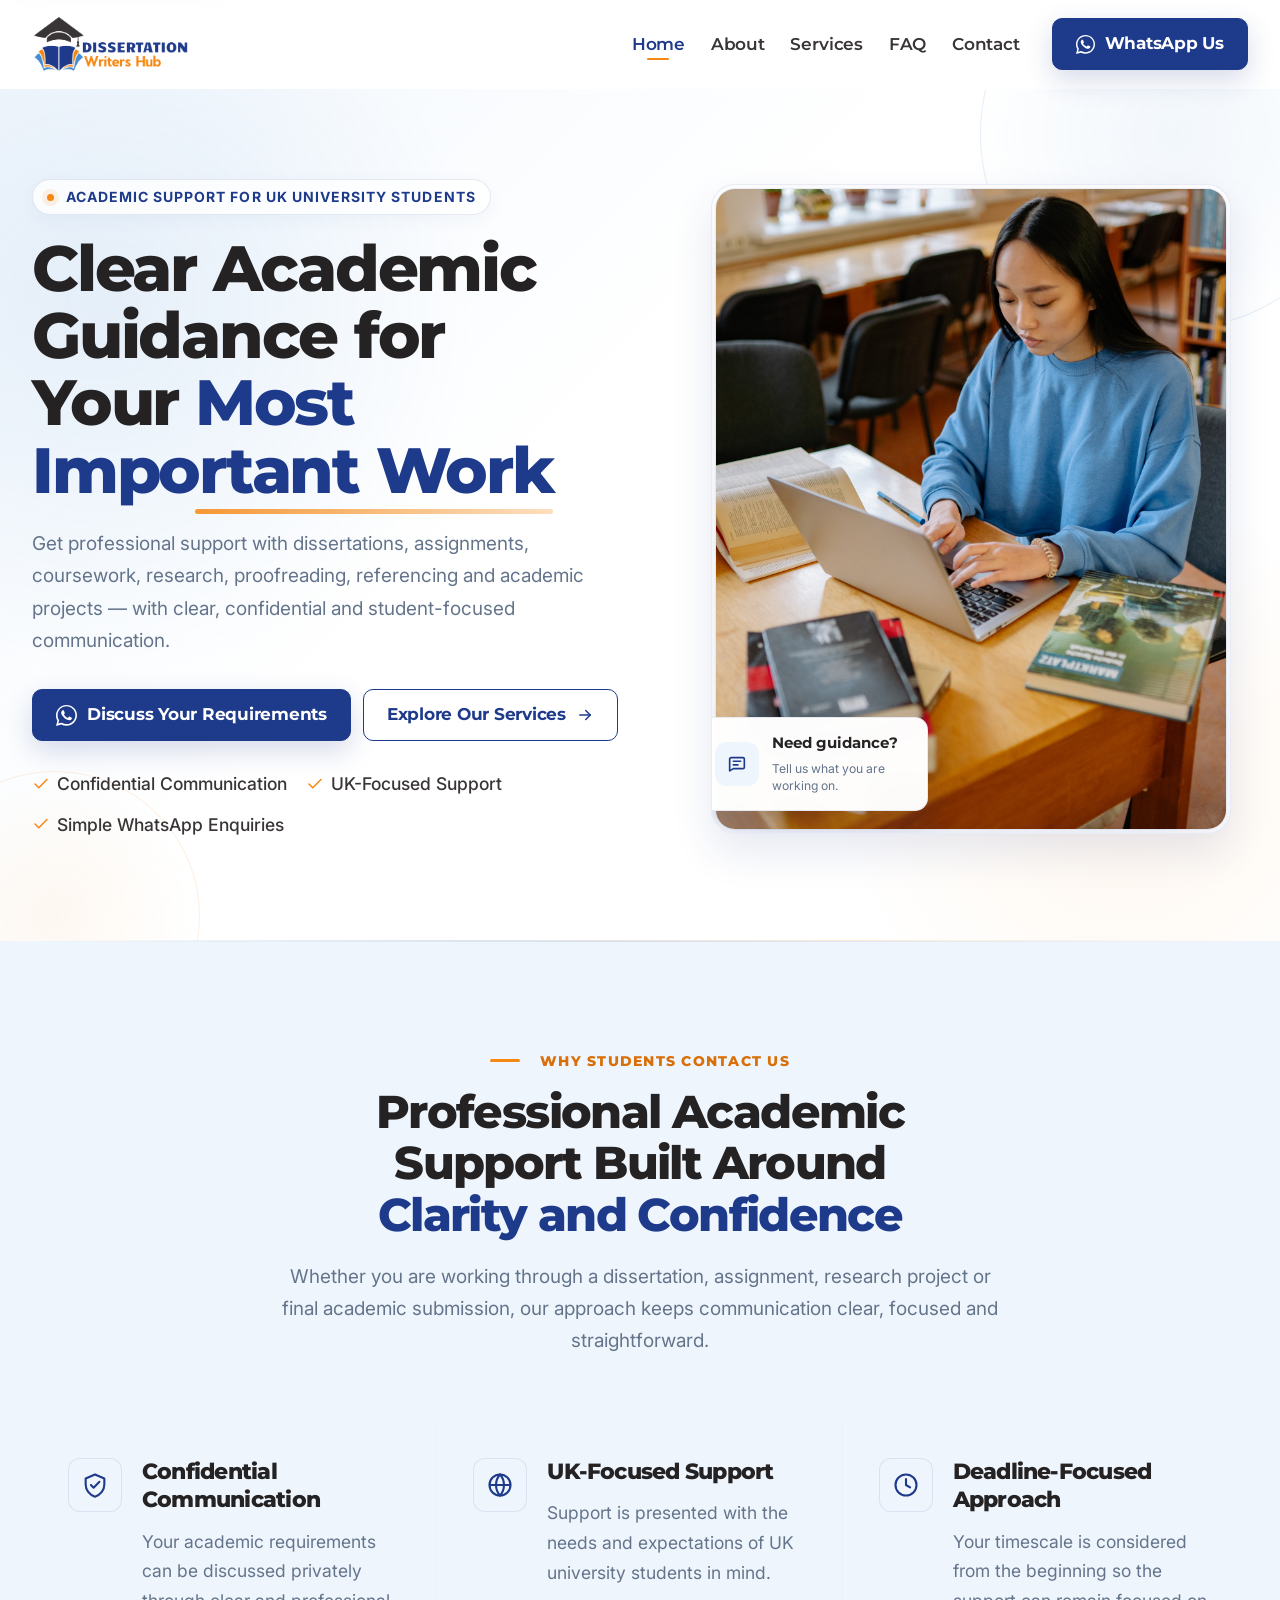
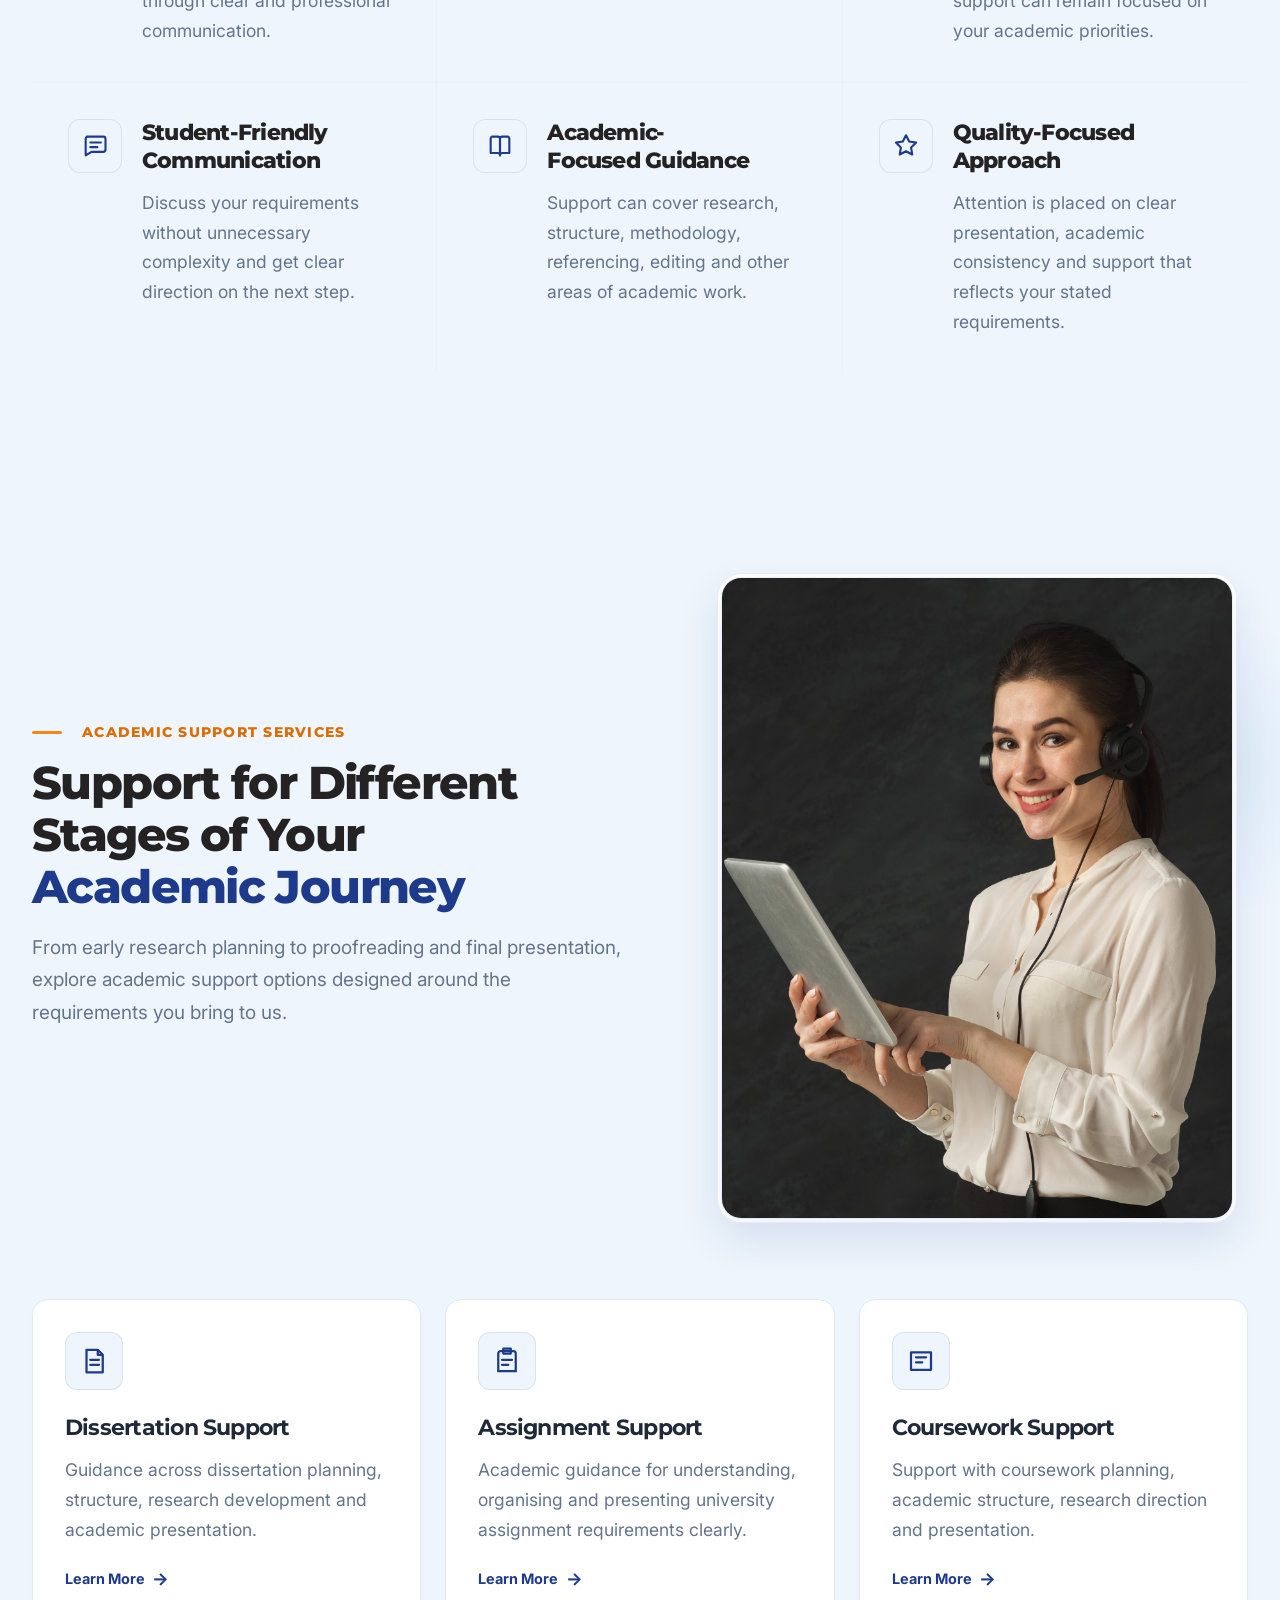
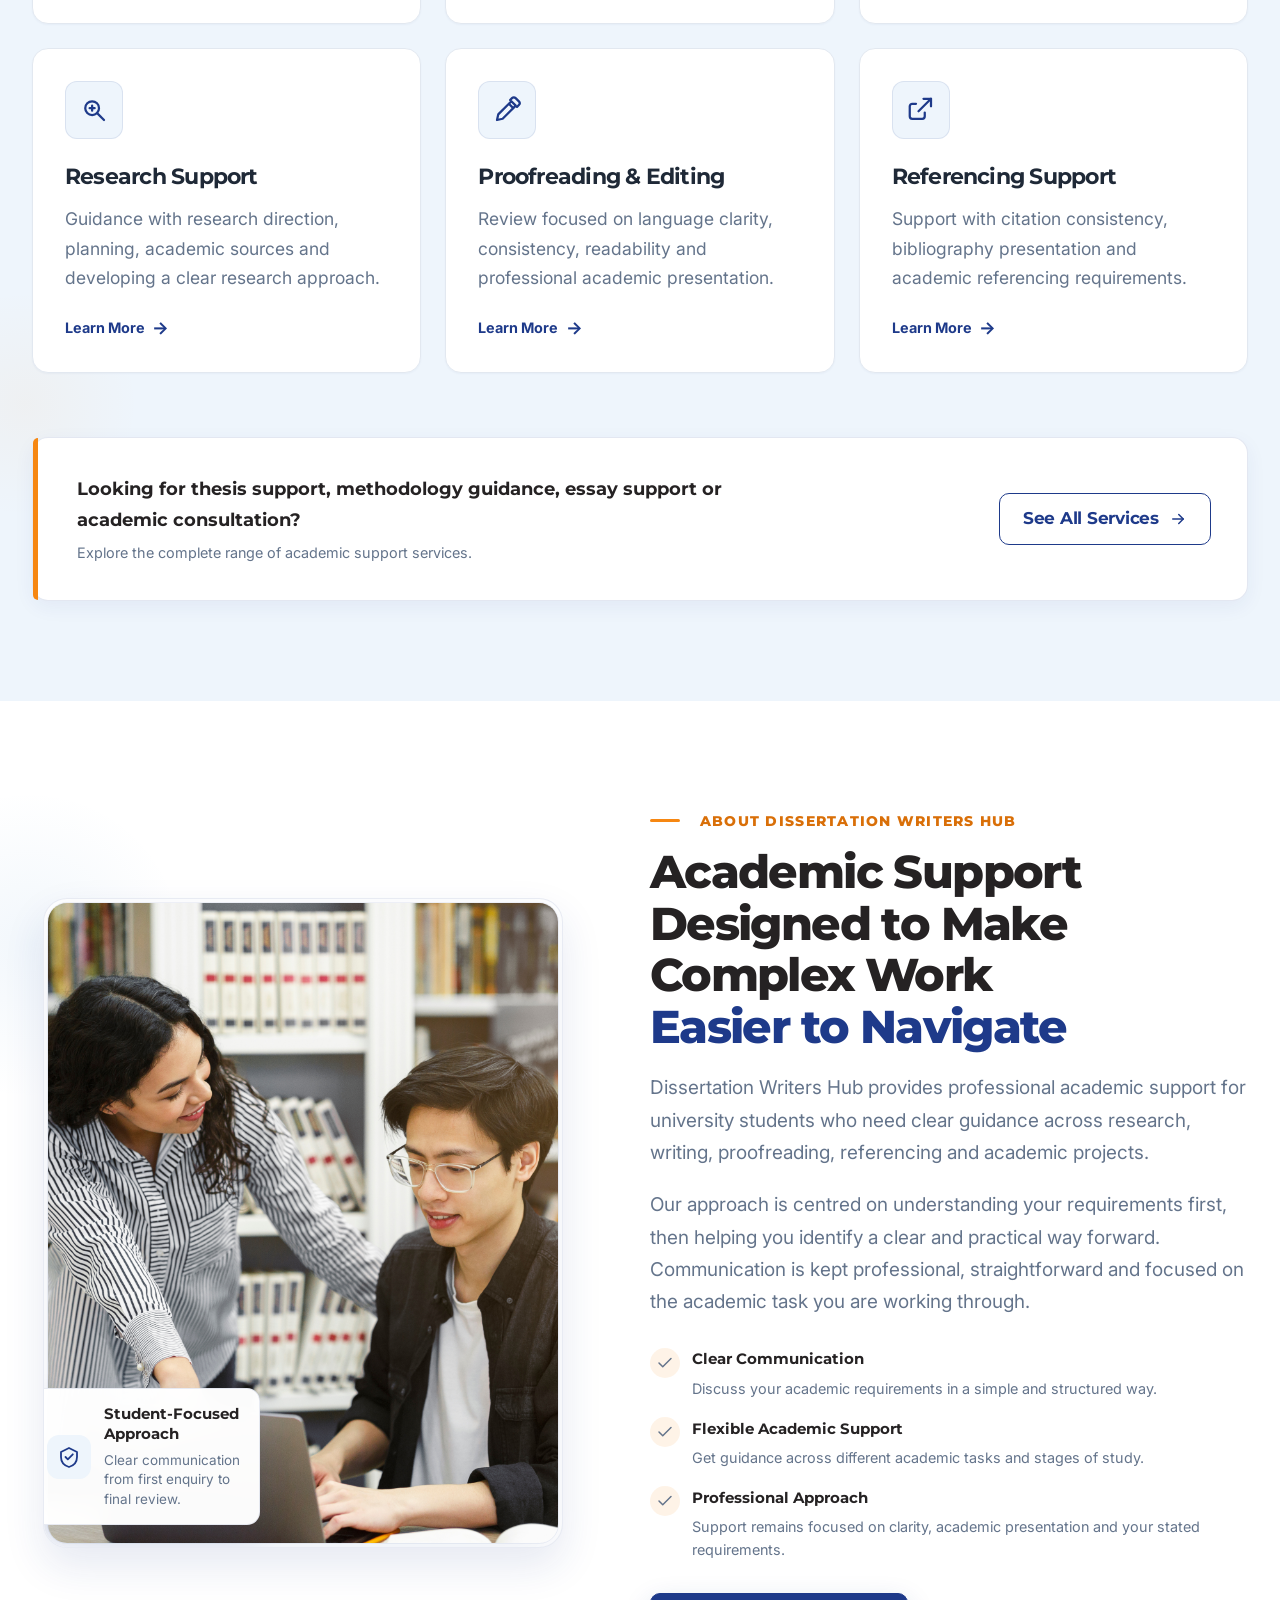
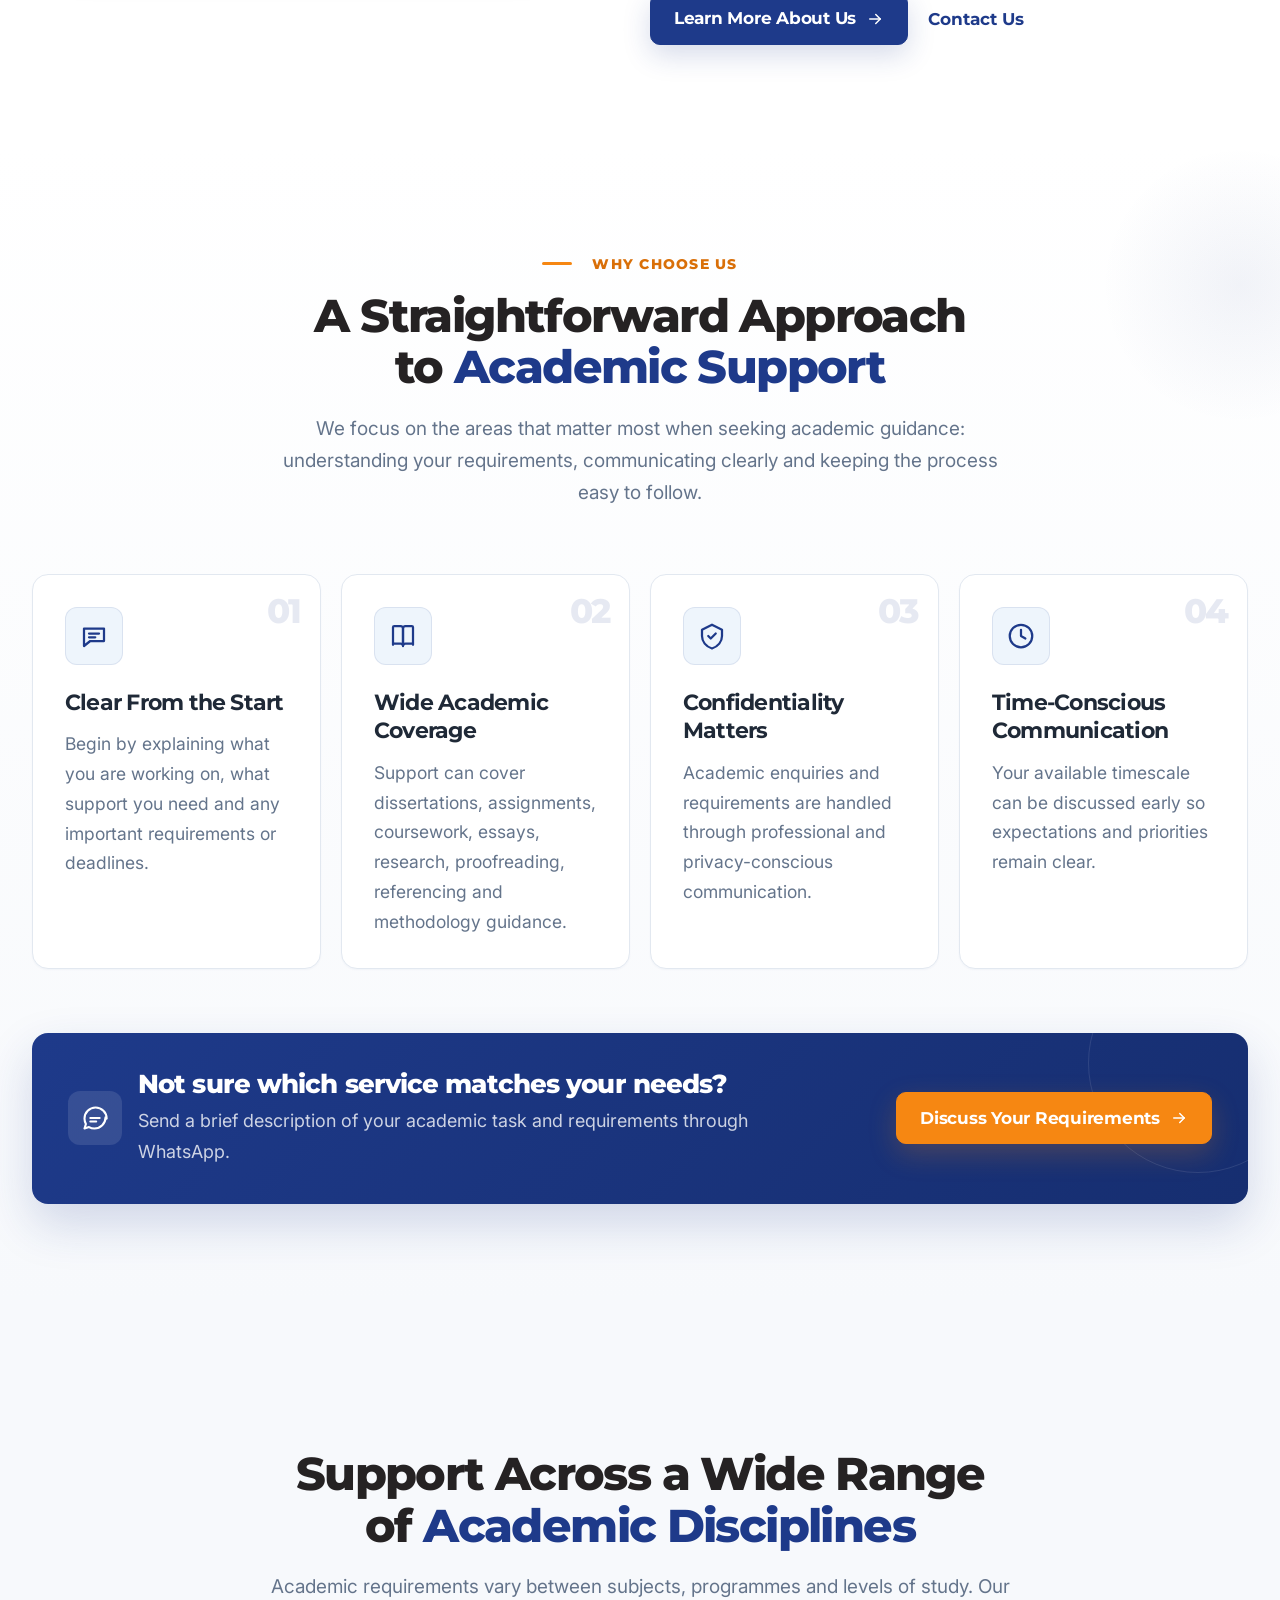
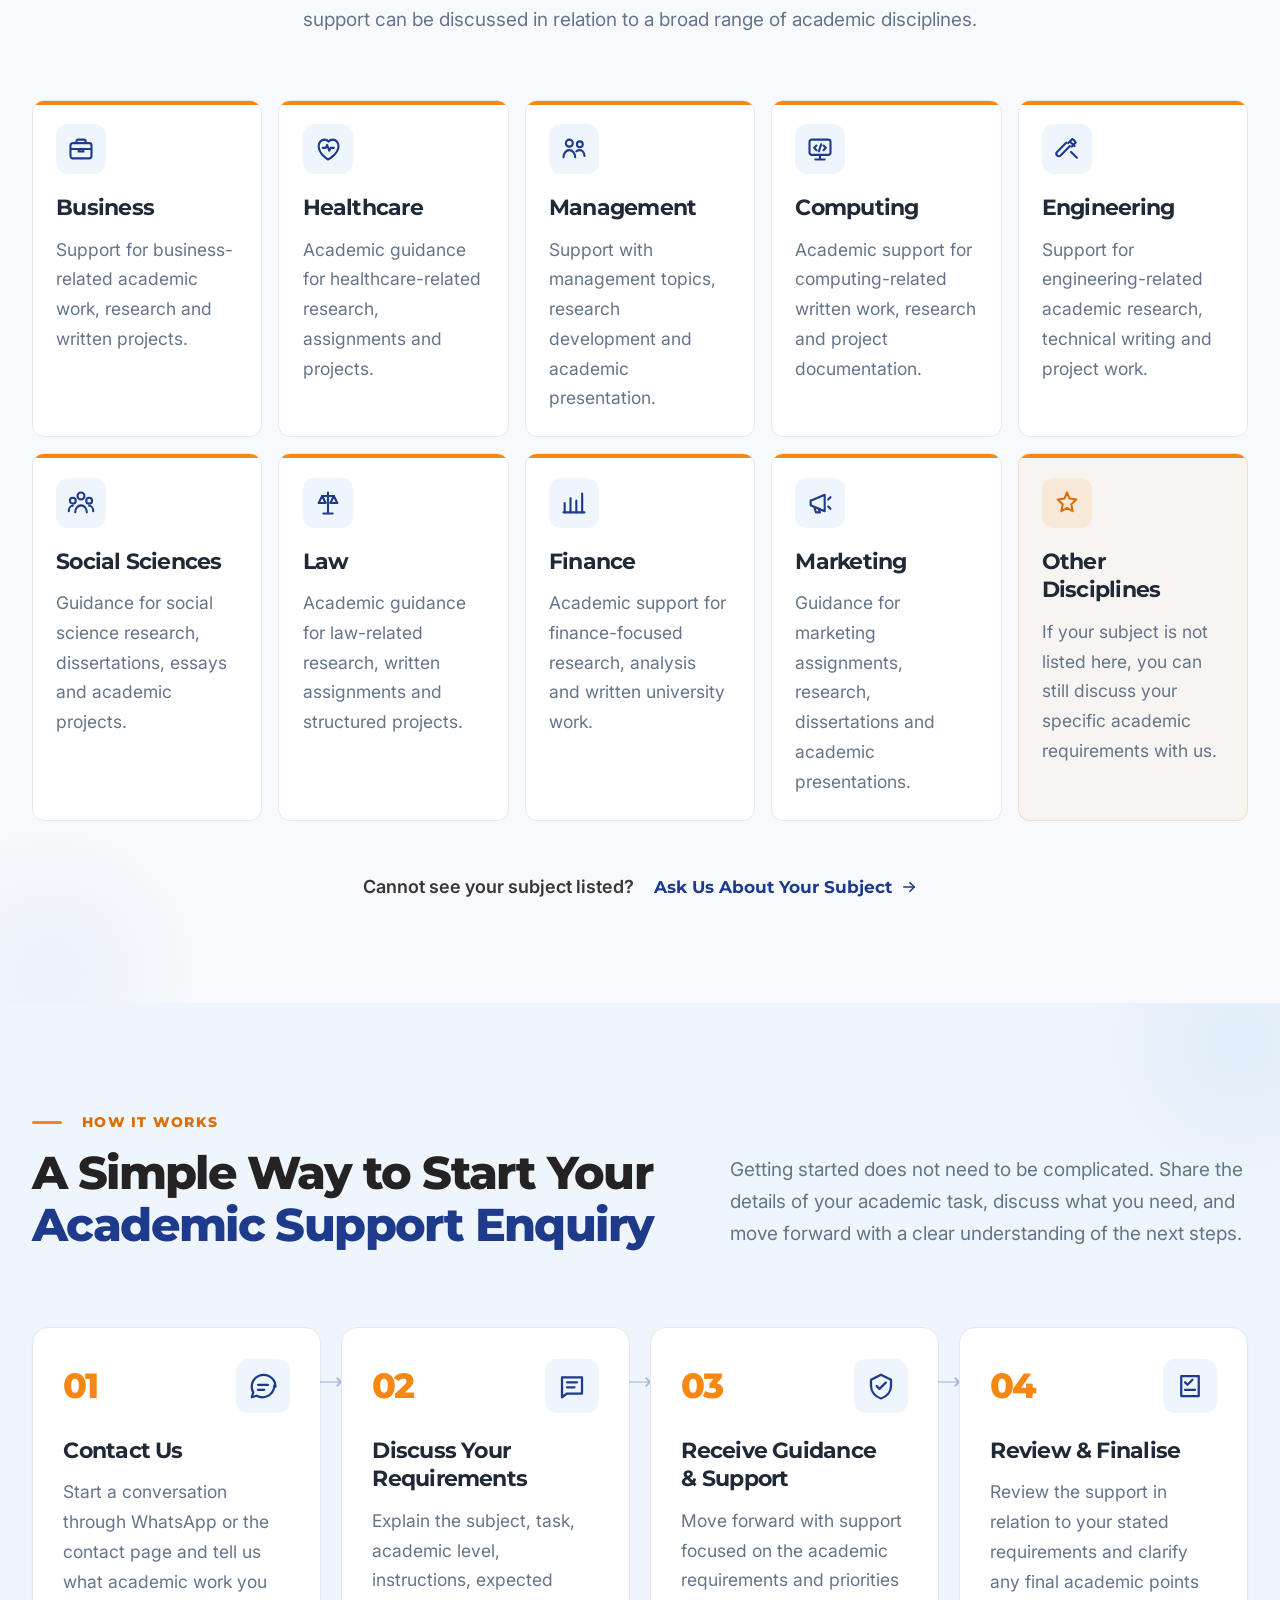
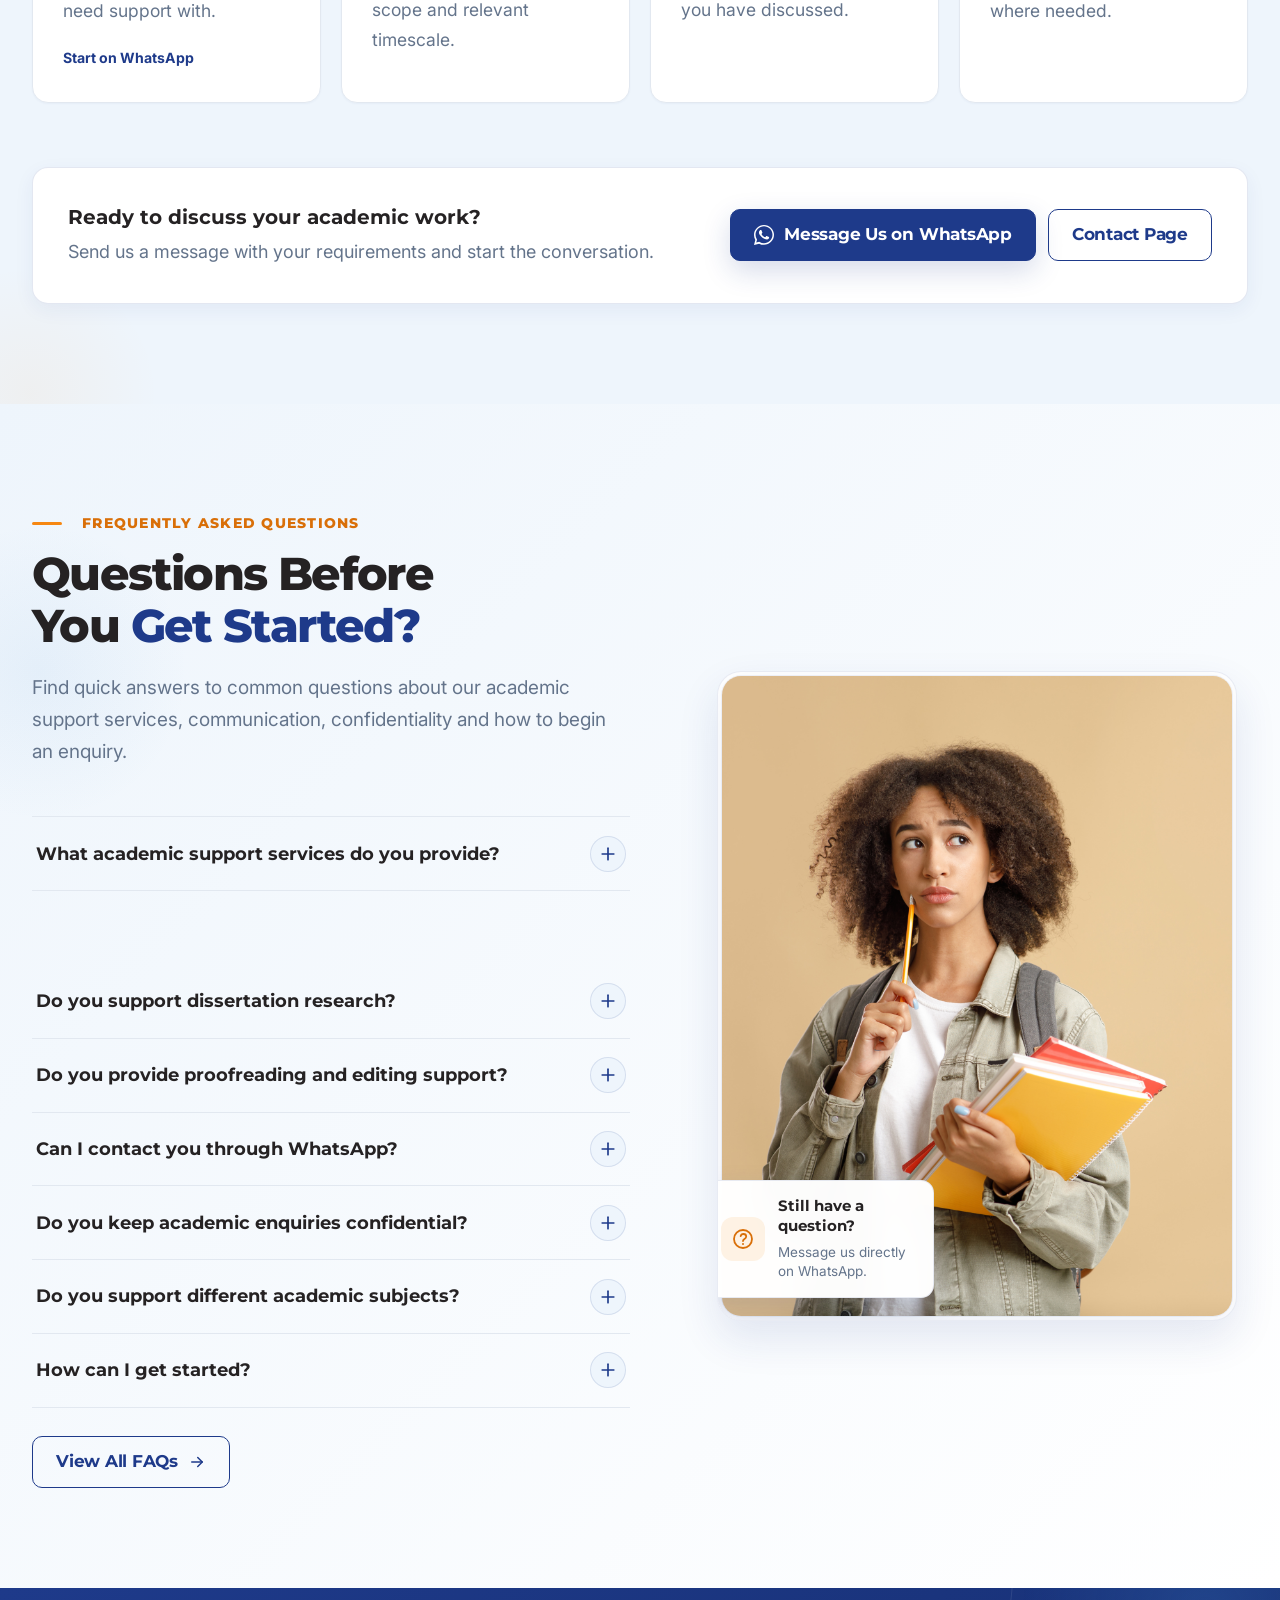
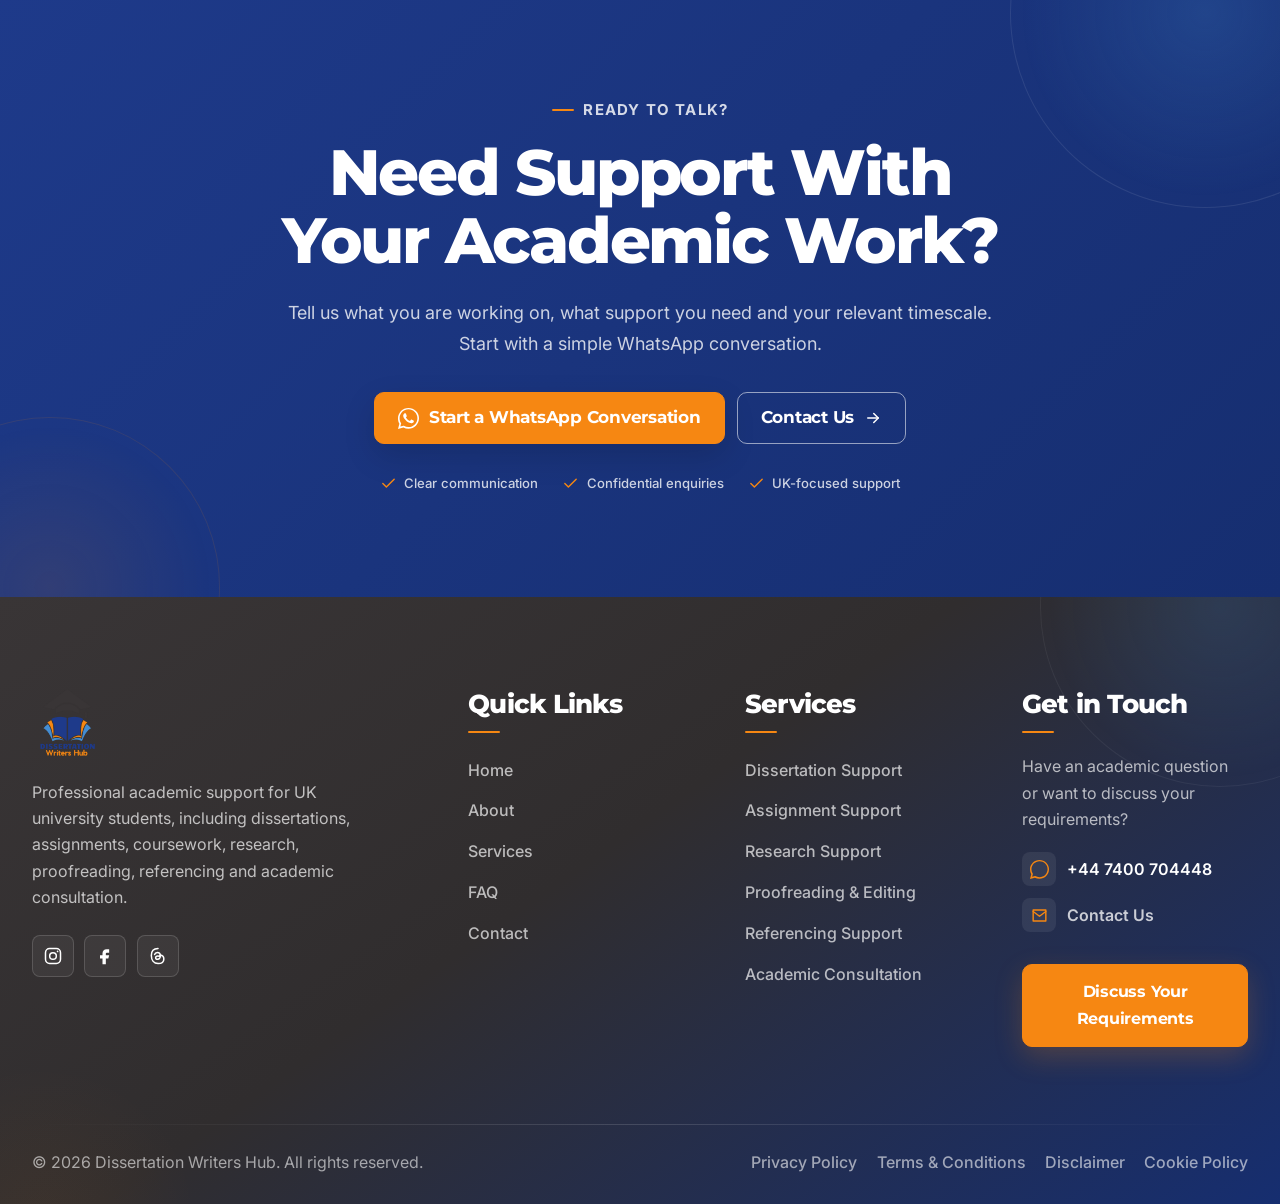
<file: index.html>
<!DOCTYPE html>
<html lang="en-GB">
<head>
    <meta charset="UTF-8">

    <!-- Responsive viewport -->
    <meta name="viewport" content="width=device-width, initial-scale=1.0">

    <!-- Primary SEO -->
    <title>Dissertation Writers Hub | Academic Support UK</title>

    <meta
        name="description"
        content="Dissertation Writers Hub provides professional academic support for UK university students, including dissertation guidance, research support, proofreading, referencing, coursework and academic consultation."
    >

    <meta
        name="keywords"
        content="dissertation support UK, dissertation guidance UK, academic support UK, assignment support UK, research support UK, dissertation proofreading, academic proofreading, thesis support UK"
    >

    <meta name="author" content="Dissertation Writers Hub">
    <meta name="robots" content="index, follow">

    <!-- Canonical URL
         Replace the domain below with the final live domain before launch. -->
    <link
        rel="canonical"
        href="https://www.yourdomain.co.uk/"
    >

    <!-- Browser / brand colour -->
    <meta name="theme-color" content="#1E3A8A">
    <meta name="msapplication-TileColor" content="#1E3A8A">

    <!-- Favicon -->
    <link
        rel="icon"
        type="image/png"
        href="images/favicon.png"
    >

    <link
        rel="apple-touch-icon"
        href="images/favicon.png"
    >

    <!-- Open Graph / Facebook -->
    <meta
        property="og:type"
        content="website"
    >

    <meta
        property="og:locale"
        content="en_GB"
    >

    <meta
        property="og:site_name"
        content="Dissertation Writers Hub"
    >

    <meta
        property="og:title"
        content="Dissertation Writers Hub | Professional Academic Support UK"
    >

    <meta
        property="og:description"
        content="Professional academic guidance, dissertation support, research assistance, proofreading, referencing and consultation for UK university students."
    >

    <meta
        property="og:url"
        content="https://www.yourdomain.co.uk/"
    >

    <meta
        property="og:image"
        content="https://www.yourdomain.co.uk/images/hero-image.png"
    >

    <meta
        property="og:image:alt"
        content="Dissertation Writers Hub academic support services"
    >

    <!-- X / Twitter -->
    <meta
        name="twitter:card"
        content="summary_large_image"
    >

    <meta
        name="twitter:title"
        content="Dissertation Writers Hub | Academic Support UK"
    >

    <meta
        name="twitter:description"
        content="Professional dissertation, research, proofreading, referencing and academic support for UK university students."
    >

    <meta
        name="twitter:image"
        content="https://www.yourdomain.co.uk/images/hero-image.png"
    >

    <!-- Performance: establish font connections early -->
    <link
        rel="preconnect"
        href="https://fonts.googleapis.com"
    >

    <link
        rel="preconnect"
        href="https://fonts.gstatic.com"
        crossorigin
    >

    <!-- Typography
         Montserrat: headings / strong brand typography
         Inter: body copy / navigation / UI -->
    <link
        href="https://fonts.googleapis.com/css2?family=Inter:wght@400;500;600;700&family=Montserrat:wght@600;700;800&display=swap"
        rel="stylesheet"
    >

    <!-- Main stylesheet -->
    <link
        rel="stylesheet"
        href="css/style.css"
    >

    <!-- Main JavaScript -->
    <script
        src="js/script.js"
        defer
    ></script>
</head>

<body class="home-page">

    <!-- Accessibility: keyboard users can bypass repeated navigation -->
    <a
        class="skip-link"
        href="#main-content"
    >
        Skip to main content
    </a>

    <div class="site-wrapper">

        <!--
            INDEX-HTML PART 2 begins here:
            Header / Navigation + Hero Section
        -->
              <!-- =========================================================
             SITE HEADER
        ========================================================== -->
        <header class="site-header" id="site-header">
            <div class="container header-container">

                <!-- Brand Logo -->
                <a
                    class="brand-logo"
                    href="index.html"
                    aria-label="Dissertation Writers Hub - Home"
                >
                    <img
                        src="images/header-logo.png"
                        alt="Dissertation Writers Hub"
                        class="header-logo"
                        width="240"
                        height="80"
                    >
                </a>

                <!-- Desktop Navigation -->
                <nav
                    class="desktop-navigation"
                    aria-label="Primary navigation"
                >
                    <ul class="nav-list">
                        <li class="nav-item">
                            <a
                                class="nav-link active"
                                href="index.html"
                                aria-current="page"
                            >
                                Home
                            </a>
                        </li>

                        <li class="nav-item">
                            <a
                                class="nav-link"
                                href="about.html"
                            >
                                About
                            </a>
                        </li>

                        <li class="nav-item">
                            <a
                                class="nav-link"
                                href="services.html"
                            >
                                Services
                            </a>
                        </li>

                        <li class="nav-item">
                            <a
                                class="nav-link"
                                href="faq.html"
                            >
                                FAQ
                            </a>
                        </li>

                        <li class="nav-item">
                            <a
                                class="nav-link"
                                href="contact.html"
                            >
                                Contact
                            </a>
                        </li>
                    </ul>
                </nav>

                <!-- Header Actions -->
                <div class="header-actions">

                    <a
                        class="btn btn-primary header-whatsapp-btn"
                        href="https://wa.me/+447400704448"
                        target="_blank"
                        rel="noopener noreferrer"
                        aria-label="Contact Dissertation Writers Hub on WhatsApp"
                    >
                        <svg
                            class="button-icon"
                            width="20"
                            height="20"
                            viewBox="0 0 24 24"
                            fill="none"
                            xmlns="http://www.w3.org/2000/svg"
                            aria-hidden="true"
                            focusable="false"
                        >
                            <path
                                d="M20.5 3.5C18.23 1.23 15.21 0 12 0C5.38 0 0 5.38 0 12C0 14.11 0.55 16.17 1.59 17.98L0 24L6.17 22.38C7.91 23.33 9.87 23.83 11.99 23.83H12C18.62 23.83 24 18.45 24 11.83C24 8.63 22.77 5.62 20.5 3.5ZM12 21.8C10.12 21.8 8.28 21.3 6.68 20.36L6.32 20.15L2.66 21.11L3.64 17.55L3.41 17.18C2.38 15.54 1.83 13.65 1.83 11.71C1.83 6.1 6.4 1.53 12.01 1.53C14.73 1.53 17.29 2.59 19.21 4.52C21.13 6.44 22.19 9 22.19 11.72C22.18 17.33 17.62 21.8 12 21.8Z"
                                fill="currentColor"
                            />
                            <path
                                d="M17.55 14.16C17.25 14.01 15.77 13.28 15.49 13.18C15.21 13.08 15.01 13.03 14.81 13.33C14.61 13.63 14.04 14.31 13.87 14.51C13.69 14.71 13.51 14.73 13.21 14.58C12.91 14.43 11.94 14.11 10.79 13.08C9.89 12.28 9.29 11.29 9.11 10.99C8.93 10.69 9.09 10.53 9.24 10.38C9.37 10.25 9.54 10.03 9.69 9.86C9.84 9.68 9.89 9.56 9.99 9.36C10.09 9.16 10.04 8.98 9.96 8.83C9.88 8.68 9.29 7.2 9.04 6.61C8.8 6.03 8.55 6.11 8.36 6.1H7.78C7.58 6.1 7.26 6.18 6.98 6.48C6.7 6.78 5.93 7.5 5.93 8.98C5.93 10.46 7 11.89 7.15 12.09C7.3 12.29 9.26 15.31 12.27 16.61C12.99 16.92 13.55 17.1 13.99 17.23C14.71 17.46 15.37 17.43 15.89 17.35C16.47 17.26 17.67 16.62 17.92 15.92C18.17 15.22 18.17 14.62 18.09 14.49C18 14.36 17.85 14.28 17.55 14.16Z"
                                fill="currentColor"
                            />
                        </svg>

                        <span>WhatsApp Us</span>
                    </a>

                    <!-- Mobile Menu Toggle -->
                    <button
                        class="mobile-menu-toggle"
                        type="button"
                        aria-label="Open navigation menu"
                        aria-expanded="false"
                        aria-controls="mobile-navigation"
                    >
                        <span class="menu-toggle-line"></span>
                        <span class="menu-toggle-line"></span>
                        <span class="menu-toggle-line"></span>
                    </button>

                </div>
            </div>

            <!-- Mobile Navigation -->
            <nav
                class="mobile-navigation"
                id="mobile-navigation"
                aria-label="Mobile navigation"
                hidden
            >
                <div class="container mobile-navigation-inner">
                    <ul class="mobile-nav-list">

                        <li>
                            <a
                                class="mobile-nav-link active"
                                href="index.html"
                                aria-current="page"
                            >
                                Home
                            </a>
                        </li>

                        <li>
                            <a
                                class="mobile-nav-link"
                                href="about.html"
                            >
                                About
                            </a>
                        </li>

                        <li>
                            <a
                                class="mobile-nav-link"
                                href="services.html"
                            >
                                Services
                            </a>
                        </li>

                        <li>
                            <a
                                class="mobile-nav-link"
                                href="faq.html"
                            >
                                FAQ
                            </a>
                        </li>

                        <li>
                            <a
                                class="mobile-nav-link"
                                href="contact.html"
                            >
                                Contact
                            </a>
                        </li>
                    </ul>

                    <a
                        class="btn btn-primary mobile-whatsapp-btn"
                        href="https://wa.me/+447400704448"
                        target="_blank"
                        rel="noopener noreferrer"
                    >
                        <svg
                            class="button-icon"
                            width="20"
                            height="20"
                            viewBox="0 0 24 24"
                            fill="none"
                            xmlns="http://www.w3.org/2000/svg"
                            aria-hidden="true"
                            focusable="false"
                        >
                            <path
                                d="M20.5 3.5C18.23 1.23 15.21 0 12 0C5.38 0 0 5.38 0 12C0 14.11 0.55 16.17 1.59 17.98L0 24L6.17 22.38C7.91 23.33 9.87 23.83 11.99 23.83H12C18.62 23.83 24 18.45 24 11.83C24 8.63 22.77 5.62 20.5 3.5ZM12 21.8C10.12 21.8 8.28 21.3 6.68 20.36L6.32 20.15L2.66 21.11L3.64 17.55L3.41 17.18C2.38 15.54 1.83 13.65 1.83 11.71C1.83 6.1 6.4 1.53 12.01 1.53C14.73 1.53 17.29 2.59 19.21 4.52C21.13 6.44 22.19 9 22.19 11.72C22.18 17.33 17.62 21.8 12 21.8Z"
                                fill="currentColor"
                            />
                            <path
                                d="M17.55 14.16C17.25 14.01 15.77 13.28 15.49 13.18C15.21 13.08 15.01 13.03 14.81 13.33C14.61 13.63 14.04 14.31 13.87 14.51C13.69 14.71 13.51 14.73 13.21 14.58C12.91 14.43 11.94 14.11 10.79 13.08C9.89 12.28 9.29 11.29 9.11 10.99C8.93 10.69 9.09 10.53 9.24 10.38C9.37 10.25 9.54 10.03 9.69 9.86C9.84 9.68 9.89 9.56 9.99 9.36C10.09 9.16 10.04 8.98 9.96 8.83C9.88 8.68 9.29 7.2 9.04 6.61C8.8 6.03 8.55 6.11 8.36 6.1H7.78C7.58 6.1 7.26 6.18 6.98 6.48C6.7 6.78 5.93 7.5 5.93 8.98C5.93 10.46 7 11.89 7.15 12.09C7.3 12.29 9.26 15.31 12.27 16.61C12.99 16.92 13.55 17.1 13.99 17.23C14.71 17.46 15.37 17.43 15.89 17.35C16.47 17.26 17.67 16.62 17.92 15.92C18.17 15.22 18.17 14.62 18.09 14.49C18 14.36 17.85 14.28 17.55 14.16Z"
                                fill="currentColor"
                            />
                        </svg>

                        <span>Start a WhatsApp Conversation</span>
                    </a>
                </div>
            </nav>
        </header>


        <!-- =========================================================
             MAIN CONTENT
        ========================================================== -->
        <main id="main-content">


            <!-- =====================================================
                 HERO SECTION
            ====================================================== -->
            <section
                class="hero-section"
                aria-labelledby="hero-heading"
            >
                <!-- Decorative background elements -->
                <div
                    class="hero-decoration hero-decoration-one"
                    aria-hidden="true"
                ></div>

                <div
                    class="hero-decoration hero-decoration-two"
                    aria-hidden="true"
                ></div>

                <div class="container hero-container">

                    <!-- Hero Content -->
                    <div class="hero-content">

                        <div
                            class="hero-eyebrow reveal-item"
                            data-reveal="fade-up"
                        >
                            <span
                                class="eyebrow-dot"
                                aria-hidden="true"
                            ></span>

                            Academic Support for UK University Students
                        </div>

                        <h1
                            class="hero-title reveal-item"
                            id="hero-heading"
                            data-reveal="fade-up"
                        >
                            Clear Academic Guidance for Your
                            <span class="text-accent">
                                Most Important Work
                            </span>
                        </h1>

                        <p
                            class="hero-description reveal-item"
                            data-reveal="fade-up"
                        >
                            Get professional support with dissertations,
                            assignments, coursework, research, proofreading,
                            referencing and academic projects — with clear,
                            confidential and student-focused communication.
                        </p>

                        <!-- Hero CTAs -->
                        <div
                            class="hero-actions reveal-item"
                            data-reveal="fade-up"
                        >
                            <a
                                class="btn btn-primary btn-large hero-primary-cta"
                                href="https://wa.me/+447400704448"
                                target="_blank"
                                rel="noopener noreferrer"
                            >
                                <svg
                                    class="button-icon"
                                    width="21"
                                    height="21"
                                    viewBox="0 0 24 24"
                                    fill="none"
                                    xmlns="http://www.w3.org/2000/svg"
                                    aria-hidden="true"
                                    focusable="false"
                                >
                                    <path
                                        d="M20.5 3.5C18.23 1.23 15.21 0 12 0C5.38 0 0 5.38 0 12C0 14.11 0.55 16.17 1.59 17.98L0 24L6.17 22.38C7.91 23.33 9.87 23.83 11.99 23.83H12C18.62 23.83 24 18.45 24 11.83C24 8.63 22.77 5.62 20.5 3.5ZM12 21.8C10.12 21.8 8.28 21.3 6.68 20.36L6.32 20.15L2.66 21.11L3.64 17.55L3.41 17.18C2.38 15.54 1.83 13.65 1.83 11.71C1.83 6.1 6.4 1.53 12.01 1.53C14.73 1.53 17.29 2.59 19.21 4.52C21.13 6.44 22.19 9 22.19 11.72C22.18 17.33 17.62 21.8 12 21.8Z"
                                        fill="currentColor"
                                    />
                                    <path
                                        d="M17.55 14.16C17.25 14.01 15.77 13.28 15.49 13.18C15.21 13.08 15.01 13.03 14.81 13.33C14.61 13.63 14.04 14.31 13.87 14.51C13.69 14.71 13.51 14.73 13.21 14.58C12.91 14.43 11.94 14.11 10.79 13.08C9.89 12.28 9.29 11.29 9.11 10.99C8.93 10.69 9.09 10.53 9.24 10.38C9.37 10.25 9.54 10.03 9.69 9.86C9.84 9.68 9.89 9.56 9.99 9.36C10.09 9.16 10.04 8.98 9.96 8.83C9.88 8.68 9.29 7.2 9.04 6.61C8.8 6.03 8.55 6.11 8.36 6.1H7.78C7.58 6.1 7.26 6.18 6.98 6.48C6.7 6.78 5.93 7.5 5.93 8.98C5.93 10.46 7 11.89 7.15 12.09C7.3 12.29 9.26 15.31 12.27 16.61C12.99 16.92 13.55 17.1 13.99 17.23C14.71 17.46 15.37 17.43 15.89 17.35C16.47 17.26 17.67 16.62 17.92 15.92C18.17 15.22 18.17 14.62 18.09 14.49C18 14.36 17.85 14.28 17.55 14.16Z"
                                        fill="currentColor"
                                    />
                                </svg>

                                <span>Discuss Your Requirements</span>
                            </a>

                            <a
                                class="btn btn-secondary btn-large"
                                href="services.html"
                            >
                                <span>Explore Our Services</span>

                                <svg
                                    class="button-arrow"
                                    width="18"
                                    height="18"
                                    viewBox="0 0 24 24"
                                    fill="none"
                                    xmlns="http://www.w3.org/2000/svg"
                                    aria-hidden="true"
                                    focusable="false"
                                >
                                    <path
                                        d="M5 12H19"
                                        stroke="currentColor"
                                        stroke-width="2"
                                        stroke-linecap="round"
                                    />
                                    <path
                                        d="M13 6L19 12L13 18"
                                        stroke="currentColor"
                                        stroke-width="2"
                                        stroke-linecap="round"
                                        stroke-linejoin="round"
                                    />
                                </svg>
                            </a>
                        </div>

                        <!-- Trust Microcopy -->
                        <ul
                            class="hero-trust-list reveal-item"
                            data-reveal="fade-up"
                            aria-label="Service benefits"
                        >
                            <li class="hero-trust-item">
                                <svg
                                    width="18"
                                    height="18"
                                    viewBox="0 0 24 24"
                                    fill="none"
                                    xmlns="http://www.w3.org/2000/svg"
                                    aria-hidden="true"
                                >
                                    <path
                                        d="M20 6L9 17L4 12"
                                        stroke="currentColor"
                                        stroke-width="2"
                                        stroke-linecap="round"
                                        stroke-linejoin="round"
                                    />
                                </svg>

                                <span>Confidential Communication</span>
                            </li>

                            <li class="hero-trust-item">
                                <svg
                                    width="18"
                                    height="18"
                                    viewBox="0 0 24 24"
                                    fill="none"
                                    xmlns="http://www.w3.org/2000/svg"
                                    aria-hidden="true"
                                >
                                    <path
                                        d="M20 6L9 17L4 12"
                                        stroke="currentColor"
                                        stroke-width="2"
                                        stroke-linecap="round"
                                        stroke-linejoin="round"
                                    />
                                </svg>

                                <span>UK-Focused Support</span>
                            </li>

                            <li class="hero-trust-item">
                                <svg
                                    width="18"
                                    height="18"
                                    viewBox="0 0 24 24"
                                    fill="none"
                                    xmlns="http://www.w3.org/2000/svg"
                                    aria-hidden="true"
                                >
                                    <path
                                        d="M20 6L9 17L4 12"
                                        stroke="currentColor"
                                        stroke-width="2"
                                        stroke-linecap="round"
                                        stroke-linejoin="round"
                                    />
                                </svg>

                                <span>Simple WhatsApp Enquiries</span>
                            </li>
                        </ul>
                    </div>


                    <!-- Hero Visual -->
                    <div
                        class="hero-visual reveal-item"
                        data-reveal="fade"
                    >
                        <div class="hero-image-frame">

                            <div
                                class="hero-image-accent hero-image-accent-top"
                                aria-hidden="true"
                            ></div>

                            <img
                                src="images/hero-image.png"
                                alt="Professional academic support for UK university students"
                                class="hero-image"
                                width="720"
                                height="720"
                                fetchpriority="high"
                                decoding="async"
                            >

                            <!-- Supporting Visual Badge -->
                            <div class="hero-floating-card hero-support-card">
                                <span
                                    class="hero-card-icon"
                                    aria-hidden="true"
                                >
                                    <svg
                                        width="22"
                                        height="22"
                                        viewBox="0 0 24 24"
                                        fill="none"
                                        xmlns="http://www.w3.org/2000/svg"
                                    >
                                        <path
                                            d="M4 19.5V6.5C4 5.67 4.67 5 5.5 5H18.5C19.33 5 20 5.67 20 6.5V15.5C20 16.33 19.33 17 18.5 17H8L4 19.5Z"
                                            stroke="currentColor"
                                            stroke-width="1.8"
                                            stroke-linecap="round"
                                            stroke-linejoin="round"
                                        />
                                        <path
                                            d="M8 9H16"
                                            stroke="currentColor"
                                            stroke-width="1.8"
                                            stroke-linecap="round"
                                        />
                                        <path
                                            d="M8 13H13"
                                            stroke="currentColor"
                                            stroke-width="1.8"
                                            stroke-linecap="round"
                                        />
                                    </svg>
                                </span>

                                <span class="hero-card-content">
                                    <strong>Need guidance?</strong>
                                    <small>Tell us what you are working on.</small>
                                </span>
                            </div>

                            <div
                                class="hero-image-accent hero-image-accent-bottom"
                                aria-hidden="true"
                            ></div>

                        </div>
                    </div>

                </div>

                <!-- Hero Bottom Detail -->
                <div
                    class="hero-bottom-line"
                    aria-hidden="true"
                ></div>
            </section>


            <!-- =====================================================
                 TRUST / BENEFITS SECTION
            ====================================================== -->
            <section
                class="trust-section section"
                aria-labelledby="trust-heading"
            >
                <div class="container">

                    <div class="section-heading section-heading-centered">
                        <span
                            class="section-eyebrow reveal-item"
                            data-reveal="fade-up"
                        >
                            Why Students Contact Us
                        </span>

                        <h2
                            class="section-title reveal-item"
                            id="trust-heading"
                            data-reveal="fade-up"
                        >
                            Professional Academic Support Built Around
                            <span class="text-accent">Clarity and Confidence</span>
                        </h2>

                        <p
                            class="section-description reveal-item"
                            data-reveal="fade-up"
                        >
                            Whether you are working through a dissertation,
                            assignment, research project or final academic
                            submission, our approach keeps communication clear,
                            focused and straightforward.
                        </p>
                    </div>


                    <!-- Trust Benefits -->
                    <div class="trust-grid">

                        <!-- Benefit 1 -->
                        <article
                            class="trust-item reveal-item"
                            data-reveal="fade-up"
                        >
                            <div
                                class="trust-icon"
                                aria-hidden="true"
                            >
                                <svg
                                    width="28"
                                    height="28"
                                    viewBox="0 0 24 24"
                                    fill="none"
                                    xmlns="http://www.w3.org/2000/svg"
                                >
                                    <path
                                        d="M12 3L20 6.5V11.5C20 16.2 16.9 20.5 12 22C7.1 20.5 4 16.2 4 11.5V6.5L12 3Z"
                                        stroke="currentColor"
                                        stroke-width="1.8"
                                        stroke-linecap="round"
                                        stroke-linejoin="round"
                                    />
                                    <path
                                        d="M8.5 12L10.8 14.3L15.8 9.3"
                                        stroke="currentColor"
                                        stroke-width="1.8"
                                        stroke-linecap="round"
                                        stroke-linejoin="round"
                                    />
                                </svg>
                            </div>

                            <div class="trust-content">
                                <h3 class="trust-title">
                                    Confidential Communication
                                </h3>

                                <p class="trust-description">
                                    Your academic requirements can be discussed
                                    privately through clear and professional
                                    communication.
                                </p>
                            </div>
                        </article>


                        <!-- Benefit 2 -->
                        <article
                            class="trust-item reveal-item"
                            data-reveal="fade-up"
                        >
                            <div
                                class="trust-icon"
                                aria-hidden="true"
                            >
                                <svg
                                    width="28"
                                    height="28"
                                    viewBox="0 0 24 24"
                                    fill="none"
                                    xmlns="http://www.w3.org/2000/svg"
                                >
                                    <circle
                                        cx="12"
                                        cy="12"
                                        r="9"
                                        stroke="currentColor"
                                        stroke-width="1.8"
                                    />
                                    <path
                                        d="M3.5 12H20.5"
                                        stroke="currentColor"
                                        stroke-width="1.8"
                                        stroke-linecap="round"
                                    />
                                    <path
                                        d="M12 3C14.2 5.4 15.4 8.5 15.4 12C15.4 15.5 14.2 18.6 12 21"
                                        stroke="currentColor"
                                        stroke-width="1.8"
                                        stroke-linecap="round"
                                    />
                                    <path
                                        d="M12 3C9.8 5.4 8.6 8.5 8.6 12C8.6 15.5 9.8 18.6 12 21"
                                        stroke="currentColor"
                                        stroke-width="1.8"
                                        stroke-linecap="round"
                                    />
                                </svg>
                            </div>

                            <div class="trust-content">
                                <h3 class="trust-title">
                                    UK-Focused Support
                                </h3>

                                <p class="trust-description">
                                    Support is presented with the needs and
                                    expectations of UK university students in
                                    mind.
                                </p>
                            </div>
                        </article>


                        <!-- Benefit 3 -->
                        <article
                            class="trust-item reveal-item"
                            data-reveal="fade-up"
                        >
                            <div
                                class="trust-icon"
                                aria-hidden="true"
                            >
                                <svg
                                    width="28"
                                    height="28"
                                    viewBox="0 0 24 24"
                                    fill="none"
                                    xmlns="http://www.w3.org/2000/svg"
                                >
                                    <circle
                                        cx="12"
                                        cy="12"
                                        r="9"
                                        stroke="currentColor"
                                        stroke-width="1.8"
                                    />
                                    <path
                                        d="M12 7V12L15.5 14"
                                        stroke="currentColor"
                                        stroke-width="1.8"
                                        stroke-linecap="round"
                                        stroke-linejoin="round"
                                    />
                                </svg>
                            </div>

                            <div class="trust-content">
                                <h3 class="trust-title">
                                    Deadline-Focused Approach
                                </h3>

                                <p class="trust-description">
                                    Your timescale is considered from the
                                    beginning so the support can remain focused
                                    on your academic priorities.
                                </p>
                            </div>
                        </article>


                        <!-- Benefit 4 -->
                        <article
                            class="trust-item reveal-item"
                            data-reveal="fade-up"
                        >
                            <div
                                class="trust-icon"
                                aria-hidden="true"
                            >
                                <svg
                                    width="28"
                                    height="28"
                                    viewBox="0 0 24 24"
                                    fill="none"
                                    xmlns="http://www.w3.org/2000/svg"
                                >
                                    <path
                                        d="M5 4H19C20.1 4 21 4.9 21 6V15C21 16.1 20.1 17 19 17H9L4 20V6C4 4.9 4.9 4 6 4"
                                        stroke="currentColor"
                                        stroke-width="1.8"
                                        stroke-linecap="round"
                                        stroke-linejoin="round"
                                    />
                                    <path
                                        d="M8 9H17"
                                        stroke="currentColor"
                                        stroke-width="1.8"
                                        stroke-linecap="round"
                                    />
                                    <path
                                        d="M8 13H14"
                                        stroke="currentColor"
                                        stroke-width="1.8"
                                        stroke-linecap="round"
                                    />
                                </svg>
                            </div>

                            <div class="trust-content">
                                <h3 class="trust-title">
                                    Student-Friendly Communication
                                </h3>

                                <p class="trust-description">
                                    Discuss your requirements without
                                    unnecessary complexity and get clear
                                    direction on the next step.
                                </p>
                            </div>
                        </article>


                        <!-- Benefit 5 -->
                        <article
                            class="trust-item reveal-item"
                            data-reveal="fade-up"
                        >
                            <div
                                class="trust-icon"
                                aria-hidden="true"
                            >
                                <svg
                                    width="28"
                                    height="28"
                                    viewBox="0 0 24 24"
                                    fill="none"
                                    xmlns="http://www.w3.org/2000/svg"
                                >
                                    <path
                                        d="M4 5.5C4 4.67 4.67 4 5.5 4H10C11.1 4 12 4.9 12 6V20C12 18.9 11.1 18 10 18H4V5.5Z"
                                        stroke="currentColor"
                                        stroke-width="1.8"
                                        stroke-linejoin="round"
                                    />
                                    <path
                                        d="M20 5.5C20 4.67 19.33 4 18.5 4H14C12.9 4 12 4.9 12 6V20C12 18.9 12.9 18 14 18H20V5.5Z"
                                        stroke="currentColor"
                                        stroke-width="1.8"
                                        stroke-linejoin="round"
                                    />
                                </svg>
                            </div>

                            <div class="trust-content">
                                <h3 class="trust-title">
                                    Academic-Focused Guidance
                                </h3>

                                <p class="trust-description">
                                    Support can cover research, structure,
                                    methodology, referencing, editing and other
                                    areas of academic work.
                                </p>
                            </div>
                        </article>


                        <!-- Benefit 6 -->
                        <article
                            class="trust-item reveal-item"
                            data-reveal="fade-up"
                        >
                            <div
                                class="trust-icon"
                                aria-hidden="true"
                            >
                                <svg
                                    width="28"
                                    height="28"
                                    viewBox="0 0 24 24"
                                    fill="none"
                                    xmlns="http://www.w3.org/2000/svg"
                                >
                                    <path
                                        d="M12 2.8L14.7 8.2L20.7 9.1L16.35 13.35L17.38 19.3L12 16.5L6.62 19.3L7.65 13.35L3.3 9.1L9.3 8.2L12 2.8Z"
                                        stroke="currentColor"
                                        stroke-width="1.8"
                                        stroke-linecap="round"
                                        stroke-linejoin="round"
                                    />
                                </svg>
                            </div>

                            <div class="trust-content">
                                <h3 class="trust-title">
                                    Quality-Focused Approach
                                </h3>

                                <p class="trust-description">
                                    Attention is placed on clear presentation,
                                    academic consistency and support that
                                    reflects your stated requirements.
                                </p>
                            </div>
                        </article>

                    </div>
                </div>
            </section>


            <!-- =====================================================
                 SERVICES PREVIEW SECTION
            ====================================================== -->
            <section
                class="services-preview-section section section-light"
                aria-labelledby="services-heading"
            >
                <div class="container">

                    <!-- Services Introduction -->
                    <div class="services-intro">

                        <div class="services-intro-content">
                            <span
                                class="section-eyebrow reveal-item"
                                data-reveal="fade-up"
                            >
                                Academic Support Services
                            </span>

                            <h2
                                class="section-title reveal-item"
                                id="services-heading"
                                data-reveal="fade-up"
                            >
                                Support for Different Stages of Your
                                <span class="text-accent">
                                    Academic Journey
                                </span>
                            </h2>

                            <p
                                class="section-description reveal-item"
                                data-reveal="fade-up"
                            >
                                From early research planning to proofreading
                                and final presentation, explore academic support
                                options designed around the requirements you
                                bring to us.
                            </p>

                            <a
                                class="text-link services-view-all-link reveal-item"
                                href="services.html"
                                data-reveal="fade-up"
                            >
                                <span>View All Services</span>

                                <svg
                                    width="18"
                                    height="18"
                                    viewBox="0 0 24 24"
                                    fill="none"
                                    xmlns="http://www.w3.org/2000/svg"
                                    aria-hidden="true"
                                >
                                    <path
                                        d="M5 12H19"
                                        stroke="currentColor"
                                        stroke-width="2"
                                        stroke-linecap="round"
                                    />
                                    <path
                                        d="M13 6L19 12L13 18"
                                        stroke="currentColor"
                                        stroke-width="2"
                                        stroke-linecap="round"
                                        stroke-linejoin="round"
                                    />
                                </svg>
                            </a>
                        </div>


                        <!-- Services Image -->
                        <div
                            class="services-intro-visual reveal-item"
                            data-reveal="fade"
                        >
                            <div class="services-image-wrapper">
                                <img
                                    src="images/services-image.png"
                                    alt="Academic support and dissertation guidance services"
                                    class="services-preview-image"
                                    width="680"
                                    height="520"
                                    loading="lazy"
                                    decoding="async"
                                >

                                <div
                                    class="services-image-decoration"
                                    aria-hidden="true"
                                ></div>
                            </div>
                        </div>

                    </div>


                    <!-- Services Grid -->
                    <div class="services-grid">

                        <!-- Dissertation Support -->
                        <article
                            class="service-card reveal-item"
                            data-reveal="fade-up"
                        >
                            <div
                                class="service-icon"
                                aria-hidden="true"
                            >
                                <svg
                                    width="30"
                                    height="30"
                                    viewBox="0 0 24 24"
                                    fill="none"
                                    xmlns="http://www.w3.org/2000/svg"
                                >
                                    <path
                                        d="M6 3H15L19 7V21H6V3Z"
                                        stroke="currentColor"
                                        stroke-width="1.8"
                                        stroke-linejoin="round"
                                    />
                                    <path
                                        d="M15 3V7H19"
                                        stroke="currentColor"
                                        stroke-width="1.8"
                                        stroke-linejoin="round"
                                    />
                                    <path
                                        d="M9 11H16"
                                        stroke="currentColor"
                                        stroke-width="1.8"
                                        stroke-linecap="round"
                                    />
                                    <path
                                        d="M9 15H16"
                                        stroke="currentColor"
                                        stroke-width="1.8"
                                        stroke-linecap="round"
                                    />
                                </svg>
                            </div>

                            <h3 class="service-card-title">
                                Dissertation Support
                            </h3>

                            <p class="service-card-description">
                                Guidance across dissertation planning,
                                structure, research development and academic
                                presentation.
                            </p>

                            <a
                                class="service-card-link"
                                href="services.html"
                                aria-label="Learn more about Dissertation Support"
                            >
                                <span>Learn More</span>
                                <span aria-hidden="true">→</span>
                            </a>
                        </article>


                        <!-- Assignment Support -->
                        <article
                            class="service-card reveal-item"
                            data-reveal="fade-up"
                        >
                            <div
                                class="service-icon"
                                aria-hidden="true"
                            >
                                <svg
                                    width="30"
                                    height="30"
                                    viewBox="0 0 24 24"
                                    fill="none"
                                    xmlns="http://www.w3.org/2000/svg"
                                >
                                    <path
                                        d="M7 4H17C18.1 4 19 4.9 19 6V20H5V6C5 4.9 5.9 4 7 4Z"
                                        stroke="currentColor"
                                        stroke-width="1.8"
                                    />
                                    <path
                                        d="M9 2H15V6H9V2Z"
                                        stroke="currentColor"
                                        stroke-width="1.8"
                                        stroke-linejoin="round"
                                    />
                                    <path
                                        d="M8 11H16"
                                        stroke="currentColor"
                                        stroke-width="1.8"
                                        stroke-linecap="round"
                                    />
                                    <path
                                        d="M8 15H13"
                                        stroke="currentColor"
                                        stroke-width="1.8"
                                        stroke-linecap="round"
                                    />
                                </svg>
                            </div>

                            <h3 class="service-card-title">
                                Assignment Support
                            </h3>

                            <p class="service-card-description">
                                Academic guidance for understanding,
                                organising and presenting university assignment
                                requirements clearly.
                            </p>

                            <a
                                class="service-card-link"
                                href="services.html"
                                aria-label="Learn more about Assignment Support"
                            >
                                <span>Learn More</span>
                                <span aria-hidden="true">→</span>
                            </a>
                        </article>


                        <!-- Coursework Support -->
                        <article
                            class="service-card reveal-item"
                            data-reveal="fade-up"
                        >
                            <div
                                class="service-icon"
                                aria-hidden="true"
                            >
                                <svg
                                    width="30"
                                    height="30"
                                    viewBox="0 0 24 24"
                                    fill="none"
                                    xmlns="http://www.w3.org/2000/svg"
                                >
                                    <path
                                        d="M4 5H20V19H4V5Z"
                                        stroke="currentColor"
                                        stroke-width="1.8"
                                        stroke-linejoin="round"
                                    />
                                    <path
                                        d="M8 9H16"
                                        stroke="currentColor"
                                        stroke-width="1.8"
                                        stroke-linecap="round"
                                    />
                                    <path
                                        d="M8 13H13"
                                        stroke="currentColor"
                                        stroke-width="1.8"
                                        stroke-linecap="round"
                                    />
                                </svg>
                            </div>

                            <h3 class="service-card-title">
                                Coursework Support
                            </h3>

                            <p class="service-card-description">
                                Support with coursework planning, academic
                                structure, research direction and presentation.
                            </p>

                            <a
                                class="service-card-link"
                                href="services.html"
                                aria-label="Learn more about Coursework Support"
                            >
                                <span>Learn More</span>
                                <span aria-hidden="true">→</span>
                            </a>
                        </article>


                        <!-- Research Support -->
                        <article
                            class="service-card reveal-item"
                            data-reveal="fade-up"
                        >
                            <div
                                class="service-icon"
                                aria-hidden="true"
                            >
                                <svg
                                    width="30"
                                    height="30"
                                    viewBox="0 0 24 24"
                                    fill="none"
                                    xmlns="http://www.w3.org/2000/svg"
                                >
                                    <circle
                                        cx="10.5"
                                        cy="10.5"
                                        r="5.5"
                                        stroke="currentColor"
                                        stroke-width="1.8"
                                    />
                                    <path
                                        d="M14.5 14.5L20 20"
                                        stroke="currentColor"
                                        stroke-width="1.8"
                                        stroke-linecap="round"
                                    />
                                    <path
                                        d="M8.5 10.5H12.5"
                                        stroke="currentColor"
                                        stroke-width="1.8"
                                        stroke-linecap="round"
                                    />
                                    <path
                                        d="M10.5 8.5V12.5"
                                        stroke="currentColor"
                                        stroke-width="1.8"
                                        stroke-linecap="round"
                                    />
                                </svg>
                            </div>

                            <h3 class="service-card-title">
                                Research Support
                            </h3>

                            <p class="service-card-description">
                                Guidance with research direction, planning,
                                academic sources and developing a clear research
                                approach.
                            </p>

                            <a
                                class="service-card-link"
                                href="services.html"
                                aria-label="Learn more about Research Support"
                            >
                                <span>Learn More</span>
                                <span aria-hidden="true">→</span>
                            </a>
                        </article>


                        <!-- Proofreading & Editing -->
                        <article
                            class="service-card reveal-item"
                            data-reveal="fade-up"
                        >
                            <div
                                class="service-icon"
                                aria-hidden="true"
                            >
                                <svg
                                    width="30"
                                    height="30"
                                    viewBox="0 0 24 24"
                                    fill="none"
                                    xmlns="http://www.w3.org/2000/svg"
                                >
                                    <path
                                        d="M4 20L8.5 19L19 8.5L15.5 5L5 15.5L4 20Z"
                                        stroke="currentColor"
                                        stroke-width="1.8"
                                        stroke-linecap="round"
                                        stroke-linejoin="round"
                                    />
                                    <path
                                        d="M13.5 7L17 10.5"
                                        stroke="currentColor"
                                        stroke-width="1.8"
                                    />
                                    <path
                                        d="M14.5 4L16 2.5C16.8 1.7 18.1 1.7 18.9 2.5L21.5 5.1C22.3 5.9 22.3 7.2 21.5 8L20 9.5"
                                        stroke="currentColor"
                                        stroke-width="1.8"
                                        stroke-linecap="round"
                                    />
                                </svg>
                            </div>

                            <h3 class="service-card-title">
                                Proofreading &amp; Editing
                            </h3>

                            <p class="service-card-description">
                                Review focused on language clarity,
                                consistency, readability and professional
                                academic presentation.
                            </p>

                            <a
                                class="service-card-link"
                                href="services.html"
                                aria-label="Learn more about Proofreading and Editing"
                            >
                                <span>Learn More</span>
                                <span aria-hidden="true">→</span>
                            </a>
                        </article>


                        <!-- Referencing Support -->
                        <article
                            class="service-card reveal-item"
                            data-reveal="fade-up"
                        >
                            <div
                                class="service-icon"
                                aria-hidden="true"
                            >
                                <svg
                                    width="30"
                                    height="30"
                                    viewBox="0 0 24 24"
                                    fill="none"
                                    xmlns="http://www.w3.org/2000/svg"
                                >
                                    <path
                                        d="M8 7H5C3.9 7 3 7.9 3 9V17C3 18.1 3.9 19 5 19H13C14.1 19 15 18.1 15 17V14"
                                        stroke="currentColor"
                                        stroke-width="1.8"
                                        stroke-linecap="round"
                                    />
                                    <path
                                        d="M10 13L20 3"
                                        stroke="currentColor"
                                        stroke-width="1.8"
                                        stroke-linecap="round"
                                    />
                                    <path
                                        d="M14 3H20V9"
                                        stroke="currentColor"
                                        stroke-width="1.8"
                                        stroke-linecap="round"
                                        stroke-linejoin="round"
                                    />
                                </svg>
                            </div>

                            <h3 class="service-card-title">
                                Referencing Support
                            </h3>

                            <p class="service-card-description">
                                Support with citation consistency,
                                bibliography presentation and academic
                                referencing requirements.
                            </p>

                            <a
                                class="service-card-link"
                                href="services.html"
                                aria-label="Learn more about Referencing Support"
                            >
                                <span>Learn More</span>
                                <span aria-hidden="true">→</span>
                            </a>
                        </article>

                    </div>


                    <!-- Services Bottom CTA -->
                    <div
                        class="services-bottom-cta reveal-item"
                        data-reveal="fade-up"
                    >
                        <div class="services-bottom-content">
                            <p>
                                Looking for thesis support, methodology
                                guidance, essay support or academic
                                consultation?
                            </p>

                            <span>
                                Explore the complete range of academic support
                                services.
                            </span>
                        </div>

                        <a
                            class="btn btn-secondary"
                            href="services.html"
                        >
                            <span>See All Services</span>

                            <svg
                                class="button-arrow"
                                width="18"
                                height="18"
                                viewBox="0 0 24 24"
                                fill="none"
                                xmlns="http://www.w3.org/2000/svg"
                                aria-hidden="true"
                            >
                                <path
                                    d="M5 12H19"
                                    stroke="currentColor"
                                    stroke-width="2"
                                    stroke-linecap="round"
                                />
                                <path
                                    d="M13 6L19 12L13 18"
                                    stroke="currentColor"
                                    stroke-width="2"
                                    stroke-linecap="round"
                                    stroke-linejoin="round"
                                />
                            </svg>
                        </a>
                    </div>

                </div>
            </section>



            <!-- =====================================================
                 ABOUT PREVIEW SECTION
            ====================================================== -->
            <section
                class="about-preview-section section"
                aria-labelledby="about-preview-heading"
            >
                <div class="container about-preview-container">

                    <!-- About Visual -->
                    <div
                        class="about-preview-visual reveal-item"
                        data-reveal="fade"
                    >
                        <div class="about-image-wrapper">

                            <div
                                class="about-image-accent about-image-accent-top"
                                aria-hidden="true"
                            ></div>

                            <img
                                src="images/about-image.png"
                                alt="Professional academic support and consultation for university students"
                                class="about-preview-image"
                                width="720"
                                height="640"
                                loading="lazy"
                                decoding="async"
                            >

                            <!-- Supporting Message -->
                            <div class="about-floating-note">
                                <div
                                    class="about-floating-icon"
                                    aria-hidden="true"
                                >
                                    <svg
                                        width="24"
                                        height="24"
                                        viewBox="0 0 24 24"
                                        fill="none"
                                        xmlns="http://www.w3.org/2000/svg"
                                    >
                                        <path
                                            d="M12 3L20 7V12C20 16.5 16.9 20.5 12 22C7.1 20.5 4 16.5 4 12V7L12 3Z"
                                            stroke="currentColor"
                                            stroke-width="1.8"
                                            stroke-linecap="round"
                                            stroke-linejoin="round"
                                        />
                                        <path
                                            d="M8.5 12L10.8 14.3L15.8 9.3"
                                            stroke="currentColor"
                                            stroke-width="1.8"
                                            stroke-linecap="round"
                                            stroke-linejoin="round"
                                        />
                                    </svg>
                                </div>

                                <div class="about-floating-content">
                                    <strong>Student-Focused Approach</strong>
                                    <span>
                                        Clear communication from first enquiry
                                        to final review.
                                    </span>
                                </div>
                            </div>

                            <div
                                class="about-image-accent about-image-accent-bottom"
                                aria-hidden="true"
                            ></div>

                        </div>
                    </div>


                    <!-- About Content -->
                    <div class="about-preview-content">

                        <span
                            class="section-eyebrow reveal-item"
                            data-reveal="fade-up"
                        >
                            About Dissertation Writers Hub
                        </span>

                        <h2
                            class="section-title reveal-item"
                            id="about-preview-heading"
                            data-reveal="fade-up"
                        >
                            Academic Support Designed to Make Complex Work
                            <span class="text-accent">
                                Easier to Navigate
                            </span>
                        </h2>

                        <p
                            class="section-description reveal-item"
                            data-reveal="fade-up"
                        >
                            Dissertation Writers Hub provides professional
                            academic support for university students who need
                            clear guidance across research, writing,
                            proofreading, referencing and academic projects.
                        </p>

                        <p
                            class="about-secondary-text reveal-item"
                            data-reveal="fade-up"
                        >
                            Our approach is centred on understanding your
                            requirements first, then helping you identify a
                            clear and practical way forward. Communication is
                            kept professional, straightforward and focused on
                            the academic task you are working through.
                        </p>


                        <!-- About Key Points -->
                        <div
                            class="about-points reveal-item"
                            data-reveal="fade-up"
                        >
                            <div class="about-point">
                                <span
                                    class="about-point-icon"
                                    aria-hidden="true"
                                >
                                    <svg
                                        width="18"
                                        height="18"
                                        viewBox="0 0 24 24"
                                        fill="none"
                                        xmlns="http://www.w3.org/2000/svg"
                                    >
                                        <path
                                            d="M20 6L9 17L4 12"
                                            stroke="currentColor"
                                            stroke-width="2"
                                            stroke-linecap="round"
                                            stroke-linejoin="round"
                                        />
                                    </svg>
                                </span>

                                <div>
                                    <strong>Clear Communication</strong>
                                    <span>
                                        Discuss your academic requirements in a
                                        simple and structured way.
                                    </span>
                                </div>
                            </div>


                            <div class="about-point">
                                <span
                                    class="about-point-icon"
                                    aria-hidden="true"
                                >
                                    <svg
                                        width="18"
                                        height="18"
                                        viewBox="0 0 24 24"
                                        fill="none"
                                        xmlns="http://www.w3.org/2000/svg"
                                    >
                                        <path
                                            d="M20 6L9 17L4 12"
                                            stroke="currentColor"
                                            stroke-width="2"
                                            stroke-linecap="round"
                                            stroke-linejoin="round"
                                        />
                                    </svg>
                                </span>

                                <div>
                                    <strong>Flexible Academic Support</strong>
                                    <span>
                                        Get guidance across different academic
                                        tasks and stages of study.
                                    </span>
                                </div>
                            </div>


                            <div class="about-point">
                                <span
                                    class="about-point-icon"
                                    aria-hidden="true"
                                >
                                    <svg
                                        width="18"
                                        height="18"
                                        viewBox="0 0 24 24"
                                        fill="none"
                                        xmlns="http://www.w3.org/2000/svg"
                                    >
                                        <path
                                            d="M20 6L9 17L4 12"
                                            stroke="currentColor"
                                            stroke-width="2"
                                            stroke-linecap="round"
                                            stroke-linejoin="round"
                                        />
                                    </svg>
                                </span>

                                <div>
                                    <strong>Professional Approach</strong>
                                    <span>
                                        Support remains focused on clarity,
                                        academic presentation and your stated
                                        requirements.
                                    </span>
                                </div>
                            </div>
                        </div>


                        <div
                            class="about-preview-actions reveal-item"
                            data-reveal="fade-up"
                        >
                            <a
                                class="btn btn-primary"
                                href="about.html"
                            >
                                <span>Learn More About Us</span>

                                <svg
                                    class="button-arrow"
                                    width="18"
                                    height="18"
                                    viewBox="0 0 24 24"
                                    fill="none"
                                    xmlns="http://www.w3.org/2000/svg"
                                    aria-hidden="true"
                                >
                                    <path
                                        d="M5 12H19"
                                        stroke="currentColor"
                                        stroke-width="2"
                                        stroke-linecap="round"
                                    />
                                    <path
                                        d="M13 6L19 12L13 18"
                                        stroke="currentColor"
                                        stroke-width="2"
                                        stroke-linecap="round"
                                        stroke-linejoin="round"
                                    />
                                </svg>
                            </a>

                            <a
                                class="text-link"
                                href="contact.html"
                            >
                                Contact Us
                            </a>
                        </div>

                    </div>
                </div>
            </section>


            <!-- =====================================================
                 WHY CHOOSE US SECTION
            ====================================================== -->
            <section
                class="why-choose-section section section-light"
                aria-labelledby="why-choose-heading"
            >
                <div class="container">

                    <!-- Section Heading -->
                    <div class="section-heading section-heading-centered">

                        <span
                            class="section-eyebrow reveal-item"
                            data-reveal="fade-up"
                        >
                            Why Choose Us
                        </span>

                        <h2
                            class="section-title reveal-item"
                            id="why-choose-heading"
                            data-reveal="fade-up"
                        >
                            A Straightforward Approach to
                            <span class="text-accent">
                                Academic Support
                            </span>
                        </h2>

                        <p
                            class="section-description reveal-item"
                            data-reveal="fade-up"
                        >
                            We focus on the areas that matter most when seeking
                            academic guidance: understanding your requirements,
                            communicating clearly and keeping the process easy
                            to follow.
                        </p>

                    </div>


                    <!-- Why Choose Grid -->
                    <div class="why-choose-grid">

                        <!-- Item 1 -->
                        <article
                            class="why-choose-item reveal-item"
                            data-reveal="fade-up"
                        >
                            <span class="why-item-number">
                                01
                            </span>

                            <div
                                class="why-item-icon"
                                aria-hidden="true"
                            >
                                <svg
                                    width="30"
                                    height="30"
                                    viewBox="0 0 24 24"
                                    fill="none"
                                    xmlns="http://www.w3.org/2000/svg"
                                >
                                    <path
                                        d="M4 6H20V16H9L4 20V6Z"
                                        stroke="currentColor"
                                        stroke-width="1.8"
                                        stroke-linecap="round"
                                        stroke-linejoin="round"
                                    />
                                    <path
                                        d="M8 10H16"
                                        stroke="currentColor"
                                        stroke-width="1.8"
                                        stroke-linecap="round"
                                    />
                                    <path
                                        d="M8 13H13"
                                        stroke="currentColor"
                                        stroke-width="1.8"
                                        stroke-linecap="round"
                                    />
                                </svg>
                            </div>

                            <h3 class="why-item-title">
                                Clear From the Start
                            </h3>

                            <p class="why-item-description">
                                Begin by explaining what you are working on,
                                what support you need and any important
                                requirements or deadlines.
                            </p>
                        </article>


                        <!-- Item 2 -->
                        <article
                            class="why-choose-item reveal-item"
                            data-reveal="fade-up"
                        >
                            <span class="why-item-number">
                                02
                            </span>

                            <div
                                class="why-item-icon"
                                aria-hidden="true"
                            >
                                <svg
                                    width="30"
                                    height="30"
                                    viewBox="0 0 24 24"
                                    fill="none"
                                    xmlns="http://www.w3.org/2000/svg"
                                >
                                    <path
                                        d="M4 19V5C4 4.45 4.45 4 5 4H10C11.1 4 12 4.9 12 6V20C12 18.9 11.1 18 10 18H5C4.45 18 4 18.45 4 19Z"
                                        stroke="currentColor"
                                        stroke-width="1.8"
                                        stroke-linejoin="round"
                                    />
                                    <path
                                        d="M20 19V5C20 4.45 19.55 4 19 4H14C12.9 4 12 4.9 12 6V20C12 18.9 12.9 18 14 18H19C19.55 18 20 18.45 20 19Z"
                                        stroke="currentColor"
                                        stroke-width="1.8"
                                        stroke-linejoin="round"
                                    />
                                </svg>
                            </div>

                            <h3 class="why-item-title">
                                Wide Academic Coverage
                            </h3>

                            <p class="why-item-description">
                                Support can cover dissertations, assignments,
                                coursework, essays, research, proofreading,
                                referencing and methodology guidance.
                            </p>
                        </article>


                        <!-- Item 3 -->
                        <article
                            class="why-choose-item reveal-item"
                            data-reveal="fade-up"
                        >
                            <span class="why-item-number">
                                03
                            </span>

                            <div
                                class="why-item-icon"
                                aria-hidden="true"
                            >
                                <svg
                                    width="30"
                                    height="30"
                                    viewBox="0 0 24 24"
                                    fill="none"
                                    xmlns="http://www.w3.org/2000/svg"
                                >
                                    <path
                                        d="M12 3L20 7V12C20 16.5 16.9 20.5 12 22C7.1 20.5 4 16.5 4 12V7L12 3Z"
                                        stroke="currentColor"
                                        stroke-width="1.8"
                                        stroke-linecap="round"
                                        stroke-linejoin="round"
                                    />
                                    <path
                                        d="M9 12L11 14L15 10"
                                        stroke="currentColor"
                                        stroke-width="1.8"
                                        stroke-linecap="round"
                                        stroke-linejoin="round"
                                    />
                                </svg>
                            </div>

                            <h3 class="why-item-title">
                                Confidentiality Matters
                            </h3>

                            <p class="why-item-description">
                                Academic enquiries and requirements are handled
                                through professional and privacy-conscious
                                communication.
                            </p>
                        </article>


                        <!-- Item 4 -->
                        <article
                            class="why-choose-item reveal-item"
                            data-reveal="fade-up"
                        >
                            <span class="why-item-number">
                                04
                            </span>

                            <div
                                class="why-item-icon"
                                aria-hidden="true"
                            >
                                <svg
                                    width="30"
                                    height="30"
                                    viewBox="0 0 24 24"
                                    fill="none"
                                    xmlns="http://www.w3.org/2000/svg"
                                >
                                    <circle
                                        cx="12"
                                        cy="12"
                                        r="9"
                                        stroke="currentColor"
                                        stroke-width="1.8"
                                    />
                                    <path
                                        d="M12 7V12L15.5 14"
                                        stroke="currentColor"
                                        stroke-width="1.8"
                                        stroke-linecap="round"
                                        stroke-linejoin="round"
                                    />
                                </svg>
                            </div>

                            <h3 class="why-item-title">
                                Time-Conscious Communication
                            </h3>

                            <p class="why-item-description">
                                Your available timescale can be discussed early
                                so expectations and priorities remain clear.
                            </p>
                        </article>

                    </div>


                    <!-- Why Choose Highlight -->
                    <div
                        class="why-choose-highlight reveal-item"
                        data-reveal="fade-up"
                    >
                        <div class="why-highlight-content">

                            <span
                                class="why-highlight-icon"
                                aria-hidden="true"
                            >
                                <svg
                                    width="28"
                                    height="28"
                                    viewBox="0 0 24 24"
                                    fill="none"
                                    xmlns="http://www.w3.org/2000/svg"
                                >
                                    <path
                                        d="M21 11.5C21 16.75 16.75 21 11.5 21C9.82 21 8.24 20.56 6.87 19.79L3 21L4.21 17.13C3.44 15.76 3 14.18 3 12.5C3 7.25 7.25 3 12.5 3C17.75 3 22 7.25 22 12.5"
                                        stroke="currentColor"
                                        stroke-width="1.8"
                                        stroke-linecap="round"
                                        stroke-linejoin="round"
                                    />
                                    <path
                                        d="M8 12H16"
                                        stroke="currentColor"
                                        stroke-width="1.8"
                                        stroke-linecap="round"
                                    />
                                    <path
                                        d="M8 15H13"
                                        stroke="currentColor"
                                        stroke-width="1.8"
                                        stroke-linecap="round"
                                    />
                                </svg>
                            </span>

                            <div>
                                <h3>
                                    Not sure which service matches your needs?
                                </h3>

                                <p>
                                    Send a brief description of your academic
                                    task and requirements through WhatsApp.
                                </p>
                            </div>
                        </div>

                        <a
                            class="btn btn-accent"
                            href="https://wa.me/+447400704448"
                            target="_blank"
                            rel="noopener noreferrer"
                        >
                            <span>Discuss Your Requirements</span>

                            <svg
                                class="button-arrow"
                                width="18"
                                height="18"
                                viewBox="0 0 24 24"
                                fill="none"
                                xmlns="http://www.w3.org/2000/svg"
                                aria-hidden="true"
                            >
                                <path
                                    d="M5 12H19"
                                    stroke="currentColor"
                                    stroke-width="2"
                                    stroke-linecap="round"
                                />
                                <path
                                    d="M13 6L19 12L13 18"
                                    stroke="currentColor"
                                    stroke-width="2"
                                    stroke-linecap="round"
                                    stroke-linejoin="round"
                                />
                            </svg>
                        </a>
                    </div>

                </div>
            </section>


            <!-- =====================================================
                 ACADEMIC SUPPORT AREAS SECTION
            ====================================================== -->
            <section
                class="academic-areas-section section"
                aria-labelledby="academic-areas-heading"
            >
                <div class="container">

                    <div class="section-heading section-heading-centered">

                        <span
                            class="section-eyebrow reveal-item"
                            data-reveal="fade-up"
                        >
                            Academic Support Areas
                        </span>

                        <h2
                            class="section-title reveal-item"
                            id="academic-areas-heading"
                            data-reveal="fade-up"
                        >
                            Support Across a Wide Range of
                            <span class="text-accent">
                                Academic Disciplines
                            </span>
                        </h2>

                        <p
                            class="section-description reveal-item"
                            data-reveal="fade-up"
                        >
                            Academic requirements vary between subjects,
                            programmes and levels of study. Our support can be
                            discussed in relation to a broad range of academic
                            disciplines.
                        </p>

                    </div>


                    <!-- Academic Areas Grid -->
                    <div class="academic-areas-grid">

                        <!-- Business -->
                        <article
                            class="academic-area-item reveal-item"
                            data-reveal="fade-up"
                        >
                            <div
                                class="academic-area-icon"
                                aria-hidden="true"
                            >
                                <svg
                                    width="28"
                                    height="28"
                                    viewBox="0 0 24 24"
                                    fill="none"
                                    xmlns="http://www.w3.org/2000/svg"
                                >
                                    <rect
                                        x="3"
                                        y="7"
                                        width="18"
                                        height="13"
                                        rx="2"
                                        stroke="currentColor"
                                        stroke-width="1.8"
                                    />
                                    <path
                                        d="M8 7V5.5C8 4.67 8.67 4 9.5 4H14.5C15.33 4 16 4.67 16 5.5V7"
                                        stroke="currentColor"
                                        stroke-width="1.8"
                                    />
                                    <path
                                        d="M3 12H21"
                                        stroke="currentColor"
                                        stroke-width="1.8"
                                    />
                                    <path
                                        d="M10 12V14H14V12"
                                        stroke="currentColor"
                                        stroke-width="1.8"
                                    />
                                </svg>
                            </div>

                            <h3 class="academic-area-title">
                                Business
                            </h3>

                            <p class="academic-area-description">
                                Support for business-related academic work,
                                research and written projects.
                            </p>
                        </article>


                        <!-- Healthcare -->
                        <article
                            class="academic-area-item reveal-item"
                            data-reveal="fade-up"
                        >
                            <div
                                class="academic-area-icon"
                                aria-hidden="true"
                            >
                                <svg
                                    width="28"
                                    height="28"
                                    viewBox="0 0 24 24"
                                    fill="none"
                                    xmlns="http://www.w3.org/2000/svg"
                                >
                                    <path
                                        d="M12 21C12 21 4 16.5 4 9.5C4 6.46 6.24 4 9 4C10.43 4 11.72 4.66 12.5 5.7C13.28 4.66 14.57 4 16 4C18.76 4 21 6.46 21 9.5C21 16.5 12 21 12 21Z"
                                        stroke="currentColor"
                                        stroke-width="1.8"
                                        stroke-linejoin="round"
                                    />
                                    <path
                                        d="M7.5 11H10L11.2 8.5L13.1 13.5L14.3 11H17"
                                        stroke="currentColor"
                                        stroke-width="1.8"
                                        stroke-linecap="round"
                                        stroke-linejoin="round"
                                    />
                                </svg>
                            </div>

                            <h3 class="academic-area-title">
                                Healthcare
                            </h3>

                            <p class="academic-area-description">
                                Academic guidance for healthcare-related
                                research, assignments and projects.
                            </p>
                        </article>


                        <!-- Management -->
                        <article
                            class="academic-area-item reveal-item"
                            data-reveal="fade-up"
                        >
                            <div
                                class="academic-area-icon"
                                aria-hidden="true"
                            >
                                <svg
                                    width="28"
                                    height="28"
                                    viewBox="0 0 24 24"
                                    fill="none"
                                    xmlns="http://www.w3.org/2000/svg"
                                >
                                    <circle
                                        cx="8"
                                        cy="7"
                                        r="3"
                                        stroke="currentColor"
                                        stroke-width="1.8"
                                    />
                                    <circle
                                        cx="17"
                                        cy="8"
                                        r="2.5"
                                        stroke="currentColor"
                                        stroke-width="1.8"
                                    />
                                    <path
                                        d="M3 19C3 15.7 5.24 13 8 13C10.76 13 13 15.7 13 19"
                                        stroke="currentColor"
                                        stroke-width="1.8"
                                        stroke-linecap="round"
                                    />
                                    <path
                                        d="M14 14C14.7 13.36 15.75 13 17 13C19.21 13 21 15.24 21 18"
                                        stroke="currentColor"
                                        stroke-width="1.8"
                                        stroke-linecap="round"
                                    />
                                </svg>
                            </div>

                            <h3 class="academic-area-title">
                                Management
                            </h3>

                            <p class="academic-area-description">
                                Support with management topics, research
                                development and academic presentation.
                            </p>
                        </article>


                        <!-- Computing -->
                        <article
                            class="academic-area-item reveal-item"
                            data-reveal="fade-up"
                        >
                            <div
                                class="academic-area-icon"
                                aria-hidden="true"
                            >
                                <svg
                                    width="28"
                                    height="28"
                                    viewBox="0 0 24 24"
                                    fill="none"
                                    xmlns="http://www.w3.org/2000/svg"
                                >
                                    <rect
                                        x="3"
                                        y="4"
                                        width="18"
                                        height="13"
                                        rx="2"
                                        stroke="currentColor"
                                        stroke-width="1.8"
                                    />
                                    <path
                                        d="M8 21H16"
                                        stroke="currentColor"
                                        stroke-width="1.8"
                                        stroke-linecap="round"
                                    />
                                    <path
                                        d="M12 17V21"
                                        stroke="currentColor"
                                        stroke-width="1.8"
                                    />
                                    <path
                                        d="M9 9L7 11L9 13"
                                        stroke="currentColor"
                                        stroke-width="1.8"
                                        stroke-linecap="round"
                                        stroke-linejoin="round"
                                    />
                                    <path
                                        d="M15 9L17 11L15 13"
                                        stroke="currentColor"
                                        stroke-width="1.8"
                                        stroke-linecap="round"
                                        stroke-linejoin="round"
                                    />
                                    <path
                                        d="M13 8L11 14"
                                        stroke="currentColor"
                                        stroke-width="1.8"
                                        stroke-linecap="round"
                                    />
                                </svg>
                            </div>

                            <h3 class="academic-area-title">
                                Computing
                            </h3>

                            <p class="academic-area-description">
                                Academic support for computing-related written
                                work, research and project documentation.
                            </p>
                        </article>


                        <!-- Engineering -->
                        <article
                            class="academic-area-item reveal-item"
                            data-reveal="fade-up"
                        >
                            <div
                                class="academic-area-icon"
                                aria-hidden="true"
                            >
                                <svg
                                    width="28"
                                    height="28"
                                    viewBox="0 0 24 24"
                                    fill="none"
                                    xmlns="http://www.w3.org/2000/svg"
                                >
                                    <path
                                        d="M14.5 5.5L18.5 9.5"
                                        stroke="currentColor"
                                        stroke-width="1.8"
                                        stroke-linecap="round"
                                    />
                                    <path
                                        d="M13 7L16.5 3.5C17.9 4.1 19 5.2 19.5 6.5L16 10"
                                        stroke="currentColor"
                                        stroke-width="1.8"
                                        stroke-linecap="round"
                                        stroke-linejoin="round"
                                    />
                                    <path
                                        d="M14.5 9.5L6.5 17.5C5.67 18.33 4.33 18.33 3.5 17.5C2.67 16.67 2.67 15.33 3.5 14.5L11.5 6.5"
                                        stroke="currentColor"
                                        stroke-width="1.8"
                                        stroke-linecap="round"
                                    />
                                    <path
                                        d="M15.5 14.5L20.5 19.5"
                                        stroke="currentColor"
                                        stroke-width="1.8"
                                        stroke-linecap="round"
                                    />
                                </svg>
                            </div>

                            <h3 class="academic-area-title">
                                Engineering
                            </h3>

                            <p class="academic-area-description">
                                Support for engineering-related academic
                                research, technical writing and project work.
                            </p>
                        </article>


                        <!-- Social Sciences -->
                        <article
                            class="academic-area-item reveal-item"
                            data-reveal="fade-up"
                        >
                            <div
                                class="academic-area-icon"
                                aria-hidden="true"
                            >
                                <svg
                                    width="28"
                                    height="28"
                                    viewBox="0 0 24 24"
                                    fill="none"
                                    xmlns="http://www.w3.org/2000/svg"
                                >
                                    <circle
                                        cx="12"
                                        cy="6"
                                        r="3"
                                        stroke="currentColor"
                                        stroke-width="1.8"
                                    />
                                    <circle
                                        cx="5"
                                        cy="10"
                                        r="2.5"
                                        stroke="currentColor"
                                        stroke-width="1.8"
                                    />
                                    <circle
                                        cx="19"
                                        cy="10"
                                        r="2.5"
                                        stroke="currentColor"
                                        stroke-width="1.8"
                                    />
                                    <path
                                        d="M7 20C7 16.7 9.24 14 12 14C14.76 14 17 16.7 17 20"
                                        stroke="currentColor"
                                        stroke-width="1.8"
                                        stroke-linecap="round"
                                    />
                                    <path
                                        d="M1.5 19C1.5 16.4 3.07 14.3 5 14.3"
                                        stroke="currentColor"
                                        stroke-width="1.8"
                                        stroke-linecap="round"
                                    />
                                    <path
                                        d="M22.5 19C22.5 16.4 20.93 14.3 19 14.3"
                                        stroke="currentColor"
                                        stroke-width="1.8"
                                        stroke-linecap="round"
                                    />
                                </svg>
                            </div>

                            <h3 class="academic-area-title">
                                Social Sciences
                            </h3>

                            <p class="academic-area-description">
                                Guidance for social science research,
                                dissertations, essays and academic projects.
                            </p>
                        </article>


                        <!-- Law -->
                        <article
                            class="academic-area-item reveal-item"
                            data-reveal="fade-up"
                        >
                            <div
                                class="academic-area-icon"
                                aria-hidden="true"
                            >
                                <svg
                                    width="28"
                                    height="28"
                                    viewBox="0 0 24 24"
                                    fill="none"
                                    xmlns="http://www.w3.org/2000/svg"
                                >
                                    <path
                                        d="M12 3V20"
                                        stroke="currentColor"
                                        stroke-width="1.8"
                                        stroke-linecap="round"
                                    />
                                    <path
                                        d="M7 6H17"
                                        stroke="currentColor"
                                        stroke-width="1.8"
                                        stroke-linecap="round"
                                    />
                                    <path
                                        d="M7 6L4 12H10L7 6Z"
                                        stroke="currentColor"
                                        stroke-width="1.8"
                                        stroke-linejoin="round"
                                    />
                                    <path
                                        d="M17 6L14 12H20L17 6Z"
                                        stroke="currentColor"
                                        stroke-width="1.8"
                                        stroke-linejoin="round"
                                    />
                                    <path
                                        d="M8 21H16"
                                        stroke="currentColor"
                                        stroke-width="1.8"
                                        stroke-linecap="round"
                                    />
                                </svg>
                            </div>

                            <h3 class="academic-area-title">
                                Law
                            </h3>

                            <p class="academic-area-description">
                                Academic guidance for law-related research,
                                written assignments and structured projects.
                            </p>
                        </article>


                        <!-- Finance -->
                        <article
                            class="academic-area-item reveal-item"
                            data-reveal="fade-up"
                        >
                            <div
                                class="academic-area-icon"
                                aria-hidden="true"
                            >
                                <svg
                                    width="28"
                                    height="28"
                                    viewBox="0 0 24 24"
                                    fill="none"
                                    xmlns="http://www.w3.org/2000/svg"
                                >
                                    <path
                                        d="M4 20V12"
                                        stroke="currentColor"
                                        stroke-width="1.8"
                                        stroke-linecap="round"
                                    />
                                    <path
                                        d="M9 20V8"
                                        stroke="currentColor"
                                        stroke-width="1.8"
                                        stroke-linecap="round"
                                    />
                                    <path
                                        d="M14 20V10"
                                        stroke="currentColor"
                                        stroke-width="1.8"
                                        stroke-linecap="round"
                                    />
                                    <path
                                        d="M19 20V4"
                                        stroke="currentColor"
                                        stroke-width="1.8"
                                        stroke-linecap="round"
                                    />
                                    <path
                                        d="M3 20H21"
                                        stroke="currentColor"
                                        stroke-width="1.8"
                                        stroke-linecap="round"
                                    />
                                </svg>
                            </div>

                            <h3 class="academic-area-title">
                                Finance
                            </h3>

                            <p class="academic-area-description">
                                Academic support for finance-focused research,
                                analysis and written university work.
                            </p>
                        </article>


                        <!-- Marketing -->
                        <article
                            class="academic-area-item reveal-item"
                            data-reveal="fade-up"
                        >
                            <div
                                class="academic-area-icon"
                                aria-hidden="true"
                            >
                                <svg
                                    width="28"
                                    height="28"
                                    viewBox="0 0 24 24"
                                    fill="none"
                                    xmlns="http://www.w3.org/2000/svg"
                                >
                                    <path
                                        d="M4 14V10"
                                        stroke="currentColor"
                                        stroke-width="1.8"
                                        stroke-linecap="round"
                                    />
                                    <path
                                        d="M4 10L16 5V19L4 14"
                                        stroke="currentColor"
                                        stroke-width="1.8"
                                        stroke-linejoin="round"
                                    />
                                    <path
                                        d="M7 15.2L8.5 20H12L10.7 16.7"
                                        stroke="currentColor"
                                        stroke-width="1.8"
                                        stroke-linecap="round"
                                        stroke-linejoin="round"
                                    />
                                    <path
                                        d="M19 9L21 7"
                                        stroke="currentColor"
                                        stroke-width="1.8"
                                        stroke-linecap="round"
                                    />
                                    <path
                                        d="M19 15L21 17"
                                        stroke="currentColor"
                                        stroke-width="1.8"
                                        stroke-linecap="round"
                                    />
                                </svg>
                            </div>

                            <h3 class="academic-area-title">
                                Marketing
                            </h3>

                            <p class="academic-area-description">
                                Guidance for marketing assignments, research,
                                dissertations and academic presentations.
                            </p>
                        </article>


                        <!-- Other Disciplines -->
                        <article
                            class="academic-area-item academic-area-item-featured reveal-item"
                            data-reveal="fade-up"
                        >
                            <div
                                class="academic-area-icon"
                                aria-hidden="true"
                            >
                                <svg
                                    width="28"
                                    height="28"
                                    viewBox="0 0 24 24"
                                    fill="none"
                                    xmlns="http://www.w3.org/2000/svg"
                                >
                                    <path
                                        d="M12 3L14.2 8.2L20 9L15.7 13L16.8 19L12 16.2L7.2 19L8.3 13L4 9L9.8 8.2L12 3Z"
                                        stroke="currentColor"
                                        stroke-width="1.8"
                                        stroke-linecap="round"
                                        stroke-linejoin="round"
                                    />
                                </svg>
                            </div>

                            <h3 class="academic-area-title">
                                Other Disciplines
                            </h3>

                            <p class="academic-area-description">
                                If your subject is not listed here, you can
                                still discuss your specific academic
                                requirements with us.
                            </p>
                        </article>

                    </div>


                    <!-- Academic Areas CTA -->
                    <div
                        class="academic-areas-cta reveal-item"
                        data-reveal="fade-up"
                    >
                        <p>
                            Cannot see your subject listed?
                        </p>

                        <a
                            class="text-link"
                            href="https://wa.me/+447400704448"
                            target="_blank"
                            rel="noopener noreferrer"
                        >
                            <span>Ask Us About Your Subject</span>

                            <svg
                                width="18"
                                height="18"
                                viewBox="0 0 24 24"
                                fill="none"
                                xmlns="http://www.w3.org/2000/svg"
                                aria-hidden="true"
                            >
                                <path
                                    d="M5 12H19"
                                    stroke="currentColor"
                                    stroke-width="2"
                                    stroke-linecap="round"
                                />
                                <path
                                    d="M13 6L19 12L13 18"
                                    stroke="currentColor"
                                    stroke-width="2"
                                    stroke-linecap="round"
                                    stroke-linejoin="round"
                                />
                            </svg>
                        </a>
                    </div>

                </div>
            </section>


            <!-- =====================================================
                 PROCESS SECTION
            ====================================================== -->
            <section
                class="process-section section section-light"
                aria-labelledby="process-heading"
            >
                <div class="container">

                    <div class="process-header">

                        <div class="process-heading-content">

                            <span
                                class="section-eyebrow reveal-item"
                                data-reveal="fade-up"
                            >
                                How It Works
                            </span>

                            <h2
                                class="section-title reveal-item"
                                id="process-heading"
                                data-reveal="fade-up"
                            >
                                A Simple Way to Start Your
                                <span class="text-accent">
                                    Academic Support Enquiry
                                </span>
                            </h2>

                        </div>

                        <p
                            class="process-intro reveal-item"
                            data-reveal="fade-up"
                        >
                            Getting started does not need to be complicated.
                            Share the details of your academic task, discuss
                            what you need, and move forward with a clear
                            understanding of the next steps.
                        </p>

                    </div>


                    <!-- Process Steps -->
                    <ol class="process-steps">

                        <!-- Step 1 -->
                        <li
                            class="process-step reveal-item"
                            data-reveal="fade-up"
                        >
                            <div class="process-step-top">

                                <span class="process-step-number">
                                    01
                                </span>

                                <div
                                    class="process-step-icon"
                                    aria-hidden="true"
                                >
                                    <svg
                                        width="30"
                                        height="30"
                                        viewBox="0 0 24 24"
                                        fill="none"
                                        xmlns="http://www.w3.org/2000/svg"
                                    >
                                        <path
                                            d="M21 11.5C21 16.75 16.75 21 11.5 21C9.82 21 8.24 20.56 6.87 19.79L3 21L4.21 17.13C3.44 15.76 3 14.18 3 12.5C3 7.25 7.25 3 12.5 3C17.75 3 22 7.25 22 12.5"
                                            stroke="currentColor"
                                            stroke-width="1.8"
                                            stroke-linecap="round"
                                            stroke-linejoin="round"
                                        />
                                        <path
                                            d="M8 11H16"
                                            stroke="currentColor"
                                            stroke-width="1.8"
                                            stroke-linecap="round"
                                        />
                                        <path
                                            d="M8 15H13"
                                            stroke="currentColor"
                                            stroke-width="1.8"
                                            stroke-linecap="round"
                                        />
                                    </svg>
                                </div>

                            </div>

                            <h3 class="process-step-title">
                                Contact Us
                            </h3>

                            <p class="process-step-description">
                                Start a conversation through WhatsApp or the
                                contact page and tell us what academic work you
                                need support with.
                            </p>

                            <a
                                class="process-step-link"
                                href="https://wa.me/+447400704448"
                                target="_blank"
                                rel="noopener noreferrer"
                            >
                                Start on WhatsApp
                            </a>

                            <span
                                class="process-connector"
                                aria-hidden="true"
                            ></span>
                        </li>


                        <!-- Step 2 -->
                        <li
                            class="process-step reveal-item"
                            data-reveal="fade-up"
                        >
                            <div class="process-step-top">

                                <span class="process-step-number">
                                    02
                                </span>

                                <div
                                    class="process-step-icon"
                                    aria-hidden="true"
                                >
                                    <svg
                                        width="30"
                                        height="30"
                                        viewBox="0 0 24 24"
                                        fill="none"
                                        xmlns="http://www.w3.org/2000/svg"
                                    >
                                        <path
                                            d="M4 5H20V18H8L4 21V5Z"
                                            stroke="currentColor"
                                            stroke-width="1.8"
                                            stroke-linecap="round"
                                            stroke-linejoin="round"
                                        />
                                        <path
                                            d="M8 9H16"
                                            stroke="currentColor"
                                            stroke-width="1.8"
                                            stroke-linecap="round"
                                        />
                                        <path
                                            d="M8 13H14"
                                            stroke="currentColor"
                                            stroke-width="1.8"
                                            stroke-linecap="round"
                                        />
                                    </svg>
                                </div>

                            </div>

                            <h3 class="process-step-title">
                                Discuss Your Requirements
                            </h3>

                            <p class="process-step-description">
                                Explain the subject, task, academic level,
                                instructions, expected scope and relevant
                                timescale.
                            </p>

                            <span
                                class="process-connector"
                                aria-hidden="true"
                            ></span>
                        </li>


                        <!-- Step 3 -->
                        <li
                            class="process-step reveal-item"
                            data-reveal="fade-up"
                        >
                            <div class="process-step-top">

                                <span class="process-step-number">
                                    03
                                </span>

                                <div
                                    class="process-step-icon"
                                    aria-hidden="true"
                                >
                                    <svg
                                        width="30"
                                        height="30"
                                        viewBox="0 0 24 24"
                                        fill="none"
                                        xmlns="http://www.w3.org/2000/svg"
                                    >
                                        <path
                                            d="M12 3L20 7V12C20 16.5 16.9 20.5 12 22C7.1 20.5 4 16.5 4 12V7L12 3Z"
                                            stroke="currentColor"
                                            stroke-width="1.8"
                                            stroke-linejoin="round"
                                        />
                                        <path
                                            d="M8.5 12L10.8 14.3L15.8 9.3"
                                            stroke="currentColor"
                                            stroke-width="1.8"
                                            stroke-linecap="round"
                                            stroke-linejoin="round"
                                        />
                                    </svg>
                                </div>

                            </div>

                            <h3 class="process-step-title">
                                Receive Guidance &amp; Support
                            </h3>

                            <p class="process-step-description">
                                Move forward with support focused on the
                                academic requirements and priorities you have
                                discussed.
                            </p>

                            <span
                                class="process-connector"
                                aria-hidden="true"
                            ></span>
                        </li>


                        <!-- Step 4 -->
                        <li
                            class="process-step reveal-item"
                            data-reveal="fade-up"
                        >
                            <div class="process-step-top">

                                <span class="process-step-number">
                                    04
                                </span>

                                <div
                                    class="process-step-icon"
                                    aria-hidden="true"
                                >
                                    <svg
                                        width="30"
                                        height="30"
                                        viewBox="0 0 24 24"
                                        fill="none"
                                        xmlns="http://www.w3.org/2000/svg"
                                    >
                                        <path
                                            d="M5 4H19V20H5V4Z"
                                            stroke="currentColor"
                                            stroke-width="1.8"
                                            stroke-linejoin="round"
                                        />
                                        <path
                                            d="M8 9L10 11L14 7"
                                            stroke="currentColor"
                                            stroke-width="1.8"
                                            stroke-linecap="round"
                                            stroke-linejoin="round"
                                        />
                                        <path
                                            d="M8 15H16"
                                            stroke="currentColor"
                                            stroke-width="1.8"
                                            stroke-linecap="round"
                                        />
                                    </svg>
                                </div>

                            </div>

                            <h3 class="process-step-title">
                                Review &amp; Finalise
                            </h3>

                            <p class="process-step-description">
                                Review the support in relation to your stated
                                requirements and clarify any final academic
                                points where needed.
                            </p>
                        </li>

                    </ol>


                    <!-- Process Bottom CTA -->
                    <div
                        class="process-cta reveal-item"
                        data-reveal="fade-up"
                    >
                        <div class="process-cta-content">
                            <span class="process-cta-label">
                                Ready to discuss your academic work?
                            </span>

                            <p>
                                Send us a message with your requirements and
                                start the conversation.
                            </p>
                        </div>

                        <div class="process-cta-actions">

                            <a
                                class="btn btn-primary"
                                href="https://wa.me/+447400704448"
                                target="_blank"
                                rel="noopener noreferrer"
                            >
                                <svg
                                    class="button-icon"
                                    width="20"
                                    height="20"
                                    viewBox="0 0 24 24"
                                    fill="none"
                                    xmlns="http://www.w3.org/2000/svg"
                                    aria-hidden="true"
                                >
                                    <path
                                        d="M20.5 3.5C18.23 1.23 15.21 0 12 0C5.38 0 0 5.38 0 12C0 14.11 0.55 16.17 1.59 17.98L0 24L6.17 22.38C7.91 23.33 9.87 23.83 11.99 23.83H12C18.62 23.83 24 18.45 24 11.83C24 8.63 22.77 5.62 20.5 3.5ZM12 21.8C10.12 21.8 8.28 21.3 6.68 20.36L6.32 20.15L2.66 21.11L3.64 17.55L3.41 17.18C2.38 15.54 1.83 13.65 1.83 11.71C1.83 6.1 6.4 1.53 12.01 1.53C14.73 1.53 17.29 2.59 19.21 4.52C21.13 6.44 22.19 9 22.19 11.72C22.18 17.33 17.62 21.8 12 21.8Z"
                                        fill="currentColor"
                                    />
                                    <path
                                        d="M17.55 14.16C17.25 14.01 15.77 13.28 15.49 13.18C15.21 13.08 15.01 13.03 14.81 13.33C14.61 13.63 14.04 14.31 13.87 14.51C13.69 14.71 13.51 14.73 13.21 14.58C12.91 14.43 11.94 14.11 10.79 13.08C9.89 12.28 9.29 11.29 9.11 10.99C8.93 10.69 9.09 10.53 9.24 10.38C9.37 10.25 9.54 10.03 9.69 9.86C9.84 9.68 9.89 9.56 9.99 9.36C10.09 9.16 10.04 8.98 9.96 8.83C9.88 8.68 9.29 7.2 9.04 6.61C8.8 6.03 8.55 6.11 8.36 6.1H7.78C7.58 6.1 7.26 6.18 6.98 6.48C6.7 6.78 5.93 7.5 5.93 8.98C5.93 10.46 7 11.89 7.15 12.09C7.3 12.29 9.26 15.31 12.27 16.61C12.99 16.92 13.55 17.1 13.99 17.23C14.71 17.46 15.37 17.43 15.89 17.35C16.47 17.26 17.67 16.62 17.92 15.92C18.17 15.22 18.17 14.62 18.09 14.49C18 14.36 17.85 14.28 17.55 14.16Z"
                                        fill="currentColor"
                                    />
                                </svg>

                                <span>Message Us on WhatsApp</span>
                            </a>

                            <a
                                class="btn btn-secondary"
                                href="contact.html"
                            >
                                Contact Page
                            </a>

                        </div>
                    </div>

                </div>
            </section>


                        <!-- =====================================================
                 FAQ PREVIEW SECTION
            ====================================================== -->
            <section
                class="faq-preview-section section"
                aria-labelledby="faq-preview-heading"
            >
                <div class="container faq-preview-container">

                    <!-- FAQ Content -->
                    <div class="faq-preview-content">

                        <span
                            class="section-eyebrow reveal-item"
                            data-reveal="fade-up"
                        >
                            Frequently Asked Questions
                        </span>

                        <h2
                            class="section-title reveal-item"
                            id="faq-preview-heading"
                            data-reveal="fade-up"
                        >
                            Questions Before You
                            <span class="text-accent">
                                Get Started?
                            </span>
                        </h2>

                        <p
                            class="section-description reveal-item"
                            data-reveal="fade-up"
                        >
                            Find quick answers to common questions about our
                            academic support services, communication,
                            confidentiality and how to begin an enquiry.
                        </p>


                        <!-- FAQ Accordion -->
                        <div
                            class="faq-accordion"
                            data-accordion
                        >

                            <!-- FAQ Item 1 -->
                            <article
                                class="faq-item reveal-item"
                                data-reveal="fade-up"
                            >
                                <h3 class="faq-question-heading">
                                    <button
                                        class="faq-question"
                                        type="button"
                                        id="faq-question-1"
                                        aria-expanded="false"
                                        aria-controls="faq-answer-1"
                                    >
                                        <span>
                                            What academic support services do
                                            you provide?
                                        </span>

                                        <span
                                            class="faq-toggle-icon"
                                            aria-hidden="true"
                                        >
                                            <svg
                                                width="20"
                                                height="20"
                                                viewBox="0 0 24 24"
                                                fill="none"
                                                xmlns="http://www.w3.org/2000/svg"
                                            >
                                                <path
                                                    d="M12 5V19"
                                                    stroke="currentColor"
                                                    stroke-width="2"
                                                    stroke-linecap="round"
                                                />
                                                <path
                                                    d="M5 12H19"
                                                    stroke="currentColor"
                                                    stroke-width="2"
                                                    stroke-linecap="round"
                                                />
                                            </svg>
                                        </span>
                                    </button>
                                </h3>

                                <div
                                    class="faq-answer"
                                    id="faq-answer-1"
                                    role="region"
                                    aria-labelledby="faq-question-1"
                                    hidden
                                >
                                    <div class="faq-answer-inner">
                                        <p>
                                            Support can include dissertations,
                                            assignments, coursework, essays,
                                            theses, research, methodology,
                                            proofreading, editing, referencing
                                            and academic consultation.
                                        </p>
                                    </div>
                                </div>
                            </article>


                            <!-- FAQ Item 2 -->
                            <article
                                class="faq-item reveal-item"
                                data-reveal="fade-up"
                            >
                                <h3 class="faq-question-heading">
                                    <button
                                        class="faq-question"
                                        type="button"
                                        id="faq-question-2"
                                        aria-expanded="false"
                                        aria-controls="faq-answer-2"
                                    >
                                        <span>
                                            Can I discuss my requirements
                                            before proceeding?
                                        </span>

                                        <span
                                            class="faq-toggle-icon"
                                            aria-hidden="true"
                                        >
                                            <svg
                                                width="20"
                                                height="20"
                                                viewBox="0 0 24 24"
                                                fill="none"
                                                xmlns="http://www.w3.org/2000/svg"
                                            >
                                                <path
                                                    d="M12 5V19"
                                                    stroke="currentColor"
                                                    stroke-width="2"
                                                    stroke-linecap="round"
                                                />
                                                <path
                                                    d="M5 12H19"
                                                    stroke="currentColor"
                                                    stroke-width="2"
                                                    stroke-linecap="round"
                                                />
                                            </svg>
                                        </span>
                                    </button>
                                </h3>

                                <div
                                    class="faq-answer"
                                    id="faq-answer-2"
                                    role="region"
                                    aria-labelledby="faq-question-2"
                                    hidden
                                >
                                    <div class="faq-answer-inner">
                                        <p>
                                            Yes. You can explain the academic
                                            task, subject, instructions,
                                            timescale and type of support you are
                                            looking for before deciding on the
                                            next step.
                                        </p>
                                    </div>
                                </div>
                            </article>


                            <!-- FAQ Item 3 -->
                            <article
                                class="faq-item reveal-item"
                                data-reveal="fade-up"
                            >
                                <h3 class="faq-question-heading">
                                    <button
                                        class="faq-question"
                                        type="button"
                                        id="faq-question-3"
                                        aria-expanded="false"
                                        aria-controls="faq-answer-3"
                                    >
                                        <span>
                                            Do you support dissertation
                                            research?
                                        </span>

                                        <span
                                            class="faq-toggle-icon"
                                            aria-hidden="true"
                                        >
                                            <svg
                                                width="20"
                                                height="20"
                                                viewBox="0 0 24 24"
                                                fill="none"
                                                xmlns="http://www.w3.org/2000/svg"
                                            >
                                                <path
                                                    d="M12 5V19"
                                                    stroke="currentColor"
                                                    stroke-width="2"
                                                    stroke-linecap="round"
                                                />
                                                <path
                                                    d="M5 12H19"
                                                    stroke="currentColor"
                                                    stroke-width="2"
                                                    stroke-linecap="round"
                                                />
                                            </svg>
                                        </span>
                                    </button>
                                </h3>

                                <div
                                    class="faq-answer"
                                    id="faq-answer-3"
                                    role="region"
                                    aria-labelledby="faq-question-3"
                                    hidden
                                >
                                    <div class="faq-answer-inner">
                                        <p>
                                            Dissertation support can cover
                                            areas such as research planning,
                                            structure, methodology guidance,
                                            academic sources, organisation and
                                            presentation.
                                        </p>
                                    </div>
                                </div>
                            </article>


                            <!-- FAQ Item 4 -->
                            <article
                                class="faq-item reveal-item"
                                data-reveal="fade-up"
                            >
                                <h3 class="faq-question-heading">
                                    <button
                                        class="faq-question"
                                        type="button"
                                        id="faq-question-4"
                                        aria-expanded="false"
                                        aria-controls="faq-answer-4"
                                    >
                                        <span>
                                            Do you provide proofreading and
                                            editing support?
                                        </span>

                                        <span
                                            class="faq-toggle-icon"
                                            aria-hidden="true"
                                        >
                                            <svg
                                                width="20"
                                                height="20"
                                                viewBox="0 0 24 24"
                                                fill="none"
                                                xmlns="http://www.w3.org/2000/svg"
                                            >
                                                <path
                                                    d="M12 5V19"
                                                    stroke="currentColor"
                                                    stroke-width="2"
                                                    stroke-linecap="round"
                                                />
                                                <path
                                                    d="M5 12H19"
                                                    stroke="currentColor"
                                                    stroke-width="2"
                                                    stroke-linecap="round"
                                                />
                                            </svg>
                                        </span>
                                    </button>
                                </h3>

                                <div
                                    class="faq-answer"
                                    id="faq-answer-4"
                                    role="region"
                                    aria-labelledby="faq-question-4"
                                    hidden
                                >
                                    <div class="faq-answer-inner">
                                        <p>
                                            Yes. Proofreading and editing
                                            support can focus on clarity,
                                            grammar, consistency, readability
                                            and academic presentation.
                                        </p>
                                    </div>
                                </div>
                            </article>


                            <!-- FAQ Item 5 -->
                            <article
                                class="faq-item reveal-item"
                                data-reveal="fade-up"
                            >
                                <h3 class="faq-question-heading">
                                    <button
                                        class="faq-question"
                                        type="button"
                                        id="faq-question-5"
                                        aria-expanded="false"
                                        aria-controls="faq-answer-5"
                                    >
                                        <span>
                                            Can I contact you through WhatsApp?
                                        </span>

                                        <span
                                            class="faq-toggle-icon"
                                            aria-hidden="true"
                                        >
                                            <svg
                                                width="20"
                                                height="20"
                                                viewBox="0 0 24 24"
                                                fill="none"
                                                xmlns="http://www.w3.org/2000/svg"
                                            >
                                                <path
                                                    d="M12 5V19"
                                                    stroke="currentColor"
                                                    stroke-width="2"
                                                    stroke-linecap="round"
                                                />
                                                <path
                                                    d="M5 12H19"
                                                    stroke="currentColor"
                                                    stroke-width="2"
                                                    stroke-linecap="round"
                                                />
                                            </svg>
                                        </span>
                                    </button>
                                </h3>

                                <div
                                    class="faq-answer"
                                    id="faq-answer-5"
                                    role="region"
                                    aria-labelledby="faq-question-5"
                                    hidden
                                >
                                    <div class="faq-answer-inner">
                                        <p>
                                            Yes. WhatsApp is the primary
                                            contact option. You can message us
                                            on +44 7400 704448 to discuss your
                                            academic requirements.
                                        </p>
                                    </div>
                                </div>
                            </article>


                            <!-- FAQ Item 6 -->
                            <article
                                class="faq-item reveal-item"
                                data-reveal="fade-up"
                            >
                                <h3 class="faq-question-heading">
                                    <button
                                        class="faq-question"
                                        type="button"
                                        id="faq-question-6"
                                        aria-expanded="false"
                                        aria-controls="faq-answer-6"
                                    >
                                        <span>
                                            Do you keep academic enquiries
                                            confidential?
                                        </span>

                                        <span
                                            class="faq-toggle-icon"
                                            aria-hidden="true"
                                        >
                                            <svg
                                                width="20"
                                                height="20"
                                                viewBox="0 0 24 24"
                                                fill="none"
                                                xmlns="http://www.w3.org/2000/svg"
                                            >
                                                <path
                                                    d="M12 5V19"
                                                    stroke="currentColor"
                                                    stroke-width="2"
                                                    stroke-linecap="round"
                                                />
                                                <path
                                                    d="M5 12H19"
                                                    stroke="currentColor"
                                                    stroke-width="2"
                                                    stroke-linecap="round"
                                                />
                                            </svg>
                                        </span>
                                    </button>
                                </h3>

                                <div
                                    class="faq-answer"
                                    id="faq-answer-6"
                                    role="region"
                                    aria-labelledby="faq-question-6"
                                    hidden
                                >
                                    <div class="faq-answer-inner">
                                        <p>
                                            Confidentiality is an important
                                            part of our communication approach,
                                            and academic enquiries are handled
                                            professionally and with
                                            privacy-conscious communication.
                                        </p>
                                    </div>
                                </div>
                            </article>


                            <!-- FAQ Item 7 -->
                            <article
                                class="faq-item reveal-item"
                                data-reveal="fade-up"
                            >
                                <h3 class="faq-question-heading">
                                    <button
                                        class="faq-question"
                                        type="button"
                                        id="faq-question-7"
                                        aria-expanded="false"
                                        aria-controls="faq-answer-7"
                                    >
                                        <span>
                                            Do you support different academic
                                            subjects?
                                        </span>

                                        <span
                                            class="faq-toggle-icon"
                                            aria-hidden="true"
                                        >
                                            <svg
                                                width="20"
                                                height="20"
                                                viewBox="0 0 24 24"
                                                fill="none"
                                                xmlns="http://www.w3.org/2000/svg"
                                            >
                                                <path
                                                    d="M12 5V19"
                                                    stroke="currentColor"
                                                    stroke-width="2"
                                                    stroke-linecap="round"
                                                />
                                                <path
                                                    d="M5 12H19"
                                                    stroke="currentColor"
                                                    stroke-width="2"
                                                    stroke-linecap="round"
                                                />
                                            </svg>
                                        </span>
                                    </button>
                                </h3>

                                <div
                                    class="faq-answer"
                                    id="faq-answer-7"
                                    role="region"
                                    aria-labelledby="faq-question-7"
                                    hidden
                                >
                                    <div class="faq-answer-inner">
                                        <p>
                                            Support can be discussed across a
                                            range of disciplines including
                                            business, healthcare, management,
                                            computing, engineering, social
                                            sciences, law, finance and
                                            marketing.
                                        </p>
                                    </div>
                                </div>
                            </article>


                            <!-- FAQ Item 8 -->
                            <article
                                class="faq-item reveal-item"
                                data-reveal="fade-up"
                            >
                                <h3 class="faq-question-heading">
                                    <button
                                        class="faq-question"
                                        type="button"
                                        id="faq-question-8"
                                        aria-expanded="false"
                                        aria-controls="faq-answer-8"
                                    >
                                        <span>
                                            How can I get started?
                                        </span>

                                        <span
                                            class="faq-toggle-icon"
                                            aria-hidden="true"
                                        >
                                            <svg
                                                width="20"
                                                height="20"
                                                viewBox="0 0 24 24"
                                                fill="none"
                                                xmlns="http://www.w3.org/2000/svg"
                                            >
                                                <path
                                                    d="M12 5V19"
                                                    stroke="currentColor"
                                                    stroke-width="2"
                                                    stroke-linecap="round"
                                                />
                                                <path
                                                    d="M5 12H19"
                                                    stroke="currentColor"
                                                    stroke-width="2"
                                                    stroke-linecap="round"
                                                />
                                            </svg>
                                        </span>
                                    </button>
                                </h3>

                                <div
                                    class="faq-answer"
                                    id="faq-answer-8"
                                    role="region"
                                    aria-labelledby="faq-question-8"
                                    hidden
                                >
                                    <div class="faq-answer-inner">
                                        <p>
                                            Send a brief description of your
                                            academic task through WhatsApp or
                                            the contact page, including your
                                            subject, requirements and relevant
                                            timescale.
                                        </p>
                                    </div>
                                </div>
                            </article>

                        </div>


                        <!-- FAQ Page Link -->
                        <div
                            class="faq-preview-actions reveal-item"
                            data-reveal="fade-up"
                        >
                            <a
                                class="btn btn-secondary"
                                href="faq.html"
                            >
                                <span>View All FAQs</span>

                                <svg
                                    class="button-arrow"
                                    width="18"
                                    height="18"
                                    viewBox="0 0 24 24"
                                    fill="none"
                                    xmlns="http://www.w3.org/2000/svg"
                                    aria-hidden="true"
                                >
                                    <path
                                        d="M5 12H19"
                                        stroke="currentColor"
                                        stroke-width="2"
                                        stroke-linecap="round"
                                    />
                                    <path
                                        d="M13 6L19 12L13 18"
                                        stroke="currentColor"
                                        stroke-width="2"
                                        stroke-linecap="round"
                                        stroke-linejoin="round"
                                    />
                                </svg>
                            </a>
                        </div>

                    </div>


                    <!-- FAQ Visual -->
                    <div
                        class="faq-preview-visual reveal-item"
                        data-reveal="fade"
                    >
                        <div class="faq-image-wrapper">

                            <div
                                class="faq-image-decoration faq-decoration-one"
                                aria-hidden="true"
                            ></div>

                            <img
                                src="images/faq-image.png"
                                alt="Student receiving academic guidance and support"
                                class="faq-preview-image"
                                width="700"
                                height="760"
                                loading="lazy"
                                decoding="async"
                            >

                            <!-- FAQ Visual Badge -->
                            <div class="faq-floating-card">
                                <div
                                    class="faq-floating-icon"
                                    aria-hidden="true"
                                >
                                    <svg
                                        width="24"
                                        height="24"
                                        viewBox="0 0 24 24"
                                        fill="none"
                                        xmlns="http://www.w3.org/2000/svg"
                                    >
                                        <circle
                                            cx="12"
                                            cy="12"
                                            r="9"
                                            stroke="currentColor"
                                            stroke-width="1.8"
                                        />
                                        <path
                                            d="M9.7 9.2C9.95 7.85 11 7 12.4 7C14.05 7 15.2 8 15.2 9.45C15.2 10.65 14.55 11.3 13.45 12C12.45 12.65 12 13.1 12 14"
                                            stroke="currentColor"
                                            stroke-width="1.8"
                                            stroke-linecap="round"
                                        />
                                        <circle
                                            cx="12"
                                            cy="17"
                                            r="1"
                                            fill="currentColor"
                                        />
                                    </svg>
                                </div>

                                <div class="faq-floating-content">
                                    <strong>
                                        Still have a question?
                                    </strong>

                                    <span>
                                        Message us directly on WhatsApp.
                                    </span>
                                </div>
                            </div>

                            <div
                                class="faq-image-decoration faq-decoration-two"
                                aria-hidden="true"
                            ></div>

                        </div>
                    </div>

                </div>
            </section>


            <!-- =====================================================
                 FINAL CTA SECTION
            ====================================================== -->
            <section
                class="final-cta-section"
                aria-labelledby="final-cta-heading"
            >
                <div
                    class="final-cta-decoration final-cta-decoration-one"
                    aria-hidden="true"
                ></div>

                <div
                    class="final-cta-decoration final-cta-decoration-two"
                    aria-hidden="true"
                ></div>

                <div class="container final-cta-container">

                    <div
                        class="final-cta-content reveal-item"
                        data-reveal="fade-up"
                    >
                        <span class="final-cta-eyebrow">
                            Ready to Talk?
                        </span>

                        <h2
                            class="final-cta-title"
                            id="final-cta-heading"
                        >
                            Need Support With Your
                            <span>
                                Academic Work?
                            </span>
                        </h2>

                        <p class="final-cta-description">
                            Tell us what you are working on, what support you
                            need and your relevant timescale. Start with a
                            simple WhatsApp conversation.
                        </p>


                        <!-- CTA Actions -->
                        <div class="final-cta-actions">

                            <a
                                class="btn btn-accent btn-large final-whatsapp-btn"
                                href="https://wa.me/+447400704448"
                                target="_blank"
                                rel="noopener noreferrer"
                            >
                                <svg
                                    class="button-icon"
                                    width="21"
                                    height="21"
                                    viewBox="0 0 24 24"
                                    fill="none"
                                    xmlns="http://www.w3.org/2000/svg"
                                    aria-hidden="true"
                                    focusable="false"
                                >
                                    <path
                                        d="M20.5 3.5C18.23 1.23 15.21 0 12 0C5.38 0 0 5.38 0 12C0 14.11 0.55 16.17 1.59 17.98L0 24L6.17 22.38C7.91 23.33 9.87 23.83 11.99 23.83H12C18.62 23.83 24 18.45 24 11.83C24 8.63 22.77 5.62 20.5 3.5ZM12 21.8C10.12 21.8 8.28 21.3 6.68 20.36L6.32 20.15L2.66 21.11L3.64 17.55L3.41 17.18C2.38 15.54 1.83 13.65 1.83 11.71C1.83 6.1 6.4 1.53 12.01 1.53C14.73 1.53 17.29 2.59 19.21 4.52C21.13 6.44 22.19 9 22.19 11.72C22.18 17.33 17.62 21.8 12 21.8Z"
                                        fill="currentColor"
                                    />
                                    <path
                                        d="M17.55 14.16C17.25 14.01 15.77 13.28 15.49 13.18C15.21 13.08 15.01 13.03 14.81 13.33C14.61 13.63 14.04 14.31 13.87 14.51C13.69 14.71 13.51 14.73 13.21 14.58C12.91 14.43 11.94 14.11 10.79 13.08C9.89 12.28 9.29 11.29 9.11 10.99C8.93 10.69 9.09 10.53 9.24 10.38C9.37 10.25 9.54 10.03 9.69 9.86C9.84 9.68 9.89 9.56 9.99 9.36C10.09 9.16 10.04 8.98 9.96 8.83C9.88 8.68 9.29 7.2 9.04 6.61C8.8 6.03 8.55 6.11 8.36 6.1H7.78C7.58 6.1 7.26 6.18 6.98 6.48C6.7 6.78 5.93 7.5 5.93 8.98C5.93 10.46 7 11.89 7.15 12.09C7.3 12.29 9.26 15.31 12.27 16.61C12.99 16.92 13.55 17.1 13.99 17.23C14.71 17.46 15.37 17.43 15.89 17.35C16.47 17.26 17.67 16.62 17.92 15.92C18.17 15.22 18.17 14.62 18.09 14.49C18 14.36 17.85 14.28 17.55 14.16Z"
                                        fill="currentColor"
                                    />
                                </svg>

                                <span>
                                    Start a WhatsApp Conversation
                                </span>
                            </a>

                            <a
                                class="btn btn-outline-light btn-large"
                                href="contact.html"
                            >
                                <span>
                                    Contact Us
                                </span>

                                <svg
                                    class="button-arrow"
                                    width="18"
                                    height="18"
                                    viewBox="0 0 24 24"
                                    fill="none"
                                    xmlns="http://www.w3.org/2000/svg"
                                    aria-hidden="true"
                                >
                                    <path
                                        d="M5 12H19"
                                        stroke="currentColor"
                                        stroke-width="2"
                                        stroke-linecap="round"
                                    />
                                    <path
                                        d="M13 6L19 12L13 18"
                                        stroke="currentColor"
                                        stroke-width="2"
                                        stroke-linecap="round"
                                        stroke-linejoin="round"
                                    />
                                </svg>
                            </a>

                        </div>


                        <!-- Final CTA reassurance -->
                        <div class="final-cta-reassurance">

                            <span>
                                <svg
                                    width="17"
                                    height="17"
                                    viewBox="0 0 24 24"
                                    fill="none"
                                    xmlns="http://www.w3.org/2000/svg"
                                    aria-hidden="true"
                                >
                                    <path
                                        d="M20 6L9 17L4 12"
                                        stroke="currentColor"
                                        stroke-width="2"
                                        stroke-linecap="round"
                                        stroke-linejoin="round"
                                    />
                                </svg>

                                Clear communication
                            </span>

                            <span>
                                <svg
                                    width="17"
                                    height="17"
                                    viewBox="0 0 24 24"
                                    fill="none"
                                    xmlns="http://www.w3.org/2000/svg"
                                    aria-hidden="true"
                                >
                                    <path
                                        d="M20 6L9 17L4 12"
                                        stroke="currentColor"
                                        stroke-width="2"
                                        stroke-linecap="round"
                                        stroke-linejoin="round"
                                    />
                                </svg>

                                Confidential enquiries
                            </span>

                            <span>
                                <svg
                                    width="17"
                                    height="17"
                                    viewBox="0 0 24 24"
                                    fill="none"
                                    xmlns="http://www.w3.org/2000/svg"
                                    aria-hidden="true"
                                >
                                    <path
                                        d="M20 6L9 17L4 12"
                                        stroke="currentColor"
                                        stroke-width="2"
                                        stroke-linecap="round"
                                        stroke-linejoin="round"
                                    />
                                </svg>

                                UK-focused support
                            </span>

                        </div>

                    </div>

                </div>
            </section>


                    </main>


        <!-- =========================================================
             SITE FOOTER
        ========================================================== -->
        <footer
            class="site-footer"
            aria-labelledby="footer-heading"
        >
            <div class="container footer-container">

                <!-- Footer Brand -->
                <div class="footer-brand">

                    <a
                        class="footer-logo-link"
                        href="index.html"
                        aria-label="Dissertation Writers Hub - Home"
                    >
                        <img
                            src="images/footer-logo.png"
                            alt="Dissertation Writers Hub"
                            class="footer-logo"
                            width="260"
                            height="90"
                            loading="lazy"
                            decoding="async"
                        >
                    </a>

                    <h2
                        class="visually-hidden"
                        id="footer-heading"
                    >
                        Dissertation Writers Hub
                    </h2>

                    <p class="footer-brand-description">
                        Professional academic support for UK university
                        students, including dissertations, assignments,
                        coursework, research, proofreading, referencing
                        and academic consultation.
                    </p>


                    <!-- Social Media -->
                    <div
                        class="footer-socials"
                        aria-label="Social media links"
                    >
                        <!-- Instagram -->
                        <a
                            class="footer-social-link"
                            href="https://www.instagram.com/dissertationwritershub/?hl=en"
                            target="_blank"
                            rel="noopener noreferrer"
                            aria-label="Dissertation Writers Hub on Instagram"
                        >
                            <svg
                                width="20"
                                height="20"
                                viewBox="0 0 24 24"
                                fill="none"
                                xmlns="http://www.w3.org/2000/svg"
                                aria-hidden="true"
                            >
                                <rect
                                    x="3"
                                    y="3"
                                    width="18"
                                    height="18"
                                    rx="5"
                                    stroke="currentColor"
                                    stroke-width="1.8"
                                />
                                <circle
                                    cx="12"
                                    cy="12"
                                    r="4"
                                    stroke="currentColor"
                                    stroke-width="1.8"
                                />
                                <circle
                                    cx="17.5"
                                    cy="6.5"
                                    r="1"
                                    fill="currentColor"
                                />
                            </svg>
                        </a>


                        <!-- Facebook -->
                        <a
                            class="footer-social-link"
                            href="https://www.facebook.com/people/Dissertation-Writers-Hub/61579341838886/"
                            target="_blank"
                            rel="noopener noreferrer"
                            aria-label="Dissertation Writers Hub on Facebook"
                        >
                            <svg
                                width="20"
                                height="20"
                                viewBox="0 0 24 24"
                                fill="none"
                                xmlns="http://www.w3.org/2000/svg"
                                aria-hidden="true"
                            >
                                <path
                                    d="M14 8H17V4H14C10.7 4 9 6 9 9V11H6V15H9V22H13V15H16L17 11H13V9C13 8.35 13.35 8 14 8Z"
                                    fill="currentColor"
                                />
                            </svg>
                        </a>


                        <!-- Threads -->
                        <a
                            class="footer-social-link"
                            href="https://www.threads.com/@dissertationwritershub"
                            target="_blank"
                            rel="noopener noreferrer"
                            aria-label="Dissertation Writers Hub on Threads"
                        >
                            <svg
                                width="20"
                                height="20"
                                viewBox="0 0 24 24"
                                fill="none"
                                xmlns="http://www.w3.org/2000/svg"
                                aria-hidden="true"
                            >
                                <path
                                    d="M12 3C7.03 3 4 6.28 4 11.5C4 16.9 7.04 21 12.1 21C16.22 21 19 18.83 19 15.45C19 12.77 17.34 11.11 14.78 10.76C14.47 8.8 13.28 7.78 11.38 7.78C9.66 7.78 8.36 8.73 7.9 10.24"
                                    stroke="currentColor"
                                    stroke-width="1.8"
                                    stroke-linecap="round"
                                />
                                <path
                                    d="M14.82 10.79C14.8 13.71 13.77 16 11.56 16C10.11 16 9.18 15.18 9.18 14.03C9.18 12.77 10.21 11.9 11.86 11.9C13.1 11.9 14.12 12.23 15.02 12.86"
                                    stroke="currentColor"
                                    stroke-width="1.8"
                                    stroke-linecap="round"
                                    stroke-linejoin="round"
                                />
                            </svg>
                        </a>
                    </div>

                </div>


                <!-- Quick Links -->
                <div class="footer-column">

                    <h3 class="footer-column-title">
                        Quick Links
                    </h3>

                    <ul class="footer-links">
                        <li>
                            <a href="index.html">
                                Home
                            </a>
                        </li>

                        <li>
                            <a href="about.html">
                                About
                            </a>
                        </li>

                        <li>
                            <a href="services.html">
                                Services
                            </a>
                        </li>

                        <li>
                            <a href="faq.html">
                                FAQ
                            </a>
                        </li>

                        <li>
                            <a href="contact.html">
                                Contact
                            </a>
                        </li>
                    </ul>

                </div>


                <!-- Services -->
                <div class="footer-column">

                    <h3 class="footer-column-title">
                        Services
                    </h3>

                    <ul class="footer-links">
                        <li>
                            <a href="services.html">
                                Dissertation Support
                            </a>
                        </li>

                        <li>
                            <a href="services.html">
                                Assignment Support
                            </a>
                        </li>

                        <li>
                            <a href="services.html">
                                Research Support
                            </a>
                        </li>

                        <li>
                            <a href="services.html">
                                Proofreading &amp; Editing
                            </a>
                        </li>

                        <li>
                            <a href="services.html">
                                Referencing Support
                            </a>
                        </li>

                        <li>
                            <a href="services.html">
                                Academic Consultation
                            </a>
                        </li>
                    </ul>

                </div>


                <!-- Contact -->
                <div class="footer-column footer-contact-column">

                    <h3 class="footer-column-title">
                        Get in Touch
                    </h3>

                    <p class="footer-contact-text">
                        Have an academic question or want to discuss your
                        requirements?
                    </p>


                    <!-- WhatsApp -->
                    <a
                        class="footer-contact-link footer-whatsapp-link"
                        href="https://wa.me/+447400704448"
                        target="_blank"
                        rel="noopener noreferrer"
                    >
                        <span
                            class="footer-contact-icon"
                            aria-hidden="true"
                        >
                            <svg
                                width="19"
                                height="19"
                                viewBox="0 0 24 24"
                                fill="none"
                                xmlns="http://www.w3.org/2000/svg"
                            >
                                <path
                                    d="M20.5 3.5C18.23 1.23 15.21 0 12 0C5.38 0 0 5.38 0 12C0 14.11 0.55 16.17 1.59 17.98L0 24L6.17 22.38C7.91 23.33 9.87 23.83 11.99 23.83H12C18.62 23.83 24 18.45 24 11.83C24 8.63 22.77 5.62 20.5 3.5ZM12 21.8C10.12 21.8 8.28 21.3 6.68 20.36L6.32 20.15L2.66 21.11L3.64 17.55L3.41 17.18C2.38 15.54 1.83 13.65 1.83 11.71C1.83 6.1 6.4 1.53 12.01 1.53C14.73 1.53 17.29 2.59 19.21 4.52C21.13 6.44 22.19 9 22.19 11.72C22.18 17.33 17.62 21.8 12 21.8Z"
                                    fill="currentColor"
                                />
                            </svg>
                        </span>

                        <span>
                            +44 7400 704448
                        </span>
                    </a>


                    <!-- Contact Page -->
                    <a
                        class="footer-contact-link"
                        href="contact.html"
                    >
                        <span
                            class="footer-contact-icon"
                            aria-hidden="true"
                        >
                            <svg
                                width="19"
                                height="19"
                                viewBox="0 0 24 24"
                                fill="none"
                                xmlns="http://www.w3.org/2000/svg"
                            >
                                <path
                                    d="M4 5H20V19H4V5Z"
                                    stroke="currentColor"
                                    stroke-width="1.8"
                                    stroke-linejoin="round"
                                />
                                <path
                                    d="M4 7L12 13L20 7"
                                    stroke="currentColor"
                                    stroke-width="1.8"
                                    stroke-linecap="round"
                                    stroke-linejoin="round"
                                />
                            </svg>
                        </span>

                        <span>
                            Contact Us
                        </span>
                    </a>


                    <a
                        class="btn btn-accent footer-cta"
                        href="https://wa.me/+447400704448"
                        target="_blank"
                        rel="noopener noreferrer"
                    >
                        Discuss Your Requirements
                    </a>

                </div>

            </div>


            <!-- Footer Divider -->
            <div class="container">
                <div class="footer-divider"></div>
            </div>


            <!-- Footer Bottom -->
            <div class="container footer-bottom">

                <p class="footer-copyright">
                    &copy;
                    <span id="current-year">2026</span>
                    Dissertation Writers Hub. All rights reserved.
                </p>


                <!-- Legal Links -->
                <nav
                    class="footer-legal-navigation"
                    aria-label="Legal"
                >
                    <ul class="footer-legal-links">

                        <li>
                            <a href="privacy-policy.html">
                                Privacy Policy
                            </a>
                        </li>

                        <li>
                            <a href="terms.html">
                                Terms &amp; Conditions
                            </a>
                        </li>

                        <li>
                            <a href="disclaimer.html">
                                Disclaimer
                            </a>
                        </li>

                        <li>
                            <a href="cookie-policy.html">
                                Cookie Policy
                            </a>
                        </li>

                    </ul>
                </nav>

            </div>
        </footer>


        <!-- =========================================================
             FLOATING MOBILE WHATSAPP CTA
        ========================================================== -->
        <a
            class="floating-whatsapp"
            href="https://wa.me/+447400704448"
            target="_blank"
            rel="noopener noreferrer"
            aria-label="Chat with Dissertation Writers Hub on WhatsApp"
        >
            <svg
                width="26"
                height="26"
                viewBox="0 0 24 24"
                fill="none"
                xmlns="http://www.w3.org/2000/svg"
                aria-hidden="true"
            >
                <path
                    d="M20.5 3.5C18.23 1.23 15.21 0 12 0C5.38 0 0 5.38 0 12C0 14.11 0.55 16.17 1.59 17.98L0 24L6.17 22.38C7.91 23.33 9.87 23.83 11.99 23.83H12C18.62 23.83 24 18.45 24 11.83C24 8.63 22.77 5.62 20.5 3.5ZM12 21.8C10.12 21.8 8.28 21.3 6.68 20.36L6.32 20.15L2.66 21.11L3.64 17.55L3.41 17.18C2.38 15.54 1.83 13.65 1.83 11.71C1.83 6.1 6.4 1.53 12.01 1.53C14.73 1.53 17.29 2.59 19.21 4.52C21.13 6.44 22.19 9 22.19 11.72C22.18 17.33 17.62 21.8 12 21.8Z"
                    fill="currentColor"
                />
                <path
                    d="M17.55 14.16C17.25 14.01 15.77 13.28 15.49 13.18C15.21 13.08 15.01 13.03 14.81 13.33C14.61 13.63 14.04 14.31 13.87 14.51C13.69 14.71 13.51 14.73 13.21 14.58C12.91 14.43 11.94 14.11 10.79 13.08C9.89 12.28 9.29 11.29 9.11 10.99C8.93 10.69 9.09 10.53 9.24 10.38C9.37 10.25 9.54 10.03 9.69 9.86C9.84 9.68 9.89 9.56 9.99 9.36C10.09 9.16 10.04 8.98 9.96 8.83C9.88 8.68 9.29 7.2 9.04 6.61C8.8 6.03 8.55 6.11 8.36 6.1H7.78C7.58 6.1 7.26 6.18 6.98 6.48C6.7 6.78 5.93 7.5 5.93 8.98C5.93 10.46 7 11.89 7.15 12.09C7.3 12.29 9.26 15.31 12.27 16.61C12.99 16.92 13.55 17.1 13.99 17.23C14.71 17.46 15.37 17.43 15.89 17.35C16.47 17.26 17.67 16.62 17.92 15.92C18.17 15.22 18.17 14.62 18.09 14.49C18 14.36 17.85 14.28 17.55 14.16Z"
                    fill="currentColor"
                />
            </svg>

            <span class="floating-whatsapp-text">
                WhatsApp
            </span>
        </a>


    </div>
</body>
</html>
</file>
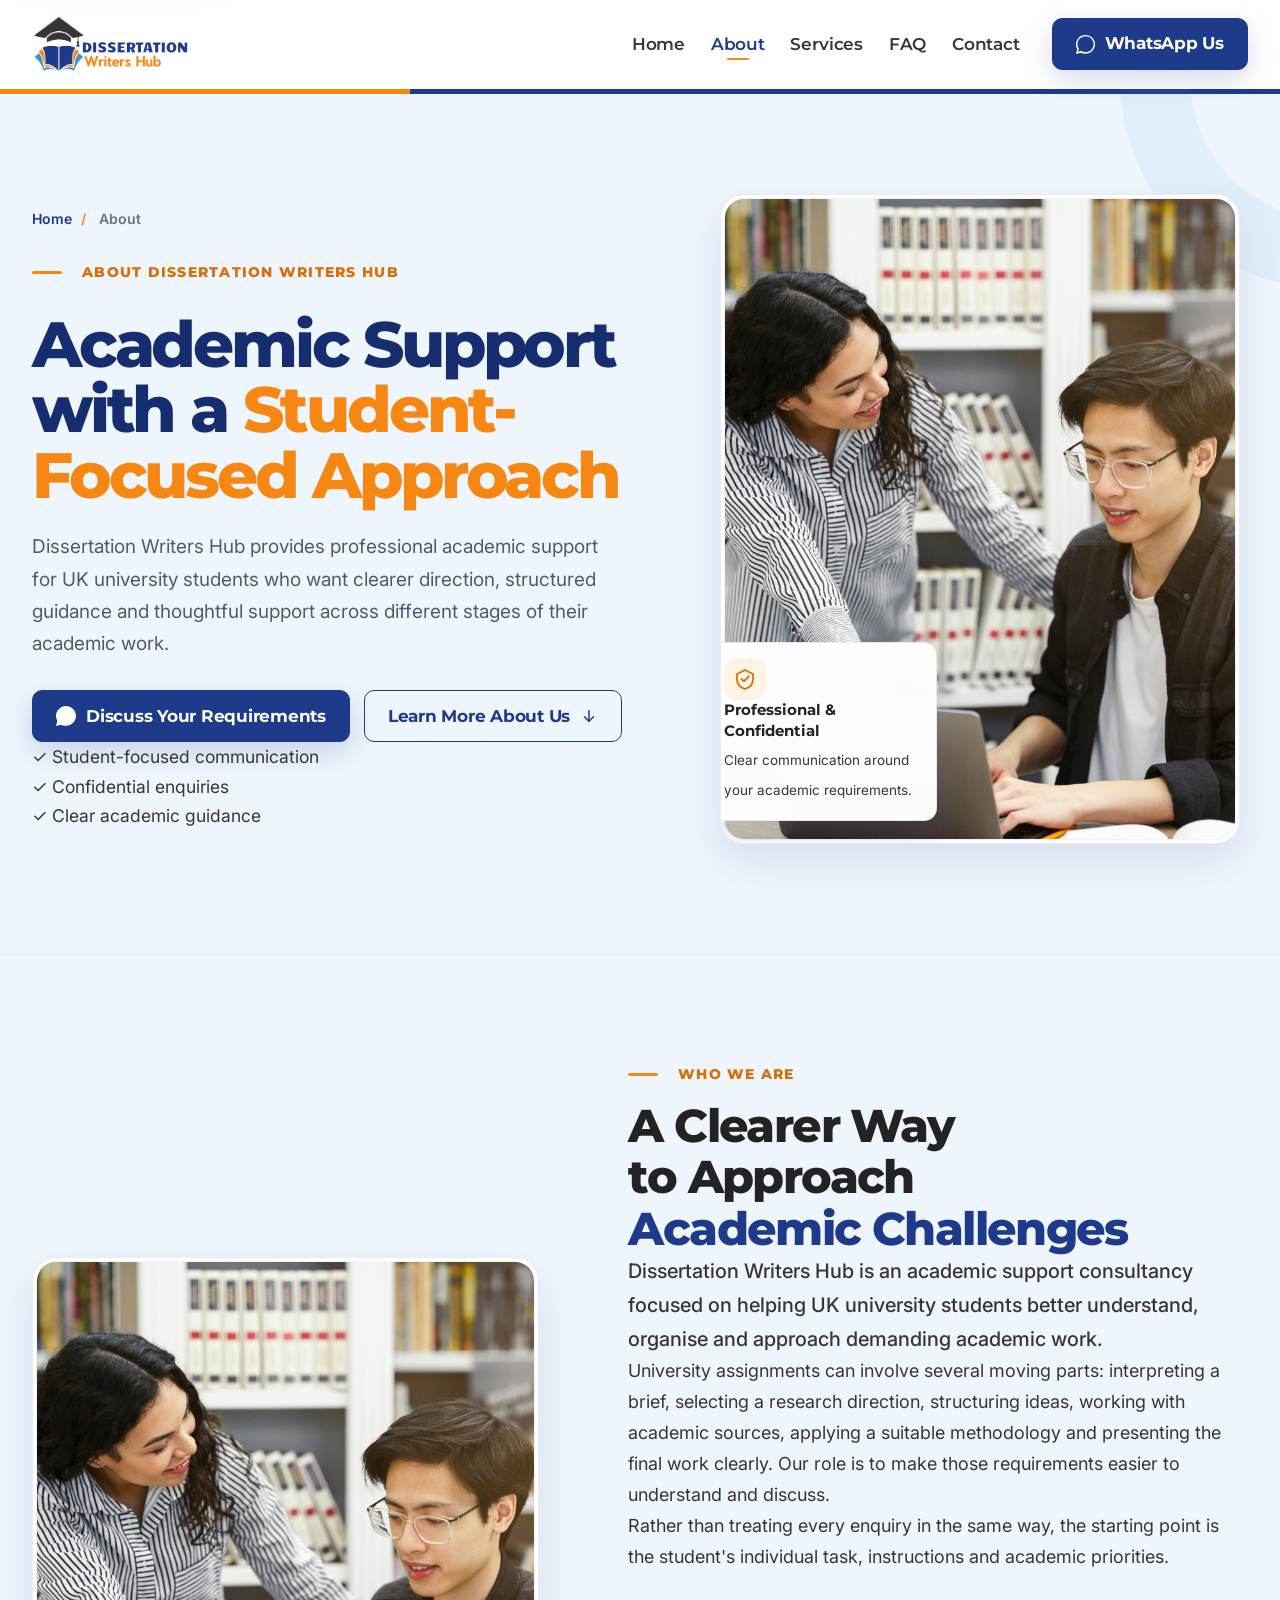
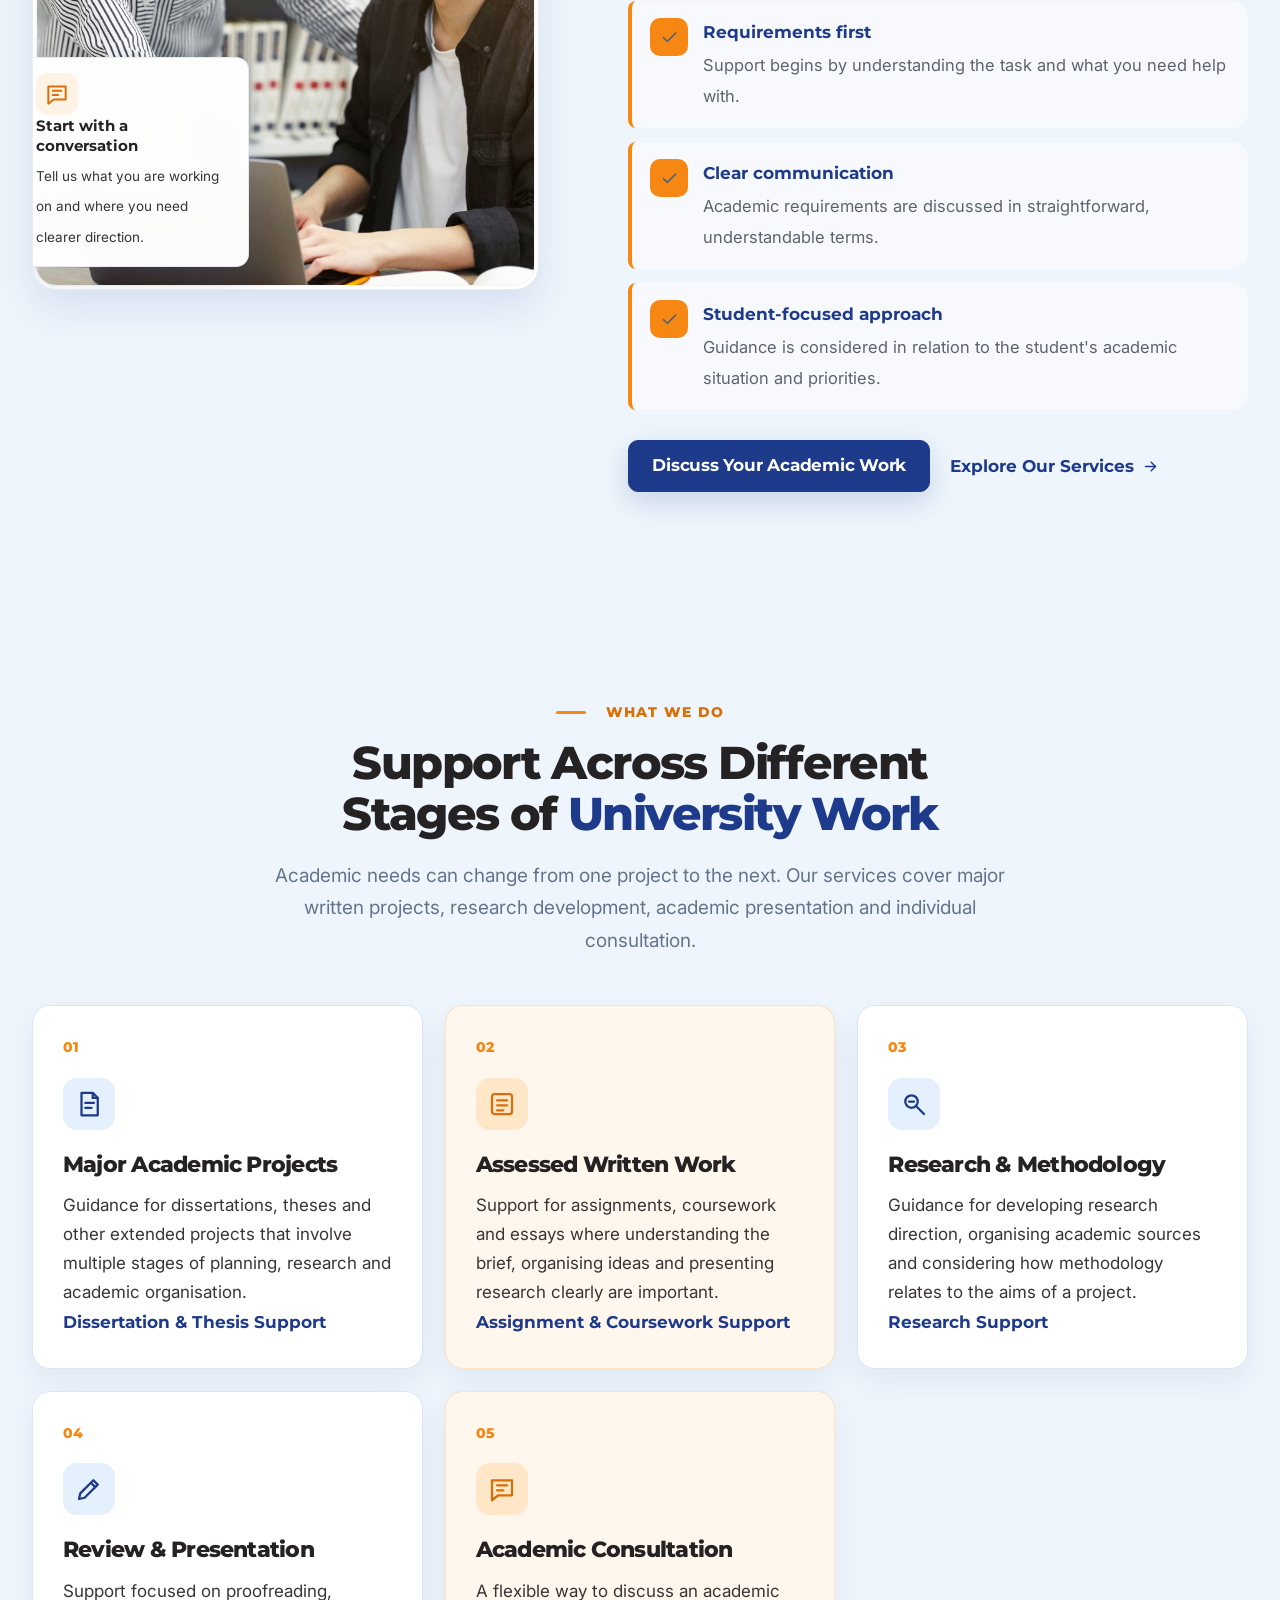
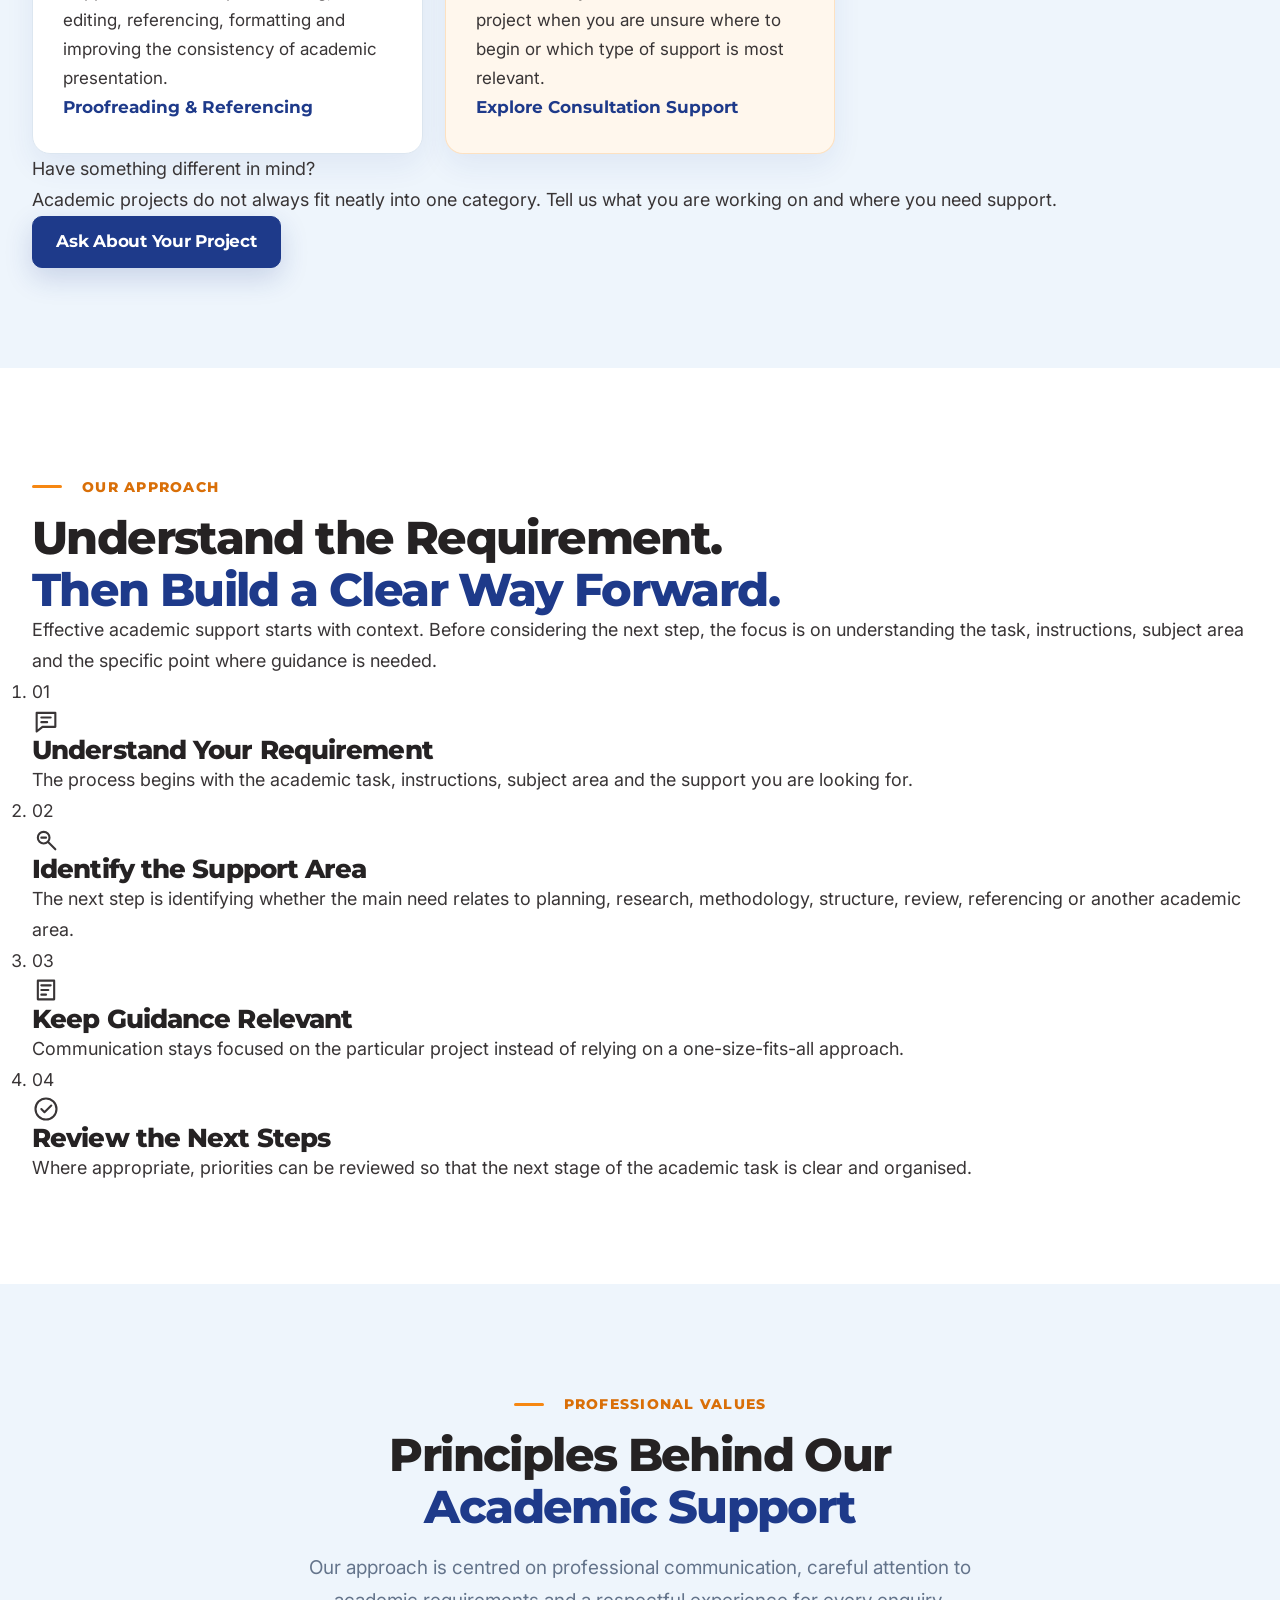
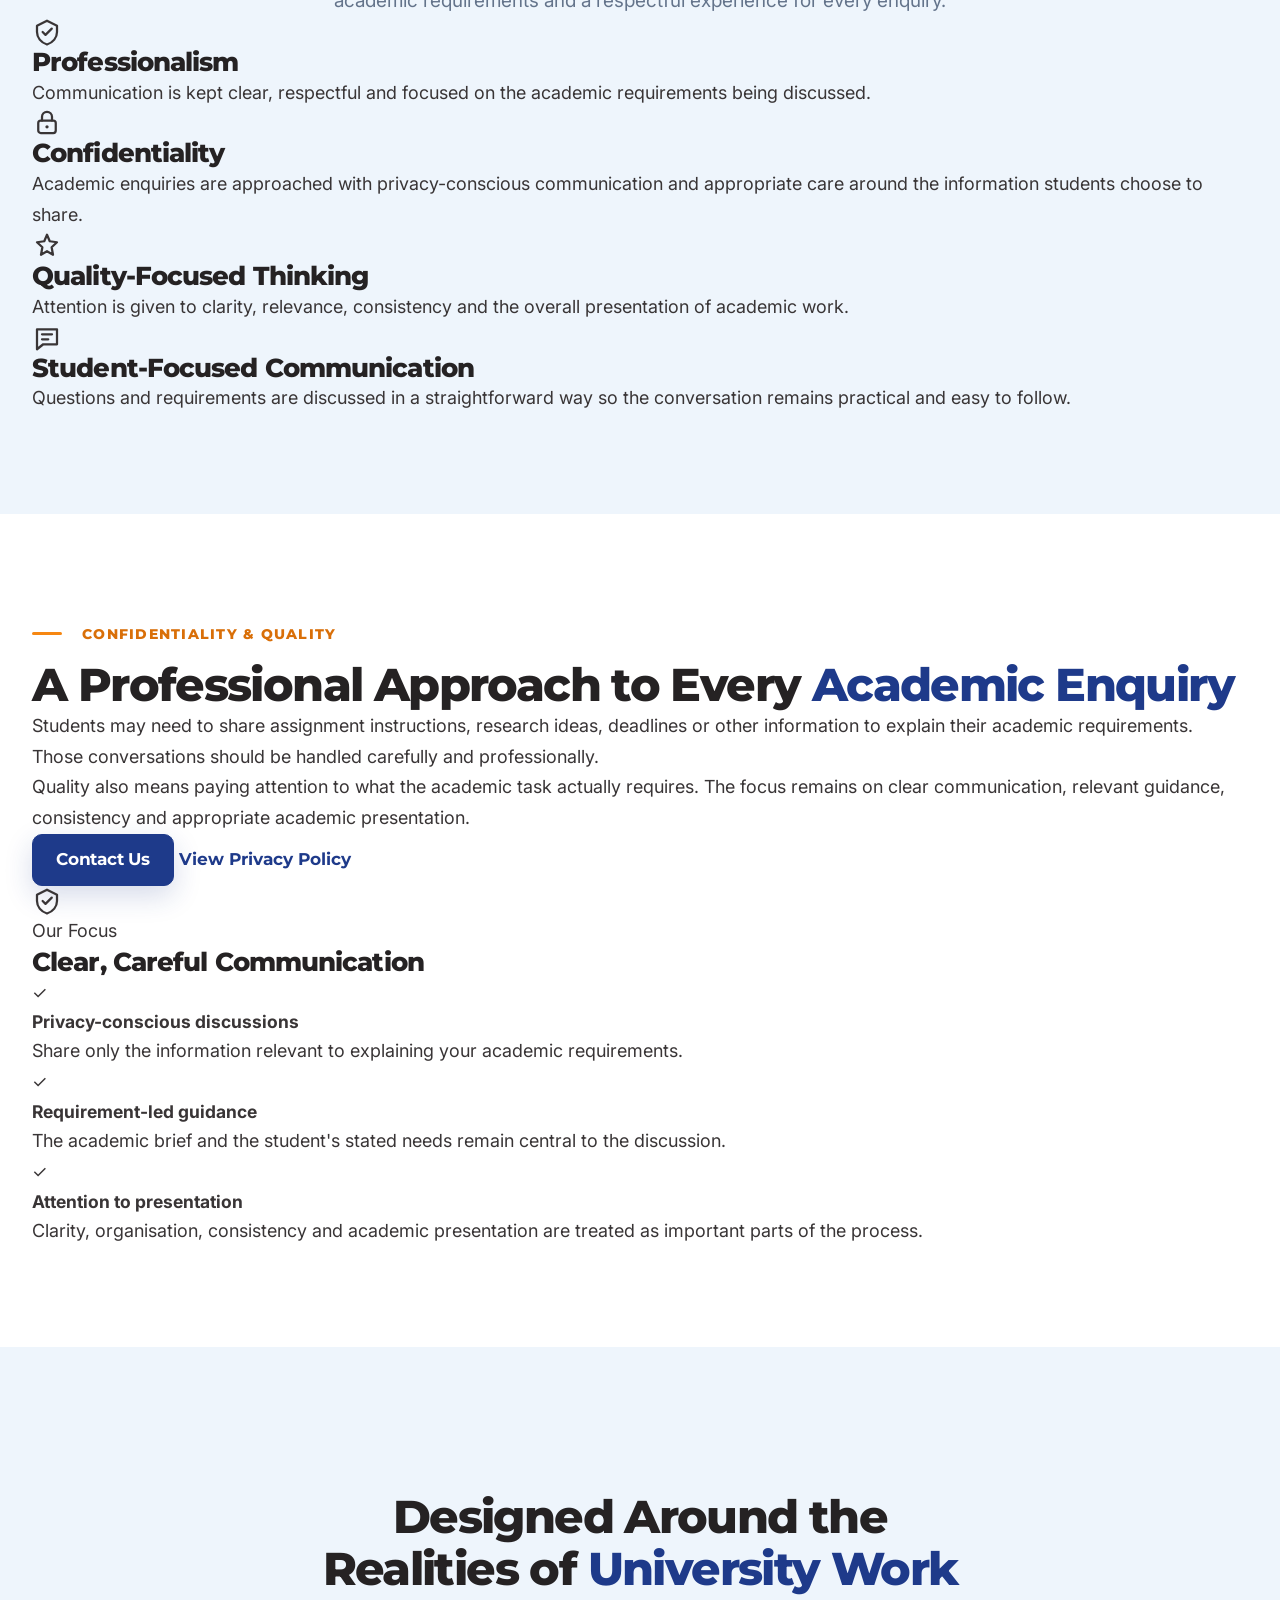
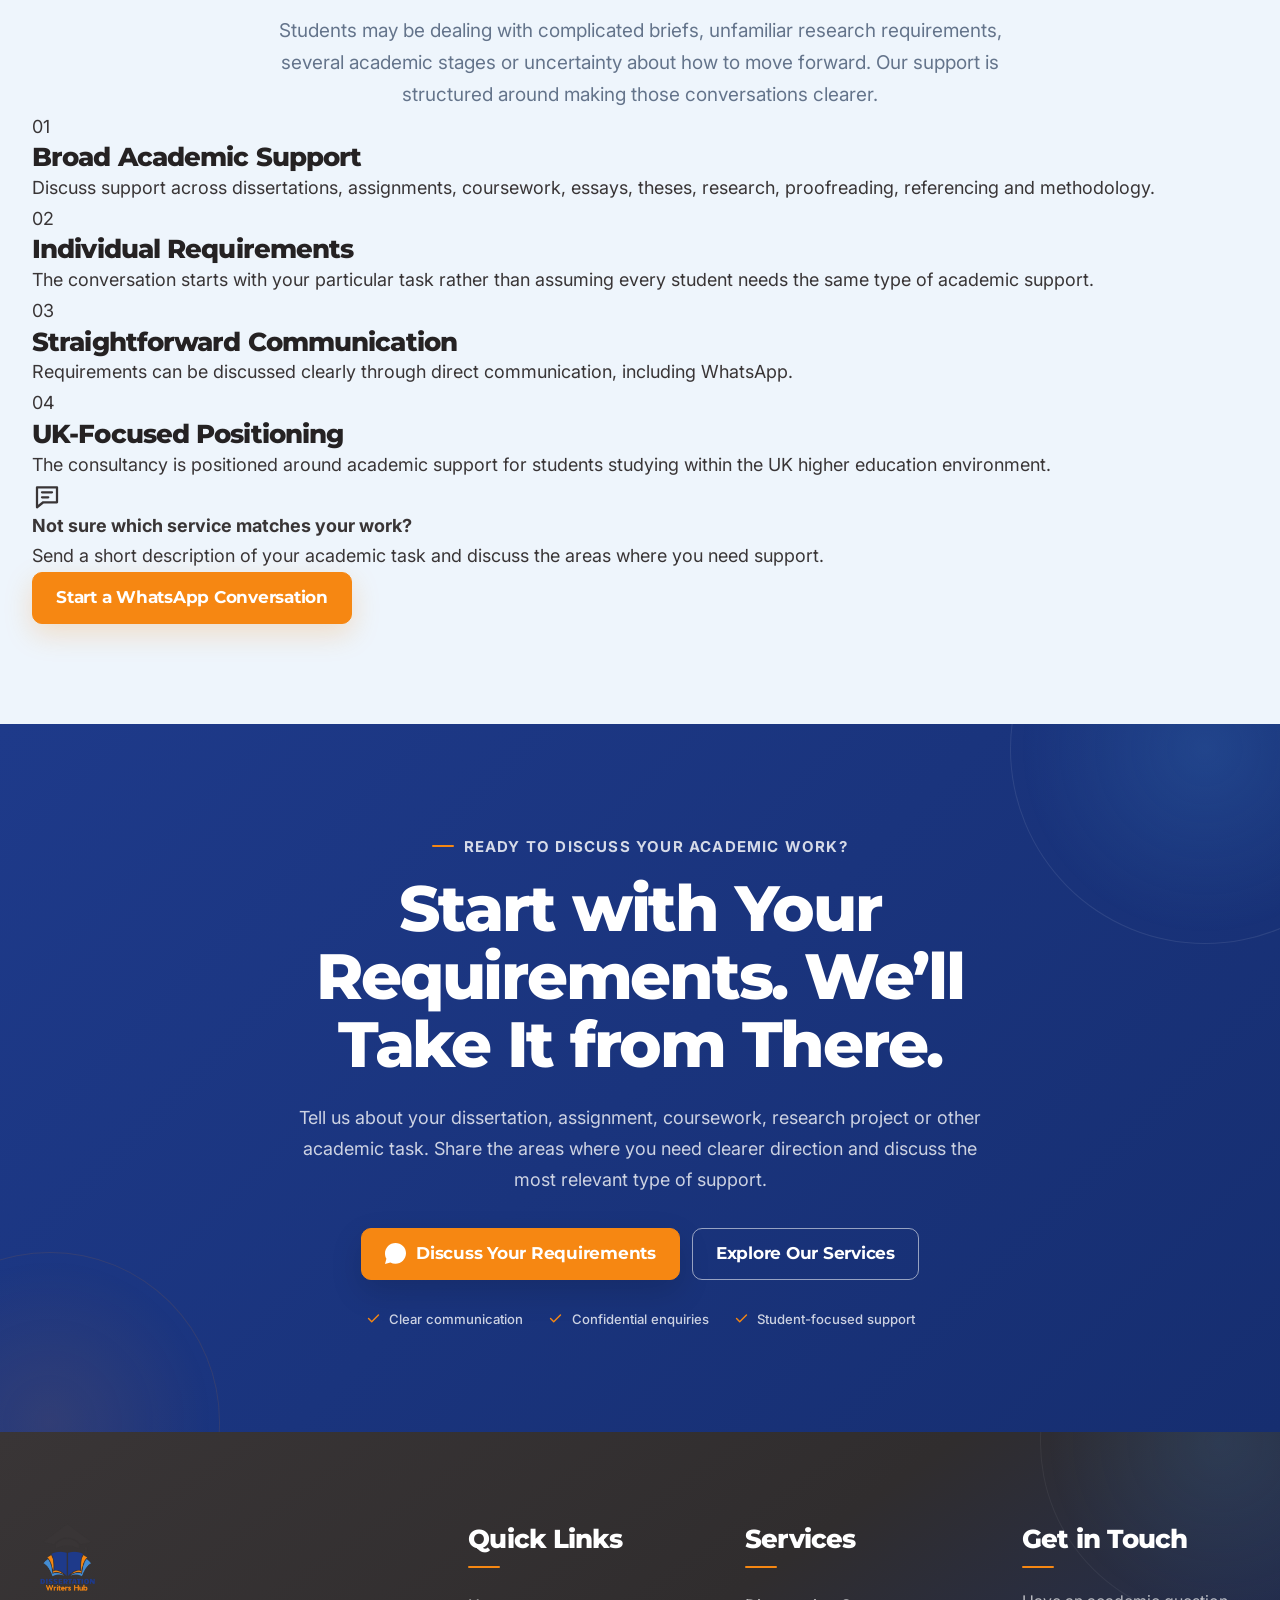
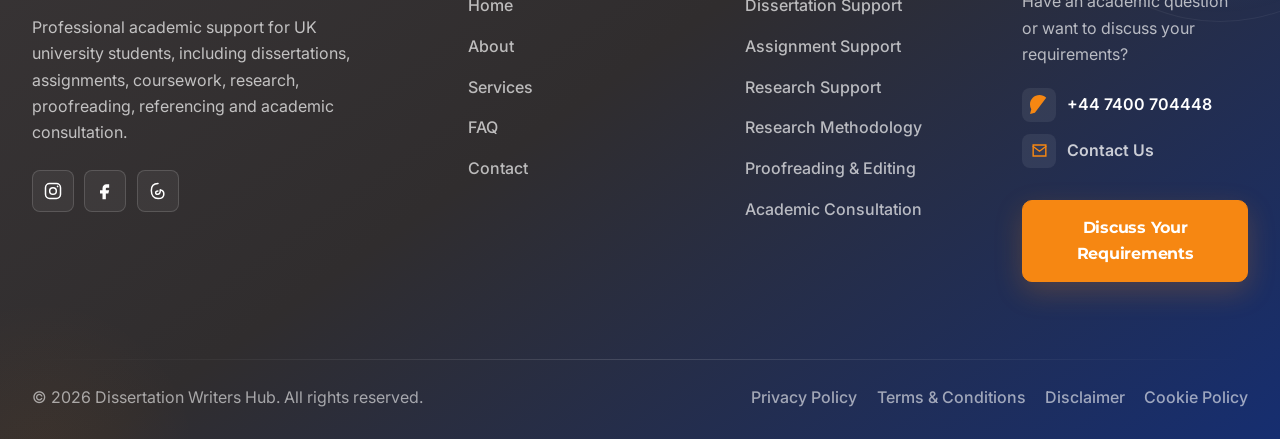
<file: about.html>
<!DOCTYPE html>
<html lang="en-GB">

<head>

    <meta charset="UTF-8">

    <meta
        name="viewport"
        content="width=device-width, initial-scale=1.0"
    >


    <!-- =========================================================
         PRIMARY SEO
    ========================================================== -->

    <title>
        About Dissertation Writers Hub | Academic Support UK
    </title>

    <meta
        name="description"
        content="Learn about Dissertation Writers Hub and our student-focused approach to professional academic support for dissertations, assignments, research, proofreading, referencing and university work across the UK."
    >

    <meta
        name="keywords"
        content="about Dissertation Writers Hub, academic support UK, dissertation guidance UK, student academic support, university academic support UK"
    >

    <meta
        name="author"
        content="Dissertation Writers Hub"
    >

    <meta
        name="robots"
        content="index, follow"
    >



    <!-- =========================================================
         CANONICAL
         Replace with final live domain before launch.
    ========================================================== -->

    <link
        rel="canonical"
        href="https://www.yourdomain.co.uk/about.html"
    >



    <!-- =========================================================
         BRAND / BROWSER
    ========================================================== -->

    <meta
        name="theme-color"
        content="#1E3A8A"
    >

    <meta
        name="msapplication-TileColor"
        content="#1E3A8A"
    >



    <!-- =========================================================
         FAVICON
    ========================================================== -->

    <link
        rel="icon"
        type="image/png"
        href="images/favicon.png"
    >

    <link
        rel="apple-touch-icon"
        href="images/favicon.png"
    >



    <!-- =========================================================
         OPEN GRAPH
    ========================================================== -->

    <meta
        property="og:type"
        content="website"
    >

    <meta
        property="og:locale"
        content="en_GB"
    >

    <meta
        property="og:site_name"
        content="Dissertation Writers Hub"
    >

    <meta
        property="og:title"
        content="About Dissertation Writers Hub | Academic Support UK"
    >

    <meta
        property="og:description"
        content="Discover the student-focused approach behind Dissertation Writers Hub and our professional academic support for UK university students."
    >

    <meta
        property="og:url"
        content="https://www.yourdomain.co.uk/about.html"
    >

    <meta
        property="og:image"
        content="https://www.yourdomain.co.uk/images/about-image.png"
    >

    <meta
        property="og:image:alt"
        content="About Dissertation Writers Hub academic support"
    >



    <!-- =========================================================
         X / TWITTER
    ========================================================== -->

    <meta
        name="twitter:card"
        content="summary_large_image"
    >

    <meta
        name="twitter:title"
        content="About Dissertation Writers Hub | Academic Support UK"
    >

    <meta
        name="twitter:description"
        content="Learn about our professional, confidential and student-focused approach to academic support for UK university students."
    >

    <meta
        name="twitter:image"
        content="https://www.yourdomain.co.uk/images/about-image.png"
    >



    <!-- =========================================================
         FONTS
    ========================================================== -->

    <link
        rel="preconnect"
        href="https://fonts.googleapis.com"
    >

    <link
        rel="preconnect"
        href="https://fonts.gstatic.com"
        crossorigin
    >

    <link
        href="https://fonts.googleapis.com/css2?family=Inter:wght@400;500;600;700&family=Montserrat:wght@600;700;800&display=swap"
        rel="stylesheet"
    >



    <!-- =========================================================
         MAIN STYLESHEET
    ========================================================== -->

    <link
        rel="stylesheet"
        href="css/style.css"
    >



    <!-- =========================================================
         MAIN JAVASCRIPT
    ========================================================== -->

    <script
        src="js/script.js"
        defer
    ></script>

</head>



<body class="about-page">


    <!-- Accessibility Skip Link -->
    <a
        class="skip-link"
        href="#main-content"
    >
        Skip to main content
    </a>



    <div class="site-wrapper">


        <!-- =====================================================
             SITE HEADER
        ====================================================== -->

        <header
            class="site-header"
            id="site-header"
        >

            <div class="container header-container">


                <!-- Brand Logo -->
                <a
                    class="brand-logo"
                    href="index.html"
                    aria-label="Dissertation Writers Hub - Home"
                >

                    <img
                        src="images/header-logo.png"
                        alt="Dissertation Writers Hub"
                        class="header-logo"
                        width="240"
                        height="80"
                    >

                </a>



                <!-- Desktop Navigation -->
                <nav
                    class="desktop-navigation"
                    aria-label="Primary navigation"
                >

                    <ul class="nav-list">

                        <li class="nav-item">

                            <a
                                class="nav-link"
                                href="index.html"
                            >
                                Home
                            </a>

                        </li>


                        <li class="nav-item">

                            <a
                                class="nav-link active"
                                href="about.html"
                                aria-current="page"
                            >
                                About
                            </a>

                        </li>


                        <li class="nav-item">

                            <a
                                class="nav-link"
                                href="services.html"
                            >
                                Services
                            </a>

                        </li>


                        <li class="nav-item">

                            <a
                                class="nav-link"
                                href="faq.html"
                            >
                                FAQ
                            </a>

                        </li>


                        <li class="nav-item">

                            <a
                                class="nav-link"
                                href="contact.html"
                            >
                                Contact
                            </a>

                        </li>

                    </ul>

                </nav>



                <!-- Header Actions -->
                <div class="header-actions">

                    <a
                        class="btn btn-primary header-whatsapp-btn"
                        href="https://wa.me/+447400704448"
                        target="_blank"
                        rel="noopener noreferrer"
                        aria-label="Contact Dissertation Writers Hub on WhatsApp"
                    >

                        <svg
                            class="button-icon"
                            width="20"
                            height="20"
                            viewBox="0 0 24 24"
                            fill="none"
                            xmlns="http://www.w3.org/2000/svg"
                            aria-hidden="true"
                        >
                            <path
                                d="M20.5 3.5C18.23 1.23 15.21 0 12 0C5.38 0 0 5.38 0 12C0 14.11 0.55 16.17 1.59 17.98L0 24L6.17 22.38C7.91 23.33 9.87 23.83 11.99 23.83H12C18.62 23.83 24 18.45 24 11.83C24 8.63 22.77 5.62 20.5 3.5ZM12 21.8C10.12 21.8 8.28 21.3 6.68 20.36L6.32 20.15L2.66 21.11L3.64 17.55L3.41 17.18C2.38 15.54 1.83 13.65 1.83 11.71C1.83 6.1 6.4 1.53 12.01 1.53C14.73 1.53 17.29 2.59 19.21 4.52C21.13 6.44 22.19 9 22.19 11.72C22.18 17.33 17.62 21.8 12 21.8Z"
                                fill="currentColor"
                            />
                        </svg>

                        <span>
                            WhatsApp Us
                        </span>

                    </a>



                    <!-- Mobile Menu Toggle -->
                    <button
                        class="mobile-menu-toggle"
                        type="button"
                        aria-label="Open navigation menu"
                        aria-expanded="false"
                        aria-controls="mobile-navigation"
                    >

                        <span class="menu-toggle-line"></span>
                        <span class="menu-toggle-line"></span>
                        <span class="menu-toggle-line"></span>

                    </button>

                </div>

            </div>



            <!-- Mobile Navigation -->
            <nav
                class="mobile-navigation"
                id="mobile-navigation"
                aria-label="Mobile navigation"
                hidden
            >

                <div class="container mobile-navigation-inner">

                    <ul class="mobile-nav-list">

                        <li>
                            <a
                                class="mobile-nav-link"
                                href="index.html"
                            >
                                Home
                            </a>
                        </li>


                        <li>
                            <a
                                class="mobile-nav-link active"
                                href="about.html"
                                aria-current="page"
                            >
                                About
                            </a>
                        </li>


                        <li>
                            <a
                                class="mobile-nav-link"
                                href="services.html"
                            >
                                Services
                            </a>
                        </li>


                        <li>
                            <a
                                class="mobile-nav-link"
                                href="faq.html"
                            >
                                FAQ
                            </a>
                        </li>


                        <li>
                            <a
                                class="mobile-nav-link"
                                href="contact.html"
                            >
                                Contact
                            </a>
                        </li>

                    </ul>



                    <a
                        class="btn btn-primary mobile-whatsapp-btn"
                        href="https://wa.me/+447400704448"
                        target="_blank"
                        rel="noopener noreferrer"
                    >
                        Start a WhatsApp Conversation
                    </a>

                </div>

            </nav>

        </header>



        <!-- =====================================================
             MAIN CONTENT
        ====================================================== -->

        <main id="main-content">


            <!-- =================================================
                 ABOUT PAGE HERO
            ================================================== -->

            <section
                class="page-hero about-page-hero"
                aria-labelledby="about-page-heading"
            >


                <!-- Decorative Elements -->
                <div
                    class="page-hero-decoration page-hero-decoration-one"
                    aria-hidden="true"
                ></div>

                <div
                    class="page-hero-decoration page-hero-decoration-two"
                    aria-hidden="true"
                ></div>



                <div class="container page-hero-container">


                    <!-- =================================================
                         HERO CONTENT
                    ================================================== -->

                    <div class="page-hero-content">


                        <!-- Breadcrumb -->
                        <nav
                            class="breadcrumb reveal-item"
                            aria-label="Breadcrumb"
                            data-reveal="fade-up"
                        >

                            <ol class="breadcrumb-list">

                                <li>
                                    <a href="index.html">
                                        Home
                                    </a>
                                </li>

                                <li aria-current="page">
                                    About
                                </li>

                            </ol>

                        </nav>



                        <!-- Eyebrow -->
                        <span
                            class="section-eyebrow reveal-item"
                            data-reveal="fade-up"
                        >
                            About Dissertation Writers Hub
                        </span>



                        <!-- Main Heading -->
                        <h1
                            class="page-hero-title reveal-item"
                            id="about-page-heading"
                            data-reveal="fade-up"
                        >
                            Academic Support with a
                            <span class="text-accent">
                                Student-Focused Approach
                            </span>
                        </h1>



                        <!-- Hero Description -->
                        <p
                            class="page-hero-description reveal-item"
                            data-reveal="fade-up"
                        >
                            Dissertation Writers Hub provides professional
                            academic support for UK university students who
                            want clearer direction, structured guidance and
                            thoughtful support across different stages of their
                            academic work.
                        </p>



                        <!-- Hero Actions -->
                        <div
                            class="page-hero-actions reveal-item"
                            data-reveal="fade-up"
                        >

                            <a
                                class="btn btn-primary btn-large"
                                href="https://wa.me/+447400704448"
                                target="_blank"
                                rel="noopener noreferrer"
                            >

                                <svg
                                    class="button-icon"
                                    width="20"
                                    height="20"
                                    viewBox="0 0 24 24"
                                    fill="none"
                                    xmlns="http://www.w3.org/2000/svg"
                                    aria-hidden="true"
                                >
                                    <path
                                        d="M20.5 3.5C18.23 1.23 15.21 0 12 0C5.38 0 0 5.38 0 12C0 14.11 0.55 16.17 1.59 17.98L0 24L6.17 22.38C7.91 23.33 9.87 23.83 11.99 23.83H12C18.62 23.83 24 18.45 24 11.83C24 8.63 22.77 5.62 20.5 3.5Z"
                                        fill="currentColor"
                                    />
                                </svg>

                                <span>
                                    Discuss Your Requirements
                                </span>

                            </a>


                            <a
                                class="btn btn-secondary btn-large"
                                href="#about-us"
                            >

                                <span>
                                    Learn More About Us
                                </span>

                                <svg
                                    class="button-arrow"
                                    width="18"
                                    height="18"
                                    viewBox="0 0 24 24"
                                    fill="none"
                                    xmlns="http://www.w3.org/2000/svg"
                                    aria-hidden="true"
                                >
                                    <path
                                        d="M12 5V19"
                                        stroke="currentColor"
                                        stroke-width="2"
                                        stroke-linecap="round"
                                    />

                                    <path
                                        d="M6 13L12 19L18 13"
                                        stroke="currentColor"
                                        stroke-width="2"
                                        stroke-linecap="round"
                                        stroke-linejoin="round"
                                    />
                                </svg>

                            </a>

                        </div>



                        <!-- Trust Microcopy -->
                        <ul
                            class="page-hero-trust reveal-item"
                            data-reveal="fade-up"
                            aria-label="About our approach"
                        >

                            <li>
                                <span aria-hidden="true">
                                    ✓
                                </span>

                                Student-focused communication
                            </li>


                            <li>
                                <span aria-hidden="true">
                                    ✓
                                </span>

                                Confidential enquiries
                            </li>


                            <li>
                                <span aria-hidden="true">
                                    ✓
                                </span>

                                Clear academic guidance
                            </li>

                        </ul>

                    </div>



                    <!-- =================================================
                         HERO VISUAL
                    ================================================== -->

                    <div
                        class="page-hero-visual reveal-item"
                        data-reveal="fade"
                    >

                        <div class="page-hero-image-wrapper">


                            <div
                                class="about-hero-accent about-hero-accent-one"
                                aria-hidden="true"
                            ></div>


                            <img
                                src="images/about-image.png"
                                alt="Professional student-focused academic support from Dissertation Writers Hub"
                                class="page-hero-image"
                                width="720"
                                height="640"
                                fetchpriority="high"
                                decoding="async"
                            >



                            <!-- Floating Message -->
                            <div class="page-hero-floating-card">

                                <span
                                    class="page-hero-floating-icon"
                                    aria-hidden="true"
                                >
                                    <svg
                                        width="24"
                                        height="24"
                                        viewBox="0 0 24 24"
                                        fill="none"
                                        xmlns="http://www.w3.org/2000/svg"
                                    >
                                        <path
                                            d="M12 3L20 7V12C20 16.5 16.9 20.5 12 22C7.1 20.5 4 16.5 4 12V7L12 3Z"
                                            stroke="currentColor"
                                            stroke-width="1.8"
                                            stroke-linejoin="round"
                                        />

                                        <path
                                            d="M8.5 12L10.8 14.3L15.8 9.3"
                                            stroke="currentColor"
                                            stroke-width="1.8"
                                            stroke-linecap="round"
                                            stroke-linejoin="round"
                                        />
                                    </svg>
                                </span>


                                <div>

                                    <strong>
                                        Professional &amp; Confidential
                                    </strong>

                                    <span>
                                        Clear communication around your
                                        academic requirements.
                                    </span>

                                </div>

                            </div>

                        </div>

                    </div>

                </div>

            </section>



            <!--
                ABOUT HTML PART 2 CONTINUES HERE:

                Who We Are
                + What We Do
                + About Image / Content
            -->
            <!-- =================================================
                 WHO WE ARE
            ================================================== -->
            <section
                class="about-story-section section"
                id="about-us"
                aria-labelledby="who-we-are-heading"
            >
                <div class="container about-story-container">


                    <!-- =================================================
                         ABOUT VISUAL
                    ================================================== -->

                    <div
                        class="about-story-visual reveal-item"
                        data-reveal="fade"
                    >

                        <div class="about-story-image-wrapper">

                            <div
                                class="about-story-decoration about-story-decoration-one"
                                aria-hidden="true"
                            ></div>

                            <div
                                class="about-story-decoration about-story-decoration-two"
                                aria-hidden="true"
                            ></div>


                            <img
                                src="images/about-image.png"
                                alt="Student-focused academic support and consultation"
                                class="about-story-image"
                                width="720"
                                height="720"
                                loading="lazy"
                                decoding="async"
                            >


                            <!-- Floating Support Note -->
                            <div class="about-story-note">

                                <span
                                    class="about-story-note-icon"
                                    aria-hidden="true"
                                >
                                    <svg
                                        width="26"
                                        height="26"
                                        viewBox="0 0 24 24"
                                        fill="none"
                                        xmlns="http://www.w3.org/2000/svg"
                                    >
                                        <path
                                            d="M4 5H20V17H9L4 21V5Z"
                                            stroke="currentColor"
                                            stroke-width="1.8"
                                            stroke-linejoin="round"
                                        />

                                        <path
                                            d="M8 9H16"
                                            stroke="currentColor"
                                            stroke-width="1.8"
                                            stroke-linecap="round"
                                        />

                                        <path
                                            d="M8 13H13"
                                            stroke="currentColor"
                                            stroke-width="1.8"
                                            stroke-linecap="round"
                                        />
                                    </svg>
                                </span>


                                <div>

                                    <strong>
                                        Start with a conversation
                                    </strong>

                                    <span>
                                        Tell us what you are working on and
                                        where you need clearer direction.
                                    </span>

                                </div>

                            </div>

                        </div>

                    </div>



                    <!-- =================================================
                         WHO WE ARE CONTENT
                    ================================================== -->

                    <div class="about-story-content">

                        <span
                            class="section-eyebrow reveal-item"
                            data-reveal="fade-up"
                        >
                            Who We Are
                        </span>


                        <h2
                            class="section-title reveal-item"
                            id="who-we-are-heading"
                            data-reveal="fade-up"
                        >
                            A Clearer Way to Approach
                            <span class="text-accent">
                                Academic Challenges
                            </span>
                        </h2>


                        <p
                            class="about-story-lead reveal-item"
                            data-reveal="fade-up"
                        >
                            Dissertation Writers Hub is an academic support
                            consultancy focused on helping UK university
                            students better understand, organise and approach
                            demanding academic work.
                        </p>


                        <p
                            class="about-story-text reveal-item"
                            data-reveal="fade-up"
                        >
                            University assignments can involve several moving
                            parts: interpreting a brief, selecting a research
                            direction, structuring ideas, working with
                            academic sources, applying a suitable methodology
                            and presenting the final work clearly. Our role is
                            to make those requirements easier to understand and
                            discuss.
                        </p>


                        <p
                            class="about-story-text reveal-item"
                            data-reveal="fade-up"
                        >
                            Rather than treating every enquiry in the same way,
                            the starting point is the student's individual
                            task, instructions and academic priorities.
                        </p>



                        <!-- Key Principles -->
                        <div class="about-story-points">

                            <div
                                class="about-story-point reveal-item"
                                data-reveal="fade-up"
                            >

                                <span
                                    class="about-story-point-icon"
                                    aria-hidden="true"
                                >
                                    <svg
                                        width="21"
                                        height="21"
                                        viewBox="0 0 24 24"
                                        fill="none"
                                        xmlns="http://www.w3.org/2000/svg"
                                    >
                                        <path
                                            d="M5 12L9.5 16.5L19 7"
                                            stroke="currentColor"
                                            stroke-width="2"
                                            stroke-linecap="round"
                                            stroke-linejoin="round"
                                        />
                                    </svg>
                                </span>

                                <div>
                                    <strong>
                                        Requirements first
                                    </strong>

                                    <span>
                                        Support begins by understanding the
                                        task and what you need help with.
                                    </span>
                                </div>

                            </div>


                            <div
                                class="about-story-point reveal-item"
                                data-reveal="fade-up"
                            >

                                <span
                                    class="about-story-point-icon"
                                    aria-hidden="true"
                                >
                                    <svg
                                        width="21"
                                        height="21"
                                        viewBox="0 0 24 24"
                                        fill="none"
                                        xmlns="http://www.w3.org/2000/svg"
                                    >
                                        <path
                                            d="M5 12L9.5 16.5L19 7"
                                            stroke="currentColor"
                                            stroke-width="2"
                                            stroke-linecap="round"
                                            stroke-linejoin="round"
                                        />
                                    </svg>
                                </span>

                                <div>
                                    <strong>
                                        Clear communication
                                    </strong>

                                    <span>
                                        Academic requirements are discussed in
                                        straightforward, understandable terms.
                                    </span>
                                </div>

                            </div>


                            <div
                                class="about-story-point reveal-item"
                                data-reveal="fade-up"
                            >

                                <span
                                    class="about-story-point-icon"
                                    aria-hidden="true"
                                >
                                    <svg
                                        width="21"
                                        height="21"
                                        viewBox="0 0 24 24"
                                        fill="none"
                                        xmlns="http://www.w3.org/2000/svg"
                                    >
                                        <path
                                            d="M5 12L9.5 16.5L19 7"
                                            stroke="currentColor"
                                            stroke-width="2"
                                            stroke-linecap="round"
                                            stroke-linejoin="round"
                                        />
                                    </svg>
                                </span>

                                <div>
                                    <strong>
                                        Student-focused approach
                                    </strong>

                                    <span>
                                        Guidance is considered in relation to
                                        the student's academic situation and
                                        priorities.
                                    </span>
                                </div>

                            </div>

                        </div>



                        <!-- Actions -->
                        <div
                            class="about-story-actions reveal-item"
                            data-reveal="fade-up"
                        >

                            <a
                                class="btn btn-primary"
                                href="https://wa.me/+447400704448"
                                target="_blank"
                                rel="noopener noreferrer"
                            >
                                Discuss Your Academic Work
                            </a>


                            <a
                                class="text-link"
                                href="services.html"
                            >
                                Explore Our Services

                                <svg
                                    width="17"
                                    height="17"
                                    viewBox="0 0 24 24"
                                    fill="none"
                                    xmlns="http://www.w3.org/2000/svg"
                                    aria-hidden="true"
                                >
                                    <path
                                        d="M5 12H19"
                                        stroke="currentColor"
                                        stroke-width="2"
                                        stroke-linecap="round"
                                    />

                                    <path
                                        d="M13 6L19 12L13 18"
                                        stroke="currentColor"
                                        stroke-width="2"
                                        stroke-linecap="round"
                                        stroke-linejoin="round"
                                    />
                                </svg>
                            </a>

                        </div>

                    </div>

                </div>
            </section>



            <!-- =================================================
                 WHAT WE DO
            ================================================== -->
            <section
                class="about-what-we-do-section section section-light"
                aria-labelledby="what-we-do-heading"
            >
                <div class="container">


                    <!-- Section Heading -->
                    <div class="section-heading section-heading-centered">

                        <span
                            class="section-eyebrow reveal-item"
                            data-reveal="fade-up"
                        >
                            What We Do
                        </span>


                        <h2
                            class="section-title reveal-item"
                            id="what-we-do-heading"
                            data-reveal="fade-up"
                        >
                            Support Across Different Stages of
                            <span class="text-accent">
                                University Work
                            </span>
                        </h2>


                        <p
                            class="section-description reveal-item"
                            data-reveal="fade-up"
                        >
                            Academic needs can change from one project to the
                            next. Our services cover major written projects,
                            research development, academic presentation and
                            individual consultation.
                        </p>

                    </div>



                    <!-- =================================================
                         WHAT WE DO GRID
                    ================================================== -->

                    <div class="what-we-do-grid">


                        <!-- Item 01 -->
                        <article
                            class="what-we-do-item reveal-item"
                            data-reveal="fade-up"
                        >

                            <span class="what-we-do-number">
                                01
                            </span>


                            <div
                                class="what-we-do-icon"
                                aria-hidden="true"
                            >
                                <svg
                                    width="30"
                                    height="30"
                                    viewBox="0 0 24 24"
                                    fill="none"
                                    xmlns="http://www.w3.org/2000/svg"
                                >
                                    <path
                                        d="M6 3H15L19 7V21H6V3Z"
                                        stroke="currentColor"
                                        stroke-width="1.8"
                                        stroke-linejoin="round"
                                    />

                                    <path
                                        d="M15 3V7H19"
                                        stroke="currentColor"
                                        stroke-width="1.8"
                                    />

                                    <path
                                        d="M9 11H16"
                                        stroke="currentColor"
                                        stroke-width="1.8"
                                        stroke-linecap="round"
                                    />

                                    <path
                                        d="M9 15H14"
                                        stroke="currentColor"
                                        stroke-width="1.8"
                                        stroke-linecap="round"
                                    />
                                </svg>
                            </div>


                            <h3>
                                Major Academic Projects
                            </h3>


                            <p>
                                Guidance for dissertations, theses and other
                                extended projects that involve multiple stages
                                of planning, research and academic
                                organisation.
                            </p>


                            <a
                                class="text-link"
                                href="services.html#dissertation-support"
                            >
                                Dissertation &amp; Thesis Support
                            </a>

                        </article>



                        <!-- Item 02 -->
                        <article
                            class="what-we-do-item reveal-item"
                            data-reveal="fade-up"
                        >

                            <span class="what-we-do-number">
                                02
                            </span>


                            <div
                                class="what-we-do-icon"
                                aria-hidden="true"
                            >
                                <svg
                                    width="30"
                                    height="30"
                                    viewBox="0 0 24 24"
                                    fill="none"
                                    xmlns="http://www.w3.org/2000/svg"
                                >
                                    <rect
                                        x="4"
                                        y="4"
                                        width="16"
                                        height="16"
                                        rx="2"
                                        stroke="currentColor"
                                        stroke-width="1.8"
                                    />

                                    <path
                                        d="M8 9H16"
                                        stroke="currentColor"
                                        stroke-width="1.8"
                                        stroke-linecap="round"
                                    />

                                    <path
                                        d="M8 13H16"
                                        stroke="currentColor"
                                        stroke-width="1.8"
                                        stroke-linecap="round"
                                    />

                                    <path
                                        d="M8 17H13"
                                        stroke="currentColor"
                                        stroke-width="1.8"
                                        stroke-linecap="round"
                                    />
                                </svg>
                            </div>


                            <h3>
                                Assessed Written Work
                            </h3>


                            <p>
                                Support for assignments, coursework and essays
                                where understanding the brief, organising ideas
                                and presenting research clearly are important.
                            </p>


                            <a
                                class="text-link"
                                href="services.html#assignment-support"
                            >
                                Assignment &amp; Coursework Support
                            </a>

                        </article>



                        <!-- Item 03 -->
                        <article
                            class="what-we-do-item reveal-item"
                            data-reveal="fade-up"
                        >

                            <span class="what-we-do-number">
                                03
                            </span>


                            <div
                                class="what-we-do-icon"
                                aria-hidden="true"
                            >
                                <svg
                                    width="30"
                                    height="30"
                                    viewBox="0 0 24 24"
                                    fill="none"
                                    xmlns="http://www.w3.org/2000/svg"
                                >
                                    <circle
                                        cx="10"
                                        cy="10"
                                        r="5"
                                        stroke="currentColor"
                                        stroke-width="1.8"
                                    />

                                    <path
                                        d="M13.8 13.8L20 20"
                                        stroke="currentColor"
                                        stroke-width="1.8"
                                        stroke-linecap="round"
                                    />

                                    <path
                                        d="M8 10H12"
                                        stroke="currentColor"
                                        stroke-width="1.8"
                                        stroke-linecap="round"
                                    />
                                </svg>
                            </div>


                            <h3>
                                Research &amp; Methodology
                            </h3>


                            <p>
                                Guidance for developing research direction,
                                organising academic sources and considering how
                                methodology relates to the aims of a project.
                            </p>


                            <a
                                class="text-link"
                                href="services.html#research-support"
                            >
                                Research Support
                            </a>

                        </article>



                        <!-- Item 04 -->
                        <article
                            class="what-we-do-item reveal-item"
                            data-reveal="fade-up"
                        >

                            <span class="what-we-do-number">
                                04
                            </span>


                            <div
                                class="what-we-do-icon"
                                aria-hidden="true"
                            >
                                <svg
                                    width="30"
                                    height="30"
                                    viewBox="0 0 24 24"
                                    fill="none"
                                    xmlns="http://www.w3.org/2000/svg"
                                >
                                    <path
                                        d="M4 20L8.5 19L19 8.5L15.5 5L5 15.5L4 20Z"
                                        stroke="currentColor"
                                        stroke-width="1.8"
                                        stroke-linejoin="round"
                                    />

                                    <path
                                        d="M13.5 7L17 10.5"
                                        stroke="currentColor"
                                        stroke-width="1.8"
                                    />
                                </svg>
                            </div>


                            <h3>
                                Review &amp; Presentation
                            </h3>


                            <p>
                                Support focused on proofreading, editing,
                                referencing, formatting and improving the
                                consistency of academic presentation.
                            </p>


                            <a
                                class="text-link"
                                href="services.html#proofreading-editing"
                            >
                                Proofreading &amp; Referencing
                            </a>

                        </article>



                        <!-- Item 05 -->
                        <article
                            class="what-we-do-item what-we-do-item-featured reveal-item"
                            data-reveal="fade-up"
                        >

                            <span class="what-we-do-number">
                                05
                            </span>


                            <div
                                class="what-we-do-icon"
                                aria-hidden="true"
                            >
                                <svg
                                    width="30"
                                    height="30"
                                    viewBox="0 0 24 24"
                                    fill="none"
                                    xmlns="http://www.w3.org/2000/svg"
                                >
                                    <path
                                        d="M4 5H20V17H9L4 21V5Z"
                                        stroke="currentColor"
                                        stroke-width="1.8"
                                        stroke-linejoin="round"
                                    />

                                    <path
                                        d="M8 9H16"
                                        stroke="currentColor"
                                        stroke-width="1.8"
                                        stroke-linecap="round"
                                    />

                                    <path
                                        d="M8 13H13"
                                        stroke="currentColor"
                                        stroke-width="1.8"
                                        stroke-linecap="round"
                                    />
                                </svg>
                            </div>


                            <h3>
                                Academic Consultation
                            </h3>


                            <p>
                                A flexible way to discuss an academic project
                                when you are unsure where to begin or which
                                type of support is most relevant.
                            </p>


                            <a
                                class="text-link"
                                href="services.html#academic-consultation"
                            >
                                Explore Consultation Support
                            </a>

                        </article>

                    </div>



                    <!-- =================================================
                         WHAT WE DO BOTTOM CTA
                    ================================================== -->

                    <div
                        class="what-we-do-cta reveal-item"
                        data-reveal="fade-up"
                    >

                        <div class="what-we-do-cta-content">

                            <span class="what-we-do-cta-label">
                                Have something different in mind?
                            </span>

                            <p>
                                Academic projects do not always fit neatly into
                                one category. Tell us what you are working on
                                and where you need support.
                            </p>

                        </div>


                        <a
                            class="btn btn-primary"
                            href="https://wa.me/+447400704448"
                            target="_blank"
                            rel="noopener noreferrer"
                        >
                            Ask About Your Project
                        </a>

                    </div>

                </div>
            </section>



            <!--
                ABOUT HTML PART 3 CONTINUES HERE:

                Our Approach
                + Professional Values
                + Why Students Choose Us
                + Confidentiality / Quality
            -->
            <!-- =================================================
                 OUR APPROACH
            ================================================== -->
            <section
                class="about-approach-section section"
                aria-labelledby="about-approach-heading"
            >
                <div class="container">


                    <!-- Section Header -->
                    <div class="about-approach-header">

                        <div class="about-approach-heading-content">

                            <span
                                class="section-eyebrow reveal-item"
                                data-reveal="fade-up"
                            >
                                Our Approach
                            </span>


                            <h2
                                class="section-title reveal-item"
                                id="about-approach-heading"
                                data-reveal="fade-up"
                            >
                                Understand the Requirement.
                                <span class="text-accent">
                                    Then Build a Clear Way Forward.
                                </span>
                            </h2>

                        </div>


                        <p
                            class="about-approach-intro reveal-item"
                            data-reveal="fade-up"
                        >
                            Effective academic support starts with context.
                            Before considering the next step, the focus is on
                            understanding the task, instructions, subject area
                            and the specific point where guidance is needed.
                        </p>

                    </div>



                    <!-- =================================================
                         APPROACH STEPS
                    ================================================== -->

                    <ol class="about-approach-steps">


                        <!-- Step 01 -->
                        <li
                            class="about-approach-step reveal-item"
                            data-reveal="fade-up"
                        >

                            <div class="about-approach-step-top">

                                <span class="about-approach-step-number">
                                    01
                                </span>


                                <div
                                    class="about-approach-step-icon"
                                    aria-hidden="true"
                                >
                                    <svg
                                        width="28"
                                        height="28"
                                        viewBox="0 0 24 24"
                                        fill="none"
                                        xmlns="http://www.w3.org/2000/svg"
                                    >
                                        <path
                                            d="M4 5H20V17H9L4 21V5Z"
                                            stroke="currentColor"
                                            stroke-width="1.8"
                                            stroke-linejoin="round"
                                        />

                                        <path
                                            d="M8 9H16"
                                            stroke="currentColor"
                                            stroke-width="1.8"
                                            stroke-linecap="round"
                                        />

                                        <path
                                            d="M8 13H13"
                                            stroke="currentColor"
                                            stroke-width="1.8"
                                            stroke-linecap="round"
                                        />
                                    </svg>
                                </div>

                            </div>


                            <h3>
                                Understand Your Requirement
                            </h3>

                            <p>
                                The process begins with the academic task,
                                instructions, subject area and the support you
                                are looking for.
                            </p>

                        </li>



                        <!-- Step 02 -->
                        <li
                            class="about-approach-step reveal-item"
                            data-reveal="fade-up"
                        >

                            <div class="about-approach-step-top">

                                <span class="about-approach-step-number">
                                    02
                                </span>


                                <div
                                    class="about-approach-step-icon"
                                    aria-hidden="true"
                                >
                                    <svg
                                        width="28"
                                        height="28"
                                        viewBox="0 0 24 24"
                                        fill="none"
                                        xmlns="http://www.w3.org/2000/svg"
                                    >
                                        <circle
                                            cx="10"
                                            cy="10"
                                            r="5"
                                            stroke="currentColor"
                                            stroke-width="1.8"
                                        />

                                        <path
                                            d="M13.8 13.8L20 20"
                                            stroke="currentColor"
                                            stroke-width="1.8"
                                            stroke-linecap="round"
                                        />

                                        <path
                                            d="M8 10H12"
                                            stroke="currentColor"
                                            stroke-width="1.8"
                                            stroke-linecap="round"
                                        />
                                    </svg>
                                </div>

                            </div>


                            <h3>
                                Identify the Support Area
                            </h3>

                            <p>
                                The next step is identifying whether the main
                                need relates to planning, research,
                                methodology, structure, review, referencing or
                                another academic area.
                            </p>

                        </li>



                        <!-- Step 03 -->
                        <li
                            class="about-approach-step reveal-item"
                            data-reveal="fade-up"
                        >

                            <div class="about-approach-step-top">

                                <span class="about-approach-step-number">
                                    03
                                </span>


                                <div
                                    class="about-approach-step-icon"
                                    aria-hidden="true"
                                >
                                    <svg
                                        width="28"
                                        height="28"
                                        viewBox="0 0 24 24"
                                        fill="none"
                                        xmlns="http://www.w3.org/2000/svg"
                                    >
                                        <path
                                            d="M5 4H19V20H5V4Z"
                                            stroke="currentColor"
                                            stroke-width="1.8"
                                            stroke-linejoin="round"
                                        />

                                        <path
                                            d="M8 8H16"
                                            stroke="currentColor"
                                            stroke-width="1.8"
                                            stroke-linecap="round"
                                        />

                                        <path
                                            d="M8 12H14"
                                            stroke="currentColor"
                                            stroke-width="1.8"
                                            stroke-linecap="round"
                                        />

                                        <path
                                            d="M8 16H12"
                                            stroke="currentColor"
                                            stroke-width="1.8"
                                            stroke-linecap="round"
                                        />
                                    </svg>
                                </div>

                            </div>


                            <h3>
                                Keep Guidance Relevant
                            </h3>

                            <p>
                                Communication stays focused on the particular
                                project instead of relying on a one-size-fits-all
                                approach.
                            </p>

                        </li>



                        <!-- Step 04 -->
                        <li
                            class="about-approach-step reveal-item"
                            data-reveal="fade-up"
                        >

                            <div class="about-approach-step-top">

                                <span class="about-approach-step-number">
                                    04
                                </span>


                                <div
                                    class="about-approach-step-icon"
                                    aria-hidden="true"
                                >
                                    <svg
                                        width="28"
                                        height="28"
                                        viewBox="0 0 24 24"
                                        fill="none"
                                        xmlns="http://www.w3.org/2000/svg"
                                    >
                                        <circle
                                            cx="12"
                                            cy="12"
                                            r="9"
                                            stroke="currentColor"
                                            stroke-width="1.8"
                                        />

                                        <path
                                            d="M8 12L10.7 14.7L16.5 9"
                                            stroke="currentColor"
                                            stroke-width="1.8"
                                            stroke-linecap="round"
                                            stroke-linejoin="round"
                                        />
                                    </svg>
                                </div>

                            </div>


                            <h3>
                                Review the Next Steps
                            </h3>

                            <p>
                                Where appropriate, priorities can be reviewed
                                so that the next stage of the academic task is
                                clear and organised.
                            </p>

                        </li>

                    </ol>

                </div>
            </section>



            <!-- =================================================
                 PROFESSIONAL VALUES
            ================================================== -->
            <section
                class="about-values-section section section-light"
                aria-labelledby="about-values-heading"
            >
                <div class="container">


                    <div class="section-heading section-heading-centered">

                        <span
                            class="section-eyebrow reveal-item"
                            data-reveal="fade-up"
                        >
                            Professional Values
                        </span>


                        <h2
                            class="section-title reveal-item"
                            id="about-values-heading"
                            data-reveal="fade-up"
                        >
                            Principles Behind Our
                            <span class="text-accent">
                                Academic Support
                            </span>
                        </h2>


                        <p
                            class="section-description reveal-item"
                            data-reveal="fade-up"
                        >
                            Our approach is centred on professional
                            communication, careful attention to academic
                            requirements and a respectful experience for every
                            enquiry.
                        </p>

                    </div>



                    <!-- Values Grid -->
                    <div class="about-values-grid">


                        <!-- Value 01 -->
                        <article
                            class="about-value-card reveal-item"
                            data-reveal="fade-up"
                        >

                            <div
                                class="about-value-icon"
                                aria-hidden="true"
                            >
                                <svg
                                    width="30"
                                    height="30"
                                    viewBox="0 0 24 24"
                                    fill="none"
                                    xmlns="http://www.w3.org/2000/svg"
                                >
                                    <path
                                        d="M12 3L20 7V12C20 16.5 16.9 20.5 12 22C7.1 20.5 4 16.5 4 12V7L12 3Z"
                                        stroke="currentColor"
                                        stroke-width="1.8"
                                        stroke-linejoin="round"
                                    />

                                    <path
                                        d="M8.5 12L10.8 14.3L15.8 9.3"
                                        stroke="currentColor"
                                        stroke-width="1.8"
                                        stroke-linecap="round"
                                        stroke-linejoin="round"
                                    />
                                </svg>
                            </div>


                            <h3>
                                Professionalism
                            </h3>

                            <p>
                                Communication is kept clear, respectful and
                                focused on the academic requirements being
                                discussed.
                            </p>

                        </article>



                        <!-- Value 02 -->
                        <article
                            class="about-value-card reveal-item"
                            data-reveal="fade-up"
                        >

                            <div
                                class="about-value-icon"
                                aria-hidden="true"
                            >
                                <svg
                                    width="30"
                                    height="30"
                                    viewBox="0 0 24 24"
                                    fill="none"
                                    xmlns="http://www.w3.org/2000/svg"
                                >
                                    <rect
                                        x="5"
                                        y="10"
                                        width="14"
                                        height="10"
                                        rx="2"
                                        stroke="currentColor"
                                        stroke-width="1.8"
                                    />

                                    <path
                                        d="M8 10V7C8 4.8 9.8 3 12 3C14.2 3 16 4.8 16 7V10"
                                        stroke="currentColor"
                                        stroke-width="1.8"
                                        stroke-linecap="round"
                                    />

                                    <circle
                                        cx="12"
                                        cy="15"
                                        r="1.3"
                                        fill="currentColor"
                                    />
                                </svg>
                            </div>


                            <h3>
                                Confidentiality
                            </h3>

                            <p>
                                Academic enquiries are approached with
                                privacy-conscious communication and appropriate
                                care around the information students choose to
                                share.
                            </p>

                        </article>



                        <!-- Value 03 -->
                        <article
                            class="about-value-card reveal-item"
                            data-reveal="fade-up"
                        >

                            <div
                                class="about-value-icon"
                                aria-hidden="true"
                            >
                                <svg
                                    width="30"
                                    height="30"
                                    viewBox="0 0 24 24"
                                    fill="none"
                                    xmlns="http://www.w3.org/2000/svg"
                                >
                                    <path
                                        d="M12 3L14.2 8.2L20 9L15.7 13L16.8 19L12 16.2L7.2 19L8.3 13L4 9L9.8 8.2L12 3Z"
                                        stroke="currentColor"
                                        stroke-width="1.8"
                                        stroke-linecap="round"
                                        stroke-linejoin="round"
                                    />
                                </svg>
                            </div>


                            <h3>
                                Quality-Focused Thinking
                            </h3>

                            <p>
                                Attention is given to clarity, relevance,
                                consistency and the overall presentation of
                                academic work.
                            </p>

                        </article>



                        <!-- Value 04 -->
                        <article
                            class="about-value-card reveal-item"
                            data-reveal="fade-up"
                        >

                            <div
                                class="about-value-icon"
                                aria-hidden="true"
                            >
                                <svg
                                    width="30"
                                    height="30"
                                    viewBox="0 0 24 24"
                                    fill="none"
                                    xmlns="http://www.w3.org/2000/svg"
                                >
                                    <path
                                        d="M4 5H20V17H9L4 21V5Z"
                                        stroke="currentColor"
                                        stroke-width="1.8"
                                        stroke-linejoin="round"
                                    />

                                    <path
                                        d="M8 9H16"
                                        stroke="currentColor"
                                        stroke-width="1.8"
                                        stroke-linecap="round"
                                    />

                                    <path
                                        d="M8 13H13"
                                        stroke="currentColor"
                                        stroke-width="1.8"
                                        stroke-linecap="round"
                                    />
                                </svg>
                            </div>


                            <h3>
                                Student-Focused Communication
                            </h3>

                            <p>
                                Questions and requirements are discussed in a
                                straightforward way so the conversation remains
                                practical and easy to follow.
                            </p>

                        </article>

                    </div>

                </div>
            </section>



            <!-- =================================================
                 CONFIDENTIALITY & QUALITY FEATURE
            ================================================== -->
            <section
                class="about-standards-section section"
                aria-labelledby="about-standards-heading"
            >
                <div class="container about-standards-container">


                    <!-- Main Content -->
                    <div class="about-standards-content">

                        <span
                            class="section-eyebrow reveal-item"
                            data-reveal="fade-up"
                        >
                            Confidentiality &amp; Quality
                        </span>


                        <h2
                            class="section-title reveal-item"
                            id="about-standards-heading"
                            data-reveal="fade-up"
                        >
                            A Professional Approach to Every
                            <span class="text-accent">
                                Academic Enquiry
                            </span>
                        </h2>


                        <p
                            class="about-standards-description reveal-item"
                            data-reveal="fade-up"
                        >
                            Students may need to share assignment instructions,
                            research ideas, deadlines or other information to
                            explain their academic requirements. Those
                            conversations should be handled carefully and
                            professionally.
                        </p>


                        <p
                            class="about-standards-description reveal-item"
                            data-reveal="fade-up"
                        >
                            Quality also means paying attention to what the
                            academic task actually requires. The focus remains
                            on clear communication, relevant guidance,
                            consistency and appropriate academic presentation.
                        </p>


                        <div
                            class="about-standards-actions reveal-item"
                            data-reveal="fade-up"
                        >

                            <a
                                class="btn btn-primary"
                                href="contact.html"
                            >
                                Contact Us
                            </a>


                            <a
                                class="text-link"
                                href="privacy-policy.html"
                            >
                                View Privacy Policy
                            </a>

                        </div>

                    </div>



                    <!-- Standards Panel -->
                    <div
                        class="about-standards-panel reveal-item"
                        data-reveal="fade"
                    >

                        <div class="about-standards-panel-header">

                            <span
                                class="about-standards-panel-icon"
                                aria-hidden="true"
                            >
                                <svg
                                    width="30"
                                    height="30"
                                    viewBox="0 0 24 24"
                                    fill="none"
                                    xmlns="http://www.w3.org/2000/svg"
                                >
                                    <path
                                        d="M12 3L20 7V12C20 16.5 16.9 20.5 12 22C7.1 20.5 4 16.5 4 12V7L12 3Z"
                                        stroke="currentColor"
                                        stroke-width="1.8"
                                        stroke-linejoin="round"
                                    />

                                    <path
                                        d="M8.5 12L10.8 14.3L15.8 9.3"
                                        stroke="currentColor"
                                        stroke-width="1.8"
                                        stroke-linecap="round"
                                        stroke-linejoin="round"
                                    />
                                </svg>
                            </span>


                            <div>
                                <span class="about-standards-label">
                                    Our Focus
                                </span>

                                <h3>
                                    Clear, Careful Communication
                                </h3>
                            </div>

                        </div>


                        <ul class="about-standards-list">

                            <li>

                                <span aria-hidden="true">
                                    ✓
                                </span>

                                <div>
                                    <strong>
                                        Privacy-conscious discussions
                                    </strong>

                                    <p>
                                        Share only the information relevant to
                                        explaining your academic requirements.
                                    </p>
                                </div>

                            </li>


                            <li>

                                <span aria-hidden="true">
                                    ✓
                                </span>

                                <div>
                                    <strong>
                                        Requirement-led guidance
                                    </strong>

                                    <p>
                                        The academic brief and the student's
                                        stated needs remain central to the
                                        discussion.
                                    </p>
                                </div>

                            </li>


                            <li>

                                <span aria-hidden="true">
                                    ✓
                                </span>

                                <div>
                                    <strong>
                                        Attention to presentation
                                    </strong>

                                    <p>
                                        Clarity, organisation, consistency and
                                        academic presentation are treated as
                                        important parts of the process.
                                    </p>
                                </div>

                            </li>

                        </ul>

                    </div>

                </div>
            </section>



            <!-- =================================================
                 WHY STUDENTS CHOOSE US
            ================================================== -->
            <section
                class="about-why-section section section-light"
                aria-labelledby="about-why-heading"
            >
                <div class="container">


                    <div class="section-heading section-heading-centered">

                        <span
                            class="section-eyebrow reveal-item"
                            data-reveal="fade-up"
                        >
                            Why Choose Dissertation Writers Hub
                        </span>


                        <h2
                            class="section-title reveal-item"
                            id="about-why-heading"
                            data-reveal="fade-up"
                        >
                            Designed Around the Realities of
                            <span class="text-accent">
                                University Work
                            </span>
                        </h2>


                        <p
                            class="section-description reveal-item"
                            data-reveal="fade-up"
                        >
                            Students may be dealing with complicated briefs,
                            unfamiliar research requirements, several academic
                            stages or uncertainty about how to move forward.
                            Our support is structured around making those
                            conversations clearer.
                        </p>

                    </div>



                    <!-- Why Grid -->
                    <div class="about-why-grid">


                        <!-- Reason 01 -->
                        <article
                            class="about-why-item reveal-item"
                            data-reveal="fade-up"
                        >

                            <span class="about-why-number">
                                01
                            </span>


                            <h3>
                                Broad Academic Support
                            </h3>


                            <p>
                                Discuss support across dissertations,
                                assignments, coursework, essays, theses,
                                research, proofreading, referencing and
                                methodology.
                            </p>

                        </article>



                        <!-- Reason 02 -->
                        <article
                            class="about-why-item reveal-item"
                            data-reveal="fade-up"
                        >

                            <span class="about-why-number">
                                02
                            </span>


                            <h3>
                                Individual Requirements
                            </h3>


                            <p>
                                The conversation starts with your particular
                                task rather than assuming every student needs
                                the same type of academic support.
                            </p>

                        </article>



                        <!-- Reason 03 -->
                        <article
                            class="about-why-item reveal-item"
                            data-reveal="fade-up"
                        >

                            <span class="about-why-number">
                                03
                            </span>


                            <h3>
                                Straightforward Communication
                            </h3>


                            <p>
                                Requirements can be discussed clearly through
                                direct communication, including WhatsApp.
                            </p>

                        </article>



                        <!-- Reason 04 -->
                        <article
                            class="about-why-item reveal-item"
                            data-reveal="fade-up"
                        >

                            <span class="about-why-number">
                                04
                            </span>


                            <h3>
                                UK-Focused Positioning
                            </h3>


                            <p>
                                The consultancy is positioned around academic
                                support for students studying within the UK
                                higher education environment.
                            </p>

                        </article>

                    </div>



                    <!-- Bottom Highlight -->
                    <div
                        class="about-why-highlight reveal-item"
                        data-reveal="fade-up"
                    >

                        <div class="about-why-highlight-content">

                            <span
                                class="about-why-highlight-icon"
                                aria-hidden="true"
                            >
                                <svg
                                    width="30"
                                    height="30"
                                    viewBox="0 0 24 24"
                                    fill="none"
                                    xmlns="http://www.w3.org/2000/svg"
                                >
                                    <path
                                        d="M4 5H20V17H9L4 21V5Z"
                                        stroke="currentColor"
                                        stroke-width="1.8"
                                        stroke-linejoin="round"
                                    />

                                    <path
                                        d="M8 9H16"
                                        stroke="currentColor"
                                        stroke-width="1.8"
                                        stroke-linecap="round"
                                    />

                                    <path
                                        d="M8 13H13"
                                        stroke="currentColor"
                                        stroke-width="1.8"
                                        stroke-linecap="round"
                                    />
                                </svg>
                            </span>


                            <div>

                                <strong>
                                    Not sure which service matches your work?
                                </strong>

                                <p>
                                    Send a short description of your academic
                                    task and discuss the areas where you need
                                    support.
                                </p>

                            </div>

                        </div>


                        <a
                            class="btn btn-accent"
                            href="https://wa.me/+447400704448"
                            target="_blank"
                            rel="noopener noreferrer"
                        >
                            Start a WhatsApp Conversation
                        </a>

                    </div>

                </div>
            </section>



            <!--
                ABOUT HTML PART 4 CONTINUES HERE:

                Final CTA
                + Footer
                + Floating WhatsApp
                + Closing HTML
            -->
            <!-- =================================================
                 ABOUT FINAL CTA
            ================================================== -->

            <section
                class="final-cta-section"
                aria-labelledby="about-final-cta-heading"
            >

                <div
                    class="final-cta-decoration final-cta-decoration-one"
                    aria-hidden="true"
                ></div>

                <div
                    class="final-cta-decoration final-cta-decoration-two"
                    aria-hidden="true"
                ></div>


                <div class="container final-cta-container">

                    <div
                        class="final-cta-content reveal-item"
                        data-reveal="fade-up"
                    >

                        <span class="final-cta-eyebrow">
                            Ready to Discuss Your Academic Work?
                        </span>


                        <h2
                            class="final-cta-title"
                            id="about-final-cta-heading"
                        >
                            Start with Your Requirements.
                            <span>
                                We’ll Take It from There.
                            </span>
                        </h2>


                        <p class="final-cta-description">
                            Tell us about your dissertation, assignment,
                            coursework, research project or other academic task.
                            Share the areas where you need clearer direction and
                            discuss the most relevant type of support.
                        </p>



                        <!-- CTA Actions -->
                        <div class="final-cta-actions">

                            <a
                                class="btn btn-accent btn-large final-whatsapp-btn"
                                href="https://wa.me/+447400704448"
                                target="_blank"
                                rel="noopener noreferrer"
                            >

                                <svg
                                    class="button-icon"
                                    width="21"
                                    height="21"
                                    viewBox="0 0 24 24"
                                    fill="none"
                                    xmlns="http://www.w3.org/2000/svg"
                                    aria-hidden="true"
                                >
                                    <path
                                        d="M20.5 3.5C18.23 1.23 15.21 0 12 0C5.38 0 0 5.38 0 12C0 14.11 0.55 16.17 1.59 17.98L0 24L6.17 22.38C7.91 23.33 9.87 23.83 11.99 23.83H12C18.62 23.83 24 18.45 24 11.83C24 8.63 22.77 5.62 20.5 3.5Z"
                                        fill="currentColor"
                                    />
                                </svg>


                                <span>
                                    Discuss Your Requirements
                                </span>

                            </a>


                            <a
                                class="btn btn-outline-light btn-large"
                                href="services.html"
                            >
                                Explore Our Services
                            </a>

                        </div>



                        <!-- Reassurance -->
                        <div class="final-cta-reassurance">

                            <span>

                                <svg
                                    width="17"
                                    height="17"
                                    viewBox="0 0 24 24"
                                    fill="none"
                                    xmlns="http://www.w3.org/2000/svg"
                                    aria-hidden="true"
                                >
                                    <path
                                        d="M5 12L9.5 16.5L19 7"
                                        stroke="currentColor"
                                        stroke-width="2"
                                        stroke-linecap="round"
                                        stroke-linejoin="round"
                                    />
                                </svg>

                                Clear communication
                            </span>


                            <span>

                                <svg
                                    width="17"
                                    height="17"
                                    viewBox="0 0 24 24"
                                    fill="none"
                                    xmlns="http://www.w3.org/2000/svg"
                                    aria-hidden="true"
                                >
                                    <path
                                        d="M5 12L9.5 16.5L19 7"
                                        stroke="currentColor"
                                        stroke-width="2"
                                        stroke-linecap="round"
                                        stroke-linejoin="round"
                                    />
                                </svg>

                                Confidential enquiries
                            </span>


                            <span>

                                <svg
                                    width="17"
                                    height="17"
                                    viewBox="0 0 24 24"
                                    fill="none"
                                    xmlns="http://www.w3.org/2000/svg"
                                    aria-hidden="true"
                                >
                                    <path
                                        d="M5 12L9.5 16.5L19 7"
                                        stroke="currentColor"
                                        stroke-width="2"
                                        stroke-linecap="round"
                                        stroke-linejoin="round"
                                    />
                                </svg>

                                Student-focused support
                            </span>

                        </div>

                    </div>

                </div>

            </section>

        </main>



        <!-- =====================================================
             SITE FOOTER
        ====================================================== -->

        <footer
            class="site-footer"
            aria-labelledby="footer-heading"
        >

            <div class="container footer-container">


                <!-- =================================================
                     FOOTER BRAND
                ================================================== -->

                <div class="footer-brand">

                    <a
                        class="footer-logo-link"
                        href="index.html"
                        aria-label="Dissertation Writers Hub - Home"
                    >

                        <img
                            src="images/footer-logo.png"
                            alt="Dissertation Writers Hub"
                            class="footer-logo"
                            width="260"
                            height="90"
                            loading="lazy"
                            decoding="async"
                        >

                    </a>


                    <h2
                        class="visually-hidden"
                        id="footer-heading"
                    >
                        Dissertation Writers Hub
                    </h2>


                    <p class="footer-brand-description">
                        Professional academic support for UK university
                        students, including dissertations, assignments,
                        coursework, research, proofreading, referencing and
                        academic consultation.
                    </p>



                    <!-- Social Links -->
                    <div
                        class="footer-socials"
                        aria-label="Social media links"
                    >


                        <!-- Instagram -->
                        <a
                            class="footer-social-link"
                            href="https://www.instagram.com/dissertationwritershub/?hl=en"
                            target="_blank"
                            rel="noopener noreferrer"
                            aria-label="Dissertation Writers Hub on Instagram"
                        >

                            <svg
                                width="20"
                                height="20"
                                viewBox="0 0 24 24"
                                fill="none"
                                xmlns="http://www.w3.org/2000/svg"
                                aria-hidden="true"
                            >
                                <rect
                                    x="3"
                                    y="3"
                                    width="18"
                                    height="18"
                                    rx="5"
                                    stroke="currentColor"
                                    stroke-width="1.8"
                                />

                                <circle
                                    cx="12"
                                    cy="12"
                                    r="4"
                                    stroke="currentColor"
                                    stroke-width="1.8"
                                />

                                <circle
                                    cx="17.5"
                                    cy="6.5"
                                    r="1"
                                    fill="currentColor"
                                />
                            </svg>

                        </a>



                        <!-- Facebook -->
                        <a
                            class="footer-social-link"
                            href="https://www.facebook.com/people/Dissertation-Writers-Hub/61579341838886/"
                            target="_blank"
                            rel="noopener noreferrer"
                            aria-label="Dissertation Writers Hub on Facebook"
                        >

                            <svg
                                width="20"
                                height="20"
                                viewBox="0 0 24 24"
                                fill="none"
                                xmlns="http://www.w3.org/2000/svg"
                                aria-hidden="true"
                            >
                                <path
                                    d="M14 8H17V4H14C10.7 4 9 6 9 9V11H6V15H9V22H13V15H16L17 11H13V9C13 8.35 13.35 8 14 8Z"
                                    fill="currentColor"
                                />
                            </svg>

                        </a>



                        <!-- Threads -->
                        <a
                            class="footer-social-link"
                            href="https://www.threads.com/@dissertationwritershub"
                            target="_blank"
                            rel="noopener noreferrer"
                            aria-label="Dissertation Writers Hub on Threads"
                        >

                            <svg
                                width="20"
                                height="20"
                                viewBox="0 0 24 24"
                                fill="none"
                                xmlns="http://www.w3.org/2000/svg"
                                aria-hidden="true"
                            >
                                <path
                                    d="M12 3C7.03 3 4 6.28 4 11.5C4 16.9 7.04 21 12.1 21C16.22 21 19 18.83 19 15.45C19 12.77 17.34 11.11 14.78 10.76"
                                    stroke="currentColor"
                                    stroke-width="1.8"
                                    stroke-linecap="round"
                                />

                                <path
                                    d="M14.82 10.79C14.8 13.71 13.77 16 11.56 16C10.11 16 9.18 15.18 9.18 14.03C9.18 12.77 10.21 11.9 11.86 11.9"
                                    stroke="currentColor"
                                    stroke-width="1.8"
                                    stroke-linecap="round"
                                />
                            </svg>

                        </a>

                    </div>

                </div>



                <!-- =================================================
                     QUICK LINKS
                ================================================== -->

                <div class="footer-column">

                    <h3 class="footer-column-title">
                        Quick Links
                    </h3>


                    <ul class="footer-links">

                        <li>
                            <a href="index.html">
                                Home
                            </a>
                        </li>

                        <li>
                            <a href="about.html">
                                About
                            </a>
                        </li>

                        <li>
                            <a href="services.html">
                                Services
                            </a>
                        </li>

                        <li>
                            <a href="faq.html">
                                FAQ
                            </a>
                        </li>

                        <li>
                            <a href="contact.html">
                                Contact
                            </a>
                        </li>

                    </ul>

                </div>



                <!-- =================================================
                     SERVICES LINKS
                ================================================== -->

                <div class="footer-column">

                    <h3 class="footer-column-title">
                        Services
                    </h3>


                    <ul class="footer-links">

                        <li>
                            <a href="services.html#dissertation-support">
                                Dissertation Support
                            </a>
                        </li>

                        <li>
                            <a href="services.html#assignment-support">
                                Assignment Support
                            </a>
                        </li>

                        <li>
                            <a href="services.html#research-support">
                                Research Support
                            </a>
                        </li>

                        <li>
                            <a href="services.html#methodology-support">
                                Research Methodology
                            </a>
                        </li>

                        <li>
                            <a href="services.html#proofreading-editing">
                                Proofreading &amp; Editing
                            </a>
                        </li>

                        <li>
                            <a href="services.html#academic-consultation">
                                Academic Consultation
                            </a>
                        </li>

                    </ul>

                </div>



                <!-- =================================================
                     CONTACT
                ================================================== -->

                <div class="footer-column footer-contact-column">

                    <h3 class="footer-column-title">
                        Get in Touch
                    </h3>


                    <p class="footer-contact-text">
                        Have an academic question or want to discuss your
                        requirements?
                    </p>



                    <!-- WhatsApp Number -->
                    <a
                        class="footer-contact-link footer-whatsapp-link"
                        href="https://wa.me/+447400704448"
                        target="_blank"
                        rel="noopener noreferrer"
                    >

                        <span
                            class="footer-contact-icon"
                            aria-hidden="true"
                        >

                            <svg
                                width="19"
                                height="19"
                                viewBox="0 0 24 24"
                                fill="none"
                                xmlns="http://www.w3.org/2000/svg"
                            >
                                <path
                                    d="M20.5 3.5C18.23 1.23 15.21 0 12 0C5.38 0 0 5.38 0 12C0 14.11 0.55 16.17 1.59 17.98L0 24L6.17 22.38"
                                    fill="currentColor"
                                />
                            </svg>

                        </span>


                        <span>
                            +44 7400 704448
                        </span>

                    </a>



                    <!-- Contact Page -->
                    <a
                        class="footer-contact-link"
                        href="contact.html"
                    >

                        <span
                            class="footer-contact-icon"
                            aria-hidden="true"
                        >

                            <svg
                                width="19"
                                height="19"
                                viewBox="0 0 24 24"
                                fill="none"
                                xmlns="http://www.w3.org/2000/svg"
                            >
                                <path
                                    d="M4 5H20V19H4V5Z"
                                    stroke="currentColor"
                                    stroke-width="1.8"
                                />

                                <path
                                    d="M4 7L12 13L20 7"
                                    stroke="currentColor"
                                    stroke-width="1.8"
                                    stroke-linecap="round"
                                    stroke-linejoin="round"
                                />
                            </svg>

                        </span>


                        <span>
                            Contact Us
                        </span>

                    </a>



                    <a
                        class="btn btn-accent footer-cta"
                        href="https://wa.me/+447400704448"
                        target="_blank"
                        rel="noopener noreferrer"
                    >
                        Discuss Your Requirements
                    </a>

                </div>

            </div>



            <!-- =================================================
                 FOOTER DIVIDER
            ================================================== -->

            <div class="container">

                <div class="footer-divider"></div>

            </div>



            <!-- =================================================
                 FOOTER BOTTOM
            ================================================== -->

            <div class="container footer-bottom">


                <p class="footer-copyright">

                    &copy;

                    <span id="current-year">
                        2026
                    </span>

                    Dissertation Writers Hub.
                    All rights reserved.

                </p>



                <!-- Legal Navigation -->
                <nav
                    class="footer-legal-navigation"
                    aria-label="Legal"
                >

                    <ul class="footer-legal-links">

                        <li>
                            <a href="privacy-policy.html">
                                Privacy Policy
                            </a>
                        </li>

                        <li>
                            <a href="terms.html">
                                Terms &amp; Conditions
                            </a>
                        </li>

                        <li>
                            <a href="disclaimer.html">
                                Disclaimer
                            </a>
                        </li>

                        <li>
                            <a href="cookie-policy.html">
                                Cookie Policy
                            </a>
                        </li>

                    </ul>

                </nav>

            </div>

        </footer>



        <!-- =====================================================
             FLOATING WHATSAPP CTA
        ====================================================== -->

        <a
            class="floating-whatsapp"
            href="https://wa.me/+447400704448"
            target="_blank"
            rel="noopener noreferrer"
            aria-label="Chat with Dissertation Writers Hub on WhatsApp"
        >

            <svg
                width="26"
                height="26"
                viewBox="0 0 24 24"
                fill="none"
                xmlns="http://www.w3.org/2000/svg"
                aria-hidden="true"
            >
                <path
                    d="M20.5 3.5C18.23 1.23 15.21 0 12 0C5.38 0 0 5.38 0 12C0 14.11 0.55 16.17 1.59 17.98L0 24L6.17 22.38C7.91 23.33 9.87 23.83 11.99 23.83H12C18.62 23.83 24 18.45 24 11.83C24 8.63 22.77 5.62 20.5 3.5Z"
                    fill="currentColor"
                />
            </svg>


            <span class="floating-whatsapp-text">
                WhatsApp
            </span>

        </a>


    </div>

</body>

</html>
</file>
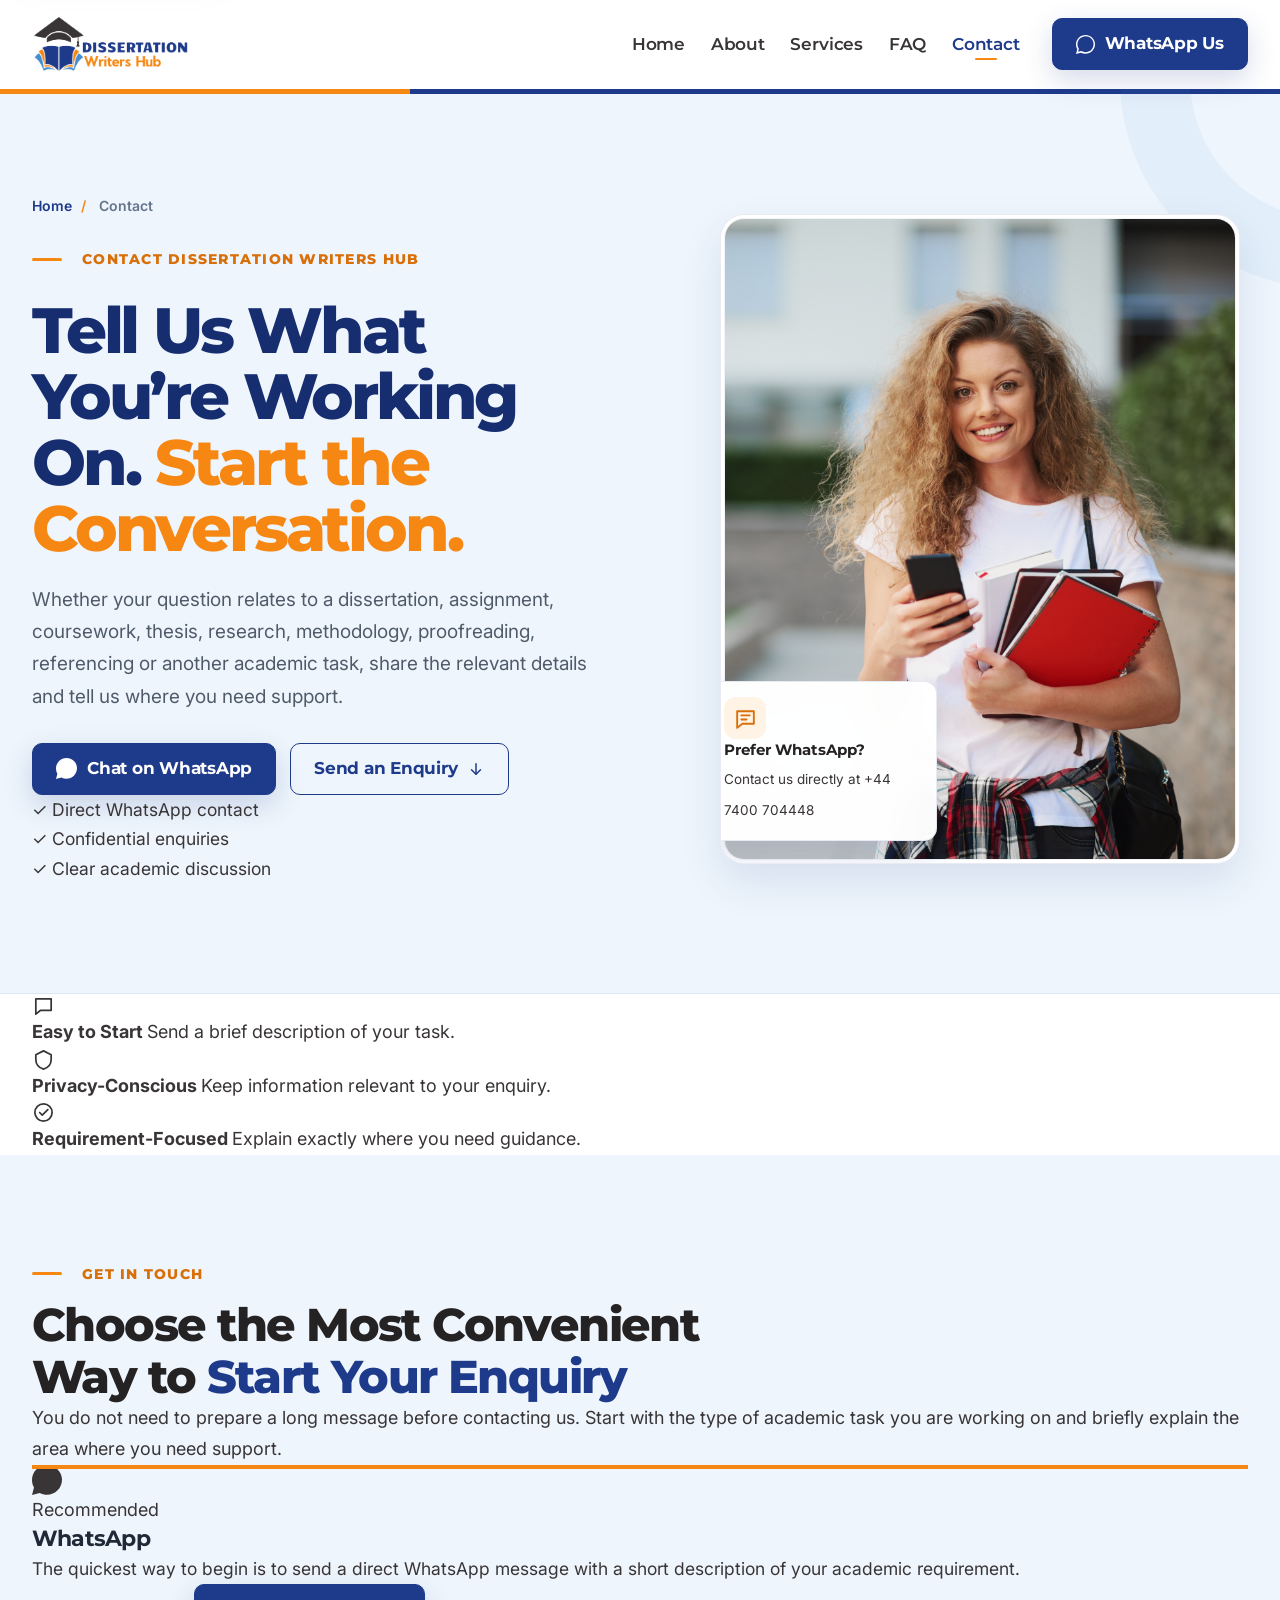
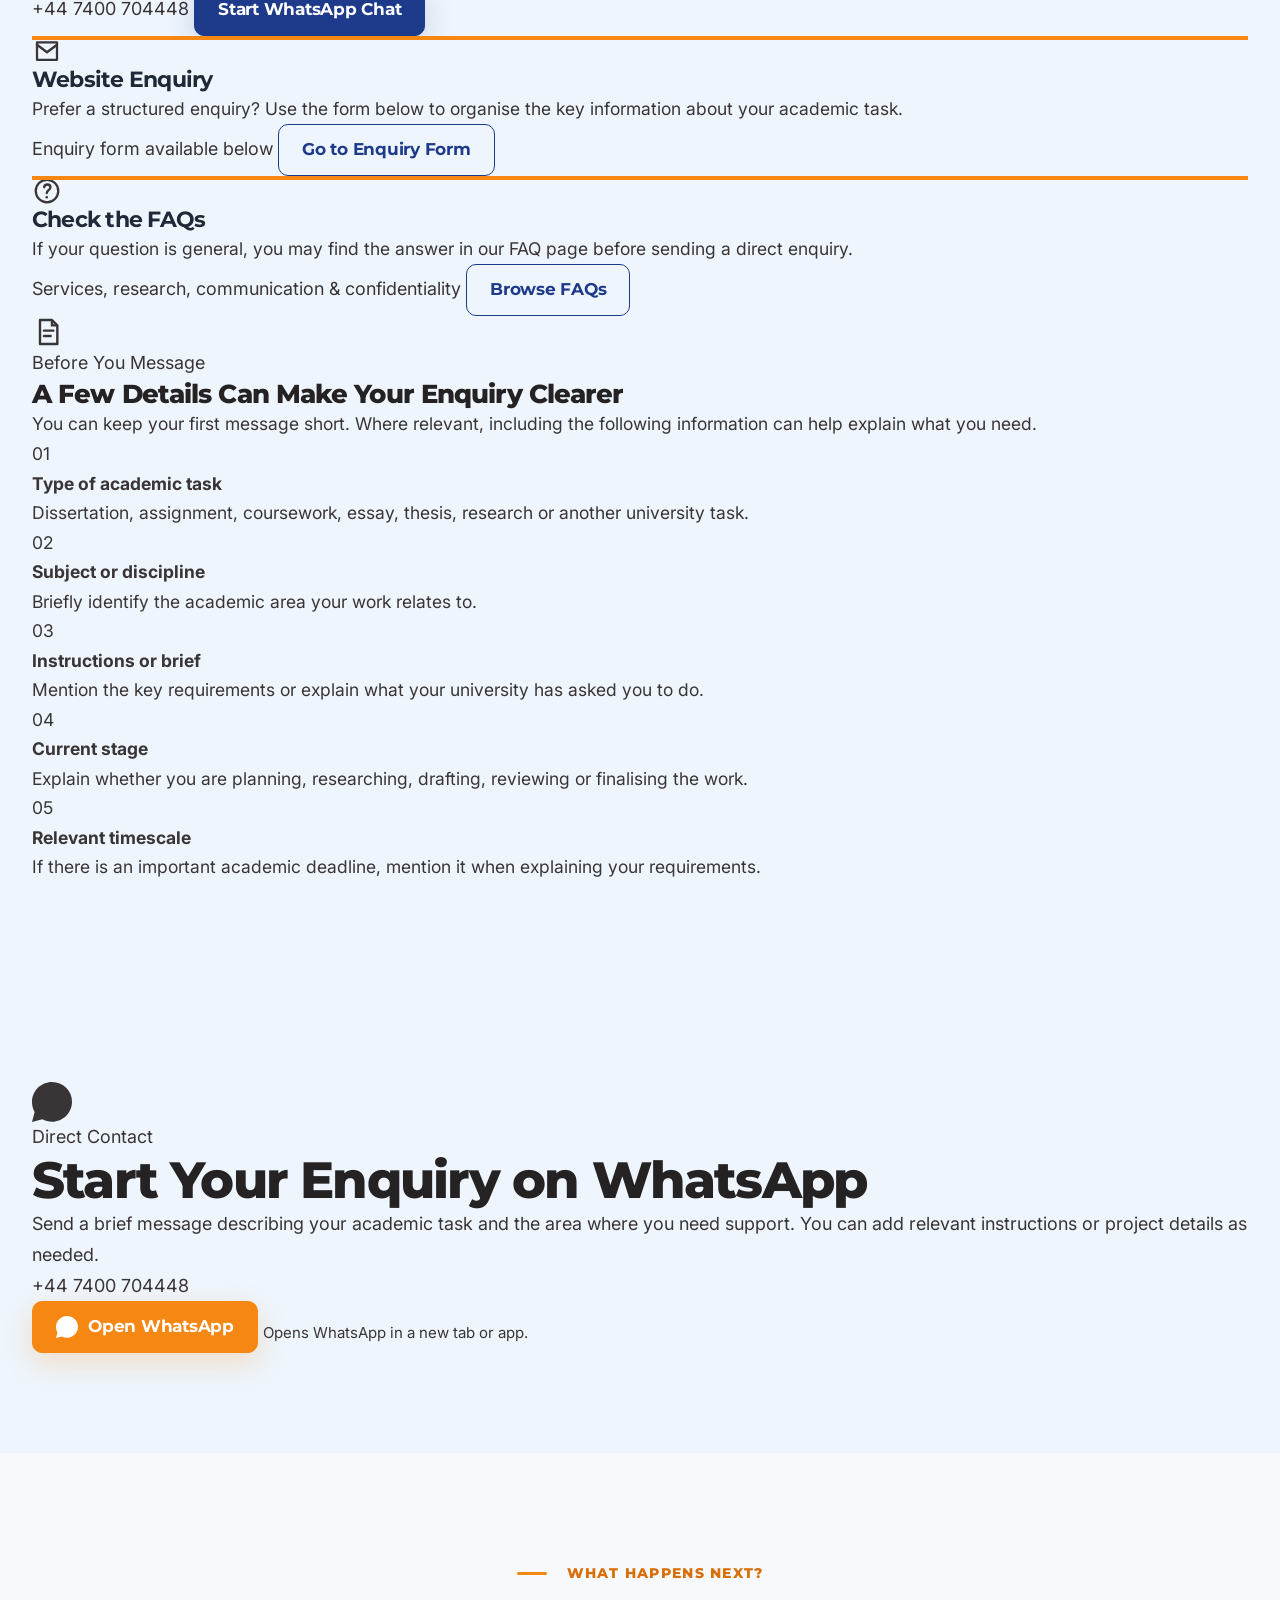
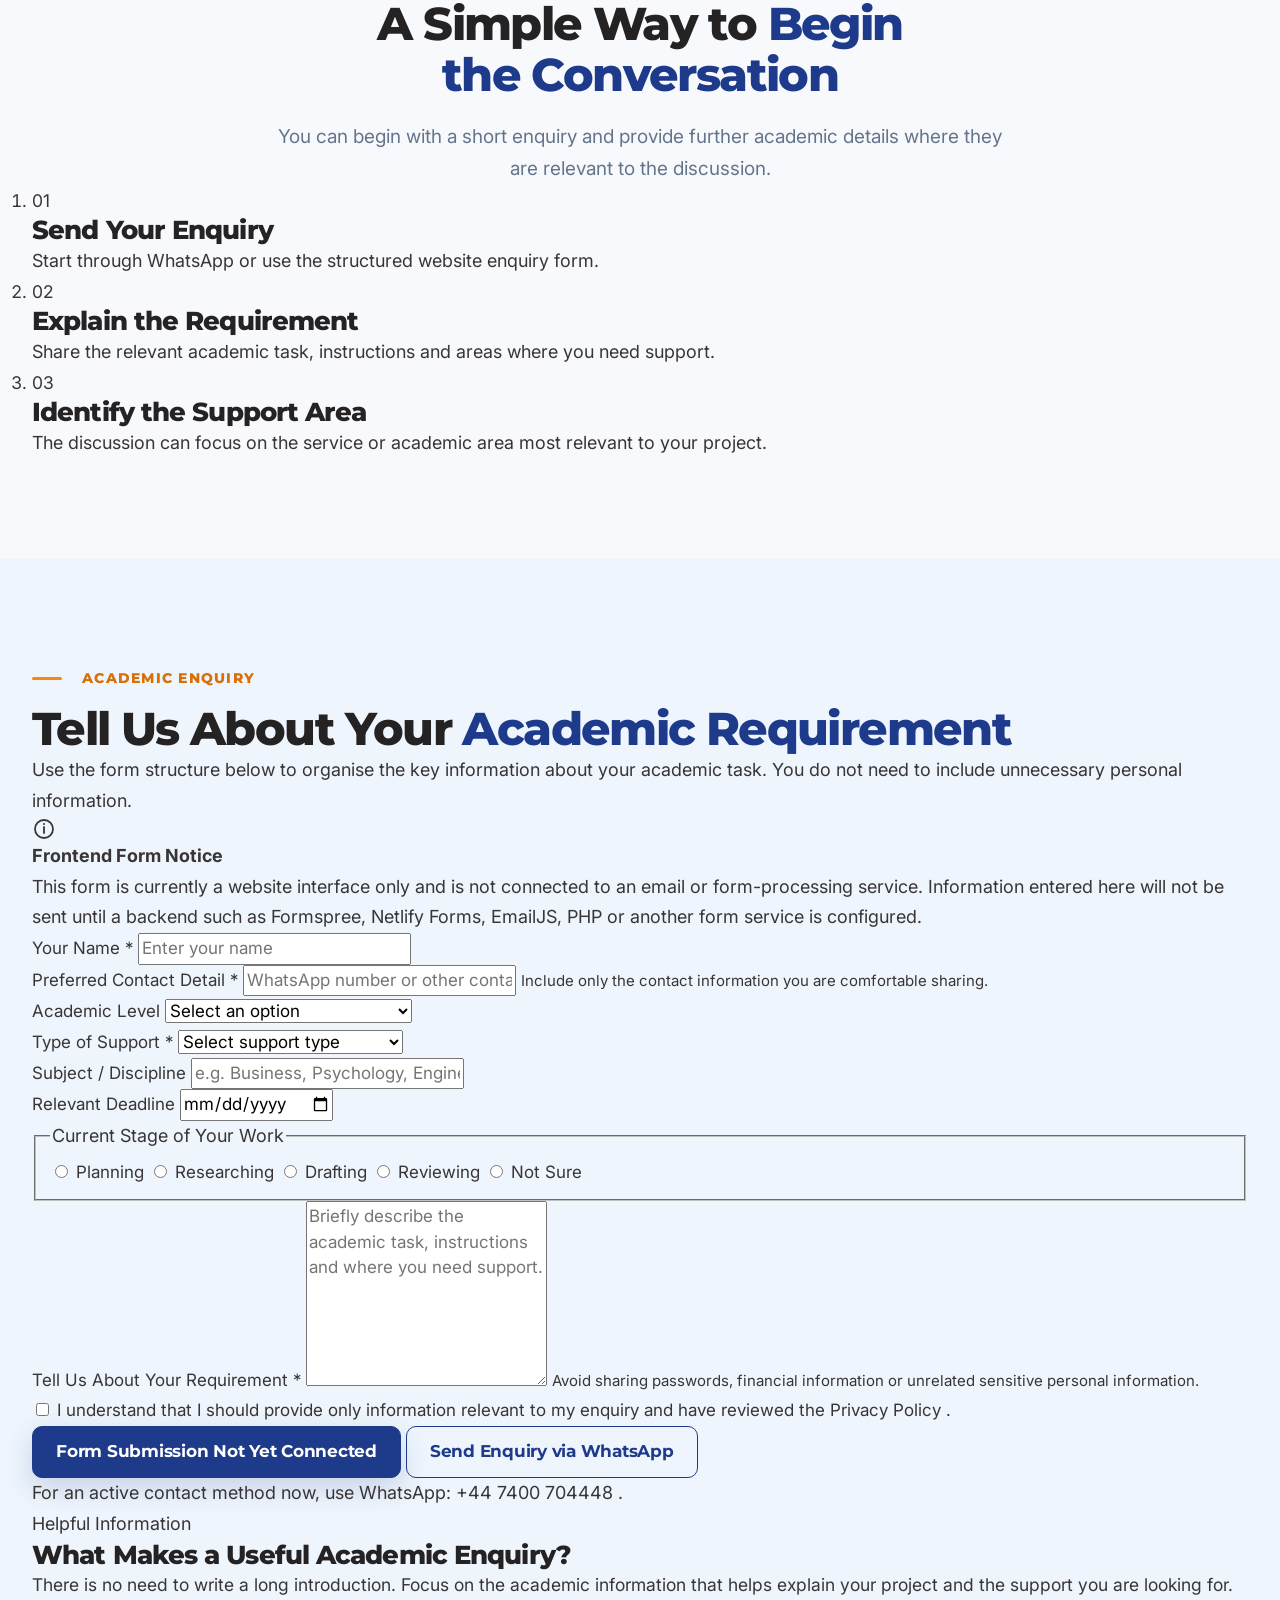
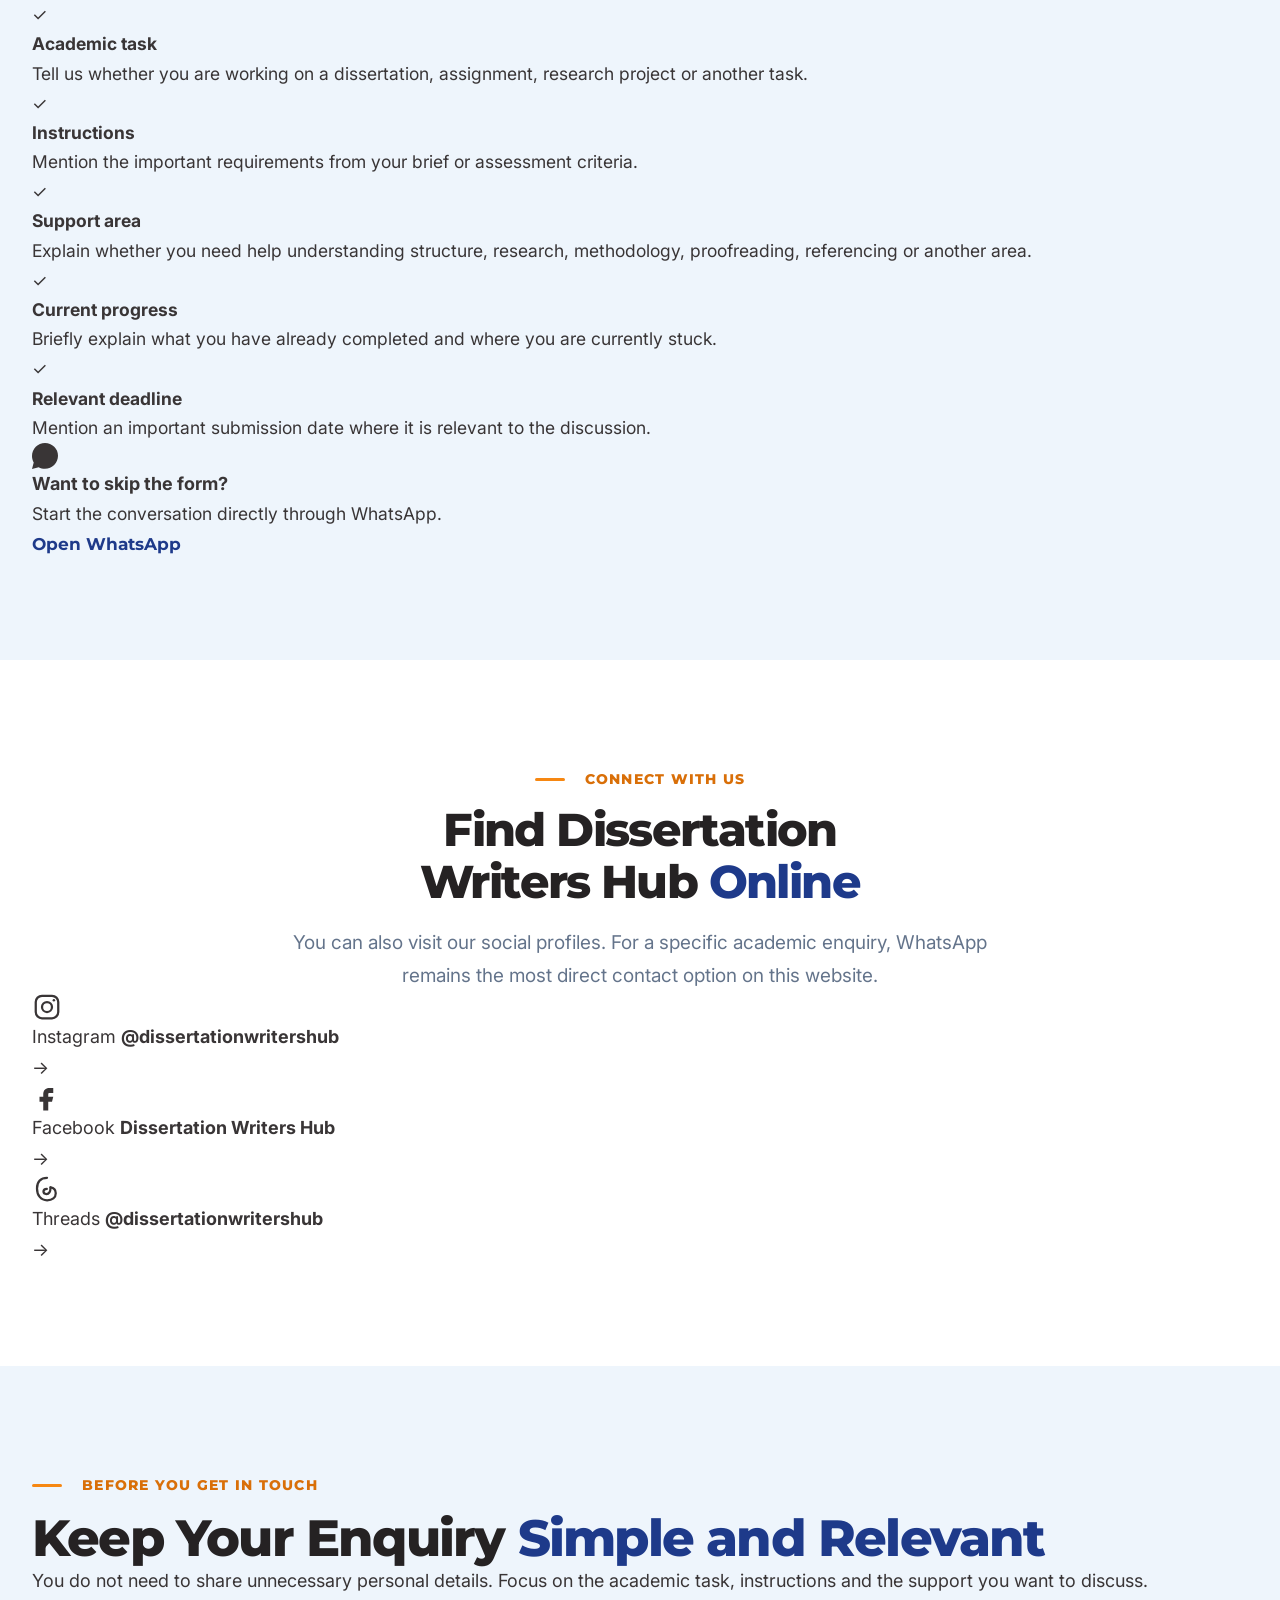
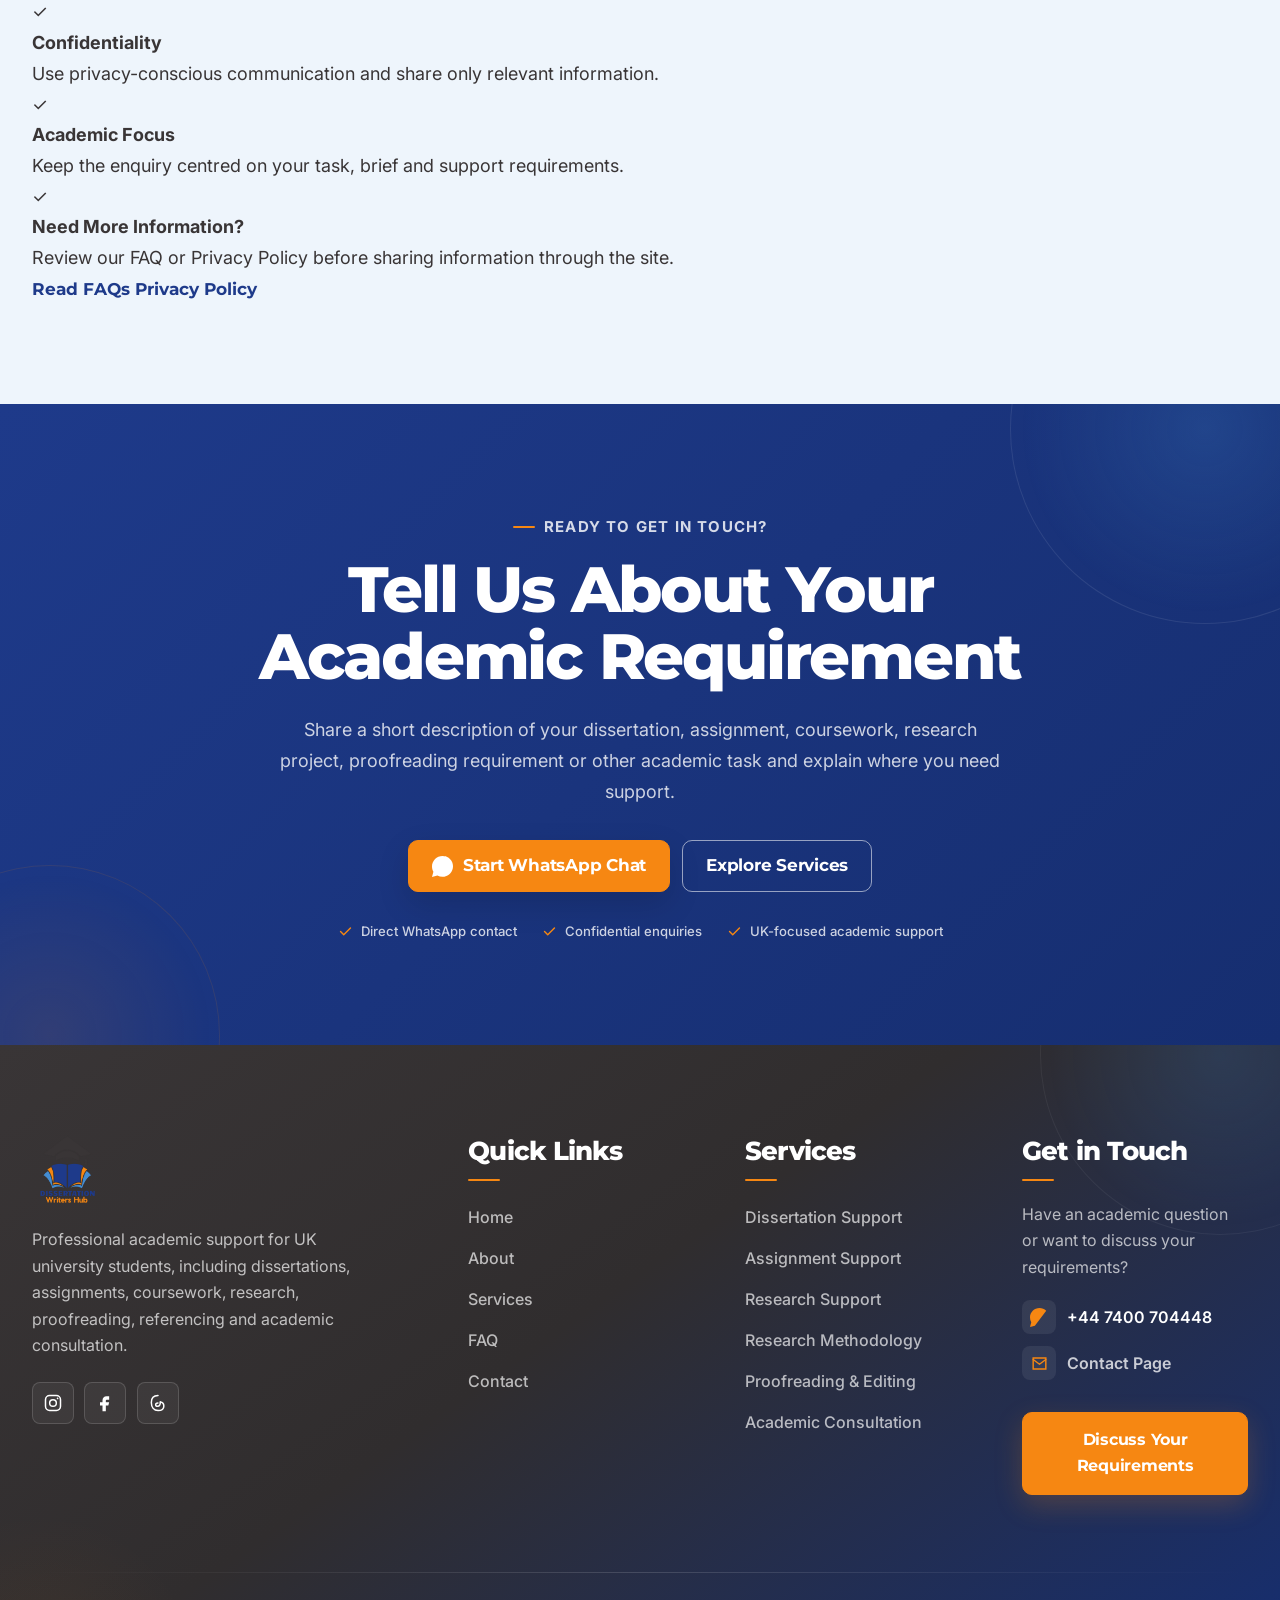
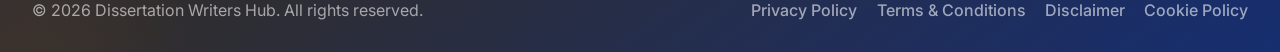
<file: contact.html>
<!DOCTYPE html>
<html lang="en-GB">

<head>

    <meta charset="UTF-8">

    <meta
        name="viewport"
        content="width=device-width, initial-scale=1.0"
    >


    <!-- =========================================================
         PRIMARY SEO
    ========================================================== -->

    <title>
        Contact Dissertation Writers Hub | Academic Support UK
    </title>

    <meta
        name="description"
        content="Contact Dissertation Writers Hub to discuss dissertation, assignment, coursework, research, proofreading, referencing and other academic support requirements for UK university students."
    >

    <meta
        name="keywords"
        content="contact Dissertation Writers Hub, academic support UK contact, dissertation support contact, assignment support UK, university academic consultation"
    >

    <meta
        name="author"
        content="Dissertation Writers Hub"
    >

    <meta
        name="robots"
        content="index, follow"
    >



    <!-- =========================================================
         CANONICAL
         Replace with final live domain before launch.
    ========================================================== -->

    <link
        rel="canonical"
        href="https://www.yourdomain.co.uk/contact.html"
    >



    <!-- =========================================================
         BRAND / BROWSER
    ========================================================== -->

    <meta
        name="theme-color"
        content="#1E3A8A"
    >

    <meta
        name="msapplication-TileColor"
        content="#1E3A8A"
    >



    <!-- =========================================================
         FAVICON
    ========================================================== -->

    <link
        rel="icon"
        type="image/png"
        href="images/favicon.png"
    >

    <link
        rel="apple-touch-icon"
        href="images/favicon.png"
    >



    <!-- =========================================================
         OPEN GRAPH
    ========================================================== -->

    <meta
        property="og:type"
        content="website"
    >

    <meta
        property="og:locale"
        content="en_GB"
    >

    <meta
        property="og:site_name"
        content="Dissertation Writers Hub"
    >

    <meta
        property="og:title"
        content="Contact Dissertation Writers Hub | Academic Support UK"
    >

    <meta
        property="og:description"
        content="Discuss your academic requirements with Dissertation Writers Hub through WhatsApp or the website enquiry page."
    >

    <meta
        property="og:url"
        content="https://www.yourdomain.co.uk/contact.html"
    >

    <meta
        property="og:image"
        content="https://www.yourdomain.co.uk/images/contact-image.png"
    >

    <meta
        property="og:image:alt"
        content="Contact Dissertation Writers Hub for academic support"
    >



    <!-- =========================================================
         X / TWITTER
    ========================================================== -->

    <meta
        name="twitter:card"
        content="summary_large_image"
    >

    <meta
        name="twitter:title"
        content="Contact Dissertation Writers Hub | Academic Support UK"
    >

    <meta
        name="twitter:description"
        content="Contact Dissertation Writers Hub to discuss your dissertation, assignment, research or other academic support requirements."
    >

    <meta
        name="twitter:image"
        content="https://www.yourdomain.co.uk/images/contact-image.png"
    >



    <!-- =========================================================
         FONTS
    ========================================================== -->

    <link
        rel="preconnect"
        href="https://fonts.googleapis.com"
    >

    <link
        rel="preconnect"
        href="https://fonts.gstatic.com"
        crossorigin
    >

    <link
        href="https://fonts.googleapis.com/css2?family=Inter:wght@400;500;600;700&family=Montserrat:wght@600;700;800&display=swap"
        rel="stylesheet"
    >



    <!-- =========================================================
         MAIN STYLESHEET
    ========================================================== -->

    <link
        rel="stylesheet"
        href="css/style.css"
    >



    <!-- =========================================================
         MAIN JAVASCRIPT
    ========================================================== -->

    <script
        src="js/script.js"
        defer
    ></script>

</head>



<body class="contact-page">


    <!-- Accessibility Skip Link -->
    <a
        class="skip-link"
        href="#main-content"
    >
        Skip to main content
    </a>



    <div class="site-wrapper">


        <!-- =====================================================
             SITE HEADER
        ====================================================== -->

        <header
            class="site-header"
            id="site-header"
        >

            <div class="container header-container">


                <!-- Brand Logo -->
                <a
                    class="brand-logo"
                    href="index.html"
                    aria-label="Dissertation Writers Hub - Home"
                >

                    <img
                        src="images/header-logo.png"
                        alt="Dissertation Writers Hub"
                        class="header-logo"
                        width="240"
                        height="80"
                    >

                </a>



                <!-- Desktop Navigation -->
                <nav
                    class="desktop-navigation"
                    aria-label="Primary navigation"
                >

                    <ul class="nav-list">

                        <li class="nav-item">
                            <a
                                class="nav-link"
                                href="index.html"
                            >
                                Home
                            </a>
                        </li>


                        <li class="nav-item">
                            <a
                                class="nav-link"
                                href="about.html"
                            >
                                About
                            </a>
                        </li>


                        <li class="nav-item">
                            <a
                                class="nav-link"
                                href="services.html"
                            >
                                Services
                            </a>
                        </li>


                        <li class="nav-item">
                            <a
                                class="nav-link"
                                href="faq.html"
                            >
                                FAQ
                            </a>
                        </li>


                        <li class="nav-item">
                            <a
                                class="nav-link active"
                                href="contact.html"
                                aria-current="page"
                            >
                                Contact
                            </a>
                        </li>

                    </ul>

                </nav>



                <!-- Header Actions -->
                <div class="header-actions">

                    <a
                        class="btn btn-primary header-whatsapp-btn"
                        href="https://wa.me/+447400704448"
                        target="_blank"
                        rel="noopener noreferrer"
                        aria-label="Contact Dissertation Writers Hub on WhatsApp"
                    >

                        <svg
                            class="button-icon"
                            width="20"
                            height="20"
                            viewBox="0 0 24 24"
                            fill="none"
                            xmlns="http://www.w3.org/2000/svg"
                            aria-hidden="true"
                        >
                            <path
                                d="M20.5 3.5C18.23 1.23 15.21 0 12 0C5.38 0 0 5.38 0 12C0 14.11 0.55 16.17 1.59 17.98L0 24L6.17 22.38C7.91 23.33 9.87 23.83 11.99 23.83H12C18.62 23.83 24 18.45 24 11.83C24 8.63 22.77 5.62 20.5 3.5ZM12 21.8C10.12 21.8 8.28 21.3 6.68 20.36L6.32 20.15L2.66 21.11L3.64 17.55L3.41 17.18C2.38 15.54 1.83 13.65 1.83 11.71C1.83 6.1 6.4 1.53 12.01 1.53C14.73 1.53 17.29 2.59 19.21 4.52C21.13 6.44 22.19 9 22.19 11.72C22.18 17.33 17.62 21.8 12 21.8Z"
                                fill="currentColor"
                            />
                        </svg>


                        <span>
                            WhatsApp Us
                        </span>

                    </a>



                    <!-- Mobile Menu Toggle -->
                    <button
                        class="mobile-menu-toggle"
                        type="button"
                        aria-label="Open navigation menu"
                        aria-expanded="false"
                        aria-controls="mobile-navigation"
                    >

                        <span class="menu-toggle-line"></span>
                        <span class="menu-toggle-line"></span>
                        <span class="menu-toggle-line"></span>

                    </button>

                </div>

            </div>



            <!-- =================================================
                 MOBILE NAVIGATION
            ================================================== -->

            <nav
                class="mobile-navigation"
                id="mobile-navigation"
                aria-label="Mobile navigation"
                hidden
            >

                <div class="container mobile-navigation-inner">

                    <ul class="mobile-nav-list">

                        <li>
                            <a
                                class="mobile-nav-link"
                                href="index.html"
                            >
                                Home
                            </a>
                        </li>


                        <li>
                            <a
                                class="mobile-nav-link"
                                href="about.html"
                            >
                                About
                            </a>
                        </li>


                        <li>
                            <a
                                class="mobile-nav-link"
                                href="services.html"
                            >
                                Services
                            </a>
                        </li>


                        <li>
                            <a
                                class="mobile-nav-link"
                                href="faq.html"
                            >
                                FAQ
                            </a>
                        </li>


                        <li>
                            <a
                                class="mobile-nav-link active"
                                href="contact.html"
                                aria-current="page"
                            >
                                Contact
                            </a>
                        </li>

                    </ul>



                    <a
                        class="btn btn-primary mobile-whatsapp-btn"
                        href="https://wa.me/+447400704448"
                        target="_blank"
                        rel="noopener noreferrer"
                    >
                        Start a WhatsApp Conversation
                    </a>

                </div>

            </nav>

        </header>



        <!-- =====================================================
             MAIN CONTENT
        ====================================================== -->

        <main id="main-content">


            <!-- =================================================
                 CONTACT PAGE HERO
            ================================================== -->

            <section
                class="page-hero contact-page-hero"
                aria-labelledby="contact-page-heading"
            >


                <!-- Decorative Elements -->
                <div
                    class="page-hero-decoration page-hero-decoration-one"
                    aria-hidden="true"
                ></div>


                <div
                    class="page-hero-decoration page-hero-decoration-two"
                    aria-hidden="true"
                ></div>



                <div class="container page-hero-container">


                    <!-- =================================================
                         HERO CONTENT
                    ================================================== -->

                    <div class="page-hero-content">


                        <!-- Breadcrumb -->
                        <nav
                            class="breadcrumb reveal-item"
                            aria-label="Breadcrumb"
                            data-reveal="fade-up"
                        >

                            <ol class="breadcrumb-list">

                                <li>
                                    <a href="index.html">
                                        Home
                                    </a>
                                </li>


                                <li aria-current="page">
                                    Contact
                                </li>

                            </ol>

                        </nav>



                        <!-- Eyebrow -->
                        <span
                            class="section-eyebrow reveal-item"
                            data-reveal="fade-up"
                        >
                            Contact Dissertation Writers Hub
                        </span>



                        <!-- Main Heading -->
                        <h1
                            class="page-hero-title reveal-item"
                            id="contact-page-heading"
                            data-reveal="fade-up"
                        >
                            Tell Us What You’re Working On.
                            <span class="text-accent">
                                Start the Conversation.
                            </span>
                        </h1>



                        <!-- Description -->
                        <p
                            class="page-hero-description reveal-item"
                            data-reveal="fade-up"
                        >
                            Whether your question relates to a dissertation,
                            assignment, coursework, thesis, research,
                            methodology, proofreading, referencing or another
                            academic task, share the relevant details and tell
                            us where you need support.
                        </p>



                        <!-- =================================================
                             HERO ACTIONS
                        ================================================== -->

                        <div
                            class="page-hero-actions reveal-item"
                            data-reveal="fade-up"
                        >

                            <a
                                class="btn btn-primary btn-large"
                                href="https://wa.me/+447400704448"
                                target="_blank"
                                rel="noopener noreferrer"
                            >

                                <svg
                                    class="button-icon"
                                    width="21"
                                    height="21"
                                    viewBox="0 0 24 24"
                                    fill="none"
                                    xmlns="http://www.w3.org/2000/svg"
                                    aria-hidden="true"
                                >
                                    <path
                                        d="M20.5 3.5C18.23 1.23 15.21 0 12 0C5.38 0 0 5.38 0 12C0 14.11 0.55 16.17 1.59 17.98L0 24L6.17 22.38C7.91 23.33 9.87 23.83 11.99 23.83H12C18.62 23.83 24 18.45 24 11.83C24 8.63 22.77 5.62 20.5 3.5Z"
                                        fill="currentColor"
                                    />
                                </svg>


                                <span>
                                    Chat on WhatsApp
                                </span>

                            </a>



                            <a
                                class="btn btn-secondary btn-large"
                                href="#contact-enquiry"
                            >

                                <span>
                                    Send an Enquiry
                                </span>


                                <svg
                                    class="button-arrow"
                                    width="18"
                                    height="18"
                                    viewBox="0 0 24 24"
                                    fill="none"
                                    xmlns="http://www.w3.org/2000/svg"
                                    aria-hidden="true"
                                >
                                    <path
                                        d="M12 5V19"
                                        stroke="currentColor"
                                        stroke-width="2"
                                        stroke-linecap="round"
                                    />

                                    <path
                                        d="M6 13L12 19L18 13"
                                        stroke="currentColor"
                                        stroke-width="2"
                                        stroke-linecap="round"
                                        stroke-linejoin="round"
                                    />
                                </svg>

                            </a>

                        </div>



                        <!-- =================================================
                             TRUST MICROCOPY
                        ================================================== -->

                        <ul
                            class="page-hero-trust reveal-item"
                            data-reveal="fade-up"
                            aria-label="Contact benefits"
                        >

                            <li>
                                <span aria-hidden="true">
                                    ✓
                                </span>

                                Direct WhatsApp contact
                            </li>


                            <li>
                                <span aria-hidden="true">
                                    ✓
                                </span>

                                Confidential enquiries
                            </li>


                            <li>
                                <span aria-hidden="true">
                                    ✓
                                </span>

                                Clear academic discussion
                            </li>

                        </ul>

                    </div>



                    <!-- =================================================
                         HERO VISUAL
                    ================================================== -->

                    <div
                        class="page-hero-visual reveal-item"
                        data-reveal="fade"
                    >

                        <div class="page-hero-image-wrapper">


                            <!-- Decorative Accent -->
                            <div
                                class="contact-hero-accent contact-hero-accent-one"
                                aria-hidden="true"
                            ></div>


                            <img
                                src="images/contact-image.png"
                                alt="Contact Dissertation Writers Hub for academic support"
                                class="page-hero-image"
                                width="720"
                                height="640"
                                fetchpriority="high"
                                decoding="async"
                            >



                            <!-- =================================================
                                 FLOATING CONTACT CARD
                            ================================================== -->

                            <div class="page-hero-floating-card">

                                <span
                                    class="page-hero-floating-icon"
                                    aria-hidden="true"
                                >

                                    <svg
                                        width="25"
                                        height="25"
                                        viewBox="0 0 24 24"
                                        fill="none"
                                        xmlns="http://www.w3.org/2000/svg"
                                    >
                                        <path
                                            d="M4 5H20V17H9L4 21V5Z"
                                            stroke="currentColor"
                                            stroke-width="1.8"
                                            stroke-linejoin="round"
                                        />

                                        <path
                                            d="M8 9H16"
                                            stroke="currentColor"
                                            stroke-width="1.8"
                                            stroke-linecap="round"
                                        />

                                        <path
                                            d="M8 13H13"
                                            stroke="currentColor"
                                            stroke-width="1.8"
                                            stroke-linecap="round"
                                        />
                                    </svg>

                                </span>


                                <div>

                                    <strong>
                                        Prefer WhatsApp?
                                    </strong>

                                    <span>
                                        Contact us directly at
                                        +44 7400 704448
                                    </span>

                                </div>

                            </div>

                        </div>

                    </div>

                </div>

            </section>



            <!-- =================================================
                 CONTACT QUICK REASSURANCE
            ================================================== -->

            <section
                class="contact-quick-strip"
                aria-label="Contact reassurance"
            >

                <div class="container contact-quick-strip-container">


                    <!-- Item 01 -->
                    <div
                        class="contact-quick-item reveal-item"
                        data-reveal="fade-up"
                    >

                        <span
                            class="contact-quick-icon"
                            aria-hidden="true"
                        >

                            <svg
                                width="23"
                                height="23"
                                viewBox="0 0 24 24"
                                fill="none"
                                xmlns="http://www.w3.org/2000/svg"
                            >
                                <path
                                    d="M4 5H20V17H9L4 21V5Z"
                                    stroke="currentColor"
                                    stroke-width="1.8"
                                    stroke-linejoin="round"
                                />
                            </svg>

                        </span>


                        <div>

                            <strong>
                                Easy to Start
                            </strong>

                            <span>
                                Send a brief description of your task.
                            </span>

                        </div>

                    </div>



                    <!-- Item 02 -->
                    <div
                        class="contact-quick-item reveal-item"
                        data-reveal="fade-up"
                    >

                        <span
                            class="contact-quick-icon"
                            aria-hidden="true"
                        >

                            <svg
                                width="23"
                                height="23"
                                viewBox="0 0 24 24"
                                fill="none"
                                xmlns="http://www.w3.org/2000/svg"
                            >
                                <path
                                    d="M12 3L20 7V12C20 16.5 16.9 20.5 12 22C7.1 20.5 4 16.5 4 12V7L12 3Z"
                                    stroke="currentColor"
                                    stroke-width="1.8"
                                    stroke-linejoin="round"
                                />
                            </svg>

                        </span>


                        <div>

                            <strong>
                                Privacy-Conscious
                            </strong>

                            <span>
                                Keep information relevant to your enquiry.
                            </span>

                        </div>

                    </div>



                    <!-- Item 03 -->
                    <div
                        class="contact-quick-item reveal-item"
                        data-reveal="fade-up"
                    >

                        <span
                            class="contact-quick-icon"
                            aria-hidden="true"
                        >

                            <svg
                                width="23"
                                height="23"
                                viewBox="0 0 24 24"
                                fill="none"
                                xmlns="http://www.w3.org/2000/svg"
                            >
                                <circle
                                    cx="12"
                                    cy="12"
                                    r="9"
                                    stroke="currentColor"
                                    stroke-width="1.8"
                                />

                                <path
                                    d="M8 12L10.7 14.7L16.5 9"
                                    stroke="currentColor"
                                    stroke-width="1.8"
                                    stroke-linecap="round"
                                    stroke-linejoin="round"
                                />
                            </svg>

                        </span>


                        <div>

                            <strong>
                                Requirement-Focused
                            </strong>

                            <span>
                                Explain exactly where you need guidance.
                            </span>

                        </div>

                    </div>

                </div>

            </section>



            <!--
                CONTACT HTML PART 2 CONTINUES HERE:

                Contact Information
                + Highly Visible WhatsApp CTA
                + Contact Methods
            -->
                      <!-- =================================================
                 CONTACT INFORMATION
            ================================================== -->

            <section
                class="contact-information-section section"
                aria-labelledby="contact-information-heading"
            >

                <div class="container contact-information-container">


                    <!-- =================================================
                         CONTACT INFORMATION INTRO
                    ================================================== -->

                    <div class="contact-information-content">


                        <span
                            class="section-eyebrow reveal-item"
                            data-reveal="fade-up"
                        >
                            Get in Touch
                        </span>


                        <h2
                            class="section-title reveal-item"
                            id="contact-information-heading"
                            data-reveal="fade-up"
                        >
                            Choose the Most Convenient Way to
                            <span class="text-accent">
                                Start Your Enquiry
                            </span>
                        </h2>


                        <p
                            class="contact-information-description reveal-item"
                            data-reveal="fade-up"
                        >
                            You do not need to prepare a long message before
                            contacting us. Start with the type of academic task
                            you are working on and briefly explain the area
                            where you need support.
                        </p>



                        <!-- =================================================
                             CONTACT METHOD CARDS
                        ================================================== -->

                        <div class="contact-methods-grid">


                            <!-- =============================================
                                 WHATSAPP METHOD
                            ============================================== -->

                            <article
                                class="contact-method-card contact-method-primary reveal-item"
                                data-reveal="fade-up"
                            >

                                <div class="contact-method-card-top">

                                    <span
                                        class="contact-method-icon"
                                        aria-hidden="true"
                                    >

                                        <svg
                                            width="30"
                                            height="30"
                                            viewBox="0 0 24 24"
                                            fill="none"
                                            xmlns="http://www.w3.org/2000/svg"
                                        >
                                            <path
                                                d="M20.5 3.5C18.23 1.23 15.21 0 12 0C5.38 0 0 5.38 0 12C0 14.11 0.55 16.17 1.59 17.98L0 24L6.17 22.38C7.91 23.33 9.87 23.83 11.99 23.83H12C18.62 23.83 24 18.45 24 11.83C24 8.63 22.77 5.62 20.5 3.5Z"
                                                fill="currentColor"
                                            />
                                        </svg>

                                    </span>


                                    <span class="contact-method-label">
                                        Recommended
                                    </span>

                                </div>


                                <h3>
                                    WhatsApp
                                </h3>


                                <p>
                                    The quickest way to begin is to send a
                                    direct WhatsApp message with a short
                                    description of your academic requirement.
                                </p>


                                <a
                                    class="contact-method-detail"
                                    href="https://wa.me/+447400704448"
                                    target="_blank"
                                    rel="noopener noreferrer"
                                >
                                    +44 7400 704448
                                </a>


                                <a
                                    class="btn btn-primary"
                                    href="https://wa.me/+447400704448"
                                    target="_blank"
                                    rel="noopener noreferrer"
                                >
                                    Start WhatsApp Chat
                                </a>

                            </article>



                            <!-- =============================================
                                 ENQUIRY FORM METHOD
                            ============================================== -->

                            <article
                                class="contact-method-card reveal-item"
                                data-reveal="fade-up"
                            >

                                <div class="contact-method-card-top">

                                    <span
                                        class="contact-method-icon"
                                        aria-hidden="true"
                                    >

                                        <svg
                                            width="30"
                                            height="30"
                                            viewBox="0 0 24 24"
                                            fill="none"
                                            xmlns="http://www.w3.org/2000/svg"
                                        >
                                            <path
                                                d="M4 5H20V19H4V5Z"
                                                stroke="currentColor"
                                                stroke-width="1.8"
                                                stroke-linejoin="round"
                                            />

                                            <path
                                                d="M4 7L12 13L20 7"
                                                stroke="currentColor"
                                                stroke-width="1.8"
                                                stroke-linecap="round"
                                                stroke-linejoin="round"
                                            />
                                        </svg>

                                    </span>

                                </div>


                                <h3>
                                    Website Enquiry
                                </h3>


                                <p>
                                    Prefer a structured enquiry? Use the form
                                    below to organise the key information about
                                    your academic task.
                                </p>


                                <span class="contact-method-detail">
                                    Enquiry form available below
                                </span>


                                <a
                                    class="btn btn-secondary"
                                    href="#contact-enquiry"
                                >
                                    Go to Enquiry Form
                                </a>

                            </article>



                            <!-- =============================================
                                 FAQ METHOD
                            ============================================== -->

                            <article
                                class="contact-method-card reveal-item"
                                data-reveal="fade-up"
                            >

                                <div class="contact-method-card-top">

                                    <span
                                        class="contact-method-icon"
                                        aria-hidden="true"
                                    >

                                        <svg
                                            width="30"
                                            height="30"
                                            viewBox="0 0 24 24"
                                            fill="none"
                                            xmlns="http://www.w3.org/2000/svg"
                                        >
                                            <circle
                                                cx="12"
                                                cy="12"
                                                r="9"
                                                stroke="currentColor"
                                                stroke-width="1.8"
                                            />

                                            <path
                                                d="M9.7 9C9.9 7.6 10.8 6.8 12.2 6.8C13.8 6.8 14.8 7.7 14.8 9C14.8 10 14.3 10.6 13.2 11.4C12.2 12.1 11.8 12.7 11.8 13.7"
                                                stroke="currentColor"
                                                stroke-width="1.8"
                                                stroke-linecap="round"
                                            />

                                            <circle
                                                cx="11.8"
                                                cy="17"
                                                r="1"
                                                fill="currentColor"
                                            />
                                        </svg>

                                    </span>

                                </div>


                                <h3>
                                    Check the FAQs
                                </h3>


                                <p>
                                    If your question is general, you may find
                                    the answer in our FAQ page before sending a
                                    direct enquiry.
                                </p>


                                <span class="contact-method-detail">
                                    Services, research, communication &amp;
                                    confidentiality
                                </span>


                                <a
                                    class="btn btn-secondary"
                                    href="faq.html"
                                >
                                    Browse FAQs
                                </a>

                            </article>

                        </div>

                    </div>



                    <!-- =================================================
                         CONTACT SIDE PANEL
                    ================================================== -->

                    <aside
                        class="contact-guidance-panel reveal-item"
                        data-reveal="fade"
                        aria-labelledby="contact-guidance-heading"
                    >

                        <span
                            class="contact-guidance-icon"
                            aria-hidden="true"
                        >

                            <svg
                                width="32"
                                height="32"
                                viewBox="0 0 24 24"
                                fill="none"
                                xmlns="http://www.w3.org/2000/svg"
                            >
                                <path
                                    d="M6 3H15L19 7V21H6V3Z"
                                    stroke="currentColor"
                                    stroke-width="1.8"
                                    stroke-linejoin="round"
                                />

                                <path
                                    d="M15 3V7H19"
                                    stroke="currentColor"
                                    stroke-width="1.8"
                                />

                                <path
                                    d="M9 11H16"
                                    stroke="currentColor"
                                    stroke-width="1.8"
                                    stroke-linecap="round"
                                />

                                <path
                                    d="M9 15H14"
                                    stroke="currentColor"
                                    stroke-width="1.8"
                                    stroke-linecap="round"
                                />
                            </svg>

                        </span>


                        <span class="contact-guidance-label">
                            Before You Message
                        </span>


                        <h3 id="contact-guidance-heading">
                            A Few Details Can Make Your Enquiry Clearer
                        </h3>


                        <p>
                            You can keep your first message short. Where
                            relevant, including the following information can
                            help explain what you need.
                        </p>


                        <ul class="contact-guidance-list">

                            <li>

                                <span aria-hidden="true">
                                    01
                                </span>

                                <div>
                                    <strong>
                                        Type of academic task
                                    </strong>

                                    <p>
                                        Dissertation, assignment, coursework,
                                        essay, thesis, research or another
                                        university task.
                                    </p>
                                </div>

                            </li>


                            <li>

                                <span aria-hidden="true">
                                    02
                                </span>

                                <div>
                                    <strong>
                                        Subject or discipline
                                    </strong>

                                    <p>
                                        Briefly identify the academic area your
                                        work relates to.
                                    </p>
                                </div>

                            </li>


                            <li>

                                <span aria-hidden="true">
                                    03
                                </span>

                                <div>
                                    <strong>
                                        Instructions or brief
                                    </strong>

                                    <p>
                                        Mention the key requirements or explain
                                        what your university has asked you to
                                        do.
                                    </p>
                                </div>

                            </li>


                            <li>

                                <span aria-hidden="true">
                                    04
                                </span>

                                <div>
                                    <strong>
                                        Current stage
                                    </strong>

                                    <p>
                                        Explain whether you are planning,
                                        researching, drafting, reviewing or
                                        finalising the work.
                                    </p>
                                </div>

                            </li>


                            <li>

                                <span aria-hidden="true">
                                    05
                                </span>

                                <div>
                                    <strong>
                                        Relevant timescale
                                    </strong>

                                    <p>
                                        If there is an important academic
                                        deadline, mention it when explaining
                                        your requirements.
                                    </p>
                                </div>

                            </li>

                        </ul>

                    </aside>

                </div>

            </section>



            <!-- =================================================
                 PROMINENT WHATSAPP CONTACT SECTION
            ================================================== -->

            <section
                class="contact-whatsapp-section section section-light"
                aria-labelledby="contact-whatsapp-heading"
            >

                <div class="container">


                    <div
                        class="contact-whatsapp-panel reveal-item"
                        data-reveal="fade-up"
                    >


                        <!-- WhatsApp Content -->
                        <div class="contact-whatsapp-content">

                            <div
                                class="contact-whatsapp-icon"
                                aria-hidden="true"
                            >

                                <svg
                                    width="40"
                                    height="40"
                                    viewBox="0 0 24 24"
                                    fill="none"
                                    xmlns="http://www.w3.org/2000/svg"
                                >
                                    <path
                                        d="M20.5 3.5C18.23 1.23 15.21 0 12 0C5.38 0 0 5.38 0 12C0 14.11 0.55 16.17 1.59 17.98L0 24L6.17 22.38C7.91 23.33 9.87 23.83 11.99 23.83H12C18.62 23.83 24 18.45 24 11.83C24 8.63 22.77 5.62 20.5 3.5Z"
                                        fill="currentColor"
                                    />
                                </svg>

                            </div>


                            <div>

                                <span class="contact-whatsapp-eyebrow">
                                    Direct Contact
                                </span>


                                <h2 id="contact-whatsapp-heading">
                                    Start Your Enquiry on WhatsApp
                                </h2>


                                <p>
                                    Send a brief message describing your
                                    academic task and the area where you need
                                    support. You can add relevant instructions
                                    or project details as needed.
                                </p>


                                <a
                                    class="contact-whatsapp-number"
                                    href="https://wa.me/+447400704448"
                                    target="_blank"
                                    rel="noopener noreferrer"
                                >
                                    +44 7400 704448
                                </a>

                            </div>

                        </div>



                        <!-- WhatsApp Action -->
                        <div class="contact-whatsapp-action">

                            <a
                                class="btn btn-accent btn-large"
                                href="https://wa.me/+447400704448"
                                target="_blank"
                                rel="noopener noreferrer"
                            >

                                <svg
                                    class="button-icon"
                                    width="22"
                                    height="22"
                                    viewBox="0 0 24 24"
                                    fill="none"
                                    xmlns="http://www.w3.org/2000/svg"
                                    aria-hidden="true"
                                >
                                    <path
                                        d="M20.5 3.5C18.23 1.23 15.21 0 12 0C5.38 0 0 5.38 0 12C0 14.11 0.55 16.17 1.59 17.98L0 24L6.17 22.38C7.91 23.33 9.87 23.83 11.99 23.83H12C18.62 23.83 24 18.45 24 11.83C24 8.63 22.77 5.62 20.5 3.5Z"
                                        fill="currentColor"
                                    />
                                </svg>


                                <span>
                                    Open WhatsApp
                                </span>

                            </a>


                            <small>
                                Opens WhatsApp in a new tab or app.
                            </small>

                        </div>

                    </div>

                </div>

            </section>



            <!-- =================================================
                 CONTACT PROCESS
            ================================================== -->

            <section
                class="contact-process-section section"
                aria-labelledby="contact-process-heading"
            >

                <div class="container">


                    <div class="section-heading section-heading-centered">

                        <span
                            class="section-eyebrow reveal-item"
                            data-reveal="fade-up"
                        >
                            What Happens Next?
                        </span>


                        <h2
                            class="section-title reveal-item"
                            id="contact-process-heading"
                            data-reveal="fade-up"
                        >
                            A Simple Way to
                            <span class="text-accent">
                                Begin the Conversation
                            </span>
                        </h2>


                        <p
                            class="section-description reveal-item"
                            data-reveal="fade-up"
                        >
                            You can begin with a short enquiry and provide
                            further academic details where they are relevant
                            to the discussion.
                        </p>

                    </div>



                    <ol class="contact-process-grid">


                        <!-- Step 01 -->
                        <li
                            class="contact-process-item reveal-item"
                            data-reveal="fade-up"
                        >

                            <span class="contact-process-number">
                                01
                            </span>


                            <h3>
                                Send Your Enquiry
                            </h3>


                            <p>
                                Start through WhatsApp or use the structured
                                website enquiry form.
                            </p>

                        </li>



                        <!-- Step 02 -->
                        <li
                            class="contact-process-item reveal-item"
                            data-reveal="fade-up"
                        >

                            <span class="contact-process-number">
                                02
                            </span>


                            <h3>
                                Explain the Requirement
                            </h3>


                            <p>
                                Share the relevant academic task, instructions
                                and areas where you need support.
                            </p>

                        </li>



                        <!-- Step 03 -->
                        <li
                            class="contact-process-item reveal-item"
                            data-reveal="fade-up"
                        >

                            <span class="contact-process-number">
                                03
                            </span>


                            <h3>
                                Identify the Support Area
                            </h3>


                            <p>
                                The discussion can focus on the service or
                                academic area most relevant to your project.
                            </p>

                        </li>

                    </ol>

                </div>

            </section>



            <!--
                CONTACT HTML PART 3 CONTINUES HERE:

                Contact / Enquiry Form
                + Frontend-Only Form Notice
                + Social Links
                + Contact Reassurance
            -->
                      <!-- =================================================
                 CONTACT / ENQUIRY FORM
            ================================================== -->

            <section
                class="contact-enquiry-section section section-light"
                id="contact-enquiry"
                aria-labelledby="contact-enquiry-heading"
            >

                <div class="container contact-enquiry-container">


                    <!-- =================================================
                         ENQUIRY FORM CONTENT
                    ================================================== -->

                    <div class="contact-enquiry-content">


                        <span
                            class="section-eyebrow reveal-item"
                            data-reveal="fade-up"
                        >
                            Academic Enquiry
                        </span>


                        <h2
                            class="section-title reveal-item"
                            id="contact-enquiry-heading"
                            data-reveal="fade-up"
                        >
                            Tell Us About Your
                            <span class="text-accent">
                                Academic Requirement
                            </span>
                        </h2>


                        <p
                            class="contact-enquiry-description reveal-item"
                            data-reveal="fade-up"
                        >
                            Use the form structure below to organise the key
                            information about your academic task. You do not
                            need to include unnecessary personal information.
                        </p>



                        <!-- =================================================
                             FRONTEND-ONLY NOTICE
                        ================================================== -->

                        <div
                            class="contact-form-status-note reveal-item"
                            data-reveal="fade-up"
                            id="contact-form-status"
                            role="note"
                        >

                            <span
                                class="contact-form-status-icon"
                                aria-hidden="true"
                            >

                                <svg
                                    width="24"
                                    height="24"
                                    viewBox="0 0 24 24"
                                    fill="none"
                                    xmlns="http://www.w3.org/2000/svg"
                                >
                                    <circle
                                        cx="12"
                                        cy="12"
                                        r="9"
                                        stroke="currentColor"
                                        stroke-width="1.8"
                                    />

                                    <path
                                        d="M12 10V16"
                                        stroke="currentColor"
                                        stroke-width="1.8"
                                        stroke-linecap="round"
                                    />

                                    <circle
                                        cx="12"
                                        cy="7"
                                        r="1"
                                        fill="currentColor"
                                    />
                                </svg>

                            </span>


                            <div>

                                <strong>
                                    Frontend Form Notice
                                </strong>

                                <p>
                                    This form is currently a website interface
                                    only and is not connected to an email or
                                    form-processing service. Information entered
                                    here will not be sent until a backend such
                                    as Formspree, Netlify Forms, EmailJS, PHP or
                                    another form service is configured.
                                </p>

                            </div>

                        </div>



                        <!-- =================================================
                             ENQUIRY FORM
                        ================================================== -->

                        <form
                            class="contact-enquiry-form reveal-item"
                            id="contact-enquiry-form"
                            data-reveal="fade-up"
                            data-frontend-only-form="true"
                            aria-describedby="contact-form-status"
                        >


                            <!-- Form Row -->
                            <div class="contact-form-grid">


                                <!-- Name -->
                                <div class="form-group">

                                    <label for="enquiry-name">
                                        Your Name
                                        <span aria-hidden="true">*</span>
                                    </label>


                                    <input
                                        type="text"
                                        id="enquiry-name"
                                        name="name"
                                        autocomplete="name"
                                        placeholder="Enter your name"
                                        required
                                    >

                                </div>



                                <!-- Preferred Contact -->
                                <div class="form-group">

                                    <label for="enquiry-contact">
                                        Preferred Contact Detail
                                        <span aria-hidden="true">*</span>
                                    </label>


                                    <input
                                        type="text"
                                        id="enquiry-contact"
                                        name="contact"
                                        autocomplete="tel"
                                        placeholder="WhatsApp number or other contact detail"
                                        required
                                    >

                                    <small class="form-field-help">
                                        Include only the contact information you
                                        are comfortable sharing.
                                    </small>

                                </div>



                                <!-- Academic Level -->
                                <div class="form-group">

                                    <label for="academic-level">
                                        Academic Level
                                    </label>


                                    <select
                                        id="academic-level"
                                        name="academic_level"
                                    >

                                        <option value="">
                                            Select an option
                                        </option>

                                        <option value="undergraduate">
                                            Undergraduate
                                        </option>

                                        <option value="postgraduate">
                                            Postgraduate
                                        </option>

                                        <option value="masters">
                                            Master's
                                        </option>

                                        <option value="doctoral">
                                            Doctoral / PhD
                                        </option>

                                        <option value="other">
                                            Other / Prefer not to specify
                                        </option>

                                    </select>

                                </div>



                                <!-- Service -->
                                <div class="form-group">

                                    <label for="support-type">
                                        Type of Support
                                        <span aria-hidden="true">*</span>
                                    </label>


                                    <select
                                        id="support-type"
                                        name="support_type"
                                        required
                                    >

                                        <option value="">
                                            Select support type
                                        </option>

                                        <option value="dissertation">
                                            Dissertation Support
                                        </option>

                                        <option value="assignment">
                                            Assignment Support
                                        </option>

                                        <option value="coursework">
                                            Coursework Support
                                        </option>

                                        <option value="essay">
                                            Essay Support
                                        </option>

                                        <option value="thesis">
                                            Thesis Support
                                        </option>

                                        <option value="research">
                                            Research Support
                                        </option>

                                        <option value="methodology">
                                            Research Methodology
                                        </option>

                                        <option value="proofreading">
                                            Proofreading &amp; Editing
                                        </option>

                                        <option value="referencing">
                                            Referencing &amp; Formatting
                                        </option>

                                        <option value="consultation">
                                            Academic Consultation
                                        </option>

                                        <option value="other">
                                            Other / Not Sure
                                        </option>

                                    </select>

                                </div>



                                <!-- Subject -->
                                <div class="form-group">

                                    <label for="academic-subject">
                                        Subject / Discipline
                                    </label>


                                    <input
                                        type="text"
                                        id="academic-subject"
                                        name="subject"
                                        placeholder="e.g. Business, Psychology, Engineering"
                                    >

                                </div>



                                <!-- Deadline -->
                                <div class="form-group">

                                    <label for="academic-deadline">
                                        Relevant Deadline
                                    </label>


                                    <input
                                        type="date"
                                        id="academic-deadline"
                                        name="deadline"
                                    >

                                </div>

                            </div>



                            <!-- Current Stage -->
                            <fieldset class="form-fieldset">

                                <legend>
                                    Current Stage of Your Work
                                </legend>


                                <div class="form-choice-grid">


                                    <label class="form-choice">

                                        <input
                                            type="radio"
                                            name="project_stage"
                                            value="planning"
                                        >

                                        <span>
                                            Planning
                                        </span>

                                    </label>


                                    <label class="form-choice">

                                        <input
                                            type="radio"
                                            name="project_stage"
                                            value="research"
                                        >

                                        <span>
                                            Researching
                                        </span>

                                    </label>


                                    <label class="form-choice">

                                        <input
                                            type="radio"
                                            name="project_stage"
                                            value="drafting"
                                        >

                                        <span>
                                            Drafting
                                        </span>

                                    </label>


                                    <label class="form-choice">

                                        <input
                                            type="radio"
                                            name="project_stage"
                                            value="reviewing"
                                        >

                                        <span>
                                            Reviewing
                                        </span>

                                    </label>


                                    <label class="form-choice">

                                        <input
                                            type="radio"
                                            name="project_stage"
                                            value="not-sure"
                                        >

                                        <span>
                                            Not Sure
                                        </span>

                                    </label>

                                </div>

                            </fieldset>



                            <!-- Message -->
                            <div class="form-group form-group-full">

                                <label for="enquiry-message">
                                    Tell Us About Your Requirement
                                    <span aria-hidden="true">*</span>
                                </label>


                                <textarea
                                    id="enquiry-message"
                                    name="message"
                                    rows="7"
                                    placeholder="Briefly describe the academic task, instructions and where you need support."
                                    required
                                ></textarea>


                                <small class="form-field-help">
                                    Avoid sharing passwords, financial
                                    information or unrelated sensitive personal
                                    information.
                                </small>

                            </div>



                            <!-- Privacy Acknowledgement -->
                            <div class="form-consent">

                                <label>

                                    <input
                                        type="checkbox"
                                        name="privacy_acknowledgement"
                                        required
                                    >


                                    <span>
                                        I understand that I should provide only
                                        information relevant to my enquiry and
                                        have reviewed the
                                        <a href="privacy-policy.html">
                                            Privacy Policy
                                        </a>.
                                    </span>

                                </label>

                            </div>



                            <!-- =================================================
                                 FORM ACTION AREA
                            ================================================== -->

                            <div class="contact-form-actions">


                                <!--
                                    FRONTEND-ONLY BUTTON

                                    This is intentionally NOT type="submit"
                                    while no backend has been configured.

                                    When a real form processor is connected,
                                    change this to:

                                    type="submit"

                                    and add the required form action / backend
                                    integration.
                                -->

                                <button
                                    class="btn btn-primary btn-large contact-form-button"
                                    type="button"
                                    aria-describedby="contact-form-status"
                                >
                                    Form Submission Not Yet Connected
                                </button>



                                <a
                                    class="btn btn-secondary btn-large"
                                    href="https://wa.me/+447400704448"
                                    target="_blank"
                                    rel="noopener noreferrer"
                                >
                                    Send Enquiry via WhatsApp
                                </a>

                            </div>



                            <p class="contact-form-alternative">

                                For an active contact method now, use

                                <a
                                    href="https://wa.me/+447400704448"
                                    target="_blank"
                                    rel="noopener noreferrer"
                                >
                                    WhatsApp: +44 7400 704448
                                </a>.

                            </p>

                        </form>

                    </div>



                    <!-- =================================================
                         CONTACT FORM SIDE PANEL
                    ================================================== -->

                    <aside
                        class="contact-enquiry-side reveal-item"
                        data-reveal="fade"
                        aria-labelledby="enquiry-side-heading"
                    >


                        <span class="contact-enquiry-side-label">
                            Helpful Information
                        </span>


                        <h3 id="enquiry-side-heading">
                            What Makes a Useful Academic Enquiry?
                        </h3>


                        <p>
                            There is no need to write a long introduction.
                            Focus on the academic information that helps explain
                            your project and the support you are looking for.
                        </p>



                        <ul class="contact-enquiry-checklist">


                            <li>

                                <span aria-hidden="true">
                                    ✓
                                </span>


                                <div>

                                    <strong>
                                        Academic task
                                    </strong>

                                    <p>
                                        Tell us whether you are working on a
                                        dissertation, assignment, research
                                        project or another task.
                                    </p>

                                </div>

                            </li>



                            <li>

                                <span aria-hidden="true">
                                    ✓
                                </span>


                                <div>

                                    <strong>
                                        Instructions
                                    </strong>

                                    <p>
                                        Mention the important requirements from
                                        your brief or assessment criteria.
                                    </p>

                                </div>

                            </li>



                            <li>

                                <span aria-hidden="true">
                                    ✓
                                </span>


                                <div>

                                    <strong>
                                        Support area
                                    </strong>

                                    <p>
                                        Explain whether you need help
                                        understanding structure, research,
                                        methodology, proofreading, referencing
                                        or another area.
                                    </p>

                                </div>

                            </li>



                            <li>

                                <span aria-hidden="true">
                                    ✓
                                </span>


                                <div>

                                    <strong>
                                        Current progress
                                    </strong>

                                    <p>
                                        Briefly explain what you have already
                                        completed and where you are currently
                                        stuck.
                                    </p>

                                </div>

                            </li>



                            <li>

                                <span aria-hidden="true">
                                    ✓
                                </span>


                                <div>

                                    <strong>
                                        Relevant deadline
                                    </strong>

                                    <p>
                                        Mention an important submission date
                                        where it is relevant to the discussion.
                                    </p>

                                </div>

                            </li>

                        </ul>



                        <!-- WhatsApp Shortcut -->
                        <div class="contact-enquiry-side-cta">

                            <span
                                class="contact-enquiry-side-cta-icon"
                                aria-hidden="true"
                            >

                                <svg
                                    width="26"
                                    height="26"
                                    viewBox="0 0 24 24"
                                    fill="none"
                                    xmlns="http://www.w3.org/2000/svg"
                                >
                                    <path
                                        d="M20.5 3.5C18.23 1.23 15.21 0 12 0C5.38 0 0 5.38 0 12C0 14.11 0.55 16.17 1.59 17.98L0 24L6.17 22.38C7.91 23.33 9.87 23.83 11.99 23.83H12C18.62 23.83 24 18.45 24 11.83C24 8.63 22.77 5.62 20.5 3.5Z"
                                        fill="currentColor"
                                    />
                                </svg>

                            </span>


                            <div>

                                <strong>
                                    Want to skip the form?
                                </strong>

                                <p>
                                    Start the conversation directly through
                                    WhatsApp.
                                </p>

                            </div>


                            <a
                                class="text-link"
                                href="https://wa.me/+447400704448"
                                target="_blank"
                                rel="noopener noreferrer"
                            >
                                Open WhatsApp
                            </a>

                        </div>

                    </aside>

                </div>

            </section>



            <!-- =================================================
                 SOCIAL LINKS
            ================================================== -->

            <section
                class="contact-social-section section"
                aria-labelledby="contact-social-heading"
            >

                <div class="container">


                    <div class="section-heading section-heading-centered">

                        <span
                            class="section-eyebrow reveal-item"
                            data-reveal="fade-up"
                        >
                            Connect With Us
                        </span>


                        <h2
                            class="section-title reveal-item"
                            id="contact-social-heading"
                            data-reveal="fade-up"
                        >
                            Find Dissertation Writers Hub
                            <span class="text-accent">
                                Online
                            </span>
                        </h2>


                        <p
                            class="section-description reveal-item"
                            data-reveal="fade-up"
                        >
                            You can also visit our social profiles. For a
                            specific academic enquiry, WhatsApp remains the
                            most direct contact option on this website.
                        </p>

                    </div>



                    <div class="contact-social-grid">


                        <!-- Instagram -->
                        <a
                            class="contact-social-card reveal-item"
                            href="https://www.instagram.com/dissertationwritershub/?hl=en"
                            target="_blank"
                            rel="noopener noreferrer"
                            data-reveal="fade-up"
                            aria-label="Visit Dissertation Writers Hub on Instagram"
                        >

                            <span
                                class="contact-social-icon"
                                aria-hidden="true"
                            >

                                <svg
                                    width="30"
                                    height="30"
                                    viewBox="0 0 24 24"
                                    fill="none"
                                    xmlns="http://www.w3.org/2000/svg"
                                >
                                    <rect
                                        x="3"
                                        y="3"
                                        width="18"
                                        height="18"
                                        rx="5"
                                        stroke="currentColor"
                                        stroke-width="1.8"
                                    />

                                    <circle
                                        cx="12"
                                        cy="12"
                                        r="4"
                                        stroke="currentColor"
                                        stroke-width="1.8"
                                    />

                                    <circle
                                        cx="17.5"
                                        cy="6.5"
                                        r="1"
                                        fill="currentColor"
                                    />
                                </svg>

                            </span>


                            <div>

                                <span class="contact-social-label">
                                    Instagram
                                </span>

                                <strong>
                                    @dissertationwritershub
                                </strong>

                            </div>


                            <span
                                class="contact-social-arrow"
                                aria-hidden="true"
                            >
                                →
                            </span>

                        </a>



                        <!-- Facebook -->
                        <a
                            class="contact-social-card reveal-item"
                            href="https://www.facebook.com/people/Dissertation-Writers-Hub/61579341838886/"
                            target="_blank"
                            rel="noopener noreferrer"
                            data-reveal="fade-up"
                            aria-label="Visit Dissertation Writers Hub on Facebook"
                        >

                            <span
                                class="contact-social-icon"
                                aria-hidden="true"
                            >

                                <svg
                                    width="30"
                                    height="30"
                                    viewBox="0 0 24 24"
                                    fill="none"
                                    xmlns="http://www.w3.org/2000/svg"
                                >
                                    <path
                                        d="M14 8H17V4H14C10.7 4 9 6 9 9V11H6V15H9V22H13V15H16L17 11H13V9C13 8.35 13.35 8 14 8Z"
                                        fill="currentColor"
                                    />
                                </svg>

                            </span>


                            <div>

                                <span class="contact-social-label">
                                    Facebook
                                </span>

                                <strong>
                                    Dissertation Writers Hub
                                </strong>

                            </div>


                            <span
                                class="contact-social-arrow"
                                aria-hidden="true"
                            >
                                →
                            </span>

                        </a>



                        <!-- Threads -->
                        <a
                            class="contact-social-card reveal-item"
                            href="https://www.threads.com/@dissertationwritershub"
                            target="_blank"
                            rel="noopener noreferrer"
                            data-reveal="fade-up"
                            aria-label="Visit Dissertation Writers Hub on Threads"
                        >

                            <span
                                class="contact-social-icon"
                                aria-hidden="true"
                            >

                                <svg
                                    width="30"
                                    height="30"
                                    viewBox="0 0 24 24"
                                    fill="none"
                                    xmlns="http://www.w3.org/2000/svg"
                                >
                                    <path
                                        d="M12 3C7.03 3 4 6.28 4 11.5C4 16.9 7.04 21 12.1 21C16.22 21 19 18.83 19 15.45C19 12.77 17.34 11.11 14.78 10.76"
                                        stroke="currentColor"
                                        stroke-width="1.8"
                                        stroke-linecap="round"
                                    />

                                    <path
                                        d="M14.82 10.79C14.8 13.71 13.77 16 11.56 16C10.11 16 9.18 15.18 9.18 14.03C9.18 12.77 10.21 11.9 11.86 11.9"
                                        stroke="currentColor"
                                        stroke-width="1.8"
                                        stroke-linecap="round"
                                    />
                                </svg>

                            </span>


                            <div>

                                <span class="contact-social-label">
                                    Threads
                                </span>

                                <strong>
                                    @dissertationwritershub
                                </strong>

                            </div>


                            <span
                                class="contact-social-arrow"
                                aria-hidden="true"
                            >
                                →
                            </span>

                        </a>

                    </div>

                </div>

            </section>



            <!-- =================================================
                 CONTACT REASSURANCE
            ================================================== -->

            <section
                class="contact-reassurance-section section section-light"
                aria-labelledby="contact-reassurance-heading"
            >

                <div class="container">


                    <div
                        class="contact-reassurance-panel reveal-item"
                        data-reveal="fade-up"
                    >


                        <div class="contact-reassurance-content">

                            <span class="section-eyebrow">
                                Before You Get in Touch
                            </span>


                            <h2 id="contact-reassurance-heading">
                                Keep Your Enquiry
                                <span class="text-accent">
                                    Simple and Relevant
                                </span>
                            </h2>


                            <p>
                                You do not need to share unnecessary personal
                                details. Focus on the academic task,
                                instructions and the support you want to
                                discuss.
                            </p>

                        </div>



                        <div class="contact-reassurance-items">


                            <div class="contact-reassurance-item">

                                <span aria-hidden="true">
                                    ✓
                                </span>

                                <div>
                                    <strong>
                                        Confidentiality
                                    </strong>

                                    <p>
                                        Use privacy-conscious communication and
                                        share only relevant information.
                                    </p>
                                </div>

                            </div>



                            <div class="contact-reassurance-item">

                                <span aria-hidden="true">
                                    ✓
                                </span>

                                <div>
                                    <strong>
                                        Academic Focus
                                    </strong>

                                    <p>
                                        Keep the enquiry centred on your task,
                                        brief and support requirements.
                                    </p>
                                </div>

                            </div>



                            <div class="contact-reassurance-item">

                                <span aria-hidden="true">
                                    ✓
                                </span>

                                <div>
                                    <strong>
                                        Need More Information?
                                    </strong>

                                    <p>
                                        Review our FAQ or Privacy Policy before
                                        sharing information through the site.
                                    </p>
                                </div>

                            </div>

                        </div>



                        <div class="contact-reassurance-actions">

                            <a
                                class="text-link"
                                href="faq.html"
                            >
                                Read FAQs
                            </a>


                            <a
                                class="text-link"
                                href="privacy-policy.html"
                            >
                                Privacy Policy
                            </a>

                        </div>

                    </div>

                </div>

            </section>



            <!--
                CONTACT HTML PART 4 CONTINUES HERE:

                Final CTA
                + Footer
                + Floating WhatsApp
                + Closing HTML
            -->
                      <!-- =================================================
                 CONTACT FINAL CTA
            ================================================== -->

            <section
                class="final-cta-section"
                aria-labelledby="contact-final-cta-heading"
            >

                <div
                    class="final-cta-decoration final-cta-decoration-one"
                    aria-hidden="true"
                ></div>

                <div
                    class="final-cta-decoration final-cta-decoration-two"
                    aria-hidden="true"
                ></div>


                <div class="container final-cta-container">

                    <div
                        class="final-cta-content reveal-item"
                        data-reveal="fade-up"
                    >

                        <span class="final-cta-eyebrow">
                            Ready to Get in Touch?
                        </span>


                        <h2
                            class="final-cta-title"
                            id="contact-final-cta-heading"
                        >
                            Tell Us About Your
                            <span>
                                Academic Requirement
                            </span>
                        </h2>


                        <p class="final-cta-description">
                            Share a short description of your dissertation,
                            assignment, coursework, research project,
                            proofreading requirement or other academic task
                            and explain where you need support.
                        </p>



                        <!-- CTA Actions -->
                        <div class="final-cta-actions">

                            <a
                                class="btn btn-accent btn-large final-whatsapp-btn"
                                href="https://wa.me/+447400704448"
                                target="_blank"
                                rel="noopener noreferrer"
                            >

                                <svg
                                    class="button-icon"
                                    width="21"
                                    height="21"
                                    viewBox="0 0 24 24"
                                    fill="none"
                                    xmlns="http://www.w3.org/2000/svg"
                                    aria-hidden="true"
                                >
                                    <path
                                        d="M20.5 3.5C18.23 1.23 15.21 0 12 0C5.38 0 0 5.38 0 12C0 14.11 0.55 16.17 1.59 17.98L0 24L6.17 22.38C7.91 23.33 9.87 23.83 11.99 23.83H12C18.62 23.83 24 18.45 24 11.83C24 8.63 22.77 5.62 20.5 3.5Z"
                                        fill="currentColor"
                                    />
                                </svg>


                                <span>
                                    Start WhatsApp Chat
                                </span>

                            </a>


                            <a
                                class="btn btn-outline-light btn-large"
                                href="services.html"
                            >
                                Explore Services
                            </a>

                        </div>



                        <!-- Reassurance -->
                        <div class="final-cta-reassurance">

                            <span>

                                <svg
                                    width="17"
                                    height="17"
                                    viewBox="0 0 24 24"
                                    fill="none"
                                    xmlns="http://www.w3.org/2000/svg"
                                    aria-hidden="true"
                                >
                                    <path
                                        d="M5 12L9.5 16.5L19 7"
                                        stroke="currentColor"
                                        stroke-width="2"
                                        stroke-linecap="round"
                                        stroke-linejoin="round"
                                    />
                                </svg>

                                Direct WhatsApp contact
                            </span>


                            <span>

                                <svg
                                    width="17"
                                    height="17"
                                    viewBox="0 0 24 24"
                                    fill="none"
                                    xmlns="http://www.w3.org/2000/svg"
                                    aria-hidden="true"
                                >
                                    <path
                                        d="M5 12L9.5 16.5L19 7"
                                        stroke="currentColor"
                                        stroke-width="2"
                                        stroke-linecap="round"
                                        stroke-linejoin="round"
                                    />
                                </svg>

                                Confidential enquiries
                            </span>


                            <span>

                                <svg
                                    width="17"
                                    height="17"
                                    viewBox="0 0 24 24"
                                    fill="none"
                                    xmlns="http://www.w3.org/2000/svg"
                                    aria-hidden="true"
                                >
                                    <path
                                        d="M5 12L9.5 16.5L19 7"
                                        stroke="currentColor"
                                        stroke-width="2"
                                        stroke-linecap="round"
                                        stroke-linejoin="round"
                                    />
                                </svg>

                                UK-focused academic support
                            </span>

                        </div>

                    </div>

                </div>

            </section>

        </main>



        <!-- =====================================================
             SITE FOOTER
        ====================================================== -->

        <footer
            class="site-footer"
            aria-labelledby="footer-heading"
        >

            <div class="container footer-container">


                <!-- =================================================
                     FOOTER BRAND
                ================================================== -->

                <div class="footer-brand">

                    <a
                        class="footer-logo-link"
                        href="index.html"
                        aria-label="Dissertation Writers Hub - Home"
                    >

                        <img
                            src="images/footer-logo.png"
                            alt="Dissertation Writers Hub"
                            class="footer-logo"
                            width="260"
                            height="90"
                            loading="lazy"
                            decoding="async"
                        >

                    </a>


                    <h2
                        class="visually-hidden"
                        id="footer-heading"
                    >
                        Dissertation Writers Hub
                    </h2>


                    <p class="footer-brand-description">
                        Professional academic support for UK university
                        students, including dissertations, assignments,
                        coursework, research, proofreading, referencing and
                        academic consultation.
                    </p>



                    <!-- Social Links -->
                    <div
                        class="footer-socials"
                        aria-label="Social media links"
                    >


                        <!-- Instagram -->
                        <a
                            class="footer-social-link"
                            href="https://www.instagram.com/dissertationwritershub/?hl=en"
                            target="_blank"
                            rel="noopener noreferrer"
                            aria-label="Dissertation Writers Hub on Instagram"
                        >

                            <svg
                                width="20"
                                height="20"
                                viewBox="0 0 24 24"
                                fill="none"
                                xmlns="http://www.w3.org/2000/svg"
                                aria-hidden="true"
                            >
                                <rect
                                    x="3"
                                    y="3"
                                    width="18"
                                    height="18"
                                    rx="5"
                                    stroke="currentColor"
                                    stroke-width="1.8"
                                />

                                <circle
                                    cx="12"
                                    cy="12"
                                    r="4"
                                    stroke="currentColor"
                                    stroke-width="1.8"
                                />

                                <circle
                                    cx="17.5"
                                    cy="6.5"
                                    r="1"
                                    fill="currentColor"
                                />
                            </svg>

                        </a>



                        <!-- Facebook -->
                        <a
                            class="footer-social-link"
                            href="https://www.facebook.com/people/Dissertation-Writers-Hub/61579341838886/"
                            target="_blank"
                            rel="noopener noreferrer"
                            aria-label="Dissertation Writers Hub on Facebook"
                        >

                            <svg
                                width="20"
                                height="20"
                                viewBox="0 0 24 24"
                                fill="none"
                                xmlns="http://www.w3.org/2000/svg"
                                aria-hidden="true"
                            >
                                <path
                                    d="M14 8H17V4H14C10.7 4 9 6 9 9V11H6V15H9V22H13V15H16L17 11H13V9C13 8.35 13.35 8 14 8Z"
                                    fill="currentColor"
                                />
                            </svg>

                        </a>



                        <!-- Threads -->
                        <a
                            class="footer-social-link"
                            href="https://www.threads.com/@dissertationwritershub"
                            target="_blank"
                            rel="noopener noreferrer"
                            aria-label="Dissertation Writers Hub on Threads"
                        >

                            <svg
                                width="20"
                                height="20"
                                viewBox="0 0 24 24"
                                fill="none"
                                xmlns="http://www.w3.org/2000/svg"
                                aria-hidden="true"
                            >
                                <path
                                    d="M12 3C7.03 3 4 6.28 4 11.5C4 16.9 7.04 21 12.1 21C16.22 21 19 18.83 19 15.45C19 12.77 17.34 11.11 14.78 10.76"
                                    stroke="currentColor"
                                    stroke-width="1.8"
                                    stroke-linecap="round"
                                />

                                <path
                                    d="M14.82 10.79C14.8 13.71 13.77 16 11.56 16C10.11 16 9.18 15.18 9.18 14.03C9.18 12.77 10.21 11.9 11.86 11.9"
                                    stroke="currentColor"
                                    stroke-width="1.8"
                                    stroke-linecap="round"
                                />
                            </svg>

                        </a>

                    </div>

                </div>



                <!-- =================================================
                     QUICK LINKS
                ================================================== -->

                <div class="footer-column">

                    <h3 class="footer-column-title">
                        Quick Links
                    </h3>


                    <ul class="footer-links">

                        <li>
                            <a href="index.html">
                                Home
                            </a>
                        </li>

                        <li>
                            <a href="about.html">
                                About
                            </a>
                        </li>

                        <li>
                            <a href="services.html">
                                Services
                            </a>
                        </li>

                        <li>
                            <a href="faq.html">
                                FAQ
                            </a>
                        </li>

                        <li>
                            <a href="contact.html">
                                Contact
                            </a>
                        </li>

                    </ul>

                </div>



                <!-- =================================================
                     SERVICES LINKS
                ================================================== -->

                <div class="footer-column">

                    <h3 class="footer-column-title">
                        Services
                    </h3>


                    <ul class="footer-links">

                        <li>
                            <a href="services.html#dissertation-support">
                                Dissertation Support
                            </a>
                        </li>

                        <li>
                            <a href="services.html#assignment-support">
                                Assignment Support
                            </a>
                        </li>

                        <li>
                            <a href="services.html#research-support">
                                Research Support
                            </a>
                        </li>

                        <li>
                            <a href="services.html#methodology-support">
                                Research Methodology
                            </a>
                        </li>

                        <li>
                            <a href="services.html#proofreading-editing">
                                Proofreading &amp; Editing
                            </a>
                        </li>

                        <li>
                            <a href="services.html#academic-consultation">
                                Academic Consultation
                            </a>
                        </li>

                    </ul>

                </div>



                <!-- =================================================
                     CONTACT
                ================================================== -->

                <div class="footer-column footer-contact-column">

                    <h3 class="footer-column-title">
                        Get in Touch
                    </h3>


                    <p class="footer-contact-text">
                        Have an academic question or want to discuss your
                        requirements?
                    </p>



                    <!-- WhatsApp -->
                    <a
                        class="footer-contact-link footer-whatsapp-link"
                        href="https://wa.me/+447400704448"
                        target="_blank"
                        rel="noopener noreferrer"
                    >

                        <span
                            class="footer-contact-icon"
                            aria-hidden="true"
                        >

                            <svg
                                width="19"
                                height="19"
                                viewBox="0 0 24 24"
                                fill="none"
                                xmlns="http://www.w3.org/2000/svg"
                            >
                                <path
                                    d="M20.5 3.5C18.23 1.23 15.21 0 12 0C5.38 0 0 5.38 0 12C0 14.11 0.55 16.17 1.59 17.98L0 24L6.17 22.38"
                                    fill="currentColor"
                                />
                            </svg>

                        </span>


                        <span>
                            +44 7400 704448
                        </span>

                    </a>



                    <!-- Contact Page Link -->
                    <a
                        class="footer-contact-link"
                        href="contact.html"
                    >

                        <span
                            class="footer-contact-icon"
                            aria-hidden="true"
                        >

                            <svg
                                width="19"
                                height="19"
                                viewBox="0 0 24 24"
                                fill="none"
                                xmlns="http://www.w3.org/2000/svg"
                            >
                                <path
                                    d="M4 5H20V19H4V5Z"
                                    stroke="currentColor"
                                    stroke-width="1.8"
                                />

                                <path
                                    d="M4 7L12 13L20 7"
                                    stroke="currentColor"
                                    stroke-width="1.8"
                                    stroke-linecap="round"
                                    stroke-linejoin="round"
                                />
                            </svg>

                        </span>


                        <span>
                            Contact Page
                        </span>

                    </a>



                    <a
                        class="btn btn-accent footer-cta"
                        href="https://wa.me/+447400704448"
                        target="_blank"
                        rel="noopener noreferrer"
                    >
                        Discuss Your Requirements
                    </a>

                </div>

            </div>



            <!-- =================================================
                 FOOTER DIVIDER
            ================================================== -->

            <div class="container">

                <div class="footer-divider"></div>

            </div>



            <!-- =================================================
                 FOOTER BOTTOM
            ================================================== -->

            <div class="container footer-bottom">


                <p class="footer-copyright">

                    &copy;

                    <span id="current-year">
                        2026
                    </span>

                    Dissertation Writers Hub.
                    All rights reserved.

                </p>



                <nav
                    class="footer-legal-navigation"
                    aria-label="Legal"
                >

                    <ul class="footer-legal-links">

                        <li>
                            <a href="privacy-policy.html">
                                Privacy Policy
                            </a>
                        </li>

                        <li>
                            <a href="terms.html">
                                Terms &amp; Conditions
                            </a>
                        </li>

                        <li>
                            <a href="disclaimer.html">
                                Disclaimer
                            </a>
                        </li>

                        <li>
                            <a href="cookie-policy.html">
                                Cookie Policy
                            </a>
                        </li>

                    </ul>

                </nav>

            </div>

        </footer>



        <!-- =====================================================
             FLOATING WHATSAPP CTA
        ====================================================== -->

        <a
            class="floating-whatsapp"
            href="https://wa.me/+447400704448"
            target="_blank"
            rel="noopener noreferrer"
            aria-label="Chat with Dissertation Writers Hub on WhatsApp"
        >

            <svg
                width="26"
                height="26"
                viewBox="0 0 24 24"
                fill="none"
                xmlns="http://www.w3.org/2000/svg"
                aria-hidden="true"
            >
                <path
                    d="M20.5 3.5C18.23 1.23 15.21 0 12 0C5.38 0 0 5.38 0 12C0 14.11 0.55 16.17 1.59 17.98L0 24L6.17 22.38C7.91 23.33 9.87 23.83 11.99 23.83H12C18.62 23.83 24 18.45 24 11.83C24 8.63 22.77 5.62 20.5 3.5Z"
                    fill="currentColor"
                />
            </svg>


            <span class="floating-whatsapp-text">
                WhatsApp
            </span>

        </a>


    </div>

</body>

</html>
</file>
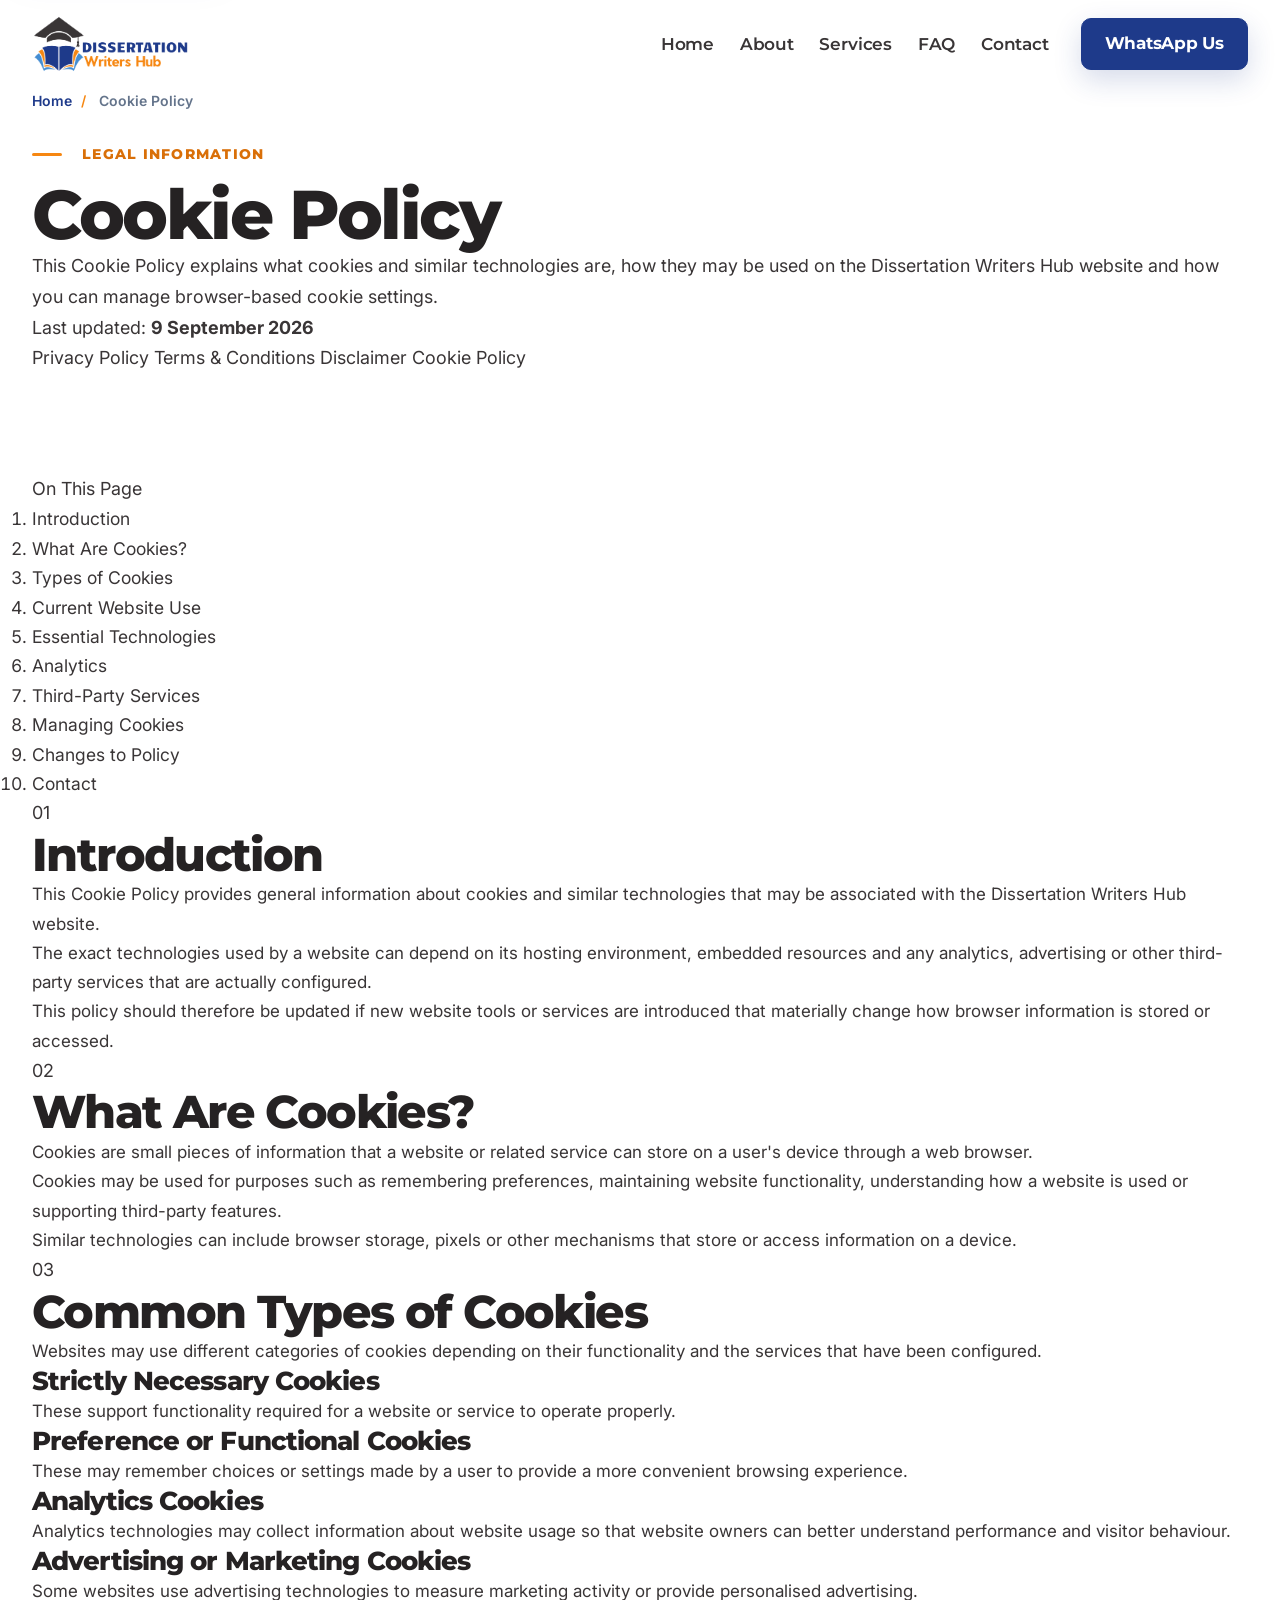
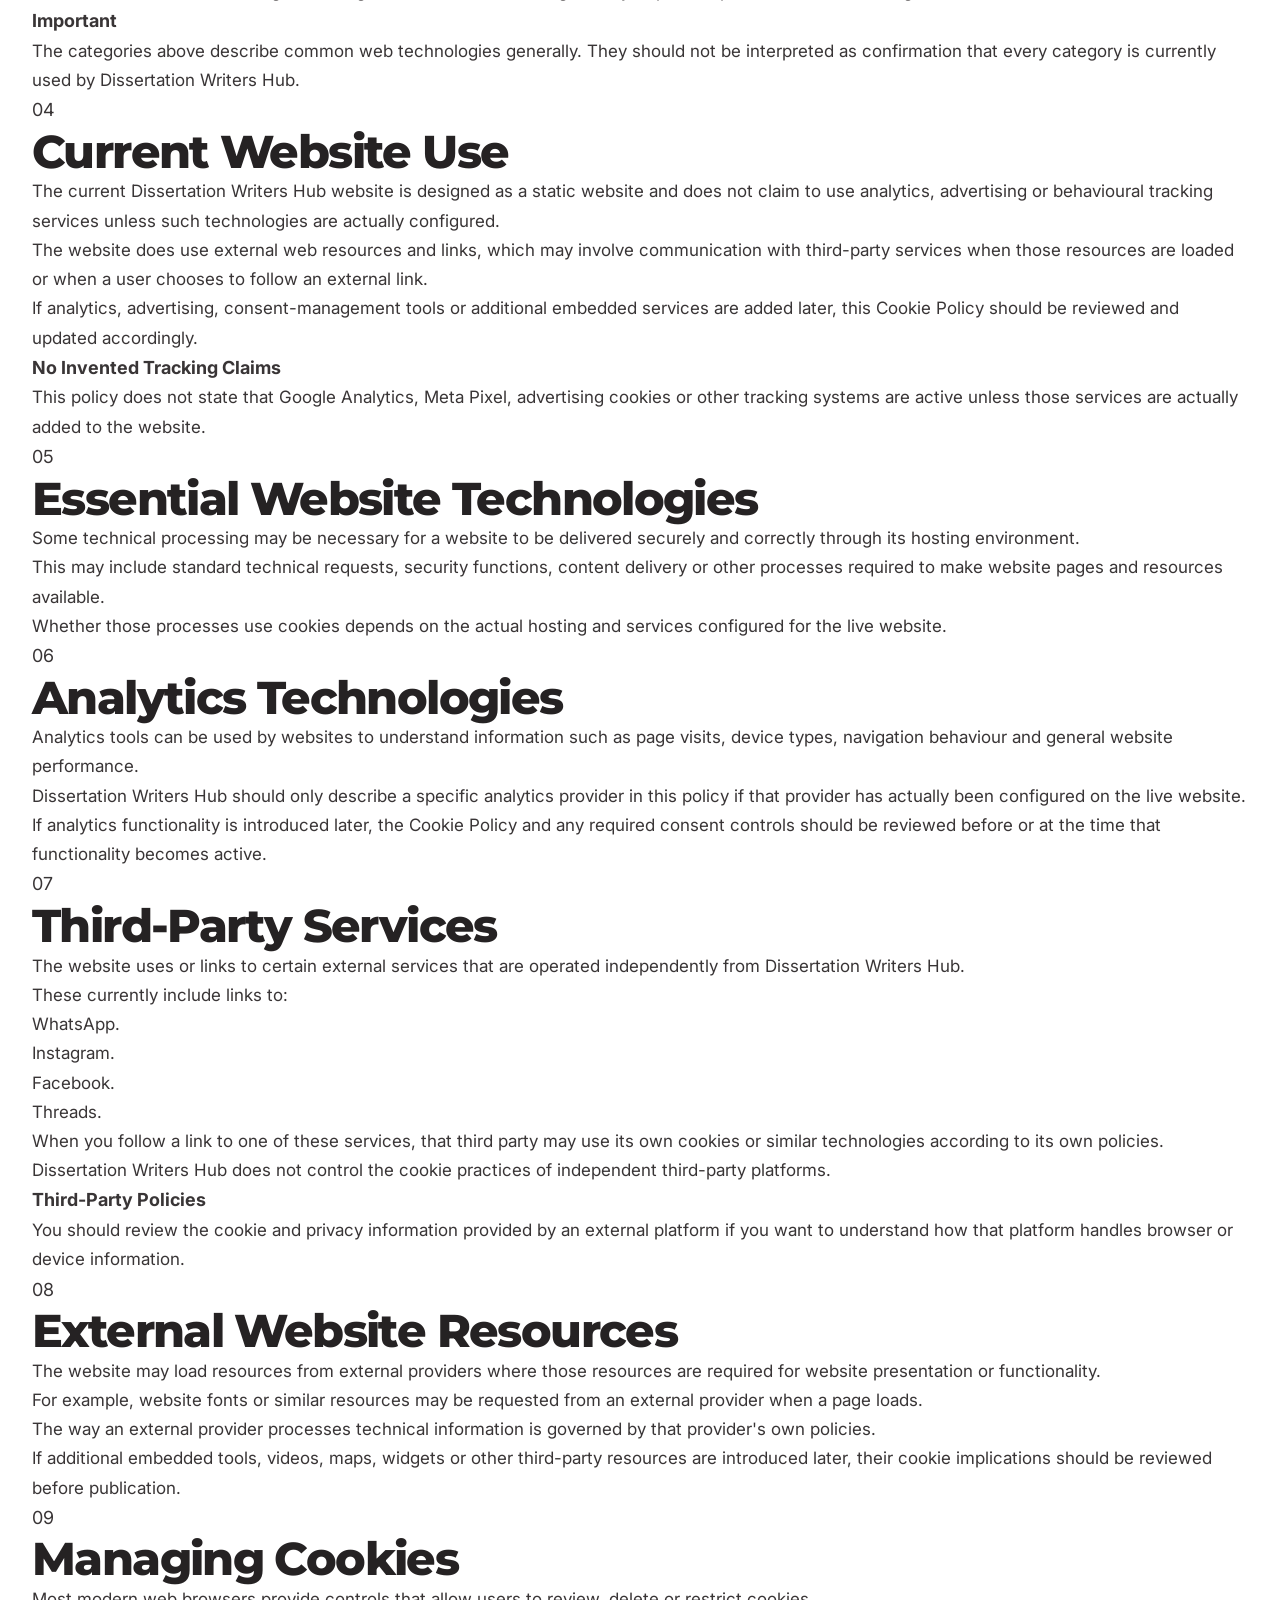
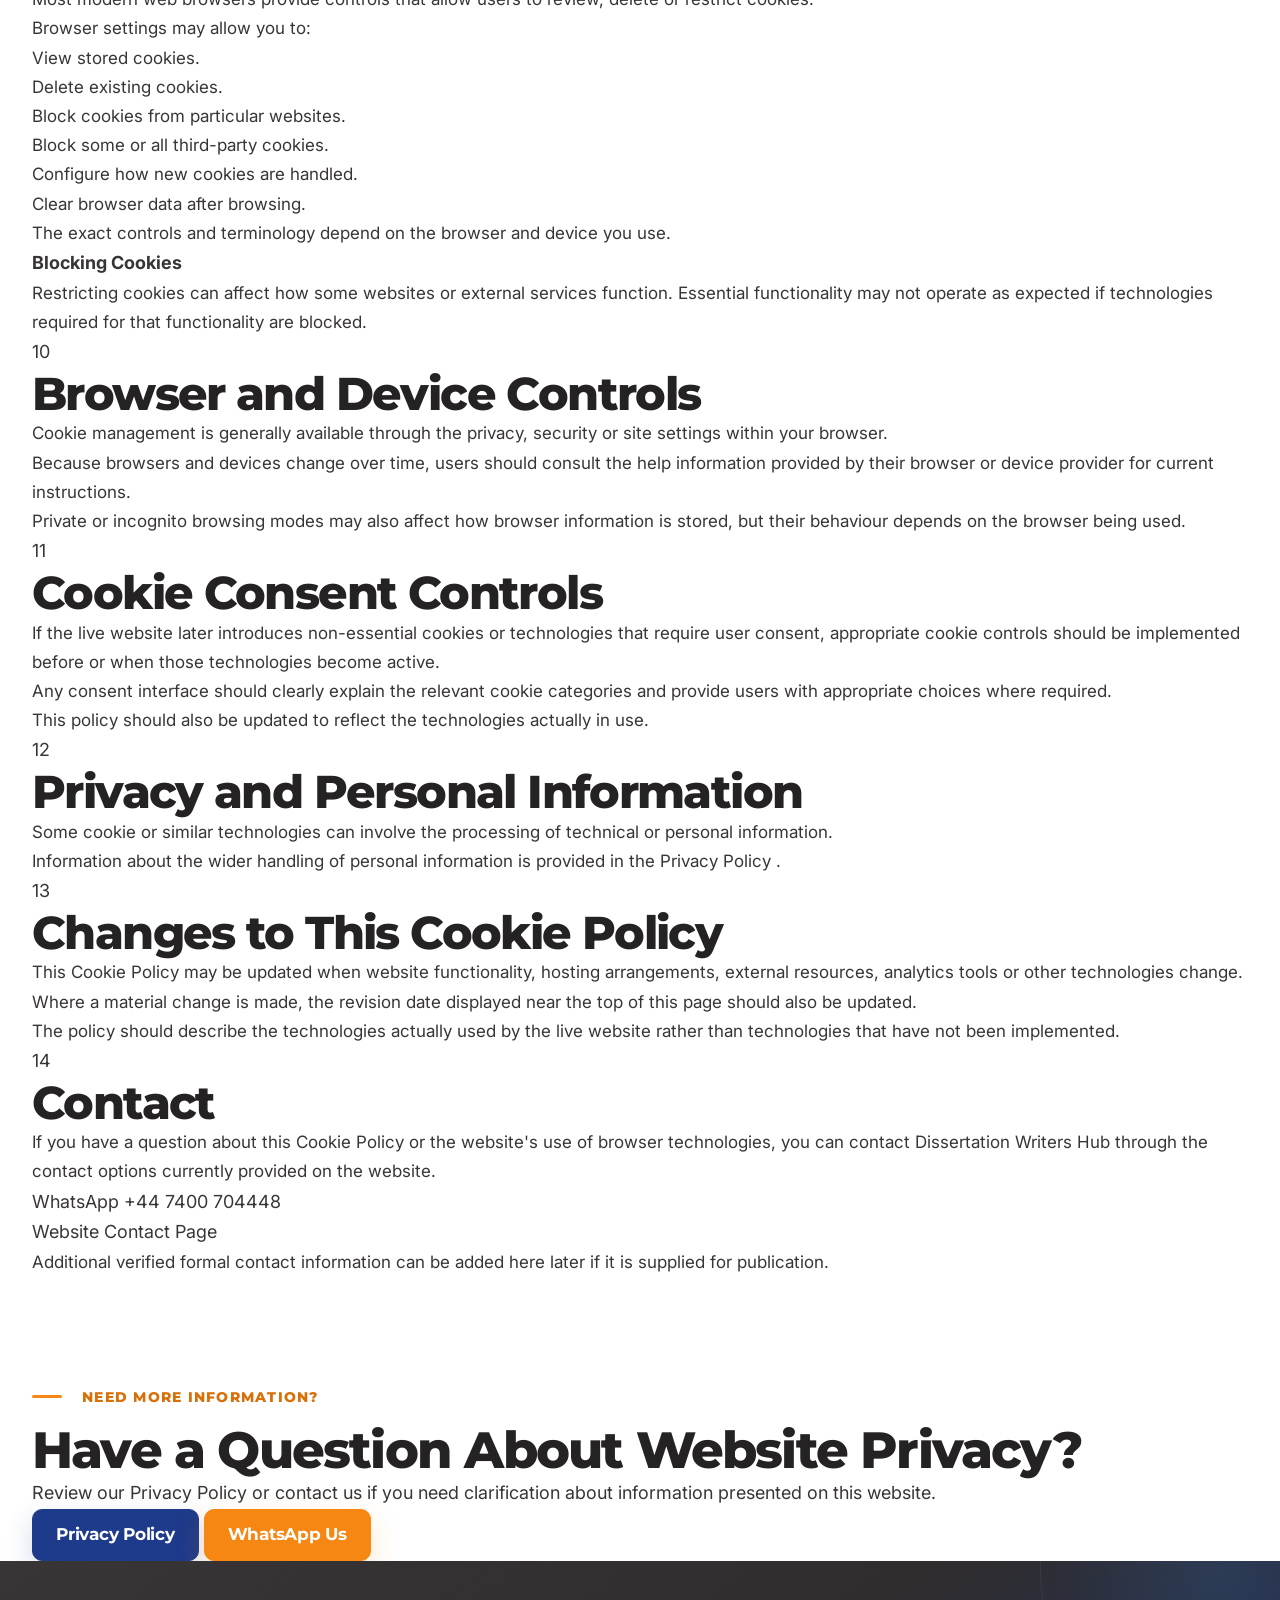
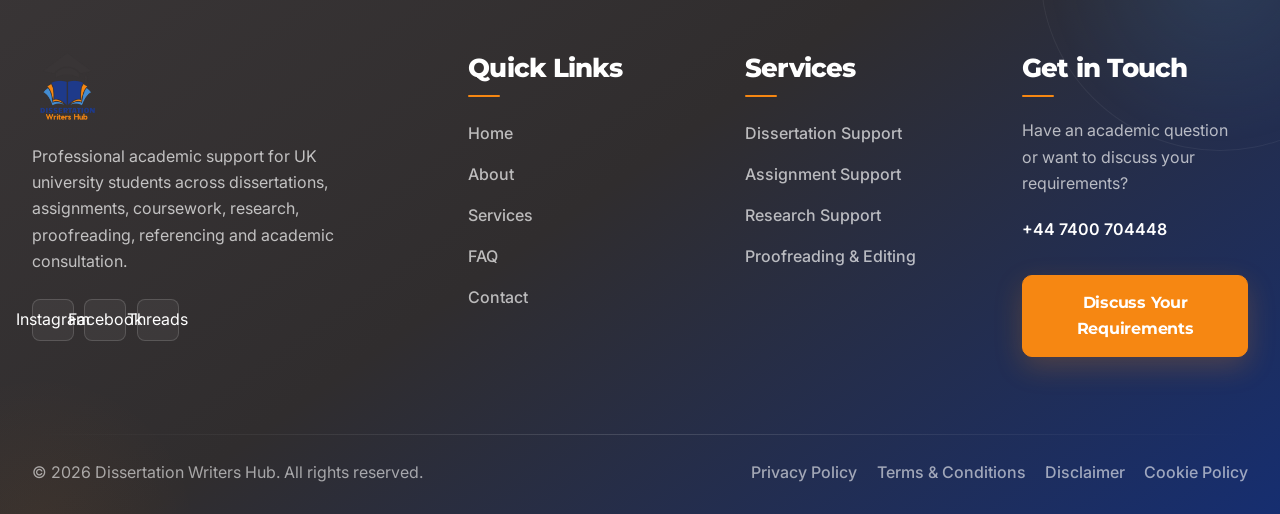
<file: cookie-policy.html>
<!DOCTYPE html>
<html lang="en-GB">

<head>

    <meta charset="UTF-8">

    <meta
        name="viewport"
        content="width=device-width, initial-scale=1.0"
    >


    <!-- =========================================================
         PRIMARY SEO
    ========================================================== -->

    <title>
        Cookie Policy | Dissertation Writers Hub
    </title>

    <meta
        name="description"
        content="Read the Dissertation Writers Hub Cookie Policy to understand how cookies and similar technologies may be used on this website."
    >

    <meta
        name="robots"
        content="index, follow"
    >

    <meta
        name="author"
        content="Dissertation Writers Hub"
    >



    <!-- =========================================================
         CANONICAL
         Replace with final live domain before launch.
    ========================================================== -->

    <link
        rel="canonical"
        href="https://www.yourdomain.co.uk/cookie-policy.html"
    >



    <!-- =========================================================
         BRAND / BROWSER
    ========================================================== -->

    <meta
        name="theme-color"
        content="#1E3A8A"
    >

    <meta
        name="msapplication-TileColor"
        content="#1E3A8A"
    >



    <!-- Favicon -->
    <link
        rel="icon"
        type="image/png"
        href="images/favicon.png"
    >

    <link
        rel="apple-touch-icon"
        href="images/favicon.png"
    >



    <!-- =========================================================
         OPEN GRAPH
    ========================================================== -->

    <meta
        property="og:type"
        content="website"
    >

    <meta
        property="og:locale"
        content="en_GB"
    >

    <meta
        property="og:site_name"
        content="Dissertation Writers Hub"
    >

    <meta
        property="og:title"
        content="Cookie Policy | Dissertation Writers Hub"
    >

    <meta
        property="og:description"
        content="Information about cookies and similar technologies that may be used on the Dissertation Writers Hub website."
    >

    <meta
        property="og:url"
        content="https://www.yourdomain.co.uk/cookie-policy.html"
    >



    <!-- =========================================================
         FONTS
    ========================================================== -->

    <link
        rel="preconnect"
        href="https://fonts.googleapis.com"
    >

    <link
        rel="preconnect"
        href="https://fonts.gstatic.com"
        crossorigin
    >

    <link
        href="https://fonts.googleapis.com/css2?family=Inter:wght@400;500;600;700&family=Montserrat:wght@600;700;800&display=swap"
        rel="stylesheet"
    >



    <!-- Main CSS -->
    <link
        rel="stylesheet"
        href="css/style.css"
    >



    <!-- Main JavaScript -->
    <script
        src="js/script.js"
        defer
    ></script>

</head>



<body class="legal-page cookie-policy-page">


    <!-- Accessibility Skip Link -->
    <a
        class="skip-link"
        href="#main-content"
    >
        Skip to main content
    </a>



    <div class="site-wrapper">


        <!-- =====================================================
             SITE HEADER
        ====================================================== -->

        <header
            class="site-header"
            id="site-header"
        >

            <div class="container header-container">


                <!-- Brand -->
                <a
                    class="brand-logo"
                    href="index.html"
                    aria-label="Dissertation Writers Hub - Home"
                >

                    <img
                        src="images/header-logo.png"
                        alt="Dissertation Writers Hub"
                        class="header-logo"
                        width="240"
                        height="80"
                    >

                </a>



                <!-- Desktop Navigation -->
                <nav
                    class="desktop-navigation"
                    aria-label="Primary navigation"
                >

                    <ul class="nav-list">

                        <li class="nav-item">
                            <a
                                class="nav-link"
                                href="index.html"
                            >
                                Home
                            </a>
                        </li>


                        <li class="nav-item">
                            <a
                                class="nav-link"
                                href="about.html"
                            >
                                About
                            </a>
                        </li>


                        <li class="nav-item">
                            <a
                                class="nav-link"
                                href="services.html"
                            >
                                Services
                            </a>
                        </li>


                        <li class="nav-item">
                            <a
                                class="nav-link"
                                href="faq.html"
                            >
                                FAQ
                            </a>
                        </li>


                        <li class="nav-item">
                            <a
                                class="nav-link"
                                href="contact.html"
                            >
                                Contact
                            </a>
                        </li>

                    </ul>

                </nav>



                <!-- Header Actions -->
                <div class="header-actions">

                    <a
                        class="btn btn-primary header-whatsapp-btn"
                        href="https://wa.me/+447400704448"
                        target="_blank"
                        rel="noopener noreferrer"
                    >
                        WhatsApp Us
                    </a>


                    <button
                        class="mobile-menu-toggle"
                        type="button"
                        aria-label="Open navigation menu"
                        aria-expanded="false"
                        aria-controls="mobile-navigation"
                    >

                        <span class="menu-toggle-line"></span>
                        <span class="menu-toggle-line"></span>
                        <span class="menu-toggle-line"></span>

                    </button>

                </div>

            </div>



            <!-- Mobile Navigation -->
            <nav
                class="mobile-navigation"
                id="mobile-navigation"
                aria-label="Mobile navigation"
                hidden
            >

                <div class="container mobile-navigation-inner">

                    <ul class="mobile-nav-list">

                        <li>
                            <a
                                class="mobile-nav-link"
                                href="index.html"
                            >
                                Home
                            </a>
                        </li>


                        <li>
                            <a
                                class="mobile-nav-link"
                                href="about.html"
                            >
                                About
                            </a>
                        </li>


                        <li>
                            <a
                                class="mobile-nav-link"
                                href="services.html"
                            >
                                Services
                            </a>
                        </li>


                        <li>
                            <a
                                class="mobile-nav-link"
                                href="faq.html"
                            >
                                FAQ
                            </a>
                        </li>


                        <li>
                            <a
                                class="mobile-nav-link"
                                href="contact.html"
                            >
                                Contact
                            </a>
                        </li>

                    </ul>


                    <a
                        class="btn btn-primary mobile-whatsapp-btn"
                        href="https://wa.me/+447400704448"
                        target="_blank"
                        rel="noopener noreferrer"
                    >
                        Start a WhatsApp Conversation
                    </a>

                </div>

            </nav>

        </header>



        <!-- =====================================================
             MAIN CONTENT
        ====================================================== -->

        <main id="main-content">


            <!-- =================================================
                 LEGAL HERO
            ================================================== -->

            <section
                class="legal-hero"
                aria-labelledby="cookie-policy-heading"
            >

                <div
                    class="legal-hero-decoration legal-hero-decoration-one"
                    aria-hidden="true"
                ></div>


                <div class="container legal-hero-container">


                    <!-- Breadcrumb -->
                    <nav
                        class="breadcrumb reveal-item"
                        aria-label="Breadcrumb"
                        data-reveal="fade-up"
                    >

                        <ol class="breadcrumb-list">

                            <li>
                                <a href="index.html">
                                    Home
                                </a>
                            </li>

                            <li aria-current="page">
                                Cookie Policy
                            </li>

                        </ol>

                    </nav>



                    <span
                        class="section-eyebrow reveal-item"
                        data-reveal="fade-up"
                    >
                        Legal Information
                    </span>


                    <h1
                        class="legal-hero-title reveal-item"
                        id="cookie-policy-heading"
                        data-reveal="fade-up"
                    >
                        Cookie Policy
                    </h1>


                    <p
                        class="legal-hero-description reveal-item"
                        data-reveal="fade-up"
                    >
                        This Cookie Policy explains what cookies and similar
                        technologies are, how they may be used on the
                        Dissertation Writers Hub website and how you can manage
                        browser-based cookie settings.
                    </p>


                    <div
                        class="legal-meta reveal-item"
                        data-reveal="fade-up"
                    >

                        <span>
                            Last updated:
                            <strong>
                                9 September 2026
                            </strong>
                        </span>

                    </div>

                </div>

            </section>



            <!-- =================================================
                 LEGAL PAGE NAVIGATION
            ================================================== -->

            <section
                class="legal-navigation-section"
                aria-label="Legal pages"
            >

                <div class="container">

                    <nav class="legal-page-navigation">

                        <a
                            class="legal-page-nav-link"
                            href="privacy-policy.html"
                        >
                            Privacy Policy
                        </a>


                        <a
                            class="legal-page-nav-link"
                            href="terms.html"
                        >
                            Terms &amp; Conditions
                        </a>


                        <a
                            class="legal-page-nav-link"
                            href="disclaimer.html"
                        >
                            Disclaimer
                        </a>


                        <a
                            class="legal-page-nav-link active"
                            href="cookie-policy.html"
                            aria-current="page"
                        >
                            Cookie Policy
                        </a>

                    </nav>

                </div>

            </section>



            <!-- =================================================
                 COOKIE POLICY CONTENT
            ================================================== -->

            <section class="legal-content-section section">

                <div class="container legal-content-layout">


                    <!-- =================================================
                         SIDEBAR
                    ================================================== -->

                    <aside
                        class="legal-content-sidebar reveal-item"
                        data-reveal="fade-up"
                    >

                        <div class="legal-sidebar-inner">

                            <span class="legal-sidebar-title">
                                On This Page
                            </span>


                            <nav aria-label="Cookie Policy sections">

                                <ol class="legal-sidebar-links">

                                    <li>
                                        <a href="#cookie-introduction">
                                            Introduction
                                        </a>
                                    </li>

                                    <li>
                                        <a href="#what-are-cookies">
                                            What Are Cookies?
                                        </a>
                                    </li>

                                    <li>
                                        <a href="#cookie-types">
                                            Types of Cookies
                                        </a>
                                    </li>

                                    <li>
                                        <a href="#current-cookie-use">
                                            Current Website Use
                                        </a>
                                    </li>

                                    <li>
                                        <a href="#essential-cookies">
                                            Essential Technologies
                                        </a>
                                    </li>

                                    <li>
                                        <a href="#analytics-cookies">
                                            Analytics
                                        </a>
                                    </li>

                                    <li>
                                        <a href="#third-party-cookies">
                                            Third-Party Services
                                        </a>
                                    </li>

                                    <li>
                                        <a href="#cookie-management">
                                            Managing Cookies
                                        </a>
                                    </li>

                                    <li>
                                        <a href="#cookie-changes">
                                            Changes to Policy
                                        </a>
                                    </li>

                                    <li>
                                        <a href="#cookie-contact">
                                            Contact
                                        </a>
                                    </li>

                                </ol>

                            </nav>

                        </div>

                    </aside>



                    <!-- =================================================
                         MAIN LEGAL DOCUMENT
                    ================================================== -->

                    <article class="legal-document">


                        <!-- =============================================
                             1. INTRODUCTION
                        ============================================== -->

                        <section
                            class="legal-document-section reveal-item"
                            id="cookie-introduction"
                            data-reveal="fade-up"
                        >

                            <span class="legal-section-number">
                                01
                            </span>


                            <h2>
                                Introduction
                            </h2>


                            <p>
                                This Cookie Policy provides general information
                                about cookies and similar technologies that may
                                be associated with the Dissertation Writers Hub
                                website.
                            </p>


                            <p>
                                The exact technologies used by a website can
                                depend on its hosting environment, embedded
                                resources and any analytics, advertising or
                                other third-party services that are actually
                                configured.
                            </p>


                            <p>
                                This policy should therefore be updated if new
                                website tools or services are introduced that
                                materially change how browser information is
                                stored or accessed.
                            </p>

                        </section>



                        <!-- =============================================
                             2. WHAT ARE COOKIES?
                        ============================================== -->

                        <section
                            class="legal-document-section reveal-item"
                            id="what-are-cookies"
                            data-reveal="fade-up"
                        >

                            <span class="legal-section-number">
                                02
                            </span>


                            <h2>
                                What Are Cookies?
                            </h2>


                            <p>
                                Cookies are small pieces of information that a
                                website or related service can store on a
                                user's device through a web browser.
                            </p>


                            <p>
                                Cookies may be used for purposes such as
                                remembering preferences, maintaining website
                                functionality, understanding how a website is
                                used or supporting third-party features.
                            </p>


                            <p>
                                Similar technologies can include browser
                                storage, pixels or other mechanisms that store
                                or access information on a device.
                            </p>

                        </section>



                        <!-- =============================================
                             3. TYPES OF COOKIES
                        ============================================== -->

                        <section
                            class="legal-document-section reveal-item"
                            id="cookie-types"
                            data-reveal="fade-up"
                        >

                            <span class="legal-section-number">
                                03
                            </span>


                            <h2>
                                Common Types of Cookies
                            </h2>


                            <p>
                                Websites may use different categories of
                                cookies depending on their functionality and
                                the services that have been configured.
                            </p>



                            <h3>
                                Strictly Necessary Cookies
                            </h3>


                            <p>
                                These support functionality required for a
                                website or service to operate properly.
                            </p>



                            <h3>
                                Preference or Functional Cookies
                            </h3>


                            <p>
                                These may remember choices or settings made by
                                a user to provide a more convenient browsing
                                experience.
                            </p>



                            <h3>
                                Analytics Cookies
                            </h3>


                            <p>
                                Analytics technologies may collect information
                                about website usage so that website owners can
                                better understand performance and visitor
                                behaviour.
                            </p>



                            <h3>
                                Advertising or Marketing Cookies
                            </h3>


                            <p>
                                Some websites use advertising technologies to
                                measure marketing activity or provide
                                personalised advertising.
                            </p>


                            <div class="legal-information-box">

                                <strong>
                                    Important
                                </strong>


                                <p>
                                    The categories above describe common web
                                    technologies generally. They should not be
                                    interpreted as confirmation that every
                                    category is currently used by Dissertation
                                    Writers Hub.
                                </p>

                            </div>

                        </section>



                        <!-- =============================================
                             4. CURRENT WEBSITE USE
                        ============================================== -->

                        <section
                            class="legal-document-section reveal-item"
                            id="current-cookie-use"
                            data-reveal="fade-up"
                        >

                            <span class="legal-section-number">
                                04
                            </span>


                            <h2>
                                Current Website Use
                            </h2>


                            <p>
                                The current Dissertation Writers Hub website is
                                designed as a static website and does not claim
                                to use analytics, advertising or behavioural
                                tracking services unless such technologies are
                                actually configured.
                            </p>


                            <p>
                                The website does use external web resources and
                                links, which may involve communication with
                                third-party services when those resources are
                                loaded or when a user chooses to follow an
                                external link.
                            </p>


                            <p>
                                If analytics, advertising, consent-management
                                tools or additional embedded services are added
                                later, this Cookie Policy should be reviewed
                                and updated accordingly.
                            </p>


                            <div class="legal-information-box">

                                <strong>
                                    No Invented Tracking Claims
                                </strong>


                                <p>
                                    This policy does not state that Google
                                    Analytics, Meta Pixel, advertising cookies
                                    or other tracking systems are active unless
                                    those services are actually added to the
                                    website.
                                </p>

                            </div>

                        </section>



                        <!-- =============================================
                             5. ESSENTIAL TECHNOLOGIES
                        ============================================== -->

                        <section
                            class="legal-document-section reveal-item"
                            id="essential-cookies"
                            data-reveal="fade-up"
                        >

                            <span class="legal-section-number">
                                05
                            </span>


                            <h2>
                                Essential Website Technologies
                            </h2>


                            <p>
                                Some technical processing may be necessary for
                                a website to be delivered securely and
                                correctly through its hosting environment.
                            </p>


                            <p>
                                This may include standard technical requests,
                                security functions, content delivery or other
                                processes required to make website pages and
                                resources available.
                            </p>


                            <p>
                                Whether those processes use cookies depends on
                                the actual hosting and services configured for
                                the live website.
                            </p>

                        </section>



                        <!-- =============================================
                             6. ANALYTICS
                        ============================================== -->

                        <section
                            class="legal-document-section reveal-item"
                            id="analytics-cookies"
                            data-reveal="fade-up"
                        >

                            <span class="legal-section-number">
                                06
                            </span>


                            <h2>
                                Analytics Technologies
                            </h2>


                            <p>
                                Analytics tools can be used by websites to
                                understand information such as page visits,
                                device types, navigation behaviour and general
                                website performance.
                            </p>


                            <p>
                                Dissertation Writers Hub should only describe a
                                specific analytics provider in this policy if
                                that provider has actually been configured on
                                the live website.
                            </p>


                            <p>
                                If analytics functionality is introduced later,
                                the Cookie Policy and any required consent
                                controls should be reviewed before or at the
                                time that functionality becomes active.
                            </p>

                        </section>



                        <!--
                            COOKIE POLICY PART 2 CONTINUES HERE:

                            Third-Party Services
                            + External Links
                            + Managing / Blocking Cookies
                            + Browser Controls
                            + Policy Changes
                            + Contact
                            + Legal CTA
                            + Footer
                            + Floating WhatsApp
                            + Closing HTML
                        -->
                                              <!-- =============================================
                             7. THIRD-PARTY SERVICES
                        ============================================== -->

                        <section
                            class="legal-document-section reveal-item"
                            id="third-party-cookies"
                            data-reveal="fade-up"
                        >

                            <span class="legal-section-number">
                                07
                            </span>


                            <h2>
                                Third-Party Services
                            </h2>


                            <p>
                                The website uses or links to certain external
                                services that are operated independently from
                                Dissertation Writers Hub.
                            </p>


                            <p>
                                These currently include links to:
                            </p>


                            <ul class="legal-list">

                                <li>
                                    WhatsApp.
                                </li>

                                <li>
                                    Instagram.
                                </li>

                                <li>
                                    Facebook.
                                </li>

                                <li>
                                    Threads.
                                </li>

                            </ul>


                            <p>
                                When you follow a link to one of these services,
                                that third party may use its own cookies or
                                similar technologies according to its own
                                policies.
                            </p>


                            <p>
                                Dissertation Writers Hub does not control the
                                cookie practices of independent third-party
                                platforms.
                            </p>


                            <div class="legal-information-box">

                                <strong>
                                    Third-Party Policies
                                </strong>


                                <p>
                                    You should review the cookie and privacy
                                    information provided by an external
                                    platform if you want to understand how that
                                    platform handles browser or device
                                    information.
                                </p>

                            </div>

                        </section>



                        <!-- =============================================
                             8. EXTERNAL RESOURCES
                        ============================================== -->

                        <section
                            class="legal-document-section reveal-item"
                            id="external-cookie-resources"
                            data-reveal="fade-up"
                        >

                            <span class="legal-section-number">
                                08
                            </span>


                            <h2>
                                External Website Resources
                            </h2>


                            <p>
                                The website may load resources from external
                                providers where those resources are required
                                for website presentation or functionality.
                            </p>


                            <p>
                                For example, website fonts or similar resources
                                may be requested from an external provider when
                                a page loads.
                            </p>


                            <p>
                                The way an external provider processes
                                technical information is governed by that
                                provider's own policies.
                            </p>


                            <p>
                                If additional embedded tools, videos, maps,
                                widgets or other third-party resources are
                                introduced later, their cookie implications
                                should be reviewed before publication.
                            </p>

                        </section>



                        <!-- =============================================
                             9. MANAGING COOKIES
                        ============================================== -->

                        <section
                            class="legal-document-section reveal-item"
                            id="cookie-management"
                            data-reveal="fade-up"
                        >

                            <span class="legal-section-number">
                                09
                            </span>


                            <h2>
                                Managing Cookies
                            </h2>


                            <p>
                                Most modern web browsers provide controls that
                                allow users to review, delete or restrict
                                cookies.
                            </p>


                            <p>
                                Browser settings may allow you to:
                            </p>


                            <ul class="legal-list">

                                <li>
                                    View stored cookies.
                                </li>

                                <li>
                                    Delete existing cookies.
                                </li>

                                <li>
                                    Block cookies from particular websites.
                                </li>

                                <li>
                                    Block some or all third-party cookies.
                                </li>

                                <li>
                                    Configure how new cookies are handled.
                                </li>

                                <li>
                                    Clear browser data after browsing.
                                </li>

                            </ul>


                            <p>
                                The exact controls and terminology depend on
                                the browser and device you use.
                            </p>


                            <div class="legal-information-box">

                                <strong>
                                    Blocking Cookies
                                </strong>


                                <p>
                                    Restricting cookies can affect how some
                                    websites or external services function.
                                    Essential functionality may not operate as
                                    expected if technologies required for that
                                    functionality are blocked.
                                </p>

                            </div>

                        </section>



                        <!-- =============================================
                             10. BROWSER CONTROLS
                        ============================================== -->

                        <section
                            class="legal-document-section reveal-item"
                            id="browser-cookie-controls"
                            data-reveal="fade-up"
                        >

                            <span class="legal-section-number">
                                10
                            </span>


                            <h2>
                                Browser and Device Controls
                            </h2>


                            <p>
                                Cookie management is generally available
                                through the privacy, security or site settings
                                within your browser.
                            </p>


                            <p>
                                Because browsers and devices change over time,
                                users should consult the help information
                                provided by their browser or device provider
                                for current instructions.
                            </p>


                            <p>
                                Private or incognito browsing modes may also
                                affect how browser information is stored, but
                                their behaviour depends on the browser being
                                used.
                            </p>

                        </section>



                        <!-- =============================================
                             11. CONSENT CONTROLS
                        ============================================== -->

                        <section
                            class="legal-document-section reveal-item"
                            id="cookie-consent"
                            data-reveal="fade-up"
                        >

                            <span class="legal-section-number">
                                11
                            </span>


                            <h2>
                                Cookie Consent Controls
                            </h2>


                            <p>
                                If the live website later introduces
                                non-essential cookies or technologies that
                                require user consent, appropriate cookie
                                controls should be implemented before or when
                                those technologies become active.
                            </p>


                            <p>
                                Any consent interface should clearly explain
                                the relevant cookie categories and provide
                                users with appropriate choices where required.
                            </p>


                            <p>
                                This policy should also be updated to reflect
                                the technologies actually in use.
                            </p>

                        </section>



                        <!-- =============================================
                             12. PRIVACY
                        ============================================== -->

                        <section
                            class="legal-document-section reveal-item"
                            id="cookie-privacy"
                            data-reveal="fade-up"
                        >

                            <span class="legal-section-number">
                                12
                            </span>


                            <h2>
                                Privacy and Personal Information
                            </h2>


                            <p>
                                Some cookie or similar technologies can involve
                                the processing of technical or personal
                                information.
                            </p>


                            <p>
                                Information about the wider handling of
                                personal information is provided in the
                                <a href="privacy-policy.html">
                                    Privacy Policy
                                </a>.
                            </p>

                        </section>



                        <!-- =============================================
                             13. CHANGES TO POLICY
                        ============================================== -->

                        <section
                            class="legal-document-section reveal-item"
                            id="cookie-changes"
                            data-reveal="fade-up"
                        >

                            <span class="legal-section-number">
                                13
                            </span>


                            <h2>
                                Changes to This Cookie Policy
                            </h2>


                            <p>
                                This Cookie Policy may be updated when website
                                functionality, hosting arrangements, external
                                resources, analytics tools or other
                                technologies change.
                            </p>


                            <p>
                                Where a material change is made, the revision
                                date displayed near the top of this page should
                                also be updated.
                            </p>


                            <p>
                                The policy should describe the technologies
                                actually used by the live website rather than
                                technologies that have not been implemented.
                            </p>

                        </section>



                        <!-- =============================================
                             14. CONTACT
                        ============================================== -->

                        <section
                            class="legal-document-section reveal-item"
                            id="cookie-contact"
                            data-reveal="fade-up"
                        >

                            <span class="legal-section-number">
                                14
                            </span>


                            <h2>
                                Contact
                            </h2>


                            <p>
                                If you have a question about this Cookie Policy
                                or the website's use of browser technologies,
                                you can contact Dissertation Writers Hub
                                through the contact options currently provided
                                on the website.
                            </p>


                            <div class="legal-contact-card">

                                <div>

                                    <span class="legal-contact-label">
                                        WhatsApp
                                    </span>


                                    <a
                                        href="https://wa.me/+447400704448"
                                        target="_blank"
                                        rel="noopener noreferrer"
                                    >
                                        +44 7400 704448
                                    </a>

                                </div>


                                <div>

                                    <span class="legal-contact-label">
                                        Website
                                    </span>


                                    <a href="contact.html">
                                        Contact Page
                                    </a>

                                </div>

                            </div>


                            <p class="legal-small-note">
                                Additional verified formal contact information
                                can be added here later if it is supplied for
                                publication.
                            </p>

                        </section>

                    </article>

                </div>

            </section>



            <!-- =================================================
                 LEGAL CTA
            ================================================== -->

            <section
                class="legal-cta-section"
                aria-labelledby="cookie-cta-heading"
            >

                <div class="container">

                    <div
                        class="legal-cta-panel reveal-item"
                        data-reveal="fade-up"
                    >

                        <div>

                            <span class="section-eyebrow">
                                Need More Information?
                            </span>


                            <h2 id="cookie-cta-heading">
                                Have a Question About Website Privacy?
                            </h2>


                            <p>
                                Review our Privacy Policy or contact us if you
                                need clarification about information presented
                                on this website.
                            </p>

                        </div>


                        <div class="legal-cta-actions">

                            <a
                                class="btn btn-primary"
                                href="privacy-policy.html"
                            >
                                Privacy Policy
                            </a>


                            <a
                                class="btn btn-accent"
                                href="https://wa.me/+447400704448"
                                target="_blank"
                                rel="noopener noreferrer"
                            >
                                WhatsApp Us
                            </a>

                        </div>

                    </div>

                </div>

            </section>

        </main>



        <!-- =====================================================
             SITE FOOTER
        ====================================================== -->

        <footer
            class="site-footer"
            aria-labelledby="footer-heading"
        >

            <div class="container footer-container">


                <!-- Footer Brand -->
                <div class="footer-brand">

                    <a
                        class="footer-logo-link"
                        href="index.html"
                        aria-label="Dissertation Writers Hub - Home"
                    >

                        <img
                            src="images/footer-logo.png"
                            alt="Dissertation Writers Hub"
                            class="footer-logo"
                            width="260"
                            height="90"
                            loading="lazy"
                            decoding="async"
                        >

                    </a>


                    <h2
                        class="visually-hidden"
                        id="footer-heading"
                    >
                        Dissertation Writers Hub
                    </h2>


                    <p class="footer-brand-description">
                        Professional academic support for UK university
                        students across dissertations, assignments,
                        coursework, research, proofreading, referencing and
                        academic consultation.
                    </p>



                    <!-- Social Links -->
                    <div
                        class="footer-socials"
                        aria-label="Social media links"
                    >

                        <a
                            class="footer-social-link"
                            href="https://www.instagram.com/dissertationwritershub/?hl=en"
                            target="_blank"
                            rel="noopener noreferrer"
                            aria-label="Dissertation Writers Hub on Instagram"
                        >
                            Instagram
                        </a>


                        <a
                            class="footer-social-link"
                            href="https://www.facebook.com/people/Dissertation-Writers-Hub/61579341838886/"
                            target="_blank"
                            rel="noopener noreferrer"
                            aria-label="Dissertation Writers Hub on Facebook"
                        >
                            Facebook
                        </a>


                        <a
                            class="footer-social-link"
                            href="https://www.threads.com/@dissertationwritershub"
                            target="_blank"
                            rel="noopener noreferrer"
                            aria-label="Dissertation Writers Hub on Threads"
                        >
                            Threads
                        </a>

                    </div>

                </div>



                <!-- Quick Links -->
                <div class="footer-column">

                    <h3 class="footer-column-title">
                        Quick Links
                    </h3>


                    <ul class="footer-links">

                        <li>
                            <a href="index.html">
                                Home
                            </a>
                        </li>

                        <li>
                            <a href="about.html">
                                About
                            </a>
                        </li>

                        <li>
                            <a href="services.html">
                                Services
                            </a>
                        </li>

                        <li>
                            <a href="faq.html">
                                FAQ
                            </a>
                        </li>

                        <li>
                            <a href="contact.html">
                                Contact
                            </a>
                        </li>

                    </ul>

                </div>



                <!-- Services -->
                <div class="footer-column">

                    <h3 class="footer-column-title">
                        Services
                    </h3>


                    <ul class="footer-links">

                        <li>
                            <a href="services.html#dissertation-support">
                                Dissertation Support
                            </a>
                        </li>

                        <li>
                            <a href="services.html#assignment-support">
                                Assignment Support
                            </a>
                        </li>

                        <li>
                            <a href="services.html#research-support">
                                Research Support
                            </a>
                        </li>

                        <li>
                            <a href="services.html#proofreading-editing">
                                Proofreading &amp; Editing
                            </a>
                        </li>

                    </ul>

                </div>



                <!-- Contact -->
                <div class="footer-column footer-contact-column">

                    <h3 class="footer-column-title">
                        Get in Touch
                    </h3>


                    <p class="footer-contact-text">
                        Have an academic question or want to discuss your
                        requirements?
                    </p>


                    <a
                        class="footer-contact-link footer-whatsapp-link"
                        href="https://wa.me/+447400704448"
                        target="_blank"
                        rel="noopener noreferrer"
                    >
                        +44 7400 704448
                    </a>


                    <a
                        class="btn btn-accent footer-cta"
                        href="https://wa.me/+447400704448"
                        target="_blank"
                        rel="noopener noreferrer"
                    >
                        Discuss Your Requirements
                    </a>

                </div>

            </div>



            <div class="container">
                <div class="footer-divider"></div>
            </div>



            <!-- Footer Bottom -->
            <div class="container footer-bottom">

                <p class="footer-copyright">

                    &copy;

                    <span id="current-year">
                        2026
                    </span>

                    Dissertation Writers Hub.
                    All rights reserved.

                </p>



                <nav
                    class="footer-legal-navigation"
                    aria-label="Legal"
                >

                    <ul class="footer-legal-links">

                        <li>
                            <a href="privacy-policy.html">
                                Privacy Policy
                            </a>
                        </li>


                        <li>
                            <a href="terms.html">
                                Terms &amp; Conditions
                            </a>
                        </li>


                        <li>
                            <a href="disclaimer.html">
                                Disclaimer
                            </a>
                        </li>


                        <li>
                            <a
                                href="cookie-policy.html"
                                aria-current="page"
                            >
                                Cookie Policy
                            </a>
                        </li>

                    </ul>

                </nav>

            </div>

        </footer>



        <!-- =====================================================
             FLOATING WHATSAPP
        ====================================================== -->

        <a
            class="floating-whatsapp"
            href="https://wa.me/+447400704448"
            target="_blank"
            rel="noopener noreferrer"
            aria-label="Chat with Dissertation Writers Hub on WhatsApp"
        >

            <svg
                width="26"
                height="26"
                viewBox="0 0 24 24"
                fill="none"
                xmlns="http://www.w3.org/2000/svg"
                aria-hidden="true"
            >
                <path
                    d="M20.5 3.5C18.23 1.23 15.21 0 12 0C5.38 0 0 5.38 0 12C0 14.11 0.55 16.17 1.59 17.98L0 24L6.17 22.38C7.91 23.33 9.87 23.83 11.99 23.83H12C18.62 23.83 24 18.45 24 11.83C24 8.63 22.77 5.62 20.5 3.5Z"
                    fill="currentColor"
                />
            </svg>


            <span class="floating-whatsapp-text">
                WhatsApp
            </span>

        </a>


    </div>

</body>

</html>
</file>
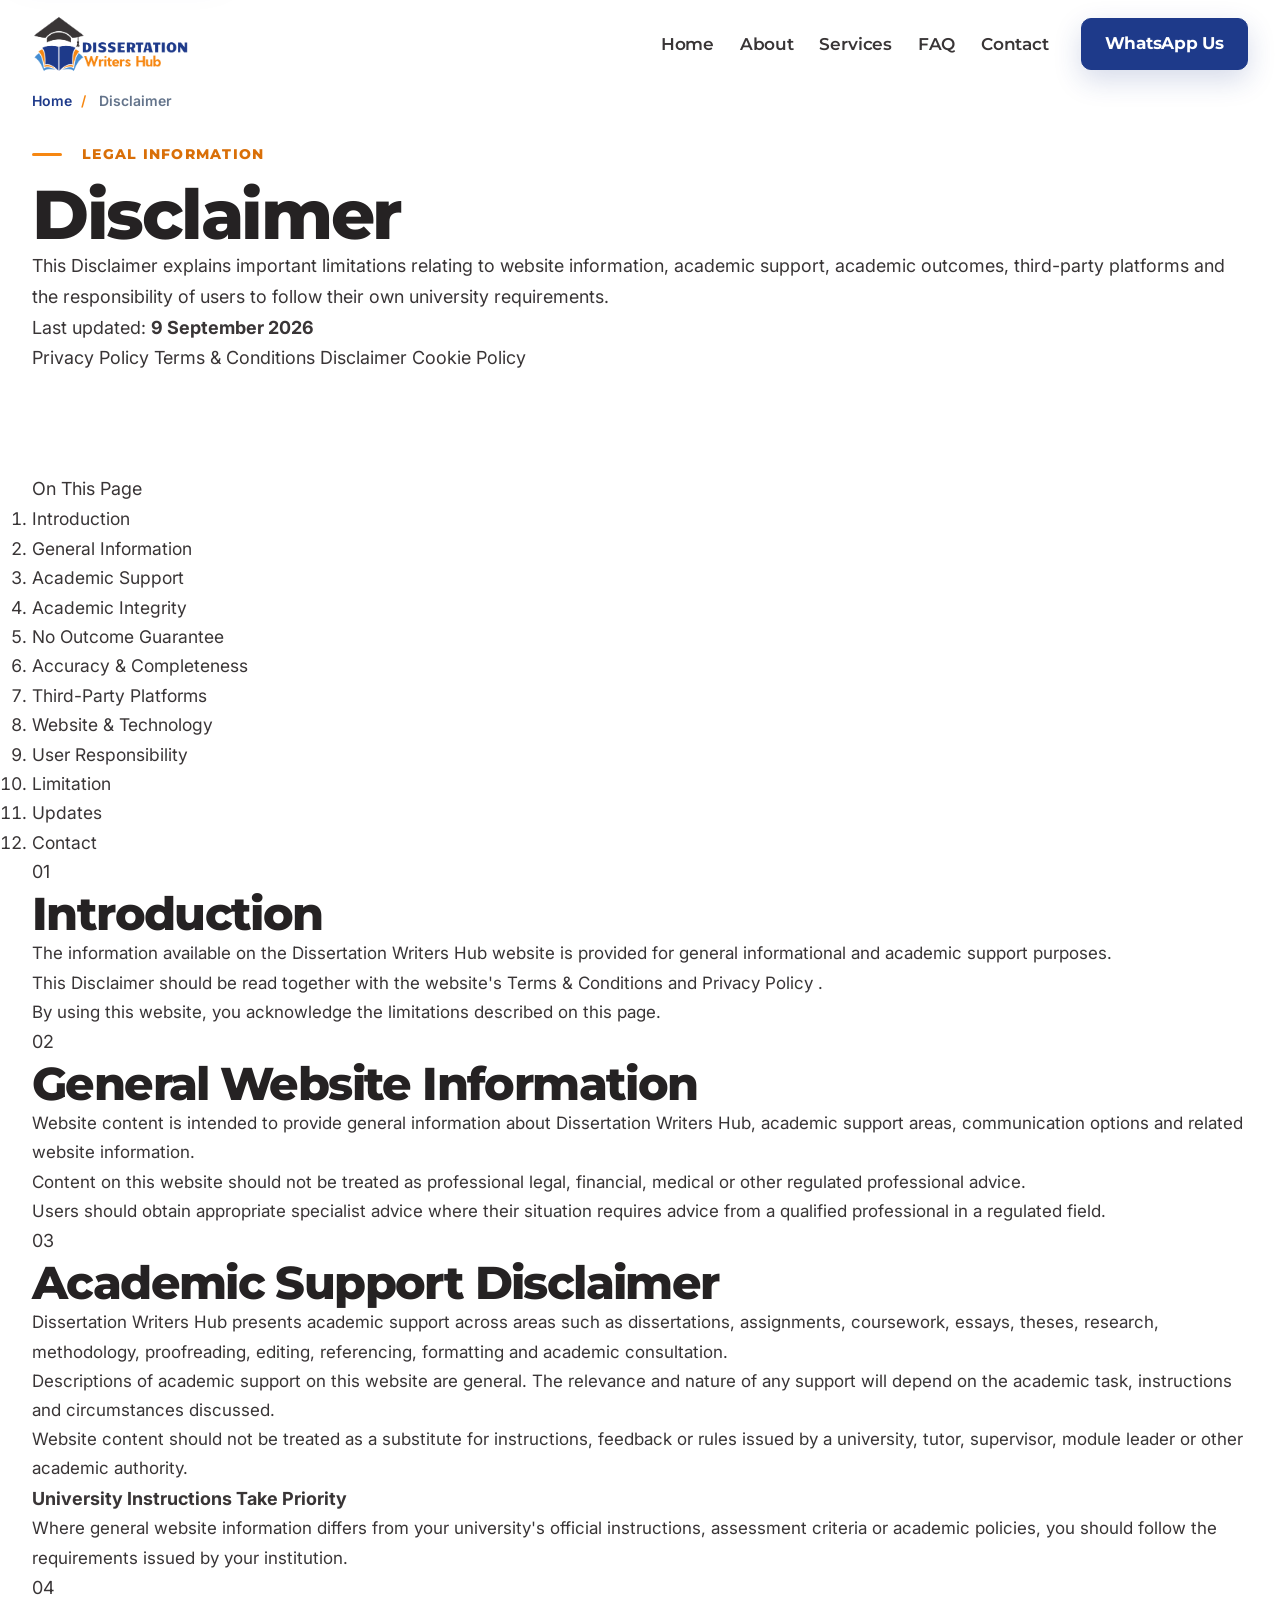
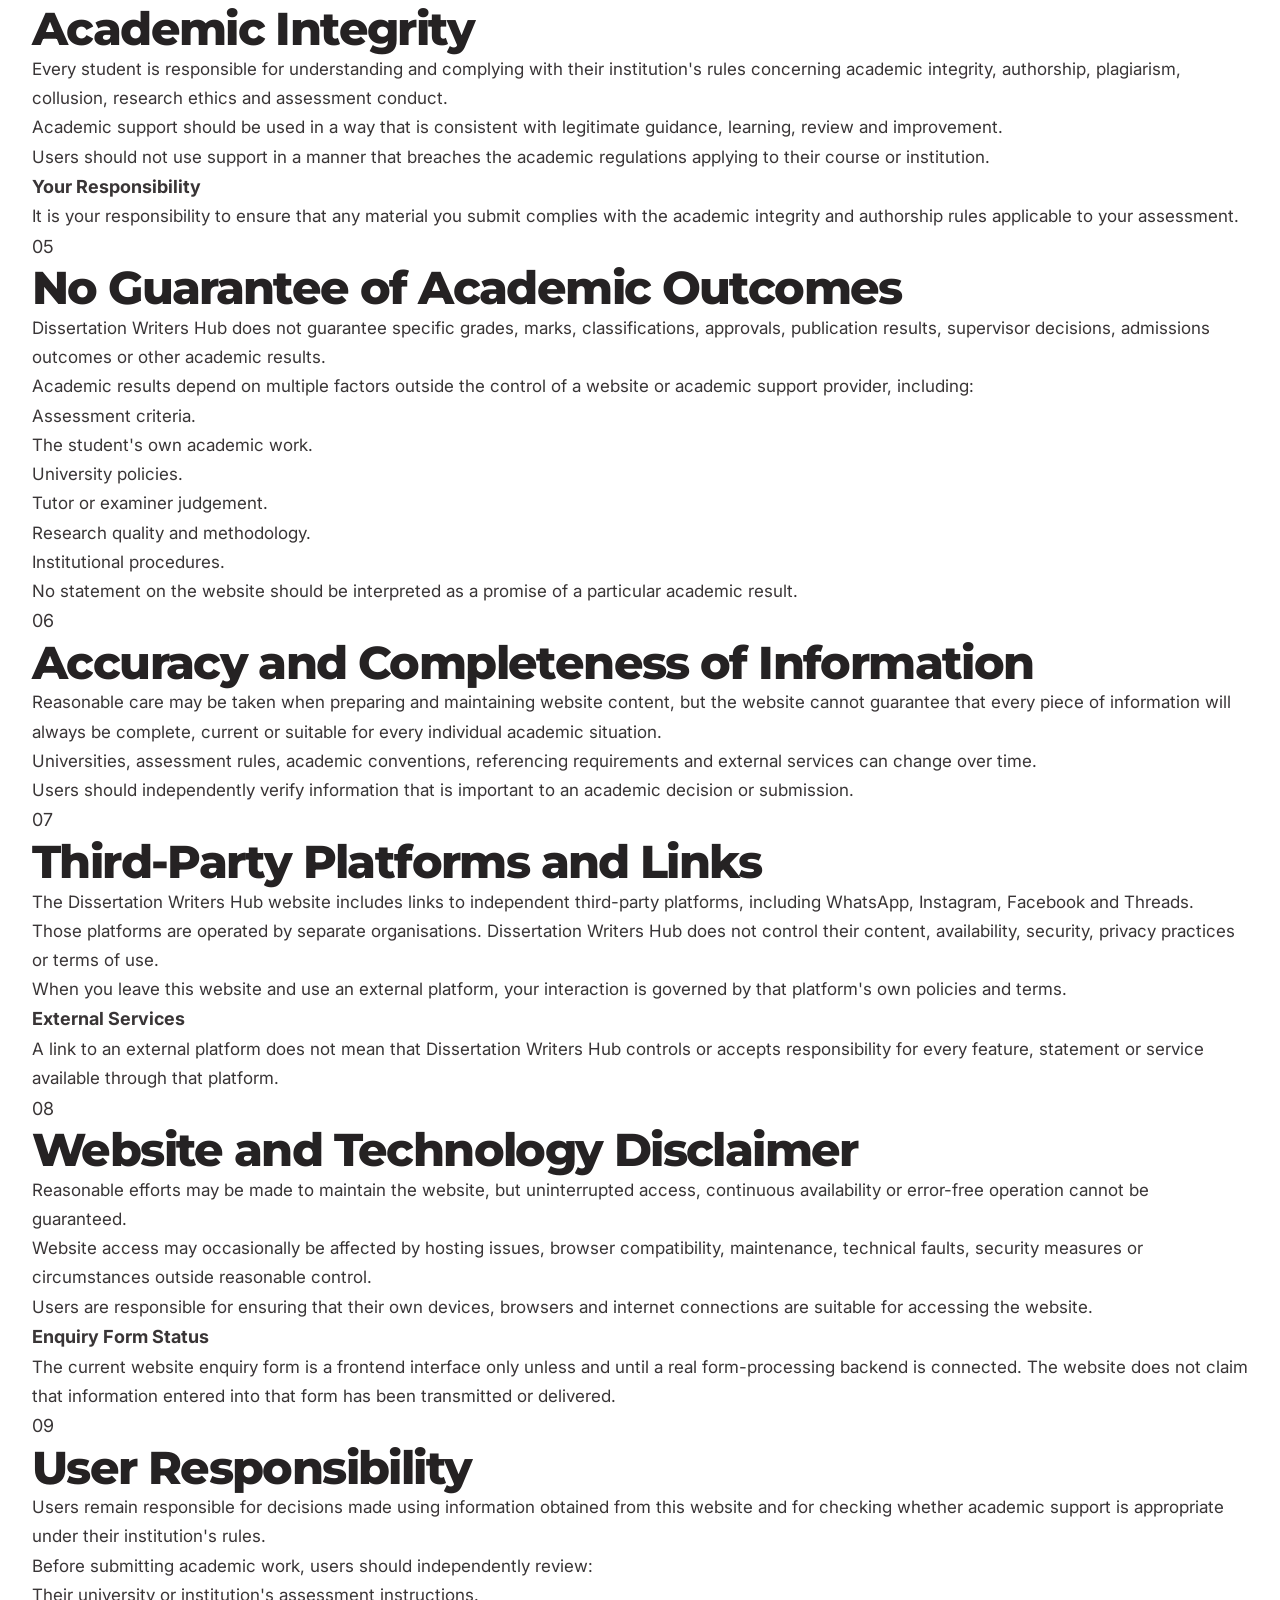
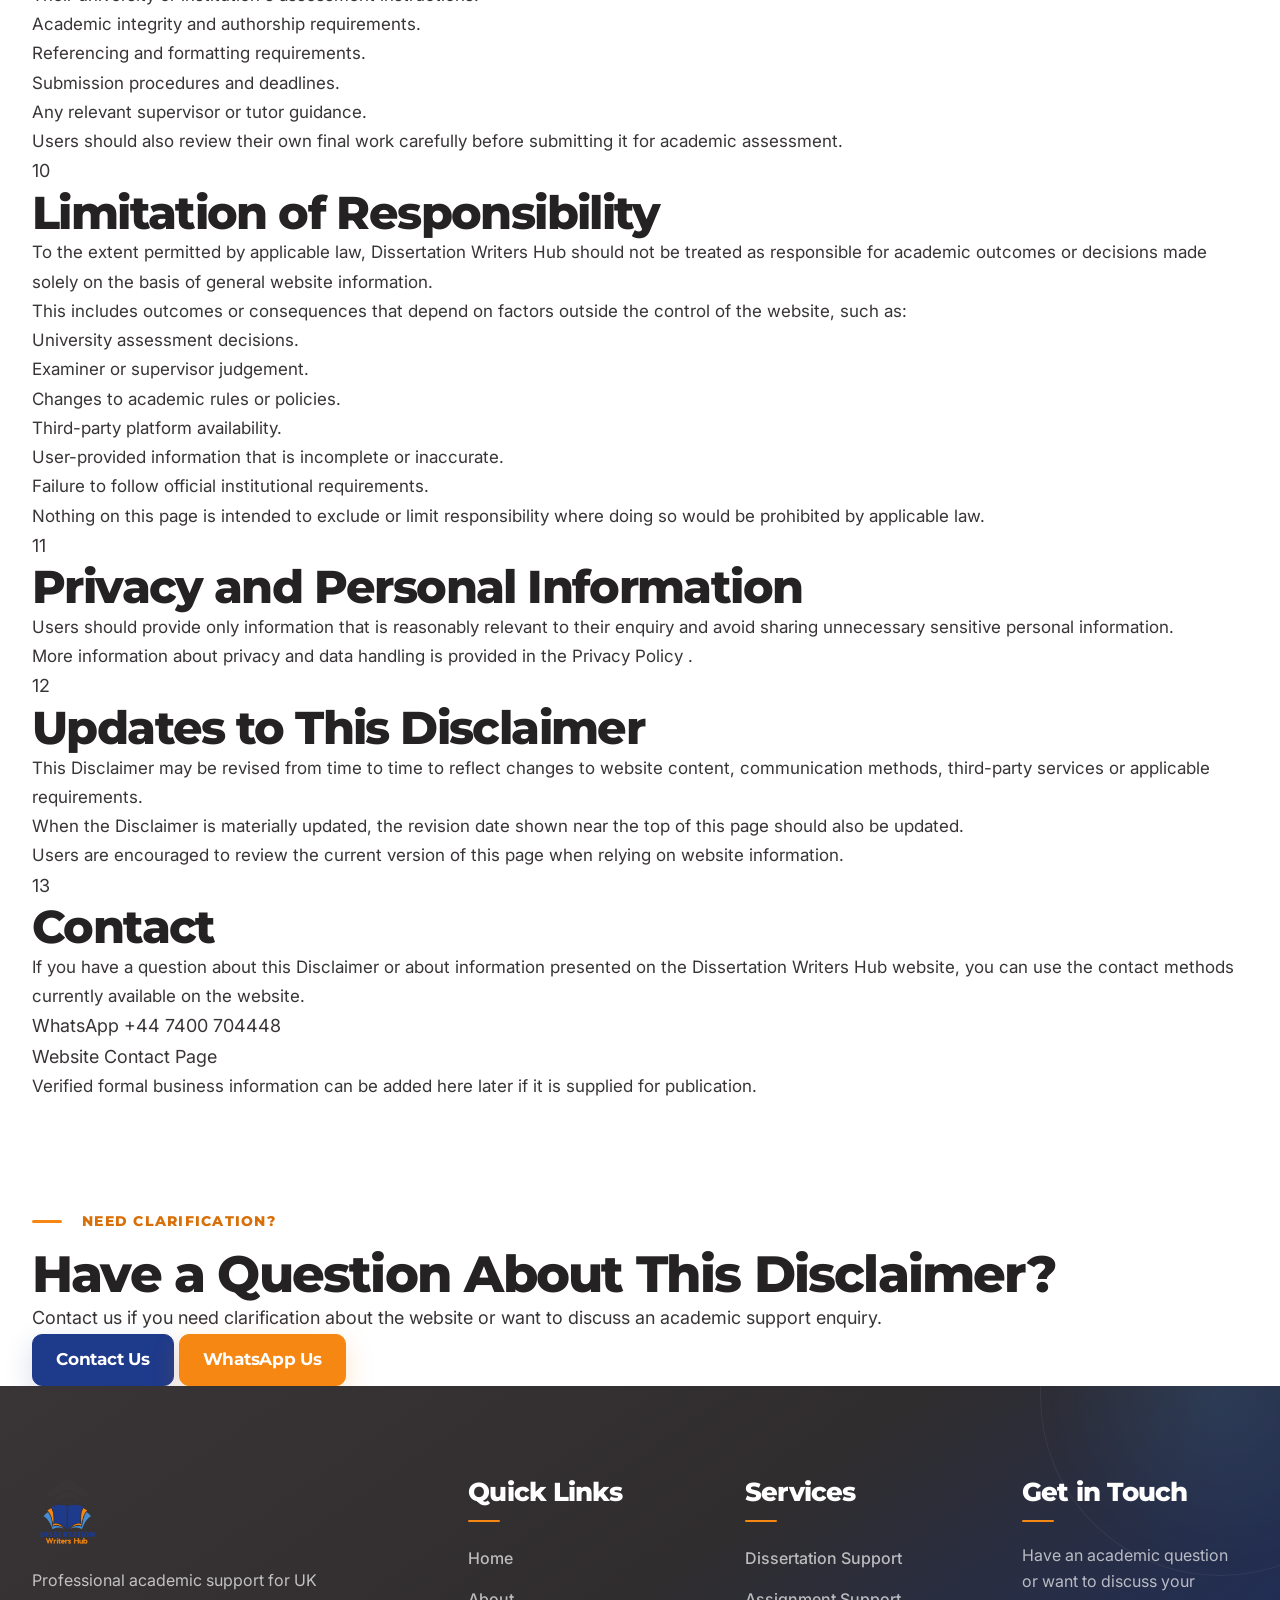
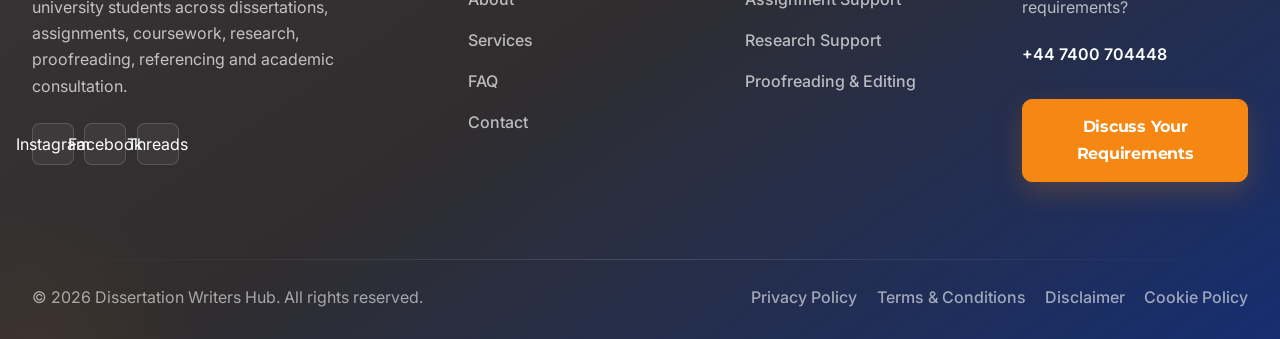
<file: disclaimer.html>
<!DOCTYPE html>
<html lang="en-GB">

<head>

    <meta charset="UTF-8">

    <meta
        name="viewport"
        content="width=device-width, initial-scale=1.0"
    >


    <!-- =========================================================
         PRIMARY SEO
    ========================================================== -->

    <title>
        Disclaimer | Dissertation Writers Hub
    </title>

    <meta
        name="description"
        content="Read the Dissertation Writers Hub Disclaimer covering academic support information, website content, academic outcomes, third-party links and user responsibilities."
    >

    <meta
        name="robots"
        content="index, follow"
    >

    <meta
        name="author"
        content="Dissertation Writers Hub"
    >



    <!-- =========================================================
         CANONICAL
         Replace with final live domain before launch.
    ========================================================== -->

    <link
        rel="canonical"
        href="https://www.yourdomain.co.uk/disclaimer.html"
    >



    <!-- =========================================================
         BRAND / BROWSER
    ========================================================== -->

    <meta
        name="theme-color"
        content="#1E3A8A"
    >

    <meta
        name="msapplication-TileColor"
        content="#1E3A8A"
    >



    <!-- Favicon -->
    <link
        rel="icon"
        type="image/png"
        href="images/favicon.png"
    >

    <link
        rel="apple-touch-icon"
        href="images/favicon.png"
    >



    <!-- =========================================================
         OPEN GRAPH
    ========================================================== -->

    <meta
        property="og:type"
        content="website"
    >

    <meta
        property="og:locale"
        content="en_GB"
    >

    <meta
        property="og:site_name"
        content="Dissertation Writers Hub"
    >

    <meta
        property="og:title"
        content="Disclaimer | Dissertation Writers Hub"
    >

    <meta
        property="og:description"
        content="Important information about the use of Dissertation Writers Hub website content and academic support information."
    >

    <meta
        property="og:url"
        content="https://www.yourdomain.co.uk/disclaimer.html"
    >



    <!-- =========================================================
         FONTS
    ========================================================== -->

    <link
        rel="preconnect"
        href="https://fonts.googleapis.com"
    >

    <link
        rel="preconnect"
        href="https://fonts.gstatic.com"
        crossorigin
    >

    <link
        href="https://fonts.googleapis.com/css2?family=Inter:wght@400;500;600;700&family=Montserrat:wght@600;700;800&display=swap"
        rel="stylesheet"
    >



    <!-- Main CSS -->
    <link
        rel="stylesheet"
        href="css/style.css"
    >



    <!-- Main JavaScript -->
    <script
        src="js/script.js"
        defer
    ></script>

</head>



<body class="legal-page disclaimer-page">


    <!-- Accessibility Skip Link -->
    <a
        class="skip-link"
        href="#main-content"
    >
        Skip to main content
    </a>



    <div class="site-wrapper">


        <!-- =====================================================
             SITE HEADER
        ====================================================== -->

        <header
            class="site-header"
            id="site-header"
        >

            <div class="container header-container">


                <!-- Brand -->
                <a
                    class="brand-logo"
                    href="index.html"
                    aria-label="Dissertation Writers Hub - Home"
                >

                    <img
                        src="images/header-logo.png"
                        alt="Dissertation Writers Hub"
                        class="header-logo"
                        width="240"
                        height="80"
                    >

                </a>



                <!-- Desktop Navigation -->
                <nav
                    class="desktop-navigation"
                    aria-label="Primary navigation"
                >

                    <ul class="nav-list">

                        <li class="nav-item">
                            <a
                                class="nav-link"
                                href="index.html"
                            >
                                Home
                            </a>
                        </li>


                        <li class="nav-item">
                            <a
                                class="nav-link"
                                href="about.html"
                            >
                                About
                            </a>
                        </li>


                        <li class="nav-item">
                            <a
                                class="nav-link"
                                href="services.html"
                            >
                                Services
                            </a>
                        </li>


                        <li class="nav-item">
                            <a
                                class="nav-link"
                                href="faq.html"
                            >
                                FAQ
                            </a>
                        </li>


                        <li class="nav-item">
                            <a
                                class="nav-link"
                                href="contact.html"
                            >
                                Contact
                            </a>
                        </li>

                    </ul>

                </nav>



                <!-- Header Actions -->
                <div class="header-actions">

                    <a
                        class="btn btn-primary header-whatsapp-btn"
                        href="https://wa.me/+447400704448"
                        target="_blank"
                        rel="noopener noreferrer"
                    >
                        WhatsApp Us
                    </a>


                    <button
                        class="mobile-menu-toggle"
                        type="button"
                        aria-label="Open navigation menu"
                        aria-expanded="false"
                        aria-controls="mobile-navigation"
                    >

                        <span class="menu-toggle-line"></span>
                        <span class="menu-toggle-line"></span>
                        <span class="menu-toggle-line"></span>

                    </button>

                </div>

            </div>



            <!-- Mobile Navigation -->
            <nav
                class="mobile-navigation"
                id="mobile-navigation"
                aria-label="Mobile navigation"
                hidden
            >

                <div class="container mobile-navigation-inner">

                    <ul class="mobile-nav-list">

                        <li>
                            <a
                                class="mobile-nav-link"
                                href="index.html"
                            >
                                Home
                            </a>
                        </li>


                        <li>
                            <a
                                class="mobile-nav-link"
                                href="about.html"
                            >
                                About
                            </a>
                        </li>


                        <li>
                            <a
                                class="mobile-nav-link"
                                href="services.html"
                            >
                                Services
                            </a>
                        </li>


                        <li>
                            <a
                                class="mobile-nav-link"
                                href="faq.html"
                            >
                                FAQ
                            </a>
                        </li>


                        <li>
                            <a
                                class="mobile-nav-link"
                                href="contact.html"
                            >
                                Contact
                            </a>
                        </li>

                    </ul>


                    <a
                        class="btn btn-primary mobile-whatsapp-btn"
                        href="https://wa.me/+447400704448"
                        target="_blank"
                        rel="noopener noreferrer"
                    >
                        Start a WhatsApp Conversation
                    </a>

                </div>

            </nav>

        </header>



        <!-- =====================================================
             MAIN CONTENT
        ====================================================== -->

        <main id="main-content">


            <!-- =================================================
                 LEGAL HERO
            ================================================== -->

            <section
                class="legal-hero"
                aria-labelledby="disclaimer-heading"
            >

                <div
                    class="legal-hero-decoration legal-hero-decoration-one"
                    aria-hidden="true"
                ></div>


                <div class="container legal-hero-container">


                    <!-- Breadcrumb -->
                    <nav
                        class="breadcrumb reveal-item"
                        aria-label="Breadcrumb"
                        data-reveal="fade-up"
                    >

                        <ol class="breadcrumb-list">

                            <li>
                                <a href="index.html">
                                    Home
                                </a>
                            </li>

                            <li aria-current="page">
                                Disclaimer
                            </li>

                        </ol>

                    </nav>



                    <span
                        class="section-eyebrow reveal-item"
                        data-reveal="fade-up"
                    >
                        Legal Information
                    </span>


                    <h1
                        class="legal-hero-title reveal-item"
                        id="disclaimer-heading"
                        data-reveal="fade-up"
                    >
                        Disclaimer
                    </h1>


                    <p
                        class="legal-hero-description reveal-item"
                        data-reveal="fade-up"
                    >
                        This Disclaimer explains important limitations relating
                        to website information, academic support, academic
                        outcomes, third-party platforms and the responsibility
                        of users to follow their own university requirements.
                    </p>


                    <div
                        class="legal-meta reveal-item"
                        data-reveal="fade-up"
                    >

                        <span>
                            Last updated:
                            <strong>
                                9 September 2026
                            </strong>
                        </span>

                    </div>

                </div>

            </section>



            <!-- =================================================
                 LEGAL PAGE NAVIGATION
            ================================================== -->

            <section
                class="legal-navigation-section"
                aria-label="Legal pages"
            >

                <div class="container">

                    <nav class="legal-page-navigation">

                        <a
                            class="legal-page-nav-link"
                            href="privacy-policy.html"
                        >
                            Privacy Policy
                        </a>


                        <a
                            class="legal-page-nav-link"
                            href="terms.html"
                        >
                            Terms &amp; Conditions
                        </a>


                        <a
                            class="legal-page-nav-link active"
                            href="disclaimer.html"
                            aria-current="page"
                        >
                            Disclaimer
                        </a>


                        <a
                            class="legal-page-nav-link"
                            href="cookie-policy.html"
                        >
                            Cookie Policy
                        </a>

                    </nav>

                </div>

            </section>



            <!-- =================================================
                 DISCLAIMER CONTENT
            ================================================== -->

            <section class="legal-content-section section">

                <div class="container legal-content-layout">


                    <!-- =================================================
                         CONTENT NAVIGATION
                    ================================================== -->

                    <aside
                        class="legal-content-sidebar reveal-item"
                        data-reveal="fade-up"
                    >

                        <div class="legal-sidebar-inner">

                            <span class="legal-sidebar-title">
                                On This Page
                            </span>


                            <nav aria-label="Disclaimer sections">

                                <ol class="legal-sidebar-links">

                                    <li>
                                        <a href="#disclaimer-introduction">
                                            Introduction
                                        </a>
                                    </li>

                                    <li>
                                        <a href="#general-information">
                                            General Information
                                        </a>
                                    </li>

                                    <li>
                                        <a href="#academic-support-disclaimer">
                                            Academic Support
                                        </a>
                                    </li>

                                    <li>
                                        <a href="#academic-integrity-disclaimer">
                                            Academic Integrity
                                        </a>
                                    </li>

                                    <li>
                                        <a href="#no-outcome-guarantee">
                                            No Outcome Guarantee
                                        </a>
                                    </li>

                                    <li>
                                        <a href="#accuracy-completeness">
                                            Accuracy &amp; Completeness
                                        </a>
                                    </li>

                                    <li>
                                        <a href="#third-party-disclaimer">
                                            Third-Party Platforms
                                        </a>
                                    </li>

                                    <li>
                                        <a href="#technology-disclaimer">
                                            Website &amp; Technology
                                        </a>
                                    </li>

                                    <li>
                                        <a href="#user-responsibility-disclaimer">
                                            User Responsibility
                                        </a>
                                    </li>

                                    <li>
                                        <a href="#limitation-disclaimer">
                                            Limitation
                                        </a>
                                    </li>

                                    <li>
                                        <a href="#disclaimer-updates">
                                            Updates
                                        </a>
                                    </li>

                                    <li>
                                        <a href="#disclaimer-contact">
                                            Contact
                                        </a>
                                    </li>

                                </ol>

                            </nav>

                        </div>

                    </aside>



                    <!-- =================================================
                         MAIN LEGAL DOCUMENT
                    ================================================== -->

                    <article class="legal-document">


                        <!-- =============================================
                             1. INTRODUCTION
                        ============================================== -->

                        <section
                            class="legal-document-section reveal-item"
                            id="disclaimer-introduction"
                            data-reveal="fade-up"
                        >

                            <span class="legal-section-number">
                                01
                            </span>


                            <h2>
                                Introduction
                            </h2>


                            <p>
                                The information available on the Dissertation
                                Writers Hub website is provided for general
                                informational and academic support purposes.
                            </p>


                            <p>
                                This Disclaimer should be read together with
                                the website's
                                <a href="terms.html">
                                    Terms &amp; Conditions
                                </a>
                                and
                                <a href="privacy-policy.html">
                                    Privacy Policy
                                </a>.
                            </p>


                            <p>
                                By using this website, you acknowledge the
                                limitations described on this page.
                            </p>

                        </section>



                        <!-- =============================================
                             2. GENERAL INFORMATION
                        ============================================== -->

                        <section
                            class="legal-document-section reveal-item"
                            id="general-information"
                            data-reveal="fade-up"
                        >

                            <span class="legal-section-number">
                                02
                            </span>


                            <h2>
                                General Website Information
                            </h2>


                            <p>
                                Website content is intended to provide general
                                information about Dissertation Writers Hub,
                                academic support areas, communication options
                                and related website information.
                            </p>


                            <p>
                                Content on this website should not be treated
                                as professional legal, financial, medical or
                                other regulated professional advice.
                            </p>


                            <p>
                                Users should obtain appropriate specialist
                                advice where their situation requires advice
                                from a qualified professional in a regulated
                                field.
                            </p>

                        </section>



                        <!-- =============================================
                             3. ACADEMIC SUPPORT
                        ============================================== -->

                        <section
                            class="legal-document-section reveal-item"
                            id="academic-support-disclaimer"
                            data-reveal="fade-up"
                        >

                            <span class="legal-section-number">
                                03
                            </span>


                            <h2>
                                Academic Support Disclaimer
                            </h2>


                            <p>
                                Dissertation Writers Hub presents academic
                                support across areas such as dissertations,
                                assignments, coursework, essays, theses,
                                research, methodology, proofreading, editing,
                                referencing, formatting and academic
                                consultation.
                            </p>


                            <p>
                                Descriptions of academic support on this
                                website are general. The relevance and nature
                                of any support will depend on the academic
                                task, instructions and circumstances discussed.
                            </p>


                            <p>
                                Website content should not be treated as a
                                substitute for instructions, feedback or rules
                                issued by a university, tutor, supervisor,
                                module leader or other academic authority.
                            </p>


                            <div class="legal-information-box">

                                <strong>
                                    University Instructions Take Priority
                                </strong>


                                <p>
                                    Where general website information differs
                                    from your university's official
                                    instructions, assessment criteria or
                                    academic policies, you should follow the
                                    requirements issued by your institution.
                                </p>

                            </div>

                        </section>



                        <!-- =============================================
                             4. ACADEMIC INTEGRITY
                        ============================================== -->

                        <section
                            class="legal-document-section reveal-item"
                            id="academic-integrity-disclaimer"
                            data-reveal="fade-up"
                        >

                            <span class="legal-section-number">
                                04
                            </span>


                            <h2>
                                Academic Integrity
                            </h2>


                            <p>
                                Every student is responsible for understanding
                                and complying with their institution's rules
                                concerning academic integrity, authorship,
                                plagiarism, collusion, research ethics and
                                assessment conduct.
                            </p>


                            <p>
                                Academic support should be used in a way that
                                is consistent with legitimate guidance,
                                learning, review and improvement.
                            </p>


                            <p>
                                Users should not use support in a manner that
                                breaches the academic regulations applying to
                                their course or institution.
                            </p>


                            <div class="legal-information-box">

                                <strong>
                                    Your Responsibility
                                </strong>


                                <p>
                                    It is your responsibility to ensure that
                                    any material you submit complies with the
                                    academic integrity and authorship rules
                                    applicable to your assessment.
                                </p>

                            </div>

                        </section>



                        <!-- =============================================
                             5. NO GUARANTEE OF ACADEMIC OUTCOME
                        ============================================== -->

                        <section
                            class="legal-document-section reveal-item"
                            id="no-outcome-guarantee"
                            data-reveal="fade-up"
                        >

                            <span class="legal-section-number">
                                05
                            </span>


                            <h2>
                                No Guarantee of Academic Outcomes
                            </h2>


                            <p>
                                Dissertation Writers Hub does not guarantee
                                specific grades, marks, classifications,
                                approvals, publication results, supervisor
                                decisions, admissions outcomes or other
                                academic results.
                            </p>


                            <p>
                                Academic results depend on multiple factors
                                outside the control of a website or academic
                                support provider, including:
                            </p>


                            <ul class="legal-list">

                                <li>
                                    Assessment criteria.
                                </li>

                                <li>
                                    The student's own academic work.
                                </li>

                                <li>
                                    University policies.
                                </li>

                                <li>
                                    Tutor or examiner judgement.
                                </li>

                                <li>
                                    Research quality and methodology.
                                </li>

                                <li>
                                    Institutional procedures.
                                </li>

                            </ul>


                            <p>
                                No statement on the website should be
                                interpreted as a promise of a particular
                                academic result.
                            </p>

                        </section>



                        <!-- =============================================
                             6. ACCURACY & COMPLETENESS
                        ============================================== -->

                        <section
                            class="legal-document-section reveal-item"
                            id="accuracy-completeness"
                            data-reveal="fade-up"
                        >

                            <span class="legal-section-number">
                                06
                            </span>


                            <h2>
                                Accuracy and Completeness of Information
                            </h2>


                            <p>
                                Reasonable care may be taken when preparing and
                                maintaining website content, but the website
                                cannot guarantee that every piece of
                                information will always be complete, current or
                                suitable for every individual academic
                                situation.
                            </p>


                            <p>
                                Universities, assessment rules, academic
                                conventions, referencing requirements and
                                external services can change over time.
                            </p>


                            <p>
                                Users should independently verify information
                                that is important to an academic decision or
                                submission.
                            </p>

                        </section>



                        <!--
                            DISCLAIMER PART 2 CONTINUES HERE:

                            Third-Party Platforms
                            + Website & Technology
                            + User Responsibility
                            + Limitation
                            + Updates
                            + Contact
                            + Legal CTA
                            + Footer
                            + Floating WhatsApp
                            + Closing HTML
                        -->
                                              <!-- =============================================
                             7. THIRD-PARTY PLATFORMS
                        ============================================== -->

                        <section
                            class="legal-document-section reveal-item"
                            id="third-party-disclaimer"
                            data-reveal="fade-up"
                        >

                            <span class="legal-section-number">
                                07
                            </span>


                            <h2>
                                Third-Party Platforms and Links
                            </h2>


                            <p>
                                The Dissertation Writers Hub website includes
                                links to independent third-party platforms,
                                including WhatsApp, Instagram, Facebook and
                                Threads.
                            </p>


                            <p>
                                Those platforms are operated by separate
                                organisations. Dissertation Writers Hub does
                                not control their content, availability,
                                security, privacy practices or terms of use.
                            </p>


                            <p>
                                When you leave this website and use an external
                                platform, your interaction is governed by that
                                platform's own policies and terms.
                            </p>


                            <div class="legal-information-box">

                                <strong>
                                    External Services
                                </strong>


                                <p>
                                    A link to an external platform does not
                                    mean that Dissertation Writers Hub controls
                                    or accepts responsibility for every feature,
                                    statement or service available through that
                                    platform.
                                </p>

                            </div>

                        </section>



                        <!-- =============================================
                             8. WEBSITE & TECHNOLOGY
                        ============================================== -->

                        <section
                            class="legal-document-section reveal-item"
                            id="technology-disclaimer"
                            data-reveal="fade-up"
                        >

                            <span class="legal-section-number">
                                08
                            </span>


                            <h2>
                                Website and Technology Disclaimer
                            </h2>


                            <p>
                                Reasonable efforts may be made to maintain the
                                website, but uninterrupted access, continuous
                                availability or error-free operation cannot be
                                guaranteed.
                            </p>


                            <p>
                                Website access may occasionally be affected by
                                hosting issues, browser compatibility,
                                maintenance, technical faults, security
                                measures or circumstances outside reasonable
                                control.
                            </p>


                            <p>
                                Users are responsible for ensuring that their
                                own devices, browsers and internet connections
                                are suitable for accessing the website.
                            </p>


                            <div class="legal-information-box">

                                <strong>
                                    Enquiry Form Status
                                </strong>


                                <p>
                                    The current website enquiry form is a
                                    frontend interface only unless and until a
                                    real form-processing backend is connected.
                                    The website does not claim that information
                                    entered into that form has been transmitted
                                    or delivered.
                                </p>

                            </div>

                        </section>



                        <!-- =============================================
                             9. USER RESPONSIBILITY
                        ============================================== -->

                        <section
                            class="legal-document-section reveal-item"
                            id="user-responsibility-disclaimer"
                            data-reveal="fade-up"
                        >

                            <span class="legal-section-number">
                                09
                            </span>


                            <h2>
                                User Responsibility
                            </h2>


                            <p>
                                Users remain responsible for decisions made
                                using information obtained from this website
                                and for checking whether academic support is
                                appropriate under their institution's rules.
                            </p>


                            <p>
                                Before submitting academic work, users should
                                independently review:
                            </p>


                            <ul class="legal-list">

                                <li>
                                    Their university or institution's
                                    assessment instructions.
                                </li>

                                <li>
                                    Academic integrity and authorship
                                    requirements.
                                </li>

                                <li>
                                    Referencing and formatting requirements.
                                </li>

                                <li>
                                    Submission procedures and deadlines.
                                </li>

                                <li>
                                    Any relevant supervisor or tutor guidance.
                                </li>

                            </ul>


                            <p>
                                Users should also review their own final work
                                carefully before submitting it for academic
                                assessment.
                            </p>

                        </section>



                        <!-- =============================================
                             10. LIMITATION
                        ============================================== -->

                        <section
                            class="legal-document-section reveal-item"
                            id="limitation-disclaimer"
                            data-reveal="fade-up"
                        >

                            <span class="legal-section-number">
                                10
                            </span>


                            <h2>
                                Limitation of Responsibility
                            </h2>


                            <p>
                                To the extent permitted by applicable law,
                                Dissertation Writers Hub should not be treated
                                as responsible for academic outcomes or
                                decisions made solely on the basis of general
                                website information.
                            </p>


                            <p>
                                This includes outcomes or consequences that
                                depend on factors outside the control of the
                                website, such as:
                            </p>


                            <ul class="legal-list">

                                <li>
                                    University assessment decisions.
                                </li>

                                <li>
                                    Examiner or supervisor judgement.
                                </li>

                                <li>
                                    Changes to academic rules or policies.
                                </li>

                                <li>
                                    Third-party platform availability.
                                </li>

                                <li>
                                    User-provided information that is
                                    incomplete or inaccurate.
                                </li>

                                <li>
                                    Failure to follow official institutional
                                    requirements.
                                </li>

                            </ul>


                            <p>
                                Nothing on this page is intended to exclude or
                                limit responsibility where doing so would be
                                prohibited by applicable law.
                            </p>

                        </section>



                        <!-- =============================================
                             11. PRIVACY
                        ============================================== -->

                        <section
                            class="legal-document-section reveal-item"
                            id="disclaimer-privacy"
                            data-reveal="fade-up"
                        >

                            <span class="legal-section-number">
                                11
                            </span>


                            <h2>
                                Privacy and Personal Information
                            </h2>


                            <p>
                                Users should provide only information that is
                                reasonably relevant to their enquiry and avoid
                                sharing unnecessary sensitive personal
                                information.
                            </p>


                            <p>
                                More information about privacy and data
                                handling is provided in the
                                <a href="privacy-policy.html">
                                    Privacy Policy
                                </a>.
                            </p>

                        </section>



                        <!-- =============================================
                             12. CHANGES TO DISCLAIMER
                        ============================================== -->

                        <section
                            class="legal-document-section reveal-item"
                            id="disclaimer-updates"
                            data-reveal="fade-up"
                        >

                            <span class="legal-section-number">
                                12
                            </span>


                            <h2>
                                Updates to This Disclaimer
                            </h2>


                            <p>
                                This Disclaimer may be revised from time to time
                                to reflect changes to website content,
                                communication methods, third-party services or
                                applicable requirements.
                            </p>


                            <p>
                                When the Disclaimer is materially updated, the
                                revision date shown near the top of this page
                                should also be updated.
                            </p>


                            <p>
                                Users are encouraged to review the current
                                version of this page when relying on website
                                information.
                            </p>

                        </section>



                        <!-- =============================================
                             13. CONTACT
                        ============================================== -->

                        <section
                            class="legal-document-section reveal-item"
                            id="disclaimer-contact"
                            data-reveal="fade-up"
                        >

                            <span class="legal-section-number">
                                13
                            </span>


                            <h2>
                                Contact
                            </h2>


                            <p>
                                If you have a question about this Disclaimer or
                                about information presented on the
                                Dissertation Writers Hub website, you can use
                                the contact methods currently available on the
                                website.
                            </p>


                            <div class="legal-contact-card">

                                <div>

                                    <span class="legal-contact-label">
                                        WhatsApp
                                    </span>


                                    <a
                                        href="https://wa.me/+447400704448"
                                        target="_blank"
                                        rel="noopener noreferrer"
                                    >
                                        +44 7400 704448
                                    </a>

                                </div>


                                <div>

                                    <span class="legal-contact-label">
                                        Website
                                    </span>


                                    <a href="contact.html">
                                        Contact Page
                                    </a>

                                </div>

                            </div>


                            <p class="legal-small-note">
                                Verified formal business information can be
                                added here later if it is supplied for
                                publication.
                            </p>

                        </section>

                    </article>

                </div>

            </section>



            <!-- =================================================
                 LEGAL CTA
            ================================================== -->

            <section
                class="legal-cta-section"
                aria-labelledby="disclaimer-cta-heading"
            >

                <div class="container">

                    <div
                        class="legal-cta-panel reveal-item"
                        data-reveal="fade-up"
                    >

                        <div>

                            <span class="section-eyebrow">
                                Need Clarification?
                            </span>


                            <h2 id="disclaimer-cta-heading">
                                Have a Question About This Disclaimer?
                            </h2>


                            <p>
                                Contact us if you need clarification about the
                                website or want to discuss an academic support
                                enquiry.
                            </p>

                        </div>


                        <div class="legal-cta-actions">

                            <a
                                class="btn btn-primary"
                                href="contact.html"
                            >
                                Contact Us
                            </a>


                            <a
                                class="btn btn-accent"
                                href="https://wa.me/+447400704448"
                                target="_blank"
                                rel="noopener noreferrer"
                            >
                                WhatsApp Us
                            </a>

                        </div>

                    </div>

                </div>

            </section>

        </main>



        <!-- =====================================================
             SITE FOOTER
        ====================================================== -->

        <footer
            class="site-footer"
            aria-labelledby="footer-heading"
        >

            <div class="container footer-container">


                <!-- Footer Brand -->
                <div class="footer-brand">

                    <a
                        class="footer-logo-link"
                        href="index.html"
                        aria-label="Dissertation Writers Hub - Home"
                    >

                        <img
                            src="images/footer-logo.png"
                            alt="Dissertation Writers Hub"
                            class="footer-logo"
                            width="260"
                            height="90"
                            loading="lazy"
                            decoding="async"
                        >

                    </a>


                    <h2
                        class="visually-hidden"
                        id="footer-heading"
                    >
                        Dissertation Writers Hub
                    </h2>


                    <p class="footer-brand-description">
                        Professional academic support for UK university
                        students across dissertations, assignments,
                        coursework, research, proofreading, referencing and
                        academic consultation.
                    </p>



                    <!-- Social Links -->
                    <div
                        class="footer-socials"
                        aria-label="Social media links"
                    >

                        <a
                            class="footer-social-link"
                            href="https://www.instagram.com/dissertationwritershub/?hl=en"
                            target="_blank"
                            rel="noopener noreferrer"
                            aria-label="Dissertation Writers Hub on Instagram"
                        >
                            Instagram
                        </a>


                        <a
                            class="footer-social-link"
                            href="https://www.facebook.com/people/Dissertation-Writers-Hub/61579341838886/"
                            target="_blank"
                            rel="noopener noreferrer"
                            aria-label="Dissertation Writers Hub on Facebook"
                        >
                            Facebook
                        </a>


                        <a
                            class="footer-social-link"
                            href="https://www.threads.com/@dissertationwritershub"
                            target="_blank"
                            rel="noopener noreferrer"
                            aria-label="Dissertation Writers Hub on Threads"
                        >
                            Threads
                        </a>

                    </div>

                </div>



                <!-- Quick Links -->
                <div class="footer-column">

                    <h3 class="footer-column-title">
                        Quick Links
                    </h3>


                    <ul class="footer-links">

                        <li>
                            <a href="index.html">
                                Home
                            </a>
                        </li>

                        <li>
                            <a href="about.html">
                                About
                            </a>
                        </li>

                        <li>
                            <a href="services.html">
                                Services
                            </a>
                        </li>

                        <li>
                            <a href="faq.html">
                                FAQ
                            </a>
                        </li>

                        <li>
                            <a href="contact.html">
                                Contact
                            </a>
                        </li>

                    </ul>

                </div>



                <!-- Services -->
                <div class="footer-column">

                    <h3 class="footer-column-title">
                        Services
                    </h3>


                    <ul class="footer-links">

                        <li>
                            <a href="services.html#dissertation-support">
                                Dissertation Support
                            </a>
                        </li>

                        <li>
                            <a href="services.html#assignment-support">
                                Assignment Support
                            </a>
                        </li>

                        <li>
                            <a href="services.html#research-support">
                                Research Support
                            </a>
                        </li>

                        <li>
                            <a href="services.html#proofreading-editing">
                                Proofreading &amp; Editing
                            </a>
                        </li>

                    </ul>

                </div>



                <!-- Contact -->
                <div class="footer-column footer-contact-column">

                    <h3 class="footer-column-title">
                        Get in Touch
                    </h3>


                    <p class="footer-contact-text">
                        Have an academic question or want to discuss your
                        requirements?
                    </p>


                    <a
                        class="footer-contact-link footer-whatsapp-link"
                        href="https://wa.me/+447400704448"
                        target="_blank"
                        rel="noopener noreferrer"
                    >
                        +44 7400 704448
                    </a>


                    <a
                        class="btn btn-accent footer-cta"
                        href="https://wa.me/+447400704448"
                        target="_blank"
                        rel="noopener noreferrer"
                    >
                        Discuss Your Requirements
                    </a>

                </div>

            </div>



            <div class="container">
                <div class="footer-divider"></div>
            </div>



            <!-- Footer Bottom -->
            <div class="container footer-bottom">

                <p class="footer-copyright">

                    &copy;

                    <span id="current-year">
                        2026
                    </span>

                    Dissertation Writers Hub.
                    All rights reserved.

                </p>



                <nav
                    class="footer-legal-navigation"
                    aria-label="Legal"
                >

                    <ul class="footer-legal-links">

                        <li>
                            <a href="privacy-policy.html">
                                Privacy Policy
                            </a>
                        </li>


                        <li>
                            <a href="terms.html">
                                Terms &amp; Conditions
                            </a>
                        </li>


                        <li>
                            <a
                                href="disclaimer.html"
                                aria-current="page"
                            >
                                Disclaimer
                            </a>
                        </li>


                        <li>
                            <a href="cookie-policy.html">
                                Cookie Policy
                            </a>
                        </li>

                    </ul>

                </nav>

            </div>

        </footer>



        <!-- =====================================================
             FLOATING WHATSAPP
        ====================================================== -->

        <a
            class="floating-whatsapp"
            href="https://wa.me/+447400704448"
            target="_blank"
            rel="noopener noreferrer"
            aria-label="Chat with Dissertation Writers Hub on WhatsApp"
        >

            <svg
                width="26"
                height="26"
                viewBox="0 0 24 24"
                fill="none"
                xmlns="http://www.w3.org/2000/svg"
                aria-hidden="true"
            >
                <path
                    d="M20.5 3.5C18.23 1.23 15.21 0 12 0C5.38 0 0 5.38 0 12C0 14.11 0.55 16.17 1.59 17.98L0 24L6.17 22.38C7.91 23.33 9.87 23.83 11.99 23.83H12C18.62 23.83 24 18.45 24 11.83C24 8.63 22.77 5.62 20.5 3.5Z"
                    fill="currentColor"
                />
            </svg>


            <span class="floating-whatsapp-text">
                WhatsApp
            </span>

        </a>


    </div>

</body>

</html>
</file>
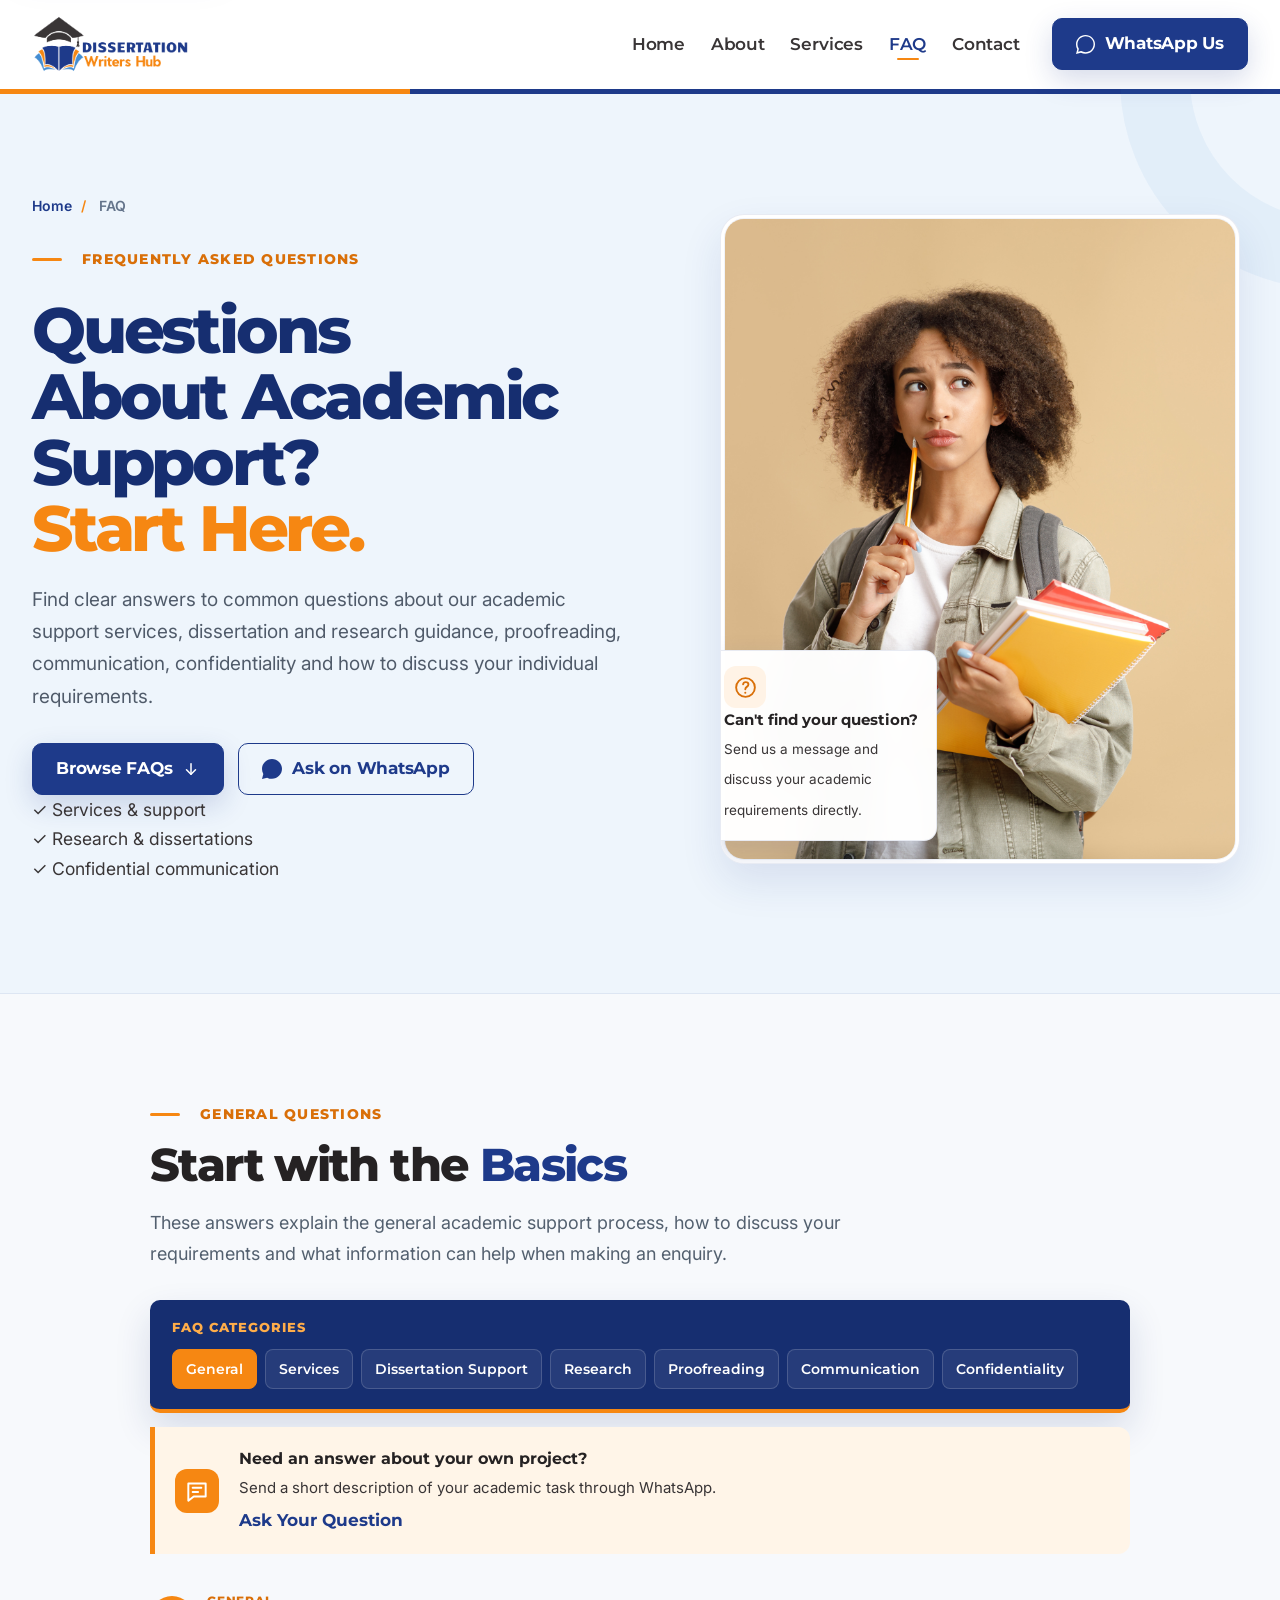
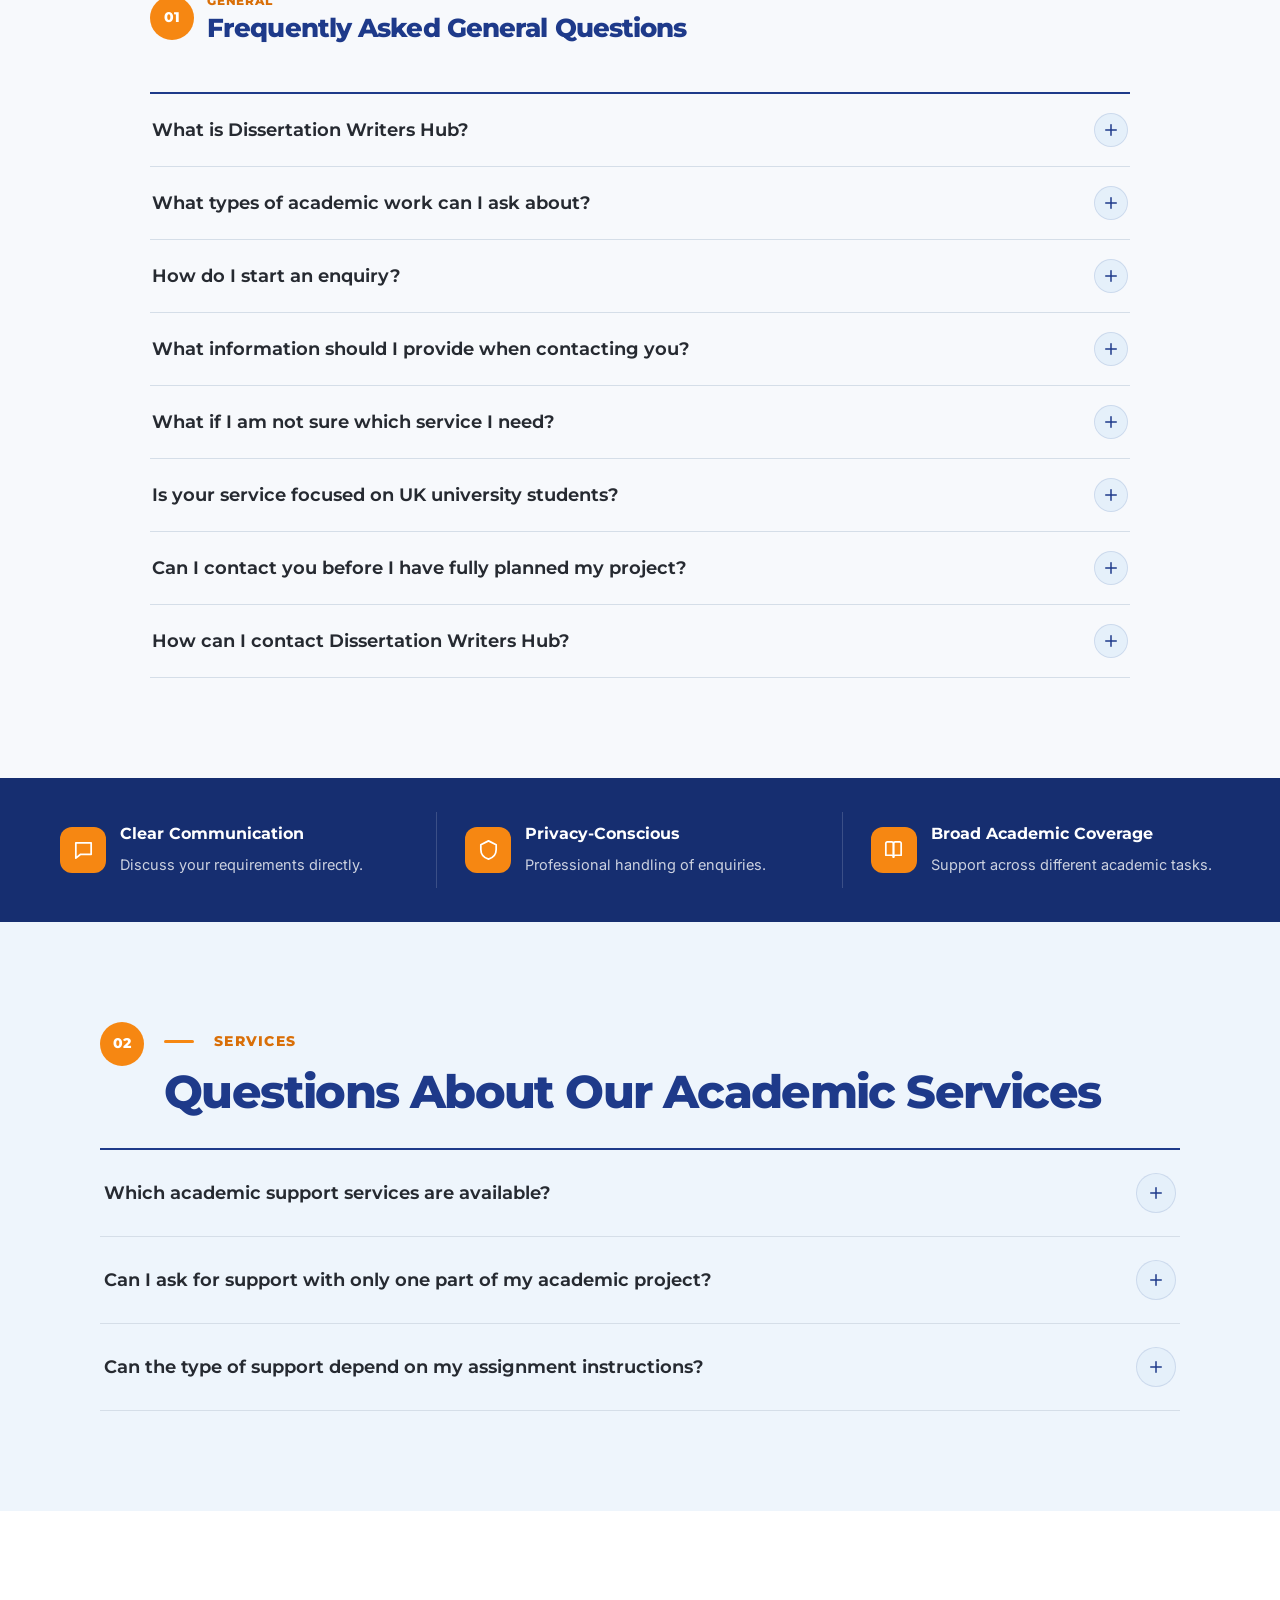
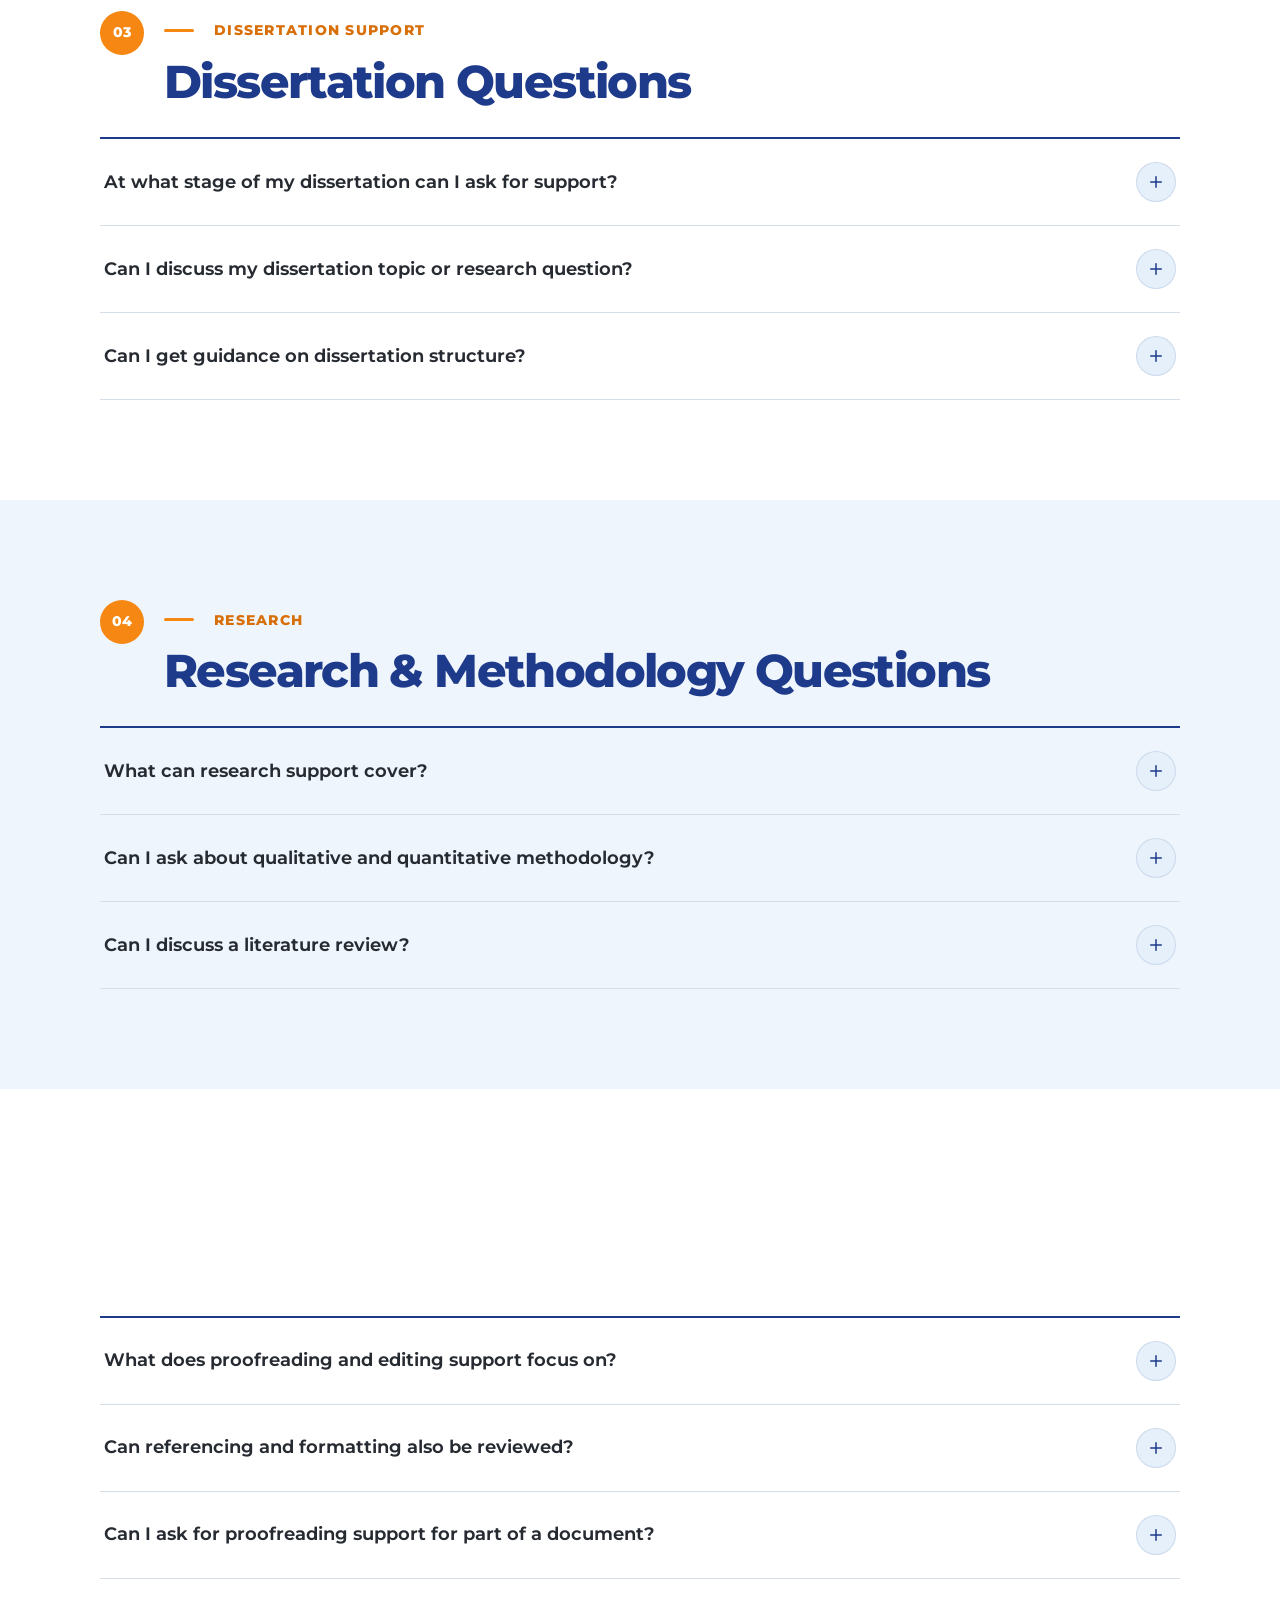
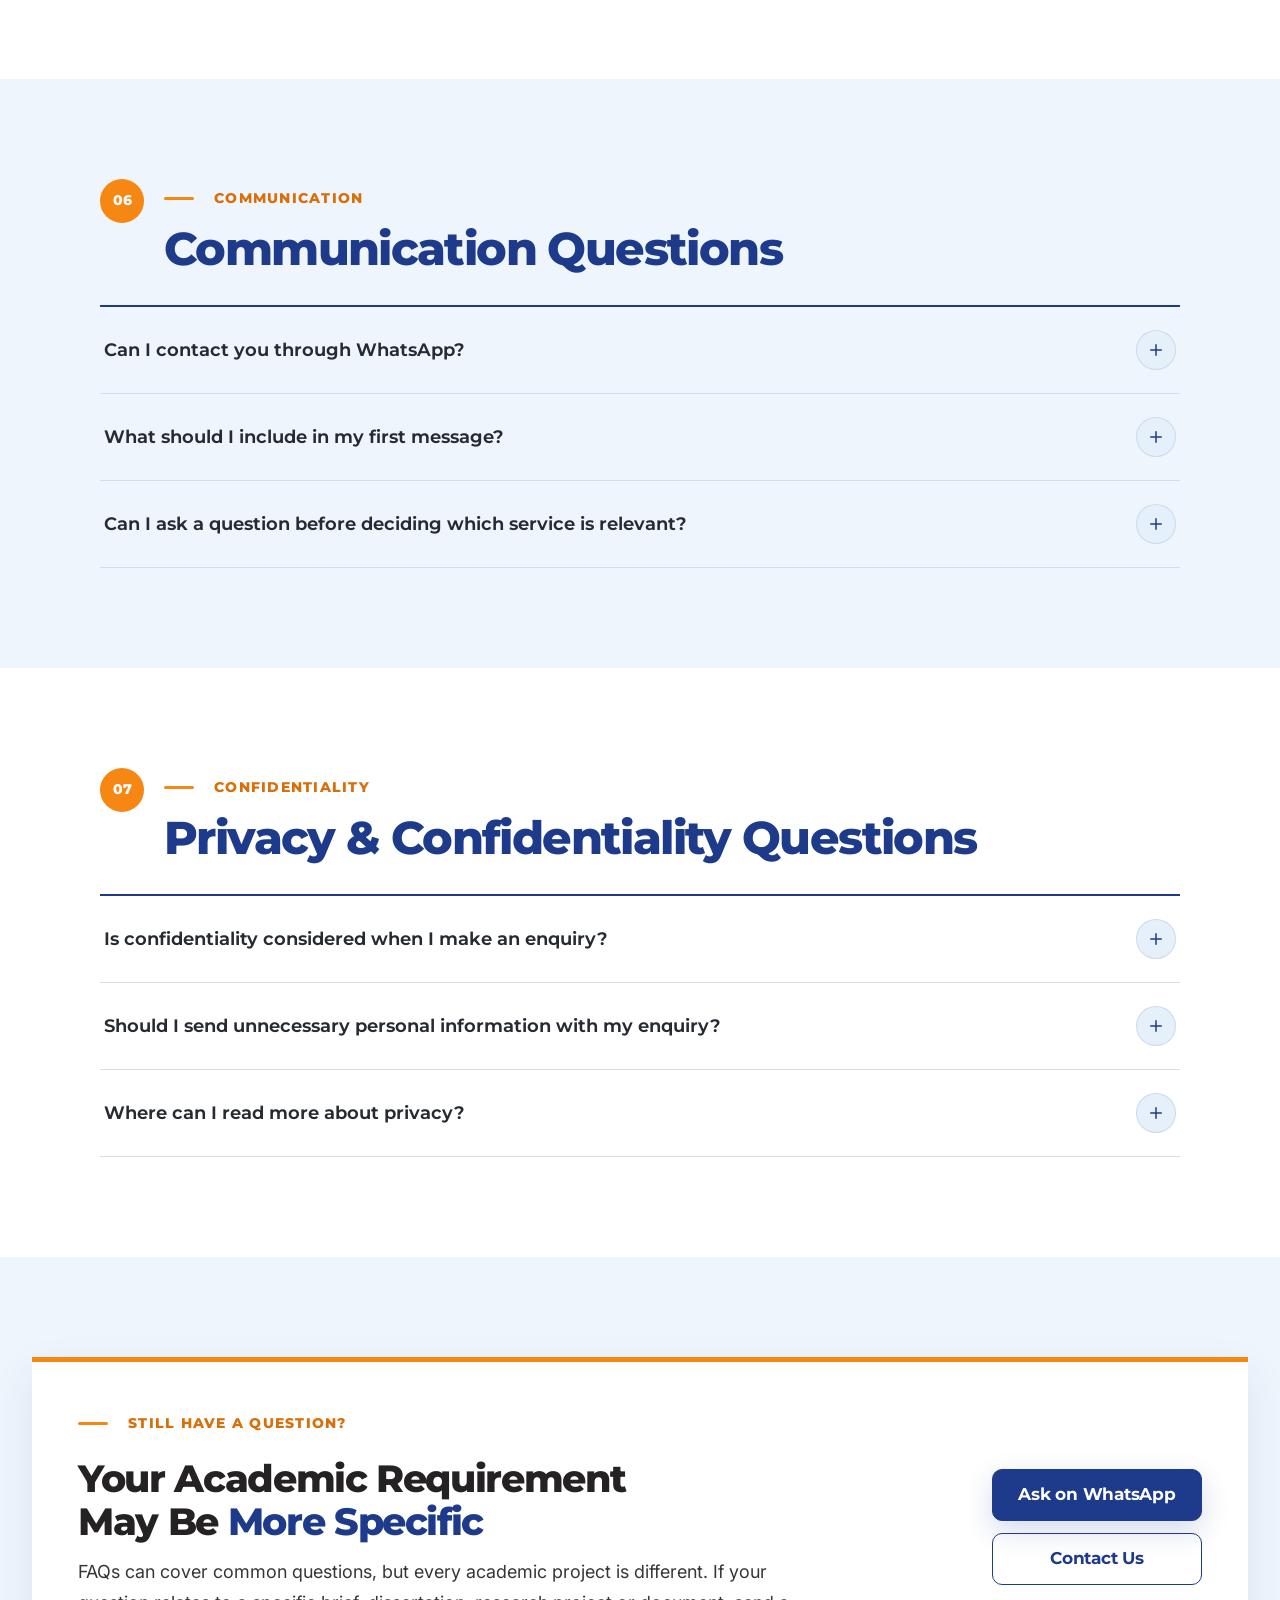
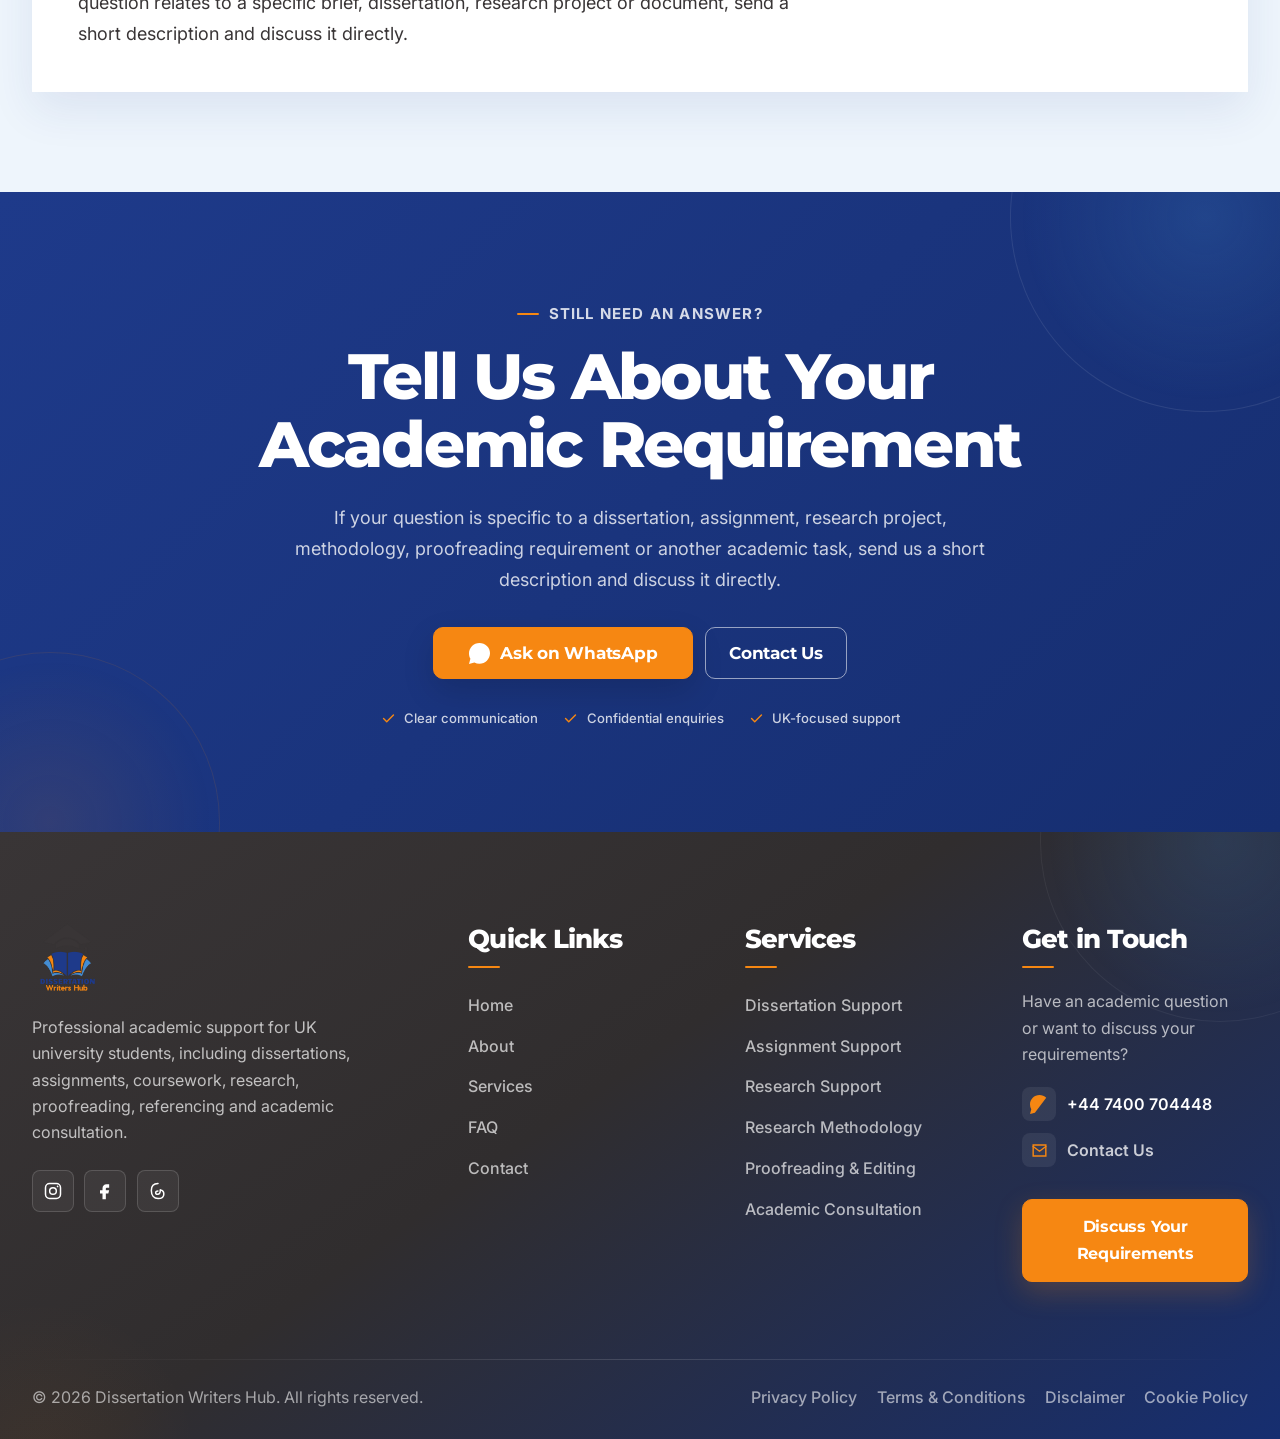
<file: faq.html>
<!DOCTYPE html>
<html lang="en-GB">

<head>

    <meta charset="UTF-8">

    <meta
        name="viewport"
        content="width=device-width, initial-scale=1.0"
    >


    <!-- =========================================================
         PRIMARY SEO
    ========================================================== -->

    <title>
        Academic Support FAQs UK | Dissertation Writers Hub
    </title>

    <meta
        name="description"
        content="Find answers to common questions about Dissertation Writers Hub, including dissertation support, assignments, research, proofreading, confidentiality, communication and academic support for UK university students."
    >

    <meta
        name="keywords"
        content="academic support FAQ UK, dissertation support FAQ, assignment support questions, research support UK, proofreading FAQ, Dissertation Writers Hub FAQ"
    >

    <meta
        name="author"
        content="Dissertation Writers Hub"
    >

    <meta
        name="robots"
        content="index, follow"
    >



    <!-- =========================================================
         CANONICAL
         Replace with final live domain before launch.
    ========================================================== -->

    <link
        rel="canonical"
        href="https://www.yourdomain.co.uk/faq.html"
    >



    <!-- =========================================================
         BRAND / BROWSER
    ========================================================== -->

    <meta
        name="theme-color"
        content="#1E3A8A"
    >

    <meta
        name="msapplication-TileColor"
        content="#1E3A8A"
    >



    <!-- =========================================================
         FAVICON
    ========================================================== -->

    <link
        rel="icon"
        type="image/png"
        href="images/favicon.png"
    >

    <link
        rel="apple-touch-icon"
        href="images/favicon.png"
    >



    <!-- =========================================================
         OPEN GRAPH
    ========================================================== -->

    <meta
        property="og:type"
        content="website"
    >

    <meta
        property="og:locale"
        content="en_GB"
    >

    <meta
        property="og:site_name"
        content="Dissertation Writers Hub"
    >

    <meta
        property="og:title"
        content="Academic Support FAQs UK | Dissertation Writers Hub"
    >

    <meta
        property="og:description"
        content="Answers to common questions about dissertation, assignment, research, proofreading, communication and confidential academic support for UK university students."
    >

    <meta
        property="og:url"
        content="https://www.yourdomain.co.uk/faq.html"
    >

    <meta
        property="og:image"
        content="https://www.yourdomain.co.uk/images/faq-image.png"
    >

    <meta
        property="og:image:alt"
        content="Academic support frequently asked questions from Dissertation Writers Hub"
    >



    <!-- =========================================================
         X / TWITTER
    ========================================================== -->

    <meta
        name="twitter:card"
        content="summary_large_image"
    >

    <meta
        name="twitter:title"
        content="Academic Support FAQs UK | Dissertation Writers Hub"
    >

    <meta
        name="twitter:description"
        content="Get answers to common questions about our academic support services for UK university students."
    >

    <meta
        name="twitter:image"
        content="https://www.yourdomain.co.uk/images/faq-image.png"
    >



    <!-- =========================================================
         FONTS
    ========================================================== -->

    <link
        rel="preconnect"
        href="https://fonts.googleapis.com"
    >

    <link
        rel="preconnect"
        href="https://fonts.gstatic.com"
        crossorigin
    >

    <link
        href="https://fonts.googleapis.com/css2?family=Inter:wght@400;500;600;700&family=Montserrat:wght@600;700;800&display=swap"
        rel="stylesheet"
    >



    <!-- =========================================================
         MAIN STYLESHEET
    ========================================================== -->

    <link
        rel="stylesheet"
        href="css/style.css"
    >



    <!-- =========================================================
         MAIN JAVASCRIPT
    ========================================================== -->

    <script
        src="js/script.js"
        defer
    ></script>

</head>



<body class="faq-page">


    <!-- Accessibility Skip Link -->
    <a
        class="skip-link"
        href="#main-content"
    >
        Skip to main content
    </a>



    <div class="site-wrapper">


        <!-- =====================================================
             SITE HEADER
        ====================================================== -->

        <header
            class="site-header"
            id="site-header"
        >

            <div class="container header-container">


                <!-- Brand Logo -->
                <a
                    class="brand-logo"
                    href="index.html"
                    aria-label="Dissertation Writers Hub - Home"
                >

                    <img
                        src="images/header-logo.png"
                        alt="Dissertation Writers Hub"
                        class="header-logo"
                        width="240"
                        height="80"
                    >

                </a>



                <!-- Desktop Navigation -->
                <nav
                    class="desktop-navigation"
                    aria-label="Primary navigation"
                >

                    <ul class="nav-list">

                        <li class="nav-item">
                            <a
                                class="nav-link"
                                href="index.html"
                            >
                                Home
                            </a>
                        </li>


                        <li class="nav-item">
                            <a
                                class="nav-link"
                                href="about.html"
                            >
                                About
                            </a>
                        </li>


                        <li class="nav-item">
                            <a
                                class="nav-link"
                                href="services.html"
                            >
                                Services
                            </a>
                        </li>


                        <li class="nav-item">
                            <a
                                class="nav-link active"
                                href="faq.html"
                                aria-current="page"
                            >
                                FAQ
                            </a>
                        </li>


                        <li class="nav-item">
                            <a
                                class="nav-link"
                                href="contact.html"
                            >
                                Contact
                            </a>
                        </li>

                    </ul>

                </nav>



                <!-- Header Actions -->
                <div class="header-actions">

                    <a
                        class="btn btn-primary header-whatsapp-btn"
                        href="https://wa.me/+447400704448"
                        target="_blank"
                        rel="noopener noreferrer"
                        aria-label="Contact Dissertation Writers Hub on WhatsApp"
                    >

                        <svg
                            class="button-icon"
                            width="20"
                            height="20"
                            viewBox="0 0 24 24"
                            fill="none"
                            xmlns="http://www.w3.org/2000/svg"
                            aria-hidden="true"
                        >
                            <path
                                d="M20.5 3.5C18.23 1.23 15.21 0 12 0C5.38 0 0 5.38 0 12C0 14.11 0.55 16.17 1.59 17.98L0 24L6.17 22.38C7.91 23.33 9.87 23.83 11.99 23.83H12C18.62 23.83 24 18.45 24 11.83C24 8.63 22.77 5.62 20.5 3.5ZM12 21.8C10.12 21.8 8.28 21.3 6.68 20.36L6.32 20.15L2.66 21.11L3.64 17.55L3.41 17.18C2.38 15.54 1.83 13.65 1.83 11.71C1.83 6.1 6.4 1.53 12.01 1.53C14.73 1.53 17.29 2.59 19.21 4.52C21.13 6.44 22.19 9 22.19 11.72C22.18 17.33 17.62 21.8 12 21.8Z"
                                fill="currentColor"
                            />
                        </svg>

                        <span>
                            WhatsApp Us
                        </span>

                    </a>



                    <!-- Mobile Menu Toggle -->
                    <button
                        class="mobile-menu-toggle"
                        type="button"
                        aria-label="Open navigation menu"
                        aria-expanded="false"
                        aria-controls="mobile-navigation"
                    >

                        <span class="menu-toggle-line"></span>
                        <span class="menu-toggle-line"></span>
                        <span class="menu-toggle-line"></span>

                    </button>

                </div>

            </div>



            <!-- Mobile Navigation -->
            <nav
                class="mobile-navigation"
                id="mobile-navigation"
                aria-label="Mobile navigation"
                hidden
            >

                <div class="container mobile-navigation-inner">

                    <ul class="mobile-nav-list">

                        <li>
                            <a
                                class="mobile-nav-link"
                                href="index.html"
                            >
                                Home
                            </a>
                        </li>


                        <li>
                            <a
                                class="mobile-nav-link"
                                href="about.html"
                            >
                                About
                            </a>
                        </li>


                        <li>
                            <a
                                class="mobile-nav-link"
                                href="services.html"
                            >
                                Services
                            </a>
                        </li>


                        <li>
                            <a
                                class="mobile-nav-link active"
                                href="faq.html"
                                aria-current="page"
                            >
                                FAQ
                            </a>
                        </li>


                        <li>
                            <a
                                class="mobile-nav-link"
                                href="contact.html"
                            >
                                Contact
                            </a>
                        </li>

                    </ul>


                    <a
                        class="btn btn-primary mobile-whatsapp-btn"
                        href="https://wa.me/+447400704448"
                        target="_blank"
                        rel="noopener noreferrer"
                    >
                        Start a WhatsApp Conversation
                    </a>

                </div>

            </nav>

        </header>



        <!-- =====================================================
             MAIN CONTENT
        ====================================================== -->

        <main id="main-content">


            <!-- =================================================
                 FAQ PAGE HERO
            ================================================== -->

            <section
                class="page-hero faq-page-hero"
                aria-labelledby="faq-page-heading"
            >


                <!-- Decorative Elements -->
                <div
                    class="page-hero-decoration page-hero-decoration-one"
                    aria-hidden="true"
                ></div>

                <div
                    class="page-hero-decoration page-hero-decoration-two"
                    aria-hidden="true"
                ></div>



                <div class="container page-hero-container">


                    <!-- =================================================
                         HERO CONTENT
                    ================================================== -->

                    <div class="page-hero-content">


                        <!-- Breadcrumb -->
                        <nav
                            class="breadcrumb reveal-item"
                            aria-label="Breadcrumb"
                            data-reveal="fade-up"
                        >

                            <ol class="breadcrumb-list">

                                <li>
                                    <a href="index.html">
                                        Home
                                    </a>
                                </li>

                                <li aria-current="page">
                                    FAQ
                                </li>

                            </ol>

                        </nav>



                        <!-- Eyebrow -->
                        <span
                            class="section-eyebrow reveal-item"
                            data-reveal="fade-up"
                        >
                            Frequently Asked Questions
                        </span>



                        <!-- Page Heading -->
                        <h1
                            class="page-hero-title reveal-item"
                            id="faq-page-heading"
                            data-reveal="fade-up"
                        >
                            Questions About Academic Support?
                            <span class="text-accent">
                                Start Here.
                            </span>
                        </h1>



                        <!-- Description -->
                        <p
                            class="page-hero-description reveal-item"
                            data-reveal="fade-up"
                        >
                            Find clear answers to common questions about our
                            academic support services, dissertation and
                            research guidance, proofreading, communication,
                            confidentiality and how to discuss your individual
                            requirements.
                        </p>



                        <!-- Hero Actions -->
                        <div
                            class="page-hero-actions reveal-item"
                            data-reveal="fade-up"
                        >

                            <a
                                class="btn btn-primary btn-large"
                                href="#general-faqs"
                            >
                                <span>
                                    Browse FAQs
                                </span>

                                <svg
                                    class="button-arrow"
                                    width="18"
                                    height="18"
                                    viewBox="0 0 24 24"
                                    fill="none"
                                    xmlns="http://www.w3.org/2000/svg"
                                    aria-hidden="true"
                                >
                                    <path
                                        d="M12 5V19"
                                        stroke="currentColor"
                                        stroke-width="2"
                                        stroke-linecap="round"
                                    />

                                    <path
                                        d="M6 13L12 19L18 13"
                                        stroke="currentColor"
                                        stroke-width="2"
                                        stroke-linecap="round"
                                        stroke-linejoin="round"
                                    />
                                </svg>
                            </a>


                            <a
                                class="btn btn-secondary btn-large"
                                href="https://wa.me/+447400704448"
                                target="_blank"
                                rel="noopener noreferrer"
                            >

                                <svg
                                    class="button-icon"
                                    width="20"
                                    height="20"
                                    viewBox="0 0 24 24"
                                    fill="none"
                                    xmlns="http://www.w3.org/2000/svg"
                                    aria-hidden="true"
                                >
                                    <path
                                        d="M20.5 3.5C18.23 1.23 15.21 0 12 0C5.38 0 0 5.38 0 12C0 14.11 0.55 16.17 1.59 17.98L0 24L6.17 22.38C7.91 23.33 9.87 23.83 11.99 23.83H12C18.62 23.83 24 18.45 24 11.83C24 8.63 22.77 5.62 20.5 3.5Z"
                                        fill="currentColor"
                                    />
                                </svg>

                                <span>
                                    Ask on WhatsApp
                                </span>

                            </a>

                        </div>



                        <!-- FAQ Trust Microcopy -->
                        <ul
                            class="page-hero-trust reveal-item"
                            data-reveal="fade-up"
                            aria-label="FAQ topics"
                        >

                            <li>
                                <span aria-hidden="true">
                                    ✓
                                </span>

                                Services &amp; support
                            </li>


                            <li>
                                <span aria-hidden="true">
                                    ✓
                                </span>

                                Research &amp; dissertations
                            </li>


                            <li>
                                <span aria-hidden="true">
                                    ✓
                                </span>

                                Confidential communication
                            </li>

                        </ul>

                    </div>



                    <!-- =================================================
                         HERO VISUAL
                    ================================================== -->

                    <div
                        class="page-hero-visual reveal-item"
                        data-reveal="fade"
                    >

                        <div class="page-hero-image-wrapper">


                            <!-- Decorative Accent -->
                            <div
                                class="faq-hero-accent faq-hero-accent-one"
                                aria-hidden="true"
                            ></div>


                            <img
                                src="images/faq-image.png"
                                alt="Frequently asked questions about academic support"
                                class="page-hero-image"
                                width="720"
                                height="640"
                                fetchpriority="high"
                                decoding="async"
                            >



                            <!-- Floating FAQ Card -->
                            <div class="page-hero-floating-card">

                                <span
                                    class="page-hero-floating-icon"
                                    aria-hidden="true"
                                >
                                    <svg
                                        width="25"
                                        height="25"
                                        viewBox="0 0 24 24"
                                        fill="none"
                                        xmlns="http://www.w3.org/2000/svg"
                                    >
                                        <circle
                                            cx="12"
                                            cy="12"
                                            r="9"
                                            stroke="currentColor"
                                            stroke-width="1.8"
                                        />

                                        <path
                                            d="M9.7 9C9.9 7.6 10.8 6.8 12.2 6.8C13.8 6.8 14.8 7.7 14.8 9C14.8 10 14.3 10.6 13.2 11.4C12.2 12.1 11.8 12.7 11.8 13.7"
                                            stroke="currentColor"
                                            stroke-width="1.8"
                                            stroke-linecap="round"
                                        />

                                        <circle
                                            cx="11.8"
                                            cy="17"
                                            r="1"
                                            fill="currentColor"
                                        />
                                    </svg>
                                </span>


                                <div>

                                    <strong>
                                        Can't find your question?
                                    </strong>

                                    <span>
                                        Send us a message and discuss your
                                        academic requirements directly.
                                    </span>

                                </div>

                            </div>

                        </div>

                    </div>

                </div>

            </section>



            <!--
                FAQ HTML PART 2 CONTINUES HERE:

                General FAQ Introduction
                + General FAQ Accordion
            -->
                      <!-- =================================================
                 GENERAL FAQS
            ================================================== -->

            <section
                class="faq-main-section section"
                id="general-faqs"
                aria-labelledby="general-faq-heading"
            >

                <div class="container faq-main-container">


                    <!-- =================================================
                         FAQ CATEGORY INTRODUCTION
                    ================================================== -->

                    <div class="faq-category-intro">

                        <span
                            class="section-eyebrow reveal-item"
                            data-reveal="fade-up"
                        >
                            General Questions
                        </span>


                        <h2
                            class="section-title reveal-item"
                            id="general-faq-heading"
                            data-reveal="fade-up"
                        >
                            Start with the
                            <span class="text-accent">
                                Basics
                            </span>
                        </h2>


                        <p
                            class="faq-category-description reveal-item"
                            data-reveal="fade-up"
                        >
                            These answers explain the general academic support
                            process, how to discuss your requirements and what
                            information can help when making an enquiry.
                        </p>



                        <!-- FAQ Category Navigation -->
                        <nav
                            class="faq-category-navigation reveal-item"
                            data-reveal="fade-up"
                            aria-label="FAQ categories"
                        >

                            <span class="faq-category-nav-label">
                                FAQ Categories
                            </span>


                            <ul class="faq-category-nav-list">

                                <li>
                                    <a
                                        class="faq-category-link active"
                                        href="#general-faqs"
                                        aria-current="location"
                                    >
                                        General
                                    </a>
                                </li>


                                <li>
                                    <a
                                        class="faq-category-link"
                                        href="#services-faqs"
                                    >
                                        Services
                                    </a>
                                </li>


                                <li>
                                    <a
                                        class="faq-category-link"
                                        href="#dissertation-faqs"
                                    >
                                        Dissertation Support
                                    </a>
                                </li>


                                <li>
                                    <a
                                        class="faq-category-link"
                                        href="#research-faqs"
                                    >
                                        Research
                                    </a>
                                </li>


                                <li>
                                    <a
                                        class="faq-category-link"
                                        href="#proofreading-faqs"
                                    >
                                        Proofreading
                                    </a>
                                </li>


                                <li>
                                    <a
                                        class="faq-category-link"
                                        href="#communication-faqs"
                                    >
                                        Communication
                                    </a>
                                </li>


                                <li>
                                    <a
                                        class="faq-category-link"
                                        href="#confidentiality-faqs"
                                    >
                                        Confidentiality
                                    </a>
                                </li>

                            </ul>

                        </nav>



                        <!-- Direct Help Card -->
                        <div
                            class="faq-help-card reveal-item"
                            data-reveal="fade-up"
                        >

                            <div
                                class="faq-help-card-icon"
                                aria-hidden="true"
                            >
                                <svg
                                    width="26"
                                    height="26"
                                    viewBox="0 0 24 24"
                                    fill="none"
                                    xmlns="http://www.w3.org/2000/svg"
                                >
                                    <path
                                        d="M4 5H20V17H9L4 21V5Z"
                                        stroke="currentColor"
                                        stroke-width="1.8"
                                        stroke-linejoin="round"
                                    />

                                    <path
                                        d="M8 9H16"
                                        stroke="currentColor"
                                        stroke-width="1.8"
                                        stroke-linecap="round"
                                    />

                                    <path
                                        d="M8 13H13"
                                        stroke="currentColor"
                                        stroke-width="1.8"
                                        stroke-linecap="round"
                                    />
                                </svg>
                            </div>


                            <div>

                                <strong>
                                    Need an answer about your own project?
                                </strong>

                                <p>
                                    Send a short description of your academic
                                    task through WhatsApp.
                                </p>


                                <a
                                    class="text-link"
                                    href="https://wa.me/+447400704448"
                                    target="_blank"
                                    rel="noopener noreferrer"
                                >
                                    Ask Your Question
                                </a>

                            </div>

                        </div>

                    </div>



                    <!-- =================================================
                         GENERAL FAQ ACCORDION
                    ================================================== -->

                    <div
                        class="faq-page-accordion reveal-item"
                        data-reveal="fade-up"
                    >

                        <div class="faq-category-heading">

                            <span class="faq-category-number">
                                01
                            </span>


                            <div>

                                <span class="faq-category-label">
                                    General
                                </span>

                                <h3>
                                    Frequently Asked General Questions
                                </h3>

                            </div>

                        </div>



                        <div
                            class="faq-accordion"
                            data-accordion
                        >


                            <!-- =========================================
                                 GENERAL FAQ 01
                            ========================================== -->

                            <article class="faq-item">

                                <h3 class="faq-question-heading">

                                    <button
                                        class="faq-question"
                                        type="button"
                                        id="general-faq-question-1"
                                        aria-expanded="false"
                                        aria-controls="general-faq-answer-1"
                                    >

                                        <span>
                                            What is Dissertation Writers Hub?
                                        </span>


                                        <span
                                            class="faq-toggle-icon"
                                            aria-hidden="true"
                                        >
                                            <svg
                                                width="18"
                                                height="18"
                                                viewBox="0 0 24 24"
                                                fill="none"
                                                xmlns="http://www.w3.org/2000/svg"
                                            >
                                                <path
                                                    d="M12 5V19"
                                                    stroke="currentColor"
                                                    stroke-width="2"
                                                    stroke-linecap="round"
                                                />

                                                <path
                                                    d="M5 12H19"
                                                    stroke="currentColor"
                                                    stroke-width="2"
                                                    stroke-linecap="round"
                                                />
                                            </svg>
                                        </span>

                                    </button>

                                </h3>


                                <div
                                    class="faq-answer"
                                    id="general-faq-answer-1"
                                    role="region"
                                    aria-labelledby="general-faq-question-1"
                                    hidden
                                >

                                    <div class="faq-answer-inner">

                                        <p>
                                            Dissertation Writers Hub is an
                                            academic support consultancy
                                            focused on helping UK university
                                            students discuss and approach
                                            dissertations, assignments,
                                            coursework, essays, theses,
                                            research, proofreading,
                                            referencing and related academic
                                            requirements.
                                        </p>

                                    </div>

                                </div>

                            </article>



                            <!-- =========================================
                                 GENERAL FAQ 02
                            ========================================== -->

                            <article class="faq-item">

                                <h3 class="faq-question-heading">

                                    <button
                                        class="faq-question"
                                        type="button"
                                        id="general-faq-question-2"
                                        aria-expanded="false"
                                        aria-controls="general-faq-answer-2"
                                    >

                                        <span>
                                            What types of academic work can I
                                            ask about?
                                        </span>


                                        <span
                                            class="faq-toggle-icon"
                                            aria-hidden="true"
                                        >
                                            <svg
                                                width="18"
                                                height="18"
                                                viewBox="0 0 24 24"
                                                fill="none"
                                                xmlns="http://www.w3.org/2000/svg"
                                            >
                                                <path
                                                    d="M12 5V19"
                                                    stroke="currentColor"
                                                    stroke-width="2"
                                                    stroke-linecap="round"
                                                />

                                                <path
                                                    d="M5 12H19"
                                                    stroke="currentColor"
                                                    stroke-width="2"
                                                    stroke-linecap="round"
                                                />
                                            </svg>
                                        </span>

                                    </button>

                                </h3>


                                <div
                                    class="faq-answer"
                                    id="general-faq-answer-2"
                                    role="region"
                                    aria-labelledby="general-faq-question-2"
                                    hidden
                                >

                                    <div class="faq-answer-inner">

                                        <p>
                                            You can discuss dissertations,
                                            theses, assignments, coursework,
                                            essays, research projects,
                                            methodology, proofreading,
                                            editing, referencing, formatting,
                                            presentations and other related
                                            academic support requirements.
                                        </p>

                                    </div>

                                </div>

                            </article>



                            <!-- =========================================
                                 GENERAL FAQ 03
                            ========================================== -->

                            <article class="faq-item">

                                <h3 class="faq-question-heading">

                                    <button
                                        class="faq-question"
                                        type="button"
                                        id="general-faq-question-3"
                                        aria-expanded="false"
                                        aria-controls="general-faq-answer-3"
                                    >

                                        <span>
                                            How do I start an enquiry?
                                        </span>


                                        <span
                                            class="faq-toggle-icon"
                                            aria-hidden="true"
                                        >
                                            <svg
                                                width="18"
                                                height="18"
                                                viewBox="0 0 24 24"
                                                fill="none"
                                                xmlns="http://www.w3.org/2000/svg"
                                            >
                                                <path
                                                    d="M12 5V19"
                                                    stroke="currentColor"
                                                    stroke-width="2"
                                                    stroke-linecap="round"
                                                />

                                                <path
                                                    d="M5 12H19"
                                                    stroke="currentColor"
                                                    stroke-width="2"
                                                    stroke-linecap="round"
                                                />
                                            </svg>
                                        </span>

                                    </button>

                                </h3>


                                <div
                                    class="faq-answer"
                                    id="general-faq-answer-3"
                                    role="region"
                                    aria-labelledby="general-faq-question-3"
                                    hidden
                                >

                                    <div class="faq-answer-inner">

                                        <p>
                                            You can start by contacting us
                                            through WhatsApp or the Contact
                                            page. Briefly explain what you are
                                            working on, the type of academic
                                            task and the area where you need
                                            support.
                                        </p>

                                    </div>

                                </div>

                            </article>



                            <!-- =========================================
                                 GENERAL FAQ 04
                            ========================================== -->

                            <article class="faq-item">

                                <h3 class="faq-question-heading">

                                    <button
                                        class="faq-question"
                                        type="button"
                                        id="general-faq-question-4"
                                        aria-expanded="false"
                                        aria-controls="general-faq-answer-4"
                                    >

                                        <span>
                                            What information should I provide
                                            when contacting you?
                                        </span>


                                        <span
                                            class="faq-toggle-icon"
                                            aria-hidden="true"
                                        >
                                            <svg
                                                width="18"
                                                height="18"
                                                viewBox="0 0 24 24"
                                                fill="none"
                                                xmlns="http://www.w3.org/2000/svg"
                                            >
                                                <path
                                                    d="M12 5V19"
                                                    stroke="currentColor"
                                                    stroke-width="2"
                                                    stroke-linecap="round"
                                                />

                                                <path
                                                    d="M5 12H19"
                                                    stroke="currentColor"
                                                    stroke-width="2"
                                                    stroke-linecap="round"
                                                />
                                            </svg>
                                        </span>

                                    </button>

                                </h3>


                                <div
                                    class="faq-answer"
                                    id="general-faq-answer-4"
                                    role="region"
                                    aria-labelledby="general-faq-question-4"
                                    hidden
                                >

                                    <div class="faq-answer-inner">

                                        <p>
                                            Useful information can include the
                                            type of academic task, subject or
                                            discipline, instructions or brief,
                                            the stage you have reached, any
                                            relevant deadline and the specific
                                            area where you need guidance.
                                        </p>

                                    </div>

                                </div>

                            </article>



                            <!-- =========================================
                                 GENERAL FAQ 05
                            ========================================== -->

                            <article class="faq-item">

                                <h3 class="faq-question-heading">

                                    <button
                                        class="faq-question"
                                        type="button"
                                        id="general-faq-question-5"
                                        aria-expanded="false"
                                        aria-controls="general-faq-answer-5"
                                    >

                                        <span>
                                            What if I am not sure which service
                                            I need?
                                        </span>


                                        <span
                                            class="faq-toggle-icon"
                                            aria-hidden="true"
                                        >
                                            <svg
                                                width="18"
                                                height="18"
                                                viewBox="0 0 24 24"
                                                fill="none"
                                                xmlns="http://www.w3.org/2000/svg"
                                            >
                                                <path
                                                    d="M12 5V19"
                                                    stroke="currentColor"
                                                    stroke-width="2"
                                                    stroke-linecap="round"
                                                />

                                                <path
                                                    d="M5 12H19"
                                                    stroke="currentColor"
                                                    stroke-width="2"
                                                    stroke-linecap="round"
                                                />
                                            </svg>
                                        </span>

                                    </button>

                                </h3>


                                <div
                                    class="faq-answer"
                                    id="general-faq-answer-5"
                                    role="region"
                                    aria-labelledby="general-faq-question-5"
                                    hidden
                                >

                                    <div class="faq-answer-inner">

                                        <p>
                                            That is fine. Describe the
                                            academic task and the difficulty
                                            you are facing. The discussion can
                                            then focus on identifying which
                                            support area is most relevant to
                                            your requirements.
                                        </p>

                                    </div>

                                </div>

                            </article>



                            <!-- =========================================
                                 GENERAL FAQ 06
                            ========================================== -->

                            <article class="faq-item">

                                <h3 class="faq-question-heading">

                                    <button
                                        class="faq-question"
                                        type="button"
                                        id="general-faq-question-6"
                                        aria-expanded="false"
                                        aria-controls="general-faq-answer-6"
                                    >

                                        <span>
                                            Is your service focused on UK
                                            university students?
                                        </span>


                                        <span
                                            class="faq-toggle-icon"
                                            aria-hidden="true"
                                        >
                                            <svg
                                                width="18"
                                                height="18"
                                                viewBox="0 0 24 24"
                                                fill="none"
                                                xmlns="http://www.w3.org/2000/svg"
                                            >
                                                <path
                                                    d="M12 5V19"
                                                    stroke="currentColor"
                                                    stroke-width="2"
                                                    stroke-linecap="round"
                                                />

                                                <path
                                                    d="M5 12H19"
                                                    stroke="currentColor"
                                                    stroke-width="2"
                                                    stroke-linecap="round"
                                                />
                                            </svg>
                                        </span>

                                    </button>

                                </h3>


                                <div
                                    class="faq-answer"
                                    id="general-faq-answer-6"
                                    role="region"
                                    aria-labelledby="general-faq-question-6"
                                    hidden
                                >

                                    <div class="faq-answer-inner">

                                        <p>
                                            Yes. Dissertation Writers Hub is
                                            positioned primarily around
                                            academic support for students
                                            studying within the UK higher
                                            education environment.
                                        </p>

                                    </div>

                                </div>

                            </article>



                            <!-- =========================================
                                 GENERAL FAQ 07
                            ========================================== -->

                            <article class="faq-item">

                                <h3 class="faq-question-heading">

                                    <button
                                        class="faq-question"
                                        type="button"
                                        id="general-faq-question-7"
                                        aria-expanded="false"
                                        aria-controls="general-faq-answer-7"
                                    >

                                        <span>
                                            Can I contact you before I have
                                            fully planned my project?
                                        </span>


                                        <span
                                            class="faq-toggle-icon"
                                            aria-hidden="true"
                                        >
                                            <svg
                                                width="18"
                                                height="18"
                                                viewBox="0 0 24 24"
                                                fill="none"
                                                xmlns="http://www.w3.org/2000/svg"
                                            >
                                                <path
                                                    d="M12 5V19"
                                                    stroke="currentColor"
                                                    stroke-width="2"
                                                    stroke-linecap="round"
                                                />

                                                <path
                                                    d="M5 12H19"
                                                    stroke="currentColor"
                                                    stroke-width="2"
                                                    stroke-linecap="round"
                                                />
                                            </svg>
                                        </span>

                                    </button>

                                </h3>


                                <div
                                    class="faq-answer"
                                    id="general-faq-answer-7"
                                    role="region"
                                    aria-labelledby="general-faq-question-7"
                                    hidden
                                >

                                    <div class="faq-answer-inner">

                                        <p>
                                            Yes. An enquiry can begin at an
                                            early stage. You can explain what
                                            you currently know about the task,
                                            any instructions you have received
                                            and the areas where you are unsure
                                            how to proceed.
                                        </p>

                                    </div>

                                </div>

                            </article>



                            <!-- =========================================
                                 GENERAL FAQ 08
                            ========================================== -->

                            <article class="faq-item">

                                <h3 class="faq-question-heading">

                                    <button
                                        class="faq-question"
                                        type="button"
                                        id="general-faq-question-8"
                                        aria-expanded="false"
                                        aria-controls="general-faq-answer-8"
                                    >

                                        <span>
                                            How can I contact Dissertation
                                            Writers Hub?
                                        </span>


                                        <span
                                            class="faq-toggle-icon"
                                            aria-hidden="true"
                                        >
                                            <svg
                                                width="18"
                                                height="18"
                                                viewBox="0 0 24 24"
                                                fill="none"
                                                xmlns="http://www.w3.org/2000/svg"
                                            >
                                                <path
                                                    d="M12 5V19"
                                                    stroke="currentColor"
                                                    stroke-width="2"
                                                    stroke-linecap="round"
                                                />

                                                <path
                                                    d="M5 12H19"
                                                    stroke="currentColor"
                                                    stroke-width="2"
                                                    stroke-linecap="round"
                                                />
                                            </svg>
                                        </span>

                                    </button>

                                </h3>


                                <div
                                    class="faq-answer"
                                    id="general-faq-answer-8"
                                    role="region"
                                    aria-labelledby="general-faq-question-8"
                                    hidden
                                >

                                    <div class="faq-answer-inner">

                                        <p>
                                            You can contact Dissertation
                                            Writers Hub directly through
                                            WhatsApp at +44 7400 704448 or use
                                            the website Contact page to view
                                            the available enquiry options.
                                        </p>


                                        <div class="faq-answer-actions">

                                            <a
                                                class="text-link"
                                                href="https://wa.me/+447400704448"
                                                target="_blank"
                                                rel="noopener noreferrer"
                                            >
                                                Open WhatsApp
                                            </a>


                                            <a
                                                class="text-link"
                                                href="contact.html"
                                            >
                                                Visit Contact Page
                                            </a>

                                        </div>

                                    </div>

                                </div>

                            </article>

                        </div>

                    </div>

                </div>

            </section>



            <!-- =================================================
                 FAQ MID-PAGE REASSURANCE
            ================================================== -->

            <section
                class="faq-reassurance-strip"
                aria-label="Academic support reassurance"
            >

                <div class="container faq-reassurance-container">


                    <div
                        class="faq-reassurance-item reveal-item"
                        data-reveal="fade-up"
                    >

                        <span
                            class="faq-reassurance-icon"
                            aria-hidden="true"
                        >
                            <svg
                                width="23"
                                height="23"
                                viewBox="0 0 24 24"
                                fill="none"
                                xmlns="http://www.w3.org/2000/svg"
                            >
                                <path
                                    d="M4 5H20V17H9L4 21V5Z"
                                    stroke="currentColor"
                                    stroke-width="1.8"
                                    stroke-linejoin="round"
                                />
                            </svg>
                        </span>


                        <div>
                            <strong>
                                Clear Communication
                            </strong>

                            <span>
                                Discuss your requirements directly.
                            </span>
                        </div>

                    </div>



                    <div
                        class="faq-reassurance-item reveal-item"
                        data-reveal="fade-up"
                    >

                        <span
                            class="faq-reassurance-icon"
                            aria-hidden="true"
                        >
                            <svg
                                width="23"
                                height="23"
                                viewBox="0 0 24 24"
                                fill="none"
                                xmlns="http://www.w3.org/2000/svg"
                            >
                                <path
                                    d="M12 3L20 7V12C20 16.5 16.9 20.5 12 22C7.1 20.5 4 16.5 4 12V7L12 3Z"
                                    stroke="currentColor"
                                    stroke-width="1.8"
                                    stroke-linejoin="round"
                                />
                            </svg>
                        </span>


                        <div>
                            <strong>
                                Privacy-Conscious
                            </strong>

                            <span>
                                Professional handling of enquiries.
                            </span>
                        </div>

                    </div>



                    <div
                        class="faq-reassurance-item reveal-item"
                        data-reveal="fade-up"
                    >

                        <span
                            class="faq-reassurance-icon"
                            aria-hidden="true"
                        >
                            <svg
                                width="23"
                                height="23"
                                viewBox="0 0 24 24"
                                fill="none"
                                xmlns="http://www.w3.org/2000/svg"
                            >
                                <path
                                    d="M4 5.5C4 4.67 4.67 4 5.5 4H10C11.1 4 12 4.9 12 6V20C12 18.9 11.1 18 10 18H4V5.5Z"
                                    stroke="currentColor"
                                    stroke-width="1.8"
                                    stroke-linejoin="round"
                                />

                                <path
                                    d="M20 5.5C20 4.67 19.33 4 18.5 4H14C12.9 4 12 4.9 12 6V20C12 18.9 12.9 18 14 18H20V5.5Z"
                                    stroke="currentColor"
                                    stroke-width="1.8"
                                    stroke-linejoin="round"
                                />
                            </svg>
                        </span>


                        <div>
                            <strong>
                                Broad Academic Coverage
                            </strong>

                            <span>
                                Support across different academic tasks.
                            </span>
                        </div>

                    </div>

                </div>

            </section>



            <!--
                FAQ HTML PART 3 CONTINUES HERE:

                Services FAQs
                + Dissertation Support FAQs
                + Research FAQs
                + Proofreading FAQs
                + Communication FAQs
                + Confidentiality FAQs
            -->
                      <!-- =================================================
                 SERVICES FAQS
            ================================================== -->

            <section
                class="faq-category-section section section-light"
                id="services-faqs"
                aria-labelledby="services-faq-heading"
            >
                <div class="container faq-category-section-container">


                    <div
                        class="faq-category-heading-block reveal-item"
                        data-reveal="fade-up"
                    >

                        <span class="faq-category-number">
                            02
                        </span>


                        <div>

                            <span class="section-eyebrow">
                                Services
                            </span>


                            <h2
                                class="section-title"
                                id="services-faq-heading"
                            >
                                Questions About Our
                                <span class="text-accent">
                                    Academic Services
                                </span>
                            </h2>

                        </div>

                    </div>



                    <div
                        class="faq-accordion faq-page-category-accordion"
                        data-accordion
                    >


                        <!-- FAQ 01 -->
                        <article class="faq-item">

                            <h3 class="faq-question-heading">

                                <button
                                    class="faq-question"
                                    type="button"
                                    id="services-faq-question-1"
                                    aria-expanded="false"
                                    aria-controls="services-faq-answer-1"
                                >

                                    <span>
                                        Which academic support services are
                                        available?
                                    </span>


                                    <span
                                        class="faq-toggle-icon"
                                        aria-hidden="true"
                                    >
                                        <svg
                                            width="18"
                                            height="18"
                                            viewBox="0 0 24 24"
                                            fill="none"
                                            xmlns="http://www.w3.org/2000/svg"
                                        >
                                            <path
                                                d="M12 5V19"
                                                stroke="currentColor"
                                                stroke-width="2"
                                                stroke-linecap="round"
                                            />

                                            <path
                                                d="M5 12H19"
                                                stroke="currentColor"
                                                stroke-width="2"
                                                stroke-linecap="round"
                                            />
                                        </svg>
                                    </span>

                                </button>

                            </h3>


                            <div
                                class="faq-answer"
                                id="services-faq-answer-1"
                                role="region"
                                aria-labelledby="services-faq-question-1"
                                hidden
                            >

                                <div class="faq-answer-inner">

                                    <p>
                                        The services include dissertation,
                                        assignment, coursework, essay, thesis,
                                        research, research methodology,
                                        proofreading and editing, referencing
                                        and formatting, and academic
                                        consultation support.
                                    </p>


                                    <div class="faq-answer-actions">

                                        <a
                                            class="text-link"
                                            href="services.html"
                                        >
                                            View All Services
                                        </a>

                                    </div>

                                </div>

                            </div>

                        </article>



                        <!-- FAQ 02 -->
                        <article class="faq-item">

                            <h3 class="faq-question-heading">

                                <button
                                    class="faq-question"
                                    type="button"
                                    id="services-faq-question-2"
                                    aria-expanded="false"
                                    aria-controls="services-faq-answer-2"
                                >

                                    <span>
                                        Can I ask for support with only one part
                                        of my academic project?
                                    </span>


                                    <span
                                        class="faq-toggle-icon"
                                        aria-hidden="true"
                                    >
                                        <svg
                                            width="18"
                                            height="18"
                                            viewBox="0 0 24 24"
                                            fill="none"
                                            xmlns="http://www.w3.org/2000/svg"
                                        >
                                            <path
                                                d="M12 5V19"
                                                stroke="currentColor"
                                                stroke-width="2"
                                                stroke-linecap="round"
                                            />

                                            <path
                                                d="M5 12H19"
                                                stroke="currentColor"
                                                stroke-width="2"
                                                stroke-linecap="round"
                                            />
                                        </svg>
                                    </span>

                                </button>

                            </h3>


                            <div
                                class="faq-answer"
                                id="services-faq-answer-2"
                                role="region"
                                aria-labelledby="services-faq-question-2"
                                hidden
                            >

                                <div class="faq-answer-inner">

                                    <p>
                                        Yes. You can discuss a specific area
                                        such as structure, research direction,
                                        methodology, proofreading, referencing
                                        or another stage of the project rather
                                        than discussing the complete task.
                                    </p>

                                </div>

                            </div>

                        </article>



                        <!-- FAQ 03 -->
                        <article class="faq-item">

                            <h3 class="faq-question-heading">

                                <button
                                    class="faq-question"
                                    type="button"
                                    id="services-faq-question-3"
                                    aria-expanded="false"
                                    aria-controls="services-faq-answer-3"
                                >

                                    <span>
                                        Can the type of support depend on my
                                        assignment instructions?
                                    </span>


                                    <span
                                        class="faq-toggle-icon"
                                        aria-hidden="true"
                                    >
                                        <svg
                                            width="18"
                                            height="18"
                                            viewBox="0 0 24 24"
                                            fill="none"
                                            xmlns="http://www.w3.org/2000/svg"
                                        >
                                            <path
                                                d="M12 5V19"
                                                stroke="currentColor"
                                                stroke-width="2"
                                                stroke-linecap="round"
                                            />

                                            <path
                                                d="M5 12H19"
                                                stroke="currentColor"
                                                stroke-width="2"
                                                stroke-linecap="round"
                                            />
                                        </svg>
                                    </span>

                                </button>

                            </h3>


                            <div
                                class="faq-answer"
                                id="services-faq-answer-3"
                                role="region"
                                aria-labelledby="services-faq-question-3"
                                hidden
                            >

                                <div class="faq-answer-inner">

                                    <p>
                                        Yes. Academic briefs, assessment
                                        criteria and project requirements can
                                        differ, so the most relevant support
                                        should be considered in relation to
                                        the instructions provided for your
                                        particular task.
                                    </p>

                                </div>

                            </div>

                        </article>

                    </div>

                </div>
            </section>



            <!-- =================================================
                 DISSERTATION SUPPORT FAQS
            ================================================== -->

            <section
                class="faq-category-section section"
                id="dissertation-faqs"
                aria-labelledby="dissertation-faq-heading"
            >
                <div class="container faq-category-section-container">


                    <div
                        class="faq-category-heading-block reveal-item"
                        data-reveal="fade-up"
                    >

                        <span class="faq-category-number">
                            03
                        </span>


                        <div>

                            <span class="section-eyebrow">
                                Dissertation Support
                            </span>


                            <h2
                                class="section-title"
                                id="dissertation-faq-heading"
                            >
                                Dissertation
                                <span class="text-accent">
                                    Questions
                                </span>
                            </h2>

                        </div>

                    </div>



                    <div
                        class="faq-accordion faq-page-category-accordion"
                        data-accordion
                    >


                        <!-- FAQ 01 -->
                        <article class="faq-item">

                            <h3 class="faq-question-heading">

                                <button
                                    class="faq-question"
                                    type="button"
                                    id="dissertation-faq-question-1"
                                    aria-expanded="false"
                                    aria-controls="dissertation-faq-answer-1"
                                >

                                    <span>
                                        At what stage of my dissertation can I
                                        ask for support?
                                    </span>


                                    <span
                                        class="faq-toggle-icon"
                                        aria-hidden="true"
                                    >
                                        <svg
                                            width="18"
                                            height="18"
                                            viewBox="0 0 24 24"
                                            fill="none"
                                            xmlns="http://www.w3.org/2000/svg"
                                        >
                                            <path
                                                d="M12 5V19"
                                                stroke="currentColor"
                                                stroke-width="2"
                                                stroke-linecap="round"
                                            />

                                            <path
                                                d="M5 12H19"
                                                stroke="currentColor"
                                                stroke-width="2"
                                                stroke-linecap="round"
                                            />
                                        </svg>
                                    </span>

                                </button>

                            </h3>


                            <div
                                class="faq-answer"
                                id="dissertation-faq-answer-1"
                                role="region"
                                aria-labelledby="dissertation-faq-question-1"
                                hidden
                            >

                                <div class="faq-answer-inner">

                                    <p>
                                        You can discuss dissertation support at
                                        different stages, including early
                                        planning, topic development, research
                                        questions, literature review,
                                        methodology, chapter organisation,
                                        referencing and final presentation.
                                    </p>

                                </div>

                            </div>

                        </article>



                        <!-- FAQ 02 -->
                        <article class="faq-item">

                            <h3 class="faq-question-heading">

                                <button
                                    class="faq-question"
                                    type="button"
                                    id="dissertation-faq-question-2"
                                    aria-expanded="false"
                                    aria-controls="dissertation-faq-answer-2"
                                >

                                    <span>
                                        Can I discuss my dissertation topic or
                                        research question?
                                    </span>


                                    <span
                                        class="faq-toggle-icon"
                                        aria-hidden="true"
                                    >
                                        <svg
                                            width="18"
                                            height="18"
                                            viewBox="0 0 24 24"
                                            fill="none"
                                            xmlns="http://www.w3.org/2000/svg"
                                        >
                                            <path
                                                d="M12 5V19"
                                                stroke="currentColor"
                                                stroke-width="2"
                                                stroke-linecap="round"
                                            />

                                            <path
                                                d="M5 12H19"
                                                stroke="currentColor"
                                                stroke-width="2"
                                                stroke-linecap="round"
                                            />
                                        </svg>
                                    </span>

                                </button>

                            </h3>


                            <div
                                class="faq-answer"
                                id="dissertation-faq-answer-2"
                                role="region"
                                aria-labelledby="dissertation-faq-question-2"
                                hidden
                            >

                                <div class="faq-answer-inner">

                                    <p>
                                        Yes. Topic direction and research
                                        questions can be discussed in relation
                                        to the subject, project requirements
                                        and the academic direction you are
                                        considering.
                                    </p>

                                </div>

                            </div>

                        </article>



                        <!-- FAQ 03 -->
                        <article class="faq-item">

                            <h3 class="faq-question-heading">

                                <button
                                    class="faq-question"
                                    type="button"
                                    id="dissertation-faq-question-3"
                                    aria-expanded="false"
                                    aria-controls="dissertation-faq-answer-3"
                                >

                                    <span>
                                        Can I get guidance on dissertation
                                        structure?
                                    </span>


                                    <span
                                        class="faq-toggle-icon"
                                        aria-hidden="true"
                                    >
                                        <svg
                                            width="18"
                                            height="18"
                                            viewBox="0 0 24 24"
                                            fill="none"
                                            xmlns="http://www.w3.org/2000/svg"
                                        >
                                            <path
                                                d="M12 5V19"
                                                stroke="currentColor"
                                                stroke-width="2"
                                                stroke-linecap="round"
                                            />

                                            <path
                                                d="M5 12H19"
                                                stroke="currentColor"
                                                stroke-width="2"
                                                stroke-linecap="round"
                                            />
                                        </svg>
                                    </span>

                                </button>

                            </h3>


                            <div
                                class="faq-answer"
                                id="dissertation-faq-answer-3"
                                role="region"
                                aria-labelledby="dissertation-faq-question-3"
                                hidden
                            >

                                <div class="faq-answer-inner">

                                    <p>
                                        Yes. Support can include discussing how
                                        the dissertation is organised into
                                        sections or chapters and how those
                                        parts relate to the overall research
                                        question and project requirements.
                                    </p>

                                </div>

                            </div>

                        </article>

                    </div>

                </div>
            </section>



            <!-- =================================================
                 RESEARCH FAQS
            ================================================== -->

            <section
                class="faq-category-section section section-light"
                id="research-faqs"
                aria-labelledby="research-faq-heading"
            >
                <div class="container faq-category-section-container">


                    <div
                        class="faq-category-heading-block reveal-item"
                        data-reveal="fade-up"
                    >

                        <span class="faq-category-number">
                            04
                        </span>


                        <div>

                            <span class="section-eyebrow">
                                Research
                            </span>


                            <h2
                                class="section-title"
                                id="research-faq-heading"
                            >
                                Research &amp; Methodology
                                <span class="text-accent">
                                    Questions
                                </span>
                            </h2>

                        </div>

                    </div>



                    <div
                        class="faq-accordion faq-page-category-accordion"
                        data-accordion
                    >


                        <!-- FAQ 01 -->
                        <article class="faq-item">

                            <h3 class="faq-question-heading">

                                <button
                                    class="faq-question"
                                    type="button"
                                    id="research-faq-question-1"
                                    aria-expanded="false"
                                    aria-controls="research-faq-answer-1"
                                >

                                    <span>
                                        What can research support cover?
                                    </span>


                                    <span
                                        class="faq-toggle-icon"
                                        aria-hidden="true"
                                    >
                                        <svg
                                            width="18"
                                            height="18"
                                            viewBox="0 0 24 24"
                                            fill="none"
                                            xmlns="http://www.w3.org/2000/svg"
                                        >
                                            <path
                                                d="M12 5V19"
                                                stroke="currentColor"
                                                stroke-width="2"
                                                stroke-linecap="round"
                                            />

                                            <path
                                                d="M5 12H19"
                                                stroke="currentColor"
                                                stroke-width="2"
                                                stroke-linecap="round"
                                            />
                                        </svg>
                                    </span>

                                </button>

                            </h3>


                            <div
                                class="faq-answer"
                                id="research-faq-answer-1"
                                role="region"
                                aria-labelledby="research-faq-question-1"
                                hidden
                            >

                                <div class="faq-answer-inner">

                                    <p>
                                        Research support can include discussing
                                        a topic, research questions, key
                                        themes, academic sources, literature
                                        review organisation and the way
                                        research material is structured within
                                        a project.
                                    </p>

                                </div>

                            </div>

                        </article>



                        <!-- FAQ 02 -->
                        <article class="faq-item">

                            <h3 class="faq-question-heading">

                                <button
                                    class="faq-question"
                                    type="button"
                                    id="research-faq-question-2"
                                    aria-expanded="false"
                                    aria-controls="research-faq-answer-2"
                                >

                                    <span>
                                        Can I ask about qualitative and
                                        quantitative methodology?
                                    </span>


                                    <span
                                        class="faq-toggle-icon"
                                        aria-hidden="true"
                                    >
                                        <svg
                                            width="18"
                                            height="18"
                                            viewBox="0 0 24 24"
                                            fill="none"
                                            xmlns="http://www.w3.org/2000/svg"
                                        >
                                            <path
                                                d="M12 5V19"
                                                stroke="currentColor"
                                                stroke-width="2"
                                                stroke-linecap="round"
                                            />

                                            <path
                                                d="M5 12H19"
                                                stroke="currentColor"
                                                stroke-width="2"
                                                stroke-linecap="round"
                                            />
                                        </svg>
                                    </span>

                                </button>

                            </h3>


                            <div
                                class="faq-answer"
                                id="research-faq-answer-2"
                                role="region"
                                aria-labelledby="research-faq-question-2"
                                hidden
                            >

                                <div class="faq-answer-inner">

                                    <p>
                                        Yes. Methodology discussions can cover
                                        qualitative and quantitative
                                        approaches, research design and data
                                        collection considerations in relation
                                        to the aims and requirements of the
                                        academic project.
                                    </p>

                                </div>

                            </div>

                        </article>



                        <!-- FAQ 03 -->
                        <article class="faq-item">

                            <h3 class="faq-question-heading">

                                <button
                                    class="faq-question"
                                    type="button"
                                    id="research-faq-question-3"
                                    aria-expanded="false"
                                    aria-controls="research-faq-answer-3"
                                >

                                    <span>
                                        Can I discuss a literature review?
                                    </span>


                                    <span
                                        class="faq-toggle-icon"
                                        aria-hidden="true"
                                    >
                                        <svg
                                            width="18"
                                            height="18"
                                            viewBox="0 0 24 24"
                                            fill="none"
                                            xmlns="http://www.w3.org/2000/svg"
                                        >
                                            <path
                                                d="M12 5V19"
                                                stroke="currentColor"
                                                stroke-width="2"
                                                stroke-linecap="round"
                                            />

                                            <path
                                                d="M5 12H19"
                                                stroke="currentColor"
                                                stroke-width="2"
                                                stroke-linecap="round"
                                            />
                                        </svg>
                                    </span>

                                </button>

                            </h3>


                            <div
                                class="faq-answer"
                                id="research-faq-answer-3"
                                role="region"
                                aria-labelledby="research-faq-question-3"
                                hidden
                            >

                                <div class="faq-answer-inner">

                                    <p>
                                        Yes. You can discuss literature review
                                        planning, themes, organisation of
                                        academic sources and how the review
                                        connects to the wider research
                                        question.
                                    </p>

                                </div>

                            </div>

                        </article>

                    </div>

                </div>
            </section>



            <!-- =================================================
                 PROOFREADING FAQS
            ================================================== -->

            <section
                class="faq-category-section section"
                id="proofreading-faqs"
                aria-labelledby="proofreading-faq-heading"
            >
                <div class="container faq-category-section-container">


                    <div
                        class="faq-category-heading-block reveal-item"
                        data-reveal="fade-up"
                    >

                        <span class="faq-category-number">
                            05
                        </span>


                        <div>

                            <span class="section-eyebrow">
                                Proofreading
                            </span>


                            <h2
                                class="section-title"
                                id="proofreading-faq-heading"
                            >
                                Proofreading &amp; Editing
                                <span class="text-accent">
                                    Questions
                                </span>
                            </h2>

                        </div>

                    </div>



                    <div
                        class="faq-accordion faq-page-category-accordion"
                        data-accordion
                    >


                        <!-- FAQ 01 -->
                        <article class="faq-item">

                            <h3 class="faq-question-heading">

                                <button
                                    class="faq-question"
                                    type="button"
                                    id="proofreading-faq-question-1"
                                    aria-expanded="false"
                                    aria-controls="proofreading-faq-answer-1"
                                >

                                    <span>
                                        What does proofreading and editing
                                        support focus on?
                                    </span>


                                    <span
                                        class="faq-toggle-icon"
                                        aria-hidden="true"
                                    >
                                        <svg
                                            width="18"
                                            height="18"
                                            viewBox="0 0 24 24"
                                            fill="none"
                                            xmlns="http://www.w3.org/2000/svg"
                                        >
                                            <path
                                                d="M12 5V19"
                                                stroke="currentColor"
                                                stroke-width="2"
                                                stroke-linecap="round"
                                            />

                                            <path
                                                d="M5 12H19"
                                                stroke="currentColor"
                                                stroke-width="2"
                                                stroke-linecap="round"
                                            />
                                        </svg>
                                    </span>

                                </button>

                            </h3>


                            <div
                                class="faq-answer"
                                id="proofreading-faq-answer-1"
                                role="region"
                                aria-labelledby="proofreading-faq-question-1"
                                hidden
                            >

                                <div class="faq-answer-inner">

                                    <p>
                                        Proofreading and editing support can
                                        focus on grammar, sentence clarity,
                                        academic tone, consistency, formatting
                                        and the overall readability and
                                        presentation of academic work.
                                    </p>

                                </div>

                            </div>

                        </article>



                        <!-- FAQ 02 -->
                        <article class="faq-item">

                            <h3 class="faq-question-heading">

                                <button
                                    class="faq-question"
                                    type="button"
                                    id="proofreading-faq-question-2"
                                    aria-expanded="false"
                                    aria-controls="proofreading-faq-answer-2"
                                >

                                    <span>
                                        Can referencing and formatting also be
                                        reviewed?
                                    </span>


                                    <span
                                        class="faq-toggle-icon"
                                        aria-hidden="true"
                                    >
                                        <svg
                                            width="18"
                                            height="18"
                                            viewBox="0 0 24 24"
                                            fill="none"
                                            xmlns="http://www.w3.org/2000/svg"
                                        >
                                            <path
                                                d="M12 5V19"
                                                stroke="currentColor"
                                                stroke-width="2"
                                                stroke-linecap="round"
                                            />

                                            <path
                                                d="M5 12H19"
                                                stroke="currentColor"
                                                stroke-width="2"
                                                stroke-linecap="round"
                                            />
                                        </svg>
                                    </span>

                                </button>

                            </h3>


                            <div
                                class="faq-answer"
                                id="proofreading-faq-answer-2"
                                role="region"
                                aria-labelledby="proofreading-faq-question-2"
                                hidden
                            >

                                <div class="faq-answer-inner">

                                    <p>
                                        Yes. Referencing and formatting
                                        support can focus on consistency in
                                        citations, reference lists,
                                        bibliographies, headings and general
                                        document presentation.
                                    </p>

                                </div>

                            </div>

                        </article>



                        <!-- FAQ 03 -->
                        <article class="faq-item">

                            <h3 class="faq-question-heading">

                                <button
                                    class="faq-question"
                                    type="button"
                                    id="proofreading-faq-question-3"
                                    aria-expanded="false"
                                    aria-controls="proofreading-faq-answer-3"
                                >

                                    <span>
                                        Can I ask for proofreading support for
                                        part of a document?
                                    </span>


                                    <span
                                        class="faq-toggle-icon"
                                        aria-hidden="true"
                                    >
                                        <svg
                                            width="18"
                                            height="18"
                                            viewBox="0 0 24 24"
                                            fill="none"
                                            xmlns="http://www.w3.org/2000/svg"
                                        >
                                            <path
                                                d="M12 5V19"
                                                stroke="currentColor"
                                                stroke-width="2"
                                                stroke-linecap="round"
                                            />

                                            <path
                                                d="M5 12H19"
                                                stroke="currentColor"
                                                stroke-width="2"
                                                stroke-linecap="round"
                                            />
                                        </svg>
                                    </span>

                                </button>

                            </h3>


                            <div
                                class="faq-answer"
                                id="proofreading-faq-answer-3"
                                role="region"
                                aria-labelledby="proofreading-faq-question-3"
                                hidden
                            >

                                <div class="faq-answer-inner">

                                    <p>
                                        Yes. You can explain whether you want
                                        to discuss a particular chapter,
                                        section or wider document and identify
                                        the areas where review is needed.
                                    </p>

                                </div>

                            </div>

                        </article>

                    </div>

                </div>
            </section>



            <!-- =================================================
                 COMMUNICATION FAQS
            ================================================== -->

            <section
                class="faq-category-section section section-light"
                id="communication-faqs"
                aria-labelledby="communication-faq-heading"
            >
                <div class="container faq-category-section-container">


                    <div
                        class="faq-category-heading-block reveal-item"
                        data-reveal="fade-up"
                    >

                        <span class="faq-category-number">
                            06
                        </span>


                        <div>

                            <span class="section-eyebrow">
                                Communication
                            </span>


                            <h2
                                class="section-title"
                                id="communication-faq-heading"
                            >
                                Communication
                                <span class="text-accent">
                                    Questions
                                </span>
                            </h2>

                        </div>

                    </div>



                    <div
                        class="faq-accordion faq-page-category-accordion"
                        data-accordion
                    >


                        <!-- FAQ 01 -->
                        <article class="faq-item">

                            <h3 class="faq-question-heading">

                                <button
                                    class="faq-question"
                                    type="button"
                                    id="communication-faq-question-1"
                                    aria-expanded="false"
                                    aria-controls="communication-faq-answer-1"
                                >

                                    <span>
                                        Can I contact you through WhatsApp?
                                    </span>


                                    <span
                                        class="faq-toggle-icon"
                                        aria-hidden="true"
                                    >
                                        <svg
                                            width="18"
                                            height="18"
                                            viewBox="0 0 24 24"
                                            fill="none"
                                            xmlns="http://www.w3.org/2000/svg"
                                        >
                                            <path
                                                d="M12 5V19"
                                                stroke="currentColor"
                                                stroke-width="2"
                                                stroke-linecap="round"
                                            />

                                            <path
                                                d="M5 12H19"
                                                stroke="currentColor"
                                                stroke-width="2"
                                                stroke-linecap="round"
                                            />
                                        </svg>
                                    </span>

                                </button>

                            </h3>


                            <div
                                class="faq-answer"
                                id="communication-faq-answer-1"
                                role="region"
                                aria-labelledby="communication-faq-question-1"
                                hidden
                            >

                                <div class="faq-answer-inner">

                                    <p>
                                        Yes. WhatsApp is a prominent contact
                                        option on the website. You can use
                                        +44 7400 704448 to start a conversation
                                        about your academic requirements.
                                    </p>


                                    <div class="faq-answer-actions">

                                        <a
                                            class="text-link"
                                            href="https://wa.me/+447400704448"
                                            target="_blank"
                                            rel="noopener noreferrer"
                                        >
                                            Open WhatsApp
                                        </a>

                                    </div>

                                </div>

                            </div>

                        </article>



                        <!-- FAQ 02 -->
                        <article class="faq-item">

                            <h3 class="faq-question-heading">

                                <button
                                    class="faq-question"
                                    type="button"
                                    id="communication-faq-question-2"
                                    aria-expanded="false"
                                    aria-controls="communication-faq-answer-2"
                                >

                                    <span>
                                        What should I include in my first
                                        message?
                                    </span>


                                    <span
                                        class="faq-toggle-icon"
                                        aria-hidden="true"
                                    >
                                        <svg
                                            width="18"
                                            height="18"
                                            viewBox="0 0 24 24"
                                            fill="none"
                                            xmlns="http://www.w3.org/2000/svg"
                                        >
                                            <path
                                                d="M12 5V19"
                                                stroke="currentColor"
                                                stroke-width="2"
                                                stroke-linecap="round"
                                            />

                                            <path
                                                d="M5 12H19"
                                                stroke="currentColor"
                                                stroke-width="2"
                                                stroke-linecap="round"
                                            />
                                        </svg>
                                    </span>

                                </button>

                            </h3>


                            <div
                                class="faq-answer"
                                id="communication-faq-answer-2"
                                role="region"
                                aria-labelledby="communication-faq-question-2"
                                hidden
                            >

                                <div class="faq-answer-inner">

                                    <p>
                                        A useful first message can briefly
                                        mention the type of academic work,
                                        subject area, instructions, current
                                        stage, relevant timescale and the
                                        specific issue you want to discuss.
                                    </p>

                                </div>

                            </div>

                        </article>



                        <!-- FAQ 03 -->
                        <article class="faq-item">

                            <h3 class="faq-question-heading">

                                <button
                                    class="faq-question"
                                    type="button"
                                    id="communication-faq-question-3"
                                    aria-expanded="false"
                                    aria-controls="communication-faq-answer-3"
                                >

                                    <span>
                                        Can I ask a question before deciding
                                        which service is relevant?
                                    </span>


                                    <span
                                        class="faq-toggle-icon"
                                        aria-hidden="true"
                                    >
                                        <svg
                                            width="18"
                                            height="18"
                                            viewBox="0 0 24 24"
                                            fill="none"
                                            xmlns="http://www.w3.org/2000/svg"
                                        >
                                            <path
                                                d="M12 5V19"
                                                stroke="currentColor"
                                                stroke-width="2"
                                                stroke-linecap="round"
                                            />

                                            <path
                                                d="M5 12H19"
                                                stroke="currentColor"
                                                stroke-width="2"
                                                stroke-linecap="round"
                                            />
                                        </svg>
                                    </span>

                                </button>

                            </h3>


                            <div
                                class="faq-answer"
                                id="communication-faq-answer-3"
                                role="region"
                                aria-labelledby="communication-faq-question-3"
                                hidden
                            >

                                <div class="faq-answer-inner">

                                    <p>
                                        Yes. If you are unsure where your
                                        academic requirement fits, describe
                                        the task first and the relevant support
                                        area can then be discussed.
                                    </p>

                                </div>

                            </div>

                        </article>

                    </div>

                </div>
            </section>



            <!-- =================================================
                 CONFIDENTIALITY FAQS
            ================================================== -->

            <section
                class="faq-category-section section"
                id="confidentiality-faqs"
                aria-labelledby="confidentiality-faq-heading"
            >
                <div class="container faq-category-section-container">


                    <div
                        class="faq-category-heading-block reveal-item"
                        data-reveal="fade-up"
                    >

                        <span class="faq-category-number">
                            07
                        </span>


                        <div>

                            <span class="section-eyebrow">
                                Confidentiality
                            </span>


                            <h2
                                class="section-title"
                                id="confidentiality-faq-heading"
                            >
                                Privacy &amp; Confidentiality
                                <span class="text-accent">
                                    Questions
                                </span>
                            </h2>

                        </div>

                    </div>



                    <div
                        class="faq-accordion faq-page-category-accordion"
                        data-accordion
                    >


                        <!-- FAQ 01 -->
                        <article class="faq-item">

                            <h3 class="faq-question-heading">

                                <button
                                    class="faq-question"
                                    type="button"
                                    id="confidentiality-faq-question-1"
                                    aria-expanded="false"
                                    aria-controls="confidentiality-faq-answer-1"
                                >

                                    <span>
                                        Is confidentiality considered when I
                                        make an enquiry?
                                    </span>


                                    <span
                                        class="faq-toggle-icon"
                                        aria-hidden="true"
                                    >
                                        <svg
                                            width="18"
                                            height="18"
                                            viewBox="0 0 24 24"
                                            fill="none"
                                            xmlns="http://www.w3.org/2000/svg"
                                        >
                                            <path
                                                d="M12 5V19"
                                                stroke="currentColor"
                                                stroke-width="2"
                                                stroke-linecap="round"
                                            />

                                            <path
                                                d="M5 12H19"
                                                stroke="currentColor"
                                                stroke-width="2"
                                                stroke-linecap="round"
                                            />
                                        </svg>
                                    </span>

                                </button>

                            </h3>


                            <div
                                class="faq-answer"
                                id="confidentiality-faq-answer-1"
                                role="region"
                                aria-labelledby="confidentiality-faq-question-1"
                                hidden
                            >

                                <div class="faq-answer-inner">

                                    <p>
                                        The website presents enquiries as
                                        professional and privacy-conscious
                                        conversations. You should share only
                                        the information needed to explain your
                                        academic requirements.
                                    </p>

                                </div>

                            </div>

                        </article>



                        <!-- FAQ 02 -->
                        <article class="faq-item">

                            <h3 class="faq-question-heading">

                                <button
                                    class="faq-question"
                                    type="button"
                                    id="confidentiality-faq-question-2"
                                    aria-expanded="false"
                                    aria-controls="confidentiality-faq-answer-2"
                                >

                                    <span>
                                        Should I send unnecessary personal
                                        information with my enquiry?
                                    </span>


                                    <span
                                        class="faq-toggle-icon"
                                        aria-hidden="true"
                                    >
                                        <svg
                                            width="18"
                                            height="18"
                                            viewBox="0 0 24 24"
                                            fill="none"
                                            xmlns="http://www.w3.org/2000/svg"
                                        >
                                            <path
                                                d="M12 5V19"
                                                stroke="currentColor"
                                                stroke-width="2"
                                                stroke-linecap="round"
                                            />

                                            <path
                                                d="M5 12H19"
                                                stroke="currentColor"
                                                stroke-width="2"
                                                stroke-linecap="round"
                                            />
                                        </svg>
                                    </span>

                                </button>

                            </h3>


                            <div
                                class="faq-answer"
                                id="confidentiality-faq-answer-2"
                                role="region"
                                aria-labelledby="confidentiality-faq-question-2"
                                hidden
                            >

                                <div class="faq-answer-inner">

                                    <p>
                                        No. It is sensible to provide only the
                                        information that is relevant to your
                                        academic enquiry and avoid including
                                        unrelated personal or sensitive
                                        details.
                                    </p>

                                </div>

                            </div>

                        </article>



                        <!-- FAQ 03 -->
                        <article class="faq-item">

                            <h3 class="faq-question-heading">

                                <button
                                    class="faq-question"
                                    type="button"
                                    id="confidentiality-faq-question-3"
                                    aria-expanded="false"
                                    aria-controls="confidentiality-faq-answer-3"
                                >

                                    <span>
                                        Where can I read more about privacy?
                                    </span>


                                    <span
                                        class="faq-toggle-icon"
                                        aria-hidden="true"
                                    >
                                        <svg
                                            width="18"
                                            height="18"
                                            viewBox="0 0 24 24"
                                            fill="none"
                                            xmlns="http://www.w3.org/2000/svg"
                                        >
                                            <path
                                                d="M12 5V19"
                                                stroke="currentColor"
                                                stroke-width="2"
                                                stroke-linecap="round"
                                            />

                                            <path
                                                d="M5 12H19"
                                                stroke="currentColor"
                                                stroke-width="2"
                                                stroke-linecap="round"
                                            />
                                        </svg>
                                    </span>

                                </button>

                            </h3>


                            <div
                                class="faq-answer"
                                id="confidentiality-faq-answer-3"
                                role="region"
                                aria-labelledby="confidentiality-faq-question-3"
                                hidden
                            >

                                <div class="faq-answer-inner">

                                    <p>
                                        The website includes a dedicated
                                        Privacy Policy page where privacy and
                                        data-related information can be
                                        presented in more detail.
                                    </p>


                                    <div class="faq-answer-actions">

                                        <a
                                            class="text-link"
                                            href="privacy-policy.html"
                                        >
                                            View Privacy Policy
                                        </a>

                                    </div>

                                </div>

                            </div>

                        </article>

                    </div>

                </div>
            </section>



            <!-- =================================================
                 FAQ SUPPORT PROMPT
            ================================================== -->

            <section
                class="faq-contact-prompt section section-light"
                aria-labelledby="faq-contact-prompt-heading"
            >

                <div class="container">

                    <div
                        class="faq-contact-prompt-inner reveal-item"
                        data-reveal="fade-up"
                    >


                        <div class="faq-contact-prompt-content">

                            <span class="section-eyebrow">
                                Still Have a Question?
                            </span>


                            <h2
                                id="faq-contact-prompt-heading"
                            >
                                Your Academic Requirement May Be
                                <span class="text-accent">
                                    More Specific
                                </span>
                            </h2>


                            <p>
                                FAQs can cover common questions, but every
                                academic project is different. If your question
                                relates to a specific brief, dissertation,
                                research project or document, send a short
                                description and discuss it directly.
                            </p>

                        </div>



                        <div class="faq-contact-prompt-actions">

                            <a
                                class="btn btn-primary btn-large"
                                href="https://wa.me/+447400704448"
                                target="_blank"
                                rel="noopener noreferrer"
                            >
                                Ask on WhatsApp
                            </a>


                            <a
                                class="btn btn-secondary btn-large"
                                href="contact.html"
                            >
                                Contact Us
                            </a>

                        </div>

                    </div>

                </div>

            </section>



            <!--
                FAQ HTML PART 4 CONTINUES HERE:

                Final CTA
                + Footer
                + Floating WhatsApp
                + Closing HTML
            -->
            <!-- =================================================
                 FAQ FINAL CTA
            ================================================== -->

            <section
                class="final-cta-section"
                aria-labelledby="faq-final-cta-heading"
            >

                <div
                    class="final-cta-decoration final-cta-decoration-one"
                    aria-hidden="true"
                ></div>

                <div
                    class="final-cta-decoration final-cta-decoration-two"
                    aria-hidden="true"
                ></div>


                <div class="container final-cta-container">

                    <div
                        class="final-cta-content reveal-item"
                        data-reveal="fade-up"
                    >

                        <span class="final-cta-eyebrow">
                            Still Need an Answer?
                        </span>


                        <h2
                            class="final-cta-title"
                            id="faq-final-cta-heading"
                        >
                            Tell Us About Your
                            <span>
                                Academic Requirement
                            </span>
                        </h2>


                        <p class="final-cta-description">
                            If your question is specific to a dissertation,
                            assignment, research project, methodology,
                            proofreading requirement or another academic task,
                            send us a short description and discuss it directly.
                        </p>



                        <!-- CTA Actions -->
                        <div class="final-cta-actions">

                            <a
                                class="btn btn-accent btn-large final-whatsapp-btn"
                                href="https://wa.me/+447400704448"
                                target="_blank"
                                rel="noopener noreferrer"
                            >

                                <svg
                                    class="button-icon"
                                    width="21"
                                    height="21"
                                    viewBox="0 0 24 24"
                                    fill="none"
                                    xmlns="http://www.w3.org/2000/svg"
                                    aria-hidden="true"
                                >
                                    <path
                                        d="M20.5 3.5C18.23 1.23 15.21 0 12 0C5.38 0 0 5.38 0 12C0 14.11 0.55 16.17 1.59 17.98L0 24L6.17 22.38C7.91 23.33 9.87 23.83 11.99 23.83H12C18.62 23.83 24 18.45 24 11.83C24 8.63 22.77 5.62 20.5 3.5Z"
                                        fill="currentColor"
                                    />
                                </svg>


                                <span>
                                    Ask on WhatsApp
                                </span>

                            </a>


                            <a
                                class="btn btn-outline-light btn-large"
                                href="contact.html"
                            >
                                Contact Us
                            </a>

                        </div>



                        <!-- Reassurance -->
                        <div class="final-cta-reassurance">

                            <span>

                                <svg
                                    width="17"
                                    height="17"
                                    viewBox="0 0 24 24"
                                    fill="none"
                                    xmlns="http://www.w3.org/2000/svg"
                                    aria-hidden="true"
                                >
                                    <path
                                        d="M5 12L9.5 16.5L19 7"
                                        stroke="currentColor"
                                        stroke-width="2"
                                        stroke-linecap="round"
                                        stroke-linejoin="round"
                                    />
                                </svg>

                                Clear communication
                            </span>


                            <span>

                                <svg
                                    width="17"
                                    height="17"
                                    viewBox="0 0 24 24"
                                    fill="none"
                                    xmlns="http://www.w3.org/2000/svg"
                                    aria-hidden="true"
                                >
                                    <path
                                        d="M5 12L9.5 16.5L19 7"
                                        stroke="currentColor"
                                        stroke-width="2"
                                        stroke-linecap="round"
                                        stroke-linejoin="round"
                                    />
                                </svg>

                                Confidential enquiries
                            </span>


                            <span>

                                <svg
                                    width="17"
                                    height="17"
                                    viewBox="0 0 24 24"
                                    fill="none"
                                    xmlns="http://www.w3.org/2000/svg"
                                    aria-hidden="true"
                                >
                                    <path
                                        d="M5 12L9.5 16.5L19 7"
                                        stroke="currentColor"
                                        stroke-width="2"
                                        stroke-linecap="round"
                                        stroke-linejoin="round"
                                    />
                                </svg>

                                UK-focused support
                            </span>

                        </div>

                    </div>

                </div>

            </section>

        </main>



        <!-- =====================================================
             SITE FOOTER
        ====================================================== -->

        <footer
            class="site-footer"
            aria-labelledby="footer-heading"
        >

            <div class="container footer-container">


                <!-- =================================================
                     FOOTER BRAND
                ================================================== -->

                <div class="footer-brand">

                    <a
                        class="footer-logo-link"
                        href="index.html"
                        aria-label="Dissertation Writers Hub - Home"
                    >

                        <img
                            src="images/footer-logo.png"
                            alt="Dissertation Writers Hub"
                            class="footer-logo"
                            width="260"
                            height="90"
                            loading="lazy"
                            decoding="async"
                        >

                    </a>


                    <h2
                        class="visually-hidden"
                        id="footer-heading"
                    >
                        Dissertation Writers Hub
                    </h2>


                    <p class="footer-brand-description">
                        Professional academic support for UK university
                        students, including dissertations, assignments,
                        coursework, research, proofreading, referencing and
                        academic consultation.
                    </p>



                    <!-- Social Links -->
                    <div
                        class="footer-socials"
                        aria-label="Social media links"
                    >


                        <!-- Instagram -->
                        <a
                            class="footer-social-link"
                            href="https://www.instagram.com/dissertationwritershub/?hl=en"
                            target="_blank"
                            rel="noopener noreferrer"
                            aria-label="Dissertation Writers Hub on Instagram"
                        >

                            <svg
                                width="20"
                                height="20"
                                viewBox="0 0 24 24"
                                fill="none"
                                xmlns="http://www.w3.org/2000/svg"
                                aria-hidden="true"
                            >
                                <rect
                                    x="3"
                                    y="3"
                                    width="18"
                                    height="18"
                                    rx="5"
                                    stroke="currentColor"
                                    stroke-width="1.8"
                                />

                                <circle
                                    cx="12"
                                    cy="12"
                                    r="4"
                                    stroke="currentColor"
                                    stroke-width="1.8"
                                />

                                <circle
                                    cx="17.5"
                                    cy="6.5"
                                    r="1"
                                    fill="currentColor"
                                />
                            </svg>

                        </a>



                        <!-- Facebook -->
                        <a
                            class="footer-social-link"
                            href="https://www.facebook.com/people/Dissertation-Writers-Hub/61579341838886/"
                            target="_blank"
                            rel="noopener noreferrer"
                            aria-label="Dissertation Writers Hub on Facebook"
                        >

                            <svg
                                width="20"
                                height="20"
                                viewBox="0 0 24 24"
                                fill="none"
                                xmlns="http://www.w3.org/2000/svg"
                                aria-hidden="true"
                            >
                                <path
                                    d="M14 8H17V4H14C10.7 4 9 6 9 9V11H6V15H9V22H13V15H16L17 11H13V9C13 8.35 13.35 8 14 8Z"
                                    fill="currentColor"
                                />
                            </svg>

                        </a>



                        <!-- Threads -->
                        <a
                            class="footer-social-link"
                            href="https://www.threads.com/@dissertationwritershub"
                            target="_blank"
                            rel="noopener noreferrer"
                            aria-label="Dissertation Writers Hub on Threads"
                        >

                            <svg
                                width="20"
                                height="20"
                                viewBox="0 0 24 24"
                                fill="none"
                                xmlns="http://www.w3.org/2000/svg"
                                aria-hidden="true"
                            >
                                <path
                                    d="M12 3C7.03 3 4 6.28 4 11.5C4 16.9 7.04 21 12.1 21C16.22 21 19 18.83 19 15.45C19 12.77 17.34 11.11 14.78 10.76"
                                    stroke="currentColor"
                                    stroke-width="1.8"
                                    stroke-linecap="round"
                                />

                                <path
                                    d="M14.82 10.79C14.8 13.71 13.77 16 11.56 16C10.11 16 9.18 15.18 9.18 14.03C9.18 12.77 10.21 11.9 11.86 11.9"
                                    stroke="currentColor"
                                    stroke-width="1.8"
                                    stroke-linecap="round"
                                />
                            </svg>

                        </a>

                    </div>

                </div>



                <!-- =================================================
                     QUICK LINKS
                ================================================== -->

                <div class="footer-column">

                    <h3 class="footer-column-title">
                        Quick Links
                    </h3>


                    <ul class="footer-links">

                        <li>
                            <a href="index.html">
                                Home
                            </a>
                        </li>

                        <li>
                            <a href="about.html">
                                About
                            </a>
                        </li>

                        <li>
                            <a href="services.html">
                                Services
                            </a>
                        </li>

                        <li>
                            <a href="faq.html">
                                FAQ
                            </a>
                        </li>

                        <li>
                            <a href="contact.html">
                                Contact
                            </a>
                        </li>

                    </ul>

                </div>



                <!-- =================================================
                     SERVICES
                ================================================== -->

                <div class="footer-column">

                    <h3 class="footer-column-title">
                        Services
                    </h3>


                    <ul class="footer-links">

                        <li>
                            <a href="services.html#dissertation-support">
                                Dissertation Support
                            </a>
                        </li>

                        <li>
                            <a href="services.html#assignment-support">
                                Assignment Support
                            </a>
                        </li>

                        <li>
                            <a href="services.html#research-support">
                                Research Support
                            </a>
                        </li>

                        <li>
                            <a href="services.html#methodology-support">
                                Research Methodology
                            </a>
                        </li>

                        <li>
                            <a href="services.html#proofreading-editing">
                                Proofreading &amp; Editing
                            </a>
                        </li>

                        <li>
                            <a href="services.html#academic-consultation">
                                Academic Consultation
                            </a>
                        </li>

                    </ul>

                </div>



                <!-- =================================================
                     CONTACT
                ================================================== -->

                <div class="footer-column footer-contact-column">

                    <h3 class="footer-column-title">
                        Get in Touch
                    </h3>


                    <p class="footer-contact-text">
                        Have an academic question or want to discuss your
                        requirements?
                    </p>



                    <!-- WhatsApp -->
                    <a
                        class="footer-contact-link footer-whatsapp-link"
                        href="https://wa.me/+447400704448"
                        target="_blank"
                        rel="noopener noreferrer"
                    >

                        <span
                            class="footer-contact-icon"
                            aria-hidden="true"
                        >

                            <svg
                                width="19"
                                height="19"
                                viewBox="0 0 24 24"
                                fill="none"
                                xmlns="http://www.w3.org/2000/svg"
                            >
                                <path
                                    d="M20.5 3.5C18.23 1.23 15.21 0 12 0C5.38 0 0 5.38 0 12C0 14.11 0.55 16.17 1.59 17.98L0 24L6.17 22.38"
                                    fill="currentColor"
                                />
                            </svg>

                        </span>


                        <span>
                            +44 7400 704448
                        </span>

                    </a>



                    <!-- Contact Page -->
                    <a
                        class="footer-contact-link"
                        href="contact.html"
                    >

                        <span
                            class="footer-contact-icon"
                            aria-hidden="true"
                        >

                            <svg
                                width="19"
                                height="19"
                                viewBox="0 0 24 24"
                                fill="none"
                                xmlns="http://www.w3.org/2000/svg"
                            >
                                <path
                                    d="M4 5H20V19H4V5Z"
                                    stroke="currentColor"
                                    stroke-width="1.8"
                                />

                                <path
                                    d="M4 7L12 13L20 7"
                                    stroke="currentColor"
                                    stroke-width="1.8"
                                    stroke-linecap="round"
                                    stroke-linejoin="round"
                                />
                            </svg>

                        </span>


                        <span>
                            Contact Us
                        </span>

                    </a>



                    <a
                        class="btn btn-accent footer-cta"
                        href="https://wa.me/+447400704448"
                        target="_blank"
                        rel="noopener noreferrer"
                    >
                        Discuss Your Requirements
                    </a>

                </div>

            </div>



            <!-- =================================================
                 FOOTER DIVIDER
            ================================================== -->

            <div class="container">

                <div class="footer-divider"></div>

            </div>



            <!-- =================================================
                 FOOTER BOTTOM
            ================================================== -->

            <div class="container footer-bottom">


                <p class="footer-copyright">

                    &copy;

                    <span id="current-year">
                        2026
                    </span>

                    Dissertation Writers Hub.
                    All rights reserved.

                </p>



                <nav
                    class="footer-legal-navigation"
                    aria-label="Legal"
                >

                    <ul class="footer-legal-links">

                        <li>
                            <a href="privacy-policy.html">
                                Privacy Policy
                            </a>
                        </li>

                        <li>
                            <a href="terms.html">
                                Terms &amp; Conditions
                            </a>
                        </li>

                        <li>
                            <a href="disclaimer.html">
                                Disclaimer
                            </a>
                        </li>

                        <li>
                            <a href="cookie-policy.html">
                                Cookie Policy
                            </a>
                        </li>

                    </ul>

                </nav>

            </div>

        </footer>



        <!-- =====================================================
             FLOATING WHATSAPP CTA
        ====================================================== -->

        <a
            class="floating-whatsapp"
            href="https://wa.me/+447400704448"
            target="_blank"
            rel="noopener noreferrer"
            aria-label="Chat with Dissertation Writers Hub on WhatsApp"
        >

            <svg
                width="26"
                height="26"
                viewBox="0 0 24 24"
                fill="none"
                xmlns="http://www.w3.org/2000/svg"
                aria-hidden="true"
            >
                <path
                    d="M20.5 3.5C18.23 1.23 15.21 0 12 0C5.38 0 0 5.38 0 12C0 14.11 0.55 16.17 1.59 17.98L0 24L6.17 22.38C7.91 23.33 9.87 23.83 11.99 23.83H12C18.62 23.83 24 18.45 24 11.83C24 8.63 22.77 5.62 20.5 3.5Z"
                    fill="currentColor"
                />
            </svg>


            <span class="floating-whatsapp-text">
                WhatsApp
            </span>

        </a>


    </div>

</body>

</html>
</file>
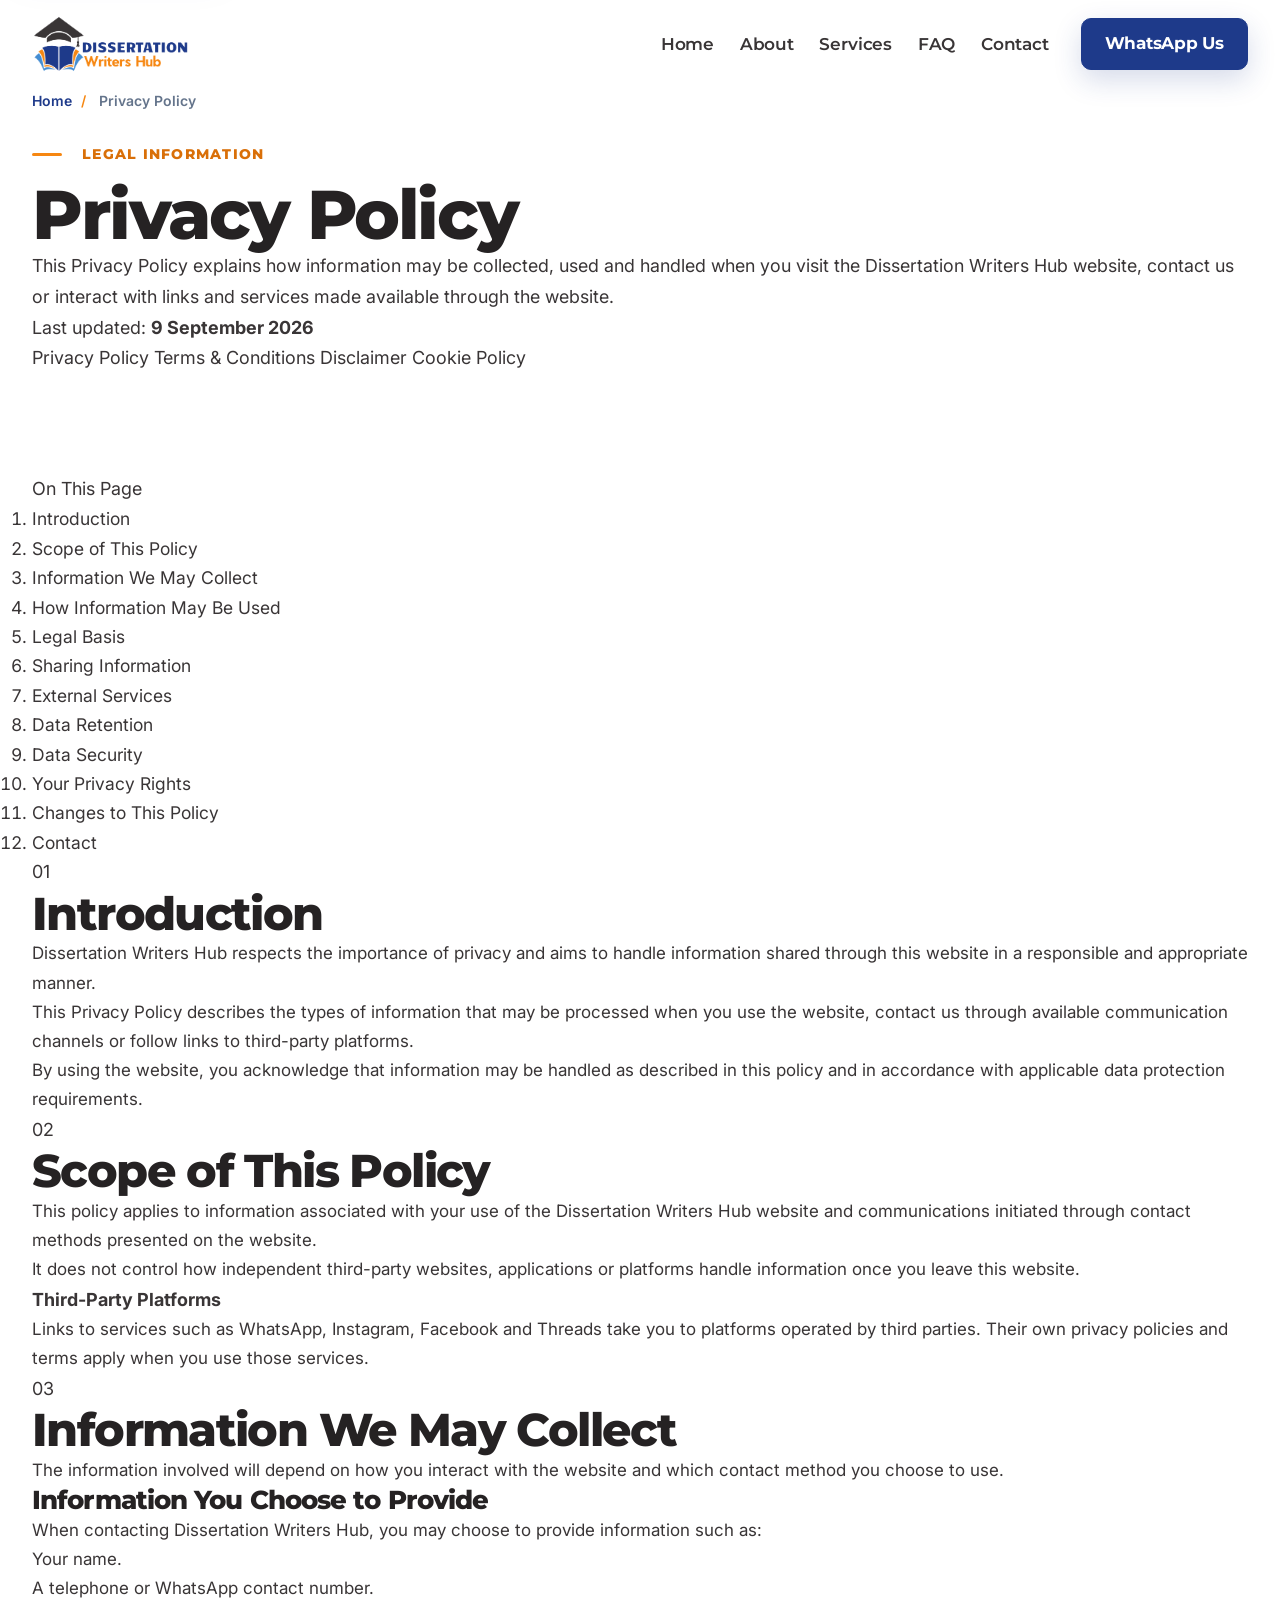
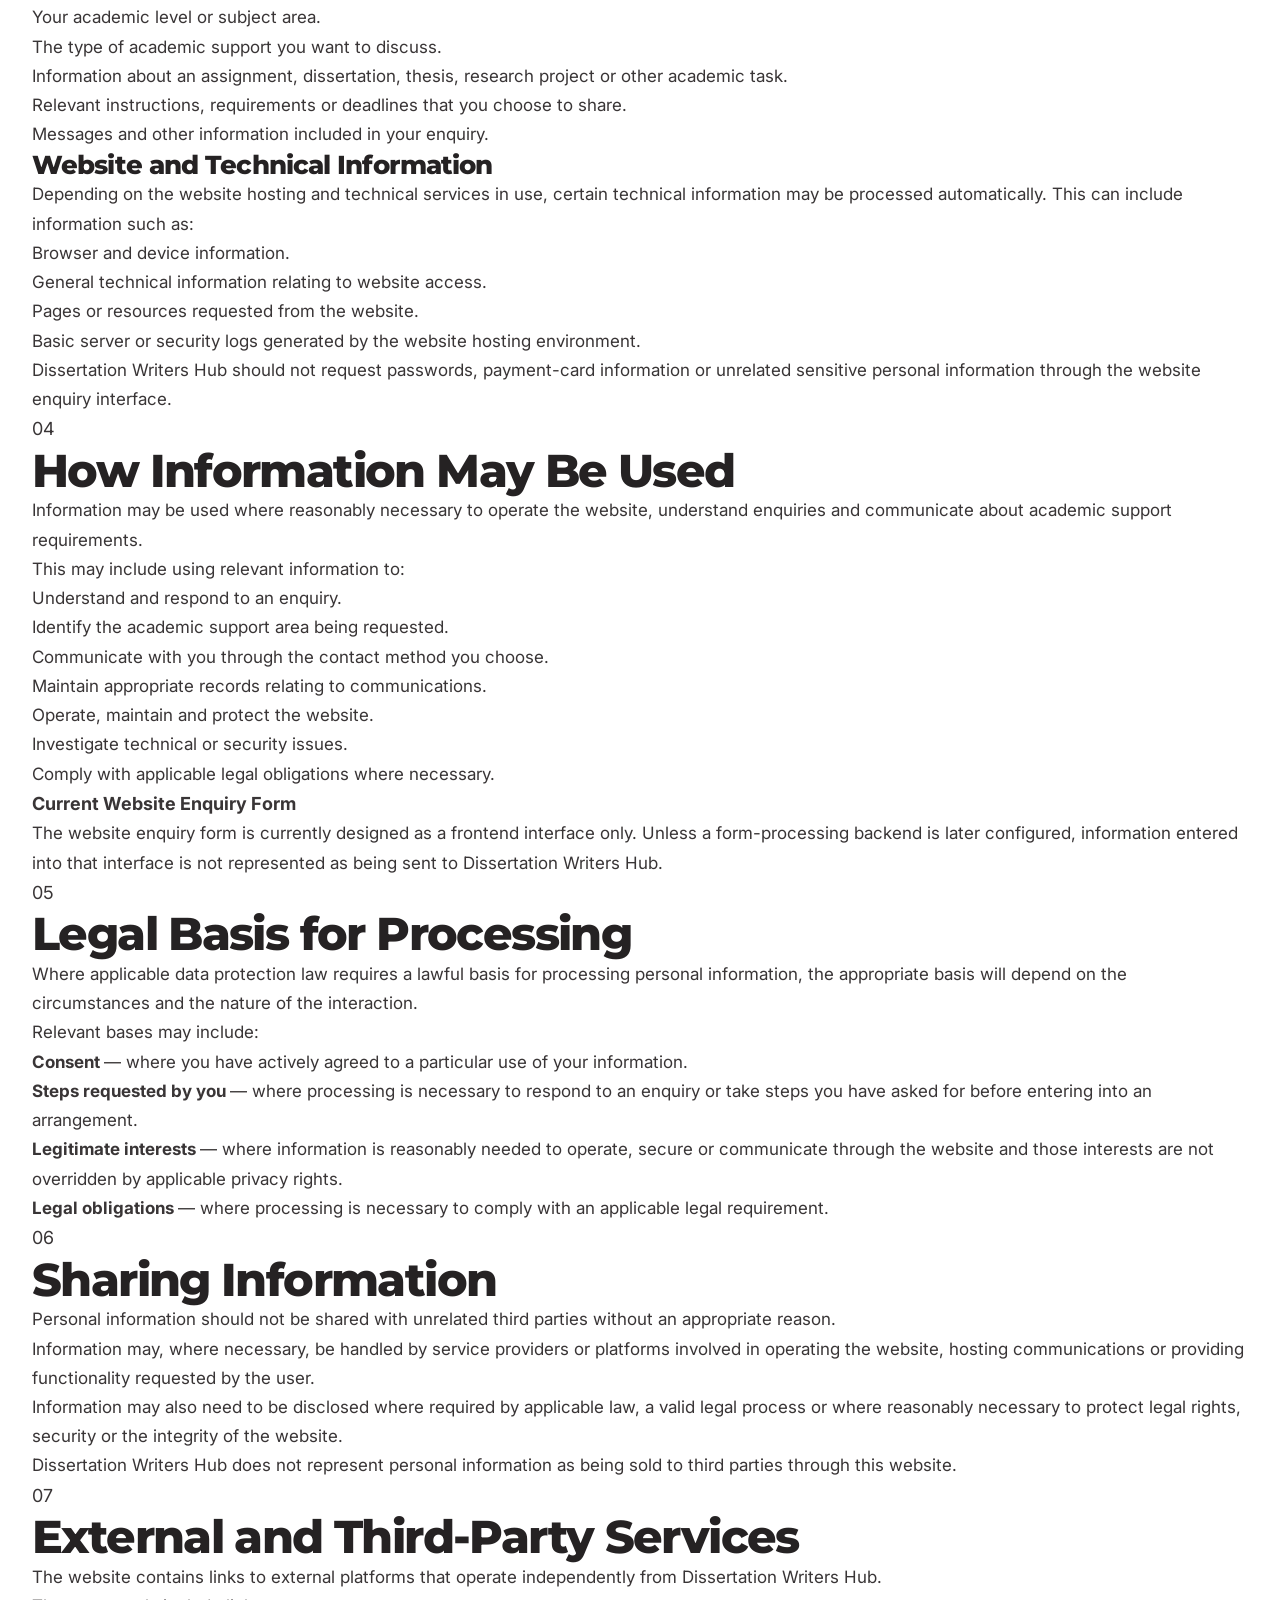
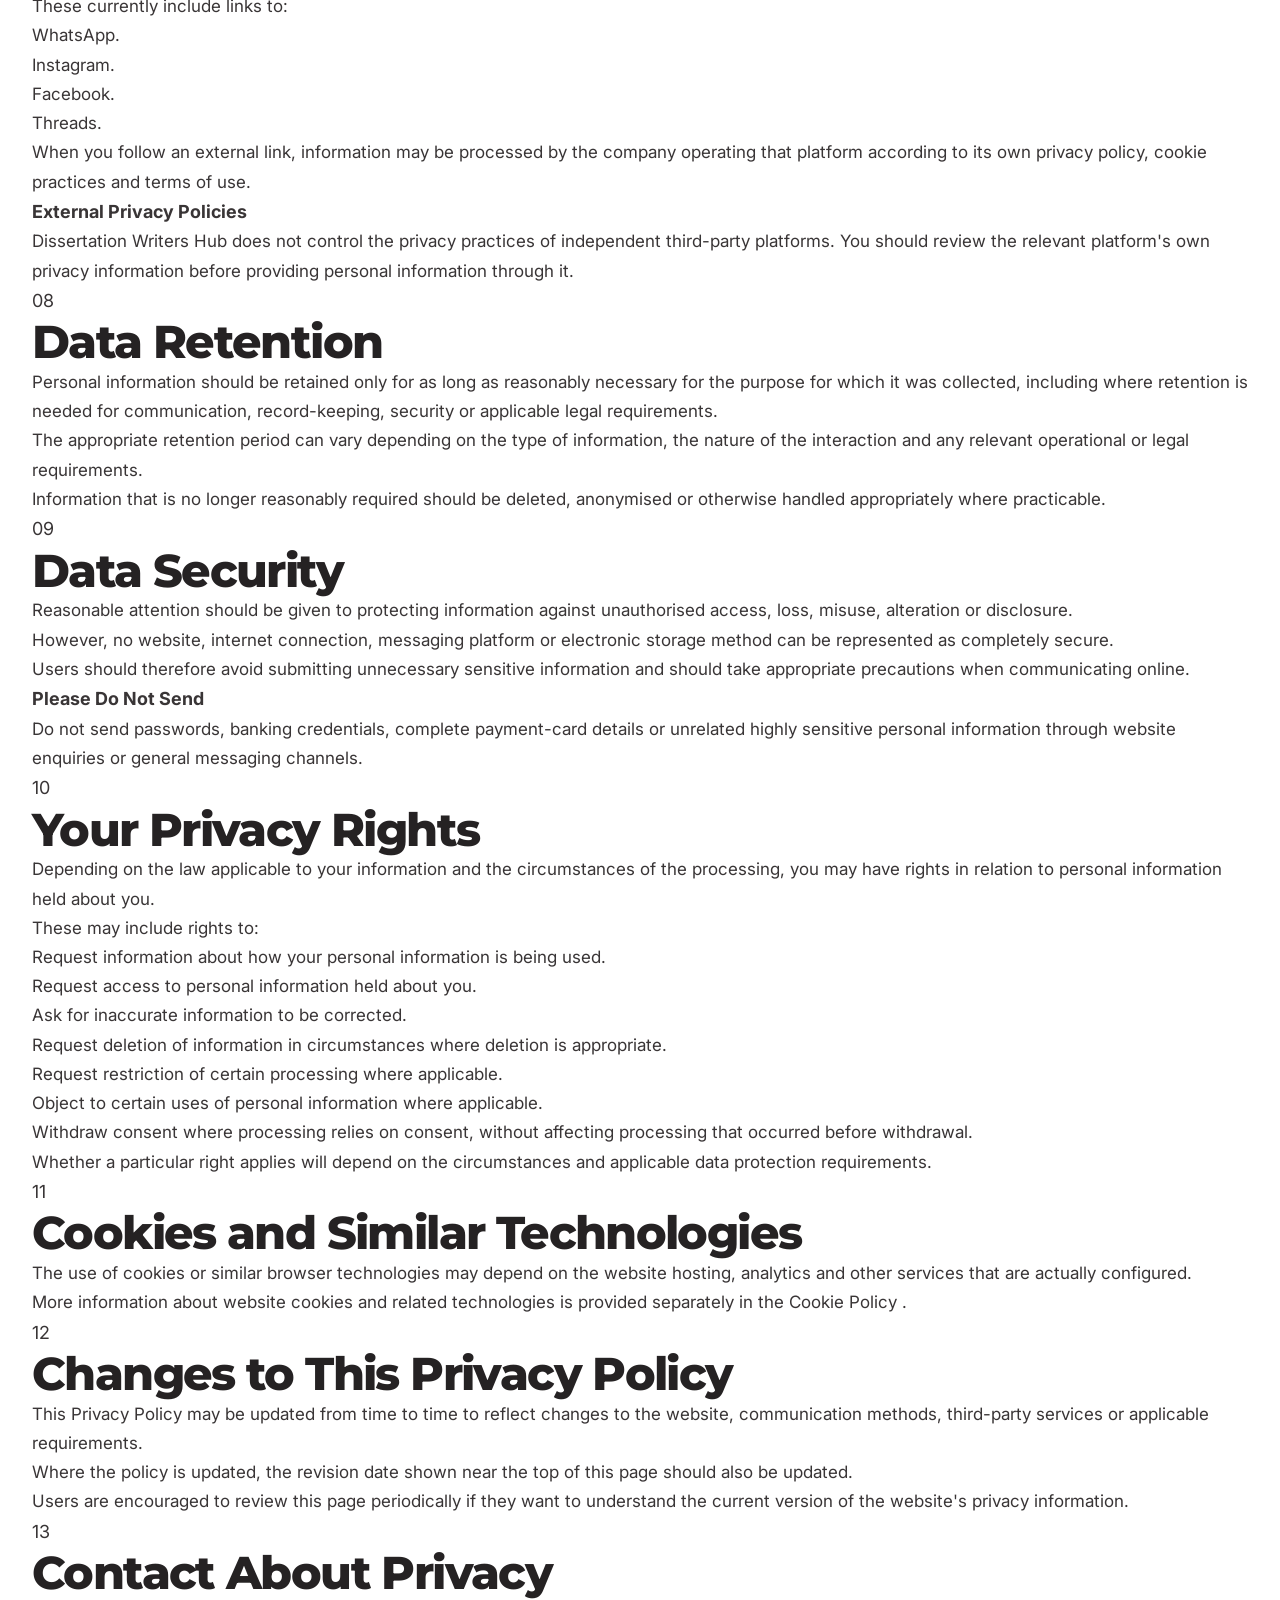
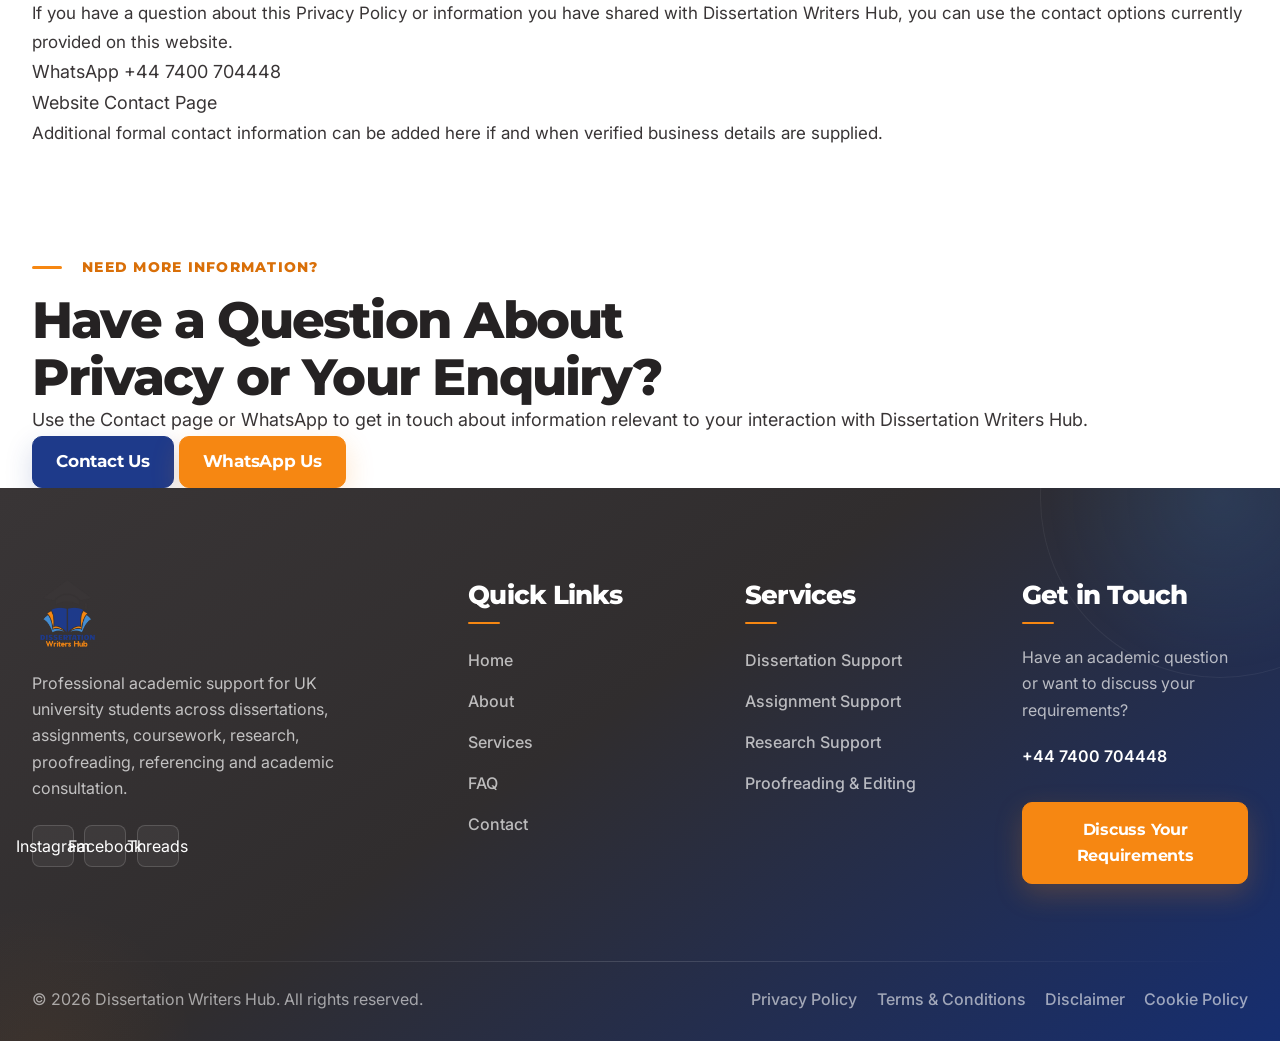
<file: privacy-policy.html>
<!DOCTYPE html>
<html lang="en-GB">

<head>

    <meta charset="UTF-8">

    <meta
        name="viewport"
        content="width=device-width, initial-scale=1.0"
    >


    <!-- =========================================================
         PRIMARY SEO
    ========================================================== -->

    <title>
        Privacy Policy | Dissertation Writers Hub
    </title>

    <meta
        name="description"
        content="Read the Dissertation Writers Hub Privacy Policy to understand how information may be collected, used and handled when you visit our website or contact us."
    >

    <meta
        name="robots"
        content="index, follow"
    >

    <meta
        name="author"
        content="Dissertation Writers Hub"
    >



    <!-- =========================================================
         CANONICAL
         Replace with final live domain before launch.
    ========================================================== -->

    <link
        rel="canonical"
        href="https://www.yourdomain.co.uk/privacy-policy.html"
    >



    <!-- =========================================================
         BRAND / BROWSER
    ========================================================== -->

    <meta
        name="theme-color"
        content="#1E3A8A"
    >

    <meta
        name="msapplication-TileColor"
        content="#1E3A8A"
    >



    <!-- Favicon -->
    <link
        rel="icon"
        type="image/png"
        href="images/favicon.png"
    >

    <link
        rel="apple-touch-icon"
        href="images/favicon.png"
    >



    <!-- =========================================================
         OPEN GRAPH
    ========================================================== -->

    <meta
        property="og:type"
        content="website"
    >

    <meta
        property="og:locale"
        content="en_GB"
    >

    <meta
        property="og:site_name"
        content="Dissertation Writers Hub"
    >

    <meta
        property="og:title"
        content="Privacy Policy | Dissertation Writers Hub"
    >

    <meta
        property="og:description"
        content="Information about privacy and the handling of data when using the Dissertation Writers Hub website."
    >

    <meta
        property="og:url"
        content="https://www.yourdomain.co.uk/privacy-policy.html"
    >



    <!-- =========================================================
         FONTS
    ========================================================== -->

    <link
        rel="preconnect"
        href="https://fonts.googleapis.com"
    >

    <link
        rel="preconnect"
        href="https://fonts.gstatic.com"
        crossorigin
    >

    <link
        href="https://fonts.googleapis.com/css2?family=Inter:wght@400;500;600;700&family=Montserrat:wght@600;700;800&display=swap"
        rel="stylesheet"
    >



    <!-- Main CSS -->
    <link
        rel="stylesheet"
        href="css/style.css"
    >



    <!-- Main JavaScript -->
    <script
        src="js/script.js"
        defer
    ></script>

</head>



<body class="legal-page privacy-policy-page">


    <!-- Accessibility Skip Link -->
    <a
        class="skip-link"
        href="#main-content"
    >
        Skip to main content
    </a>



    <div class="site-wrapper">


        <!-- =====================================================
             SITE HEADER
        ====================================================== -->

        <header
            class="site-header"
            id="site-header"
        >

            <div class="container header-container">


                <!-- Brand -->
                <a
                    class="brand-logo"
                    href="index.html"
                    aria-label="Dissertation Writers Hub - Home"
                >

                    <img
                        src="images/header-logo.png"
                        alt="Dissertation Writers Hub"
                        class="header-logo"
                        width="240"
                        height="80"
                    >

                </a>



                <!-- Desktop Navigation -->
                <nav
                    class="desktop-navigation"
                    aria-label="Primary navigation"
                >

                    <ul class="nav-list">

                        <li class="nav-item">
                            <a
                                class="nav-link"
                                href="index.html"
                            >
                                Home
                            </a>
                        </li>


                        <li class="nav-item">
                            <a
                                class="nav-link"
                                href="about.html"
                            >
                                About
                            </a>
                        </li>


                        <li class="nav-item">
                            <a
                                class="nav-link"
                                href="services.html"
                            >
                                Services
                            </a>
                        </li>


                        <li class="nav-item">
                            <a
                                class="nav-link"
                                href="faq.html"
                            >
                                FAQ
                            </a>
                        </li>


                        <li class="nav-item">
                            <a
                                class="nav-link"
                                href="contact.html"
                            >
                                Contact
                            </a>
                        </li>

                    </ul>

                </nav>



                <!-- Header Actions -->
                <div class="header-actions">

                    <a
                        class="btn btn-primary header-whatsapp-btn"
                        href="https://wa.me/+447400704448"
                        target="_blank"
                        rel="noopener noreferrer"
                    >
                        WhatsApp Us
                    </a>


                    <button
                        class="mobile-menu-toggle"
                        type="button"
                        aria-label="Open navigation menu"
                        aria-expanded="false"
                        aria-controls="mobile-navigation"
                    >

                        <span class="menu-toggle-line"></span>
                        <span class="menu-toggle-line"></span>
                        <span class="menu-toggle-line"></span>

                    </button>

                </div>

            </div>



            <!-- Mobile Navigation -->
            <nav
                class="mobile-navigation"
                id="mobile-navigation"
                aria-label="Mobile navigation"
                hidden
            >

                <div class="container mobile-navigation-inner">

                    <ul class="mobile-nav-list">

                        <li>
                            <a
                                class="mobile-nav-link"
                                href="index.html"
                            >
                                Home
                            </a>
                        </li>


                        <li>
                            <a
                                class="mobile-nav-link"
                                href="about.html"
                            >
                                About
                            </a>
                        </li>


                        <li>
                            <a
                                class="mobile-nav-link"
                                href="services.html"
                            >
                                Services
                            </a>
                        </li>


                        <li>
                            <a
                                class="mobile-nav-link"
                                href="faq.html"
                            >
                                FAQ
                            </a>
                        </li>


                        <li>
                            <a
                                class="mobile-nav-link"
                                href="contact.html"
                            >
                                Contact
                            </a>
                        </li>

                    </ul>


                    <a
                        class="btn btn-primary mobile-whatsapp-btn"
                        href="https://wa.me/+447400704448"
                        target="_blank"
                        rel="noopener noreferrer"
                    >
                        Start a WhatsApp Conversation
                    </a>

                </div>

            </nav>

        </header>



        <!-- =====================================================
             MAIN CONTENT
        ====================================================== -->

        <main id="main-content">


            <!-- =================================================
                 LEGAL HERO
            ================================================== -->

            <section
                class="legal-hero"
                aria-labelledby="privacy-policy-heading"
            >

                <div
                    class="legal-hero-decoration legal-hero-decoration-one"
                    aria-hidden="true"
                ></div>


                <div class="container legal-hero-container">


                    <!-- Breadcrumb -->
                    <nav
                        class="breadcrumb reveal-item"
                        aria-label="Breadcrumb"
                        data-reveal="fade-up"
                    >

                        <ol class="breadcrumb-list">

                            <li>
                                <a href="index.html">
                                    Home
                                </a>
                            </li>

                            <li aria-current="page">
                                Privacy Policy
                            </li>

                        </ol>

                    </nav>



                    <span
                        class="section-eyebrow reveal-item"
                        data-reveal="fade-up"
                    >
                        Legal Information
                    </span>


                    <h1
                        class="legal-hero-title reveal-item"
                        id="privacy-policy-heading"
                        data-reveal="fade-up"
                    >
                        Privacy Policy
                    </h1>


                    <p
                        class="legal-hero-description reveal-item"
                        data-reveal="fade-up"
                    >
                        This Privacy Policy explains how information may be
                        collected, used and handled when you visit the
                        Dissertation Writers Hub website, contact us or
                        interact with links and services made available
                        through the website.
                    </p>


                    <div
                        class="legal-meta reveal-item"
                        data-reveal="fade-up"
                    >

                        <span>
                            Last updated:
                            <strong>
                                9 September 2026
                            </strong>
                        </span>

                    </div>

                </div>

            </section>



            <!-- =================================================
                 LEGAL PAGE NAVIGATION
            ================================================== -->

            <section
                class="legal-navigation-section"
                aria-label="Legal pages"
            >

                <div class="container">

                    <nav class="legal-page-navigation">

                        <a
                            class="legal-page-nav-link active"
                            href="privacy-policy.html"
                            aria-current="page"
                        >
                            Privacy Policy
                        </a>


                        <a
                            class="legal-page-nav-link"
                            href="terms.html"
                        >
                            Terms &amp; Conditions
                        </a>


                        <a
                            class="legal-page-nav-link"
                            href="disclaimer.html"
                        >
                            Disclaimer
                        </a>


                        <a
                            class="legal-page-nav-link"
                            href="cookie-policy.html"
                        >
                            Cookie Policy
                        </a>

                    </nav>

                </div>

            </section>



            <!-- =================================================
                 PRIVACY POLICY CONTENT
            ================================================== -->

            <section class="legal-content-section section">

                <div class="container legal-content-layout">


                    <!-- =================================================
                         CONTENT NAVIGATION
                    ================================================== -->

                    <aside
                        class="legal-content-sidebar reveal-item"
                        data-reveal="fade-up"
                    >

                        <div class="legal-sidebar-inner">

                            <span class="legal-sidebar-title">
                                On This Page
                            </span>


                            <nav aria-label="Privacy Policy sections">

                                <ol class="legal-sidebar-links">

                                    <li>
                                        <a href="#privacy-introduction">
                                            Introduction
                                        </a>
                                    </li>

                                    <li>
                                        <a href="#privacy-scope">
                                            Scope of This Policy
                                        </a>
                                    </li>

                                    <li>
                                        <a href="#information-we-collect">
                                            Information We May Collect
                                        </a>
                                    </li>

                                    <li>
                                        <a href="#how-information-is-used">
                                            How Information May Be Used
                                        </a>
                                    </li>

                                    <li>
                                        <a href="#legal-basis">
                                            Legal Basis
                                        </a>
                                    </li>

                                    <li>
                                        <a href="#data-sharing">
                                            Sharing Information
                                        </a>
                                    </li>

                                    <li>
                                        <a href="#external-services">
                                            External Services
                                        </a>
                                    </li>

                                    <li>
                                        <a href="#data-retention">
                                            Data Retention
                                        </a>
                                    </li>

                                    <li>
                                        <a href="#data-security">
                                            Data Security
                                        </a>
                                    </li>

                                    <li>
                                        <a href="#privacy-rights">
                                            Your Privacy Rights
                                        </a>
                                    </li>

                                    <li>
                                        <a href="#privacy-changes">
                                            Changes to This Policy
                                        </a>
                                    </li>

                                    <li>
                                        <a href="#privacy-contact">
                                            Contact
                                        </a>
                                    </li>

                                </ol>

                            </nav>

                        </div>

                    </aside>



                    <!-- =================================================
                         MAIN LEGAL TEXT
                    ================================================== -->

                    <article class="legal-document">


                        <!-- =============================================
                             1. INTRODUCTION
                        ============================================== -->

                        <section
                            class="legal-document-section reveal-item"
                            id="privacy-introduction"
                            data-reveal="fade-up"
                        >

                            <span class="legal-section-number">
                                01
                            </span>


                            <h2>
                                Introduction
                            </h2>


                            <p>
                                Dissertation Writers Hub respects the
                                importance of privacy and aims to handle
                                information shared through this website in a
                                responsible and appropriate manner.
                            </p>


                            <p>
                                This Privacy Policy describes the types of
                                information that may be processed when you use
                                the website, contact us through available
                                communication channels or follow links to
                                third-party platforms.
                            </p>


                            <p>
                                By using the website, you acknowledge that
                                information may be handled as described in this
                                policy and in accordance with applicable data
                                protection requirements.
                            </p>

                        </section>



                        <!-- =============================================
                             2. SCOPE
                        ============================================== -->

                        <section
                            class="legal-document-section reveal-item"
                            id="privacy-scope"
                            data-reveal="fade-up"
                        >

                            <span class="legal-section-number">
                                02
                            </span>


                            <h2>
                                Scope of This Policy
                            </h2>


                            <p>
                                This policy applies to information associated
                                with your use of the Dissertation Writers Hub
                                website and communications initiated through
                                contact methods presented on the website.
                            </p>


                            <p>
                                It does not control how independent third-party
                                websites, applications or platforms handle
                                information once you leave this website.
                            </p>


                            <div class="legal-information-box">

                                <strong>
                                    Third-Party Platforms
                                </strong>


                                <p>
                                    Links to services such as WhatsApp,
                                    Instagram, Facebook and Threads take you to
                                    platforms operated by third parties. Their
                                    own privacy policies and terms apply when
                                    you use those services.
                                </p>

                            </div>

                        </section>



                        <!-- =============================================
                             3. INFORMATION WE MAY COLLECT
                        ============================================== -->

                        <section
                            class="legal-document-section reveal-item"
                            id="information-we-collect"
                            data-reveal="fade-up"
                        >

                            <span class="legal-section-number">
                                03
                            </span>


                            <h2>
                                Information We May Collect
                            </h2>


                            <p>
                                The information involved will depend on how you
                                interact with the website and which contact
                                method you choose to use.
                            </p>



                            <h3>
                                Information You Choose to Provide
                            </h3>


                            <p>
                                When contacting Dissertation Writers Hub, you
                                may choose to provide information such as:
                            </p>


                            <ul class="legal-list">

                                <li>
                                    Your name.
                                </li>

                                <li>
                                    A telephone or WhatsApp contact number.
                                </li>

                                <li>
                                    Your academic level or subject area.
                                </li>

                                <li>
                                    The type of academic support you want to
                                    discuss.
                                </li>

                                <li>
                                    Information about an assignment,
                                    dissertation, thesis, research project or
                                    other academic task.
                                </li>

                                <li>
                                    Relevant instructions, requirements or
                                    deadlines that you choose to share.
                                </li>

                                <li>
                                    Messages and other information included in
                                    your enquiry.
                                </li>

                            </ul>



                            <h3>
                                Website and Technical Information
                            </h3>


                            <p>
                                Depending on the website hosting and technical
                                services in use, certain technical information
                                may be processed automatically. This can
                                include information such as:
                            </p>


                            <ul class="legal-list">

                                <li>
                                    Browser and device information.
                                </li>

                                <li>
                                    General technical information relating to
                                    website access.
                                </li>

                                <li>
                                    Pages or resources requested from the
                                    website.
                                </li>

                                <li>
                                    Basic server or security logs generated by
                                    the website hosting environment.
                                </li>

                            </ul>


                            <p>
                                Dissertation Writers Hub should not request
                                passwords, payment-card information or
                                unrelated sensitive personal information
                                through the website enquiry interface.
                            </p>

                        </section>



                        <!-- =============================================
                             4. HOW INFORMATION MAY BE USED
                        ============================================== -->

                        <section
                            class="legal-document-section reveal-item"
                            id="how-information-is-used"
                            data-reveal="fade-up"
                        >

                            <span class="legal-section-number">
                                04
                            </span>


                            <h2>
                                How Information May Be Used
                            </h2>


                            <p>
                                Information may be used where reasonably
                                necessary to operate the website, understand
                                enquiries and communicate about academic
                                support requirements.
                            </p>


                            <p>
                                This may include using relevant information to:
                            </p>


                            <ul class="legal-list">

                                <li>
                                    Understand and respond to an enquiry.
                                </li>

                                <li>
                                    Identify the academic support area being
                                    requested.
                                </li>

                                <li>
                                    Communicate with you through the contact
                                    method you choose.
                                </li>

                                <li>
                                    Maintain appropriate records relating to
                                    communications.
                                </li>

                                <li>
                                    Operate, maintain and protect the website.
                                </li>

                                <li>
                                    Investigate technical or security issues.
                                </li>

                                <li>
                                    Comply with applicable legal obligations
                                    where necessary.
                                </li>

                            </ul>


                            <div class="legal-information-box">

                                <strong>
                                    Current Website Enquiry Form
                                </strong>


                                <p>
                                    The website enquiry form is currently
                                    designed as a frontend interface only.
                                    Unless a form-processing backend is later
                                    configured, information entered into that
                                    interface is not represented as being sent
                                    to Dissertation Writers Hub.
                                </p>

                            </div>

                        </section>



                        <!-- =============================================
                             5. LEGAL BASIS
                        ============================================== -->

                        <section
                            class="legal-document-section reveal-item"
                            id="legal-basis"
                            data-reveal="fade-up"
                        >

                            <span class="legal-section-number">
                                05
                            </span>


                            <h2>
                                Legal Basis for Processing
                            </h2>


                            <p>
                                Where applicable data protection law requires a
                                lawful basis for processing personal
                                information, the appropriate basis will depend
                                on the circumstances and the nature of the
                                interaction.
                            </p>


                            <p>
                                Relevant bases may include:
                            </p>


                            <ul class="legal-list">

                                <li>
                                    <strong>
                                        Consent
                                    </strong>
                                    — where you have actively agreed to a
                                    particular use of your information.
                                </li>


                                <li>
                                    <strong>
                                        Steps requested by you
                                    </strong>
                                    — where processing is necessary to respond
                                    to an enquiry or take steps you have asked
                                    for before entering into an arrangement.
                                </li>


                                <li>
                                    <strong>
                                        Legitimate interests
                                    </strong>
                                    — where information is reasonably needed
                                    to operate, secure or communicate through
                                    the website and those interests are not
                                    overridden by applicable privacy rights.
                                </li>


                                <li>
                                    <strong>
                                        Legal obligations
                                    </strong>
                                    — where processing is necessary to comply
                                    with an applicable legal requirement.
                                </li>

                            </ul>

                        </section>



                        <!--
                            PRIVACY POLICY PART 2 CONTINUES HERE:

                            Sharing Information
                            + External / Third-Party Services
                            + Data Retention
                            + Data Security
                            + Privacy Rights
                            + Changes to Policy
                            + Contact
                            + Footer
                            + Floating WhatsApp
                            + Closing HTML
                        -->
                        <!-- =============================================
                             6. SHARING INFORMATION
                        ============================================== -->

                        <section
                            class="legal-document-section reveal-item"
                            id="data-sharing"
                            data-reveal="fade-up"
                        >

                            <span class="legal-section-number">
                                06
                            </span>


                            <h2>
                                Sharing Information
                            </h2>


                            <p>
                                Personal information should not be shared with
                                unrelated third parties without an appropriate
                                reason.
                            </p>


                            <p>
                                Information may, where necessary, be handled by
                                service providers or platforms involved in
                                operating the website, hosting communications
                                or providing functionality requested by the
                                user.
                            </p>


                            <p>
                                Information may also need to be disclosed where
                                required by applicable law, a valid legal
                                process or where reasonably necessary to
                                protect legal rights, security or the integrity
                                of the website.
                            </p>


                            <p>
                                Dissertation Writers Hub does not represent
                                personal information as being sold to third
                                parties through this website.
                            </p>

                        </section>



                        <!-- =============================================
                             7. THIRD-PARTY SERVICES
                        ============================================== -->

                        <section
                            class="legal-document-section reveal-item"
                            id="external-services"
                            data-reveal="fade-up"
                        >

                            <span class="legal-section-number">
                                07
                            </span>


                            <h2>
                                External and Third-Party Services
                            </h2>


                            <p>
                                The website contains links to external
                                platforms that operate independently from
                                Dissertation Writers Hub.
                            </p>


                            <p>
                                These currently include links to:
                            </p>


                            <ul class="legal-list">

                                <li>
                                    WhatsApp.
                                </li>

                                <li>
                                    Instagram.
                                </li>

                                <li>
                                    Facebook.
                                </li>

                                <li>
                                    Threads.
                                </li>

                            </ul>


                            <p>
                                When you follow an external link, information
                                may be processed by the company operating that
                                platform according to its own privacy policy,
                                cookie practices and terms of use.
                            </p>


                            <div class="legal-information-box">

                                <strong>
                                    External Privacy Policies
                                </strong>


                                <p>
                                    Dissertation Writers Hub does not control
                                    the privacy practices of independent
                                    third-party platforms. You should review
                                    the relevant platform's own privacy
                                    information before providing personal
                                    information through it.
                                </p>

                            </div>

                        </section>



                        <!-- =============================================
                             8. DATA RETENTION
                        ============================================== -->

                        <section
                            class="legal-document-section reveal-item"
                            id="data-retention"
                            data-reveal="fade-up"
                        >

                            <span class="legal-section-number">
                                08
                            </span>


                            <h2>
                                Data Retention
                            </h2>


                            <p>
                                Personal information should be retained only
                                for as long as reasonably necessary for the
                                purpose for which it was collected, including
                                where retention is needed for communication,
                                record-keeping, security or applicable legal
                                requirements.
                            </p>


                            <p>
                                The appropriate retention period can vary
                                depending on the type of information, the
                                nature of the interaction and any relevant
                                operational or legal requirements.
                            </p>


                            <p>
                                Information that is no longer reasonably
                                required should be deleted, anonymised or
                                otherwise handled appropriately where
                                practicable.
                            </p>

                        </section>



                        <!-- =============================================
                             9. DATA SECURITY
                        ============================================== -->

                        <section
                            class="legal-document-section reveal-item"
                            id="data-security"
                            data-reveal="fade-up"
                        >

                            <span class="legal-section-number">
                                09
                            </span>


                            <h2>
                                Data Security
                            </h2>


                            <p>
                                Reasonable attention should be given to
                                protecting information against unauthorised
                                access, loss, misuse, alteration or disclosure.
                            </p>


                            <p>
                                However, no website, internet connection,
                                messaging platform or electronic storage method
                                can be represented as completely secure.
                            </p>


                            <p>
                                Users should therefore avoid submitting
                                unnecessary sensitive information and should
                                take appropriate precautions when communicating
                                online.
                            </p>


                            <div class="legal-information-box">

                                <strong>
                                    Please Do Not Send
                                </strong>


                                <p>
                                    Do not send passwords, banking credentials,
                                    complete payment-card details or unrelated
                                    highly sensitive personal information
                                    through website enquiries or general
                                    messaging channels.
                                </p>

                            </div>

                        </section>



                        <!-- =============================================
                             10. PRIVACY RIGHTS
                        ============================================== -->

                        <section
                            class="legal-document-section reveal-item"
                            id="privacy-rights"
                            data-reveal="fade-up"
                        >

                            <span class="legal-section-number">
                                10
                            </span>


                            <h2>
                                Your Privacy Rights
                            </h2>


                            <p>
                                Depending on the law applicable to your
                                information and the circumstances of the
                                processing, you may have rights in relation to
                                personal information held about you.
                            </p>


                            <p>
                                These may include rights to:
                            </p>


                            <ul class="legal-list">

                                <li>
                                    Request information about how your personal
                                    information is being used.
                                </li>

                                <li>
                                    Request access to personal information held
                                    about you.
                                </li>

                                <li>
                                    Ask for inaccurate information to be
                                    corrected.
                                </li>

                                <li>
                                    Request deletion of information in
                                    circumstances where deletion is
                                    appropriate.
                                </li>

                                <li>
                                    Request restriction of certain processing
                                    where applicable.
                                </li>

                                <li>
                                    Object to certain uses of personal
                                    information where applicable.
                                </li>

                                <li>
                                    Withdraw consent where processing relies on
                                    consent, without affecting processing that
                                    occurred before withdrawal.
                                </li>

                            </ul>


                            <p>
                                Whether a particular right applies will depend
                                on the circumstances and applicable data
                                protection requirements.
                            </p>

                        </section>



                        <!-- =============================================
                             11. COOKIES
                        ============================================== -->

                        <section
                            class="legal-document-section reveal-item"
                            id="privacy-cookies"
                            data-reveal="fade-up"
                        >

                            <span class="legal-section-number">
                                11
                            </span>


                            <h2>
                                Cookies and Similar Technologies
                            </h2>


                            <p>
                                The use of cookies or similar browser
                                technologies may depend on the website hosting,
                                analytics and other services that are actually
                                configured.
                            </p>


                            <p>
                                More information about website cookies and
                                related technologies is provided separately in
                                the
                                <a href="cookie-policy.html">
                                    Cookie Policy
                                </a>.
                            </p>

                        </section>



                        <!-- =============================================
                             12. CHANGES
                        ============================================== -->

                        <section
                            class="legal-document-section reveal-item"
                            id="privacy-changes"
                            data-reveal="fade-up"
                        >

                            <span class="legal-section-number">
                                12
                            </span>


                            <h2>
                                Changes to This Privacy Policy
                            </h2>


                            <p>
                                This Privacy Policy may be updated from time to
                                time to reflect changes to the website,
                                communication methods, third-party services or
                                applicable requirements.
                            </p>


                            <p>
                                Where the policy is updated, the revision date
                                shown near the top of this page should also be
                                updated.
                            </p>


                            <p>
                                Users are encouraged to review this page
                                periodically if they want to understand the
                                current version of the website's privacy
                                information.
                            </p>

                        </section>



                        <!-- =============================================
                             13. CONTACT
                        ============================================== -->

                        <section
                            class="legal-document-section reveal-item"
                            id="privacy-contact"
                            data-reveal="fade-up"
                        >

                            <span class="legal-section-number">
                                13
                            </span>


                            <h2>
                                Contact About Privacy
                            </h2>


                            <p>
                                If you have a question about this Privacy
                                Policy or information you have shared with
                                Dissertation Writers Hub, you can use the
                                contact options currently provided on this
                                website.
                            </p>


                            <div class="legal-contact-card">

                                <div>

                                    <span class="legal-contact-label">
                                        WhatsApp
                                    </span>


                                    <a
                                        href="https://wa.me/+447400704448"
                                        target="_blank"
                                        rel="noopener noreferrer"
                                    >
                                        +44 7400 704448
                                    </a>

                                </div>


                                <div>

                                    <span class="legal-contact-label">
                                        Website
                                    </span>


                                    <a href="contact.html">
                                        Contact Page
                                    </a>

                                </div>

                            </div>


                            <p class="legal-small-note">
                                Additional formal contact information can be
                                added here if and when verified business
                                details are supplied.
                            </p>

                        </section>

                    </article>

                </div>

            </section>



            <!-- =================================================
                 LEGAL PAGE CTA
            ================================================== -->

            <section
                class="legal-cta-section"
                aria-labelledby="privacy-cta-heading"
            >

                <div class="container">

                    <div
                        class="legal-cta-panel reveal-item"
                        data-reveal="fade-up"
                    >

                        <div>

                            <span class="section-eyebrow">
                                Need More Information?
                            </span>


                            <h2 id="privacy-cta-heading">
                                Have a Question About Privacy or Your Enquiry?
                            </h2>


                            <p>
                                Use the Contact page or WhatsApp to get in touch
                                about information relevant to your interaction
                                with Dissertation Writers Hub.
                            </p>

                        </div>


                        <div class="legal-cta-actions">

                            <a
                                class="btn btn-primary"
                                href="contact.html"
                            >
                                Contact Us
                            </a>


                            <a
                                class="btn btn-accent"
                                href="https://wa.me/+447400704448"
                                target="_blank"
                                rel="noopener noreferrer"
                            >
                                WhatsApp Us
                            </a>

                        </div>

                    </div>

                </div>

            </section>

        </main>



        <!-- =====================================================
             SITE FOOTER
        ====================================================== -->

        <footer
            class="site-footer"
            aria-labelledby="footer-heading"
        >

            <div class="container footer-container">


                <!-- Brand -->
                <div class="footer-brand">

                    <a
                        class="footer-logo-link"
                        href="index.html"
                        aria-label="Dissertation Writers Hub - Home"
                    >

                        <img
                            src="images/footer-logo.png"
                            alt="Dissertation Writers Hub"
                            class="footer-logo"
                            width="260"
                            height="90"
                            loading="lazy"
                            decoding="async"
                        >

                    </a>


                    <h2
                        class="visually-hidden"
                        id="footer-heading"
                    >
                        Dissertation Writers Hub
                    </h2>


                    <p class="footer-brand-description">
                        Professional academic support for UK university
                        students across dissertations, assignments, coursework,
                        research, proofreading, referencing and academic
                        consultation.
                    </p>



                    <!-- Social Links -->
                    <div
                        class="footer-socials"
                        aria-label="Social media links"
                    >

                        <a
                            class="footer-social-link"
                            href="https://www.instagram.com/dissertationwritershub/?hl=en"
                            target="_blank"
                            rel="noopener noreferrer"
                            aria-label="Dissertation Writers Hub on Instagram"
                        >
                            Instagram
                        </a>


                        <a
                            class="footer-social-link"
                            href="https://www.facebook.com/people/Dissertation-Writers-Hub/61579341838886/"
                            target="_blank"
                            rel="noopener noreferrer"
                            aria-label="Dissertation Writers Hub on Facebook"
                        >
                            Facebook
                        </a>


                        <a
                            class="footer-social-link"
                            href="https://www.threads.com/@dissertationwritershub"
                            target="_blank"
                            rel="noopener noreferrer"
                            aria-label="Dissertation Writers Hub on Threads"
                        >
                            Threads
                        </a>

                    </div>

                </div>



                <!-- Quick Links -->
                <div class="footer-column">

                    <h3 class="footer-column-title">
                        Quick Links
                    </h3>


                    <ul class="footer-links">

                        <li>
                            <a href="index.html">
                                Home
                            </a>
                        </li>

                        <li>
                            <a href="about.html">
                                About
                            </a>
                        </li>

                        <li>
                            <a href="services.html">
                                Services
                            </a>
                        </li>

                        <li>
                            <a href="faq.html">
                                FAQ
                            </a>
                        </li>

                        <li>
                            <a href="contact.html">
                                Contact
                            </a>
                        </li>

                    </ul>

                </div>



                <!-- Services -->
                <div class="footer-column">

                    <h3 class="footer-column-title">
                        Services
                    </h3>


                    <ul class="footer-links">

                        <li>
                            <a href="services.html#dissertation-support">
                                Dissertation Support
                            </a>
                        </li>

                        <li>
                            <a href="services.html#assignment-support">
                                Assignment Support
                            </a>
                        </li>

                        <li>
                            <a href="services.html#research-support">
                                Research Support
                            </a>
                        </li>

                        <li>
                            <a href="services.html#proofreading-editing">
                                Proofreading &amp; Editing
                            </a>
                        </li>

                    </ul>

                </div>



                <!-- Contact -->
                <div class="footer-column footer-contact-column">

                    <h3 class="footer-column-title">
                        Get in Touch
                    </h3>


                    <p class="footer-contact-text">
                        Have an academic question or want to discuss your
                        requirements?
                    </p>


                    <a
                        class="footer-contact-link footer-whatsapp-link"
                        href="https://wa.me/+447400704448"
                        target="_blank"
                        rel="noopener noreferrer"
                    >
                        +44 7400 704448
                    </a>


                    <a
                        class="btn btn-accent footer-cta"
                        href="https://wa.me/+447400704448"
                        target="_blank"
                        rel="noopener noreferrer"
                    >
                        Discuss Your Requirements
                    </a>

                </div>

            </div>



            <div class="container">
                <div class="footer-divider"></div>
            </div>



            <!-- Footer Bottom -->
            <div class="container footer-bottom">


                <p class="footer-copyright">

                    &copy;

                    <span id="current-year">
                        2026
                    </span>

                    Dissertation Writers Hub.
                    All rights reserved.

                </p>



                <nav
                    class="footer-legal-navigation"
                    aria-label="Legal"
                >

                    <ul class="footer-legal-links">

                        <li>
                            <a
                                href="privacy-policy.html"
                                aria-current="page"
                            >
                                Privacy Policy
                            </a>
                        </li>


                        <li>
                            <a href="terms.html">
                                Terms &amp; Conditions
                            </a>
                        </li>


                        <li>
                            <a href="disclaimer.html">
                                Disclaimer
                            </a>
                        </li>


                        <li>
                            <a href="cookie-policy.html">
                                Cookie Policy
                            </a>
                        </li>

                    </ul>

                </nav>

            </div>

        </footer>



        <!-- =====================================================
             FLOATING WHATSAPP
        ====================================================== -->

        <a
            class="floating-whatsapp"
            href="https://wa.me/+447400704448"
            target="_blank"
            rel="noopener noreferrer"
            aria-label="Chat with Dissertation Writers Hub on WhatsApp"
        >

            <svg
                width="26"
                height="26"
                viewBox="0 0 24 24"
                fill="none"
                xmlns="http://www.w3.org/2000/svg"
                aria-hidden="true"
            >
                <path
                    d="M20.5 3.5C18.23 1.23 15.21 0 12 0C5.38 0 0 5.38 0 12C0 14.11 0.55 16.17 1.59 17.98L0 24L6.17 22.38C7.91 23.33 9.87 23.83 11.99 23.83H12C18.62 23.83 24 18.45 24 11.83C24 8.63 22.77 5.62 20.5 3.5Z"
                    fill="currentColor"
                />
            </svg>


            <span class="floating-whatsapp-text">
                WhatsApp
            </span>

        </a>


    </div>

</body>

</html>
</file>
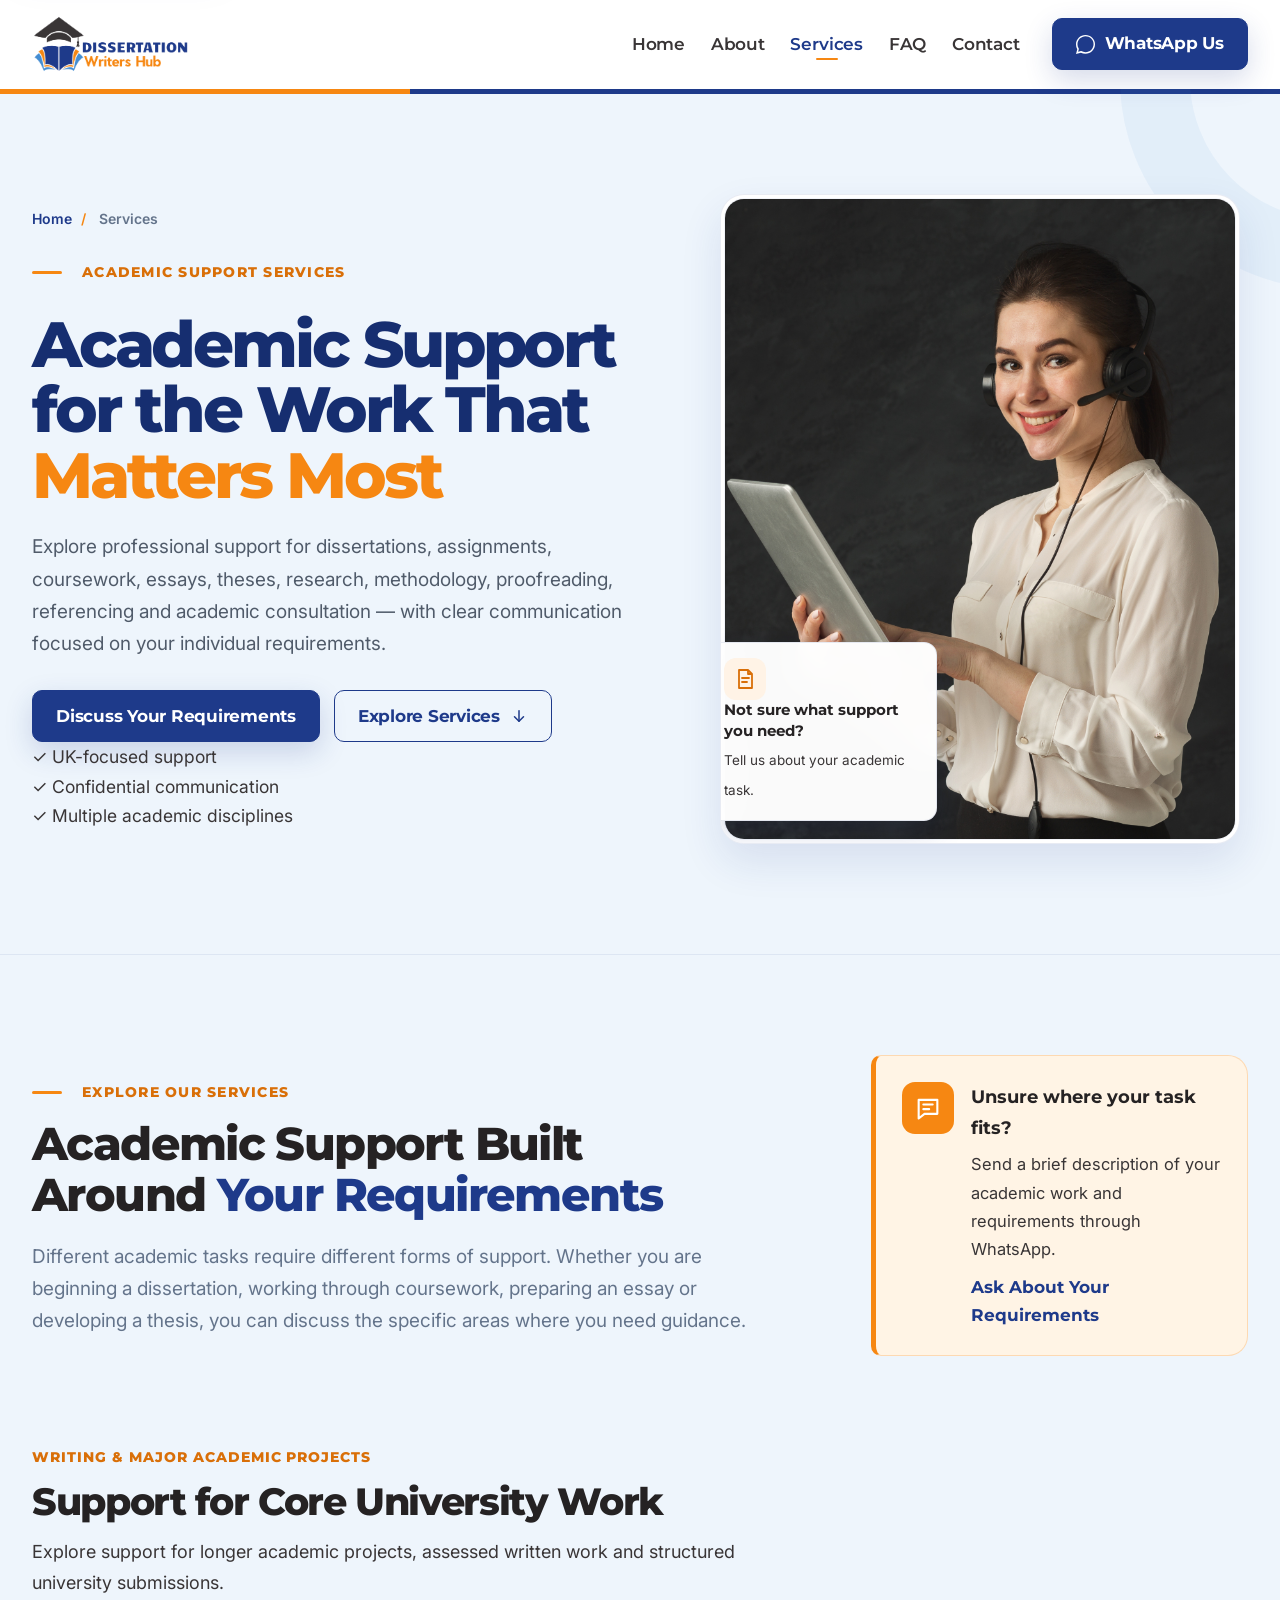
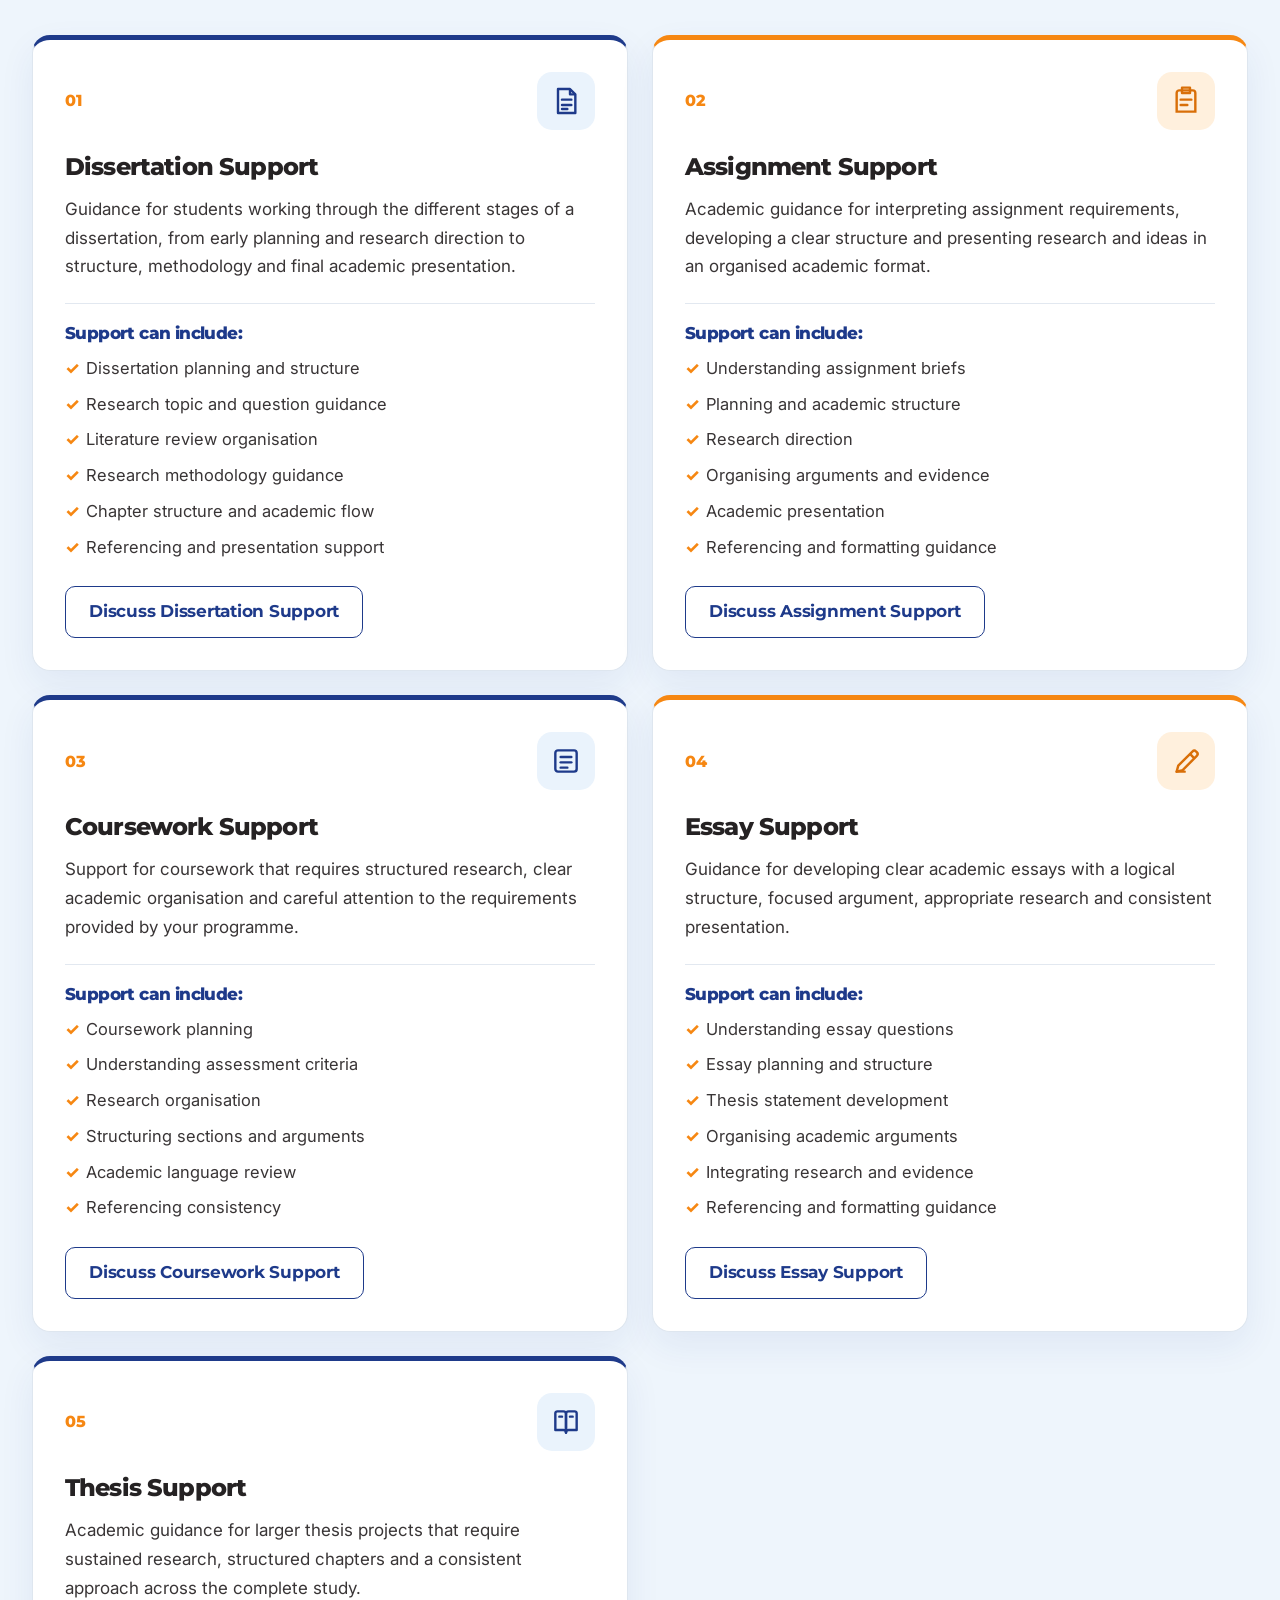
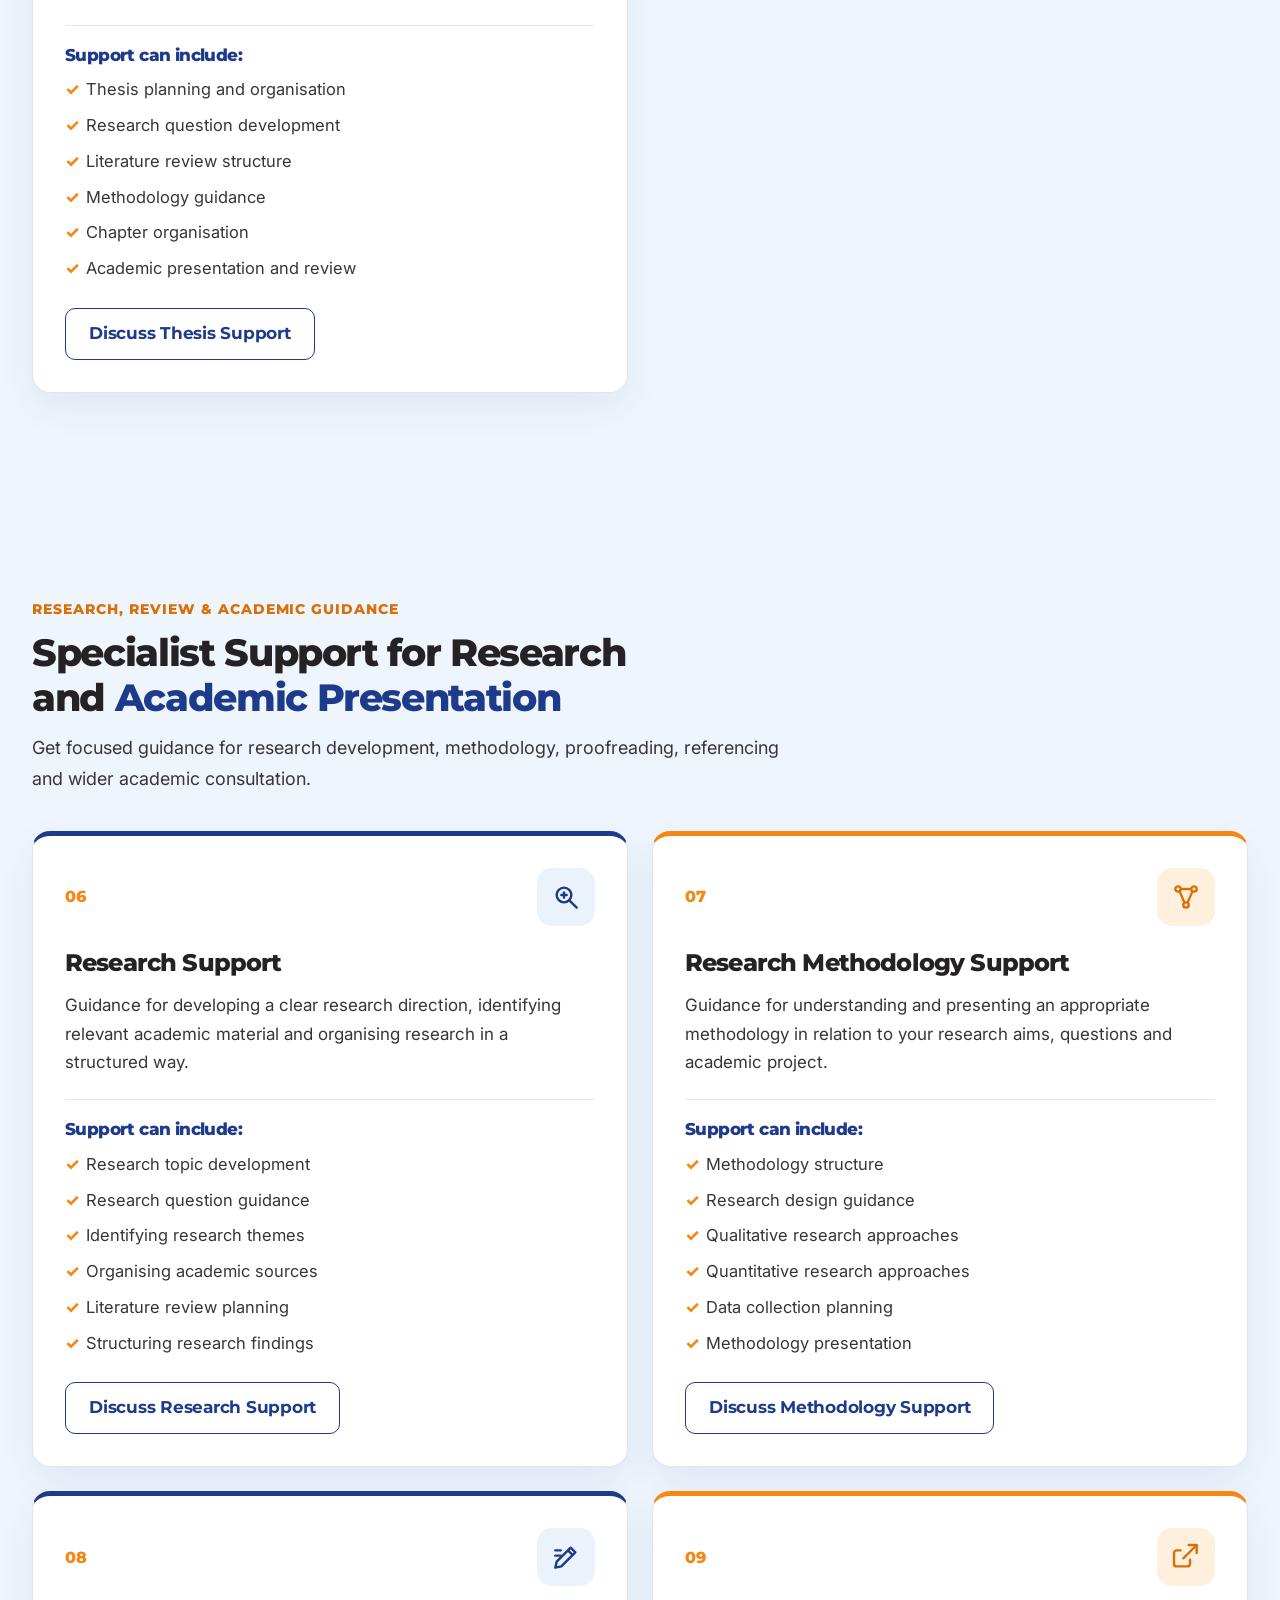
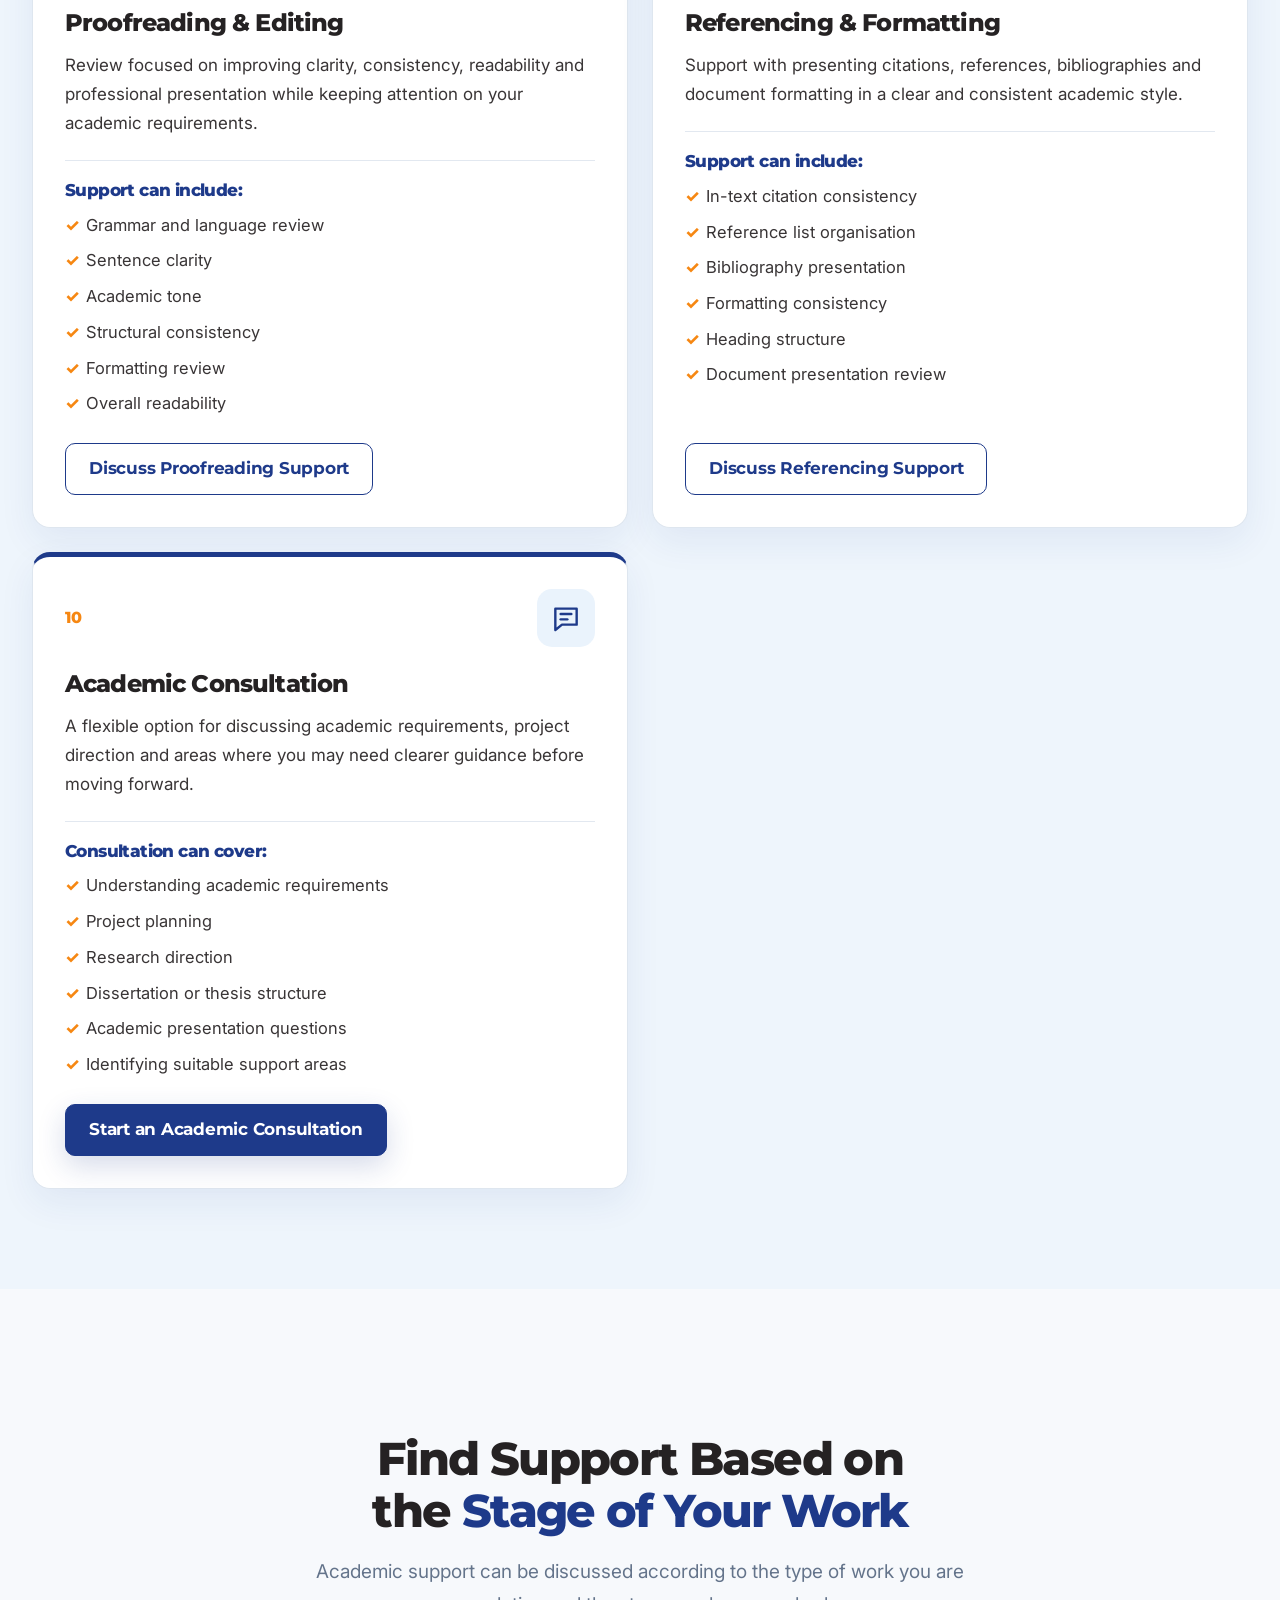
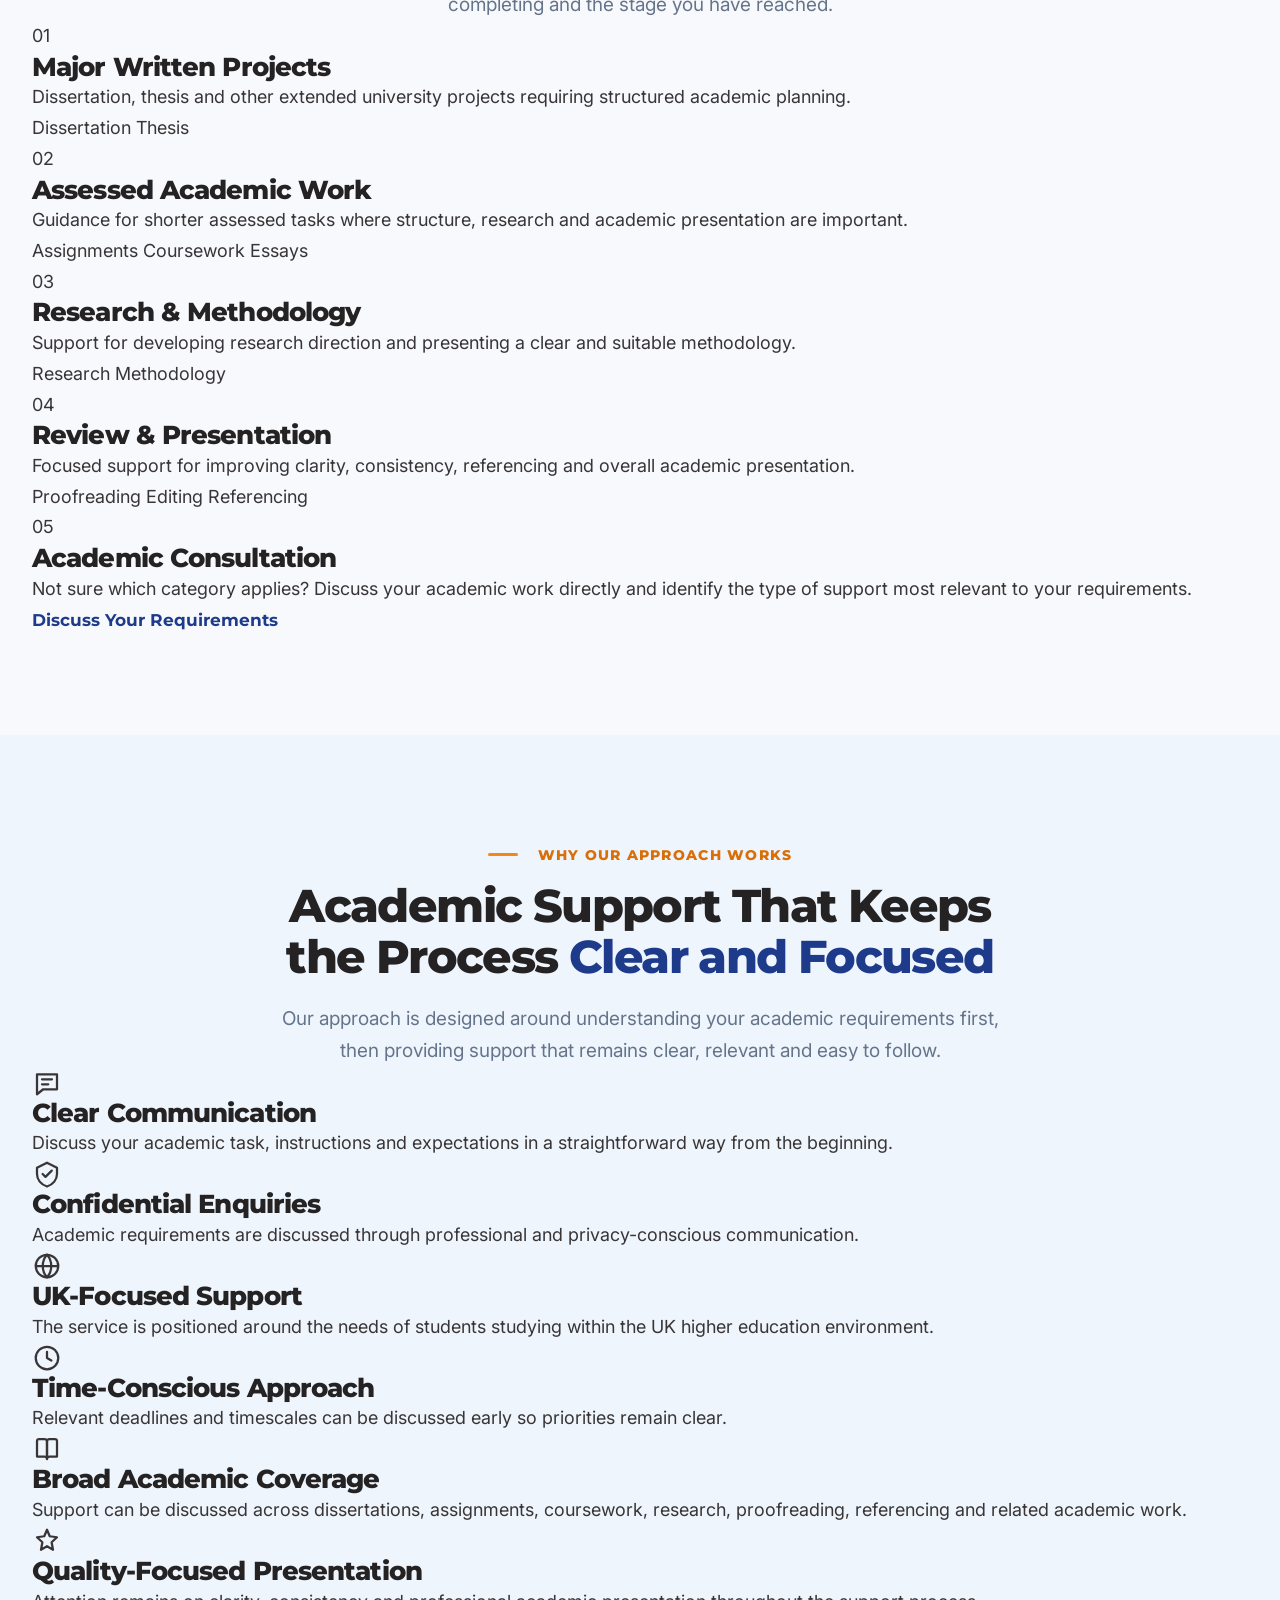
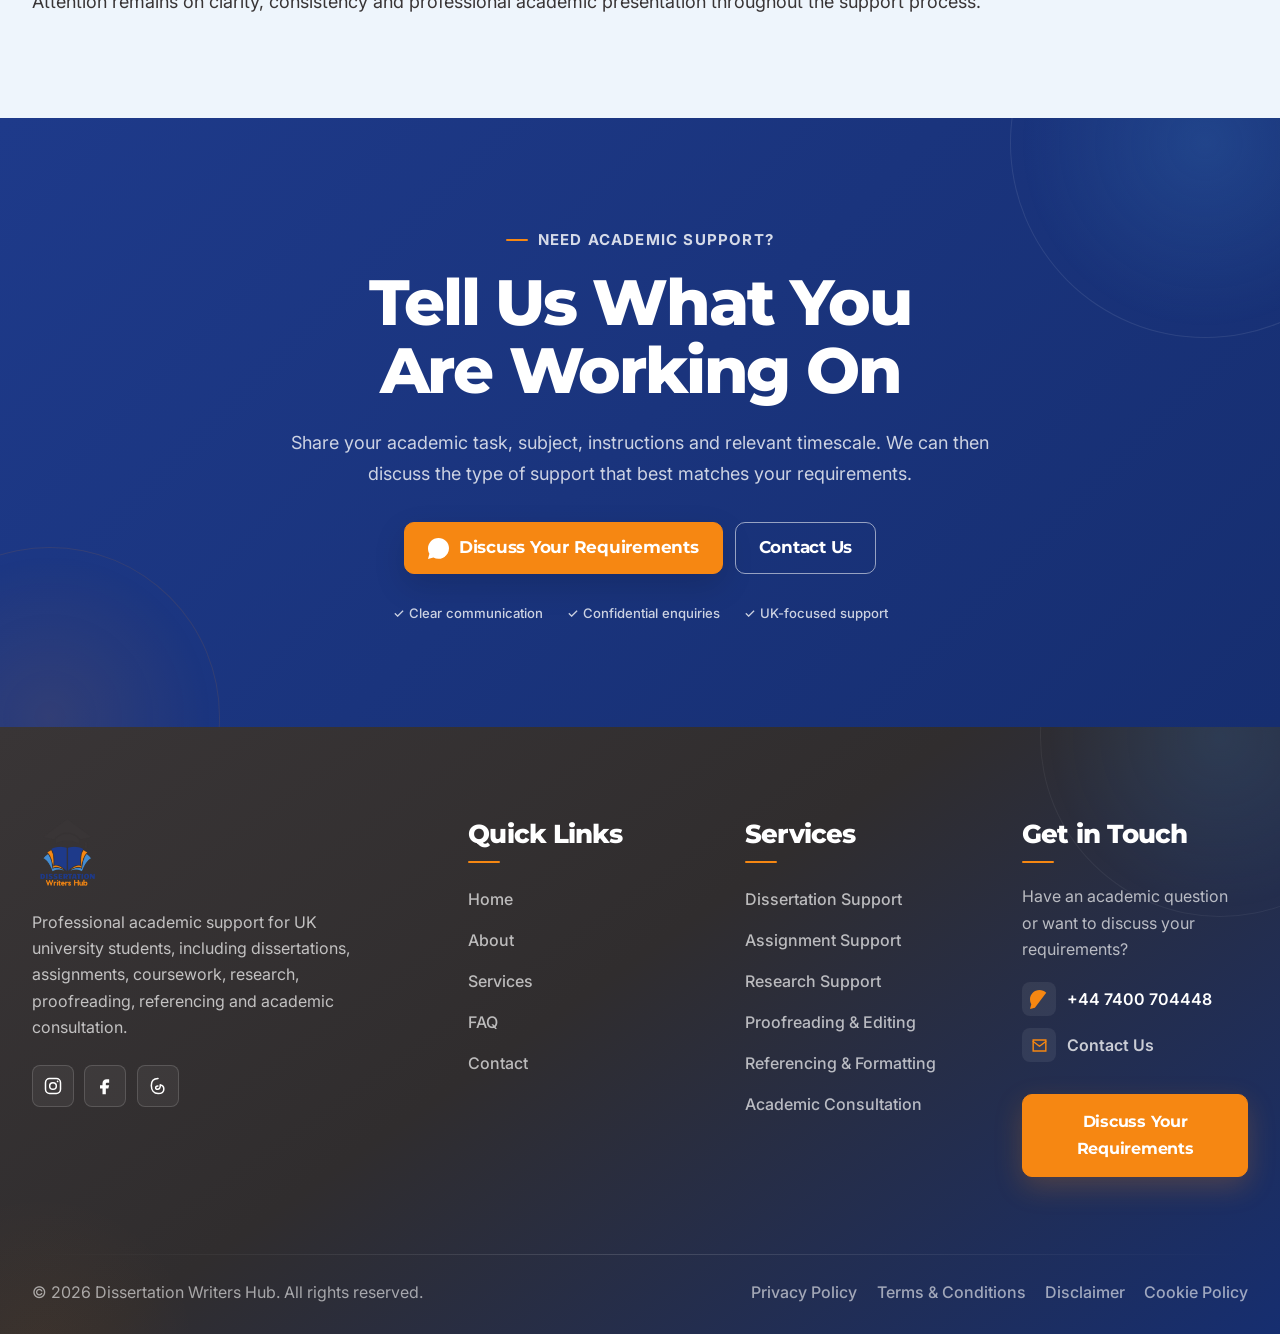
<file: services.html>
<!DOCTYPE html>
<html lang="en-GB">
<head>
    <meta charset="UTF-8">

    <meta
        name="viewport"
        content="width=device-width, initial-scale=1.0"
    >

    <!-- =========================================================
         PRIMARY SEO
    ========================================================== -->

    <title>
        Academic Support Services UK | Dissertation Writers Hub
    </title>

    <meta
        name="description"
        content="Explore professional academic support services from Dissertation Writers Hub, including dissertation guidance, assignments, coursework, research, methodology, proofreading, referencing and academic consultation for UK university students."
    >

    <meta
        name="keywords"
        content="dissertation support UK, assignment support UK, coursework support UK, thesis support UK, research support UK, proofreading UK, academic consultation UK, methodology support UK"
    >

    <meta
        name="author"
        content="Dissertation Writers Hub"
    >

    <meta
        name="robots"
        content="index, follow"
    >


    <!-- =========================================================
         CANONICAL
         Replace with final live domain before launch.
    ========================================================== -->

    <link
        rel="canonical"
        href="https://www.yourdomain.co.uk/services.html"
    >


    <!-- =========================================================
         BRAND / BROWSER
    ========================================================== -->

    <meta
        name="theme-color"
        content="#1E3A8A"
    >

    <meta
        name="msapplication-TileColor"
        content="#1E3A8A"
    >


    <!-- =========================================================
         FAVICON
    ========================================================== -->

    <link
        rel="icon"
        type="image/png"
        href="images/favicon.png"
    >

    <link
        rel="apple-touch-icon"
        href="images/favicon.png"
    >


    <!-- =========================================================
         OPEN GRAPH
    ========================================================== -->

    <meta
        property="og:type"
        content="website"
    >

    <meta
        property="og:locale"
        content="en_GB"
    >

    <meta
        property="og:site_name"
        content="Dissertation Writers Hub"
    >

    <meta
        property="og:title"
        content="Academic Support Services UK | Dissertation Writers Hub"
    >

    <meta
        property="og:description"
        content="Explore dissertation, assignment, research, proofreading, referencing, methodology and academic consultation support for UK university students."
    >

    <meta
        property="og:url"
        content="https://www.yourdomain.co.uk/services.html"
    >

    <meta
        property="og:image"
        content="https://www.yourdomain.co.uk/images/services-image.png"
    >

    <meta
        property="og:image:alt"
        content="Academic support services from Dissertation Writers Hub"
    >


    <!-- =========================================================
         X / TWITTER
    ========================================================== -->

    <meta
        name="twitter:card"
        content="summary_large_image"
    >

    <meta
        name="twitter:title"
        content="Academic Support Services UK | Dissertation Writers Hub"
    >

    <meta
        name="twitter:description"
        content="Explore dissertation, research, proofreading, referencing and wider academic support services for UK university students."
    >

    <meta
        name="twitter:image"
        content="https://www.yourdomain.co.uk/images/services-image.png"
    >


    <!-- =========================================================
         FONTS
    ========================================================== -->

    <link
        rel="preconnect"
        href="https://fonts.googleapis.com"
    >

    <link
        rel="preconnect"
        href="https://fonts.gstatic.com"
        crossorigin
    >

    <link
        href="https://fonts.googleapis.com/css2?family=Inter:wght@400;500;600;700&family=Montserrat:wght@600;700;800&display=swap"
        rel="stylesheet"
    >


    <!-- =========================================================
         MAIN STYLESHEET
    ========================================================== -->

    <link
        rel="stylesheet"
        href="css/style.css"
    >


    <!-- =========================================================
         MAIN JAVASCRIPT
    ========================================================== -->

    <script
        src="js/script.js"
        defer
    ></script>
</head>


<body class="services-page">

    <!-- Accessibility Skip Link -->
    <a
        class="skip-link"
        href="#main-content"
    >
        Skip to main content
    </a>


    <div class="site-wrapper">


        <!-- =====================================================
             SITE HEADER
        ====================================================== -->

        <header
            class="site-header"
            id="site-header"
        >
            <div class="container header-container">


                <!-- Brand Logo -->
                <a
                    class="brand-logo"
                    href="index.html"
                    aria-label="Dissertation Writers Hub - Home"
                >
                    <img
                        src="images/header-logo.png"
                        alt="Dissertation Writers Hub"
                        class="header-logo"
                        width="240"
                        height="80"
                    >
                </a>


                <!-- Desktop Navigation -->
                <nav
                    class="desktop-navigation"
                    aria-label="Primary navigation"
                >
                    <ul class="nav-list">

                        <li class="nav-item">
                            <a
                                class="nav-link"
                                href="index.html"
                            >
                                Home
                            </a>
                        </li>

                        <li class="nav-item">
                            <a
                                class="nav-link"
                                href="about.html"
                            >
                                About
                            </a>
                        </li>

                        <li class="nav-item">
                            <a
                                class="nav-link active"
                                href="services.html"
                                aria-current="page"
                            >
                                Services
                            </a>
                        </li>

                        <li class="nav-item">
                            <a
                                class="nav-link"
                                href="faq.html"
                            >
                                FAQ
                            </a>
                        </li>

                        <li class="nav-item">
                            <a
                                class="nav-link"
                                href="contact.html"
                            >
                                Contact
                            </a>
                        </li>

                    </ul>
                </nav>


                <!-- Header Actions -->
                <div class="header-actions">

                    <a
                        class="btn btn-primary header-whatsapp-btn"
                        href="https://wa.me/+447400704448"
                        target="_blank"
                        rel="noopener noreferrer"
                        aria-label="Contact Dissertation Writers Hub on WhatsApp"
                    >
                        <svg
                            class="button-icon"
                            width="20"
                            height="20"
                            viewBox="0 0 24 24"
                            fill="none"
                            xmlns="http://www.w3.org/2000/svg"
                            aria-hidden="true"
                        >
                            <path
                                d="M20.5 3.5C18.23 1.23 15.21 0 12 0C5.38 0 0 5.38 0 12C0 14.11 0.55 16.17 1.59 17.98L0 24L6.17 22.38C7.91 23.33 9.87 23.83 11.99 23.83H12C18.62 23.83 24 18.45 24 11.83C24 8.63 22.77 5.62 20.5 3.5ZM12 21.8C10.12 21.8 8.28 21.3 6.68 20.36L6.32 20.15L2.66 21.11L3.64 17.55L3.41 17.18C2.38 15.54 1.83 13.65 1.83 11.71C1.83 6.1 6.4 1.53 12.01 1.53C14.73 1.53 17.29 2.59 19.21 4.52C21.13 6.44 22.19 9 22.19 11.72C22.18 17.33 17.62 21.8 12 21.8Z"
                                fill="currentColor"
                            />
                        </svg>

                        <span>WhatsApp Us</span>
                    </a>


                    <!-- Mobile Menu Toggle -->
                    <button
                        class="mobile-menu-toggle"
                        type="button"
                        aria-label="Open navigation menu"
                        aria-expanded="false"
                        aria-controls="mobile-navigation"
                    >
                        <span class="menu-toggle-line"></span>
                        <span class="menu-toggle-line"></span>
                        <span class="menu-toggle-line"></span>
                    </button>

                </div>
            </div>


            <!-- Mobile Navigation -->
            <nav
                class="mobile-navigation"
                id="mobile-navigation"
                aria-label="Mobile navigation"
                hidden
            >
                <div class="container mobile-navigation-inner">

                    <ul class="mobile-nav-list">

                        <li>
                            <a
                                class="mobile-nav-link"
                                href="index.html"
                            >
                                Home
                            </a>
                        </li>

                        <li>
                            <a
                                class="mobile-nav-link"
                                href="about.html"
                            >
                                About
                            </a>
                        </li>

                        <li>
                            <a
                                class="mobile-nav-link active"
                                href="services.html"
                                aria-current="page"
                            >
                                Services
                            </a>
                        </li>

                        <li>
                            <a
                                class="mobile-nav-link"
                                href="faq.html"
                            >
                                FAQ
                            </a>
                        </li>

                        <li>
                            <a
                                class="mobile-nav-link"
                                href="contact.html"
                            >
                                Contact
                            </a>
                        </li>

                    </ul>


                    <a
                        class="btn btn-primary mobile-whatsapp-btn"
                        href="https://wa.me/+447400704448"
                        target="_blank"
                        rel="noopener noreferrer"
                    >
                        Start a WhatsApp Conversation
                    </a>

                </div>
            </nav>
        </header>



        <!-- =====================================================
             MAIN CONTENT
        ====================================================== -->

        <main id="main-content">


            <!-- =================================================
                 SERVICES PAGE HERO
            ================================================== -->

            <section
                class="page-hero services-page-hero"
                aria-labelledby="services-page-heading"
            >

                <div
                    class="page-hero-decoration page-hero-decoration-one"
                    aria-hidden="true"
                ></div>

                <div
                    class="page-hero-decoration page-hero-decoration-two"
                    aria-hidden="true"
                ></div>


                <div class="container page-hero-container">


                    <!-- Hero Content -->
                    <div class="page-hero-content">

                        <nav
                            class="breadcrumb reveal-item"
                            aria-label="Breadcrumb"
                            data-reveal="fade-up"
                        >
                            <ol class="breadcrumb-list">

                                <li>
                                    <a href="index.html">
                                        Home
                                    </a>
                                </li>

                                <li
                                    aria-current="page"
                                >
                                    Services
                                </li>

                            </ol>
                        </nav>


                        <span
                            class="section-eyebrow reveal-item"
                            data-reveal="fade-up"
                        >
                            Academic Support Services
                        </span>


                        <h1
                            class="page-hero-title reveal-item"
                            id="services-page-heading"
                            data-reveal="fade-up"
                        >
                            Academic Support for the Work That
                            <span class="text-accent">
                                Matters Most
                            </span>
                        </h1>


                        <p
                            class="page-hero-description reveal-item"
                            data-reveal="fade-up"
                        >
                            Explore professional support for dissertations,
                            assignments, coursework, essays, theses, research,
                            methodology, proofreading, referencing and academic
                            consultation — with clear communication focused on
                            your individual requirements.
                        </p>


                        <!-- Hero Actions -->
                        <div
                            class="page-hero-actions reveal-item"
                            data-reveal="fade-up"
                        >
                            <a
                                class="btn btn-primary btn-large"
                                href="https://wa.me/+447400704448"
                                target="_blank"
                                rel="noopener noreferrer"
                            >
                                <span>
                                    Discuss Your Requirements
                                </span>
                            </a>

                            <a
                                class="btn btn-secondary btn-large"
                                href="#services-overview"
                            >
                                <span>
                                    Explore Services
                                </span>

                                <svg
                                    class="button-arrow"
                                    width="18"
                                    height="18"
                                    viewBox="0 0 24 24"
                                    fill="none"
                                    xmlns="http://www.w3.org/2000/svg"
                                    aria-hidden="true"
                                >
                                    <path
                                        d="M12 5V19"
                                        stroke="currentColor"
                                        stroke-width="2"
                                        stroke-linecap="round"
                                    />
                                    <path
                                        d="M6 13L12 19L18 13"
                                        stroke="currentColor"
                                        stroke-width="2"
                                        stroke-linecap="round"
                                        stroke-linejoin="round"
                                    />
                                </svg>
                            </a>
                        </div>


                        <!-- Trust Microcopy -->
                        <ul
                            class="page-hero-trust reveal-item"
                            data-reveal="fade-up"
                            aria-label="Academic support benefits"
                        >
                            <li>
                                <span aria-hidden="true">✓</span>
                                UK-focused support
                            </li>

                            <li>
                                <span aria-hidden="true">✓</span>
                                Confidential communication
                            </li>

                            <li>
                                <span aria-hidden="true">✓</span>
                                Multiple academic disciplines
                            </li>
                        </ul>

                    </div>


                    <!-- Hero Visual -->
                    <div
                        class="page-hero-visual reveal-item"
                        data-reveal="fade"
                    >
                        <div class="page-hero-image-wrapper">

                            <img
                                src="images/services-image.png"
                                alt="Professional academic support services for university students"
                                class="page-hero-image"
                                width="720"
                                height="640"
                                fetchpriority="high"
                                decoding="async"
                            >


                            <div class="page-hero-floating-card">

                                <span
                                    class="page-hero-floating-icon"
                                    aria-hidden="true"
                                >
                                    <svg
                                        width="24"
                                        height="24"
                                        viewBox="0 0 24 24"
                                        fill="none"
                                        xmlns="http://www.w3.org/2000/svg"
                                    >
                                        <path
                                            d="M6 3H15L19 7V21H6V3Z"
                                            stroke="currentColor"
                                            stroke-width="1.8"
                                            stroke-linejoin="round"
                                        />
                                        <path
                                            d="M15 3V7H19"
                                            stroke="currentColor"
                                            stroke-width="1.8"
                                            stroke-linejoin="round"
                                        />
                                        <path
                                            d="M9 11H16"
                                            stroke="currentColor"
                                            stroke-width="1.8"
                                            stroke-linecap="round"
                                        />
                                        <path
                                            d="M9 15H14"
                                            stroke="currentColor"
                                            stroke-width="1.8"
                                            stroke-linecap="round"
                                        />
                                    </svg>
                                </span>


                                <div>
                                    <strong>
                                        Not sure what support you need?
                                    </strong>

                                    <span>
                                        Tell us about your academic task.
                                    </span>
                                </div>

                            </div>

                        </div>
                    </div>

                </div>
            </section>


            <!--
                SERVICES HTML PART 2 CONTINUES HERE:

                Services Introduction
                + First Service Group
            -->
                      <!-- =================================================
                 SERVICES OVERVIEW
            ================================================== -->
            <section
                class="services-overview-section section"
                id="services-overview"
                aria-labelledby="services-overview-heading"
            >
                <div class="container">

                    <!-- Services Introduction -->
                    <div class="services-page-intro">

                        <div class="services-page-intro-content">

                            <span
                                class="section-eyebrow reveal-item"
                                data-reveal="fade-up"
                            >
                                Explore Our Services
                            </span>

                            <h2
                                class="section-title reveal-item"
                                id="services-overview-heading"
                                data-reveal="fade-up"
                            >
                                Academic Support Built Around
                                <span class="text-accent">
                                    Your Requirements
                                </span>
                            </h2>

                            <p
                                class="section-description reveal-item"
                                data-reveal="fade-up"
                            >
                                Different academic tasks require different
                                forms of support. Whether you are beginning a
                                dissertation, working through coursework,
                                preparing an essay or developing a thesis, you
                                can discuss the specific areas where you need
                                guidance.
                            </p>

                        </div>


                        <!-- Introduction Side Note -->
                        <div
                            class="services-page-intro-note reveal-item"
                            data-reveal="fade-up"
                        >
                            <div
                                class="services-page-note-icon"
                                aria-hidden="true"
                            >
                                <svg
                                    width="28"
                                    height="28"
                                    viewBox="0 0 24 24"
                                    fill="none"
                                    xmlns="http://www.w3.org/2000/svg"
                                >
                                    <path
                                        d="M4 5H20V17H9L4 21V5Z"
                                        stroke="currentColor"
                                        stroke-width="1.8"
                                        stroke-linejoin="round"
                                    />

                                    <path
                                        d="M8 9H16"
                                        stroke="currentColor"
                                        stroke-width="1.8"
                                        stroke-linecap="round"
                                    />

                                    <path
                                        d="M8 13H13"
                                        stroke="currentColor"
                                        stroke-width="1.8"
                                        stroke-linecap="round"
                                    />
                                </svg>
                            </div>

                            <div>
                                <strong>
                                    Unsure where your task fits?
                                </strong>

                                <p>
                                    Send a brief description of your academic
                                    work and requirements through WhatsApp.
                                </p>

                                <a
                                    class="text-link"
                                    href="https://wa.me/+447400704448"
                                    target="_blank"
                                    rel="noopener noreferrer"
                                >
                                    Ask About Your Requirements
                                </a>
                            </div>
                        </div>

                    </div>



                    <!-- =================================================
                         FIRST SERVICE GROUP
                    ================================================== -->

                    <div class="services-page-group">

                        <div
                            class="services-group-heading reveal-item"
                            data-reveal="fade-up"
                        >
                            <span class="services-group-label">
                                Writing &amp; Major Academic Projects
                            </span>

                            <h2>
                                Support for Core University Work
                            </h2>

                            <p>
                                Explore support for longer academic projects,
                                assessed written work and structured university
                                submissions.
                            </p>
                        </div>


                        <div class="detailed-services-grid">


                            <!-- =========================================
                                 SERVICE 01
                                 DISSERTATION SUPPORT
                            ========================================== -->

                            <article
                                class="detailed-service-card reveal-item"
                                id="dissertation-support"
                                data-reveal="fade-up"
                            >
                                <div class="detailed-service-card-top">

                                    <span class="detailed-service-number">
                                        01
                                    </span>

                                    <div
                                        class="detailed-service-icon"
                                        aria-hidden="true"
                                    >
                                        <svg
                                            width="32"
                                            height="32"
                                            viewBox="0 0 24 24"
                                            fill="none"
                                            xmlns="http://www.w3.org/2000/svg"
                                        >
                                            <path
                                                d="M6 3H15L19 7V21H6V3Z"
                                                stroke="currentColor"
                                                stroke-width="1.8"
                                                stroke-linejoin="round"
                                            />

                                            <path
                                                d="M15 3V7H19"
                                                stroke="currentColor"
                                                stroke-width="1.8"
                                                stroke-linejoin="round"
                                            />

                                            <path
                                                d="M9 11H16"
                                                stroke="currentColor"
                                                stroke-width="1.8"
                                                stroke-linecap="round"
                                            />

                                            <path
                                                d="M9 15H16"
                                                stroke="currentColor"
                                                stroke-width="1.8"
                                                stroke-linecap="round"
                                            />

                                            <path
                                                d="M9 18H13"
                                                stroke="currentColor"
                                                stroke-width="1.8"
                                                stroke-linecap="round"
                                            />
                                        </svg>
                                    </div>

                                </div>

                                <h3 class="detailed-service-title">
                                    Dissertation Support
                                </h3>

                                <p class="detailed-service-description">
                                    Guidance for students working through the
                                    different stages of a dissertation, from
                                    early planning and research direction to
                                    structure, methodology and final academic
                                    presentation.
                                </p>


                                <div class="detailed-service-support">

                                    <h4>
                                        Support can include:
                                    </h4>

                                    <ul>
                                        <li>
                                            Dissertation planning and structure
                                        </li>

                                        <li>
                                            Research topic and question guidance
                                        </li>

                                        <li>
                                            Literature review organisation
                                        </li>

                                        <li>
                                            Research methodology guidance
                                        </li>

                                        <li>
                                            Chapter structure and academic flow
                                        </li>

                                        <li>
                                            Referencing and presentation support
                                        </li>
                                    </ul>

                                </div>


                                <div class="detailed-service-actions">

                                    <a
                                        class="btn btn-secondary"
                                        href="https://wa.me/+447400704448"
                                        target="_blank"
                                        rel="noopener noreferrer"
                                    >
                                        Discuss Dissertation Support
                                    </a>

                                </div>
                            </article>



                            <!-- =========================================
                                 SERVICE 02
                                 ASSIGNMENT SUPPORT
                            ========================================== -->

                            <article
                                class="detailed-service-card reveal-item"
                                id="assignment-support"
                                data-reveal="fade-up"
                            >
                                <div class="detailed-service-card-top">

                                    <span class="detailed-service-number">
                                        02
                                    </span>

                                    <div
                                        class="detailed-service-icon"
                                        aria-hidden="true"
                                    >
                                        <svg
                                            width="32"
                                            height="32"
                                            viewBox="0 0 24 24"
                                            fill="none"
                                            xmlns="http://www.w3.org/2000/svg"
                                        >
                                            <path
                                                d="M7 4H17C18.1 4 19 4.9 19 6V20H5V6C5 4.9 5.9 4 7 4Z"
                                                stroke="currentColor"
                                                stroke-width="1.8"
                                            />

                                            <path
                                                d="M9 2H15V6H9V2Z"
                                                stroke="currentColor"
                                                stroke-width="1.8"
                                                stroke-linejoin="round"
                                            />

                                            <path
                                                d="M8 11H16"
                                                stroke="currentColor"
                                                stroke-width="1.8"
                                                stroke-linecap="round"
                                            />

                                            <path
                                                d="M8 15H13"
                                                stroke="currentColor"
                                                stroke-width="1.8"
                                                stroke-linecap="round"
                                            />
                                        </svg>
                                    </div>

                                </div>

                                <h3 class="detailed-service-title">
                                    Assignment Support
                                </h3>

                                <p class="detailed-service-description">
                                    Academic guidance for interpreting
                                    assignment requirements, developing a clear
                                    structure and presenting research and ideas
                                    in an organised academic format.
                                </p>


                                <div class="detailed-service-support">

                                    <h4>
                                        Support can include:
                                    </h4>

                                    <ul>
                                        <li>
                                            Understanding assignment briefs
                                        </li>

                                        <li>
                                            Planning and academic structure
                                        </li>

                                        <li>
                                            Research direction
                                        </li>

                                        <li>
                                            Organising arguments and evidence
                                        </li>

                                        <li>
                                            Academic presentation
                                        </li>

                                        <li>
                                            Referencing and formatting guidance
                                        </li>
                                    </ul>

                                </div>


                                <div class="detailed-service-actions">

                                    <a
                                        class="btn btn-secondary"
                                        href="https://wa.me/+447400704448"
                                        target="_blank"
                                        rel="noopener noreferrer"
                                    >
                                        Discuss Assignment Support
                                    </a>

                                </div>
                            </article>



                            <!-- =========================================
                                 SERVICE 03
                                 COURSEWORK SUPPORT
                            ========================================== -->

                            <article
                                class="detailed-service-card reveal-item"
                                id="coursework-support"
                                data-reveal="fade-up"
                            >
                                <div class="detailed-service-card-top">

                                    <span class="detailed-service-number">
                                        03
                                    </span>

                                    <div
                                        class="detailed-service-icon"
                                        aria-hidden="true"
                                    >
                                        <svg
                                            width="32"
                                            height="32"
                                            viewBox="0 0 24 24"
                                            fill="none"
                                            xmlns="http://www.w3.org/2000/svg"
                                        >
                                            <rect
                                                x="4"
                                                y="4"
                                                width="16"
                                                height="16"
                                                rx="2"
                                                stroke="currentColor"
                                                stroke-width="1.8"
                                            />

                                            <path
                                                d="M8 9H16"
                                                stroke="currentColor"
                                                stroke-width="1.8"
                                                stroke-linecap="round"
                                            />

                                            <path
                                                d="M8 13H16"
                                                stroke="currentColor"
                                                stroke-width="1.8"
                                                stroke-linecap="round"
                                            />

                                            <path
                                                d="M8 17H13"
                                                stroke="currentColor"
                                                stroke-width="1.8"
                                                stroke-linecap="round"
                                            />
                                        </svg>
                                    </div>

                                </div>

                                <h3 class="detailed-service-title">
                                    Coursework Support
                                </h3>

                                <p class="detailed-service-description">
                                    Support for coursework that requires
                                    structured research, clear academic
                                    organisation and careful attention to the
                                    requirements provided by your programme.
                                </p>


                                <div class="detailed-service-support">

                                    <h4>
                                        Support can include:
                                    </h4>

                                    <ul>
                                        <li>
                                            Coursework planning
                                        </li>

                                        <li>
                                            Understanding assessment criteria
                                        </li>

                                        <li>
                                            Research organisation
                                        </li>

                                        <li>
                                            Structuring sections and arguments
                                        </li>

                                        <li>
                                            Academic language review
                                        </li>

                                        <li>
                                            Referencing consistency
                                        </li>
                                    </ul>

                                </div>


                                <div class="detailed-service-actions">

                                    <a
                                        class="btn btn-secondary"
                                        href="https://wa.me/+447400704448"
                                        target="_blank"
                                        rel="noopener noreferrer"
                                    >
                                        Discuss Coursework Support
                                    </a>

                                </div>
                            </article>



                            <!-- =========================================
                                 SERVICE 04
                                 ESSAY SUPPORT
                            ========================================== -->

                            <article
                                class="detailed-service-card reveal-item"
                                id="essay-support"
                                data-reveal="fade-up"
                            >
                                <div class="detailed-service-card-top">

                                    <span class="detailed-service-number">
                                        04
                                    </span>

                                    <div
                                        class="detailed-service-icon"
                                        aria-hidden="true"
                                    >
                                        <svg
                                            width="32"
                                            height="32"
                                            viewBox="0 0 24 24"
                                            fill="none"
                                            xmlns="http://www.w3.org/2000/svg"
                                        >
                                            <path
                                                d="M5 20L6.2 15.5L16.8 4.9C17.58 4.12 18.84 4.12 19.62 4.9L20.1 5.38C20.88 6.16 20.88 7.42 20.1 8.2L9.5 18.8L5 20Z"
                                                stroke="currentColor"
                                                stroke-width="1.8"
                                                stroke-linejoin="round"
                                            />

                                            <path
                                                d="M15 6.7L18.3 10"
                                                stroke="currentColor"
                                                stroke-width="1.8"
                                            />

                                            <path
                                                d="M5 20H11"
                                                stroke="currentColor"
                                                stroke-width="1.8"
                                                stroke-linecap="round"
                                            />
                                        </svg>
                                    </div>

                                </div>

                                <h3 class="detailed-service-title">
                                    Essay Support
                                </h3>

                                <p class="detailed-service-description">
                                    Guidance for developing clear academic
                                    essays with a logical structure, focused
                                    argument, appropriate research and
                                    consistent presentation.
                                </p>


                                <div class="detailed-service-support">

                                    <h4>
                                        Support can include:
                                    </h4>

                                    <ul>
                                        <li>
                                            Understanding essay questions
                                        </li>

                                        <li>
                                            Essay planning and structure
                                        </li>

                                        <li>
                                            Thesis statement development
                                        </li>

                                        <li>
                                            Organising academic arguments
                                        </li>

                                        <li>
                                            Integrating research and evidence
                                        </li>

                                        <li>
                                            Referencing and formatting guidance
                                        </li>
                                    </ul>

                                </div>


                                <div class="detailed-service-actions">

                                    <a
                                        class="btn btn-secondary"
                                        href="https://wa.me/+447400704448"
                                        target="_blank"
                                        rel="noopener noreferrer"
                                    >
                                        Discuss Essay Support
                                    </a>

                                </div>
                            </article>



                            <!-- =========================================
                                 SERVICE 05
                                 THESIS SUPPORT
                            ========================================== -->

                            <article
                                class="detailed-service-card reveal-item"
                                id="thesis-support"
                                data-reveal="fade-up"
                            >
                                <div class="detailed-service-card-top">

                                    <span class="detailed-service-number">
                                        05
                                    </span>

                                    <div
                                        class="detailed-service-icon"
                                        aria-hidden="true"
                                    >
                                        <svg
                                            width="32"
                                            height="32"
                                            viewBox="0 0 24 24"
                                            fill="none"
                                            xmlns="http://www.w3.org/2000/svg"
                                        >
                                            <path
                                                d="M4 5.5C4 4.67 4.67 4 5.5 4H10C11.1 4 12 4.9 12 6V20C12 18.9 11.1 18 10 18H4V5.5Z"
                                                stroke="currentColor"
                                                stroke-width="1.8"
                                                stroke-linejoin="round"
                                            />

                                            <path
                                                d="M20 5.5C20 4.67 19.33 4 18.5 4H14C12.9 4 12 4.9 12 6V20C12 18.9 12.9 18 14 18H20V5.5Z"
                                                stroke="currentColor"
                                                stroke-width="1.8"
                                                stroke-linejoin="round"
                                            />

                                            <path
                                                d="M7 8H9"
                                                stroke="currentColor"
                                                stroke-width="1.8"
                                                stroke-linecap="round"
                                            />

                                            <path
                                                d="M15 8H17"
                                                stroke="currentColor"
                                                stroke-width="1.8"
                                                stroke-linecap="round"
                                            />
                                        </svg>
                                    </div>

                                </div>

                                <h3 class="detailed-service-title">
                                    Thesis Support
                                </h3>

                                <p class="detailed-service-description">
                                    Academic guidance for larger thesis
                                    projects that require sustained research,
                                    structured chapters and a consistent
                                    approach across the complete study.
                                </p>


                                <div class="detailed-service-support">

                                    <h4>
                                        Support can include:
                                    </h4>

                                    <ul>
                                        <li>
                                            Thesis planning and organisation
                                        </li>

                                        <li>
                                            Research question development
                                        </li>

                                        <li>
                                            Literature review structure
                                        </li>

                                        <li>
                                            Methodology guidance
                                        </li>

                                        <li>
                                            Chapter organisation
                                        </li>

                                        <li>
                                            Academic presentation and review
                                        </li>
                                    </ul>

                                </div>


                                <div class="detailed-service-actions">

                                    <a
                                        class="btn btn-secondary"
                                        href="https://wa.me/+447400704448"
                                        target="_blank"
                                        rel="noopener noreferrer"
                                    >
                                        Discuss Thesis Support
                                    </a>

                                </div>
                            </article>

                        </div>
                    </div>
                </div>
            </section>


            <!--
                SERVICES HTML PART 3 CONTINUES HERE:

                Research Support
                Research Methodology Support
                Proofreading & Editing
                Referencing & Formatting
                Academic Consultation
            -->
                      <!-- =================================================
                 SPECIALIST ACADEMIC SUPPORT SERVICES
            ================================================== -->
            <section
                class="services-specialist-section section section-light"
                aria-labelledby="specialist-services-heading"
            >
                <div class="container">

                    <!-- Section Heading -->
                    <div
                        class="services-group-heading reveal-item"
                        data-reveal="fade-up"
                    >
                        <span class="services-group-label">
                            Research, Review &amp; Academic Guidance
                        </span>

                        <h2 id="specialist-services-heading">
                            Specialist Support for Research and
                            <span class="text-accent">
                                Academic Presentation
                            </span>
                        </h2>

                        <p>
                            Get focused guidance for research development,
                            methodology, proofreading, referencing and wider
                            academic consultation.
                        </p>
                    </div>


                    <!-- Remaining Services Grid -->
                    <div class="detailed-services-grid">


                        <!-- =========================================
                             SERVICE 06
                             RESEARCH SUPPORT
                        ========================================== -->

                        <article
                            class="detailed-service-card reveal-item"
                            id="research-support"
                            data-reveal="fade-up"
                        >
                            <div class="detailed-service-card-top">

                                <span class="detailed-service-number">
                                    06
                                </span>

                                <div
                                    class="detailed-service-icon"
                                    aria-hidden="true"
                                >
                                    <svg
                                        width="32"
                                        height="32"
                                        viewBox="0 0 24 24"
                                        fill="none"
                                        xmlns="http://www.w3.org/2000/svg"
                                    >
                                        <circle
                                            cx="10.5"
                                            cy="10.5"
                                            r="5.5"
                                            stroke="currentColor"
                                            stroke-width="1.8"
                                        />

                                        <path
                                            d="M14.5 14.5L20 20"
                                            stroke="currentColor"
                                            stroke-width="1.8"
                                            stroke-linecap="round"
                                        />

                                        <path
                                            d="M8.5 10.5H12.5"
                                            stroke="currentColor"
                                            stroke-width="1.8"
                                            stroke-linecap="round"
                                        />

                                        <path
                                            d="M10.5 8.5V12.5"
                                            stroke="currentColor"
                                            stroke-width="1.8"
                                            stroke-linecap="round"
                                        />
                                    </svg>
                                </div>

                            </div>

                            <h3 class="detailed-service-title">
                                Research Support
                            </h3>

                            <p class="detailed-service-description">
                                Guidance for developing a clear research
                                direction, identifying relevant academic
                                material and organising research in a structured
                                way.
                            </p>


                            <div class="detailed-service-support">

                                <h4>
                                    Support can include:
                                </h4>

                                <ul>
                                    <li>
                                        Research topic development
                                    </li>

                                    <li>
                                        Research question guidance
                                    </li>

                                    <li>
                                        Identifying research themes
                                    </li>

                                    <li>
                                        Organising academic sources
                                    </li>

                                    <li>
                                        Literature review planning
                                    </li>

                                    <li>
                                        Structuring research findings
                                    </li>
                                </ul>

                            </div>


                            <div class="detailed-service-actions">

                                <a
                                    class="btn btn-secondary"
                                    href="https://wa.me/+447400704448"
                                    target="_blank"
                                    rel="noopener noreferrer"
                                >
                                    Discuss Research Support
                                </a>

                            </div>
                        </article>



                        <!-- =========================================
                             SERVICE 07
                             RESEARCH METHODOLOGY SUPPORT
                        ========================================== -->

                        <article
                            class="detailed-service-card reveal-item"
                            id="methodology-support"
                            data-reveal="fade-up"
                        >
                            <div class="detailed-service-card-top">

                                <span class="detailed-service-number">
                                    07
                                </span>

                                <div
                                    class="detailed-service-icon"
                                    aria-hidden="true"
                                >
                                    <svg
                                        width="32"
                                        height="32"
                                        viewBox="0 0 24 24"
                                        fill="none"
                                        xmlns="http://www.w3.org/2000/svg"
                                    >
                                        <circle
                                            cx="6"
                                            cy="6"
                                            r="2"
                                            stroke="currentColor"
                                            stroke-width="1.8"
                                        />

                                        <circle
                                            cx="18"
                                            cy="6"
                                            r="2"
                                            stroke="currentColor"
                                            stroke-width="1.8"
                                        />

                                        <circle
                                            cx="12"
                                            cy="18"
                                            r="2"
                                            stroke="currentColor"
                                            stroke-width="1.8"
                                        />

                                        <path
                                            d="M8 6H16"
                                            stroke="currentColor"
                                            stroke-width="1.8"
                                        />

                                        <path
                                            d="M7.2 7.8L10.8 16.2"
                                            stroke="currentColor"
                                            stroke-width="1.8"
                                        />

                                        <path
                                            d="M16.8 7.8L13.2 16.2"
                                            stroke="currentColor"
                                            stroke-width="1.8"
                                        />
                                    </svg>
                                </div>

                            </div>

                            <h3 class="detailed-service-title">
                                Research Methodology Support
                            </h3>

                            <p class="detailed-service-description">
                                Guidance for understanding and presenting an
                                appropriate methodology in relation to your
                                research aims, questions and academic project.
                            </p>


                            <div class="detailed-service-support">

                                <h4>
                                    Support can include:
                                </h4>

                                <ul>
                                    <li>
                                        Methodology structure
                                    </li>

                                    <li>
                                        Research design guidance
                                    </li>

                                    <li>
                                        Qualitative research approaches
                                    </li>

                                    <li>
                                        Quantitative research approaches
                                    </li>

                                    <li>
                                        Data collection planning
                                    </li>

                                    <li>
                                        Methodology presentation
                                    </li>
                                </ul>

                            </div>


                            <div class="detailed-service-actions">

                                <a
                                    class="btn btn-secondary"
                                    href="https://wa.me/+447400704448"
                                    target="_blank"
                                    rel="noopener noreferrer"
                                >
                                    Discuss Methodology Support
                                </a>

                            </div>
                        </article>



                        <!-- =========================================
                             SERVICE 08
                             PROOFREADING & EDITING
                        ========================================== -->

                        <article
                            class="detailed-service-card reveal-item"
                            id="proofreading-editing"
                            data-reveal="fade-up"
                        >
                            <div class="detailed-service-card-top">

                                <span class="detailed-service-number">
                                    08
                                </span>

                                <div
                                    class="detailed-service-icon"
                                    aria-hidden="true"
                                >
                                    <svg
                                        width="32"
                                        height="32"
                                        viewBox="0 0 24 24"
                                        fill="none"
                                        xmlns="http://www.w3.org/2000/svg"
                                    >
                                        <path
                                            d="M4 20L8.5 19L19 8.5L15.5 5L5 15.5L4 20Z"
                                            stroke="currentColor"
                                            stroke-width="1.8"
                                            stroke-linecap="round"
                                            stroke-linejoin="round"
                                        />

                                        <path
                                            d="M13.5 7L17 10.5"
                                            stroke="currentColor"
                                            stroke-width="1.8"
                                        />

                                        <path
                                            d="M8 7H4"
                                            stroke="currentColor"
                                            stroke-width="1.8"
                                            stroke-linecap="round"
                                        />

                                        <path
                                            d="M8 11H4"
                                            stroke="currentColor"
                                            stroke-width="1.8"
                                            stroke-linecap="round"
                                        />
                                    </svg>
                                </div>

                            </div>

                            <h3 class="detailed-service-title">
                                Proofreading &amp; Editing
                            </h3>

                            <p class="detailed-service-description">
                                Review focused on improving clarity,
                                consistency, readability and professional
                                presentation while keeping attention on your
                                academic requirements.
                            </p>


                            <div class="detailed-service-support">

                                <h4>
                                    Support can include:
                                </h4>

                                <ul>
                                    <li>
                                        Grammar and language review
                                    </li>

                                    <li>
                                        Sentence clarity
                                    </li>

                                    <li>
                                        Academic tone
                                    </li>

                                    <li>
                                        Structural consistency
                                    </li>

                                    <li>
                                        Formatting review
                                    </li>

                                    <li>
                                        Overall readability
                                    </li>
                                </ul>

                            </div>


                            <div class="detailed-service-actions">

                                <a
                                    class="btn btn-secondary"
                                    href="https://wa.me/+447400704448"
                                    target="_blank"
                                    rel="noopener noreferrer"
                                >
                                    Discuss Proofreading Support
                                </a>

                            </div>
                        </article>



                        <!-- =========================================
                             SERVICE 09
                             REFERENCING & FORMATTING
                        ========================================== -->

                        <article
                            class="detailed-service-card reveal-item"
                            id="referencing-formatting"
                            data-reveal="fade-up"
                        >
                            <div class="detailed-service-card-top">

                                <span class="detailed-service-number">
                                    09
                                </span>

                                <div
                                    class="detailed-service-icon"
                                    aria-hidden="true"
                                >
                                    <svg
                                        width="32"
                                        height="32"
                                        viewBox="0 0 24 24"
                                        fill="none"
                                        xmlns="http://www.w3.org/2000/svg"
                                    >
                                        <path
                                            d="M8 7H5C3.9 7 3 7.9 3 9V17C3 18.1 3.9 19 5 19H13C14.1 19 15 18.1 15 17V14"
                                            stroke="currentColor"
                                            stroke-width="1.8"
                                            stroke-linecap="round"
                                        />

                                        <path
                                            d="M10 13L20 3"
                                            stroke="currentColor"
                                            stroke-width="1.8"
                                            stroke-linecap="round"
                                        />

                                        <path
                                            d="M14 3H20V9"
                                            stroke="currentColor"
                                            stroke-width="1.8"
                                            stroke-linecap="round"
                                            stroke-linejoin="round"
                                        />
                                    </svg>
                                </div>

                            </div>

                            <h3 class="detailed-service-title">
                                Referencing &amp; Formatting
                            </h3>

                            <p class="detailed-service-description">
                                Support with presenting citations, references,
                                bibliographies and document formatting in a
                                clear and consistent academic style.
                            </p>


                            <div class="detailed-service-support">

                                <h4>
                                    Support can include:
                                </h4>

                                <ul>
                                    <li>
                                        In-text citation consistency
                                    </li>

                                    <li>
                                        Reference list organisation
                                    </li>

                                    <li>
                                        Bibliography presentation
                                    </li>

                                    <li>
                                        Formatting consistency
                                    </li>

                                    <li>
                                        Heading structure
                                    </li>

                                    <li>
                                        Document presentation review
                                    </li>
                                </ul>

                            </div>


                            <div class="detailed-service-actions">

                                <a
                                    class="btn btn-secondary"
                                    href="https://wa.me/+447400704448"
                                    target="_blank"
                                    rel="noopener noreferrer"
                                >
                                    Discuss Referencing Support
                                </a>

                            </div>
                        </article>



                        <!-- =========================================
                             SERVICE 10
                             ACADEMIC CONSULTATION
                        ========================================== -->

                        <article
                            class="detailed-service-card reveal-item"
                            id="academic-consultation"
                            data-reveal="fade-up"
                        >
                            <div class="detailed-service-card-top">

                                <span class="detailed-service-number">
                                    10
                                </span>

                                <div
                                    class="detailed-service-icon"
                                    aria-hidden="true"
                                >
                                    <svg
                                        width="32"
                                        height="32"
                                        viewBox="0 0 24 24"
                                        fill="none"
                                        xmlns="http://www.w3.org/2000/svg"
                                    >
                                        <path
                                            d="M4 5H20V17H9L4 21V5Z"
                                            stroke="currentColor"
                                            stroke-width="1.8"
                                            stroke-linejoin="round"
                                        />

                                        <path
                                            d="M8 9H16"
                                            stroke="currentColor"
                                            stroke-width="1.8"
                                            stroke-linecap="round"
                                        />

                                        <path
                                            d="M8 13H13"
                                            stroke="currentColor"
                                            stroke-width="1.8"
                                            stroke-linecap="round"
                                        />
                                    </svg>
                                </div>

                            </div>

                            <h3 class="detailed-service-title">
                                Academic Consultation
                            </h3>

                            <p class="detailed-service-description">
                                A flexible option for discussing academic
                                requirements, project direction and areas where
                                you may need clearer guidance before moving
                                forward.
                            </p>


                            <div class="detailed-service-support">

                                <h4>
                                    Consultation can cover:
                                </h4>

                                <ul>
                                    <li>
                                        Understanding academic requirements
                                    </li>

                                    <li>
                                        Project planning
                                    </li>

                                    <li>
                                        Research direction
                                    </li>

                                    <li>
                                        Dissertation or thesis structure
                                    </li>

                                    <li>
                                        Academic presentation questions
                                    </li>

                                    <li>
                                        Identifying suitable support areas
                                    </li>
                                </ul>

                            </div>


                            <div class="detailed-service-actions">

                                <a
                                    class="btn btn-primary"
                                    href="https://wa.me/+447400704448"
                                    target="_blank"
                                    rel="noopener noreferrer"
                                >
                                    Start an Academic Consultation
                                </a>

                            </div>
                        </article>

                    </div>
                </div>
            </section>



            <!-- =================================================
                 SERVICE CATEGORIES
            ================================================== -->
            <section
                class="service-categories-section section"
                aria-labelledby="service-categories-heading"
            >
                <div class="container">

                    <div class="section-heading section-heading-centered">

                        <span
                            class="section-eyebrow reveal-item"
                            data-reveal="fade-up"
                        >
                            Support Categories
                        </span>

                        <h2
                            class="section-title reveal-item"
                            id="service-categories-heading"
                            data-reveal="fade-up"
                        >
                            Find Support Based on the
                            <span class="text-accent">
                                Stage of Your Work
                            </span>
                        </h2>

                        <p
                            class="section-description reveal-item"
                            data-reveal="fade-up"
                        >
                            Academic support can be discussed according to the
                            type of work you are completing and the stage you
                            have reached.
                        </p>

                    </div>


                    <div class="service-categories-grid">

                        <!-- Category 1 -->
                        <article
                            class="service-category-item reveal-item"
                            data-reveal="fade-up"
                        >
                            <span class="service-category-number">
                                01
                            </span>

                            <h3>
                                Major Written Projects
                            </h3>

                            <p>
                                Dissertation, thesis and other extended
                                university projects requiring structured
                                academic planning.
                            </p>

                            <div class="service-category-tags">
                                <span>Dissertation</span>
                                <span>Thesis</span>
                            </div>
                        </article>


                        <!-- Category 2 -->
                        <article
                            class="service-category-item reveal-item"
                            data-reveal="fade-up"
                        >
                            <span class="service-category-number">
                                02
                            </span>

                            <h3>
                                Assessed Academic Work
                            </h3>

                            <p>
                                Guidance for shorter assessed tasks where
                                structure, research and academic presentation
                                are important.
                            </p>

                            <div class="service-category-tags">
                                <span>Assignments</span>
                                <span>Coursework</span>
                                <span>Essays</span>
                            </div>
                        </article>


                        <!-- Category 3 -->
                        <article
                            class="service-category-item reveal-item"
                            data-reveal="fade-up"
                        >
                            <span class="service-category-number">
                                03
                            </span>

                            <h3>
                                Research &amp; Methodology
                            </h3>

                            <p>
                                Support for developing research direction and
                                presenting a clear and suitable methodology.
                            </p>

                            <div class="service-category-tags">
                                <span>Research</span>
                                <span>Methodology</span>
                            </div>
                        </article>


                        <!-- Category 4 -->
                        <article
                            class="service-category-item reveal-item"
                            data-reveal="fade-up"
                        >
                            <span class="service-category-number">
                                04
                            </span>

                            <h3>
                                Review &amp; Presentation
                            </h3>

                            <p>
                                Focused support for improving clarity,
                                consistency, referencing and overall academic
                                presentation.
                            </p>

                            <div class="service-category-tags">
                                <span>Proofreading</span>
                                <span>Editing</span>
                                <span>Referencing</span>
                            </div>
                        </article>


                        <!-- Category 5 -->
                        <article
                            class="service-category-item service-category-featured reveal-item"
                            data-reveal="fade-up"
                        >
                            <span class="service-category-number">
                                05
                            </span>

                            <h3>
                                Academic Consultation
                            </h3>

                            <p>
                                Not sure which category applies? Discuss your
                                academic work directly and identify the type of
                                support most relevant to your requirements.
                            </p>

                            <a
                                class="text-link"
                                href="https://wa.me/+447400704448"
                                target="_blank"
                                rel="noopener noreferrer"
                            >
                                Discuss Your Requirements
                            </a>
                        </article>

                    </div>
                </div>
            </section>


            <!--
                SERVICES HTML PART 4 CONTINUES HERE:

                Benefits
                Final CTA
                Footer
                Closing HTML
            -->
                      <!-- =================================================
                 SERVICE BENEFITS
            ================================================== -->
            <section
                class="service-benefits-section section section-light"
                aria-labelledby="service-benefits-heading"
            >
                <div class="container">

                    <!-- Section Heading -->
                    <div class="section-heading section-heading-centered">

                        <span
                            class="section-eyebrow reveal-item"
                            data-reveal="fade-up"
                        >
                            Why Our Approach Works
                        </span>

                        <h2
                            class="section-title reveal-item"
                            id="service-benefits-heading"
                            data-reveal="fade-up"
                        >
                            Academic Support That Keeps the Process
                            <span class="text-accent">
                                Clear and Focused
                            </span>
                        </h2>

                        <p
                            class="section-description reveal-item"
                            data-reveal="fade-up"
                        >
                            Our approach is designed around understanding your
                            academic requirements first, then providing support
                            that remains clear, relevant and easy to follow.
                        </p>

                    </div>


                    <!-- Benefits Grid -->
                    <div class="service-benefits-grid">

                        <!-- Benefit 1 -->
                        <article
                            class="service-benefit-item reveal-item"
                            data-reveal="fade-up"
                        >
                            <div
                                class="service-benefit-icon"
                                aria-hidden="true"
                            >
                                <svg
                                    width="30"
                                    height="30"
                                    viewBox="0 0 24 24"
                                    fill="none"
                                    xmlns="http://www.w3.org/2000/svg"
                                >
                                    <path
                                        d="M4 5H20V17H9L4 21V5Z"
                                        stroke="currentColor"
                                        stroke-width="1.8"
                                        stroke-linejoin="round"
                                    />

                                    <path
                                        d="M8 9H16"
                                        stroke="currentColor"
                                        stroke-width="1.8"
                                        stroke-linecap="round"
                                    />

                                    <path
                                        d="M8 13H13"
                                        stroke="currentColor"
                                        stroke-width="1.8"
                                        stroke-linecap="round"
                                    />
                                </svg>
                            </div>

                            <h3>
                                Clear Communication
                            </h3>

                            <p>
                                Discuss your academic task, instructions and
                                expectations in a straightforward way from the
                                beginning.
                            </p>
                        </article>


                        <!-- Benefit 2 -->
                        <article
                            class="service-benefit-item reveal-item"
                            data-reveal="fade-up"
                        >
                            <div
                                class="service-benefit-icon"
                                aria-hidden="true"
                            >
                                <svg
                                    width="30"
                                    height="30"
                                    viewBox="0 0 24 24"
                                    fill="none"
                                    xmlns="http://www.w3.org/2000/svg"
                                >
                                    <path
                                        d="M12 3L20 7V12C20 16.5 16.9 20.5 12 22C7.1 20.5 4 16.5 4 12V7L12 3Z"
                                        stroke="currentColor"
                                        stroke-width="1.8"
                                        stroke-linejoin="round"
                                    />

                                    <path
                                        d="M8.5 12L10.8 14.3L15.8 9.3"
                                        stroke="currentColor"
                                        stroke-width="1.8"
                                        stroke-linecap="round"
                                        stroke-linejoin="round"
                                    />
                                </svg>
                            </div>

                            <h3>
                                Confidential Enquiries
                            </h3>

                            <p>
                                Academic requirements are discussed through
                                professional and privacy-conscious
                                communication.
                            </p>
                        </article>


                        <!-- Benefit 3 -->
                        <article
                            class="service-benefit-item reveal-item"
                            data-reveal="fade-up"
                        >
                            <div
                                class="service-benefit-icon"
                                aria-hidden="true"
                            >
                                <svg
                                    width="30"
                                    height="30"
                                    viewBox="0 0 24 24"
                                    fill="none"
                                    xmlns="http://www.w3.org/2000/svg"
                                >
                                    <circle
                                        cx="12"
                                        cy="12"
                                        r="9"
                                        stroke="currentColor"
                                        stroke-width="1.8"
                                    />

                                    <path
                                        d="M3.5 12H20.5"
                                        stroke="currentColor"
                                        stroke-width="1.8"
                                        stroke-linecap="round"
                                    />

                                    <path
                                        d="M12 3C14.2 5.4 15.4 8.5 15.4 12C15.4 15.5 14.2 18.6 12 21"
                                        stroke="currentColor"
                                        stroke-width="1.8"
                                        stroke-linecap="round"
                                    />

                                    <path
                                        d="M12 3C9.8 5.4 8.6 8.5 8.6 12C8.6 15.5 9.8 18.6 12 21"
                                        stroke="currentColor"
                                        stroke-width="1.8"
                                        stroke-linecap="round"
                                    />
                                </svg>
                            </div>

                            <h3>
                                UK-Focused Support
                            </h3>

                            <p>
                                The service is positioned around the needs of
                                students studying within the UK higher
                                education environment.
                            </p>
                        </article>


                        <!-- Benefit 4 -->
                        <article
                            class="service-benefit-item reveal-item"
                            data-reveal="fade-up"
                        >
                            <div
                                class="service-benefit-icon"
                                aria-hidden="true"
                            >
                                <svg
                                    width="30"
                                    height="30"
                                    viewBox="0 0 24 24"
                                    fill="none"
                                    xmlns="http://www.w3.org/2000/svg"
                                >
                                    <circle
                                        cx="12"
                                        cy="12"
                                        r="9"
                                        stroke="currentColor"
                                        stroke-width="1.8"
                                    />

                                    <path
                                        d="M12 7V12L15.5 14"
                                        stroke="currentColor"
                                        stroke-width="1.8"
                                        stroke-linecap="round"
                                        stroke-linejoin="round"
                                    />
                                </svg>
                            </div>

                            <h3>
                                Time-Conscious Approach
                            </h3>

                            <p>
                                Relevant deadlines and timescales can be
                                discussed early so priorities remain clear.
                            </p>
                        </article>


                        <!-- Benefit 5 -->
                        <article
                            class="service-benefit-item reveal-item"
                            data-reveal="fade-up"
                        >
                            <div
                                class="service-benefit-icon"
                                aria-hidden="true"
                            >
                                <svg
                                    width="30"
                                    height="30"
                                    viewBox="0 0 24 24"
                                    fill="none"
                                    xmlns="http://www.w3.org/2000/svg"
                                >
                                    <path
                                        d="M4 5.5C4 4.67 4.67 4 5.5 4H10C11.1 4 12 4.9 12 6V20C12 18.9 11.1 18 10 18H4V5.5Z"
                                        stroke="currentColor"
                                        stroke-width="1.8"
                                        stroke-linejoin="round"
                                    />

                                    <path
                                        d="M20 5.5C20 4.67 19.33 4 18.5 4H14C12.9 4 12 4.9 12 6V20C12 18.9 12.9 18 14 18H20V5.5Z"
                                        stroke="currentColor"
                                        stroke-width="1.8"
                                        stroke-linejoin="round"
                                    />
                                </svg>
                            </div>

                            <h3>
                                Broad Academic Coverage
                            </h3>

                            <p>
                                Support can be discussed across dissertations,
                                assignments, coursework, research,
                                proofreading, referencing and related academic
                                work.
                            </p>
                        </article>


                        <!-- Benefit 6 -->
                        <article
                            class="service-benefit-item reveal-item"
                            data-reveal="fade-up"
                        >
                            <div
                                class="service-benefit-icon"
                                aria-hidden="true"
                            >
                                <svg
                                    width="30"
                                    height="30"
                                    viewBox="0 0 24 24"
                                    fill="none"
                                    xmlns="http://www.w3.org/2000/svg"
                                >
                                    <path
                                        d="M12 3L14.2 8.2L20 9L15.7 13L16.8 19L12 16.2L7.2 19L8.3 13L4 9L9.8 8.2L12 3Z"
                                        stroke="currentColor"
                                        stroke-width="1.8"
                                        stroke-linecap="round"
                                        stroke-linejoin="round"
                                    />
                                </svg>
                            </div>

                            <h3>
                                Quality-Focused Presentation
                            </h3>

                            <p>
                                Attention remains on clarity, consistency and
                                professional academic presentation throughout
                                the support process.
                            </p>
                        </article>

                    </div>
                </div>
            </section>



            <!-- =================================================
                 SERVICES FINAL CTA
            ================================================== -->
            <section
                class="final-cta-section"
                aria-labelledby="services-final-cta-heading"
            >
                <div
                    class="final-cta-decoration final-cta-decoration-one"
                    aria-hidden="true"
                ></div>

                <div
                    class="final-cta-decoration final-cta-decoration-two"
                    aria-hidden="true"
                ></div>


                <div class="container final-cta-container">

                    <div
                        class="final-cta-content reveal-item"
                        data-reveal="fade-up"
                    >

                        <span class="final-cta-eyebrow">
                            Need Academic Support?
                        </span>

                        <h2
                            class="final-cta-title"
                            id="services-final-cta-heading"
                        >
                            Tell Us What You Are
                            <span>
                                Working On
                            </span>
                        </h2>

                        <p class="final-cta-description">
                            Share your academic task, subject, instructions and
                            relevant timescale. We can then discuss the type of
                            support that best matches your requirements.
                        </p>


                        <div class="final-cta-actions">

                            <a
                                class="btn btn-accent btn-large"
                                href="https://wa.me/+447400704448"
                                target="_blank"
                                rel="noopener noreferrer"
                            >
                                <svg
                                    class="button-icon"
                                    width="21"
                                    height="21"
                                    viewBox="0 0 24 24"
                                    fill="none"
                                    xmlns="http://www.w3.org/2000/svg"
                                    aria-hidden="true"
                                >
                                    <path
                                        d="M20.5 3.5C18.23 1.23 15.21 0 12 0C5.38 0 0 5.38 0 12C0 14.11 0.55 16.17 1.59 17.98L0 24L6.17 22.38C7.91 23.33 9.87 23.83 11.99 23.83H12C18.62 23.83 24 18.45 24 11.83C24 8.63 22.77 5.62 20.5 3.5Z"
                                        fill="currentColor"
                                    />
                                </svg>

                                <span>
                                    Discuss Your Requirements
                                </span>
                            </a>

                            <a
                                class="btn btn-outline-light btn-large"
                                href="contact.html"
                            >
                                Contact Us
                            </a>

                        </div>


                        <div class="final-cta-reassurance">

                            <span>
                                ✓ Clear communication
                            </span>

                            <span>
                                ✓ Confidential enquiries
                            </span>

                            <span>
                                ✓ UK-focused support
                            </span>

                        </div>

                    </div>
                </div>
            </section>

        </main>



        <!-- =====================================================
             SITE FOOTER
        ====================================================== -->
        <footer
            class="site-footer"
            aria-labelledby="footer-heading"
        >
            <div class="container footer-container">


                <!-- Footer Brand -->
                <div class="footer-brand">

                    <a
                        class="footer-logo-link"
                        href="index.html"
                        aria-label="Dissertation Writers Hub - Home"
                    >
                        <img
                            src="images/footer-logo.png"
                            alt="Dissertation Writers Hub"
                            class="footer-logo"
                            width="260"
                            height="90"
                            loading="lazy"
                            decoding="async"
                        >
                    </a>


                    <h2
                        class="visually-hidden"
                        id="footer-heading"
                    >
                        Dissertation Writers Hub
                    </h2>


                    <p class="footer-brand-description">
                        Professional academic support for UK university
                        students, including dissertations, assignments,
                        coursework, research, proofreading, referencing and
                        academic consultation.
                    </p>


                    <!-- Social Links -->
                    <div
                        class="footer-socials"
                        aria-label="Social media links"
                    >

                        <a
                            class="footer-social-link"
                            href="https://www.instagram.com/dissertationwritershub/?hl=en"
                            target="_blank"
                            rel="noopener noreferrer"
                            aria-label="Dissertation Writers Hub on Instagram"
                        >
                            <svg
                                width="20"
                                height="20"
                                viewBox="0 0 24 24"
                                fill="none"
                                xmlns="http://www.w3.org/2000/svg"
                                aria-hidden="true"
                            >
                                <rect
                                    x="3"
                                    y="3"
                                    width="18"
                                    height="18"
                                    rx="5"
                                    stroke="currentColor"
                                    stroke-width="1.8"
                                />

                                <circle
                                    cx="12"
                                    cy="12"
                                    r="4"
                                    stroke="currentColor"
                                    stroke-width="1.8"
                                />

                                <circle
                                    cx="17.5"
                                    cy="6.5"
                                    r="1"
                                    fill="currentColor"
                                />
                            </svg>
                        </a>


                        <a
                            class="footer-social-link"
                            href="https://www.facebook.com/people/Dissertation-Writers-Hub/61579341838886/"
                            target="_blank"
                            rel="noopener noreferrer"
                            aria-label="Dissertation Writers Hub on Facebook"
                        >
                            <svg
                                width="20"
                                height="20"
                                viewBox="0 0 24 24"
                                fill="none"
                                xmlns="http://www.w3.org/2000/svg"
                                aria-hidden="true"
                            >
                                <path
                                    d="M14 8H17V4H14C10.7 4 9 6 9 9V11H6V15H9V22H13V15H16L17 11H13V9C13 8.35 13.35 8 14 8Z"
                                    fill="currentColor"
                                />
                            </svg>
                        </a>


                        <a
                            class="footer-social-link"
                            href="https://www.threads.com/@dissertationwritershub"
                            target="_blank"
                            rel="noopener noreferrer"
                            aria-label="Dissertation Writers Hub on Threads"
                        >
                            <svg
                                width="20"
                                height="20"
                                viewBox="0 0 24 24"
                                fill="none"
                                xmlns="http://www.w3.org/2000/svg"
                                aria-hidden="true"
                            >
                                <path
                                    d="M12 3C7.03 3 4 6.28 4 11.5C4 16.9 7.04 21 12.1 21C16.22 21 19 18.83 19 15.45C19 12.77 17.34 11.11 14.78 10.76"
                                    stroke="currentColor"
                                    stroke-width="1.8"
                                    stroke-linecap="round"
                                />

                                <path
                                    d="M14.82 10.79C14.8 13.71 13.77 16 11.56 16C10.11 16 9.18 15.18 9.18 14.03C9.18 12.77 10.21 11.9 11.86 11.9"
                                    stroke="currentColor"
                                    stroke-width="1.8"
                                    stroke-linecap="round"
                                />
                            </svg>
                        </a>

                    </div>
                </div>



                <!-- Quick Links -->
                <div class="footer-column">

                    <h3 class="footer-column-title">
                        Quick Links
                    </h3>

                    <ul class="footer-links">
                        <li>
                            <a href="index.html">
                                Home
                            </a>
                        </li>

                        <li>
                            <a href="about.html">
                                About
                            </a>
                        </li>

                        <li>
                            <a href="services.html">
                                Services
                            </a>
                        </li>

                        <li>
                            <a href="faq.html">
                                FAQ
                            </a>
                        </li>

                        <li>
                            <a href="contact.html">
                                Contact
                            </a>
                        </li>
                    </ul>

                </div>



                <!-- Services -->
                <div class="footer-column">

                    <h3 class="footer-column-title">
                        Services
                    </h3>

                    <ul class="footer-links">
                        <li>
                            <a href="#dissertation-support">
                                Dissertation Support
                            </a>
                        </li>

                        <li>
                            <a href="#assignment-support">
                                Assignment Support
                            </a>
                        </li>

                        <li>
                            <a href="#research-support">
                                Research Support
                            </a>
                        </li>

                        <li>
                            <a href="#proofreading-editing">
                                Proofreading &amp; Editing
                            </a>
                        </li>

                        <li>
                            <a href="#referencing-formatting">
                                Referencing &amp; Formatting
                            </a>
                        </li>

                        <li>
                            <a href="#academic-consultation">
                                Academic Consultation
                            </a>
                        </li>
                    </ul>

                </div>



                <!-- Contact -->
                <div class="footer-column footer-contact-column">

                    <h3 class="footer-column-title">
                        Get in Touch
                    </h3>

                    <p class="footer-contact-text">
                        Have an academic question or want to discuss your
                        requirements?
                    </p>


                    <a
                        class="footer-contact-link footer-whatsapp-link"
                        href="https://wa.me/+447400704448"
                        target="_blank"
                        rel="noopener noreferrer"
                    >
                        <span
                            class="footer-contact-icon"
                            aria-hidden="true"
                        >
                            <svg
                                width="19"
                                height="19"
                                viewBox="0 0 24 24"
                                fill="none"
                                xmlns="http://www.w3.org/2000/svg"
                            >
                                <path
                                    d="M20.5 3.5C18.23 1.23 15.21 0 12 0C5.38 0 0 5.38 0 12C0 14.11 0.55 16.17 1.59 17.98L0 24L6.17 22.38"
                                    fill="currentColor"
                                />
                            </svg>
                        </span>

                        <span>
                            +44 7400 704448
                        </span>
                    </a>


                    <a
                        class="footer-contact-link"
                        href="contact.html"
                    >
                        <span
                            class="footer-contact-icon"
                            aria-hidden="true"
                        >
                            <svg
                                width="19"
                                height="19"
                                viewBox="0 0 24 24"
                                fill="none"
                                xmlns="http://www.w3.org/2000/svg"
                            >
                                <path
                                    d="M4 5H20V19H4V5Z"
                                    stroke="currentColor"
                                    stroke-width="1.8"
                                />

                                <path
                                    d="M4 7L12 13L20 7"
                                    stroke="currentColor"
                                    stroke-width="1.8"
                                    stroke-linecap="round"
                                    stroke-linejoin="round"
                                />
                            </svg>
                        </span>

                        <span>
                            Contact Us
                        </span>
                    </a>


                    <a
                        class="btn btn-accent footer-cta"
                        href="https://wa.me/+447400704448"
                        target="_blank"
                        rel="noopener noreferrer"
                    >
                        Discuss Your Requirements
                    </a>

                </div>

            </div>



            <!-- Footer Divider -->
            <div class="container">
                <div class="footer-divider"></div>
            </div>



            <!-- Footer Bottom -->
            <div class="container footer-bottom">

                <p class="footer-copyright">
                    &copy;
                    <span id="current-year">2026</span>
                    Dissertation Writers Hub. All rights reserved.
                </p>


                <nav
                    class="footer-legal-navigation"
                    aria-label="Legal"
                >
                    <ul class="footer-legal-links">

                        <li>
                            <a href="privacy-policy.html">
                                Privacy Policy
                            </a>
                        </li>

                        <li>
                            <a href="terms.html">
                                Terms &amp; Conditions
                            </a>
                        </li>

                        <li>
                            <a href="disclaimer.html">
                                Disclaimer
                            </a>
                        </li>

                        <li>
                            <a href="cookie-policy.html">
                                Cookie Policy
                            </a>
                        </li>

                    </ul>
                </nav>

            </div>
        </footer>



        <!-- =====================================================
             FLOATING WHATSAPP CTA
        ====================================================== -->
        <a
            class="floating-whatsapp"
            href="https://wa.me/+447400704448"
            target="_blank"
            rel="noopener noreferrer"
            aria-label="Chat with Dissertation Writers Hub on WhatsApp"
        >
            <svg
                width="26"
                height="26"
                viewBox="0 0 24 24"
                fill="none"
                xmlns="http://www.w3.org/2000/svg"
                aria-hidden="true"
            >
                <path
                    d="M20.5 3.5C18.23 1.23 15.21 0 12 0C5.38 0 0 5.38 0 12C0 14.11 0.55 16.17 1.59 17.98L0 24L6.17 22.38C7.91 23.33 9.87 23.83 11.99 23.83H12C18.62 23.83 24 18.45 24 11.83C24 8.63 22.77 5.62 20.5 3.5Z"
                    fill="currentColor"
                />
            </svg>

            <span class="floating-whatsapp-text">
                WhatsApp
            </span>
        </a>


    </div>
</body>
</html>
</file>
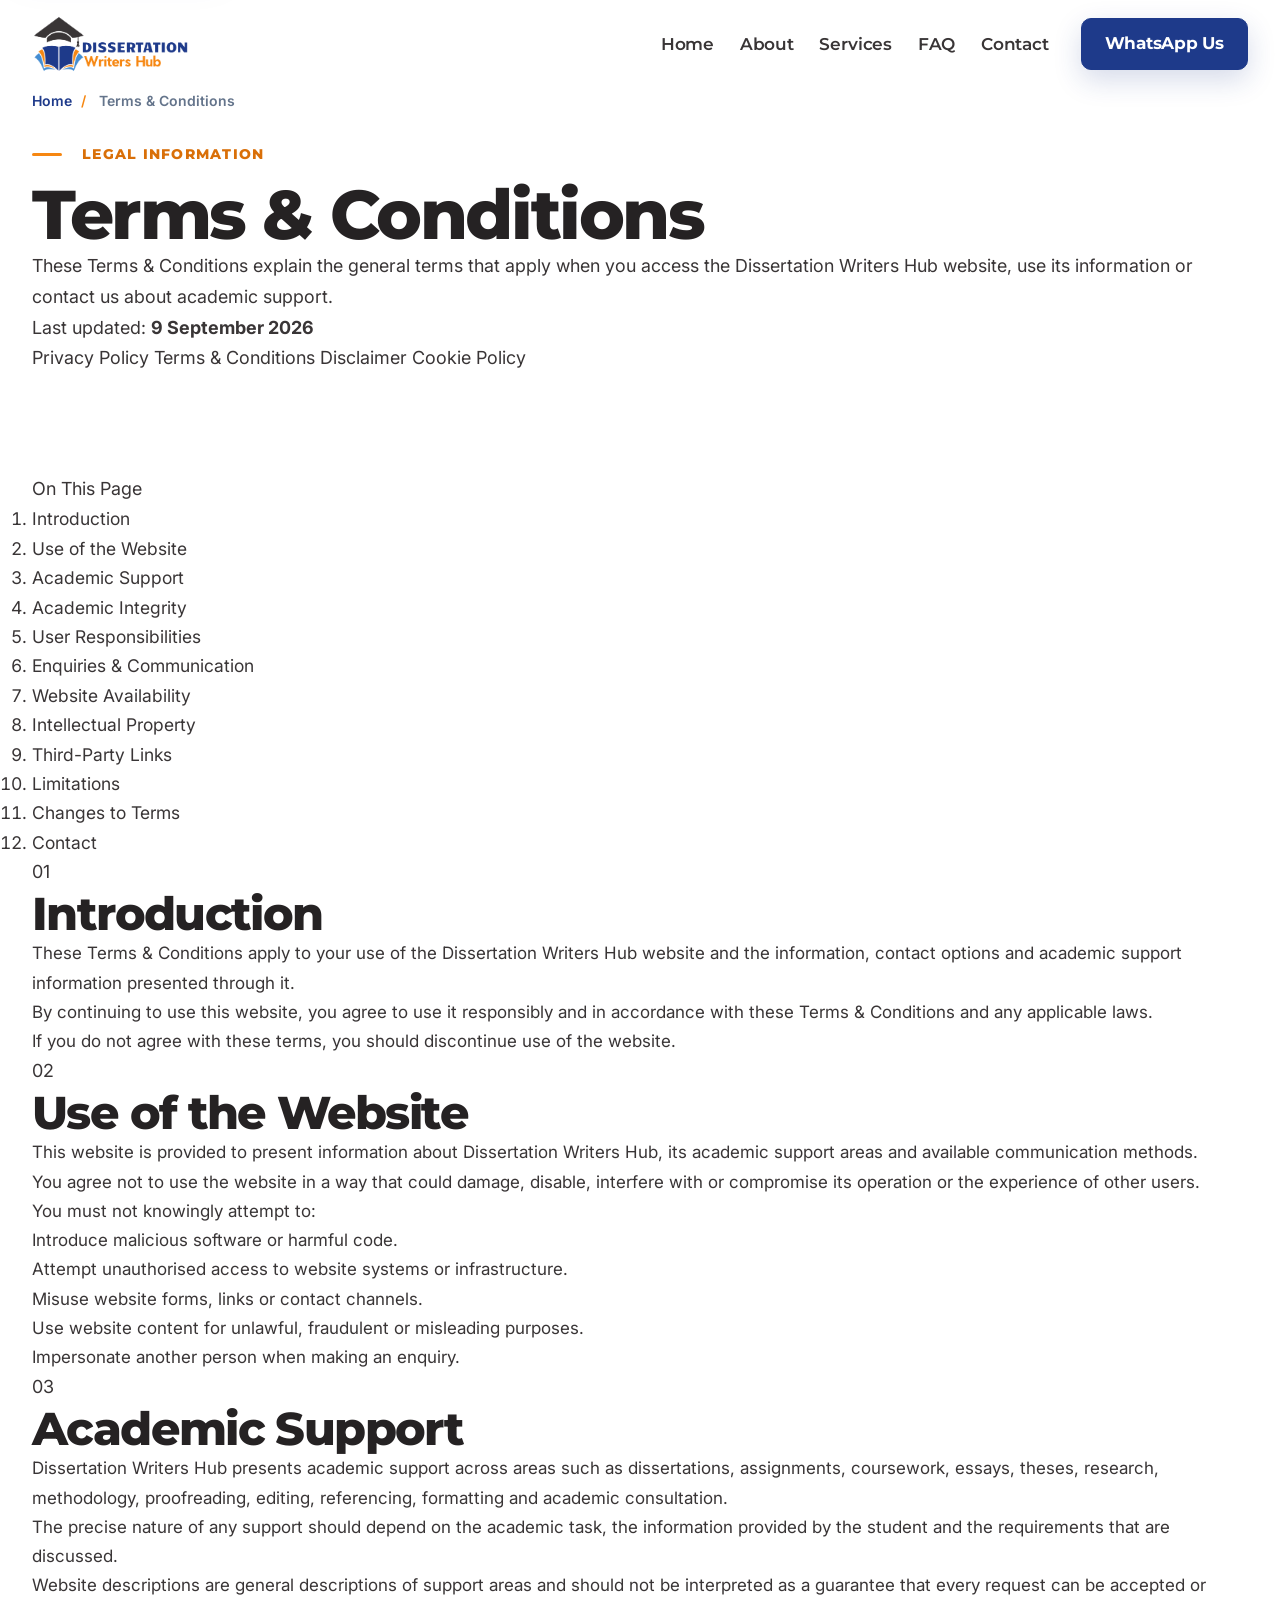
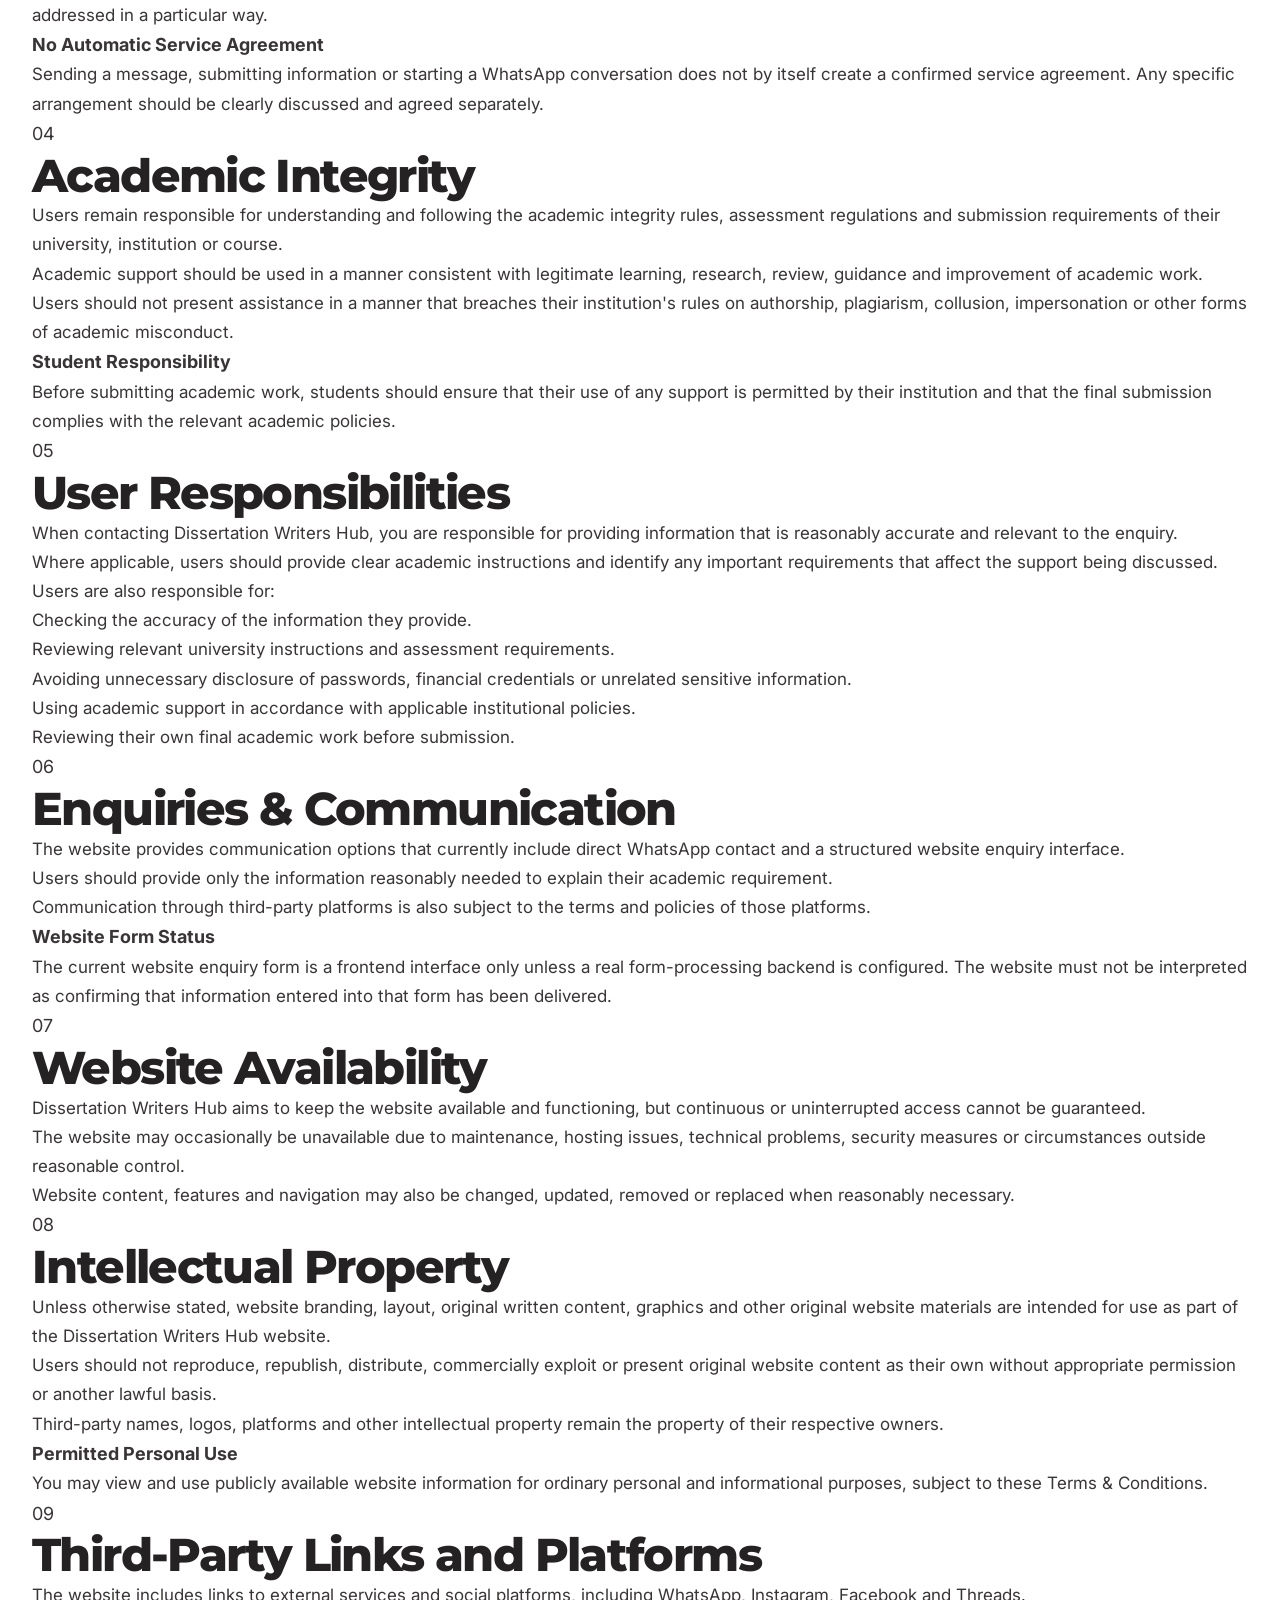
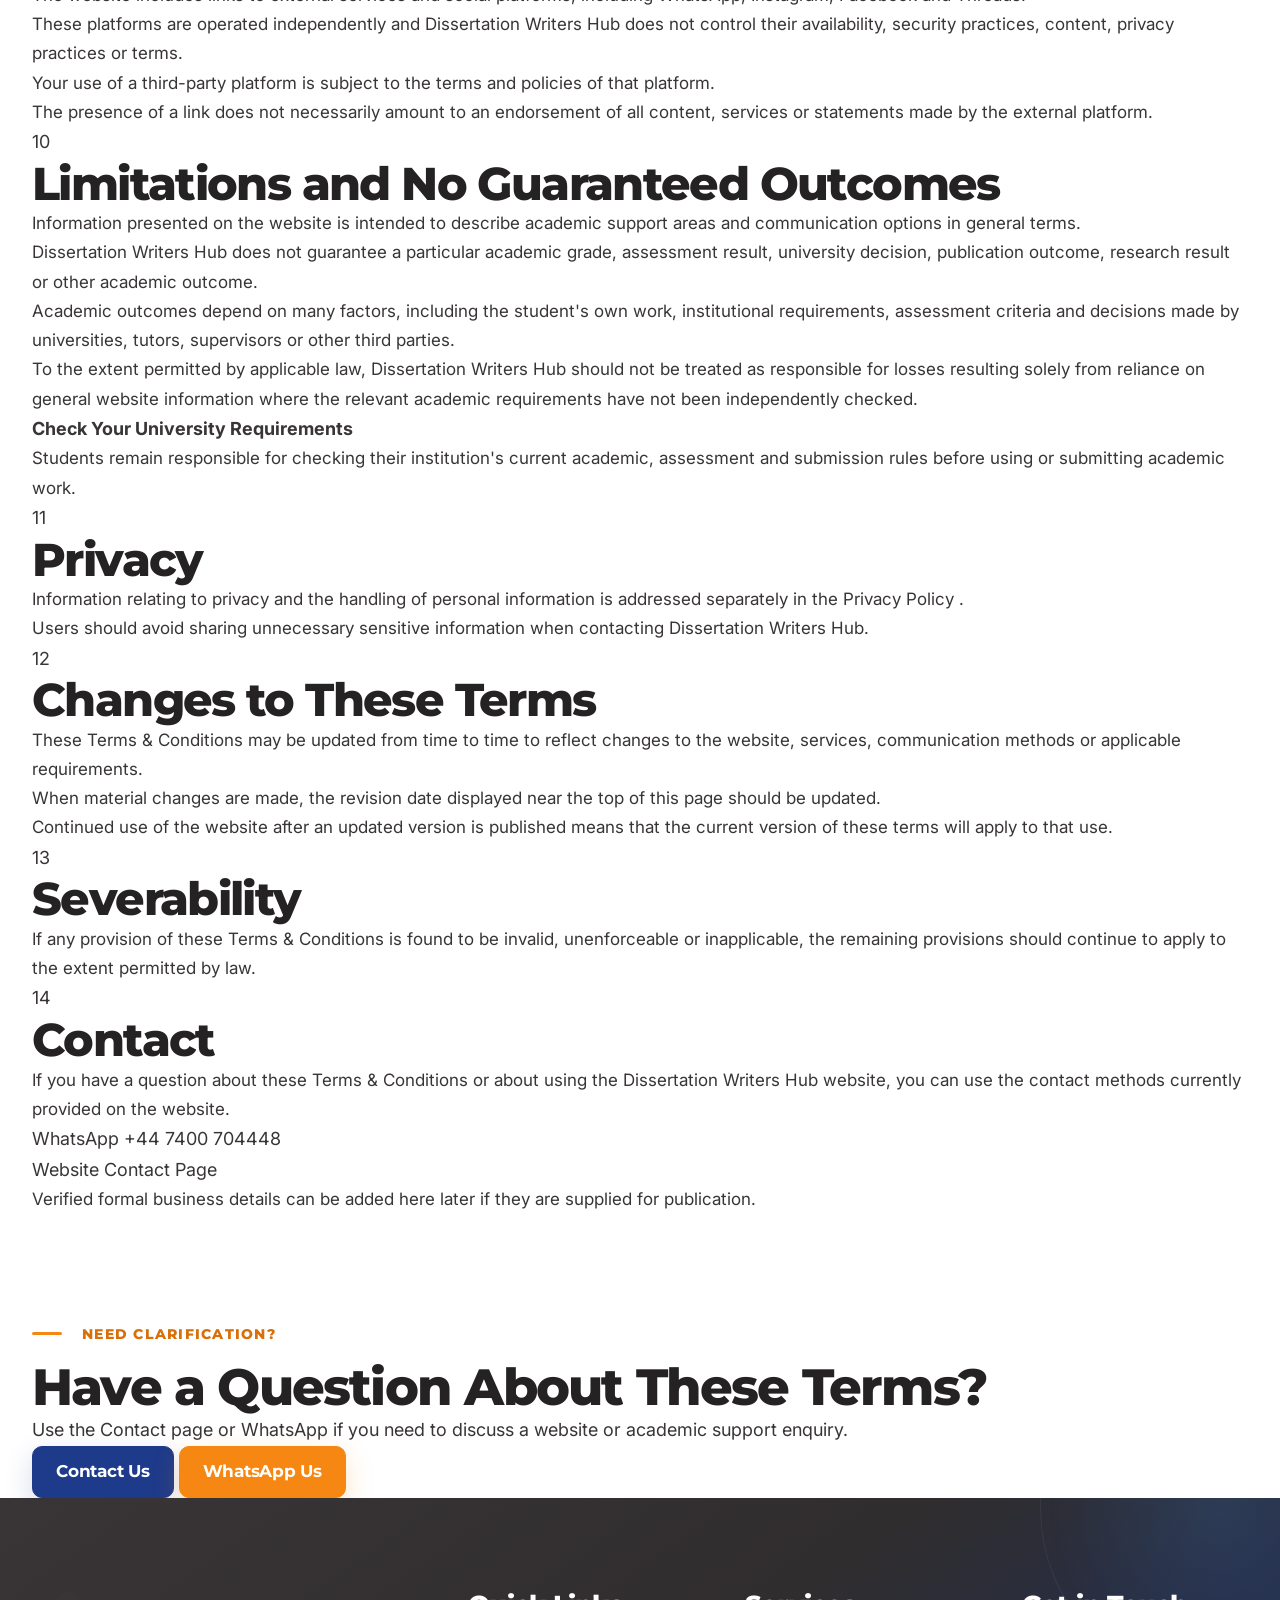
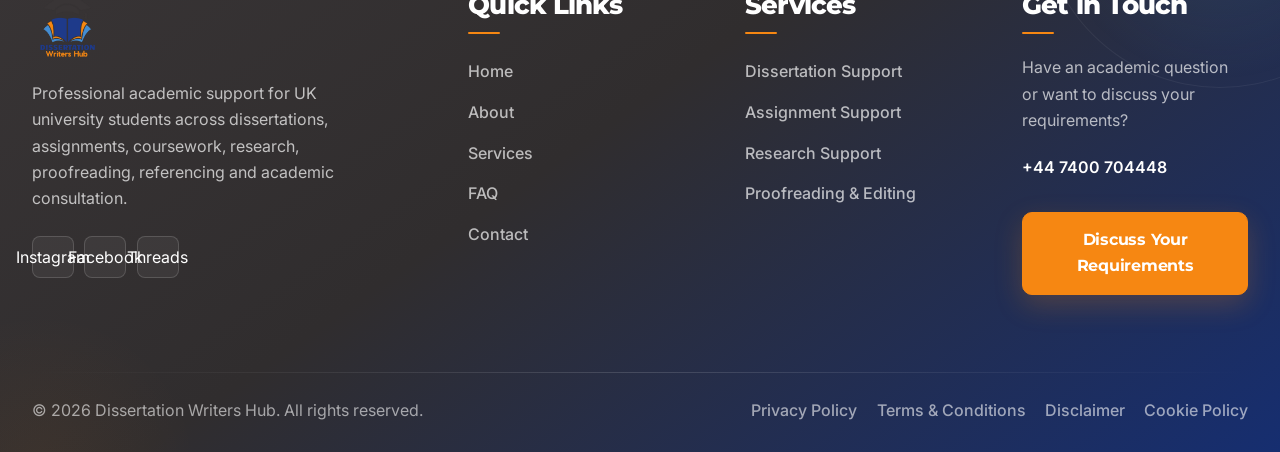
<file: terms.html>
<!DOCTYPE html>
<html lang="en-GB">

<head>

    <meta charset="UTF-8">

    <meta
        name="viewport"
        content="width=device-width, initial-scale=1.0"
    >


    <!-- =========================================================
         PRIMARY SEO
    ========================================================== -->

    <title>
        Terms & Conditions | Dissertation Writers Hub
    </title>

    <meta
        name="description"
        content="Read the Terms and Conditions for using the Dissertation Writers Hub website and contacting us about academic support services."
    >

    <meta
        name="robots"
        content="index, follow"
    >

    <meta
        name="author"
        content="Dissertation Writers Hub"
    >



    <!-- =========================================================
         CANONICAL
         Replace with final live domain before launch.
    ========================================================== -->

    <link
        rel="canonical"
        href="https://www.yourdomain.co.uk/terms.html"
    >



    <!-- =========================================================
         BRAND / BROWSER
    ========================================================== -->

    <meta
        name="theme-color"
        content="#1E3A8A"
    >

    <meta
        name="msapplication-TileColor"
        content="#1E3A8A"
    >



    <!-- Favicon -->
    <link
        rel="icon"
        type="image/png"
        href="images/favicon.png"
    >

    <link
        rel="apple-touch-icon"
        href="images/favicon.png"
    >



    <!-- =========================================================
         OPEN GRAPH
    ========================================================== -->

    <meta
        property="og:type"
        content="website"
    >

    <meta
        property="og:locale"
        content="en_GB"
    >

    <meta
        property="og:site_name"
        content="Dissertation Writers Hub"
    >

    <meta
        property="og:title"
        content="Terms & Conditions | Dissertation Writers Hub"
    >

    <meta
        property="og:description"
        content="Terms governing use of the Dissertation Writers Hub website and academic support enquiries."
    >

    <meta
        property="og:url"
        content="https://www.yourdomain.co.uk/terms.html"
    >



    <!-- =========================================================
         FONTS
    ========================================================== -->

    <link
        rel="preconnect"
        href="https://fonts.googleapis.com"
    >

    <link
        rel="preconnect"
        href="https://fonts.gstatic.com"
        crossorigin
    >

    <link
        href="https://fonts.googleapis.com/css2?family=Inter:wght@400;500;600;700&family=Montserrat:wght@600;700;800&display=swap"
        rel="stylesheet"
    >



    <!-- Main CSS -->
    <link
        rel="stylesheet"
        href="css/style.css"
    >



    <!-- Main JavaScript -->
    <script
        src="js/script.js"
        defer
    ></script>

</head>



<body class="legal-page terms-page">


    <!-- Accessibility Skip Link -->
    <a
        class="skip-link"
        href="#main-content"
    >
        Skip to main content
    </a>



    <div class="site-wrapper">


        <!-- =====================================================
             SITE HEADER
        ====================================================== -->

        <header
            class="site-header"
            id="site-header"
        >

            <div class="container header-container">


                <!-- Brand -->
                <a
                    class="brand-logo"
                    href="index.html"
                    aria-label="Dissertation Writers Hub - Home"
                >

                    <img
                        src="images/header-logo.png"
                        alt="Dissertation Writers Hub"
                        class="header-logo"
                        width="240"
                        height="80"
                    >

                </a>



                <!-- Desktop Navigation -->
                <nav
                    class="desktop-navigation"
                    aria-label="Primary navigation"
                >

                    <ul class="nav-list">

                        <li class="nav-item">
                            <a
                                class="nav-link"
                                href="index.html"
                            >
                                Home
                            </a>
                        </li>


                        <li class="nav-item">
                            <a
                                class="nav-link"
                                href="about.html"
                            >
                                About
                            </a>
                        </li>


                        <li class="nav-item">
                            <a
                                class="nav-link"
                                href="services.html"
                            >
                                Services
                            </a>
                        </li>


                        <li class="nav-item">
                            <a
                                class="nav-link"
                                href="faq.html"
                            >
                                FAQ
                            </a>
                        </li>


                        <li class="nav-item">
                            <a
                                class="nav-link"
                                href="contact.html"
                            >
                                Contact
                            </a>
                        </li>

                    </ul>

                </nav>



                <!-- Header Actions -->
                <div class="header-actions">

                    <a
                        class="btn btn-primary header-whatsapp-btn"
                        href="https://wa.me/+447400704448"
                        target="_blank"
                        rel="noopener noreferrer"
                    >
                        WhatsApp Us
                    </a>


                    <button
                        class="mobile-menu-toggle"
                        type="button"
                        aria-label="Open navigation menu"
                        aria-expanded="false"
                        aria-controls="mobile-navigation"
                    >

                        <span class="menu-toggle-line"></span>
                        <span class="menu-toggle-line"></span>
                        <span class="menu-toggle-line"></span>

                    </button>

                </div>

            </div>



            <!-- Mobile Navigation -->
            <nav
                class="mobile-navigation"
                id="mobile-navigation"
                aria-label="Mobile navigation"
                hidden
            >

                <div class="container mobile-navigation-inner">

                    <ul class="mobile-nav-list">

                        <li>
                            <a
                                class="mobile-nav-link"
                                href="index.html"
                            >
                                Home
                            </a>
                        </li>


                        <li>
                            <a
                                class="mobile-nav-link"
                                href="about.html"
                            >
                                About
                            </a>
                        </li>


                        <li>
                            <a
                                class="mobile-nav-link"
                                href="services.html"
                            >
                                Services
                            </a>
                        </li>


                        <li>
                            <a
                                class="mobile-nav-link"
                                href="faq.html"
                            >
                                FAQ
                            </a>
                        </li>


                        <li>
                            <a
                                class="mobile-nav-link"
                                href="contact.html"
                            >
                                Contact
                            </a>
                        </li>

                    </ul>


                    <a
                        class="btn btn-primary mobile-whatsapp-btn"
                        href="https://wa.me/+447400704448"
                        target="_blank"
                        rel="noopener noreferrer"
                    >
                        Start a WhatsApp Conversation
                    </a>

                </div>

            </nav>

        </header>



        <!-- =====================================================
             MAIN CONTENT
        ====================================================== -->

        <main id="main-content">


            <!-- =================================================
                 LEGAL HERO
            ================================================== -->

            <section
                class="legal-hero"
                aria-labelledby="terms-heading"
            >

                <div
                    class="legal-hero-decoration legal-hero-decoration-one"
                    aria-hidden="true"
                ></div>


                <div class="container legal-hero-container">


                    <!-- Breadcrumb -->
                    <nav
                        class="breadcrumb reveal-item"
                        aria-label="Breadcrumb"
                        data-reveal="fade-up"
                    >

                        <ol class="breadcrumb-list">

                            <li>
                                <a href="index.html">
                                    Home
                                </a>
                            </li>

                            <li aria-current="page">
                                Terms &amp; Conditions
                            </li>

                        </ol>

                    </nav>



                    <span
                        class="section-eyebrow reveal-item"
                        data-reveal="fade-up"
                    >
                        Legal Information
                    </span>


                    <h1
                        class="legal-hero-title reveal-item"
                        id="terms-heading"
                        data-reveal="fade-up"
                    >
                        Terms &amp; Conditions
                    </h1>


                    <p
                        class="legal-hero-description reveal-item"
                        data-reveal="fade-up"
                    >
                        These Terms &amp; Conditions explain the general terms
                        that apply when you access the Dissertation Writers Hub
                        website, use its information or contact us about
                        academic support.
                    </p>


                    <div
                        class="legal-meta reveal-item"
                        data-reveal="fade-up"
                    >

                        <span>
                            Last updated:
                            <strong>
                                9 September 2026
                            </strong>
                        </span>

                    </div>

                </div>

            </section>



            <!-- =================================================
                 LEGAL PAGE NAVIGATION
            ================================================== -->

            <section
                class="legal-navigation-section"
                aria-label="Legal pages"
            >

                <div class="container">

                    <nav class="legal-page-navigation">

                        <a
                            class="legal-page-nav-link"
                            href="privacy-policy.html"
                        >
                            Privacy Policy
                        </a>


                        <a
                            class="legal-page-nav-link active"
                            href="terms.html"
                            aria-current="page"
                        >
                            Terms &amp; Conditions
                        </a>


                        <a
                            class="legal-page-nav-link"
                            href="disclaimer.html"
                        >
                            Disclaimer
                        </a>


                        <a
                            class="legal-page-nav-link"
                            href="cookie-policy.html"
                        >
                            Cookie Policy
                        </a>

                    </nav>

                </div>

            </section>



            <!-- =================================================
                 TERMS CONTENT
            ================================================== -->

            <section class="legal-content-section section">

                <div class="container legal-content-layout">


                    <!-- =================================================
                         SIDEBAR CONTENT NAVIGATION
                    ================================================== -->

                    <aside
                        class="legal-content-sidebar reveal-item"
                        data-reveal="fade-up"
                    >

                        <div class="legal-sidebar-inner">

                            <span class="legal-sidebar-title">
                                On This Page
                            </span>


                            <nav aria-label="Terms and Conditions sections">

                                <ol class="legal-sidebar-links">

                                    <li>
                                        <a href="#terms-introduction">
                                            Introduction
                                        </a>
                                    </li>

                                    <li>
                                        <a href="#website-use">
                                            Use of the Website
                                        </a>
                                    </li>

                                    <li>
                                        <a href="#academic-support">
                                            Academic Support
                                        </a>
                                    </li>

                                    <li>
                                        <a href="#academic-integrity">
                                            Academic Integrity
                                        </a>
                                    </li>

                                    <li>
                                        <a href="#user-responsibilities">
                                            User Responsibilities
                                        </a>
                                    </li>

                                    <li>
                                        <a href="#enquiries-communication">
                                            Enquiries &amp; Communication
                                        </a>
                                    </li>

                                    <li>
                                        <a href="#availability">
                                            Website Availability
                                        </a>
                                    </li>

                                    <li>
                                        <a href="#intellectual-property">
                                            Intellectual Property
                                        </a>
                                    </li>

                                    <li>
                                        <a href="#third-party-links">
                                            Third-Party Links
                                        </a>
                                    </li>

                                    <li>
                                        <a href="#limitations">
                                            Limitations
                                        </a>
                                    </li>

                                    <li>
                                        <a href="#terms-changes">
                                            Changes to Terms
                                        </a>
                                    </li>

                                    <li>
                                        <a href="#terms-contact">
                                            Contact
                                        </a>
                                    </li>

                                </ol>

                            </nav>

                        </div>

                    </aside>



                    <!-- =================================================
                         MAIN LEGAL DOCUMENT
                    ================================================== -->

                    <article class="legal-document">


                        <!-- =============================================
                             1. INTRODUCTION
                        ============================================== -->

                        <section
                            class="legal-document-section reveal-item"
                            id="terms-introduction"
                            data-reveal="fade-up"
                        >

                            <span class="legal-section-number">
                                01
                            </span>


                            <h2>
                                Introduction
                            </h2>


                            <p>
                                These Terms &amp; Conditions apply to your use
                                of the Dissertation Writers Hub website and the
                                information, contact options and academic
                                support information presented through it.
                            </p>


                            <p>
                                By continuing to use this website, you agree to
                                use it responsibly and in accordance with these
                                Terms &amp; Conditions and any applicable laws.
                            </p>


                            <p>
                                If you do not agree with these terms, you
                                should discontinue use of the website.
                            </p>

                        </section>



                        <!-- =============================================
                             2. USE OF WEBSITE
                        ============================================== -->

                        <section
                            class="legal-document-section reveal-item"
                            id="website-use"
                            data-reveal="fade-up"
                        >

                            <span class="legal-section-number">
                                02
                            </span>


                            <h2>
                                Use of the Website
                            </h2>


                            <p>
                                This website is provided to present information
                                about Dissertation Writers Hub, its academic
                                support areas and available communication
                                methods.
                            </p>


                            <p>
                                You agree not to use the website in a way that
                                could damage, disable, interfere with or
                                compromise its operation or the experience of
                                other users.
                            </p>


                            <p>
                                You must not knowingly attempt to:
                            </p>


                            <ul class="legal-list">

                                <li>
                                    Introduce malicious software or harmful
                                    code.
                                </li>

                                <li>
                                    Attempt unauthorised access to website
                                    systems or infrastructure.
                                </li>

                                <li>
                                    Misuse website forms, links or contact
                                    channels.
                                </li>

                                <li>
                                    Use website content for unlawful,
                                    fraudulent or misleading purposes.
                                </li>

                                <li>
                                    Impersonate another person when making an
                                    enquiry.
                                </li>

                            </ul>

                        </section>



                        <!-- =============================================
                             3. ACADEMIC SUPPORT
                        ============================================== -->

                        <section
                            class="legal-document-section reveal-item"
                            id="academic-support"
                            data-reveal="fade-up"
                        >

                            <span class="legal-section-number">
                                03
                            </span>


                            <h2>
                                Academic Support
                            </h2>


                            <p>
                                Dissertation Writers Hub presents academic
                                support across areas such as dissertations,
                                assignments, coursework, essays, theses,
                                research, methodology, proofreading, editing,
                                referencing, formatting and academic
                                consultation.
                            </p>


                            <p>
                                The precise nature of any support should depend
                                on the academic task, the information provided
                                by the student and the requirements that are
                                discussed.
                            </p>


                            <p>
                                Website descriptions are general descriptions
                                of support areas and should not be interpreted
                                as a guarantee that every request can be
                                accepted or addressed in a particular way.
                            </p>


                            <div class="legal-information-box">

                                <strong>
                                    No Automatic Service Agreement
                                </strong>


                                <p>
                                    Sending a message, submitting information
                                    or starting a WhatsApp conversation does
                                    not by itself create a confirmed service
                                    agreement. Any specific arrangement should
                                    be clearly discussed and agreed separately.
                                </p>

                            </div>

                        </section>



                        <!-- =============================================
                             4. ACADEMIC INTEGRITY
                        ============================================== -->

                        <section
                            class="legal-document-section reveal-item"
                            id="academic-integrity"
                            data-reveal="fade-up"
                        >

                            <span class="legal-section-number">
                                04
                            </span>


                            <h2>
                                Academic Integrity
                            </h2>


                            <p>
                                Users remain responsible for understanding and
                                following the academic integrity rules,
                                assessment regulations and submission
                                requirements of their university, institution
                                or course.
                            </p>


                            <p>
                                Academic support should be used in a manner
                                consistent with legitimate learning, research,
                                review, guidance and improvement of academic
                                work.
                            </p>


                            <p>
                                Users should not present assistance in a manner
                                that breaches their institution's rules on
                                authorship, plagiarism, collusion,
                                impersonation or other forms of academic
                                misconduct.
                            </p>


                            <div class="legal-information-box">

                                <strong>
                                    Student Responsibility
                                </strong>


                                <p>
                                    Before submitting academic work, students
                                    should ensure that their use of any support
                                    is permitted by their institution and that
                                    the final submission complies with the
                                    relevant academic policies.
                                </p>

                            </div>

                        </section>



                        <!-- =============================================
                             5. USER RESPONSIBILITIES
                        ============================================== -->

                        <section
                            class="legal-document-section reveal-item"
                            id="user-responsibilities"
                            data-reveal="fade-up"
                        >

                            <span class="legal-section-number">
                                05
                            </span>


                            <h2>
                                User Responsibilities
                            </h2>


                            <p>
                                When contacting Dissertation Writers Hub, you
                                are responsible for providing information that
                                is reasonably accurate and relevant to the
                                enquiry.
                            </p>


                            <p>
                                Where applicable, users should provide clear
                                academic instructions and identify any
                                important requirements that affect the support
                                being discussed.
                            </p>


                            <p>
                                Users are also responsible for:
                            </p>


                            <ul class="legal-list">

                                <li>
                                    Checking the accuracy of the information
                                    they provide.
                                </li>

                                <li>
                                    Reviewing relevant university instructions
                                    and assessment requirements.
                                </li>

                                <li>
                                    Avoiding unnecessary disclosure of
                                    passwords, financial credentials or
                                    unrelated sensitive information.
                                </li>

                                <li>
                                    Using academic support in accordance with
                                    applicable institutional policies.
                                </li>

                                <li>
                                    Reviewing their own final academic work
                                    before submission.
                                </li>

                            </ul>

                        </section>



                        <!-- =============================================
                             6. ENQUIRIES & COMMUNICATION
                        ============================================== -->

                        <section
                            class="legal-document-section reveal-item"
                            id="enquiries-communication"
                            data-reveal="fade-up"
                        >

                            <span class="legal-section-number">
                                06
                            </span>


                            <h2>
                                Enquiries &amp; Communication
                            </h2>


                            <p>
                                The website provides communication options that
                                currently include direct WhatsApp contact and a
                                structured website enquiry interface.
                            </p>


                            <p>
                                Users should provide only the information
                                reasonably needed to explain their academic
                                requirement.
                            </p>


                            <p>
                                Communication through third-party platforms is
                                also subject to the terms and policies of those
                                platforms.
                            </p>


                            <div class="legal-information-box">

                                <strong>
                                    Website Form Status
                                </strong>


                                <p>
                                    The current website enquiry form is a
                                    frontend interface only unless a real
                                    form-processing backend is configured. The
                                    website must not be interpreted as
                                    confirming that information entered into
                                    that form has been delivered.
                                </p>

                            </div>

                        </section>



                        <!--
                            TERMS & CONDITIONS PART 2 CONTINUES HERE:

                            Website Availability
                            + Intellectual Property
                            + Third-Party Links
                            + No Guarantees / Limitations
                            + Changes to Terms
                            + Contact
                            + Legal CTA
                            + Footer
                            + Floating WhatsApp
                            + Closing HTML
                        -->
                                              <!-- =============================================
                             7. WEBSITE AVAILABILITY
                        ============================================== -->

                        <section
                            class="legal-document-section reveal-item"
                            id="availability"
                            data-reveal="fade-up"
                        >

                            <span class="legal-section-number">
                                07
                            </span>


                            <h2>
                                Website Availability
                            </h2>


                            <p>
                                Dissertation Writers Hub aims to keep the
                                website available and functioning, but
                                continuous or uninterrupted access cannot be
                                guaranteed.
                            </p>


                            <p>
                                The website may occasionally be unavailable due
                                to maintenance, hosting issues, technical
                                problems, security measures or circumstances
                                outside reasonable control.
                            </p>


                            <p>
                                Website content, features and navigation may
                                also be changed, updated, removed or replaced
                                when reasonably necessary.
                            </p>

                        </section>



                        <!-- =============================================
                             8. INTELLECTUAL PROPERTY
                        ============================================== -->

                        <section
                            class="legal-document-section reveal-item"
                            id="intellectual-property"
                            data-reveal="fade-up"
                        >

                            <span class="legal-section-number">
                                08
                            </span>


                            <h2>
                                Intellectual Property
                            </h2>


                            <p>
                                Unless otherwise stated, website branding,
                                layout, original written content, graphics and
                                other original website materials are intended
                                for use as part of the Dissertation Writers Hub
                                website.
                            </p>


                            <p>
                                Users should not reproduce, republish,
                                distribute, commercially exploit or present
                                original website content as their own without
                                appropriate permission or another lawful basis.
                            </p>


                            <p>
                                Third-party names, logos, platforms and other
                                intellectual property remain the property of
                                their respective owners.
                            </p>


                            <div class="legal-information-box">

                                <strong>
                                    Permitted Personal Use
                                </strong>


                                <p>
                                    You may view and use publicly available
                                    website information for ordinary personal
                                    and informational purposes, subject to
                                    these Terms &amp; Conditions.
                                </p>

                            </div>

                        </section>



                        <!-- =============================================
                             9. THIRD-PARTY LINKS
                        ============================================== -->

                        <section
                            class="legal-document-section reveal-item"
                            id="third-party-links"
                            data-reveal="fade-up"
                        >

                            <span class="legal-section-number">
                                09
                            </span>


                            <h2>
                                Third-Party Links and Platforms
                            </h2>


                            <p>
                                The website includes links to external services
                                and social platforms, including WhatsApp,
                                Instagram, Facebook and Threads.
                            </p>


                            <p>
                                These platforms are operated independently and
                                Dissertation Writers Hub does not control their
                                availability, security practices, content,
                                privacy practices or terms.
                            </p>


                            <p>
                                Your use of a third-party platform is subject
                                to the terms and policies of that platform.
                            </p>


                            <p>
                                The presence of a link does not necessarily
                                amount to an endorsement of all content,
                                services or statements made by the external
                                platform.
                            </p>

                        </section>



                        <!-- =============================================
                             10. LIMITATIONS
                        ============================================== -->

                        <section
                            class="legal-document-section reveal-item"
                            id="limitations"
                            data-reveal="fade-up"
                        >

                            <span class="legal-section-number">
                                10
                            </span>


                            <h2>
                                Limitations and No Guaranteed Outcomes
                            </h2>


                            <p>
                                Information presented on the website is
                                intended to describe academic support areas and
                                communication options in general terms.
                            </p>


                            <p>
                                Dissertation Writers Hub does not guarantee a
                                particular academic grade, assessment result,
                                university decision, publication outcome,
                                research result or other academic outcome.
                            </p>


                            <p>
                                Academic outcomes depend on many factors,
                                including the student's own work, institutional
                                requirements, assessment criteria and decisions
                                made by universities, tutors, supervisors or
                                other third parties.
                            </p>


                            <p>
                                To the extent permitted by applicable law,
                                Dissertation Writers Hub should not be treated
                                as responsible for losses resulting solely from
                                reliance on general website information where
                                the relevant academic requirements have not
                                been independently checked.
                            </p>


                            <div class="legal-information-box">

                                <strong>
                                    Check Your University Requirements
                                </strong>


                                <p>
                                    Students remain responsible for checking
                                    their institution's current academic,
                                    assessment and submission rules before
                                    using or submitting academic work.
                                </p>

                            </div>

                        </section>



                        <!-- =============================================
                             11. PRIVACY
                        ============================================== -->

                        <section
                            class="legal-document-section reveal-item"
                            id="terms-privacy"
                            data-reveal="fade-up"
                        >

                            <span class="legal-section-number">
                                11
                            </span>


                            <h2>
                                Privacy
                            </h2>


                            <p>
                                Information relating to privacy and the
                                handling of personal information is addressed
                                separately in the
                                <a href="privacy-policy.html">
                                    Privacy Policy
                                </a>.
                            </p>


                            <p>
                                Users should avoid sharing unnecessary
                                sensitive information when contacting
                                Dissertation Writers Hub.
                            </p>

                        </section>



                        <!-- =============================================
                             12. CHANGES TO TERMS
                        ============================================== -->

                        <section
                            class="legal-document-section reveal-item"
                            id="terms-changes"
                            data-reveal="fade-up"
                        >

                            <span class="legal-section-number">
                                12
                            </span>


                            <h2>
                                Changes to These Terms
                            </h2>


                            <p>
                                These Terms &amp; Conditions may be updated
                                from time to time to reflect changes to the
                                website, services, communication methods or
                                applicable requirements.
                            </p>


                            <p>
                                When material changes are made, the revision
                                date displayed near the top of this page should
                                be updated.
                            </p>


                            <p>
                                Continued use of the website after an updated
                                version is published means that the current
                                version of these terms will apply to that use.
                            </p>

                        </section>



                        <!-- =============================================
                             13. SEVERABILITY
                        ============================================== -->

                        <section
                            class="legal-document-section reveal-item"
                            id="terms-severability"
                            data-reveal="fade-up"
                        >

                            <span class="legal-section-number">
                                13
                            </span>


                            <h2>
                                Severability
                            </h2>


                            <p>
                                If any provision of these Terms &amp;
                                Conditions is found to be invalid,
                                unenforceable or inapplicable, the remaining
                                provisions should continue to apply to the
                                extent permitted by law.
                            </p>

                        </section>



                        <!-- =============================================
                             14. CONTACT
                        ============================================== -->

                        <section
                            class="legal-document-section reveal-item"
                            id="terms-contact"
                            data-reveal="fade-up"
                        >

                            <span class="legal-section-number">
                                14
                            </span>


                            <h2>
                                Contact
                            </h2>


                            <p>
                                If you have a question about these Terms &amp;
                                Conditions or about using the Dissertation
                                Writers Hub website, you can use the contact
                                methods currently provided on the website.
                            </p>


                            <div class="legal-contact-card">

                                <div>

                                    <span class="legal-contact-label">
                                        WhatsApp
                                    </span>


                                    <a
                                        href="https://wa.me/+447400704448"
                                        target="_blank"
                                        rel="noopener noreferrer"
                                    >
                                        +44 7400 704448
                                    </a>

                                </div>


                                <div>

                                    <span class="legal-contact-label">
                                        Website
                                    </span>


                                    <a href="contact.html">
                                        Contact Page
                                    </a>

                                </div>

                            </div>


                            <p class="legal-small-note">
                                Verified formal business details can be added
                                here later if they are supplied for publication.
                            </p>

                        </section>

                    </article>

                </div>

            </section>



            <!-- =================================================
                 LEGAL CTA
            ================================================== -->

            <section
                class="legal-cta-section"
                aria-labelledby="terms-cta-heading"
            >

                <div class="container">

                    <div
                        class="legal-cta-panel reveal-item"
                        data-reveal="fade-up"
                    >

                        <div>

                            <span class="section-eyebrow">
                                Need Clarification?
                            </span>


                            <h2 id="terms-cta-heading">
                                Have a Question About These Terms?
                            </h2>


                            <p>
                                Use the Contact page or WhatsApp if you need to
                                discuss a website or academic support enquiry.
                            </p>

                        </div>


                        <div class="legal-cta-actions">

                            <a
                                class="btn btn-primary"
                                href="contact.html"
                            >
                                Contact Us
                            </a>


                            <a
                                class="btn btn-accent"
                                href="https://wa.me/+447400704448"
                                target="_blank"
                                rel="noopener noreferrer"
                            >
                                WhatsApp Us
                            </a>

                        </div>

                    </div>

                </div>

            </section>

        </main>



        <!-- =====================================================
             SITE FOOTER
        ====================================================== -->

        <footer
            class="site-footer"
            aria-labelledby="footer-heading"
        >

            <div class="container footer-container">


                <!-- Footer Brand -->
                <div class="footer-brand">

                    <a
                        class="footer-logo-link"
                        href="index.html"
                        aria-label="Dissertation Writers Hub - Home"
                    >

                        <img
                            src="images/footer-logo.png"
                            alt="Dissertation Writers Hub"
                            class="footer-logo"
                            width="260"
                            height="90"
                            loading="lazy"
                            decoding="async"
                        >

                    </a>


                    <h2
                        class="visually-hidden"
                        id="footer-heading"
                    >
                        Dissertation Writers Hub
                    </h2>


                    <p class="footer-brand-description">
                        Professional academic support for UK university
                        students across dissertations, assignments,
                        coursework, research, proofreading, referencing and
                        academic consultation.
                    </p>



                    <!-- Social Links -->
                    <div
                        class="footer-socials"
                        aria-label="Social media links"
                    >

                        <a
                            class="footer-social-link"
                            href="https://www.instagram.com/dissertationwritershub/?hl=en"
                            target="_blank"
                            rel="noopener noreferrer"
                            aria-label="Dissertation Writers Hub on Instagram"
                        >
                            Instagram
                        </a>


                        <a
                            class="footer-social-link"
                            href="https://www.facebook.com/people/Dissertation-Writers-Hub/61579341838886/"
                            target="_blank"
                            rel="noopener noreferrer"
                            aria-label="Dissertation Writers Hub on Facebook"
                        >
                            Facebook
                        </a>


                        <a
                            class="footer-social-link"
                            href="https://www.threads.com/@dissertationwritershub"
                            target="_blank"
                            rel="noopener noreferrer"
                            aria-label="Dissertation Writers Hub on Threads"
                        >
                            Threads
                        </a>

                    </div>

                </div>



                <!-- Quick Links -->
                <div class="footer-column">

                    <h3 class="footer-column-title">
                        Quick Links
                    </h3>


                    <ul class="footer-links">

                        <li>
                            <a href="index.html">
                                Home
                            </a>
                        </li>

                        <li>
                            <a href="about.html">
                                About
                            </a>
                        </li>

                        <li>
                            <a href="services.html">
                                Services
                            </a>
                        </li>

                        <li>
                            <a href="faq.html">
                                FAQ
                            </a>
                        </li>

                        <li>
                            <a href="contact.html">
                                Contact
                            </a>
                        </li>

                    </ul>

                </div>



                <!-- Services -->
                <div class="footer-column">

                    <h3 class="footer-column-title">
                        Services
                    </h3>


                    <ul class="footer-links">

                        <li>
                            <a href="services.html#dissertation-support">
                                Dissertation Support
                            </a>
                        </li>

                        <li>
                            <a href="services.html#assignment-support">
                                Assignment Support
                            </a>
                        </li>

                        <li>
                            <a href="services.html#research-support">
                                Research Support
                            </a>
                        </li>

                        <li>
                            <a href="services.html#proofreading-editing">
                                Proofreading &amp; Editing
                            </a>
                        </li>

                    </ul>

                </div>



                <!-- Contact -->
                <div class="footer-column footer-contact-column">

                    <h3 class="footer-column-title">
                        Get in Touch
                    </h3>


                    <p class="footer-contact-text">
                        Have an academic question or want to discuss your
                        requirements?
                    </p>


                    <a
                        class="footer-contact-link footer-whatsapp-link"
                        href="https://wa.me/+447400704448"
                        target="_blank"
                        rel="noopener noreferrer"
                    >
                        +44 7400 704448
                    </a>


                    <a
                        class="btn btn-accent footer-cta"
                        href="https://wa.me/+447400704448"
                        target="_blank"
                        rel="noopener noreferrer"
                    >
                        Discuss Your Requirements
                    </a>

                </div>

            </div>



            <div class="container">
                <div class="footer-divider"></div>
            </div>



            <!-- Footer Bottom -->
            <div class="container footer-bottom">

                <p class="footer-copyright">

                    &copy;

                    <span id="current-year">
                        2026
                    </span>

                    Dissertation Writers Hub.
                    All rights reserved.

                </p>



                <nav
                    class="footer-legal-navigation"
                    aria-label="Legal"
                >

                    <ul class="footer-legal-links">

                        <li>
                            <a href="privacy-policy.html">
                                Privacy Policy
                            </a>
                        </li>


                        <li>
                            <a
                                href="terms.html"
                                aria-current="page"
                            >
                                Terms &amp; Conditions
                            </a>
                        </li>


                        <li>
                            <a href="disclaimer.html">
                                Disclaimer
                            </a>
                        </li>


                        <li>
                            <a href="cookie-policy.html">
                                Cookie Policy
                            </a>
                        </li>

                    </ul>

                </nav>

            </div>

        </footer>



        <!-- =====================================================
             FLOATING WHATSAPP
        ====================================================== -->

        <a
            class="floating-whatsapp"
            href="https://wa.me/+447400704448"
            target="_blank"
            rel="noopener noreferrer"
            aria-label="Chat with Dissertation Writers Hub on WhatsApp"
        >

            <svg
                width="26"
                height="26"
                viewBox="0 0 24 24"
                fill="none"
                xmlns="http://www.w3.org/2000/svg"
                aria-hidden="true"
            >
                <path
                    d="M20.5 3.5C18.23 1.23 15.21 0 12 0C5.38 0 0 5.38 0 12C0 14.11 0.55 16.17 1.59 17.98L0 24L6.17 22.38C7.91 23.33 9.87 23.83 11.99 23.83H12C18.62 23.83 24 18.45 24 11.83C24 8.63 22.77 5.62 20.5 3.5Z"
                    fill="currentColor"
                />
            </svg>


            <span class="floating-whatsapp-text">
                WhatsApp
            </span>

        </a>


    </div>

</body>

</html>
</file>
<file: css/style.css>
/* ================================================================
   DISSERTATION WRITERS HUB
   Main Stylesheet

   FILE: css/style.css
   CSS PART 1
   Reset + Variables + Typography + Containers + Global Utilities
================================================================ */


/* ================================================================
   1. ROOT DESIGN TOKENS
================================================================ */

:root {

    /* ------------------------------------------------------------
       Brand Colours
    ------------------------------------------------------------ */

    --brand-blue: #1E3A8A;
    --brand-blue-dark: #162E70;
    --brand-blue-light: #448DD2;

    --brand-orange: #F68712;
    --brand-orange-dark: #D96F08;

    --brand-charcoal: #393536;

    --brand-white: #FFFFFF;
    --brand-off-white: #F7F9FC;
    --brand-light-blue-bg: #EEF5FC;

    --brand-border: #E2E8F0;

    --brand-text: #393536;
    --brand-muted: #64748B;


    /* ------------------------------------------------------------
       Extended Neutral System
    ------------------------------------------------------------ */

    --colour-white: #FFFFFF;
    --colour-black: #111111;

    --colour-heading: #252223;
    --colour-body: #393536;

    --colour-muted-light: #94A3B8;

    --colour-surface: #FFFFFF;
    --colour-surface-soft: #F7F9FC;
    --colour-surface-blue: #EEF5FC;

    --colour-border-light: #EDF1F5;
    --colour-border-medium: #E2E8F0;


    /* ------------------------------------------------------------
       Typography
    ------------------------------------------------------------ */

    --font-heading:
        "Manrope",
        -apple-system,
        BlinkMacSystemFont,
        "Segoe UI",
        sans-serif;

    --font-body:
        "Inter",
        -apple-system,
        BlinkMacSystemFont,
        "Segoe UI",
        sans-serif;


    /* ------------------------------------------------------------
       Font Weights
    ------------------------------------------------------------ */

    --weight-regular: 400;
    --weight-medium: 500;
    --weight-semibold: 600;
    --weight-bold: 700;
    --weight-extrabold: 800;


    /* ------------------------------------------------------------
       Responsive Typography
    ------------------------------------------------------------ */

    --text-xs: 0.75rem;
    --text-sm: 0.875rem;
    --text-base: 1rem;
    --text-md: 1.0625rem;
    --text-lg: 1.125rem;
    --text-xl: 1.25rem;

    --heading-small:
        clamp(1.5rem, 2vw, 2rem);

    --heading-medium:
        clamp(2rem, 3vw, 3rem);

    --heading-large:
        clamp(2.5rem, 5vw, 4.75rem);


    /* ------------------------------------------------------------
       Line Heights
    ------------------------------------------------------------ */

    --line-tight: 1.1;
    --line-heading: 1.18;
    --line-normal: 1.6;
    --line-relaxed: 1.75;


    /* ------------------------------------------------------------
       Letter Spacing
    ------------------------------------------------------------ */

    --tracking-tight: -0.035em;
    --tracking-heading: -0.025em;
    --tracking-normal: 0;
    --tracking-wide: 0.08em;


    /* ------------------------------------------------------------
       Spacing System
    ------------------------------------------------------------ */

    --space-1: 0.25rem;
    --space-2: 0.5rem;
    --space-3: 0.75rem;
    --space-4: 1rem;
    --space-5: 1.25rem;
    --space-6: 1.5rem;
    --space-7: 1.75rem;
    --space-8: 2rem;
    --space-10: 2.5rem;
    --space-12: 3rem;
    --space-14: 3.5rem;
    --space-16: 4rem;
    --space-20: 5rem;
    --space-24: 6rem;
    --space-28: 7rem;


    /* ------------------------------------------------------------
       Containers
    ------------------------------------------------------------ */

    --container-width: 1240px;
    --container-wide: 1380px;
    --container-text: 760px;

    --container-padding:
        clamp(1rem, 4vw, 2rem);


    /* ------------------------------------------------------------
       Border Radius
    ------------------------------------------------------------ */

    --radius-xs: 0.375rem;
    --radius-sm: 0.5rem;
    --radius-md: 0.75rem;
    --radius-lg: 1rem;
    --radius-xl: 1.5rem;
    --radius-pill: 999px;


    /* ------------------------------------------------------------
       Shadows
    ------------------------------------------------------------ */

    --shadow-xs:
        0 1px 2px rgba(30, 58, 138, 0.04);

    --shadow-sm:
        0 6px 20px rgba(30, 58, 138, 0.06);

    --shadow-md:
        0 16px 40px rgba(30, 58, 138, 0.08);

    --shadow-lg:
        0 24px 60px rgba(30, 58, 138, 0.12);


    /* ------------------------------------------------------------
       Transitions
    ------------------------------------------------------------ */

    --transition-fast:
        160ms ease;

    --transition-base:
        260ms ease;

    --transition-slow:
        450ms cubic-bezier(0.22, 1, 0.36, 1);


    /* ------------------------------------------------------------
       Z Index
    ------------------------------------------------------------ */

    --z-base: 1;
    --z-header: 100;
    --z-mobile-menu: 110;
    --z-floating: 120;
    --z-modal: 1000;
}



/* ================================================================
   2. MODERN CSS RESET
================================================================ */

*,
*::before,
*::after {
    box-sizing: border-box;
}


html {
    margin: 0;
    padding: 0;

    font-size: 100%;

    scroll-behavior: smooth;

    -webkit-text-size-adjust: 100%;
    text-size-adjust: 100%;
}


body {
    margin: 0;
    padding: 0;

    min-width: 320px;

    background-color: var(--brand-white);

    color: var(--brand-text);

    font-family: var(--font-body);
    font-size: var(--text-base);
    font-weight: var(--weight-regular);
    line-height: var(--line-normal);

    text-rendering: optimizeLegibility;

    -webkit-font-smoothing: antialiased;
    -moz-osx-font-smoothing: grayscale;

    overflow-x: hidden;
}


body,
h1,
h2,
h3,
h4,
h5,
h6,
p,
figure,
blockquote,
dl,
dd {
    margin: 0;
}


ul,
ol {
    margin: 0;
    padding: 0;
}


ul {
    list-style: none;
}


button,
input,
textarea,
select {
    font: inherit;
}


button {
    padding: 0;

    border: 0;

    background: none;

    color: inherit;

    cursor: pointer;
}


a {
    color: inherit;
    text-decoration: none;
}


img,
picture,
svg,
canvas {
    display: block;
}


img {
    max-width: 100%;
    height: auto;
}


svg {
    flex-shrink: 0;
}


table {
    border-collapse: collapse;
    border-spacing: 0;
}


textarea {
    resize: vertical;
}


::selection {
    background-color: var(--brand-blue);
    color: var(--brand-white);
}



/* ================================================================
   3. BASE TYPOGRAPHY
================================================================ */

h1,
h2,
h3,
h4,
h5,
h6 {
    color: var(--colour-heading);

    font-family: var(--font-heading);
    font-weight: var(--weight-bold);

    line-height: var(--line-heading);

    letter-spacing: var(--tracking-heading);

    text-wrap: balance;
}


h1 {
    font-size: var(--heading-large);
}


h2 {
    font-size: var(--heading-medium);
}


h3 {
    font-size: var(--heading-small);
}


p {
    color: var(--brand-text);

    line-height: var(--line-relaxed);
}


strong,
b {
    font-weight: var(--weight-bold);
}


small {
    font-size: var(--text-sm);
}


a,
button {
    -webkit-tap-highlight-color: transparent;
}



/* ================================================================
   4. PAGE STRUCTURE
================================================================ */

.site-wrapper {
    position: relative;

    width: 100%;
    min-height: 100vh;

    overflow: clip;
}


main {
    display: block;
}


.container {
    width: min(
        calc(100% - (var(--container-padding) * 2)),
        var(--container-width)
    );

    margin-inline: auto;
}


.container-wide {
    width: min(
        calc(100% - (var(--container-padding) * 2)),
        var(--container-wide)
    );

    margin-inline: auto;
}


.container-text {
    width: min(
        calc(100% - (var(--container-padding) * 2)),
        var(--container-text)
    );

    margin-inline: auto;
}



/* ================================================================
   5. GLOBAL SECTION SYSTEM
================================================================ */

.section {
    position: relative;

    padding-block:
        clamp(4.5rem, 8vw, 7.5rem);
}


.section-light {
    background-color: var(--brand-off-white);
}


.section-blue-light {
    background-color: var(--brand-light-blue-bg);
}


.section-white {
    background-color: var(--brand-white);
}



/* ================================================================
   6. GLOBAL SECTION HEADINGS
================================================================ */

.section-heading {
    position: relative;

    max-width: 780px;
}


.section-heading-centered {
    margin-inline: auto;

    text-align: center;
}


.section-eyebrow {
    display: inline-flex;
    align-items: center;

    margin-bottom: var(--space-4);

    color: var(--brand-blue);

    font-family: var(--font-body);
    font-size: var(--text-sm);
    font-weight: var(--weight-bold);

    line-height: 1.3;

    letter-spacing: var(--tracking-wide);

    text-transform: uppercase;
}


.section-eyebrow::before {
    content: "";

    width: 24px;
    height: 2px;

    margin-right: 10px;

    border-radius: var(--radius-pill);

    background-color: var(--brand-orange);
}


.section-title {
    color: var(--colour-heading);

    font-family: var(--font-heading);

    font-size:
        clamp(2rem, 4vw, 3.5rem);

    font-weight: var(--weight-extrabold);

    line-height: 1.12;

    letter-spacing: var(--tracking-tight);
}


.section-description {
    max-width: 720px;

    margin-top: var(--space-5);

    color: var(--brand-muted);

    font-size:
        clamp(1rem, 1.5vw, 1.125rem);

    line-height: var(--line-relaxed);
}


.section-heading-centered .section-description {
    margin-inline: auto;
}



/* ================================================================
   7. TEXT UTILITIES
================================================================ */

.text-accent {
    color: var(--brand-blue);
}


.text-orange {
    color: var(--brand-orange);
}


.text-blue {
    color: var(--brand-blue);
}


.text-light-blue {
    color: var(--brand-blue-light);
}


.text-charcoal {
    color: var(--brand-charcoal);
}


.text-muted {
    color: var(--brand-muted);
}


.text-center {
    text-align: center;
}



/* ================================================================
   8. GLOBAL BUTTON SYSTEM
================================================================ */

.btn {
    display: inline-flex;
    align-items: center;
    justify-content: center;

    gap: 0.625rem;

    min-height: 48px;

    padding:
        0.75rem
        1.35rem;

    border: 1px solid transparent;
    border-radius: var(--radius-md);

    font-family: var(--font-body);
    font-size: 0.9375rem;
    font-weight: var(--weight-bold);

    line-height: 1.2;

    text-align: center;

    cursor: pointer;

    transition:
        background-color var(--transition-base),
        border-color var(--transition-base),
        color var(--transition-base),
        box-shadow var(--transition-base),
        transform var(--transition-base);
}


.btn:hover {
    transform: translateY(-2px);
}


.btn:active {
    transform: translateY(0);
}


.btn-large {
    min-height: 54px;

    padding:
        0.9rem
        1.65rem;

    font-size: var(--text-base);
}



/* Primary */

.btn-primary {
    border-color: var(--brand-blue);

    background-color: var(--brand-blue);

    color: var(--brand-white);

    box-shadow:
        0 8px 24px rgba(30, 58, 138, 0.14);
}


.btn-primary:hover {
    border-color: var(--brand-blue-dark);

    background-color: var(--brand-blue-dark);

    color: var(--brand-white);

    box-shadow:
        0 12px 30px rgba(30, 58, 138, 0.2);
}



/* Secondary */

.btn-secondary {
    border-color: var(--brand-blue);

    background-color: transparent;

    color: var(--brand-blue);
}


.btn-secondary:hover {
    background-color: var(--brand-blue);

    color: var(--brand-white);
}



/* Orange Accent CTA */

.btn-accent {
    border-color: var(--brand-orange);

    background-color: var(--brand-orange);

    color: var(--brand-white);

    box-shadow:
        0 8px 24px rgba(246, 135, 18, 0.18);
}


.btn-accent:hover {
    border-color: var(--brand-orange-dark);

    background-color: var(--brand-orange-dark);

    color: var(--brand-white);

    box-shadow:
        0 12px 30px rgba(246, 135, 18, 0.22);
}



/* Light Outline */

.btn-outline-light {
    border-color: rgba(255, 255, 255, 0.55);

    background-color: transparent;

    color: var(--brand-white);
}


.btn-outline-light:hover {
    border-color: var(--brand-white);

    background-color: var(--brand-white);

    color: var(--brand-blue);
}



/* Button Icons */

.button-icon,
.button-arrow {
    transition:
        transform var(--transition-base);
}


.btn:hover .button-arrow {
    transform: translateX(3px);
}



/* ================================================================
   9. GLOBAL TEXT LINKS
================================================================ */

.text-link {
    display: inline-flex;
    align-items: center;

    gap: 0.5rem;

    width: fit-content;

    color: var(--brand-blue);

    font-size: 0.9375rem;
    font-weight: var(--weight-bold);

    transition:
        color var(--transition-base),
        gap var(--transition-base);
}


.text-link:hover {
    gap: 0.7rem;

    color: var(--brand-orange-dark);
}



/* ================================================================
   10. ACCESSIBILITY UTILITIES
================================================================ */

.visually-hidden {
    position: absolute !important;

    width: 1px !important;
    height: 1px !important;

    padding: 0 !important;
    margin: -1px !important;

    overflow: hidden !important;

    clip: rect(0, 0, 0, 0) !important;
    clip-path: inset(50%) !important;

    white-space: nowrap !important;

    border: 0 !important;
}


.skip-link {
    position: fixed;

    top: 1rem;
    left: 1rem;

    z-index: var(--z-modal);

    padding:
        0.75rem
        1rem;

    border-radius: var(--radius-sm);

    background-color: var(--brand-blue);

    color: var(--brand-white);

    font-weight: var(--weight-bold);

    box-shadow: var(--shadow-md);

    transform: translateY(-200%);

    transition:
        transform var(--transition-fast);
}


.skip-link:focus {
    transform: translateY(0);
}



/* ================================================================
   11. GLOBAL FOCUS STATES
================================================================ */

a:focus-visible,
button:focus-visible,
input:focus-visible,
textarea:focus-visible,
select:focus-visible,
[tabindex]:focus-visible {
    outline: 3px solid rgba(246, 135, 18, 0.48);
    outline-offset: 3px;
}



/* ================================================================
   12. GLOBAL MEDIA / CONTENT UTILITIES
================================================================ */

.image-cover {
    width: 100%;
    height: 100%;

    object-fit: cover;
}


.image-contain {
    width: 100%;
    height: 100%;

    object-fit: contain;
}


.overflow-hidden {
    overflow: hidden;
}


.position-relative {
    position: relative;
}



/* ================================================================
   13. GLOBAL DIVIDERS
================================================================ */

.divider {
    width: 100%;
    height: 1px;

    border: 0;

    background-color: var(--brand-border);
}



/* ================================================================
   14. NO-SCROLL UTILITY
   Applied by JavaScript when mobile navigation is open.
================================================================ */

body.no-scroll {
    overflow: hidden;
}



/* ================================================================
   15. BASIC RESPONSIVE GLOBAL ADJUSTMENTS
================================================================ */

@media (max-width: 767px) {

    :root {
        --container-padding: 1rem;
    }


    .section {
        padding-block:
            clamp(3.75rem, 12vw, 5rem);
    }


    .section-title {
        font-size:
            clamp(1.85rem, 9vw, 2.65rem);
    }


    .section-description {
        margin-top: var(--space-4);

        font-size: 1rem;
    }


    .btn {
        min-height: 48px;
    }

}


@media (max-width: 479px) {

    .section-eyebrow {
        font-size: 0.75rem;

        letter-spacing: 0.065em;
    }


    .section-eyebrow::before {
        width: 18px;
    }


    .btn-large {
        min-height: 52px;

        padding-inline: 1.25rem;
    }

}


/* ================================================================
   DESIGN CORRECTION PHASE
   PART 2 — PREMIUM IMAGE SYSTEM
================================================================ */


/* ================================================================
   1. ALL MAJOR IMAGE WRAPPERS
================================================================ */

.hero-image-frame,
.services-image-wrapper,
.about-image-wrapper,
.faq-image-wrapper,
.page-hero-image-wrapper,
.about-story-image-wrapper {
    position: relative;

    width: min(100%, 520px);

    aspect-ratio: 4 / 5;

    margin-inline: auto;

    isolation: isolate;

    overflow: visible;
}



/* ================================================================
   2. ACTUAL IMAGE MASK
   This removes the plain rectangle appearance.
================================================================ */

.hero-image,
.services-preview-image,
.about-preview-image,
.faq-preview-image,
.page-hero-image,
.about-story-image {
    position: relative;

    z-index: 2;

    display: block;

    width: 100%;
    height: 100%;

    object-fit: cover;
    object-position: center;

    /*
       Premium asymmetric editorial shape
    */
    border-radius:
        38px
        115px
        38px
        115px;

    box-shadow:
        0 28px 65px rgba(22, 46, 112, 0.15);

    outline:
        1px solid rgba(30, 58, 138, 0.06);

    transition:
        transform 500ms ease,
        box-shadow 500ms ease;
}



/* Slight premium interaction */

.hero-image-frame:hover .hero-image,
.services-image-wrapper:hover .services-preview-image,
.about-image-wrapper:hover .about-preview-image,
.faq-image-wrapper:hover .faq-preview-image,
.page-hero-image-wrapper:hover .page-hero-image,
.about-story-image-wrapper:hover .about-story-image {
    transform: translateY(-4px);

    box-shadow:
        0 34px 78px rgba(22, 46, 112, 0.2);
}



/* ================================================================
   3. ORANGE SHAPE BEHIND IMAGES
================================================================ */

.hero-image-frame::before,
.services-image-wrapper::before,
.about-image-wrapper::before,
.faq-image-wrapper::before,
.page-hero-image-wrapper::before,
.about-story-image-wrapper::before {
    content: "";

    position: absolute;

    z-index: 0;

    top: -22px;
    right: -24px;

    width: 46%;
    height: 42%;

    background:
        linear-gradient(
            145deg,
            #F68712,
            #F9A545
        );

    border-radius:
        32px
        90px
        32px
        90px;

    opacity: 0.95;
}



/* ================================================================
   4. BLUE SHAPE BEHIND LOWER CORNER
================================================================ */

.hero-image-frame::after,
.services-image-wrapper::after,
.about-image-wrapper::after,
.faq-image-wrapper::after,
.page-hero-image-wrapper::after,
.about-story-image-wrapper::after {
    content: "";

    position: absolute;

    z-index: 0;

    bottom: -26px;
    left: -26px;

    width: 48%;
    height: 39%;

    background: #DDEBFA;

    border-radius:
        90px
        30px
        90px
        30px;
}



/* ================================================================
   5. INNER BORDER / PREMIUM EDGE
================================================================ */

.hero-image-frame > img,
.services-image-wrapper > img,
.about-image-wrapper > img,
.faq-image-wrapper > img,
.page-hero-image-wrapper > img,
.about-story-image-wrapper > img {
    border:
        5px solid
        rgba(255, 255, 255, 0.95);
}



/* ================================================================
   6. HERO IMAGE SLIGHTLY LARGER
================================================================ */

.hero-visual {
    position: relative;

    display: flex;

    align-items: center;
    justify-content: center;
}



.hero-image-frame {
    width: min(100%, 550px);
}



/* ================================================================
   7. FLOATING INFORMATION CARDS
================================================================ */

.hero-floating-card,
.about-floating-note,
.faq-floating-card,
.page-hero-floating-card,
.about-story-note {
    position: absolute;

    z-index: 5;

    left: -34px;
    bottom: 34px;

    width: min(230px, 72%);

    padding: 14px 16px;

    background:
        rgba(255, 255, 255, 0.97);

    border:
        1px solid
        rgba(226, 232, 240, 0.95);

    border-radius: 16px;

    box-shadow:
        0 18px 45px
        rgba(30, 58, 138, 0.16);

    backdrop-filter: blur(12px);
    -webkit-backdrop-filter: blur(12px);
}



/* ================================================================
   8. FLOATING CARD ICONS
================================================================ */

.hero-card-icon,
.about-floating-icon,
.faq-floating-icon,
.page-hero-floating-icon,
.about-story-note-icon {
    display: inline-flex;

    align-items: center;
    justify-content: center;

    flex-shrink: 0;

    width: 42px;
    height: 42px;

    color: var(--brand-orange-dark);

    background: #FFF3E6;

    border-radius: 12px;
}



/* ================================================================
   9. FLOATING CARD MAIN TEXT
================================================================ */

.hero-floating-card strong,
.about-floating-note strong,
.faq-floating-card strong,
.page-hero-floating-card strong,
.about-story-note strong {
    display: block;

    margin-bottom: 3px;

    font-family: var(--font-heading);

    font-size: 0.88rem;

    font-weight: 700;

    line-height: 1.3;

    color: #252223;
}



/* ================================================================
   10. FLOATING CARD SMALL TEXT
================================================================ */

.hero-floating-card span,
.about-floating-note span,
.faq-floating-card span,
.page-hero-floating-card span,
.about-story-note span {
    font-size: 0.77rem;

    line-height: 1.4;
}



/* Don't alter icon SVG sizing */

.hero-floating-card svg,
.about-floating-note svg,
.faq-floating-card svg,
.page-hero-floating-card svg,
.about-story-note svg {
    flex-shrink: 0;
}



/* ================================================================
   11. REMOVE / SOFTEN OLD DECORATION DIVS
   Prevents old shapes from fighting with new design.
================================================================ */

.hero-image-accent,
.services-image-decoration,
.about-image-accent,
.faq-image-decoration,
.about-hero-accent,
.contact-hero-accent,
.about-story-decoration {
    opacity: 0.16;

    pointer-events: none;
}



/* ================================================================
   12. SERVICES IMAGE
================================================================ */

.services-image-wrapper {
    width: min(100%, 500px);
}



/* Different shape so every image does not feel cloned */

.services-preview-image {
    border-radius:
        100px
        34px
        100px
        34px;
}



/* ================================================================
   13. ABOUT IMAGE
================================================================ */

.about-image-wrapper,
.about-story-image-wrapper {
    width: min(100%, 510px);
}



.about-preview-image,
.about-story-image {
    border-radius:
        35px
        120px
        35px
        120px;
}



/* ================================================================
   14. FAQ IMAGE
================================================================ */

.faq-image-wrapper {
    width: min(100%, 480px);
}



.faq-preview-image {
    border-radius:
        120px
        35px
        120px
        35px;
}



/* ================================================================
   15. SECONDARY PAGE HERO IMAGE
================================================================ */

.page-hero-visual {
    position: relative;

    display: flex;

    align-items: center;
    justify-content: center;
}



.page-hero-image-wrapper {
    width: min(100%, 510px);
}



.page-hero-image {
    border-radius:
        38px
        120px
        38px
        120px;
}



/* ================================================================
   16. MOBILE IMAGE FIX
================================================================ */

@media (max-width: 767px) {

    .hero-image-frame,
    .services-image-wrapper,
    .about-image-wrapper,
    .faq-image-wrapper,
    .page-hero-image-wrapper,
    .about-story-image-wrapper {
        width: min(88%, 440px);

        aspect-ratio: 4 / 5;
    }


    .hero-image,
    .services-preview-image,
    .about-preview-image,
    .faq-preview-image,
    .page-hero-image,
    .about-story-image {
        border-radius:
            28px
            75px
            28px
            75px;
    }


    .hero-image-frame::before,
    .services-image-wrapper::before,
    .about-image-wrapper::before,
    .faq-image-wrapper::before,
    .page-hero-image-wrapper::before,
    .about-story-image-wrapper::before {
        top: -14px;
        right: -14px;

        width: 42%;
        height: 35%;

        border-radius:
            24px
            58px
            24px
            58px;
    }


    .hero-image-frame::after,
    .services-image-wrapper::after,
    .about-image-wrapper::after,
    .faq-image-wrapper::after,
    .page-hero-image-wrapper::after,
    .about-story-image-wrapper::after {
        bottom: -15px;
        left: -15px;

        width: 43%;
        height: 34%;
    }


    .hero-floating-card,
    .about-floating-note,
    .faq-floating-card,
    .page-hero-floating-card,
    .about-story-note {
        left: 14px;
        bottom: 18px;

        width: min(230px, 72%);

        padding: 12px 14px;
    }

}



/* ================================================================
   17. SMALL MOBILE
================================================================ */

@media (max-width: 479px) {

    .hero-image-frame,
    .services-image-wrapper,
    .about-image-wrapper,
    .faq-image-wrapper,
    .page-hero-image-wrapper,
    .about-story-image-wrapper {
        width: 92%;
    }


    .hero-floating-card,
    .about-floating-note,
    .faq-floating-card,
    .page-hero-floating-card,
    .about-story-note {
        width: 72%;

        left: 10px;

        bottom: 14px;
    }


    .hero-floating-card strong,
    .about-floating-note strong,
    .faq-floating-card strong,
    .page-hero-floating-card strong,
    .about-story-note strong {
        font-size: 0.82rem;
    }


    .hero-floating-card span,
    .about-floating-note span,
    .faq-floating-card span,
    .page-hero-floating-card span,
    .about-story-note span {
        font-size: 0.72rem;
    }

}



/* ================================================================
   18. REDUCED MOTION
================================================================ */

@media (prefers-reduced-motion: reduce) {

    .hero-image,
    .services-preview-image,
    .about-preview-image,
    .faq-preview-image,
    .page-hero-image,
    .about-story-image {
        transition: none;
    }


    .hero-image-frame:hover .hero-image,
    .services-image-wrapper:hover .services-preview-image,
    .about-image-wrapper:hover .about-preview-image,
    .faq-image-wrapper:hover .faq-preview-image,
    .page-hero-image-wrapper:hover .page-hero-image,
    .about-story-image-wrapper:hover .about-story-image {
        transform: none;
    }

}



/* ================================================================
   CSS PART 2 CONTINUES BELOW
   Header / Navigation + Mobile Navigation
================================================================ */
/* ================================================================
   16. SITE HEADER
================================================================ */

.site-header {
    position: sticky;
    top: 0;
    left: 0;

    z-index: var(--z-header);

    width: 100%;

    background-color: rgba(255, 255, 255, 0.96);

    border-bottom: 1px solid transparent;

    transition:
        background-color var(--transition-base),
        border-color var(--transition-base),
        box-shadow var(--transition-base),
        transform var(--transition-base);

    -webkit-backdrop-filter: blur(14px);
    backdrop-filter: blur(14px);
}


/* Header state applied by JavaScript after scroll */

.site-header.is-scrolled {
    background-color: rgba(255, 255, 255, 0.98);

    border-bottom-color: rgba(226, 232, 240, 0.85);

    box-shadow:
        0 8px 30px rgba(30, 58, 138, 0.06);
}


.header-container {
    display: flex;
    align-items: center;
    justify-content: space-between;

    gap: var(--space-8);

    min-height: 88px;

    transition:
        min-height var(--transition-base);
}


.site-header.is-scrolled .header-container {
    min-height: 76px;
}



/* ================================================================
   17. HEADER LOGO
================================================================ */

.brand-logo {
    display: inline-flex;
    align-items: center;

    flex-shrink: 0;

    position: relative;

    z-index: calc(var(--z-mobile-menu) + 2);
}


.header-logo {
    display: block;

    width: auto;
    height: 58px;

    max-width: 230px;

    object-fit: contain;
    object-position: left center;

    transition:
        height var(--transition-base),
        transform var(--transition-base);
}


.brand-logo:hover .header-logo {
    transform: translateY(-1px);
}


.site-header.is-scrolled .header-logo {
    height: 52px;
}



/* ================================================================
   18. DESKTOP NAVIGATION
================================================================ */

.desktop-navigation {
    display: flex;
    align-items: center;
    justify-content: center;

    margin-left: auto;
}


.nav-list {
    display: flex;
    align-items: center;

    gap:
        clamp(1.25rem, 2vw, 2rem);
}


.nav-item {
    position: relative;
}


.nav-link {
    position: relative;

    display: inline-flex;
    align-items: center;

    padding-block: 0.8rem;

    color: var(--brand-charcoal);

    font-size: 0.9375rem;
    font-weight: var(--weight-semibold);

    line-height: 1;

    transition:
        color var(--transition-base);
}


.nav-link::after {
    content: "";

    position: absolute;

    left: 50%;
    bottom: 0.3rem;

    width: 0;
    height: 2px;

    border-radius: var(--radius-pill);

    background-color: var(--brand-orange);

    transform: translateX(-50%);

    transition:
        width var(--transition-base);
}


.nav-link:hover {
    color: var(--brand-blue);
}


.nav-link:hover::after {
    width: 22px;
}


.nav-link.active,
.nav-link[aria-current="page"] {
    color: var(--brand-blue);

    font-weight: var(--weight-bold);
}


.nav-link.active::after,
.nav-link[aria-current="page"]::after {
    width: 22px;
}



/* ================================================================
   19. HEADER ACTIONS
================================================================ */

.header-actions {
    display: flex;
    align-items: center;

    gap: var(--space-3);

    flex-shrink: 0;
}


.header-whatsapp-btn {
    min-height: 46px;

    padding-inline: 1.15rem;

    border-radius: var(--radius-md);

    white-space: nowrap;
}


.header-whatsapp-btn .button-icon {
    width: 19px;
    height: 19px;
}



/* ================================================================
   20. MOBILE MENU TOGGLE
================================================================ */

.mobile-menu-toggle {
    position: relative;

    display: none;

    align-items: center;
    justify-content: center;

    flex-direction: column;

    gap: 5px;

    width: 46px;
    height: 46px;

    flex-shrink: 0;

    border: 1px solid var(--brand-border);
    border-radius: var(--radius-md);

    background-color: var(--brand-white);

    color: var(--brand-blue);

    box-shadow: var(--shadow-xs);

    z-index: calc(var(--z-mobile-menu) + 3);

    transition:
        background-color var(--transition-base),
        border-color var(--transition-base),
        box-shadow var(--transition-base);
}


.mobile-menu-toggle:hover {
    border-color: rgba(30, 58, 138, 0.25);

    background-color: var(--brand-light-blue-bg);

    box-shadow: var(--shadow-sm);
}


.menu-toggle-line {
    display: block;

    width: 21px;
    height: 2px;

    border-radius: var(--radius-pill);

    background-color: currentColor;

    transform-origin: center;

    transition:
        transform var(--transition-base),
        opacity var(--transition-fast),
        width var(--transition-base);
}


/* Animated hamburger → close */

.mobile-menu-toggle.is-active .menu-toggle-line:nth-child(1) {
    transform:
        translateY(7px)
        rotate(45deg);
}


.mobile-menu-toggle.is-active .menu-toggle-line:nth-child(2) {
    opacity: 0;

    width: 0;
}


.mobile-menu-toggle.is-active .menu-toggle-line:nth-child(3) {
    transform:
        translateY(-7px)
        rotate(-45deg);
}



/* ================================================================
   21. MOBILE NAVIGATION
================================================================ */

.mobile-navigation {
    position: absolute;

    top: 100%;
    left: 0;

    width: 100%;

    z-index: var(--z-mobile-menu);

    background-color: rgba(255, 255, 255, 0.99);

    border-top: 1px solid var(--colour-border-light);
    border-bottom: 1px solid var(--brand-border);

    box-shadow:
        0 20px 40px rgba(30, 58, 138, 0.09);

    opacity: 0;
    visibility: hidden;

    transform: translateY(-10px);

    transition:
        opacity var(--transition-base),
        visibility var(--transition-base),
        transform var(--transition-base);

    -webkit-backdrop-filter: blur(18px);
    backdrop-filter: blur(18px);
}


.mobile-navigation.is-open {
    opacity: 1;
    visibility: visible;

    transform: translateY(0);
}


.mobile-navigation[hidden] {
    display: none;
}


.mobile-navigation-inner {
    padding-top: var(--space-5);
    padding-bottom: var(--space-6);
}


.mobile-nav-list {
    display: flex;
    flex-direction: column;

    gap: var(--space-1);
}


.mobile-nav-list li {
    width: 100%;
}


.mobile-nav-link {
    position: relative;

    display: flex;
    align-items: center;

    width: 100%;

    min-height: 50px;

    padding:
        0.8rem
        0.9rem;

    border-radius: var(--radius-sm);

    color: var(--brand-charcoal);

    font-size: var(--text-base);
    font-weight: var(--weight-semibold);

    transition:
        background-color var(--transition-base),
        color var(--transition-base),
        padding-left var(--transition-base);
}


.mobile-nav-link::before {
    content: "";

    width: 0;
    height: 6px;

    margin-right: 0;

    border-radius: var(--radius-pill);

    background-color: var(--brand-orange);

    opacity: 0;

    transition:
        width var(--transition-base),
        margin-right var(--transition-base),
        opacity var(--transition-base);
}


.mobile-nav-link:hover {
    padding-left: 1rem;

    background-color: var(--brand-light-blue-bg);

    color: var(--brand-blue);
}


.mobile-nav-link:hover::before {
    width: 6px;

    margin-right: 0.65rem;

    opacity: 1;
}


.mobile-nav-link.active,
.mobile-nav-link[aria-current="page"] {
    background-color: var(--brand-light-blue-bg);

    color: var(--brand-blue);

    font-weight: var(--weight-bold);
}


.mobile-nav-link.active::before,
.mobile-nav-link[aria-current="page"]::before {
    width: 6px;

    margin-right: 0.65rem;

    opacity: 1;
}



/* ================================================================
   22. MOBILE WHATSAPP CTA
================================================================ */

.mobile-whatsapp-btn {
    width: 100%;

    margin-top: var(--space-5);

    min-height: 52px;

    border-radius: var(--radius-md);
}



/* ================================================================
   23. HEADER OVERLAY SUPPORT
   JavaScript can toggle this class on the header/body if needed.
================================================================ */

.site-header.menu-open {
    background-color: var(--brand-white);

    border-bottom-color: var(--brand-border);

    box-shadow:
        0 12px 30px rgba(30, 58, 138, 0.07);
}



/* ================================================================
   24. RESPONSIVE HEADER — TABLET
================================================================ */

@media (max-width: 1100px) {

    .header-container {
        gap: var(--space-5);
    }


    .nav-list {
        gap: 1.15rem;
    }


    .nav-link {
        font-size: 0.9rem;
    }


    .header-whatsapp-btn {
        padding-inline: 1rem;
    }

}



/* ================================================================
   25. RESPONSIVE HEADER — MOBILE NAV ACTIVATION
================================================================ */

@media (max-width: 1023px) {

    .site-header {
        position: sticky;
    }


    .header-container {
        min-height: 78px;
    }


    .site-header.is-scrolled .header-container {
        min-height: 72px;
    }


    .desktop-navigation {
        display: none;
    }


    .mobile-menu-toggle {
        display: inline-flex;
    }


    .header-logo {
        height: 52px;

        max-width: 210px;
    }


    .site-header.is-scrolled .header-logo {
        height: 48px;
    }


    .header-actions {
        margin-left: auto;
    }

}



/* ================================================================
   26. RESPONSIVE HEADER — SMALL TABLET / LARGE MOBILE
================================================================ */

@media (max-width: 767px) {

    .header-container {
        min-height: 72px;

        gap: var(--space-3);
    }


    .site-header.is-scrolled .header-container {
        min-height: 68px;
    }


    .header-logo {
        height: 47px;

        max-width: 190px;
    }


    .site-header.is-scrolled .header-logo {
        height: 44px;
    }


    .header-whatsapp-btn {
        min-height: 44px;

        padding:
            0.7rem
            0.9rem;

        font-size: 0.875rem;
    }


    .header-whatsapp-btn .button-icon {
        width: 18px;
        height: 18px;
    }


    .mobile-menu-toggle {
        width: 44px;
        height: 44px;
    }


    .mobile-navigation-inner {
        padding-top: var(--space-4);
        padding-bottom: var(--space-5);
    }

}



/* ================================================================
   27. RESPONSIVE HEADER — SMALL MOBILE
================================================================ */

@media (max-width: 639px) {

    /*
       Hide the desktop-style WhatsApp button from the header
       to preserve logo/menu spacing.

       WhatsApp remains available inside the mobile navigation
       and through the floating CTA added later.
    */

    .header-whatsapp-btn {
        display: none;
    }


    .header-logo {
        height: 45px;

        max-width: 180px;
    }


    .header-actions {
        gap: var(--space-2);
    }

}



/* ================================================================
   28. RESPONSIVE HEADER — VERY SMALL MOBILE
================================================================ */

@media (max-width: 374px) {

    .header-logo {
        height: 42px;

        max-width: 165px;
    }


    .mobile-menu-toggle {
        width: 42px;
        height: 42px;
    }


    .mobile-nav-link {
        min-height: 48px;

        font-size: 0.9375rem;
    }

}



/* ================================================================
   29. REDUCED MOTION — HEADER
================================================================ */

@media (prefers-reduced-motion: reduce) {

    .site-header,
    .header-container,
    .header-logo,
    .nav-link,
    .nav-link::after,
    .mobile-menu-toggle,
    .menu-toggle-line,
    .mobile-navigation,
    .mobile-nav-link,
    .mobile-nav-link::before {
        transition-duration: 0.01ms !important;
    }

}



/* ================================================================
   CSS PART 3 CONTINUES BELOW
   Hero Section
================================================================ */
/* ================================================================
   30. HERO SECTION
================================================================ */

.hero-section {
    position: relative;

    display: flex;
    align-items: center;

    min-height: calc(100vh - 88px);

    padding:
        clamp(4rem, 7vw, 7rem)
        0
        clamp(4.5rem, 8vw, 7.5rem);

    overflow: hidden;

    background:
        linear-gradient(
            135deg,
            rgba(238, 245, 252, 0.72) 0%,
            rgba(255, 255, 255, 1) 44%,
            rgba(255, 255, 255, 1) 100%
        );
}


.hero-section::before {
    content: "";

    position: absolute;

    top: 0;
    left: 0;

    width: 100%;
    height: 100%;

    pointer-events: none;

    background:
        radial-gradient(
            circle at 8% 25%,
            rgba(68, 141, 210, 0.10),
            transparent 28%
        ),
        radial-gradient(
            circle at 88% 82%,
            rgba(246, 135, 18, 0.07),
            transparent 22%
        );
}



/* ================================================================
   31. HERO DECORATIVE ELEMENTS
================================================================ */

.hero-decoration {
    position: absolute;

    pointer-events: none;

    border-radius: 50%;

    z-index: 0;
}


.hero-decoration-one {
    top: -150px;
    right: -90px;

    width: 390px;
    height: 390px;

    border: 1px solid rgba(68, 141, 210, 0.15);

    background:
        radial-gradient(
            circle,
            rgba(68, 141, 210, 0.07) 0%,
            rgba(68, 141, 210, 0.025) 55%,
            transparent 72%
        );
}


.hero-decoration-two {
    bottom: -120px;
    left: -90px;

    width: 290px;
    height: 290px;

    border: 1px solid rgba(246, 135, 18, 0.12);

    background:
        radial-gradient(
            circle,
            rgba(246, 135, 18, 0.06) 0%,
            transparent 70%
        );
}



/* ================================================================
   32. HERO CONTAINER
================================================================ */

.hero-container {
    position: relative;

    z-index: 2;

    display: grid;

    grid-template-columns:
        minmax(0, 1.03fr)
        minmax(420px, 0.97fr);

    align-items: center;

    gap:
        clamp(3rem, 6vw, 6.5rem);
}



/* ================================================================
   33. HERO CONTENT
================================================================ */

.hero-content {
    position: relative;

    max-width: 700px;
}


.hero-eyebrow {
    display: inline-flex;
    align-items: center;

    gap: 0.7rem;

    margin-bottom: var(--space-5);

    padding:
        0.55rem
        0.9rem;

    border: 1px solid rgba(30, 58, 138, 0.11);
    border-radius: var(--radius-pill);

    background-color: rgba(255, 255, 255, 0.76);

    color: var(--brand-blue);

    font-size: 0.8rem;
    font-weight: var(--weight-bold);

    line-height: 1.2;

    letter-spacing: 0.065em;

    text-transform: uppercase;

    box-shadow:
        0 5px 18px rgba(30, 58, 138, 0.045);

    -webkit-backdrop-filter: blur(8px);
    backdrop-filter: blur(8px);
}


.eyebrow-dot {
    width: 7px;
    height: 7px;

    flex-shrink: 0;

    border-radius: 50%;

    background-color: var(--brand-orange);

    box-shadow:
        0 0 0 5px rgba(246, 135, 18, 0.11);
}



/* ================================================================
   34. HERO TITLE
================================================================ */

.hero-title {
    max-width: 720px;

    color: var(--colour-heading);

    font-size:
        clamp(2.85rem, 5.25vw, 5.15rem);

    font-weight: var(--weight-extrabold);

    line-height: 1.03;

    letter-spacing: -0.052em;
}


.hero-title .text-accent {
    position: relative;

    display: inline;

    color: var(--brand-blue);
}


.hero-title .text-accent::after {
    content: "";

    position: absolute;

    left: 0;
    bottom: -0.08em;

    width: 100%;
    height: 0.08em;

    border-radius: var(--radius-pill);

    background:
        linear-gradient(
            90deg,
            var(--brand-orange),
            rgba(246, 135, 18, 0.32)
        );

    opacity: 0.85;
}



/* ================================================================
   35. HERO DESCRIPTION
================================================================ */

.hero-description {
    max-width: 640px;

    margin-top: var(--space-6);

    color: var(--brand-muted);

    font-size:
        clamp(1rem, 1.45vw, 1.16rem);

    line-height: 1.8;
}



/* ================================================================
   36. HERO ACTIONS
================================================================ */

.hero-actions {
    display: flex;
    align-items: center;
    flex-wrap: wrap;

    gap: var(--space-3);

    margin-top: var(--space-8);
}


.hero-primary-cta {
    min-width: 230px;
}


.hero-actions .btn-secondary {
    background-color: rgba(255, 255, 255, 0.76);

    -webkit-backdrop-filter: blur(6px);
    backdrop-filter: blur(6px);
}


.hero-actions .btn-secondary:hover {
    background-color: var(--brand-blue);
}



/* ================================================================
   37. HERO TRUST MICROCOPY
================================================================ */

.hero-trust-list {
    display: flex;
    align-items: center;
    flex-wrap: wrap;

    gap:
        0.7rem
        1.15rem;

    margin-top: var(--space-7);
}


.hero-trust-item {
    display: inline-flex;
    align-items: center;

    gap: 0.45rem;

    color: var(--brand-charcoal);

    font-size: 0.84rem;
    font-weight: var(--weight-medium);

    line-height: 1.4;
}


.hero-trust-item svg {
    color: var(--brand-orange);
}



/* ================================================================
   38. HERO VISUAL
================================================================ */

.hero-visual {
    position: relative;

    width: 100%;
}


.hero-image-frame {
    position: relative;

    width: min(100%, 590px);

    margin-left: auto;

    isolation: isolate;
}


.hero-image-frame::before {
    content: "";

    position: absolute;

    top: 6%;
    right: -5%;

    width: 88%;
    height: 88%;

    z-index: -2;

    border-radius:
        48% 52% 44% 56% /
        45% 38% 62% 55%;

    background:
        linear-gradient(
            145deg,
            rgba(30, 58, 138, 0.10),
            rgba(68, 141, 210, 0.12)
        );

    transform: rotate(4deg);
}


.hero-image-frame::after {
    content: "";

    position: absolute;

    left: 8%;
    bottom: 3%;

    width: 70%;
    height: 14%;

    z-index: -3;

    border-radius: 50%;

    background-color: rgba(30, 58, 138, 0.14);

    filter: blur(28px);

    opacity: 0.55;
}


.hero-image {
    position: relative;

    z-index: 2;

    width: 100%;
    height: auto;

    max-height: 660px;

    object-fit: contain;
    object-position: center bottom;

    filter:
        drop-shadow(
            0 22px 32px rgba(30, 58, 138, 0.11)
        );
}



/* ================================================================
   39. HERO IMAGE ACCENTS
================================================================ */

.hero-image-accent {
    position: absolute;

    z-index: 1;

    pointer-events: none;
}


.hero-image-accent-top {
    top: 10%;
    right: 2%;

    width: 72px;
    height: 72px;

    border:
        14px solid
        rgba(68, 141, 210, 0.13);

    border-radius: 50%;
}


.hero-image-accent-bottom {
    left: 2%;
    bottom: 10%;

    width: 48px;
    height: 48px;

    border-radius:
        14px 14px 6px 14px;

    background-color:
        rgba(246, 135, 18, 0.12);

    transform: rotate(24deg);
}



/* ================================================================
   40. HERO FLOATING CARD
================================================================ */

.hero-floating-card {
    position: absolute;

    z-index: 4;

    display: flex;
    align-items: center;

    gap: 0.8rem;

    padding:
        0.85rem
        1rem;

    border: 1px solid rgba(226, 232, 240, 0.88);
    border-radius: var(--radius-lg);

    background-color: rgba(255, 255, 255, 0.94);

    box-shadow:
        0 18px 45px rgba(30, 58, 138, 0.12);

    -webkit-backdrop-filter: blur(14px);
    backdrop-filter: blur(14px);
}


.hero-support-card {
    left: -6%;
    bottom: 13%;

    max-width: 260px;
}


.hero-card-icon {
    display: inline-flex;
    align-items: center;
    justify-content: center;

    width: 44px;
    height: 44px;

    flex-shrink: 0;

    border-radius: var(--radius-md);

    background-color: var(--brand-light-blue-bg);

    color: var(--brand-blue);
}


.hero-card-content {
    display: flex;
    flex-direction: column;

    gap: 0.2rem;
}


.hero-card-content strong {
    color: var(--colour-heading);

    font-family: var(--font-heading);
    font-size: 0.9rem;
    font-weight: var(--weight-bold);

    line-height: 1.3;
}


.hero-card-content small {
    color: var(--brand-muted);

    font-size: 0.76rem;

    line-height: 1.45;
}



/* ================================================================
   41. HERO BOTTOM DETAIL
================================================================ */

.hero-bottom-line {
    position: absolute;

    left: 50%;
    bottom: 0;

    width:
        min(
            calc(100% - (var(--container-padding) * 2)),
            var(--container-width)
        );

    height: 1px;

    background:
        linear-gradient(
            90deg,
            transparent,
            rgba(30, 58, 138, 0.14),
            rgba(246, 135, 18, 0.18),
            transparent
        );

    transform: translateX(-50%);
}



/* ================================================================
   42. HERO INTERACTION
================================================================ */

.hero-image-frame {
    transition:
        transform var(--transition-slow);
}


.hero-image-frame:hover {
    transform: translateY(-5px);
}


.hero-floating-card {
    transition:
        transform var(--transition-base),
        box-shadow var(--transition-base);
}


.hero-image-frame:hover .hero-floating-card {
    transform: translateY(-4px);

    box-shadow:
        0 24px 52px rgba(30, 58, 138, 0.15);
}



/* ================================================================
   43. HERO ANIMATION-READY REVEAL STATES
   JavaScript in JS PART 2 will activate these.
================================================================ */

.hero-section .reveal-item {
    will-change: transform, opacity;
}


.js-enabled .hero-section .reveal-item:not(.is-visible) {
    opacity: 0;
}


.js-enabled
.hero-section
.reveal-item[data-reveal="fade-up"]:not(.is-visible) {
    transform: translateY(24px);
}


.js-enabled
.hero-section
.reveal-item[data-reveal="fade"]:not(.is-visible) {
    transform: scale(0.985);
}


.hero-section .reveal-item.is-visible {
    opacity: 1;

    transform: translate3d(0, 0, 0);

    transition:
        opacity 700ms cubic-bezier(0.22, 1, 0.36, 1),
        transform 700ms cubic-bezier(0.22, 1, 0.36, 1);
}


.hero-section
.reveal-item:nth-child(2).is-visible {
    transition-delay: 60ms;
}


.hero-section
.reveal-item:nth-child(3).is-visible {
    transition-delay: 120ms;
}


.hero-section
.reveal-item:nth-child(4).is-visible {
    transition-delay: 180ms;
}



/* ================================================================
   44. HERO — LARGE DESKTOP
================================================================ */

@media (min-width: 1440px) {

    .hero-container {
        grid-template-columns:
            minmax(0, 1.05fr)
            minmax(500px, 0.95fr);
    }


    .hero-image-frame {
        width: min(100%, 620px);
    }

}



/* ================================================================
   45. HERO — SMALL DESKTOP / TABLET LANDSCAPE
================================================================ */

@media (max-width: 1199px) {

    .hero-section {
        min-height: auto;
    }


    .hero-container {
        grid-template-columns:
            minmax(0, 1fr)
            minmax(380px, 0.85fr);

        gap:
            clamp(2.5rem, 4vw, 4.5rem);
    }


    .hero-title {
        font-size:
            clamp(2.7rem, 5vw, 4.25rem);
    }


    .hero-support-card {
        left: -2%;
    }

}



/* ================================================================
   46. HERO — TABLET
================================================================ */

@media (max-width: 1023px) {

    .hero-section {
        min-height: auto;

        padding-top:
            clamp(3.75rem, 7vw, 5rem);

        padding-bottom:
            clamp(4rem, 8vw, 6rem);
    }


    .hero-container {
        grid-template-columns: 1fr;

        gap: 3.25rem;
    }


    .hero-content {
        max-width: 760px;

        margin-inline: auto;

        text-align: center;
    }


    .hero-eyebrow {
        margin-inline: auto;
    }


    .hero-title {
        margin-inline: auto;

        max-width: 800px;

        font-size:
            clamp(2.75rem, 7vw, 4.65rem);
    }


    .hero-description {
        margin-inline: auto;
    }


    .hero-actions {
        justify-content: center;
    }


    .hero-trust-list {
        justify-content: center;
    }


    .hero-image-frame {
        width: min(100%, 570px);

        margin-inline: auto;
    }


    .hero-support-card {
        left: -3%;
        bottom: 12%;
    }

}



/* ================================================================
   47. HERO — MOBILE
================================================================ */

@media (max-width: 767px) {

    .hero-section {
        padding-top: 3.4rem;
        padding-bottom: 4.5rem;
    }


    .hero-section::before {
        background:
            radial-gradient(
                circle at 5% 20%,
                rgba(68, 141, 210, 0.08),
                transparent 30%
            );
    }


    .hero-decoration-one {
        top: -90px;
        right: -125px;

        width: 280px;
        height: 280px;
    }


    .hero-decoration-two {
        display: none;
    }


    .hero-container {
        gap: 2.75rem;
    }


    .hero-eyebrow {
        margin-bottom: var(--space-4);

        padding:
            0.5rem
            0.75rem;

        font-size: 0.72rem;

        letter-spacing: 0.055em;
    }


    .hero-title {
        font-size:
            clamp(2.35rem, 11vw, 3.55rem);

        line-height: 1.06;

        letter-spacing: -0.043em;
    }


    .hero-description {
        margin-top: var(--space-5);

        font-size: 1rem;

        line-height: 1.72;
    }


    .hero-actions {
        gap: 0.75rem;

        margin-top: var(--space-7);
    }


    .hero-actions .btn {
        flex: 1 1 100%;

        width: 100%;
    }


    .hero-primary-cta {
        min-width: 0;
    }


    .hero-trust-list {
        gap:
            0.6rem
            1rem;

        margin-top: var(--space-6);
    }


    .hero-trust-item {
        font-size: 0.79rem;
    }


    .hero-image-frame {
        width: min(100%, 500px);
    }


    .hero-image {
        max-height: 540px;
    }


    .hero-support-card {
        left: 3%;
        bottom: 6%;

        max-width: 235px;

        padding:
            0.7rem
            0.8rem;
    }


    .hero-card-icon {
        width: 39px;
        height: 39px;
    }


    .hero-card-content strong {
        font-size: 0.82rem;
    }


    .hero-card-content small {
        font-size: 0.7rem;
    }


    .hero-image-accent-top {
        width: 55px;
        height: 55px;

        border-width: 10px;
    }


    .hero-image-accent-bottom {
        width: 38px;
        height: 38px;
    }

}



/* ================================================================
   48. HERO — SMALL MOBILE
================================================================ */

@media (max-width: 479px) {

    .hero-section {
        padding-top: 2.8rem;
        padding-bottom: 4rem;
    }


    .hero-eyebrow {
        max-width: 100%;

        white-space: normal;

        text-align: left;
    }


    .hero-title {
        font-size:
            clamp(2.1rem, 11.5vw, 2.9rem);

        letter-spacing: -0.04em;
    }


    .hero-title .text-accent::after {
        height: 3px;

        bottom: -4px;
    }


    .hero-description {
        font-size: 0.96rem;
    }


    .hero-trust-list {
        align-items: flex-start;
        flex-direction: column;

        width: fit-content;

        margin-inline: auto;
    }


    .hero-image-frame {
        width: 100%;
    }


    .hero-image-frame::before {
        top: 8%;
        right: 0;

        width: 92%;
        height: 84%;
    }


    .hero-support-card {
        position: relative;

        left: auto;
        bottom: auto;

        width: min(100%, 270px);
        max-width: none;

        margin:
            -1.5rem
            auto
            0;
    }


    .hero-image-accent-top {
        right: 0;
    }

}



/* ================================================================
   49. HERO — VERY SMALL MOBILE
================================================================ */

@media (max-width: 374px) {

    .hero-title {
        font-size: 2.05rem;
    }


    .hero-eyebrow {
        font-size: 0.67rem;
    }


    .hero-description {
        font-size: 0.925rem;
    }


    .hero-actions .btn {
        padding-inline: 1rem;

        font-size: 0.9rem;
    }

}



/* ================================================================
   50. HERO REDUCED MOTION
================================================================ */

@media (prefers-reduced-motion: reduce) {

    .hero-image-frame,
    .hero-floating-card,
    .hero-section .reveal-item {
        transform: none !important;

        transition-duration: 0.01ms !important;
        animation: none !important;
    }


    .js-enabled
    .hero-section
    .reveal-item {
        opacity: 1 !important;
    }

}



/* ================================================================
   CSS PART 4 CONTINUES BELOW
   Trust Section + Services Section
================================================================ */
/* ================================================================
   51. TRUST / BENEFITS SECTION
================================================================ */

.trust-section {
    position: relative;

    background-color: var(--brand-white);

    overflow: hidden;
}


.trust-section::before {
    content: "";

    position: absolute;

    top: 0;
    left: 50%;

    width: min(
        calc(100% - (var(--container-padding) * 2)),
        var(--container-width)
    );

    height: 1px;

    background:
        linear-gradient(
            90deg,
            transparent,
            rgba(30, 58, 138, 0.12),
            transparent
        );

    transform: translateX(-50%);
}


.trust-section .section-heading {
    margin-bottom:
        clamp(2.75rem, 5vw, 4.5rem);
}



/* ================================================================
   52. TRUST GRID
================================================================ */

.trust-grid {
    display: grid;

    grid-template-columns:
        repeat(3, minmax(0, 1fr));

    gap: 0;
}


.trust-item {
    position: relative;

    display: flex;
    align-items: flex-start;

    gap: var(--space-5);

    min-height: 190px;

    padding:
        clamp(1.6rem, 3vw, 2.25rem);

    background-color: transparent;

    border-right: 1px solid var(--colour-border-light);
    border-bottom: 1px solid var(--colour-border-light);

    transition:
        background-color var(--transition-base),
        transform var(--transition-base);
}


.trust-item:nth-child(3n) {
    border-right: 0;
}


.trust-item:nth-last-child(-n + 3) {
    border-bottom: 0;
}


.trust-item:hover {
    background-color: var(--brand-off-white);

    transform: translateY(-3px);
}



/* ================================================================
   53. TRUST ICON
================================================================ */

.trust-icon {
    display: inline-flex;
    align-items: center;
    justify-content: center;

    width: 54px;
    height: 54px;

    flex: 0 0 54px;

    border: 1px solid rgba(30, 58, 138, 0.1);
    border-radius: var(--radius-md);

    background-color: var(--brand-light-blue-bg);

    color: var(--brand-blue);

    transition:
        background-color var(--transition-base),
        color var(--transition-base),
        border-color var(--transition-base),
        transform var(--transition-base);
}


.trust-item:hover .trust-icon {
    border-color: rgba(246, 135, 18, 0.16);

    background-color: rgba(246, 135, 18, 0.09);

    color: var(--brand-orange-dark);

    transform: translateY(-2px);
}



/* ================================================================
   54. TRUST CONTENT
================================================================ */

.trust-content {
    min-width: 0;
}


.trust-title {
    margin-bottom: var(--space-3);

    color: var(--colour-heading);

    font-size:
        clamp(1.05rem, 1.4vw, 1.2rem);

    font-weight: var(--weight-bold);

    line-height: 1.35;

    letter-spacing: -0.02em;
}


.trust-description {
    color: var(--brand-muted);

    font-size: 0.925rem;

    line-height: 1.72;
}



/* ================================================================
   55. SERVICES PREVIEW SECTION
================================================================ */

.services-preview-section {
    position: relative;

    overflow: hidden;

    background-color: var(--brand-off-white);
}


.services-preview-section::before {
    content: "";

    position: absolute;

    top: 8%;
    right: -110px;

    width: 300px;
    height: 300px;

    border-radius: 50%;

    background:
        radial-gradient(
            circle,
            rgba(68, 141, 210, 0.08),
            transparent 68%
        );

    pointer-events: none;
}


.services-preview-section::after {
    content: "";

    position: absolute;

    left: -90px;
    bottom: 10%;

    width: 230px;
    height: 230px;

    border-radius: 50%;

    background:
        radial-gradient(
            circle,
            rgba(246, 135, 18, 0.045),
            transparent 70%
        );

    pointer-events: none;
}



/* ================================================================
   56. SERVICES INTRODUCTION LAYOUT
================================================================ */

.services-intro {
    position: relative;

    z-index: 2;

    display: grid;

    grid-template-columns:
        minmax(0, 1.05fr)
        minmax(380px, 0.95fr);

    align-items: center;

    gap:
        clamp(3rem, 6vw, 6rem);

    margin-bottom:
        clamp(3.5rem, 6vw, 5rem);
}


.services-intro-content {
    max-width: 650px;
}


.services-intro-content .section-description {
    max-width: 620px;
}


.services-view-all-link {
    margin-top: var(--space-6);
}



/* ================================================================
   57. SERVICES PREVIEW IMAGE
================================================================ */

.services-intro-visual {
    position: relative;
}


.services-image-wrapper {
    position: relative;

    width: min(100%, 580px);

    margin-left: auto;

    isolation: isolate;
}


.services-image-wrapper::before {
    content: "";

    position: absolute;

    top: 8%;
    right: 5%;

    width: 82%;
    height: 82%;

    z-index: -2;

    border-radius:
        34% 66% 58% 42% /
        43% 39% 61% 57%;

    background-color: var(--brand-light-blue-bg);

    transform: rotate(3deg);
}


.services-image-wrapper::after {
    content: "";

    position: absolute;

    left: 12%;
    bottom: 1%;

    width: 72%;
    height: 12%;

    z-index: -3;

    border-radius: 50%;

    background-color: rgba(30, 58, 138, 0.11);

    filter: blur(26px);
}


.services-preview-image {
    position: relative;

    z-index: 2;

    width: 100%;
    height: auto;

    max-height: 520px;

    object-fit: contain;

    filter:
        drop-shadow(
            0 18px 30px rgba(30, 58, 138, 0.08)
        );

    transition:
        transform var(--transition-slow);
}


.services-image-wrapper:hover .services-preview-image {
    transform: translateY(-4px);
}


.services-image-decoration {
    position: absolute;

    top: 10%;
    left: 3%;

    width: 56px;
    height: 56px;

    z-index: 1;

    border: 11px solid rgba(246, 135, 18, 0.13);
    border-radius: 50%;

    pointer-events: none;
}



/* ================================================================
   58. SERVICES GRID
================================================================ */

.services-grid {
    position: relative;

    z-index: 2;

    display: grid;

    grid-template-columns:
        repeat(3, minmax(0, 1fr));

    gap:
        clamp(1rem, 2vw, 1.5rem);
}



/* ================================================================
   59. SERVICE CARD
================================================================ */

.service-card {
    position: relative;

    display: flex;
    flex-direction: column;
    align-items: flex-start;

    min-height: 285px;

    padding:
        clamp(1.5rem, 3vw, 2rem);

    border: 1px solid var(--brand-border);
    border-radius: var(--radius-lg);

    background-color: var(--brand-white);

    box-shadow: var(--shadow-xs);

    overflow: hidden;

    transition:
        transform var(--transition-base),
        border-color var(--transition-base),
        box-shadow var(--transition-base),
        background-color var(--transition-base);
}


.service-card::before {
    content: "";

    position: absolute;

    top: 0;
    left: 0;

    width: 100%;
    height: 3px;

    background:
        linear-gradient(
            90deg,
            var(--brand-blue),
            var(--brand-blue-light)
        );

    transform: scaleX(0);

    transform-origin: left center;

    transition:
        transform var(--transition-base);
}


.service-card:hover {
    border-color: rgba(30, 58, 138, 0.18);

    background-color: #FFFFFF;

    box-shadow: var(--shadow-md);

    transform: translateY(-6px);
}


.service-card:hover::before {
    transform: scaleX(1);
}



/* ================================================================
   60. SERVICE ICON
================================================================ */

.service-icon {
    display: inline-flex;
    align-items: center;
    justify-content: center;

    width: 58px;
    height: 58px;

    margin-bottom: var(--space-6);

    border: 1px solid rgba(30, 58, 138, 0.1);
    border-radius: var(--radius-md);

    background-color: var(--brand-light-blue-bg);

    color: var(--brand-blue);

    transition:
        background-color var(--transition-base),
        border-color var(--transition-base),
        color var(--transition-base),
        transform var(--transition-base);
}


.service-card:hover .service-icon {
    border-color: rgba(246, 135, 18, 0.18);

    background-color: rgba(246, 135, 18, 0.09);

    color: var(--brand-orange-dark);

    transform: translateY(-2px);
}



/* ================================================================
   61. SERVICE CARD TYPOGRAPHY
================================================================ */

.service-card-title {
    margin-bottom: var(--space-3);

    color: var(--colour-heading);

    font-size:
        clamp(1.1rem, 1.5vw, 1.3rem);

    font-weight: var(--weight-bold);

    line-height: 1.35;

    letter-spacing: -0.025em;
}


.service-card-description {
    margin-bottom: var(--space-6);

    color: var(--brand-muted);

    font-size: 0.925rem;

    line-height: 1.72;
}



/* ================================================================
   62. SERVICE CARD LINKS
================================================================ */

.service-card-link {
    display: inline-flex;
    align-items: center;

    gap: 0.45rem;

    margin-top: auto;

    color: var(--brand-blue);

    font-size: 0.9rem;
    font-weight: var(--weight-bold);

    line-height: 1.3;

    transition:
        color var(--transition-base),
        gap var(--transition-base);
}


.service-card-link span:last-child {
    font-size: 1.1rem;

    transition:
        transform var(--transition-base);
}


.service-card-link:hover {
    gap: 0.65rem;

    color: var(--brand-orange-dark);
}


.service-card-link:hover span:last-child {
    transform: translateX(2px);
}



/* ================================================================
   63. SERVICES BOTTOM CTA
================================================================ */

.services-bottom-cta {
    position: relative;

    z-index: 2;

    display: flex;
    align-items: center;
    justify-content: space-between;

    gap: var(--space-8);

    margin-top:
        clamp(2.5rem, 5vw, 4rem);

    padding:
        clamp(1.5rem, 3vw, 2.25rem);

    border: 1px solid rgba(30, 58, 138, 0.12);
    border-radius: var(--radius-lg);

    background-color: var(--brand-white);

    box-shadow: var(--shadow-sm);
}


.services-bottom-cta::before {
    content: "";

    position: absolute;

    top: 0;
    left: 0;

    width: 5px;
    height: 100%;

    border-radius:
        var(--radius-lg)
        0
        0
        var(--radius-lg);

    background-color: var(--brand-orange);
}


.services-bottom-content {
    max-width: 720px;

    padding-left: var(--space-2);
}


.services-bottom-content p {
    margin-bottom: 0.35rem;

    color: var(--colour-heading);

    font-family: var(--font-heading);
    font-size:
        clamp(1.05rem, 1.6vw, 1.25rem);

    font-weight: var(--weight-bold);

    line-height: 1.45;
}


.services-bottom-content span {
    display: block;

    color: var(--brand-muted);

    font-size: 0.9rem;

    line-height: 1.6;
}


.services-bottom-cta .btn {
    flex-shrink: 0;
}



/* ================================================================
   64. TRUST / SERVICES — SMALL DESKTOP
================================================================ */

@media (max-width: 1199px) {

    .trust-item {
        padding:
            1.75rem
            1.5rem;
    }


    .services-intro {
        grid-template-columns:
            minmax(0, 1fr)
            minmax(340px, 0.85fr);

        gap: 3.5rem;
    }


    .service-card {
        min-height: 300px;
    }

}



/* ================================================================
   65. TRUST / SERVICES — TABLET
================================================================ */

@media (max-width: 1023px) {

    .trust-grid {
        grid-template-columns:
            repeat(2, minmax(0, 1fr));
    }


    .trust-item {
        border-right: 1px solid var(--colour-border-light);
        border-bottom: 1px solid var(--colour-border-light);
    }


    .trust-item:nth-child(3n) {
        border-right: 1px solid var(--colour-border-light);
    }


    .trust-item:nth-child(2n) {
        border-right: 0;
    }


    .trust-item:nth-last-child(-n + 3) {
        border-bottom: 1px solid var(--colour-border-light);
    }


    .trust-item:nth-last-child(-n + 2) {
        border-bottom: 0;
    }


    .services-intro {
        grid-template-columns: 1fr;

        gap: 3rem;
    }


    .services-intro-content {
        max-width: 760px;
    }


    .services-image-wrapper {
        width: min(100%, 560px);

        margin-inline: auto;
    }


    .services-grid {
        grid-template-columns:
            repeat(2, minmax(0, 1fr));
    }


    .service-card {
        min-height: 280px;
    }

}



/* ================================================================
   66. TRUST / SERVICES — MOBILE
================================================================ */

@media (max-width: 767px) {

    .trust-section .section-heading {
        margin-bottom: 2.5rem;
    }


    .trust-grid {
        grid-template-columns: 1fr;

        border-top: 1px solid var(--colour-border-light);
    }


    .trust-item,
    .trust-item:nth-child(2n),
    .trust-item:nth-child(3n),
    .trust-item:nth-last-child(-n + 2),
    .trust-item:nth-last-child(-n + 3) {
        min-height: 0;

        padding:
            1.5rem
            0.25rem;

        border-right: 0;
        border-bottom: 1px solid var(--colour-border-light);
    }


    .trust-item:last-child {
        border-bottom: 0;
    }


    .trust-item:hover {
        background-color: transparent;

        transform: none;
    }


    .trust-icon {
        width: 50px;
        height: 50px;

        flex-basis: 50px;
    }


    .trust-title {
        margin-bottom: var(--space-2);
    }


    .services-intro {
        gap: 2.5rem;

        margin-bottom: 3rem;
    }


    .services-intro-content {
        text-align: left;
    }


    .services-image-wrapper {
        width: min(100%, 500px);
    }


    .services-preview-image {
        max-height: 460px;
    }


    .services-grid {
        grid-template-columns: 1fr;

        gap: var(--space-4);
    }


    .service-card {
        min-height: 0;

        padding: 1.5rem;
    }


    .service-icon {
        width: 52px;
        height: 52px;

        margin-bottom: var(--space-5);
    }


    .services-bottom-cta {
        align-items: flex-start;
        flex-direction: column;

        gap: var(--space-5);

        padding: 1.5rem;
    }


    .services-bottom-cta .btn {
        width: 100%;
    }

}



/* ================================================================
   67. TRUST / SERVICES — SMALL MOBILE
================================================================ */

@media (max-width: 479px) {

    .trust-item {
        gap: var(--space-4);
    }


    .trust-description,
    .service-card-description {
        font-size: 0.9rem;
    }


    .services-preview-section::before,
    .services-preview-section::after {
        display: none;
    }


    .services-image-decoration {
        width: 44px;
        height: 44px;

        border-width: 9px;
    }


    .service-card {
        border-radius: var(--radius-md);
    }


    .services-bottom-cta {
        border-radius: var(--radius-md);
    }

}



/* ================================================================
   68. TRUST / SERVICES — VERY SMALL MOBILE
================================================================ */

@media (max-width: 374px) {

    .trust-icon {
        width: 46px;
        height: 46px;

        flex-basis: 46px;
    }


    .service-card {
        padding: 1.3rem;
    }


    .service-card-title {
        font-size: 1.08rem;
    }


    .services-bottom-cta {
        padding:
            1.35rem
            1.2rem;
    }

}



/* ================================================================
   69. TRUST / SERVICES REDUCED MOTION
================================================================ */

@media (prefers-reduced-motion: reduce) {

    .trust-item,
    .trust-icon,
    .services-preview-image,
    .service-card,
    .service-card::before,
    .service-icon,
    .service-card-link,
    .service-card-link span,
    .services-bottom-cta {
        transition-duration: 0.01ms !important;

        transform: none !important;
    }

}



/* ================================================================
   CSS PART 5 CONTINUES BELOW
   About + Why Choose Us + Academic Areas
================================================================ */
/* ================================================================
   70. ABOUT PREVIEW SECTION
================================================================ */

.about-preview-section {
    position: relative;

    overflow: hidden;

    background-color: var(--brand-white);
}


.about-preview-section::before {
    content: "";

    position: absolute;

    top: 8%;
    left: -130px;

    width: 320px;
    height: 320px;

    border-radius: 50%;

    background:
        radial-gradient(
            circle,
            rgba(68, 141, 210, 0.07),
            transparent 68%
        );

    pointer-events: none;
}


.about-preview-container {
    position: relative;

    z-index: 2;

    display: grid;

    grid-template-columns:
        minmax(390px, 0.95fr)
        minmax(0, 1.05fr);

    align-items: center;

    gap:
        clamp(3.25rem, 6vw, 6.5rem);
}



/* ================================================================
   71. ABOUT VISUAL
================================================================ */

.about-preview-visual {
    position: relative;
}


.about-image-wrapper {
    position: relative;

    width: min(100%, 590px);

    isolation: isolate;
}


.about-image-wrapper::before {
    content: "";

    position: absolute;

    top: 7%;
    left: 4%;

    width: 88%;
    height: 86%;

    z-index: -2;

    border-radius:
        48% 52% 58% 42% /
        47% 41% 59% 53%;

    background:
        linear-gradient(
            145deg,
            var(--brand-light-blue-bg),
            rgba(68, 141, 210, 0.08)
        );

    transform: rotate(-3deg);
}


.about-image-wrapper::after {
    content: "";

    position: absolute;

    left: 12%;
    bottom: 2%;

    width: 70%;
    height: 13%;

    z-index: -3;

    border-radius: 50%;

    background-color: rgba(30, 58, 138, 0.12);

    filter: blur(28px);
}


.about-preview-image {
    position: relative;

    z-index: 2;

    width: 100%;
    height: auto;

    max-height: 640px;

    object-fit: contain;

    filter:
        drop-shadow(
            0 18px 30px rgba(30, 58, 138, 0.08)
        );

    transition:
        transform var(--transition-slow);
}


.about-image-wrapper:hover .about-preview-image {
    transform: translateY(-4px);
}



/* ================================================================
   72. ABOUT IMAGE ACCENTS
================================================================ */

.about-image-accent {
    position: absolute;

    pointer-events: none;
}


.about-image-accent-top {
    top: 9%;
    right: 4%;

    width: 60px;
    height: 60px;

    z-index: 1;

    border: 12px solid rgba(246, 135, 18, 0.13);
    border-radius: 50%;
}


.about-image-accent-bottom {
    left: 2%;
    bottom: 13%;

    width: 48px;
    height: 48px;

    z-index: 1;

    border-radius:
        14px 6px 14px 14px;

    background-color:
        rgba(68, 141, 210, 0.13);

    transform: rotate(-20deg);
}



/* ================================================================
   73. ABOUT FLOATING NOTE
================================================================ */

.about-floating-note {
    position: absolute;

    right: -3%;
    bottom: 10%;

    z-index: 4;

    display: flex;
    align-items: center;

    gap: 0.85rem;

    max-width: 280px;

    padding:
        0.9rem
        1rem;

    border: 1px solid rgba(226, 232, 240, 0.9);
    border-radius: var(--radius-lg);

    background-color: rgba(255, 255, 255, 0.95);

    box-shadow:
        0 18px 44px rgba(30, 58, 138, 0.12);

    -webkit-backdrop-filter: blur(12px);
    backdrop-filter: blur(12px);
}


.about-floating-icon {
    display: inline-flex;
    align-items: center;
    justify-content: center;

    width: 44px;
    height: 44px;

    flex-shrink: 0;

    border-radius: var(--radius-md);

    background-color: var(--brand-light-blue-bg);

    color: var(--brand-blue);
}


.about-floating-content {
    display: flex;
    flex-direction: column;

    gap: 0.2rem;
}


.about-floating-content strong {
    color: var(--colour-heading);

    font-family: var(--font-heading);
    font-size: 0.87rem;
    font-weight: var(--weight-bold);

    line-height: 1.35;
}


.about-floating-content span {
    color: var(--brand-muted);

    font-size: 0.74rem;

    line-height: 1.45;
}



/* ================================================================
   74. ABOUT CONTENT
================================================================ */

.about-preview-content {
    max-width: 670px;
}


.about-secondary-text {
    max-width: 650px;

    margin-top: var(--space-5);

    color: var(--brand-muted);

    font-size: 0.975rem;

    line-height: 1.78;
}



/* ================================================================
   75. ABOUT KEY POINTS
================================================================ */

.about-points {
    display: grid;

    gap: var(--space-4);

    margin-top: var(--space-7);
}


.about-point {
    display: flex;
    align-items: flex-start;

    gap: var(--space-3);
}


.about-point-icon {
    display: inline-flex;
    align-items: center;
    justify-content: center;

    width: 30px;
    height: 30px;

    flex: 0 0 30px;

    margin-top: 0.1rem;

    border-radius: 50%;

    background-color: rgba(246, 135, 18, 0.1);

    color: var(--brand-orange-dark);
}


.about-point > div {
    display: flex;
    flex-direction: column;

    gap: 0.25rem;
}


.about-point strong {
    color: var(--colour-heading);

    font-family: var(--font-heading);
    font-size: 0.96rem;
    font-weight: var(--weight-bold);
}


.about-point span {
    color: var(--brand-muted);

    font-size: 0.9rem;

    line-height: 1.6;
}



/* ================================================================
   76. ABOUT ACTIONS
================================================================ */

.about-preview-actions {
    display: flex;
    align-items: center;
    flex-wrap: wrap;

    gap: var(--space-5);

    margin-top: var(--space-8);
}



/* ================================================================
   77. WHY CHOOSE US SECTION
================================================================ */

.why-choose-section {
    position: relative;

    overflow: hidden;

    background-color: var(--brand-off-white);
}


.why-choose-section::before {
    content: "";

    position: absolute;

    top: 0;
    right: -100px;

    width: 280px;
    height: 280px;

    border-radius: 50%;

    background:
        radial-gradient(
            circle,
            rgba(30, 58, 138, 0.06),
            transparent 70%
        );

    pointer-events: none;
}


.why-choose-section .section-heading {
    margin-bottom:
        clamp(2.8rem, 5vw, 4.5rem);
}



/* ================================================================
   78. WHY CHOOSE GRID
================================================================ */

.why-choose-grid {
    position: relative;

    z-index: 2;

    display: grid;

    grid-template-columns:
        repeat(4, minmax(0, 1fr));

    gap: var(--space-5);
}



/* ================================================================
   79. WHY CHOOSE ITEM
================================================================ */

.why-choose-item {
    position: relative;

    min-height: 315px;

    padding:
        clamp(1.5rem, 2.5vw, 2rem);

    border: 1px solid var(--brand-border);
    border-radius: var(--radius-lg);

    background-color: var(--brand-white);

    box-shadow: var(--shadow-xs);

    overflow: hidden;

    transition:
        transform var(--transition-base),
        border-color var(--transition-base),
        box-shadow var(--transition-base);
}


.why-choose-item::before {
    content: "";

    position: absolute;

    top: 0;
    left: 0;

    width: 100%;
    height: 3px;

    background-color: var(--brand-orange);

    transform: scaleX(0);

    transform-origin: left center;

    transition:
        transform var(--transition-base);
}


.why-choose-item:hover {
    border-color: rgba(30, 58, 138, 0.17);

    box-shadow: var(--shadow-md);

    transform: translateY(-5px);
}


.why-choose-item:hover::before {
    transform: scaleX(1);
}



/* ================================================================
   80. WHY CHOOSE NUMBER
================================================================ */

.why-item-number {
    position: absolute;

    top: 1.2rem;
    right: 1.25rem;

    color: rgba(30, 58, 138, 0.11);

    font-family: var(--font-heading);
    font-size: 2.1rem;
    font-weight: var(--weight-extrabold);

    line-height: 1;

    letter-spacing: -0.06em;
}



/* ================================================================
   81. WHY CHOOSE ICON
================================================================ */

.why-item-icon {
    display: inline-flex;
    align-items: center;
    justify-content: center;

    width: 58px;
    height: 58px;

    margin-bottom: var(--space-6);

    border: 1px solid rgba(30, 58, 138, 0.1);
    border-radius: var(--radius-md);

    background-color: var(--brand-light-blue-bg);

    color: var(--brand-blue);

    transition:
        background-color var(--transition-base),
        color var(--transition-base),
        transform var(--transition-base);
}


.why-choose-item:hover .why-item-icon {
    background-color: rgba(246, 135, 18, 0.09);

    color: var(--brand-orange-dark);

    transform: translateY(-2px);
}



/* ================================================================
   82. WHY CHOOSE TYPOGRAPHY
================================================================ */

.why-item-title {
    margin-bottom: var(--space-3);

    color: var(--colour-heading);

    font-size:
        clamp(1.08rem, 1.4vw, 1.22rem);

    font-weight: var(--weight-bold);

    line-height: 1.35;

    letter-spacing: -0.02em;
}


.why-item-description {
    color: var(--brand-muted);

    font-size: 0.91rem;

    line-height: 1.72;
}



/* ================================================================
   83. WHY CHOOSE HIGHLIGHT CTA
================================================================ */

.why-choose-highlight {
    position: relative;

    z-index: 2;

    display: flex;
    align-items: center;
    justify-content: space-between;

    gap: var(--space-8);

    margin-top:
        clamp(2.5rem, 5vw, 4rem);

    padding:
        clamp(1.6rem, 3vw, 2.25rem);

    border-radius: var(--radius-lg);

    background:
        linear-gradient(
            135deg,
            var(--brand-blue),
            var(--brand-blue-dark)
        );

    color: var(--brand-white);

    box-shadow:
        0 20px 48px rgba(30, 58, 138, 0.18);

    overflow: hidden;
}


.why-choose-highlight::before {
    content: "";

    position: absolute;

    top: -80px;
    right: -60px;

    width: 220px;
    height: 220px;

    border: 1px solid rgba(255, 255, 255, 0.10);
    border-radius: 50%;

    pointer-events: none;
}


.why-highlight-content {
    position: relative;

    z-index: 2;

    display: flex;
    align-items: center;

    gap: var(--space-4);

    max-width: 720px;
}


.why-highlight-icon {
    display: inline-flex;
    align-items: center;
    justify-content: center;

    width: 54px;
    height: 54px;

    flex: 0 0 54px;

    border-radius: var(--radius-md);

    background-color: rgba(255, 255, 255, 0.11);

    color: var(--brand-white);
}


.why-highlight-content h3 {
    margin-bottom: 0.35rem;

    color: var(--brand-white);

    font-size:
        clamp(1.05rem, 1.6vw, 1.3rem);

    letter-spacing: -0.02em;
}


.why-highlight-content p {
    color: rgba(255, 255, 255, 0.78);

    font-size: 0.91rem;

    line-height: 1.65;
}


.why-choose-highlight .btn {
    position: relative;

    z-index: 2;

    flex-shrink: 0;
}



/* ================================================================
   84. ACADEMIC AREAS SECTION
================================================================ */

.academic-areas-section {
    position: relative;

    overflow: hidden;

    background-color: var(--brand-white);
}


.academic-areas-section::before {
    content: "";

    position: absolute;

    left: -100px;
    bottom: -120px;

    width: 300px;
    height: 300px;

    border-radius: 50%;

    background:
        radial-gradient(
            circle,
            rgba(68, 141, 210, 0.07),
            transparent 68%
        );

    pointer-events: none;
}


.academic-areas-section .section-heading {
    margin-bottom:
        clamp(2.8rem, 5vw, 4.5rem);
}



/* ================================================================
   85. ACADEMIC AREAS GRID
================================================================ */

.academic-areas-grid {
    position: relative;

    z-index: 2;

    display: grid;

    grid-template-columns:
        repeat(5, minmax(0, 1fr));

    gap: var(--space-4);
}



/* ================================================================
   86. ACADEMIC AREA ITEM
================================================================ */

.academic-area-item {
    position: relative;

    display: flex;
    flex-direction: column;
    align-items: flex-start;

    min-height: 225px;

    padding:
        1.45rem;

    border: 1px solid var(--brand-border);
    border-radius: var(--radius-md);

    background-color: var(--brand-white);

    transition:
        transform var(--transition-base),
        border-color var(--transition-base),
        background-color var(--transition-base),
        box-shadow var(--transition-base);
}


.academic-area-item:hover {
    border-color: rgba(30, 58, 138, 0.16);

    background-color: var(--brand-off-white);

    box-shadow: var(--shadow-sm);

    transform: translateY(-4px);
}


.academic-area-item-featured {
    border-color: rgba(246, 135, 18, 0.22);

    background-color: rgba(246, 135, 18, 0.045);
}


.academic-area-item-featured:hover {
    border-color: rgba(246, 135, 18, 0.36);

    background-color: rgba(246, 135, 18, 0.07);
}



/* ================================================================
   87. ACADEMIC AREA ICON
================================================================ */

.academic-area-icon {
    display: inline-flex;
    align-items: center;
    justify-content: center;

    width: 50px;
    height: 50px;

    margin-bottom: var(--space-5);

    border-radius: var(--radius-md);

    background-color: var(--brand-light-blue-bg);

    color: var(--brand-blue);

    transition:
        background-color var(--transition-base),
        color var(--transition-base),
        transform var(--transition-base);
}


.academic-area-item:hover .academic-area-icon {
    background-color: rgba(68, 141, 210, 0.14);

    transform: translateY(-2px);
}


.academic-area-item-featured .academic-area-icon {
    background-color: rgba(246, 135, 18, 0.11);

    color: var(--brand-orange-dark);
}



/* ================================================================
   88. ACADEMIC AREA TYPOGRAPHY
================================================================ */

.academic-area-title {
    margin-bottom: var(--space-3);

    color: var(--colour-heading);

    font-size: 1.02rem;
    font-weight: var(--weight-bold);

    line-height: 1.35;

    letter-spacing: -0.018em;
}


.academic-area-description {
    color: var(--brand-muted);

    font-size: 0.86rem;

    line-height: 1.65;
}



/* ================================================================
   89. ACADEMIC AREAS CTA
================================================================ */

.academic-areas-cta {
    position: relative;

    z-index: 2;

    display: flex;
    align-items: center;
    justify-content: center;
    flex-wrap: wrap;

    gap:
        var(--space-3)
        var(--space-5);

    margin-top:
        clamp(2.25rem, 4vw, 3.25rem);

    text-align: center;
}


.academic-areas-cta p {
    color: var(--brand-charcoal);

    font-size: 0.95rem;
    font-weight: var(--weight-semibold);
}



/* ================================================================
   90. ABOUT / WHY / ACADEMIC — SMALL DESKTOP
================================================================ */

@media (max-width: 1199px) {

    .about-preview-container {
        grid-template-columns:
            minmax(340px, 0.9fr)
            minmax(0, 1.1fr);

        gap: 4rem;
    }


    .about-floating-note {
        right: 0;
    }


    .why-choose-grid {
        grid-template-columns:
            repeat(2, minmax(0, 1fr));
    }


    .why-choose-item {
        min-height: 270px;
    }


    .academic-areas-grid {
        grid-template-columns:
            repeat(3, minmax(0, 1fr));
    }

}



/* ================================================================
   91. ABOUT / WHY / ACADEMIC — TABLET
================================================================ */

@media (max-width: 1023px) {

    .about-preview-container {
        grid-template-columns: 1fr;

        gap: 3.5rem;
    }


    .about-preview-visual {
        order: 2;
    }


    .about-preview-content {
        order: 1;

        max-width: 760px;
    }


    .about-image-wrapper {
        width: min(100%, 560px);

        margin-inline: auto;
    }


    .why-choose-highlight {
        align-items: flex-start;
        flex-direction: column;

        gap: var(--space-5);
    }


    .academic-areas-grid {
        grid-template-columns:
            repeat(2, minmax(0, 1fr));
    }

}



/* ================================================================
   92. ABOUT / WHY / ACADEMIC — MOBILE
================================================================ */

@media (max-width: 767px) {

    .about-preview-container {
        gap: 3rem;
    }


    .about-preview-content {
        text-align: left;
    }


    .about-secondary-text {
        font-size: 0.94rem;
    }


    .about-image-wrapper {
        width: min(100%, 500px);
    }


    .about-preview-image {
        max-height: 520px;
    }


    .about-floating-note {
        right: 3%;
        bottom: 5%;

        max-width: 245px;

        padding:
            0.75rem
            0.85rem;
    }


    .about-floating-icon {
        width: 40px;
        height: 40px;
    }


    .about-preview-actions {
        gap: var(--space-4);

        margin-top: var(--space-7);
    }


    .about-preview-actions .btn {
        width: 100%;
    }


    .why-choose-grid {
        grid-template-columns: 1fr;

        gap: var(--space-4);
    }


    .why-choose-item {
        min-height: 0;

        padding: 1.5rem;
    }


    .why-choose-highlight {
        padding: 1.5rem;
    }


    .why-highlight-content {
        align-items: flex-start;
    }


    .why-choose-highlight .btn {
        width: 100%;
    }


    .academic-areas-grid {
        grid-template-columns: 1fr;

        gap: var(--space-3);
    }


    .academic-area-item {
        min-height: 0;

        padding: 1.35rem;
    }

}



/* ================================================================
   93. ABOUT / WHY / ACADEMIC — SMALL MOBILE
================================================================ */

@media (max-width: 479px) {

    .about-preview-section::before,
    .why-choose-section::before,
    .academic-areas-section::before {
        display: none;
    }


    .about-image-accent-top {
        width: 48px;
        height: 48px;

        border-width: 9px;
    }


    .about-floating-note {
        position: relative;

        right: auto;
        bottom: auto;

        width: min(100%, 275px);
        max-width: none;

        margin:
            -1.25rem
            auto
            0;
    }


    .about-point {
        gap: var(--space-3);
    }


    .why-item-number {
        top: 1rem;
        right: 1rem;

        font-size: 1.8rem;
    }


    .why-item-icon {
        width: 52px;
        height: 52px;

        margin-bottom: var(--space-5);
    }


    .why-highlight-content {
        flex-direction: column;
    }


    .academic-areas-cta {
        flex-direction: column;

        gap: var(--space-2);
    }

}



/* ================================================================
   94. ABOUT / WHY / ACADEMIC — VERY SMALL MOBILE
================================================================ */

@media (max-width: 374px) {

    .about-point span,
    .why-item-description,
    .academic-area-description {
        font-size: 0.86rem;
    }


    .why-choose-item,
    .academic-area-item {
        padding: 1.2rem;
    }


    .why-choose-highlight {
        padding: 1.3rem;
    }

}



/* ================================================================
   95. ABOUT / WHY / ACADEMIC REDUCED MOTION
================================================================ */

@media (prefers-reduced-motion: reduce) {

    .about-preview-image,
    .about-image-wrapper,
    .about-floating-note,
    .why-choose-item,
    .why-choose-item::before,
    .why-item-icon,
    .academic-area-item,
    .academic-area-icon {
        transition-duration: 0.01ms !important;

        transform: none !important;
    }

}



/* ================================================================
   CSS PART 6 CONTINUES BELOW
   Process + FAQ + Final CTA
================================================================ */
/* ================================================================
   96. PROCESS SECTION
================================================================ */

.process-section {
    position: relative;

    overflow: hidden;

    background-color: var(--brand-off-white);
}


.process-section::before {
    content: "";

    position: absolute;

    top: -120px;
    right: -120px;

    width: 320px;
    height: 320px;

    border-radius: 50%;

    background:
        radial-gradient(
            circle,
            rgba(68, 141, 210, 0.08),
            transparent 70%
        );

    pointer-events: none;
}


.process-section::after {
    content: "";

    position: absolute;

    left: -100px;
    bottom: -120px;

    width: 260px;
    height: 260px;

    border-radius: 50%;

    background:
        radial-gradient(
            circle,
            rgba(246, 135, 18, 0.05),
            transparent 70%
        );

    pointer-events: none;
}



/* ================================================================
   97. PROCESS HEADER
================================================================ */

.process-header {
    position: relative;

    z-index: 2;

    display: grid;

    grid-template-columns:
        minmax(0, 1.1fr)
        minmax(320px, 0.9fr);

    align-items: end;

    gap:
        clamp(2rem, 5vw, 5rem);

    margin-bottom:
        clamp(3rem, 6vw, 5rem);
}


.process-heading-content {
    max-width: 700px;
}


.process-intro {
    max-width: 530px;

    margin-left: auto;

    color: var(--brand-muted);

    font-size:
        clamp(0.98rem, 1.4vw, 1.08rem);

    line-height: 1.8;
}



/* ================================================================
   98. PROCESS STEPS
================================================================ */

.process-steps {
    position: relative;

    z-index: 2;

    display: grid;

    grid-template-columns:
        repeat(4, minmax(0, 1fr));

    gap: var(--space-5);

    list-style: none;
}



/* ================================================================
   99. PROCESS STEP CARD
================================================================ */

.process-step {
    position: relative;

    min-height: 320px;

    padding:
        clamp(1.45rem, 2.5vw, 1.9rem);

    border: 1px solid var(--brand-border);
    border-radius: var(--radius-lg);

    background-color: var(--brand-white);

    box-shadow: var(--shadow-xs);

    transition:
        transform var(--transition-base),
        border-color var(--transition-base),
        box-shadow var(--transition-base);
}


.process-step:hover {
    border-color: rgba(30, 58, 138, 0.17);

    box-shadow: var(--shadow-md);

    transform: translateY(-5px);
}



/* ================================================================
   100. PROCESS STEP TOP
================================================================ */

.process-step-top {
    display: flex;
    align-items: center;
    justify-content: space-between;

    gap: var(--space-4);

    margin-bottom: var(--space-6);
}


.process-step-number {
    color: rgba(30, 58, 138, 0.16);

    font-family: var(--font-heading);
    font-size: 2.2rem;
    font-weight: var(--weight-extrabold);

    line-height: 1;

    letter-spacing: -0.06em;
}


.process-step-icon {
    display: inline-flex;
    align-items: center;
    justify-content: center;

    width: 54px;
    height: 54px;

    flex: 0 0 54px;

    border-radius: var(--radius-md);

    background-color: var(--brand-light-blue-bg);

    color: var(--brand-blue);

    transition:
        background-color var(--transition-base),
        color var(--transition-base),
        transform var(--transition-base);
}


.process-step:hover .process-step-icon {
    background-color: rgba(246, 135, 18, 0.09);

    color: var(--brand-orange-dark);

    transform: translateY(-2px);
}



/* ================================================================
   101. PROCESS TYPOGRAPHY
================================================================ */

.process-step-title {
    margin-bottom: var(--space-3);

    color: var(--colour-heading);

    font-size:
        clamp(1.08rem, 1.5vw, 1.25rem);

    font-weight: var(--weight-bold);

    line-height: 1.35;

    letter-spacing: -0.02em;
}


.process-step-description {
    color: var(--brand-muted);

    font-size: 0.9rem;

    line-height: 1.72;
}


.process-step-link {
    display: inline-flex;
    align-items: center;

    margin-top: var(--space-5);

    color: var(--brand-blue);

    font-size: 0.88rem;
    font-weight: var(--weight-bold);

    transition:
        color var(--transition-base);
}


.process-step-link:hover {
    color: var(--brand-orange-dark);
}



/* ================================================================
   102. PROCESS CONNECTORS
================================================================ */

.process-connector {
    position: absolute;

    top: 53px;
    right: calc(-1 * var(--space-5));

    width: var(--space-5);
    height: 2px;

    background:
        linear-gradient(
            90deg,
            rgba(30, 58, 138, 0.18),
            rgba(68, 141, 210, 0.28)
        );

    pointer-events: none;
}


.process-connector::after {
    content: "";

    position: absolute;

    top: 50%;
    right: -1px;

    width: 7px;
    height: 7px;

    border-top: 2px solid rgba(30, 58, 138, 0.3);
    border-right: 2px solid rgba(30, 58, 138, 0.3);

    transform:
        translateY(-50%)
        rotate(45deg);
}



/* ================================================================
   103. PROCESS CTA
================================================================ */

.process-cta {
    position: relative;

    z-index: 2;

    display: flex;
    align-items: center;
    justify-content: space-between;

    gap: var(--space-8);

    margin-top:
        clamp(2.75rem, 5vw, 4rem);

    padding:
        clamp(1.6rem, 3vw, 2.2rem);

    border: 1px solid rgba(30, 58, 138, 0.12);
    border-radius: var(--radius-lg);

    background-color: var(--brand-white);

    box-shadow: var(--shadow-sm);
}


.process-cta-content {
    max-width: 680px;
}


.process-cta-label {
    display: block;

    margin-bottom: 0.35rem;

    color: var(--colour-heading);

    font-family: var(--font-heading);
    font-size:
        clamp(1.05rem, 1.6vw, 1.25rem);

    font-weight: var(--weight-bold);

    line-height: 1.4;
}


.process-cta-content p {
    color: var(--brand-muted);

    font-size: 0.92rem;

    line-height: 1.65;
}


.process-cta-actions {
    display: flex;
    align-items: center;
    flex-wrap: wrap;

    gap: var(--space-3);

    flex-shrink: 0;
}



/* ================================================================
   104. FAQ PREVIEW SECTION
================================================================ */

.faq-preview-section {
    position: relative;

    overflow: hidden;

    background-color: var(--brand-white);
}


.faq-preview-section::before {
    content: "";

    position: absolute;

    top: 10%;
    left: -110px;

    width: 300px;
    height: 300px;

    border-radius: 50%;

    background:
        radial-gradient(
            circle,
            rgba(68, 141, 210, 0.07),
            transparent 70%
        );

    pointer-events: none;
}



/* ================================================================
   105. FAQ LAYOUT
================================================================ */

.faq-preview-container {
    position: relative;

    z-index: 2;

    display: grid;

    grid-template-columns:
        minmax(0, 1.05fr)
        minmax(380px, 0.95fr);

    align-items: center;

    gap:
        clamp(3.5rem, 6vw, 6.5rem);
}


.faq-preview-content {
    max-width: 700px;
}



/* ================================================================
   106. FAQ ACCORDION
================================================================ */

.faq-accordion {
    margin-top:
        clamp(2rem, 4vw, 3rem);

    border-top: 1px solid var(--brand-border);
}


.faq-item {
    border-bottom: 1px solid var(--brand-border);

    background-color: transparent;

    transition:
        background-color var(--transition-base);
}


.faq-item.is-open {
    background-color: var(--brand-off-white);
}



/* ================================================================
   107. FAQ QUESTION
================================================================ */

.faq-question-heading {
    margin: 0;

    font-size: inherit;
}


.faq-question {
    display: flex;
    align-items: center;
    justify-content: space-between;

    gap: var(--space-5);

    width: 100%;

    min-height: 72px;

    padding:
        1.15rem
        0.25rem;

    color: var(--colour-heading);

    font-family: var(--font-heading);
    font-size:
        clamp(0.98rem, 1.3vw, 1.08rem);

    font-weight: var(--weight-bold);

    line-height: 1.5;

    text-align: left;

    transition:
        color var(--transition-base),
        padding var(--transition-base);
}


.faq-item.is-open .faq-question,
.faq-question:hover {
    color: var(--brand-blue);
}


.faq-item.is-open .faq-question {
    padding-inline:
        1rem;
}



/* ================================================================
   108. FAQ TOGGLE ICON
================================================================ */

.faq-toggle-icon {
    display: inline-flex;
    align-items: center;
    justify-content: center;

    width: 36px;
    height: 36px;

    flex: 0 0 36px;

    border: 1px solid rgba(30, 58, 138, 0.12);
    border-radius: 50%;

    background-color: var(--brand-light-blue-bg);

    color: var(--brand-blue);

    transition:
        background-color var(--transition-base),
        color var(--transition-base),
        border-color var(--transition-base),
        transform var(--transition-base);
}


.faq-question:hover .faq-toggle-icon,
.faq-item.is-open .faq-toggle-icon {
    border-color: var(--brand-blue);

    background-color: var(--brand-blue);

    color: var(--brand-white);
}


.faq-item.is-open .faq-toggle-icon {
    transform: rotate(45deg);
}



/* ================================================================
   109. FAQ ANSWER
================================================================ */

.faq-answer {
    overflow: hidden;
}


.faq-answer[hidden] {
    display: none;
}


.faq-answer-inner {
    padding:
        0
        3.75rem
        1.4rem
        1rem;
}


.faq-answer-inner p {
    max-width: 610px;

    color: var(--brand-muted);

    font-size: 0.92rem;

    line-height: 1.75;
}



/* ================================================================
   110. FAQ ACTIONS
================================================================ */

.faq-preview-actions {
    margin-top: var(--space-7);
}



/* ================================================================
   111. FAQ VISUAL
================================================================ */

.faq-preview-visual {
    position: relative;
}


.faq-image-wrapper {
    position: relative;

    width: min(100%, 560px);

    margin-left: auto;

    isolation: isolate;
}


.faq-image-wrapper::before {
    content: "";

    position: absolute;

    top: 6%;
    right: 3%;

    width: 88%;
    height: 88%;

    z-index: -2;

    border-radius:
        50% 50% 42% 58% /
        45% 40% 60% 55%;

    background:
        linear-gradient(
            145deg,
            var(--brand-light-blue-bg),
            rgba(68, 141, 210, 0.08)
        );

    transform: rotate(3deg);
}


.faq-image-wrapper::after {
    content: "";

    position: absolute;

    left: 15%;
    bottom: 2%;

    width: 70%;
    height: 13%;

    z-index: -3;

    border-radius: 50%;

    background-color: rgba(30, 58, 138, 0.11);

    filter: blur(28px);
}


.faq-preview-image {
    position: relative;

    z-index: 2;

    width: 100%;
    height: auto;

    max-height: 700px;

    object-fit: contain;

    filter:
        drop-shadow(
            0 18px 30px rgba(30, 58, 138, 0.08)
        );

    transition:
        transform var(--transition-slow);
}


.faq-image-wrapper:hover .faq-preview-image {
    transform: translateY(-4px);
}



/* ================================================================
   112. FAQ IMAGE DECORATIONS
================================================================ */

.faq-image-decoration {
    position: absolute;

    pointer-events: none;
}


.faq-decoration-one {
    top: 8%;
    left: 2%;

    width: 58px;
    height: 58px;

    z-index: 1;

    border: 11px solid rgba(246, 135, 18, 0.13);
    border-radius: 50%;
}


.faq-decoration-two {
    right: 0;
    bottom: 15%;

    width: 46px;
    height: 46px;

    z-index: 1;

    border-radius:
        12px 12px 5px 12px;

    background-color: rgba(68, 141, 210, 0.14);

    transform: rotate(22deg);
}



/* ================================================================
   113. FAQ FLOATING CARD
================================================================ */

.faq-floating-card {
    position: absolute;

    left: -5%;
    bottom: 10%;

    z-index: 4;

    display: flex;
    align-items: center;

    gap: 0.8rem;

    max-width: 260px;

    padding:
        0.9rem
        1rem;

    border: 1px solid rgba(226, 232, 240, 0.9);
    border-radius: var(--radius-lg);

    background-color: rgba(255, 255, 255, 0.95);

    box-shadow:
        0 18px 44px rgba(30, 58, 138, 0.12);

    -webkit-backdrop-filter: blur(12px);
    backdrop-filter: blur(12px);
}


.faq-floating-icon {
    display: inline-flex;
    align-items: center;
    justify-content: center;

    width: 44px;
    height: 44px;

    flex: 0 0 44px;

    border-radius: var(--radius-md);

    background-color: rgba(246, 135, 18, 0.1);

    color: var(--brand-orange-dark);
}


.faq-floating-content {
    display: flex;
    flex-direction: column;

    gap: 0.2rem;
}


.faq-floating-content strong {
    color: var(--colour-heading);

    font-family: var(--font-heading);
    font-size: 0.86rem;
    font-weight: var(--weight-bold);

    line-height: 1.35;
}


.faq-floating-content span {
    color: var(--brand-muted);

    font-size: 0.74rem;

    line-height: 1.45;
}



/* ================================================================
   114. FINAL CTA SECTION
================================================================ */

.final-cta-section {
    position: relative;

    overflow: hidden;

    padding-block:
        clamp(4.5rem, 8vw, 7rem);

    background:
        linear-gradient(
            135deg,
            var(--brand-blue) 0%,
            var(--brand-blue-dark) 100%
        );

    color: var(--brand-white);
}



/* ================================================================
   115. FINAL CTA DECORATIONS
================================================================ */

.final-cta-decoration {
    position: absolute;

    border-radius: 50%;

    pointer-events: none;
}


.final-cta-decoration-one {
    top: -170px;
    right: -120px;

    width: 390px;
    height: 390px;

    border: 1px solid rgba(255, 255, 255, 0.09);

    background:
        radial-gradient(
            circle,
            rgba(68, 141, 210, 0.2),
            transparent 67%
        );
}


.final-cta-decoration-two {
    left: -120px;
    bottom: -160px;

    width: 340px;
    height: 340px;

    border: 1px solid rgba(246, 135, 18, 0.11);

    background:
        radial-gradient(
            circle,
            rgba(246, 135, 18, 0.1),
            transparent 68%
        );
}



/* ================================================================
   116. FINAL CTA CONTAINER
================================================================ */

.final-cta-container {
    position: relative;

    z-index: 2;
}


.final-cta-content {
    max-width: 900px;

    margin-inline: auto;

    text-align: center;
}



/* ================================================================
   117. FINAL CTA TYPOGRAPHY
================================================================ */

.final-cta-eyebrow {
    display: inline-flex;
    align-items: center;

    gap: 0.6rem;

    margin-bottom: var(--space-4);

    color: rgba(255, 255, 255, 0.82);

    font-size: var(--text-sm);
    font-weight: var(--weight-bold);

    letter-spacing: var(--tracking-wide);

    text-transform: uppercase;
}


.final-cta-eyebrow::before {
    content: "";

    width: 22px;
    height: 2px;

    border-radius: var(--radius-pill);

    background-color: var(--brand-orange);
}


.final-cta-title {
    color: var(--brand-white);

    font-size:
        clamp(2.4rem, 5vw, 4.5rem);

    font-weight: var(--weight-extrabold);

    line-height: 1.06;

    letter-spacing: -0.045em;
}


.final-cta-title span {
    color: #FFFFFF;
}


.final-cta-description {
    max-width: 720px;

    margin:
        var(--space-6)
        auto
        0;

    color: rgba(255, 255, 255, 0.78);

    font-size:
        clamp(1rem, 1.5vw, 1.12rem);

    line-height: 1.75;
}



/* ================================================================
   118. FINAL CTA ACTIONS
================================================================ */

.final-cta-actions {
    display: flex;
    align-items: center;
    justify-content: center;
    flex-wrap: wrap;

    gap: var(--space-3);

    margin-top: var(--space-8);
}


.final-whatsapp-btn {
    min-width: 260px;
}


.final-cta-section .btn-accent {
    box-shadow:
        0 12px 32px rgba(0, 0, 0, 0.14);
}


.final-cta-section .btn-accent:hover {
    box-shadow:
        0 16px 38px rgba(0, 0, 0, 0.2);
}



/* ================================================================
   119. FINAL CTA REASSURANCE
================================================================ */

.final-cta-reassurance {
    display: flex;
    align-items: center;
    justify-content: center;
    flex-wrap: wrap;

    gap:
        0.75rem
        1.5rem;

    margin-top: var(--space-7);
}


.final-cta-reassurance span {
    display: inline-flex;
    align-items: center;

    gap: 0.45rem;

    color: rgba(255, 255, 255, 0.78);

    font-size: 0.82rem;
    font-weight: var(--weight-medium);
}


.final-cta-reassurance svg {
    color: var(--brand-orange);
}



/* ================================================================
   120. PROCESS / FAQ — SMALL DESKTOP
================================================================ */

@media (max-width: 1199px) {

    .process-steps {
        grid-template-columns:
            repeat(2, minmax(0, 1fr));
    }


    .process-step {
        min-height: 275px;
    }


    .process-step:nth-child(2) .process-connector,
    .process-step:nth-child(4) .process-connector {
        display: none;
    }


    .faq-preview-container {
        grid-template-columns:
            minmax(0, 1.05fr)
            minmax(340px, 0.85fr);

        gap: 4rem;
    }

}



/* ================================================================
   121. PROCESS / FAQ — TABLET
================================================================ */

@media (max-width: 1023px) {

    .process-header {
        grid-template-columns: 1fr;

        gap: var(--space-5);
    }


    .process-intro {
        max-width: 720px;

        margin-left: 0;
    }


    .process-cta {
        align-items: flex-start;
        flex-direction: column;
    }


    .process-cta-actions {
        width: 100%;
    }


    .faq-preview-container {
        grid-template-columns: 1fr;

        gap: 3.5rem;
    }


    .faq-preview-content {
        max-width: 780px;
    }


    .faq-preview-visual {
        max-width: 600px;

        margin-inline: auto;
    }


    .faq-image-wrapper {
        margin-inline: auto;
    }

}



/* ================================================================
   122. PROCESS / FAQ / FINAL CTA — MOBILE
================================================================ */

@media (max-width: 767px) {

    .process-steps {
        grid-template-columns: 1fr;

        gap: var(--space-4);
    }


    .process-step {
        min-height: 0;

        padding: 1.5rem;
    }


    .process-connector {
        display: none;
    }


    .process-step-top {
        margin-bottom: var(--space-5);
    }


    .process-step-number {
        font-size: 1.95rem;
    }


    .process-step-icon {
        width: 50px;
        height: 50px;

        flex-basis: 50px;
    }


    .process-cta {
        padding: 1.5rem;
    }


    .process-cta-actions {
        flex-direction: column;
    }


    .process-cta-actions .btn {
        width: 100%;
    }


    .faq-preview-container {
        gap: 3rem;
    }


    .faq-question {
        min-height: 68px;

        gap: var(--space-4);
    }


    .faq-answer-inner {
        padding:
            0
            1rem
            1.3rem
            0.25rem;
    }


    .faq-image-wrapper {
        width: min(100%, 500px);
    }


    .faq-preview-image {
        max-height: 560px;
    }


    .faq-floating-card {
        left: 2%;
        bottom: 6%;

        max-width: 240px;
    }


    .final-cta-section {
        padding-block: 4.5rem;
    }


    .final-cta-title {
        font-size:
            clamp(2.2rem, 10vw, 3.4rem);
    }


    .final-cta-actions {
        flex-direction: column;

        width: 100%;
    }


    .final-cta-actions .btn {
        width: 100%;
    }


    .final-whatsapp-btn {
        min-width: 0;
    }

}



/* ================================================================
   123. PROCESS / FAQ / FINAL CTA — SMALL MOBILE
================================================================ */

@media (max-width: 479px) {

    .process-section::before,
    .process-section::after,
    .faq-preview-section::before {
        display: none;
    }


    .process-step {
        border-radius: var(--radius-md);
    }


    .process-cta {
        border-radius: var(--radius-md);
    }


    .faq-question {
        min-height: 64px;

        padding-block: 1rem;

        font-size: 0.95rem;
    }


    .faq-item.is-open .faq-question {
        padding-inline: 0.6rem;
    }


    .faq-toggle-icon {
        width: 34px;
        height: 34px;

        flex-basis: 34px;
    }


    .faq-floating-card {
        position: relative;

        left: auto;
        bottom: auto;

        width: min(100%, 270px);
        max-width: none;

        margin:
            -1.25rem
            auto
            0;
    }


    .faq-decoration-one {
        width: 46px;
        height: 46px;

        border-width: 9px;
    }


    .final-cta-decoration-one {
        width: 260px;
        height: 260px;

        top: -120px;
        right: -130px;
    }


    .final-cta-decoration-two {
        width: 240px;
        height: 240px;

        left: -120px;
        bottom: -130px;
    }


    .final-cta-title {
        font-size: 2.2rem;

        letter-spacing: -0.038em;
    }


    .final-cta-description {
        font-size: 0.96rem;
    }


    .final-cta-reassurance {
        align-items: flex-start;
        flex-direction: column;

        width: fit-content;

        margin-inline: auto;

        text-align: left;
    }

}



/* ================================================================
   124. PROCESS / FAQ / FINAL CTA — VERY SMALL MOBILE
================================================================ */

@media (max-width: 374px) {

    .process-step {
        padding: 1.25rem;
    }


    .process-step-description,
    .faq-answer-inner p {
        font-size: 0.86rem;
    }


    .faq-question {
        font-size: 0.91rem;
    }


    .final-cta-title {
        font-size: 2rem;
    }


    .final-cta-actions .btn {
        padding-inline: 1rem;

        font-size: 0.9rem;
    }

}



/* ================================================================
   125. PROCESS / FAQ INTERACTION STATES
================================================================ */

.faq-question[aria-expanded="true"] {
    color: var(--brand-blue);
}


.faq-question[aria-expanded="true"] .faq-toggle-icon {
    border-color: var(--brand-blue);

    background-color: var(--brand-blue);

    color: var(--brand-white);

    transform: rotate(45deg);
}


.faq-question[aria-expanded="false"] .faq-toggle-icon {
    transform: rotate(0);
}



/* ================================================================
   126. PROCESS / FAQ / FINAL CTA REDUCED MOTION
================================================================ */

@media (prefers-reduced-motion: reduce) {

    .process-step,
    .process-step-icon,
    .faq-item,
    .faq-question,
    .faq-toggle-icon,
    .faq-preview-image,
    .faq-floating-card,
    .final-cta-section .btn {
        transition-duration: 0.01ms !important;

        transform: none !important;
    }

}



/* ================================================================
   CSS PART 7 CONTINUES BELOW
   Footer + Floating WhatsApp + Final Responsive Rules
   + Accessibility / Global Reveal States
================================================================ */
/* ================================================================
   127. SITE FOOTER
================================================================ */

.site-footer {
    position: relative;

    overflow: hidden;

    padding-top:
        clamp(4rem, 7vw, 6rem);

    background:
        linear-gradient(
            145deg,
            var(--brand-charcoal) 0%,
            #302D2E 45%,
            var(--brand-blue-dark) 100%
        );

    color: var(--brand-white);
}


.site-footer::before {
    content: "";

    position: absolute;

    top: -170px;
    right: -120px;

    width: 360px;
    height: 360px;

    border: 1px solid rgba(255, 255, 255, 0.06);
    border-radius: 50%;

    background:
        radial-gradient(
            circle,
            rgba(68, 141, 210, 0.15),
            transparent 68%
        );

    pointer-events: none;
}


.site-footer::after {
    content: "";

    position: absolute;

    left: -120px;
    bottom: -180px;

    width: 320px;
    height: 320px;

    border-radius: 50%;

    background:
        radial-gradient(
            circle,
            rgba(246, 135, 18, 0.06),
            transparent 70%
        );

    pointer-events: none;
}



/* ================================================================
   128. FOOTER MAIN GRID
================================================================ */

.footer-container {
    position: relative;

    z-index: 2;

    display: grid;

    grid-template-columns:
        minmax(260px, 1.45fr)
        repeat(3, minmax(150px, 0.85fr));

    gap:
        clamp(2rem, 4vw, 4rem);
}



/* ================================================================
   129. FOOTER BRAND
================================================================ */

.footer-brand {
    max-width: 370px;
}


.footer-logo-link {
    display: inline-flex;
    align-items: center;

    margin-bottom: var(--space-5);
}


.footer-logo {
    width: auto;
    height: 72px;

    max-width: 260px;

    object-fit: contain;
    object-position: left center;
}


.footer-brand-description {
    max-width: 355px;

    color: rgba(255, 255, 255, 0.7);

    font-size: 0.9rem;

    line-height: 1.75;
}



/* ================================================================
   130. FOOTER SOCIALS
================================================================ */

.footer-socials {
    display: flex;
    align-items: center;
    flex-wrap: wrap;

    gap: 0.65rem;

    margin-top: var(--space-6);
}


.footer-social-link {
    display: inline-flex;
    align-items: center;
    justify-content: center;

    width: 42px;
    height: 42px;

    border: 1px solid rgba(255, 255, 255, 0.15);
    border-radius: var(--radius-sm);

    background-color: rgba(255, 255, 255, 0.05);

    color: var(--brand-white);

    transition:
        background-color var(--transition-base),
        border-color var(--transition-base),
        color var(--transition-base),
        transform var(--transition-base);
}


.footer-social-link:hover {
    border-color: var(--brand-orange);

    background-color: var(--brand-orange);

    color: var(--brand-white);

    transform: translateY(-3px);
}



/* ================================================================
   131. FOOTER COLUMNS
================================================================ */

.footer-column {
    min-width: 0;
}


.footer-column-title {
    position: relative;

    margin-bottom: var(--space-5);
    padding-bottom: 0.75rem;

    color: var(--brand-white);

    font-size: 1rem;
    font-weight: var(--weight-bold);

    line-height: 1.35;

    letter-spacing: -0.01em;
}


.footer-column-title::after {
    content: "";

    position: absolute;

    left: 0;
    bottom: 0;

    width: 32px;
    height: 2px;

    border-radius: var(--radius-pill);

    background-color: var(--brand-orange);
}



/* ================================================================
   132. FOOTER LINKS
================================================================ */

.footer-links {
    display: flex;
    flex-direction: column;

    gap: 0.7rem;
}


.footer-links a {
    position: relative;

    display: inline-flex;
    align-items: center;

    width: fit-content;

    color: rgba(255, 255, 255, 0.68);

    font-size: 0.87rem;
    font-weight: var(--weight-medium);

    line-height: 1.5;

    transition:
        color var(--transition-base),
        transform var(--transition-base);
}


.footer-links a::before {
    content: "";

    width: 0;
    height: 5px;

    margin-right: 0;

    border-radius: 50%;

    background-color: var(--brand-orange);

    opacity: 0;

    transition:
        width var(--transition-base),
        margin-right var(--transition-base),
        opacity var(--transition-base);
}


.footer-links a:hover {
    color: var(--brand-white);

    transform: translateX(2px);
}


.footer-links a:hover::before {
    width: 5px;

    margin-right: 0.45rem;

    opacity: 1;
}



/* ================================================================
   133. FOOTER CONTACT COLUMN
================================================================ */

.footer-contact-column {
    max-width: 270px;
}


.footer-contact-text {
    margin-bottom: var(--space-5);

    color: rgba(255, 255, 255, 0.68);

    font-size: 0.86rem;

    line-height: 1.7;
}


.footer-contact-link {
    display: flex;
    align-items: center;

    gap: 0.65rem;

    width: fit-content;

    margin-bottom: var(--space-3);

    color: rgba(255, 255, 255, 0.76);

    font-size: 0.86rem;
    font-weight: var(--weight-semibold);

    line-height: 1.5;

    transition:
        color var(--transition-base),
        transform var(--transition-base);
}


.footer-contact-link:hover {
    color: var(--brand-white);

    transform: translateX(2px);
}


.footer-contact-icon {
    display: inline-flex;
    align-items: center;
    justify-content: center;

    width: 34px;
    height: 34px;

    flex: 0 0 34px;

    border-radius: var(--radius-sm);

    background-color: rgba(255, 255, 255, 0.07);

    color: var(--brand-orange);
}


.footer-whatsapp-link {
    color: var(--brand-white);
}


.footer-cta {
    width: 100%;

    margin-top: var(--space-5);
}



/* ================================================================
   134. FOOTER DIVIDER
================================================================ */

.footer-divider {
    position: relative;

    z-index: 2;

    width: 100%;
    height: 1px;

    margin-top:
        clamp(3rem, 6vw, 5rem);

    background:
        linear-gradient(
            90deg,
            transparent,
            rgba(255, 255, 255, 0.14),
            transparent
        );
}



/* ================================================================
   135. FOOTER BOTTOM
================================================================ */

.footer-bottom {
    position: relative;

    z-index: 2;

    display: flex;
    align-items: center;
    justify-content: space-between;

    gap: var(--space-5);

    padding-block:
        1.5rem
        1.8rem;
}


.footer-copyright {
    color: rgba(255, 255, 255, 0.58);

    font-size: 0.8rem;

    line-height: 1.5;
}



/* ================================================================
   136. FOOTER LEGAL NAVIGATION
================================================================ */

.footer-legal-links {
    display: flex;
    align-items: center;
    justify-content: flex-end;
    flex-wrap: wrap;

    gap:
        0.6rem
        1.2rem;
}


.footer-legal-links a {
    color: rgba(255, 255, 255, 0.58);

    font-size: 0.78rem;
    font-weight: var(--weight-medium);

    transition:
        color var(--transition-base);
}


.footer-legal-links a:hover {
    color: var(--brand-white);
}



/* ================================================================
   137. FLOATING WHATSAPP CTA
================================================================ */

.floating-whatsapp {
    position: fixed;

    right: 1.25rem;
    bottom: 1.25rem;

    z-index: var(--z-floating);

    display: none;
    align-items: center;
    justify-content: center;

    gap: 0.55rem;

    min-height: 54px;

    padding:
        0.8rem
        1rem;

    border: 1px solid var(--brand-orange);
    border-radius: var(--radius-pill);

    background-color: var(--brand-orange);

    color: var(--brand-white);

    font-size: 0.88rem;
    font-weight: var(--weight-bold);

    line-height: 1;

    box-shadow:
        0 14px 34px rgba(57, 53, 54, 0.22);

    transition:
        background-color var(--transition-base),
        border-color var(--transition-base),
        transform var(--transition-base),
        box-shadow var(--transition-base);
}


.floating-whatsapp:hover {
    border-color: var(--brand-orange-dark);

    background-color: var(--brand-orange-dark);

    transform: translateY(-4px);

    box-shadow:
        0 18px 40px rgba(57, 53, 54, 0.27);
}


.floating-whatsapp-text {
    white-space: nowrap;
}



/* ================================================================
   138. GLOBAL REVEAL ANIMATION SYSTEM
================================================================ */

.reveal-item {
    transition:
        opacity 700ms cubic-bezier(0.22, 1, 0.36, 1),
        transform 700ms cubic-bezier(0.22, 1, 0.36, 1);

    transition-delay: var(--reveal-delay, 0ms);
}


.js-enabled .reveal-item:not(.is-visible) {
    opacity: 0;
}


.js-enabled
.reveal-item[data-reveal="fade-up"]:not(.is-visible) {
    transform: translateY(28px);
}


.js-enabled
.reveal-item[data-reveal="fade"]:not(.is-visible) {
    transform: scale(0.985);
}


.js-enabled
.reveal-item[data-reveal="slide-left"]:not(.is-visible) {
    transform: translateX(28px);
}


.js-enabled
.reveal-item[data-reveal="slide-right"]:not(.is-visible) {
    transform: translateX(-28px);
}


.reveal-item.is-visible {
    opacity: 1;

    transform: translate3d(0, 0, 0);
}



/* ================================================================
   139. GLOBAL ACCESSIBILITY STATES
================================================================ */

a,
button {
    touch-action: manipulation;
}


a:focus-visible,
button:focus-visible {
    position: relative;

    z-index: 5;
}


.faq-question:focus-visible,
.mobile-menu-toggle:focus-visible,
.footer-social-link:focus-visible,
.floating-whatsapp:focus-visible {
    outline:
        3px solid
        rgba(246, 135, 18, 0.55);

    outline-offset: 3px;
}


.nav-link:focus-visible,
.mobile-nav-link:focus-visible,
.footer-links a:focus-visible,
.footer-legal-links a:focus-visible {
    color: var(--brand-orange);
}



/* ================================================================
   140. GLOBAL CONTENT SAFEGUARDS
================================================================ */

h1,
h2,
h3,
h4,
h5,
h6,
p,
a,
span,
li {
    overflow-wrap: break-word;
}


main,
section,
header,
footer,
nav,
div {
    max-width: 100%;
}


iframe,
video {
    max-width: 100%;
}


button,
.btn,
a {
    word-break: normal;
}



/* ================================================================
   141. TABLET / SMALL DESKTOP FOOTER
================================================================ */

@media (max-width: 1199px) {

    .footer-container {
        grid-template-columns:
            minmax(260px, 1.3fr)
            repeat(2, minmax(150px, 0.8fr));
    }


    .footer-contact-column {
        grid-column: 2 / 4;

        max-width: none;
    }

}



/* ================================================================
   142. TABLET FOOTER
================================================================ */

@media (max-width: 1023px) {

    .footer-container {
        grid-template-columns:
            repeat(2, minmax(0, 1fr));

        gap:
            2.75rem
            3rem;
    }


    .footer-brand {
        max-width: 420px;
    }


    .footer-contact-column {
        grid-column: auto;

        max-width: 360px;
    }


    .floating-whatsapp {
        display: inline-flex;
    }

}



/* ================================================================
   143. MOBILE FOOTER
================================================================ */

@media (max-width: 767px) {

    .site-footer {
        padding-top: 4rem;
    }


    .footer-container {
        grid-template-columns: 1fr;

        gap: 2.5rem;
    }


    .footer-brand,
    .footer-contact-column {
        max-width: 100%;
    }


    .footer-logo {
        height: 64px;

        max-width: 230px;
    }


    .footer-brand-description {
        max-width: 500px;
    }


    .footer-column-title {
        margin-bottom: var(--space-4);
    }


    .footer-links {
        gap: 0.65rem;
    }


    .footer-cta {
        width: auto;
    }


    .footer-bottom {
        align-items: flex-start;
        flex-direction: column;

        gap: var(--space-4);

        padding-block:
            1.4rem
            5.4rem;
    }


    .footer-legal-links {
        justify-content: flex-start;
    }


    .floating-whatsapp {
        right: 1rem;
        bottom: 1rem;

        min-height: 52px;
    }

}



/* ================================================================
   144. SMALL MOBILE FOOTER
================================================================ */

@media (max-width: 479px) {

    .site-footer::before,
    .site-footer::after {
        opacity: 0.7;
    }


    .footer-logo {
        height: 58px;

        max-width: 210px;
    }


    .footer-social-link {
        width: 40px;
        height: 40px;
    }


    .footer-cta {
        width: 100%;
    }


    .footer-legal-links {
        align-items: flex-start;
        flex-direction: column;

        gap: 0.55rem;
    }


    .floating-whatsapp {
        width: 54px;
        height: 54px;

        min-height: 54px;

        padding: 0;

        border-radius: 50%;
    }


    .floating-whatsapp-text {
        display: none;
    }

}



/* ================================================================
   145. VERY SMALL MOBILE
================================================================ */

@media (max-width: 374px) {

    .footer-logo {
        height: 54px;

        max-width: 195px;
    }


    .footer-brand-description,
    .footer-contact-text {
        font-size: 0.84rem;
    }


    .footer-links a,
    .footer-contact-link {
        font-size: 0.83rem;
    }


    .floating-whatsapp {
        right: 0.8rem;
        bottom: 0.8rem;

        width: 52px;
        height: 52px;

        min-height: 52px;
    }

}



/* ================================================================
   146. LARGE SCREEN REFINEMENTS
================================================================ */

@media (min-width: 1600px) {

    :root {
        --container-width: 1320px;
    }


    .section {
        padding-block:
            clamp(6rem, 7vw, 8rem);
    }

}



/* ================================================================
   147. MOBILE TAP TARGET SAFEGUARDS
================================================================ */

@media (max-width: 767px) {

    .nav-link,
    .mobile-nav-link,
    .footer-links a,
    .footer-contact-link,
    .footer-legal-links a {
        min-height: 44px;
    }


    .footer-links a,
    .footer-legal-links a {
        display: inline-flex;
        align-items: center;
    }


    .footer-contact-link {
        width: 100%;
    }

}



/* ================================================================
   148. HOVER CAPABILITY SAFEGUARD
   Prevent unnecessary hover transforms on touch-only devices.
================================================================ */

@media (hover: none) {

    .btn:hover,
    .service-card:hover,
    .why-choose-item:hover,
    .academic-area-item:hover,
    .process-step:hover,
    .trust-item:hover,
    .hero-image-frame:hover,
    .services-image-wrapper:hover .services-preview-image,
    .about-image-wrapper:hover .about-preview-image,
    .faq-image-wrapper:hover .faq-preview-image,
    .footer-social-link:hover,
    .floating-whatsapp:hover {
        transform: none;
    }

}



/* ================================================================
   149. REDUCED MOTION — GLOBAL
================================================================ */

@media (prefers-reduced-motion: reduce) {

    html {
        scroll-behavior: auto;
    }


    *,
    *::before,
    *::after {
        animation-duration: 0.01ms !important;
        animation-iteration-count: 1 !important;

        scroll-behavior: auto !important;
    }


    .reveal-item,
    .js-enabled .reveal-item,
    .js-enabled .reveal-item:not(.is-visible) {
        opacity: 1 !important;

        transform: none !important;

        transition-duration: 0.01ms !important;
    }


    .floating-whatsapp,
    .footer-social-link,
    .footer-links a,
    .footer-contact-link {
        transition-duration: 0.01ms !important;

        transform: none !important;
    }

}



/* ================================================================
   150. HIGH CONTRAST / FORCED COLOURS SUPPORT
================================================================ */

@media (forced-colors: active) {

    .btn,
    .mobile-menu-toggle,
    .service-card,
    .why-choose-item,
    .academic-area-item,
    .process-step,
    .faq-toggle-icon,
    .footer-social-link,
    .floating-whatsapp {
        border: 1px solid ButtonText;
    }


    .btn:focus-visible,
    a:focus-visible,
    button:focus-visible {
        outline:
            2px solid Highlight;
    }

}



/* ================================================================
   151. PRINT FALLBACK
================================================================ */

@media print {

    .site-header,
    .floating-whatsapp,
    .hero-actions,
    .about-preview-actions,
    .services-bottom-cta,
    .process-cta,
    .final-cta-section,
    .footer-socials,
    .footer-cta {
        display: none !important;
    }


    body {
        background: #FFFFFF !important;

        color: #000000 !important;
    }


    .section,
    .site-footer {
        padding-block: 1.5rem;
    }


    .site-footer {
        background: #FFFFFF !important;

        color: #000000 !important;
    }


    .site-footer * {
        color: #000000 !important;
    }

}



/* ================================================================
   152. FINAL BASE SAFEGUARDS
================================================================ */

[hidden] {
    display: none !important;
}


.no-scroll {
    overflow: hidden !important;
}


img {
    user-select: none;
}


button:disabled,
.btn[aria-disabled="true"] {
    opacity: 0.55;

    cursor: not-allowed;

    pointer-events: none;
}




/* ================================================================
   DESIGN CORRECTION PHASE
   PART 1 — TYPOGRAPHY + GLOBAL SCALE + BUTTONS
================================================================ */


/* ================================================================
   1. UPDATED TYPOGRAPHY TOKENS
================================================================ */

:root {

    --font-heading:
        "Montserrat",
        -apple-system,
        BlinkMacSystemFont,
        "Segoe UI",
        sans-serif;

    --font-body:
        "Inter",
        -apple-system,
        BlinkMacSystemFont,
        "Segoe UI",
        sans-serif;


    /* Larger readable body typography */

    --text-xs: 0.8125rem;
    --text-sm: 0.9375rem;
    --text-base: 1.0625rem;
    --text-md: 1.125rem;
    --text-lg: 1.1875rem;
    --text-xl: 1.3125rem;


    /* Stronger heading hierarchy */

    --heading-small:
        clamp(1.55rem, 2.3vw, 2.15rem);

    --heading-medium:
        clamp(2.35rem, 4vw, 3.75rem);

    --heading-large:
        clamp(3rem, 5.5vw, 5.35rem);


    --line-tight: 1.05;
    --line-heading: 1.1;
    --line-normal: 1.65;
    --line-relaxed: 1.72;


    --tracking-heading: -0.03em;
    --tracking-tight: -0.045em;


    /* Extra accent surface */

    --brand-orange-soft: #FFF3E6;
}



/* ================================================================
   2. BODY TYPOGRAPHY
================================================================ */

body {
    font-family: var(--font-body);

    font-size: var(--text-base);
    line-height: var(--line-normal);

    color: #393536;
}



p {
    font-size: 1.0625rem;

    line-height: 1.72;
}



/* ================================================================
   3. HEADINGS
================================================================ */

h1,
h2,
h3,
h4,
h5,
h6 {
    font-family: var(--font-heading);

    letter-spacing: -0.03em;

    color: #252223;
}



h1,
h2 {
    font-weight: 800;
}



h3,
h4,
h5,
h6 {
    font-weight: 700;
}



h1 {
    font-size:
        clamp(3rem, 5.4vw, 5.35rem);

    line-height: 1.04;
}



h2 {
    font-size:
        clamp(2.35rem, 4vw, 3.75rem);

    line-height: 1.1;
}



h3 {
    font-size:
        clamp(1.45rem, 2.2vw, 2rem);

    line-height: 1.2;
}



/* ================================================================
   4. HOMEPAGE HERO TYPOGRAPHY
================================================================ */

.hero-title {
    max-width: 760px;

    font-family: var(--font-heading);

    font-size:
        clamp(3.25rem, 5.5vw, 5.4rem);

    font-weight: 800;

    line-height: 1.02;

    letter-spacing: -0.055em;
}



.hero-description {
    max-width: 680px;

    font-size:
        clamp(1.1rem, 1.5vw, 1.25rem);

    line-height: 1.7;
}



/* ================================================================
   5. SECTION HEADINGS
================================================================ */

.section-title {
    font-family: var(--font-heading);

    font-size:
        clamp(2.4rem, 4vw, 3.8rem);

    font-weight: 800;

    line-height: 1.08;

    letter-spacing: -0.04em;
}



.section-description {
    max-width: 740px;

    font-size:
        clamp(1.075rem, 1.4vw, 1.2rem);

    line-height: 1.72;
}



/* ================================================================
   6. EYEBROWS — MORE ORANGE
================================================================ */

.section-eyebrow {
    color: var(--brand-orange-dark);

    font-size: 0.82rem;

    font-weight: 700;

    letter-spacing: 0.1em;
}



.section-eyebrow::before {
    width: 32px;
    height: 3px;

    background-color: var(--brand-orange);
}



/* Hero eyebrow */

.hero-eyebrow {
    font-size: 0.84rem;

    font-weight: 700;

    letter-spacing: 0.075em;
}



/* ================================================================
   7. NAVIGATION TYPOGRAPHY
================================================================ */

.nav-link {
    font-family: var(--font-heading);

    font-size: 0.98rem;

    font-weight: 600;

    letter-spacing: -0.01em;
}



.nav-link.active,
.nav-link[aria-current="page"] {
    font-weight: 700;
}



.mobile-nav-link {
    font-family: var(--font-heading);

    font-size: 1rem;

    font-weight: 600;
}



/* ================================================================
   8. BUTTON SYSTEM
================================================================ */

.btn {
    min-height: 52px;

    padding:
        0.85rem
        1.55rem;

    border-radius: 10px;

    font-family: var(--font-heading);

    font-size: 1rem;

    font-weight: 700;

    letter-spacing: -0.015em;
}



.btn-large {
    min-height: 58px;

    padding:
        1rem
        1.85rem;

    font-size: 1.0375rem;
}



/* Make orange buttons visually stronger */

.btn-accent {
    border-color: var(--brand-orange);

    background-color: var(--brand-orange);

    box-shadow:
        0 10px 28px rgba(246, 135, 18, 0.22);
}



.btn-accent:hover {
    border-color: var(--brand-orange-dark);

    background-color: var(--brand-orange-dark);

    box-shadow:
        0 14px 34px rgba(246, 135, 18, 0.28);
}



/* Primary button stronger */

.btn-primary {
    box-shadow:
        0 10px 28px rgba(30, 58, 138, 0.18);
}



/* ================================================================
   9. TEXT LINKS
================================================================ */

.text-link {
    font-family: var(--font-heading);

    font-size: 1rem;

    font-weight: 700;
}



/* ================================================================
   10. CARD TYPOGRAPHY
================================================================ */

.service-card h3,
.why-choose-item h3,
.academic-area-item h3,
.process-step h3,
.trust-item h3,
.faq-question {
    font-family: var(--font-heading);
}



/* ================================================================
   11. MOBILE TYPOGRAPHY
================================================================ */

@media (max-width: 767px) {

    body {
        font-size: 1rem;
    }


    p {
        font-size: 1rem;

        line-height: 1.68;
    }


    h1 {
        font-size:
            clamp(2.45rem, 10vw, 3.5rem);
    }


    h2 {
        font-size:
            clamp(2rem, 8vw, 2.8rem);
    }


    h3 {
        font-size:
            clamp(1.35rem, 5.5vw, 1.7rem);
    }


    .hero-title {
        font-size:
            clamp(2.55rem, 10vw, 3.65rem);

        line-height: 1.05;
    }


    .hero-description,
    .section-description {
        font-size: 1.03rem;
    }


    .section-title {
        font-size:
            clamp(2rem, 8vw, 2.85rem);
    }


    .btn,
    .btn-large {
        min-height: 54px;

        font-size: 0.98rem;
    }

}



/* ================================================================
   12. SMALL MOBILE
================================================================ */

@media (max-width: 479px) {

    .hero-title {
        font-size:
            clamp(2.3rem, 10.5vw, 3.1rem);
    }


    .section-title {
        font-size:
            clamp(1.9rem, 8.5vw, 2.55rem);
    }


    .section-eyebrow,
    .hero-eyebrow {
        font-size: 0.76rem;
    }

}
/* ================================================================
   DESIGN HOTFIX
   CLEAN IMAGES + LARGER TYPOGRAPHY
   Paste at the VERY END of style.css
================================================================ */


/* ================================================================
   1. REMOVE ALL EGG / BLOB SHAPES
================================================================ */

.hero-image-frame::before,
.hero-image-frame::after,
.services-image-wrapper::before,
.services-image-wrapper::after,
.about-image-wrapper::before,
.about-image-wrapper::after,
.faq-image-wrapper::before,
.faq-image-wrapper::after,
.page-hero-image-wrapper::before,
.page-hero-image-wrapper::after,
.about-story-image-wrapper::before,
.about-story-image-wrapper::after {
    display: none !important;
    content: none !important;
}


/* Remove old decorative shapes behind images */

.hero-image-accent,
.services-image-decoration,
.about-image-accent,
.faq-image-decoration,
.about-hero-accent,
.contact-hero-accent,
.about-story-decoration,
.page-hero-image-accent {
    display: none !important;
}



/* ================================================================
   2. CLEAN PREMIUM IMAGE CONTAINER
================================================================ */

.hero-image-frame,
.services-image-wrapper,
.about-image-wrapper,
.faq-image-wrapper,
.page-hero-image-wrapper,
.about-story-image-wrapper {

    position: relative !important;

    width: 100% !important;
    max-width: 520px !important;

    aspect-ratio: 4 / 5 !important;

    margin-inline: auto !important;

    padding: 7px !important;

    overflow: hidden !important;

    background: #ffffff !important;

    border: 1px solid rgba(30, 58, 138, 0.12) !important;

    border-radius: 28px !important;

    box-shadow:
        0 24px 55px rgba(30, 58, 138, 0.13) !important;
}



/* ================================================================
   3. FORCE EVERY IMAGE TO COMPLETELY FILL ITS FRAME
================================================================ */

.hero-image-frame img,
.services-image-wrapper img,
.about-image-wrapper img,
.faq-image-wrapper img,
.page-hero-image-wrapper img,
.about-story-image-wrapper img,

.hero-image,
.services-preview-image,
.about-preview-image,
.faq-preview-image,
.page-hero-image,
.about-story-image {

    display: block !important;

    width: 100% !important;
    max-width: none !important;

    height: 100% !important;
    max-height: none !important;

    margin: 0 !important;
    padding: 0 !important;

    object-fit: cover !important;
    object-position: center !important;

    border: 0 !important;

    border-radius: 21px !important;

    box-shadow: none !important;

    transform: none !important;
}



/* ================================================================
   4. REMOVE IMAGE HOVER MOVEMENT
================================================================ */

.hero-image-frame:hover img,
.services-image-wrapper:hover img,
.about-image-wrapper:hover img,
.faq-image-wrapper:hover img,
.page-hero-image-wrapper:hover img,
.about-story-image-wrapper:hover img {
    transform: none !important;
}



/* ================================================================
   5. FLOATING CARD
   Keep it, but make it cleaner and slightly larger
================================================================ */

.hero-floating-card,
.about-floating-note,
.faq-floating-card,
.page-hero-floating-card,
.about-story-note {

    z-index: 10 !important;

    left: -20px !important;
    bottom: 24px !important;

    width: 215px !important;

    padding: 14px 15px !important;

    border-radius: 12px !important;

    background: rgba(255, 255, 255, 0.98) !important;

    border:
        1px solid rgba(30, 58, 138, 0.10) !important;

    box-shadow:
        0 12px 30px rgba(30, 58, 138, 0.15) !important;
}



/* ================================================================
   6. STRONGER BASE TYPOGRAPHY
================================================================ */

body {
    font-family:
        "Inter",
        Arial,
        sans-serif !important;

    font-size: 17.5px !important;

    line-height: 1.7 !important;
}



/* ================================================================
   7. FORCE NORMAL WEBSITE TEXT TO BE READABLE
================================================================ */

p,
li,
label,
input,
select,
textarea {
    font-size: 17px !important;
    line-height: 1.7 !important;
}



/* Cards currently contain several small font rules.
   Override those too. */

.service-card p,
.trust-item p,
.why-choose-item p,
.academic-area-item p,
.process-step p,
.about-points p,
.about-preview-content p,
.services-intro p,
.faq-answer,
.faq-answer p,
.contact-method-card p,
.contact-guidance-panel p,
.legal-document p,
.legal-document li {
    font-size: 17px !important;
    line-height: 1.72 !important;
}



/* ================================================================
   8. MONTSERRAT HEADINGS
================================================================ */

h1,
h2,
h3,
h4,
h5,
h6,
.hero-title,
.section-title,
.page-hero-title,
.legal-hero-title {
    font-family:
        "Montserrat",
        Arial,
        sans-serif !important;

    font-weight: 800 !important;

    letter-spacing: -0.035em !important;
}



/* ================================================================
   9. LARGER H1
================================================================ */

.hero-title,
.page-hero-title {
    font-size:
        clamp(3.3rem, 5vw, 5rem) !important;

    line-height: 1.05 !important;
}



/* ================================================================
   10. LARGER SECTION HEADINGS
================================================================ */

.section-title,
.legal-document h2 {
    font-size:
        clamp(2.35rem, 3.6vw, 3.5rem) !important;

    line-height: 1.12 !important;
}



h3 {
    font-size:
        clamp(1.45rem, 2vw, 1.8rem) !important;
}



/* ================================================================
   11. HERO / SECTION DESCRIPTIONS
================================================================ */

.hero-description,
.page-hero-description,
.section-description,
.legal-hero-description {
    font-size:
        clamp(1.08rem, 1.4vw, 1.2rem) !important;

    line-height: 1.72 !important;
}



/* ================================================================
   12. NAVIGATION
================================================================ */

.nav-link,
.mobile-nav-link {
    font-family:
        "Montserrat",
        Arial,
        sans-serif !important;

    font-size: 16px !important;

    font-weight: 600 !important;
}



/* ================================================================
   13. BUTTONS
================================================================ */

.btn {
    min-height: 52px !important;

    padding:
        14px
        23px !important;

    font-family:
        "Montserrat",
        Arial,
        sans-serif !important;

    font-size: 16px !important;

    font-weight: 700 !important;

    line-height: 1.2 !important;
}



/* ================================================================
   14. FLOATING CARD TYPOGRAPHY
================================================================ */

.hero-floating-card strong,
.about-floating-note strong,
.faq-floating-card strong,
.page-hero-floating-card strong,
.about-story-note strong {
    font-size: 14px !important;
    line-height: 1.35 !important;
}


.hero-floating-card span,
.about-floating-note span,
.faq-floating-card span,
.page-hero-floating-card span,
.about-story-note span {
    font-size: 12.5px !important;
    line-height: 1.45 !important;
}



/* ================================================================
   15. FOOTER TEXT
================================================================ */

.site-footer p,
.site-footer li,
.site-footer a {
    font-size: 15.5px !important;
}



/* ================================================================
   16. TABLET
================================================================ */

@media (max-width: 1023px) {

    .hero-image-frame,
    .services-image-wrapper,
    .about-image-wrapper,
    .faq-image-wrapper,
    .page-hero-image-wrapper,
    .about-story-image-wrapper {
        max-width: 470px !important;
    }

}



/* ================================================================
   17. MOBILE
================================================================ */

@media (max-width: 767px) {

    body {
        font-size: 16.5px !important;
    }


    p,
    li,
    label,
    input,
    select,
    textarea {
        font-size: 16px !important;
    }


    .service-card p,
    .trust-item p,
    .why-choose-item p,
    .academic-area-item p,
    .process-step p,
    .faq-answer,
    .faq-answer p {
        font-size: 16px !important;
    }


    .hero-image-frame,
    .services-image-wrapper,
    .about-image-wrapper,
    .faq-image-wrapper,
    .page-hero-image-wrapper,
    .about-story-image-wrapper {

        width: 92% !important;

        max-width: 430px !important;

        padding: 6px !important;

        border-radius: 24px !important;
    }


    .hero-image-frame img,
    .services-image-wrapper img,
    .about-image-wrapper img,
    .faq-image-wrapper img,
    .page-hero-image-wrapper img,
    .about-story-image-wrapper img {

        border-radius: 18px !important;
    }


    .hero-floating-card,
    .about-floating-note,
    .faq-floating-card,
    .page-hero-floating-card,
    .about-story-note {

        left: -8px !important;

        bottom: 20px !important;

        width: 195px !important;
    }

}
/* ================================================================
   IMAGE FINISHING PATCH
================================================================ */


/* Thinner, cleaner frame */

.hero-image-frame,
.services-image-wrapper,
.about-image-wrapper,
.faq-image-wrapper,
.page-hero-image-wrapper,
.about-story-image-wrapper {

    padding: 4px !important;

    border-radius: 24px !important;

    border:
        1px solid rgba(30, 58, 138, 0.10) !important;

    box-shadow:
        0 18px 42px rgba(30, 58, 138, 0.11) !important;
}


/* Match image radius to frame */

.hero-image-frame img,
.services-image-wrapper img,
.about-image-wrapper img,
.faq-image-wrapper img,
.page-hero-image-wrapper img,
.about-story-image-wrapper img {

    border-radius: 19px !important;
}



/* Bigger, more readable floating cards */

.hero-floating-card,
.about-floating-note,
.faq-floating-card,
.page-hero-floating-card,
.about-story-note {

    width: 230px !important;

    left: -14px !important;
    bottom: 22px !important;

    padding: 15px 16px !important;

    border-radius: 13px !important;

    box-shadow:
        0 14px 32px rgba(30, 58, 138, 0.14) !important;
}



/* Floating card heading */

.hero-floating-card strong,
.about-floating-note strong,
.faq-floating-card strong,
.page-hero-floating-card strong,
.about-story-note strong {

    font-size: 15px !important;

    line-height: 1.35 !important;

    font-weight: 700 !important;
}



/* Floating card supporting text */

.hero-floating-card span,
.about-floating-note span,
.faq-floating-card span,
.page-hero-floating-card span,
.about-story-note span {

    font-size: 13.5px !important;

    line-height: 1.45 !important;
}



/* Remove remaining image-area decorative lines/shapes */

.hero-image-accent,
.services-image-decoration,
.about-image-accent,
.faq-image-decoration,
.about-story-decoration,
.page-hero-image-accent,
.about-hero-accent,
.contact-hero-accent {

    display: none !important;
}



/* Mobile */

@media (max-width: 767px) {

    .hero-floating-card,
    .about-floating-note,
    .faq-floating-card,
    .page-hero-floating-card,
    .about-story-note {

        width: 210px !important;

        left: -6px !important;

        bottom: 18px !important;
    }

}
/* ================================================================
   DESIGN CORRECTION PHASE
   PART 3
   SECTION BACKGROUNDS + SECONDARY HERO + TEXT SCALE
================================================================ */


/* ================================================================
   1. STRONGER GLOBAL READING SIZE
================================================================ */

body {
    font-size: 18px !important;
}


p {
    font-size: 17.5px !important;
    line-height: 1.75 !important;
}



/* Card / section text */

.service-card p,
.trust-item p,
.why-choose-item p,
.academic-area-item p,
.process-step p,
.about-preview-content p,
.about-points p,
.services-intro p,
.faq-answer,
.faq-answer p,
.contact-method-card p,
.contact-guidance-panel p,
.contact-enquiry-side p,
.legal-document p,
.legal-document li {

    font-size: 17px !important;
    line-height: 1.72 !important;
}



/* ================================================================
   2. BETTER SECTION SPACING
================================================================ */

.section {
    padding-top: 100px !important;
    padding-bottom: 100px !important;
}


@media (max-width: 767px) {

    .section {
        padding-top: 72px !important;
        padding-bottom: 72px !important;
    }

}



/* ================================================================
   3. REDUCE THE "EVERYTHING IS WHITE" FEEL
================================================================ */


/* Light blue */

.trust-section,
.services-overview-section,
.about-story-section,
.contact-information-section,
.faq-main-section {

    background: #EEF5FC !important;
}



/* Soft off-white */

.services-preview-section,
.academic-areas-section,
.service-categories-section,
.contact-process-section {

    background: #F7F9FC !important;
}



/* Clean white */

.about-preview-section,
.process-section,
.contact-enquiry-section {

    background: #FFFFFF !important;
}



/* Generic existing light section */

.section-light {
    background: #EEF5FC !important;
}



/* ================================================================
   4. HOMEPAGE SECTION CONTRAST
================================================================ */

.why-choose-section {

    position: relative;

    background:
        linear-gradient(
            180deg,
            #FFFFFF 0%,
            #F7F9FC 100%
        ) !important;
}



.faq-preview-section {

    background:
        linear-gradient(
            135deg,
            #EEF5FC 0%,
            #FFFFFF 100%
        ) !important;
}



/* ================================================================
   5. SECONDARY PAGE HERO
================================================================ */

.page-hero {

    position: relative;

    overflow: hidden;

    padding:
        105px
        0
        110px !important;

    background: #EEF5FC !important;

    border-bottom:
        1px solid
        rgba(30, 58, 138, 0.08);
}



/* Orange top accent instead of blobs */

.page-hero::before {

    content: "";

    position: absolute;

    top: 0;
    left: 0;

    width: 100%;
    height: 5px;

    background:
        linear-gradient(
            90deg,
            #F68712 0%,
            #F68712 32%,
            #1E3A8A 32%,
            #1E3A8A 100%
        );
}



/* Subtle background detail */

.page-hero::after {

    content: "";

    position: absolute;

    width: 420px;
    height: 420px;

    right: -260px;
    top: -220px;

    border:
        70px solid
        rgba(68, 141, 210, 0.07);

    border-radius: 50%;

    pointer-events: none;
}



/* ================================================================
   6. SECONDARY HERO GRID
================================================================ */

.page-hero-container {

    position: relative;

    z-index: 2;

    display: grid;

    grid-template-columns:
        minmax(0, 1.05fr)
        minmax(340px, 0.95fr);

    align-items: center;

    gap: clamp(55px, 7vw, 100px);
}



/* ================================================================
   7. SECONDARY HERO CONTENT
================================================================ */

.page-hero-content {

    max-width: 720px;
}



.page-hero-title {

    margin:
        14px
        0
        22px;

    font-family:
        "Montserrat",
        Arial,
        sans-serif !important;

    font-size:
        clamp(3.25rem, 5vw, 5rem) !important;

    font-weight: 800 !important;

    line-height: 1.03 !important;

    letter-spacing: -0.05em !important;

    color: #162E70 !important;
}



/* Add orange accent to highlighted text */

.page-hero-title span {
    color: #F68712;
}



.page-hero-description {

    max-width: 680px;

    margin-bottom: 30px;

    font-size:
        clamp(1.1rem, 1.35vw, 1.22rem) !important;

    line-height: 1.72 !important;

    color: #505B6A;
}



/* ================================================================
   8. BREADCRUMB
================================================================ */

.breadcrumb {
    margin-bottom: 22px;
}



.breadcrumb-list {

    display: flex;

    flex-wrap: wrap;

    align-items: center;

    gap: 9px;

    margin: 0;
    padding: 0;

    list-style: none;
}



.breadcrumb-list li,
.breadcrumb-list a {

    font-size: 14px !important;

    font-weight: 600;

    text-decoration: none;
}



.breadcrumb-list a {

    color: #1E3A8A;
}



.breadcrumb-list li[aria-current="page"] {

    color: #64748B;
}



.breadcrumb-list li + li::before {

    content: "/";

    margin-right: 9px;

    color: #F68712;
}



/* ================================================================
   9. SECONDARY HERO ACTION BUTTONS
================================================================ */

.page-hero-actions {

    display: flex;

    flex-wrap: wrap;

    align-items: center;

    gap: 14px;

    margin-top: 30px;
}



/* ================================================================
   10. HERO TRUST / REASSURANCE ITEMS
================================================================ */

.page-hero-trust-list {

    display: flex;

    flex-wrap: wrap;

    gap:
        10px
        24px;

    margin-top: 28px;

    padding: 0;

    list-style: none;
}



.page-hero-trust-list li {

    position: relative;

    padding-left: 19px;

    font-size: 15px !important;

    font-weight: 600;

    color: #4C5564;
}



.page-hero-trust-list li::before {

    content: "";

    position: absolute;

    top: 9px;
    left: 0;

    width: 7px;
    height: 7px;

    background: #F68712;

    border-radius: 50%;
}



/* ================================================================
   11. STRONGER ORANGE SECTION EYEBROWS
================================================================ */

.section-eyebrow,
.page-hero-eyebrow {

    display: inline-flex;

    align-items: center;

    gap: 10px;

    color: #D96F08 !important;

    font-family:
        "Montserrat",
        Arial,
        sans-serif;

    font-size: 13px !important;

    font-weight: 800 !important;

    letter-spacing: 0.09em;

    text-transform: uppercase;
}



.section-eyebrow::before,
.page-hero-eyebrow::before {

    content: "";

    width: 30px;
    height: 3px;

    flex: 0 0 30px;

    background: #F68712;

    border-radius: 10px;
}



/* ================================================================
   12. ORANGE ACCENT ON CARDS
================================================================ */

.service-card,
.why-choose-item,
.academic-area-item,
.contact-method-card {

    position: relative;

    overflow: hidden;
}



.service-card::before,
.why-choose-item::before,
.academic-area-item::before,
.contact-method-card::before {

    content: "";

    position: absolute;

    top: 0;
    left: 0;

    width: 100%;
    height: 4px;

    background: #F68712;
}



/* ================================================================
   13. CARD HEADINGS
================================================================ */

.service-card h3,
.why-choose-item h3,
.academic-area-item h3,
.process-step h3,
.contact-method-card h3 {

    font-family:
        "Montserrat",
        Arial,
        sans-serif !important;

    font-weight: 700 !important;

    color: #1F2937;
}



/* ================================================================
   14. PROCESS STEP NUMBERS / IMPORTANT NUMBERS
================================================================ */

.process-step-number,
.service-number {

    color: #F68712 !important;

    font-family:
        "Montserrat",
        Arial,
        sans-serif !important;

    font-weight: 800 !important;
}



/* ================================================================
   15. MOBILE SECONDARY HERO
================================================================ */

@media (max-width: 900px) {

    .page-hero {

        padding:
            75px
            0
            80px !important;
    }


    .page-hero-container {

        grid-template-columns: 1fr;

        gap: 55px;
    }


    .page-hero-content {

        max-width: none;
    }


    .page-hero-visual {

        max-width: 520px;

        margin-inline: auto;
    }

}



/* ================================================================
   16. MOBILE TYPOGRAPHY / BUTTONS
================================================================ */

@media (max-width: 767px) {

    body {
        font-size: 16.5px !important;
    }


    p {
        font-size: 16.5px !important;
    }


    .page-hero-title {

        font-size:
            clamp(2.55rem, 10vw, 3.65rem) !important;

        line-height: 1.06 !important;
    }


    .page-hero-description {

        font-size: 1.04rem !important;
    }


    .page-hero-actions {

        flex-direction: column;

        align-items: stretch;
    }


    .page-hero-actions .btn {

        width: 100%;

        justify-content: center;
    }


    .page-hero-trust-list {

        flex-direction: column;

        gap: 10px;
    }

}
/* ================================================================
   FOUNDATION FONT SIZE FIX ONLY
   No colours, cards, images or layout changes
================================================================ */


/* Main website reading text */

body {
    font-size: 18px !important;
    line-height: 1.7 !important;
}


/* Normal paragraphs */

p {
    font-size: 18px !important;
    line-height: 1.72 !important;
}


/* Lists */

main li {
    font-size: 17.5px !important;
    line-height: 1.68 !important;
}


/* Homepage / secondary page descriptions */

.hero-description,
.page-hero-description,
.section-description,
.about-preview-content p,
.services-intro p,
.process-header p,
.faq-preview-content p {
    font-size: 19px !important;
    line-height: 1.7 !important;
}


/* Card foundation text */

.service-card p,
.trust-item p,
.why-choose-item p,
.academic-area-item p,
.process-step p,
.about-points p,
.contact-method-card p,
.contact-guidance-panel p,
.contact-enquiry-side p,
.faq-answer,
.faq-answer p {
    font-size: 17.5px !important;
    line-height: 1.7 !important;
}


/* About section small point text */

.about-point-content p,
.about-point p {
    font-size: 17px !important;
}


/* Card headings */

.service-card h3,
.trust-item h3,
.why-choose-item h3,
.academic-area-item h3,
.process-step h3,
.contact-method-card h3 {
    font-size: 22px !important;
    line-height: 1.3 !important;
}


/* Navigation */

.nav-link {
    font-size: 16.5px !important;
}

.mobile-nav-link {
    font-size: 17px !important;
}


/* Buttons */

.btn {
    font-size: 16.5px !important;
    line-height: 1.2 !important;
}


/* Forms */

label,
input,
select,
textarea {
    font-size: 17px !important;
}

input,
select,
textarea {
    line-height: 1.5 !important;
}


/* FAQ question titles */

.faq-question {
    font-size: 18px !important;
    line-height: 1.45 !important;
}


/* Text links */

.text-link {
    font-size: 16.5px !important;
}


/* Footer */

.site-footer p,
.site-footer li,
.site-footer a {
    font-size: 16px !important;
    line-height: 1.65 !important;
}


/* Small labels should still remain readable */

.hero-eyebrow,
.section-eyebrow,
.page-hero-eyebrow {
    font-size: 14px !important;
}


/* ================================================================
   MOBILE
================================================================ */

@media (max-width: 767px) {

    body {
        font-size: 17px !important;
    }

    p {
        font-size: 16.5px !important;
    }

    main li {
        font-size: 16.5px !important;
    }

    .hero-description,
    .page-hero-description,
    .section-description {
        font-size: 17px !important;
    }

    .service-card p,
    .trust-item p,
    .why-choose-item p,
    .academic-area-item p,
    .process-step p,
    .faq-answer,
    .faq-answer p {
        font-size: 16.5px !important;
    }

    .nav-link,
    .mobile-nav-link {
        font-size: 16px !important;
    }

    .btn {
        font-size: 16px !important;
    }

    label,
    input,
    select,
    textarea {
        font-size: 16px !important;
    }

}
/* ================================================================
   SECONDARY PAGE REPAIR — PART 1
   ABOUT + SERVICES
================================================================ */


/* ================================================================
   ABOUT — WHO WE ARE
================================================================ */

.about-story-section {
    background: #ffffff;
}

.about-story-container {
    display: grid;
    grid-template-columns: minmax(340px, 0.9fr) minmax(0, 1.1fr);
    align-items: center;
    gap: clamp(50px, 7vw, 100px);
}

.about-story-content {
    max-width: 720px;
}

.about-story-lead {
    font-size: 20px !important;
    line-height: 1.7 !important;
    font-weight: 500;
    color: #393536;
}

.about-story-text {
    font-size: 18px !important;
}


/* About key points */

.about-story-points {
    display: grid;
    gap: 14px;
    margin-top: 28px;
}

.about-story-point {
    display: flex;
    align-items: flex-start;
    gap: 15px;

    padding: 17px 18px;

    background: #F7F9FC;

    border-left: 4px solid #F68712;
    border-radius: 8px 16px 16px 8px;
}

.about-story-point-icon {
    display: flex;
    align-items: center;
    justify-content: center;

    flex: 0 0 38px;

    width: 38px;
    height: 38px;

    color: #ffffff;
    background: #F68712;

    border-radius: 10px;
}

.about-story-point strong {
    display: block;

    margin-bottom: 3px;

    font-family: "Montserrat", sans-serif;

    font-size: 17px;
    font-weight: 700;

    color: #1E3A8A;
}

.about-story-point span {
    font-size: 16.5px;
    line-height: 1.55;

    color: #5C6470;
}

.about-story-actions {
    display: flex;
    flex-wrap: wrap;
    align-items: center;

    gap: 20px;

    margin-top: 30px;
}


/* ================================================================
   ABOUT — WHAT WE DO
================================================================ */

.about-what-we-do-section {
    background: #EEF5FC !important;
}

.what-we-do-grid {
    display: grid;

    grid-template-columns:
        repeat(3, minmax(0, 1fr));

    gap: 22px;

    margin-top: 48px;
}

.what-we-do-item {
    position: relative;

    padding: 30px;

    background: #ffffff;

    border: 1px solid #DCE6F0;
    border-radius: 18px;

    box-shadow:
        0 12px 30px rgba(30, 58, 138, 0.07);
}

.what-we-do-item:nth-child(2),
.what-we-do-item:nth-child(5) {
    background: #FFF7ED;

    border-color: rgba(246, 135, 18, 0.20);
}

.what-we-do-number {
    display: block;

    margin-bottom: 18px;

    font-family: "Montserrat", sans-serif;

    font-size: 14px;
    font-weight: 800;

    color: #F68712;
}

.what-we-do-icon {
    display: flex;
    align-items: center;
    justify-content: center;

    width: 52px;
    height: 52px;

    margin-bottom: 21px;

    color: #1E3A8A;

    background: #E4F0FB;

    border-radius: 14px;
}

.what-we-do-item:nth-child(2) .what-we-do-icon,
.what-we-do-item:nth-child(5) .what-we-do-icon {
    color: #D96F08;
    background: #FFE7C8;
}

.what-we-do-item h3 {
    margin-bottom: 12px;

    font-family: "Montserrat", sans-serif;

    font-size: 22px !important;
    line-height: 1.3;

    color: #252223;
}

.what-we-do-item p {
    font-size: 17px !important;
    line-height: 1.7 !important;
}



/* ================================================================
   SERVICES — INTRODUCTION
================================================================ */

.services-overview-section {
    background: #ffffff;
}

.services-page-intro {
    display: grid;

    grid-template-columns:
        minmax(0, 1.35fr)
        minmax(280px, 0.65fr);

    align-items: center;

    gap: 55px;
}

.services-page-intro-content {
    max-width: 800px;
}

.services-page-intro-note {
    display: flex;

    align-items: flex-start;

    gap: 17px;

    padding: 26px;

    background: #FFF4E5;

    border: 1px solid
        rgba(246, 135, 18, 0.24);

    border-left:
        5px solid #F68712;

    border-radius:
        10px 20px 20px 10px;
}

.services-page-note-icon {
    display: flex;
    align-items: center;
    justify-content: center;

    flex: 0 0 52px;

    width: 52px;
    height: 52px;

    color: #ffffff;
    background: #F68712;

    border-radius: 13px;
}

.services-page-intro-note strong {
    display: block;

    margin-bottom: 7px;

    font-family: "Montserrat", sans-serif;

    font-size: 18px;

    color: #252223;
}

.services-page-intro-note p {
    margin-bottom: 8px;

    font-size: 16.5px !important;
}



/* ================================================================
   SERVICES — GROUPS
================================================================ */

.services-page-group {
    margin-top: 85px;
}

.services-group-heading {
    max-width: 780px;

    margin-bottom: 36px;
}

.services-group-label {
    display: inline-block;

    margin-bottom: 10px;

    font-family: "Montserrat", sans-serif;

    font-size: 14px;

    font-weight: 800;

    text-transform: uppercase;

    letter-spacing: 0.07em;

    color: #D96F08;
}

.services-group-heading h2 {
    margin-bottom: 13px;

    font-family: "Montserrat", sans-serif;

    font-size:
        clamp(2rem, 3vw, 3rem) !important;

    line-height: 1.15;
}

.services-group-heading p {
    font-size: 18px !important;
}



/* ================================================================
   SERVICES — DETAILED CARDS
================================================================ */

.detailed-services-grid {
    display: grid;

    grid-template-columns:
        repeat(2, minmax(0, 1fr));

    gap: 24px;
}

.detailed-service-card {
    position: relative;

    display: flex;
    flex-direction: column;

    padding: 32px;

    background: #ffffff;

    border: 1px solid #DEE6EF;

    border-top:
        5px solid #1E3A8A;

    border-radius:
        18px;

    box-shadow:
        0 14px 36px
        rgba(30, 58, 138, 0.07);
}

.detailed-service-card:nth-child(even) {
    border-top-color: #F68712;
}

.detailed-service-card-top {
    display: flex;

    justify-content: space-between;
    align-items: center;

    margin-bottom: 22px;
}

.detailed-service-number {
    font-family: "Montserrat", sans-serif;

    font-size: 16px;
    font-weight: 800;

    color: #F68712;
}

.detailed-service-icon {
    display: flex;

    align-items: center;
    justify-content: center;

    width: 58px;
    height: 58px;

    color: #1E3A8A;

    background: #EAF3FC;

    border-radius: 15px;
}

.detailed-service-card:nth-child(even)
.detailed-service-icon {
    color: #D96F08;
    background: #FFF0DD;
}

.detailed-service-title {
    margin-bottom: 13px;

    font-family: "Montserrat", sans-serif;

    font-size: 24px !important;

    line-height: 1.25;
}

.detailed-service-description {
    font-size: 17px !important;
    line-height: 1.7 !important;
}

.detailed-service-support {
    margin-top: 22px;

    padding-top: 20px;

    border-top: 1px solid #E2E8F0;
}

.detailed-service-support h4 {
    margin-bottom: 12px;

    font-family: "Montserrat", sans-serif;

    font-size: 17px;

    color: #1E3A8A;
}

.detailed-service-support ul {
    display: grid;

    gap: 8px;

    margin: 0;
    padding: 0;

    list-style: none;
}

.detailed-service-support li {
    position: relative;

    padding-left: 21px;

    font-size: 16.5px !important;
}

.detailed-service-support li::before {
    content: "✓";

    position: absolute;

    left: 0;

    color: #F68712;

    font-weight: 800;
}

.detailed-service-actions {
    margin-top: auto;

    padding-top: 25px;
}



/* ================================================================
   TABLET
================================================================ */

@media (max-width: 1023px) {

    .about-story-container,
    .services-page-intro {
        grid-template-columns: 1fr;

        gap: 45px;
    }

    .what-we-do-grid {
        grid-template-columns:
            repeat(2, minmax(0, 1fr));
    }

}



/* ================================================================
   MOBILE
================================================================ */

@media (max-width: 767px) {

    .what-we-do-grid,
    .detailed-services-grid {
        grid-template-columns: 1fr;
    }

    .what-we-do-item,
    .detailed-service-card {
        padding: 25px;
    }

    .services-page-group {
        margin-top: 65px;
    }

    .about-story-actions {
        align-items: stretch;
        flex-direction: column;
    }

    .about-story-actions .btn {
        width: 100%;
        justify-content: center;
    }

}
/* ================================================================
   FAQ PAGE REPAIR
   Professional FAQ layout
   Paste at the VERY END of style.css
================================================================ */


/* ================================================================
   1. FAQ INTRO
================================================================ */

.faq-main-section {
    background: #f7f9fc !important;
}

.faq-main-container {
    max-width: 1180px;
}

.faq-category-intro {
    max-width: 900px;
}

.faq-category-description {
    max-width: 760px;

    margin-top: 18px;

    font-size: 18px !important;
    line-height: 1.72 !important;

    color: #53606f;
}



/* ================================================================
   2. FAQ CATEGORY NAVIGATION
   Dark editorial navigation instead of plain white boxes
================================================================ */

.faq-category-navigation {
    display: grid;

    grid-template-columns:
        150px
        minmax(0, 1fr);

    align-items: center;

    gap: 22px;

    margin-top: 38px;

    padding: 20px 22px;

    background: #162E70;

    border-bottom:
        5px solid #F68712;

    border-radius: 12px;

    box-shadow:
        0 16px 36px rgba(22, 46, 112, 0.14);
}


.faq-category-nav-label {
    font-family:
        "Montserrat",
        Arial,
        sans-serif;

    font-size: 14px !important;

    font-weight: 800;

    text-transform: uppercase;

    letter-spacing: 0.07em;

    color: #FFAD49;
}


.faq-category-nav-list {
    display: flex;

    flex-wrap: wrap;

    gap: 8px;

    margin: 0;
    padding: 0;

    list-style: none;
}


.faq-category-nav-list li {
    margin: 0;
    padding: 0;

    font-size: inherit !important;
}


.faq-category-link {
    display: inline-flex;

    align-items: center;
    justify-content: center;

    min-height: 42px;

    padding:
        9px
        14px;

    border:
        1px solid rgba(255, 255, 255, 0.16);

    border-radius: 8px;

    background:
        rgba(255, 255, 255, 0.07);

    color: #FFFFFF;

    font-family:
        "Montserrat",
        Arial,
        sans-serif;

    font-size: 14px !important;

    font-weight: 600;

    transition:
        background-color 180ms ease,
        border-color 180ms ease,
        color 180ms ease;
}


.faq-category-link:hover {
    background:
        rgba(255, 255, 255, 0.14);

    border-color:
        rgba(255, 255, 255, 0.28);
}


.faq-category-link.active,
.faq-category-link[aria-current="location"] {
    color: #FFFFFF;

    background: #F68712;

    border-color: #F68712;
}



/* ================================================================
   3. DIRECT WHATSAPP HELP STRIP
================================================================ */

.faq-help-card {
    display: grid;

    grid-template-columns:
        auto
        minmax(0, 1fr);

    align-items: center;

    gap: 18px;

    max-width: 760px;

    margin-top: 28px;

    padding:
        20px
        24px;

    background: #FFF5E8;

    border-left:
        5px solid #F68712;

    border-radius:
        0 12px 12px 0;
}


.faq-help-card-icon {
    display: flex;

    align-items: center;
    justify-content: center;

    width: 52px;
    height: 52px;

    color: #FFFFFF;

    background: #F68712;

    border-radius: 12px;
}


.faq-help-card strong {
    display: block;

    margin-bottom: 4px;

    font-family:
        "Montserrat",
        Arial,
        sans-serif;

    font-size: 17px !important;

    color: #252223;
}


.faq-help-card p {
    margin-bottom: 6px;

    font-size: 16.5px !important;

    line-height: 1.55 !important;
}



/* ================================================================
   4. FAQ GROUP HEADING
================================================================ */

.faq-page-accordion {
    margin-top: 55px;
}


.faq-category-heading,
.faq-category-heading-block {
    display: flex;

    align-items: flex-start;

    gap: 20px;

    margin-bottom: 28px;
}


.faq-category-number {
    display: flex;

    align-items: center;
    justify-content: center;

    flex: 0 0 62px;

    width: 62px;
    height: 62px;

    color: #FFFFFF;

    background: #F68712;

    font-family:
        "Montserrat",
        Arial,
        sans-serif;

    font-size: 20px !important;

    font-weight: 800;

    border-radius: 50%;

    box-shadow:
        0 7px 0 rgba(217, 111, 8, 0.23);
}


.faq-category-label {
    display: block;

    margin-bottom: 5px;

    color: #D96F08;

    font-family:
        "Montserrat",
        Arial,
        sans-serif;

    font-size: 13px !important;

    font-weight: 800;

    letter-spacing: 0.07em;

    text-transform: uppercase;
}


.faq-category-heading h3,
.faq-category-heading-block h2 {
    margin: 0;

    font-family:
        "Montserrat",
        Arial,
        sans-serif;

    font-weight: 750;

    color: #1E3A8A;
}


.faq-category-heading h3 {
    font-size:
        clamp(1.6rem, 2.3vw, 2.15rem) !important;
}



/* ================================================================
   5. FAQ ACCORDION
   Flat editorial rows - not repeated rounded cards
================================================================ */

.faq-page-accordion .faq-accordion,
.faq-page-category-accordion {
    border-top:
        2px solid #1E3A8A;
}


.faq-page-accordion .faq-item,
.faq-page-category-accordion .faq-item {
    margin: 0 !important;

    border: 0 !important;

    border-bottom:
        1px solid #D5DEE8 !important;

    border-radius: 0 !important;

    background: transparent !important;

    box-shadow: none !important;

    overflow: visible !important;
}


.faq-page-accordion .faq-question-heading,
.faq-page-category-accordion .faq-question-heading {
    margin: 0;
}


.faq-page-accordion .faq-question,
.faq-page-category-accordion .faq-question {
    width: 100%;

    display: flex;

    align-items: center;
    justify-content: space-between;

    gap: 24px;

    padding:
        23px
        4px !important;

    text-align: left;

    background: transparent !important;

    color: #262A31 !important;

    font-family:
        "Montserrat",
        Arial,
        sans-serif !important;

    font-size: 18px !important;

    font-weight: 650 !important;

    line-height: 1.45 !important;

    border-radius: 0 !important;
}


.faq-page-accordion .faq-question:hover,
.faq-page-category-accordion .faq-question:hover {
    color: #D96F08 !important;
}



/* ================================================================
   6. FAQ TOGGLE ICON
================================================================ */

.faq-page-accordion .faq-toggle-icon,
.faq-page-category-accordion .faq-toggle-icon {
    display: flex;

    align-items: center;
    justify-content: center;

    flex: 0 0 40px;

    width: 40px;
    height: 40px;

    color: #1E3A8A;

    background: #E5F0FA;

    border-radius: 50%;

    transition:
        background-color 180ms ease,
        color 180ms ease,
        transform 220ms ease;
}


.faq-page-accordion .faq-item.is-open .faq-toggle-icon,
.faq-page-category-accordion .faq-item.is-open .faq-toggle-icon {
    color: #FFFFFF;

    background: #F68712;

    transform: rotate(45deg);
}



/* ================================================================
   7. OPEN FAQ ANSWER
================================================================ */

.faq-page-accordion .faq-answer-inner,
.faq-page-category-accordion .faq-answer-inner {
    padding:
        0
        64px
        25px
        22px !important;

    border-left:
        4px solid #F68712;

    color: #4F5966;
}


.faq-page-accordion .faq-answer p,
.faq-page-category-accordion .faq-answer p {
    font-size: 17px !important;

    line-height: 1.72 !important;
}


.faq-answer-actions {
    display: flex;

    flex-wrap: wrap;

    gap: 16px;

    margin-top: 14px;
}



/* ================================================================
   8. OTHER FAQ CATEGORY SECTIONS
================================================================ */

.faq-category-section {
    scroll-margin-top: 110px;
}


.faq-category-section:nth-of-type(even) {
    background: #F7F9FC;
}


.faq-category-section-container {
    max-width: 1080px;
}


.faq-page-category-accordion {
    margin-top: 30px;
}



/* ================================================================
   9. MID-PAGE REASSURANCE STRIP
================================================================ */

.faq-reassurance-strip {
    padding:
        34px
        0;

    background: #162E70;
}


.faq-reassurance-container {
    display: grid;

    grid-template-columns:
        repeat(3, minmax(0, 1fr));

    gap: 0;
}


.faq-reassurance-item {
    display: flex;

    align-items: center;

    gap: 14px;

    padding:
        8px
        28px;

    color: #FFFFFF;

    border-right:
        1px solid rgba(255,255,255,0.16);
}


.faq-reassurance-item:last-child {
    border-right: 0;
}


.faq-reassurance-icon {
    display: flex;

    align-items: center;
    justify-content: center;

    flex: 0 0 46px;

    width: 46px;
    height: 46px;

    color: #FFFFFF;

    background: #F68712;

    border-radius: 12px;
}


.faq-reassurance-item strong {
    display: block;

    margin-bottom: 2px;

    font-family:
        "Montserrat",
        Arial,
        sans-serif;

    font-size: 16px !important;
}


.faq-reassurance-item span:not(.faq-reassurance-icon) {
    font-size: 14.5px !important;

    color:
        rgba(255,255,255,0.78);
}



/* ================================================================
   10. FAQ CONTACT PROMPT
================================================================ */

.faq-contact-prompt-inner {
    display: grid;

    grid-template-columns:
        minmax(0, 1fr)
        auto;

    align-items: center;

    gap: 45px;

    padding:
        42px
        46px;

    background: #FFFFFF;

    border-top:
        5px solid #F68712;

    box-shadow:
        0 18px 42px rgba(30,58,138,0.09);
}


.faq-contact-prompt-content {
    max-width: 720px;
}


.faq-contact-prompt-content h2 {
    margin:
        10px
        0
        14px;

    font-family:
        "Montserrat",
        Arial,
        sans-serif;

    font-size:
        clamp(2rem, 3vw, 3rem) !important;
}


.faq-contact-prompt-actions {
    display: flex;

    flex-direction: column;

    gap: 12px;

    min-width: 210px;
}



/* ================================================================
   11. TABLET
================================================================ */

@media (max-width: 900px) {

    .faq-category-navigation {
        grid-template-columns: 1fr;
    }


    .faq-reassurance-container {
        grid-template-columns: 1fr;
    }


    .faq-reassurance-item {
        padding:
            16px
            0;

        border-right: 0;

        border-bottom:
            1px solid rgba(255,255,255,0.14);
    }


    .faq-reassurance-item:last-child {
        border-bottom: 0;
    }


    .faq-contact-prompt-inner {
        grid-template-columns: 1fr;
    }


    .faq-contact-prompt-actions {
        flex-direction: row;

        min-width: 0;
    }

}



/* ================================================================
   12. MOBILE
================================================================ */

@media (max-width: 600px) {

    .faq-category-navigation {
        padding:
            18px
            16px;
    }


    .faq-category-nav-list {
        display: grid;

        grid-template-columns:
            repeat(2, minmax(0, 1fr));
    }


    .faq-category-link {
        width: 100%;

        font-size: 13px !important;
    }


    .faq-category-heading,
    .faq-category-heading-block {
        gap: 13px;
    }


    .faq-category-number {
        flex-basis: 48px;

        width: 48px;
        height: 48px;

        font-size: 16px !important;
    }


    .faq-page-accordion .faq-question,
    .faq-page-category-accordion .faq-question {
        padding:
            20px
            0 !important;

        font-size: 16.5px !important;
    }


    .faq-page-accordion .faq-answer-inner,
    .faq-page-category-accordion .faq-answer-inner {
        padding:
            0
            8px
            22px
            16px !important;
    }


    .faq-contact-prompt-inner {
        padding:
            30px
            22px;
    }


    .faq-contact-prompt-actions {
        flex-direction: column;
    }


    .faq-contact-prompt-actions .btn {
        width: 100%;

        justify-content: center;
    }

}
/* ================================================================
   FAQ ALIGNMENT FIX
================================================================ */


/* Category navigation: label above buttons */

.faq-category-navigation {
    grid-template-columns: 1fr !important;

    gap: 14px !important;

    padding:
        22px
        24px !important;
}


/* Category label */

.faq-category-nav-label {
    display: block;

    margin: 0 !important;

    font-size: 14px !important;
}


/* Cleaner pill layout */

.faq-category-nav-list {
    display: flex !important;

    flex-wrap: wrap !important;

    align-items: center;

    gap:
        9px
        9px !important;
}


/* Slightly larger categories */

.faq-category-link {
    min-height: 44px !important;

    padding:
        10px
        16px !important;

    font-size: 14.5px !important;
}


/* Make WhatsApp card same width as navigation */

.faq-help-card {
    width: 100% !important;
    max-width: none !important;

    margin-top: 18px !important;

    padding:
        22px
        24px !important;
}


/* Improve help-card typography */

.faq-help-card strong {
    font-size: 18px !important;
}


.faq-help-card p {
    font-size: 16.5px !important;
    line-height: 1.55 !important;
}


/* Keep everything aligned to same content edge */

.faq-category-intro,
.faq-category-navigation,
.faq-help-card,
.faq-page-accordion {
    width: 100%;
}


/* Mobile */

@media (max-width: 600px) {

    .faq-category-nav-list {
        display: grid !important;

        grid-template-columns:
            repeat(2, minmax(0, 1fr));
    }


    .faq-category-link {
        width: 100%;
    }


    .faq-help-card {
        grid-template-columns:
            auto
            minmax(0, 1fr);

        padding:
            18px
            16px !important;
    }

}
/* ================================================================
   FAQ FINAL ALIGNMENT FIX
================================================================ */


/* One consistent content rail */

.faq-category-intro,
.faq-page-accordion {
    width: 100% !important;
    max-width: 980px !important;

    margin-left: auto !important;
    margin-right: auto !important;
}



/* ================================================================
   CATEGORY NAVIGATION
================================================================ */

.faq-category-navigation {
    display: block !important;

    width: 100% !important;

    margin-top: 30px !important;

    padding:
        20px
        22px !important;

    background: #162E70 !important;

    border-bottom:
        4px solid #F68712 !important;

    border-radius: 10px !important;
}


.faq-category-nav-label {
    display: block !important;

    margin-bottom: 13px !important;

    font-size: 13px !important;

    line-height: 1.2 !important;
}


.faq-category-nav-list {
    display: flex !important;

    flex-wrap: wrap !important;

    align-items: center !important;

    gap: 8px !important;

    width: 100% !important;
}


.faq-category-nav-list li {
    margin: 0 !important;
}


.faq-category-link {
    min-height: 38px !important;

    padding:
        8px
        13px !important;

    font-size: 13.5px !important;
}



/* ================================================================
   HELP CARD — EXACT SAME WIDTH
================================================================ */

.faq-help-card {
    width: 100% !important;
    max-width: none !important;

    margin:
        14px
        0
        0 !important;

    grid-template-columns:
        48px
        minmax(0, 1fr) !important;

    gap: 16px !important;

    padding:
        18px
        20px !important;

    box-sizing: border-box !important;
}


.faq-help-card-icon {
    width: 44px !important;
    height: 44px !important;
}


.faq-help-card strong {
    font-size: 16px !important;
}


.faq-help-card p {
    font-size: 15px !important;

    line-height: 1.5 !important;
}



/* ================================================================
   GENERAL FAQ HEADING
================================================================ */

.faq-page-accordion {
    margin-top: 38px !important;
}


.faq-category-heading {
    display: flex !important;

    align-items: center !important;

    gap: 13px !important;

    margin-bottom: 20px !important;
}


.faq-category-number {
    flex:
        0
        0
        44px !important;

    width: 44px !important;
    height: 44px !important;

    font-size: 14px !important;

    box-shadow: none !important;
}


.faq-category-label {
    margin-bottom: 2px !important;

    font-size: 11.5px !important;
}


.faq-category-heading h3 {
    font-size:
        clamp(
            1.45rem,
            2vw,
            1.9rem
        ) !important;

    line-height: 1.2 !important;
}



/* ================================================================
   ACCORDION ALIGNMENT
================================================================ */

.faq-page-accordion .faq-accordion {
    width: 100% !important;
}


.faq-page-accordion .faq-question {
    padding:
        19px
        2px !important;
}


.faq-page-accordion .faq-toggle-icon {
    flex:
        0
        0
        34px !important;

    width: 34px !important;
    height: 34px !important;
}



/* ================================================================
   MOBILE
================================================================ */

@media (max-width: 600px) {

    .faq-category-intro,
    .faq-page-accordion {
        max-width: none !important;
    }


    .faq-category-navigation {
        padding:
            16px
            15px !important;
    }


    .faq-category-nav-list {
        display: flex !important;

        gap: 7px !important;
    }


    .faq-category-link {
        width: auto !important;

        min-height: 35px !important;

        padding:
            7px
            10px !important;

        font-size: 12px !important;
    }


    .faq-help-card {
        padding:
            16px
            14px !important;
    }


    .faq-category-heading {
        gap: 10px !important;
    }


    .faq-category-number {
        flex-basis: 40px !important;

        width: 40px !important;
        height: 40px !important;

        font-size: 13px !important;
    }


    .faq-page-accordion .faq-question {
        font-size: 15.5px !important;
    }

}
</file>
